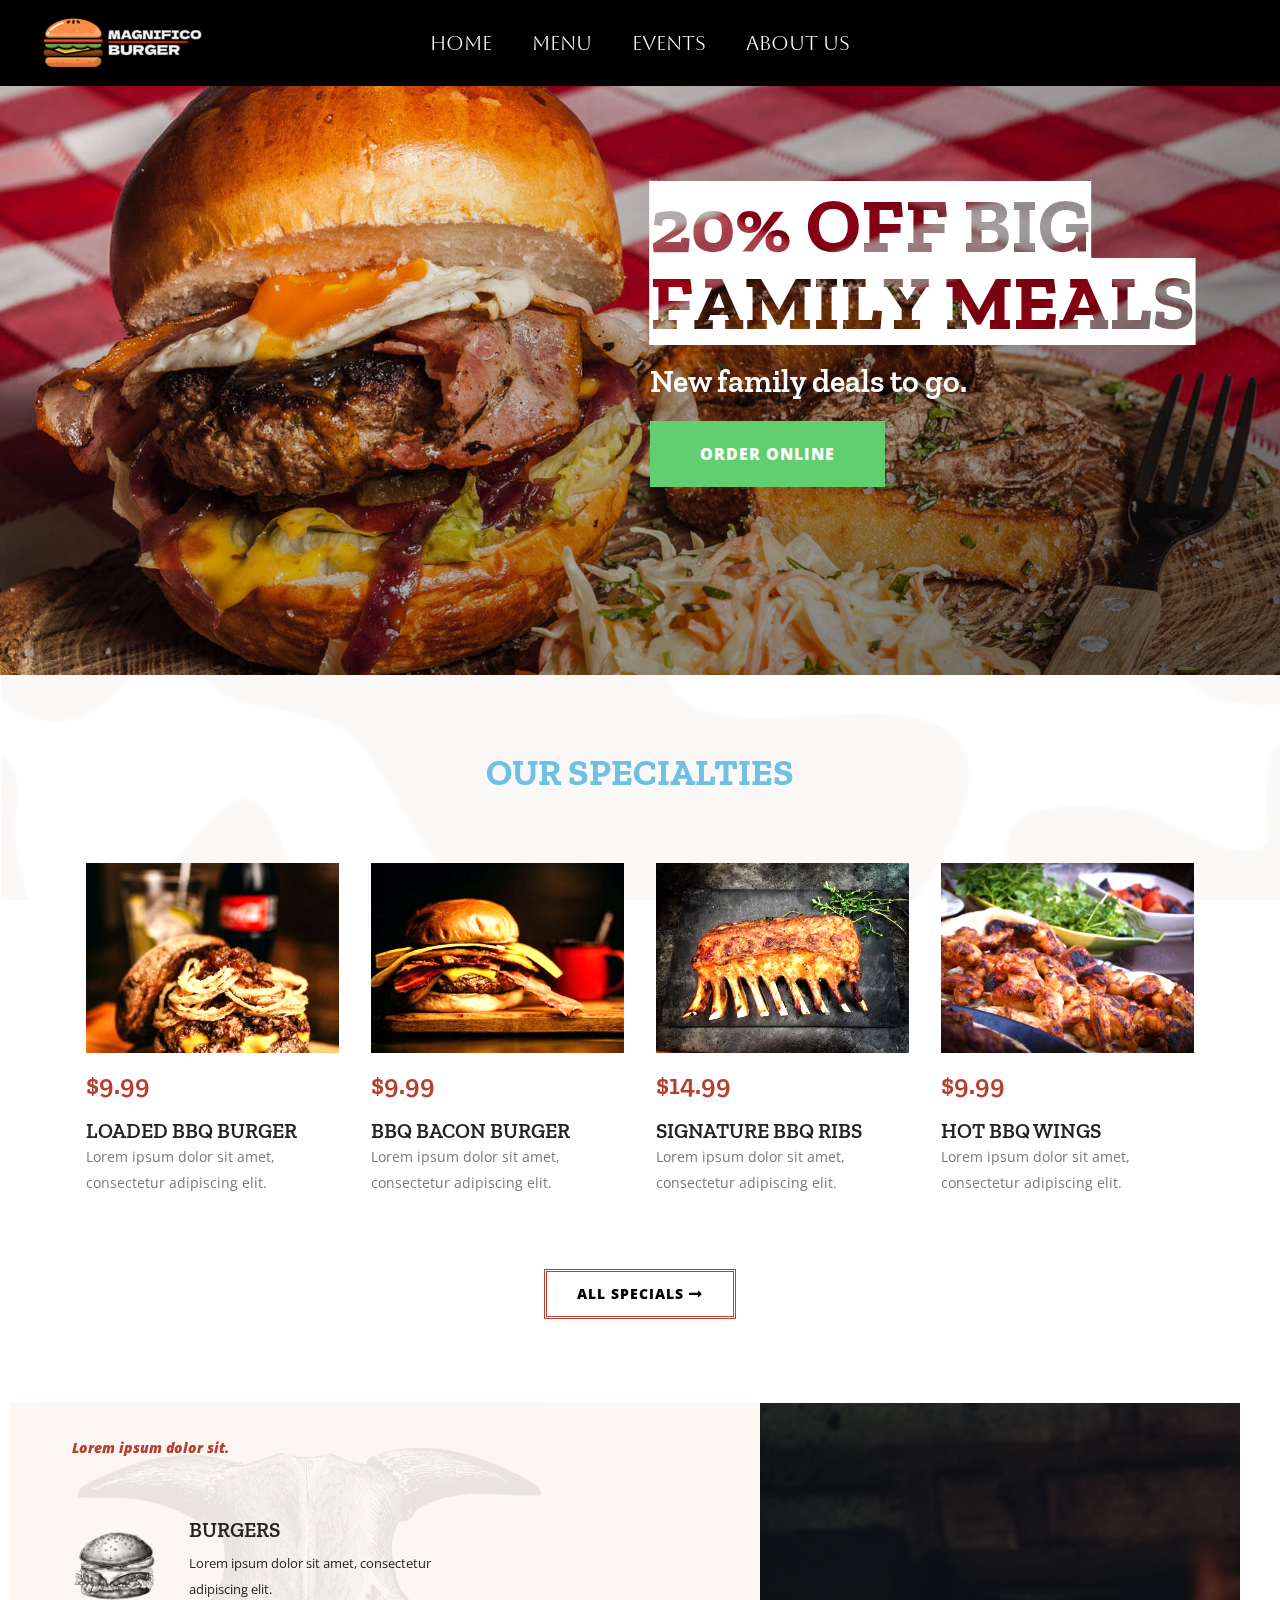
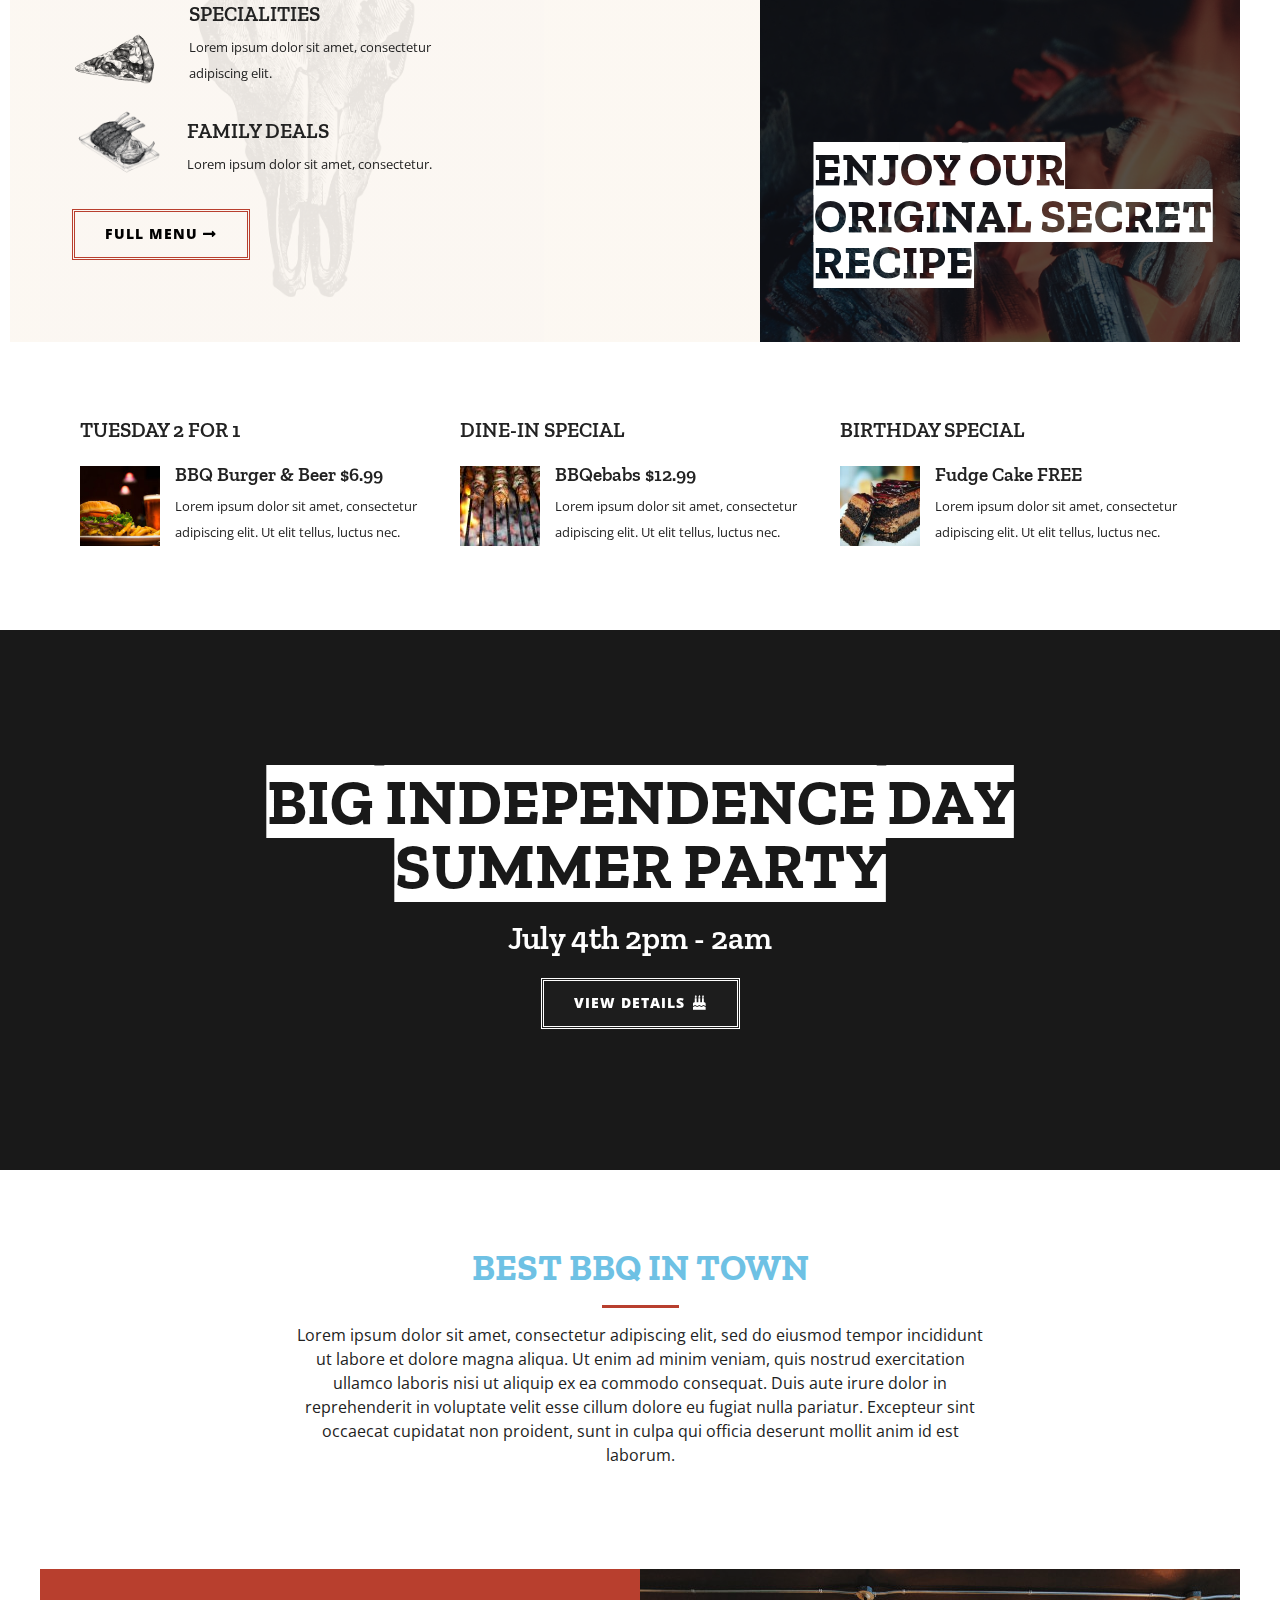
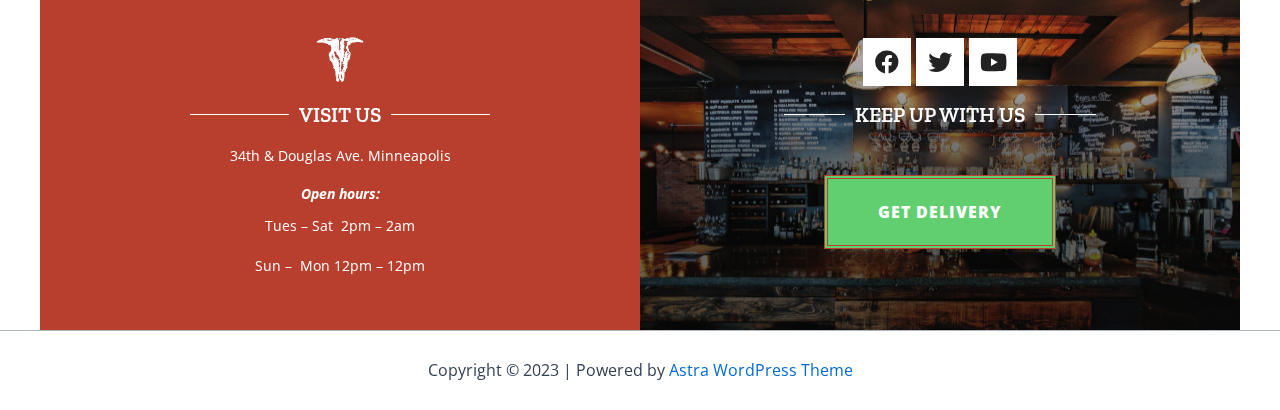
<file: index.html>
<!DOCTYPE html>
<html lang="en-US">
<head>
<meta charset="UTF-8">
<meta name="viewport" content="width=device-width, initial-scale=1">
	 <link rel="profile" href="https://gmpg.org/xfn/11"> 
	 <title></title>
<meta name="robots" content="max-image-preview:large">
<link rel="dns-prefetch" href="//fonts.googleapis.com">
<link rel="alternate" type="application/rss+xml" title=" &raquo; Feed" href="/feed/">
<link rel="alternate" type="application/rss+xml" title=" &raquo; Comments Feed" href="/comments/feed/">
<script>
window._wpemojiSettings = {"baseUrl":"https:\/\/s.w.org\/images\/core\/emoji\/14.0.0\/72x72\/","ext":".png","svgUrl":"https:\/\/s.w.org\/images\/core\/emoji\/14.0.0\/svg\/","svgExt":".svg","source":{"concatemoji":"\/wp-includes\/js\/wp-emoji-release.min.js?ver=6.4.1"}};
/*! This file is auto-generated */
!function(i,n){var o,s,e;function c(e){try{var t={supportTests:e,timestamp:(new Date).valueOf()};sessionStorage.setItem(o,JSON.stringify(t))}catch(e){}}function p(e,t,n){e.clearRect(0,0,e.canvas.width,e.canvas.height),e.fillText(t,0,0);var t=new Uint32Array(e.getImageData(0,0,e.canvas.width,e.canvas.height).data),r=(e.clearRect(0,0,e.canvas.width,e.canvas.height),e.fillText(n,0,0),new Uint32Array(e.getImageData(0,0,e.canvas.width,e.canvas.height).data));return t.every(function(e,t){return e===r[t]})}function u(e,t,n){switch(t){case"flag":return n(e,"🏳️‍⚧️","🏳️​⚧️")?!1:!n(e,"🇺🇳","🇺​🇳")&&!n(e,"🏴󠁧󠁢󠁥󠁮󠁧󠁿","🏴​󠁧​󠁢​󠁥​󠁮​󠁧​󠁿");case"emoji":return!n(e,"🫱🏻‍🫲🏿","🫱🏻​🫲🏿")}return!1}function f(e,t,n){var r="undefined"!=typeof WorkerGlobalScope&&self instanceof WorkerGlobalScope?new OffscreenCanvas(300,150):i.createElement("canvas"),a=r.getContext("2d",{willReadFrequently:!0}),o=(a.textBaseline="top",a.font="600 32px Arial",{});return e.forEach(function(e){o[e]=t(a,e,n)}),o}function t(e){var t=i.createElement("script");t.src=e,t.defer=!0,i.head.appendChild(t)}"undefined"!=typeof Promise&&(o="wpEmojiSettingsSupports",s=["flag","emoji"],n.supports={everything:!0,everythingExceptFlag:!0},e=new Promise(function(e){i.addEventListener("DOMContentLoaded",e,{once:!0})}),new Promise(function(t){var n=function(){try{var e=JSON.parse(sessionStorage.getItem(o));if("object"==typeof e&&"number"==typeof e.timestamp&&(new Date).valueOf()<e.timestamp+604800&&"object"==typeof e.supportTests)return e.supportTests}catch(e){}return null}();if(!n){if("undefined"!=typeof Worker&&"undefined"!=typeof OffscreenCanvas&&"undefined"!=typeof URL&&URL.createObjectURL&&"undefined"!=typeof Blob)try{var e="postMessage("+f.toString()+"("+[JSON.stringify(s),u.toString(),p.toString()].join(",")+"));",r=new Blob([e],{type:"text/javascript"}),a=new Worker(URL.createObjectURL(r),{name:"wpTestEmojiSupports"});return void(a.onmessage=function(e){c(n=e.data),a.terminate(),t(n)})}catch(e){}c(n=f(s,u,p))}t(n)}).then(function(e){for(var t in e)n.supports[t]=e[t],n.supports.everything=n.supports.everything&&n.supports[t],"flag"!==t&&(n.supports.everythingExceptFlag=n.supports.everythingExceptFlag&&n.supports[t]);n.supports.everythingExceptFlag=n.supports.everythingExceptFlag&&!n.supports.flag,n.DOMReady=!1,n.readyCallback=function(){n.DOMReady=!0}}).then(function(){return e}).then(function(){var e;n.supports.everything||(n.readyCallback(),(e=n.source||{}).concatemoji?t(e.concatemoji):e.wpemoji&&e.twemoji&&(t(e.twemoji),t(e.wpemoji)))}))}((window,document),window._wpemojiSettings);
</script>
<link rel="stylesheet" id="astra-theme-css-css" href="/wp-content/themes/astra/assets/css/minified/main.min.css?ver=4.4.1" media="all">
<style id="astra-theme-css-inline-css">:root{--ast-container-default-xlg-padding:3em;--ast-container-default-lg-padding:3em;--ast-container-default-slg-padding:2em;--ast-container-default-md-padding:3em;--ast-container-default-sm-padding:3em;--ast-container-default-xs-padding:2.4em;--ast-container-default-xxs-padding:1.8em;--ast-code-block-background:#ECEFF3;--ast-comment-inputs-background:#F9FAFB;}html{font-size:100%;}a{color:var(--ast-global-color-0);}a:hover,a:focus{color:var(--ast-global-color-1);}body,button,input,select,textarea,.ast-button,.ast-custom-button{font-family:'Open Sans',sans-serif;font-weight:400;font-size:16px;font-size:1rem;line-height:1.6em;}blockquote{color:var(--ast-global-color-3);}h1,.entry-content h1,h2,.entry-content h2,h3,.entry-content h3,h4,.entry-content h4,h5,.entry-content h5,h6,.entry-content h6,.site-title,.site-title a{font-family:'Playfair Display',serif;font-weight:600;}.ast-site-identity .site-title a{color:#af9711;}.site-title{font-size:0px;font-size:0rem;display:block;}header .custom-logo-link img{max-width:163px;}.astra-logo-svg{width:163px;}.site-header .site-description{font-size:15px;font-size:0.9375rem;display:none;}.entry-title{font-size:26px;font-size:1.625rem;}h1,.entry-content h1{font-size:54px;font-size:3.375rem;font-weight:600;font-family:'Playfair Display',serif;line-height:1.4em;}h2,.entry-content h2{font-size:42px;font-size:2.625rem;font-weight:600;font-family:'Playfair Display',serif;line-height:1.25em;}h3,.entry-content h3{font-size:36px;font-size:2.25rem;font-weight:600;font-family:'Playfair Display',serif;line-height:1.2em;}h4,.entry-content h4{font-size:25px;font-size:1.5625rem;line-height:1.2em;font-weight:600;font-family:'Playfair Display',serif;}h5,.entry-content h5{font-size:20px;font-size:1.25rem;line-height:1.2em;font-weight:600;font-family:'Playfair Display',serif;}h6,.entry-content h6{font-size:15px;font-size:0.9375rem;line-height:1.25em;font-weight:600;font-family:'Playfair Display',serif;}::selection{background-color:var(--ast-global-color-0);color:#ffffff;}body,h1,.entry-title a,.entry-content h1,h2,.entry-content h2,h3,.entry-content h3,h4,.entry-content h4,h5,.entry-content h5,h6,.entry-content h6{color:var(--ast-global-color-3);}.tagcloud a:hover,.tagcloud a:focus,.tagcloud a.current-item{color:#ffffff;border-color:var(--ast-global-color-0);background-color:var(--ast-global-color-0);}input:focus,input[type="text"]:focus,input[type="email"]:focus,input[type="url"]:focus,input[type="password"]:focus,input[type="reset"]:focus,input[type="search"]:focus,textarea:focus{border-color:var(--ast-global-color-0);}input[type="radio"]:checked,input[type=reset],input[type="checkbox"]:checked,input[type="checkbox"]:hover:checked,input[type="checkbox"]:focus:checked,input[type=range]::-webkit-slider-thumb{border-color:var(--ast-global-color-0);background-color:var(--ast-global-color-0);box-shadow:none;}.site-footer a:hover + .post-count,.site-footer a:focus + .post-count{background:var(--ast-global-color-0);border-color:var(--ast-global-color-0);}.single .nav-links .nav-previous,.single .nav-links .nav-next{color:var(--ast-global-color-0);}.entry-meta,.entry-meta *{line-height:1.45;color:var(--ast-global-color-0);}.entry-meta a:hover,.entry-meta a:hover *,.entry-meta a:focus,.entry-meta a:focus *,.page-links > .page-link,.page-links .page-link:hover,.post-navigation a:hover{color:var(--ast-global-color-1);}#cat option,.secondary .calendar_wrap thead a,.secondary .calendar_wrap thead a:visited{color:var(--ast-global-color-0);}.secondary .calendar_wrap #today,.ast-progress-val span{background:var(--ast-global-color-0);}.secondary a:hover + .post-count,.secondary a:focus + .post-count{background:var(--ast-global-color-0);border-color:var(--ast-global-color-0);}.calendar_wrap #today > a{color:#ffffff;}.page-links .page-link,.single .post-navigation a{color:var(--ast-global-color-0);}.ast-search-menu-icon .search-form button.search-submit{padding:0 4px;}.ast-search-menu-icon form.search-form{padding-right:0;}.ast-search-menu-icon.slide-search input.search-field{width:0;}.ast-header-search .ast-search-menu-icon.ast-dropdown-active .search-form,.ast-header-search .ast-search-menu-icon.ast-dropdown-active .search-field:focus{border-color:var(--ast-global-color-0);transition:all 0.2s;}.search-form input.search-field:focus{outline:none;}.ast-search-menu-icon .search-form button.search-submit:focus,.ast-theme-transparent-header .ast-header-search .ast-dropdown-active .ast-icon,.ast-theme-transparent-header .ast-inline-search .search-field:focus .ast-icon{color:var(--ast-global-color-1);}.ast-header-search .slide-search .search-form{border:2px solid var(--ast-global-color-0);}.ast-header-search .slide-search .search-field{background-color:#fff;}.ast-archive-title{color:var(--ast-global-color-2);}.widget-title,.widget .wp-block-heading{font-size:22px;font-size:1.375rem;color:var(--ast-global-color-2);}.ast-single-post .entry-content a,.ast-comment-content a:not(.ast-comment-edit-reply-wrap a){text-decoration:underline;}.ast-single-post .wp-block-button .wp-block-button__link,.ast-single-post .elementor-button-wrapper .elementor-button,.ast-single-post .entry-content .uagb-tab a,.ast-single-post .entry-content .uagb-ifb-cta a,.ast-single-post .entry-content .wp-block-uagb-buttons a,.ast-single-post .entry-content .uabb-module-content a,.ast-single-post .entry-content .uagb-post-grid a,.ast-single-post .entry-content .uagb-timeline a,.ast-single-post .entry-content .uagb-toc__wrap a,.ast-single-post .entry-content .uagb-taxomony-box a,.ast-single-post .entry-content .woocommerce a,.entry-content .wp-block-latest-posts > li > a,.ast-single-post .entry-content .wp-block-file__button,li.ast-post-filter-single,.ast-single-post .wp-block-buttons .wp-block-button.is-style-outline .wp-block-button__link{text-decoration:none;}a:focus-visible,.ast-menu-toggle:focus-visible,.site .skip-link:focus-visible,.wp-block-loginout input:focus-visible,.wp-block-search.wp-block-search__button-inside .wp-block-search__inside-wrapper,.ast-header-navigation-arrow:focus-visible,.woocommerce .wc-proceed-to-checkout > .checkout-button:focus-visible,.woocommerce .woocommerce-MyAccount-navigation ul li a:focus-visible,.ast-orders-table__row .ast-orders-table__cell:focus-visible,.woocommerce .woocommerce-order-details .order-again > .button:focus-visible,.woocommerce .woocommerce-message a.button.wc-forward:focus-visible,.woocommerce #minus_qty:focus-visible,.woocommerce #plus_qty:focus-visible,a#ast-apply-coupon:focus-visible,.woocommerce .woocommerce-info a:focus-visible,.woocommerce .astra-shop-summary-wrap a:focus-visible,.woocommerce a.wc-forward:focus-visible,#ast-apply-coupon:focus-visible,.woocommerce-js .woocommerce-mini-cart-item a.remove:focus-visible{outline-style:dotted;outline-color:inherit;outline-width:thin;border-color:transparent;}input:focus,input[type="text"]:focus,input[type="email"]:focus,input[type="url"]:focus,input[type="password"]:focus,input[type="reset"]:focus,input[type="number"]:focus,textarea:focus,.wp-block-search__input:focus,[data-section="section-header-mobile-trigger"] .ast-button-wrap .ast-mobile-menu-trigger-minimal:focus,.ast-mobile-popup-drawer.active .menu-toggle-close:focus,.woocommerce-ordering select.orderby:focus,#ast-scroll-top:focus,#coupon_code:focus,.woocommerce-page #comment:focus,.woocommerce #reviews #respond input#submit:focus,.woocommerce a.add_to_cart_button:focus,.woocommerce .button.single_add_to_cart_button:focus,.woocommerce .woocommerce-cart-form button:focus,.woocommerce .woocommerce-cart-form__cart-item .quantity .qty:focus,.woocommerce .woocommerce-billing-fields .woocommerce-billing-fields__field-wrapper .woocommerce-input-wrapper > .input-text:focus,.woocommerce #order_comments:focus,.woocommerce #place_order:focus,.woocommerce .woocommerce-address-fields .woocommerce-address-fields__field-wrapper .woocommerce-input-wrapper > .input-text:focus,.woocommerce .woocommerce-MyAccount-content form button:focus,.woocommerce .woocommerce-MyAccount-content .woocommerce-EditAccountForm .woocommerce-form-row .woocommerce-Input.input-text:focus,.woocommerce .ast-woocommerce-container .woocommerce-pagination ul.page-numbers li a:focus,body #content .woocommerce form .form-row .select2-container--default .select2-selection--single:focus,#ast-coupon-code:focus,.woocommerce.woocommerce-js .quantity input[type=number]:focus,.woocommerce-js .woocommerce-mini-cart-item .quantity input[type=number]:focus,.woocommerce p#ast-coupon-trigger:focus{border-style:dotted;border-color:inherit;border-width:thin;outline-color:transparent;}.ast-logo-title-inline .site-logo-img{padding-right:1em;}.site-logo-img img{ transition:all 0.2s linear;}.ast-page-builder-template .hentry {margin: 0;}.ast-page-builder-template .site-content > .ast-container {max-width: 100%;padding: 0;}.ast-page-builder-template .site-content #primary {padding: 0;margin: 0;}.ast-page-builder-template .no-results {text-align: center;margin: 4em auto;}.ast-page-builder-template .ast-pagination {padding: 2em;}.ast-page-builder-template .entry-header.ast-no-title.ast-no-thumbnail {margin-top: 0;}.ast-page-builder-template .entry-header.ast-header-without-markup {margin-top: 0;margin-bottom: 0;}.ast-page-builder-template .entry-header.ast-no-title.ast-no-meta {margin-bottom: 0;}.ast-page-builder-template.single .post-navigation {padding-bottom: 2em;}.ast-page-builder-template.single-post .site-content > .ast-container {max-width: 100%;}.ast-page-builder-template .entry-header {margin-top: 2em;margin-left: auto;margin-right: auto;}.ast-page-builder-template .ast-archive-description {margin: 2em auto 0;padding-left: 20px;padding-right: 20px;}.ast-page-builder-template .ast-row {margin-left: 0;margin-right: 0;}.single.ast-page-builder-template .entry-header + .entry-content {margin-bottom: 2em;}@media(min-width: 921px) {.ast-page-builder-template.archive.ast-right-sidebar .ast-row article,.ast-page-builder-template.archive.ast-left-sidebar .ast-row article {padding-left: 0;padding-right: 0;}}@media (max-width:921px){#ast-desktop-header{display:none;}}@media (min-width:922px){#ast-mobile-header{display:none;}}.wp-block-buttons.aligncenter{justify-content:center;}@media (max-width:921px){.ast-theme-transparent-header #primary,.ast-theme-transparent-header #secondary{padding:0;}}@media (max-width:921px){.ast-plain-container.ast-no-sidebar #primary{padding:0;}}.ast-plain-container.ast-no-sidebar #primary{margin-top:0;margin-bottom:0;}.wp-block-button.is-style-outline .wp-block-button__link{border-color:var(--ast-global-color-0);}div.wp-block-button.is-style-outline > .wp-block-button__link:not(.has-text-color),div.wp-block-button.wp-block-button__link.is-style-outline:not(.has-text-color){color:var(--ast-global-color-0);}.wp-block-button.is-style-outline .wp-block-button__link:hover,.wp-block-buttons .wp-block-button.is-style-outline .wp-block-button__link:focus,.wp-block-buttons .wp-block-button.is-style-outline > .wp-block-button__link:not(.has-text-color):hover,.wp-block-buttons .wp-block-button.wp-block-button__link.is-style-outline:not(.has-text-color):hover{color:#ffffff;background-color:var(--ast-global-color-1);border-color:var(--ast-global-color-1);}.post-page-numbers.current .page-link,.ast-pagination .page-numbers.current{color:#ffffff;border-color:var(--ast-global-color-0);background-color:var(--ast-global-color-0);border-radius:2px;}.wp-block-button.is-style-outline .wp-block-button__link,.ast-outline-button{border-color:var(--ast-global-color-0);font-family:inherit;font-weight:500;font-size:16px;font-size:1rem;line-height:1em;background-color:transparent;}.wp-block-buttons .wp-block-button.is-style-outline > .wp-block-button__link:not(.has-text-color),.wp-block-buttons .wp-block-button.wp-block-button__link.is-style-outline:not(.has-text-color),.ast-outline-button{color:var(--ast-global-color-0);}.wp-block-button.is-style-outline .wp-block-button__link:hover,.wp-block-buttons .wp-block-button.is-style-outline .wp-block-button__link:focus,.wp-block-buttons .wp-block-button.is-style-outline > .wp-block-button__link:not(.has-text-color):hover,.wp-block-buttons .wp-block-button.wp-block-button__link.is-style-outline:not(.has-text-color):hover,.ast-outline-button:hover,.ast-outline-button:focus{color:#ffffff;background-color:var(--ast-global-color-1);border-color:var(--ast-global-color-1);}.entry-content[ast-blocks-layout] > figure{margin-bottom:1em;}h1.widget-title{font-weight:600;}h2.widget-title{font-weight:600;}h3.widget-title{font-weight:600;}#page{display:flex;flex-direction:column;min-height:100vh;}.ast-404-layout-1 h1.page-title{color:var(--ast-global-color-2);}.single .post-navigation a{line-height:1em;height:inherit;}.error-404 .page-sub-title{font-size:1.5rem;font-weight:inherit;}.search .site-content .content-area .search-form{margin-bottom:0;}#page .site-content{flex-grow:1;}.widget{margin-bottom:1.25em;}#secondary li{line-height:1.5em;}#secondary .wp-block-group h2{margin-bottom:0.7em;}#secondary h2{font-size:1.7rem;}.ast-separate-container .ast-article-post,.ast-separate-container .ast-article-single,.ast-separate-container .ast-comment-list li.depth-1,.ast-separate-container .comment-respond{padding:3em;}.ast-separate-container .ast-article-single .ast-article-single{padding:0;}.ast-article-single .wp-block-post-template-is-layout-grid{padding-left:0;}.ast-separate-container .ast-comment-list li.depth-1,.hentry{margin-bottom:2em;}.ast-separate-container .ast-archive-description,.ast-separate-container .ast-author-box{border-bottom:1px solid var(--ast-border-color);}.ast-separate-container .comments-title{padding:2em 2em 0 2em;}.ast-page-builder-template .comment-form-textarea,.ast-comment-formwrap .ast-grid-common-col{padding:0;}.ast-comment-formwrap{padding:0;display:inline-flex;column-gap:20px;width:100%;margin-left:0;margin-right:0;}.comments-area textarea#comment:focus,.comments-area textarea#comment:active,.comments-area .ast-comment-formwrap input[type="text"]:focus,.comments-area .ast-comment-formwrap input[type="text"]:active {box-shadow:none;outline:none;}.archive.ast-page-builder-template .entry-header{margin-top:2em;}.ast-page-builder-template .ast-comment-formwrap{width:100%;}.entry-title{margin-bottom:0.5em;}.ast-archive-description p{font-size:inherit;font-weight:inherit;line-height:inherit;}@media (min-width:921px){.ast-left-sidebar.ast-page-builder-template #secondary,.archive.ast-right-sidebar.ast-page-builder-template .site-main{padding-left:20px;padding-right:20px;}}@media (max-width:544px){.ast-comment-formwrap.ast-row{column-gap:10px;display:inline-block;}#ast-commentform .ast-grid-common-col{position:relative;width:100%;}}@media (min-width:1201px){.ast-separate-container .ast-article-post,.ast-separate-container .ast-article-single,.ast-separate-container .ast-author-box,.ast-separate-container .ast-404-layout-1,.ast-separate-container .no-results{padding:3em;}}@media (max-width:921px){.ast-separate-container #primary,.ast-separate-container #secondary{padding:1.5em 0;}#primary,#secondary{padding:1.5em 0;margin:0;}.ast-left-sidebar #content > .ast-container{display:flex;flex-direction:column-reverse;width:100%;}}@media (min-width:922px){.ast-separate-container.ast-right-sidebar #primary,.ast-separate-container.ast-left-sidebar #primary{border:0;}.search-no-results.ast-separate-container #primary{margin-bottom:4em;}}.wp-block-button .wp-block-button__link{color:#ffffff;}.wp-block-button .wp-block-button__link:hover,.wp-block-button .wp-block-button__link:focus{color:#ffffff;background-color:var(--ast-global-color-1);border-color:var(--ast-global-color-1);}.elementor-widget-heading h1.elementor-heading-title{line-height:1.4em;}.elementor-widget-heading h2.elementor-heading-title{line-height:1.25em;}.elementor-widget-heading h3.elementor-heading-title{line-height:1.2em;}.elementor-widget-heading h4.elementor-heading-title{line-height:1.2em;}.elementor-widget-heading h5.elementor-heading-title{line-height:1.2em;}.elementor-widget-heading h6.elementor-heading-title{line-height:1.25em;}.wp-block-button .wp-block-button__link,.wp-block-search .wp-block-search__button,body .wp-block-file .wp-block-file__button{border-color:var(--ast-global-color-0);background-color:var(--ast-global-color-0);color:#ffffff;font-family:inherit;font-weight:500;line-height:1em;font-size:16px;font-size:1rem;padding-top:15px;padding-right:30px;padding-bottom:15px;padding-left:30px;}@media (max-width:921px){.wp-block-button .wp-block-button__link,.wp-block-search .wp-block-search__button,body .wp-block-file .wp-block-file__button{padding-top:14px;padding-right:28px;padding-bottom:14px;padding-left:28px;}}@media (max-width:544px){.wp-block-button .wp-block-button__link,.wp-block-search .wp-block-search__button,body .wp-block-file .wp-block-file__button{padding-top:12px;padding-right:24px;padding-bottom:12px;padding-left:24px;}}.menu-toggle,button,.ast-button,.ast-custom-button,.button,input#submit,input[type="button"],input[type="submit"],input[type="reset"],#comments .submit,.search .search-submit,form[CLASS*="wp-block-search__"].wp-block-search .wp-block-search__inside-wrapper .wp-block-search__button,body .wp-block-file .wp-block-file__button,.search .search-submit,.woocommerce-js a.button,.woocommerce button.button,.woocommerce .woocommerce-message a.button,.woocommerce #respond input#submit.alt,.woocommerce input.button.alt,.woocommerce input.button,.woocommerce input.button:disabled,.woocommerce input.button:disabled[disabled],.woocommerce input.button:disabled:hover,.woocommerce input.button:disabled[disabled]:hover,.woocommerce #respond input#submit,.woocommerce button.button.alt.disabled,.wc-block-grid__products .wc-block-grid__product .wp-block-button__link,.wc-block-grid__product-onsale,[CLASS*="wc-block"] button,.woocommerce-js .astra-cart-drawer .astra-cart-drawer-content .woocommerce-mini-cart__buttons .button:not(.checkout):not(.ast-continue-shopping),.woocommerce-js .astra-cart-drawer .astra-cart-drawer-content .woocommerce-mini-cart__buttons a.checkout,.woocommerce button.button.alt.disabled.wc-variation-selection-needed{border-style:solid;border-top-width:0;border-right-width:0;border-left-width:0;border-bottom-width:0;color:#ffffff;border-color:var(--ast-global-color-0);background-color:var(--ast-global-color-0);padding-top:15px;padding-right:30px;padding-bottom:15px;padding-left:30px;font-family:inherit;font-weight:500;font-size:16px;font-size:1rem;line-height:1em;}button:focus,.menu-toggle:hover,button:hover,.ast-button:hover,.ast-custom-button:hover .button:hover,.ast-custom-button:hover ,input[type=reset]:hover,input[type=reset]:focus,input#submit:hover,input#submit:focus,input[type="button"]:hover,input[type="button"]:focus,input[type="submit"]:hover,input[type="submit"]:focus,form[CLASS*="wp-block-search__"].wp-block-search .wp-block-search__inside-wrapper .wp-block-search__button:hover,form[CLASS*="wp-block-search__"].wp-block-search .wp-block-search__inside-wrapper .wp-block-search__button:focus,body .wp-block-file .wp-block-file__button:hover,body .wp-block-file .wp-block-file__button:focus,.woocommerce-js a.button:hover,.woocommerce button.button:hover,.woocommerce .woocommerce-message a.button:hover,.woocommerce #respond input#submit:hover,.woocommerce #respond input#submit.alt:hover,.woocommerce input.button.alt:hover,.woocommerce input.button:hover,.woocommerce button.button.alt.disabled:hover,.wc-block-grid__products .wc-block-grid__product .wp-block-button__link:hover,[CLASS*="wc-block"] button:hover,.woocommerce-js .astra-cart-drawer .astra-cart-drawer-content .woocommerce-mini-cart__buttons .button:not(.checkout):not(.ast-continue-shopping):hover,.woocommerce-js .astra-cart-drawer .astra-cart-drawer-content .woocommerce-mini-cart__buttons a.checkout:hover,.woocommerce button.button.alt.disabled.wc-variation-selection-needed:hover{color:#ffffff;background-color:var(--ast-global-color-1);border-color:var(--ast-global-color-1);}form[CLASS*="wp-block-search__"].wp-block-search .wp-block-search__inside-wrapper .wp-block-search__button.has-icon{padding-top:calc(15px - 3px);padding-right:calc(30px - 3px);padding-bottom:calc(15px - 3px);padding-left:calc(30px - 3px);}@media (max-width:921px){.menu-toggle,button,.ast-button,.ast-custom-button,.button,input#submit,input[type="button"],input[type="submit"],input[type="reset"],#comments .submit,.search .search-submit,form[CLASS*="wp-block-search__"].wp-block-search .wp-block-search__inside-wrapper .wp-block-search__button,body .wp-block-file .wp-block-file__button,.search .search-submit,.woocommerce-js a.button,.woocommerce button.button,.woocommerce .woocommerce-message a.button,.woocommerce #respond input#submit.alt,.woocommerce input.button.alt,.woocommerce input.button,.woocommerce input.button:disabled,.woocommerce input.button:disabled[disabled],.woocommerce input.button:disabled:hover,.woocommerce input.button:disabled[disabled]:hover,.woocommerce #respond input#submit,.woocommerce button.button.alt.disabled,.wc-block-grid__products .wc-block-grid__product .wp-block-button__link,.wc-block-grid__product-onsale,[CLASS*="wc-block"] button,.woocommerce-js .astra-cart-drawer .astra-cart-drawer-content .woocommerce-mini-cart__buttons .button:not(.checkout):not(.ast-continue-shopping),.woocommerce-js .astra-cart-drawer .astra-cart-drawer-content .woocommerce-mini-cart__buttons a.checkout,.woocommerce button.button.alt.disabled.wc-variation-selection-needed{padding-top:14px;padding-right:28px;padding-bottom:14px;padding-left:28px;}}@media (max-width:544px){.menu-toggle,button,.ast-button,.ast-custom-button,.button,input#submit,input[type="button"],input[type="submit"],input[type="reset"],#comments .submit,.search .search-submit,form[CLASS*="wp-block-search__"].wp-block-search .wp-block-search__inside-wrapper .wp-block-search__button,body .wp-block-file .wp-block-file__button,.search .search-submit,.woocommerce-js a.button,.woocommerce button.button,.woocommerce .woocommerce-message a.button,.woocommerce #respond input#submit.alt,.woocommerce input.button.alt,.woocommerce input.button,.woocommerce input.button:disabled,.woocommerce input.button:disabled[disabled],.woocommerce input.button:disabled:hover,.woocommerce input.button:disabled[disabled]:hover,.woocommerce #respond input#submit,.woocommerce button.button.alt.disabled,.wc-block-grid__products .wc-block-grid__product .wp-block-button__link,.wc-block-grid__product-onsale,[CLASS*="wc-block"] button,.woocommerce-js .astra-cart-drawer .astra-cart-drawer-content .woocommerce-mini-cart__buttons .button:not(.checkout):not(.ast-continue-shopping),.woocommerce-js .astra-cart-drawer .astra-cart-drawer-content .woocommerce-mini-cart__buttons a.checkout,.woocommerce button.button.alt.disabled.wc-variation-selection-needed{padding-top:12px;padding-right:24px;padding-bottom:12px;padding-left:24px;}}@media (max-width:921px){.ast-mobile-header-stack .main-header-bar .ast-search-menu-icon{display:inline-block;}.ast-header-break-point.ast-header-custom-item-outside .ast-mobile-header-stack .main-header-bar .ast-search-icon{margin:0;}.ast-comment-avatar-wrap img{max-width:2.5em;}.ast-separate-container .ast-comment-list li.depth-1{padding:1.5em 2.14em;}.ast-separate-container .comment-respond{padding:2em 2.14em;}.ast-comment-meta{padding:0 1.8888em 1.3333em;}}@media (min-width:544px){.ast-container{max-width:100%;}}@media (max-width:544px){.ast-separate-container .ast-article-post,.ast-separate-container .ast-article-single,.ast-separate-container .comments-title,.ast-separate-container .ast-archive-description{padding:1.5em 1em;}.ast-separate-container #content .ast-container{padding-left:0.54em;padding-right:0.54em;}.ast-separate-container .ast-comment-list li.depth-1{padding:1.5em 1em;margin-bottom:1.5em;}.ast-separate-container .ast-comment-list .bypostauthor{padding:.5em;}.ast-search-menu-icon.ast-dropdown-active .search-field{width:170px;}}.ast-separate-container{background-color:var(--ast-global-color-4);;}@media (max-width:921px){.widget-title{font-size:22px;font-size:1.375rem;}body,button,input,select,textarea,.ast-button,.ast-custom-button{font-size:16px;font-size:1rem;}#secondary,#secondary button,#secondary input,#secondary select,#secondary textarea{font-size:16px;font-size:1rem;}.site-title{display:block;}.site-header .site-description{display:none;}.entry-title{font-size:30px;}h1,.entry-content h1{font-size:45px;}h2,.entry-content h2{font-size:32px;}h3,.entry-content h3{font-size:26px;}h4,.entry-content h4{font-size:22px;font-size:1.375rem;}h5,.entry-content h5{font-size:18px;font-size:1.125rem;}h6,.entry-content h6{font-size:15px;font-size:0.9375rem;}}@media (max-width:544px){.widget-title{font-size:22px;font-size:1.375rem;}body,button,input,select,textarea,.ast-button,.ast-custom-button{font-size:16px;font-size:1rem;}#secondary,#secondary button,#secondary input,#secondary select,#secondary textarea{font-size:16px;font-size:1rem;}.site-title{display:block;}.site-header .site-description{display:none;}.entry-title{font-size:30px;}h1,.entry-content h1{font-size:32px;}h2,.entry-content h2{font-size:28px;}h3,.entry-content h3{font-size:22px;}h4,.entry-content h4{font-size:20px;font-size:1.25rem;}h5,.entry-content h5{font-size:20px;font-size:1.25rem;}h6,.entry-content h6{font-size:15px;font-size:0.9375rem;}}@media (max-width:544px){html{font-size:100%;}}@media (min-width:922px){.ast-container{max-width:1240px;}}@media (min-width:922px){.site-content .ast-container{display:flex;}}@media (max-width:921px){.site-content .ast-container{flex-direction:column;}}@media (min-width:922px){.main-header-menu .sub-menu .menu-item.ast-left-align-sub-menu:hover > .sub-menu,.main-header-menu .sub-menu .menu-item.ast-left-align-sub-menu.focus > .sub-menu{margin-left:-0px;}}.ast-theme-transparent-header [data-section="section-header-mobile-trigger"] .ast-button-wrap .ast-mobile-menu-trigger-minimal{background:transparent;}.entry-content li > p{margin-bottom:0;}blockquote,cite {font-style: initial;}.wp-block-file {display: flex;align-items: center;flex-wrap: wrap;justify-content: space-between;}.wp-block-pullquote {border: none;}.wp-block-pullquote blockquote::before {content: "\201D";font-family: "Helvetica",sans-serif;display: flex;transform: rotate( 180deg );font-size: 6rem;font-style: normal;line-height: 1;font-weight: bold;align-items: center;justify-content: center;}.has-text-align-right > blockquote::before {justify-content: flex-start;}.has-text-align-left > blockquote::before {justify-content: flex-end;}figure.wp-block-pullquote.is-style-solid-color blockquote {max-width: 100%;text-align: inherit;}html body {--wp--custom--ast-default-block-top-padding: 3em;--wp--custom--ast-default-block-right-padding: 3em;--wp--custom--ast-default-block-bottom-padding: 3em;--wp--custom--ast-default-block-left-padding: 3em;--wp--custom--ast-container-width: 1200px;--wp--custom--ast-content-width-size: 1200px;--wp--custom--ast-wide-width-size: calc(1200px + var(--wp--custom--ast-default-block-left-padding) + var(--wp--custom--ast-default-block-right-padding));}.ast-narrow-container {--wp--custom--ast-content-width-size: 750px;--wp--custom--ast-wide-width-size: 750px;}@media(max-width: 921px) {html body {--wp--custom--ast-default-block-top-padding: 3em;--wp--custom--ast-default-block-right-padding: 2em;--wp--custom--ast-default-block-bottom-padding: 3em;--wp--custom--ast-default-block-left-padding: 2em;}}@media(max-width: 544px) {html body {--wp--custom--ast-default-block-top-padding: 3em;--wp--custom--ast-default-block-right-padding: 1.5em;--wp--custom--ast-default-block-bottom-padding: 3em;--wp--custom--ast-default-block-left-padding: 1.5em;}}.entry-content > .wp-block-group,.entry-content > .wp-block-cover,.entry-content > .wp-block-columns {padding-top: var(--wp--custom--ast-default-block-top-padding);padding-right: var(--wp--custom--ast-default-block-right-padding);padding-bottom: var(--wp--custom--ast-default-block-bottom-padding);padding-left: var(--wp--custom--ast-default-block-left-padding);}.ast-plain-container.ast-no-sidebar .entry-content > .alignfull,.ast-page-builder-template .ast-no-sidebar .entry-content > .alignfull {margin-left: calc( -50vw + 50%);margin-right: calc( -50vw + 50%);max-width: 100vw;width: 100vw;}.ast-plain-container.ast-no-sidebar .entry-content .alignfull .alignfull,.ast-page-builder-template.ast-no-sidebar .entry-content .alignfull .alignfull,.ast-plain-container.ast-no-sidebar .entry-content .alignfull .alignwide,.ast-page-builder-template.ast-no-sidebar .entry-content .alignfull .alignwide,.ast-plain-container.ast-no-sidebar .entry-content .alignwide .alignfull,.ast-page-builder-template.ast-no-sidebar .entry-content .alignwide .alignfull,.ast-plain-container.ast-no-sidebar .entry-content .alignwide .alignwide,.ast-page-builder-template.ast-no-sidebar .entry-content .alignwide .alignwide,.ast-plain-container.ast-no-sidebar .entry-content .wp-block-column .alignfull,.ast-page-builder-template.ast-no-sidebar .entry-content .wp-block-column .alignfull,.ast-plain-container.ast-no-sidebar .entry-content .wp-block-column .alignwide,.ast-page-builder-template.ast-no-sidebar .entry-content .wp-block-column .alignwide {margin-left: auto;margin-right: auto;width: 100%;}[ast-blocks-layout] .wp-block-separator:not(.is-style-dots) {height: 0;}[ast-blocks-layout] .wp-block-separator {margin: 20px auto;}[ast-blocks-layout] .wp-block-separator:not(.is-style-wide):not(.is-style-dots) {max-width: 100px;}[ast-blocks-layout] .wp-block-separator.has-background {padding: 0;}.entry-content[ast-blocks-layout] > * {max-width: var(--wp--custom--ast-content-width-size);margin-left: auto;margin-right: auto;}.entry-content[ast-blocks-layout] > .alignwide {max-width: var(--wp--custom--ast-wide-width-size);}.entry-content[ast-blocks-layout] .alignfull {max-width: none;}.entry-content .wp-block-columns {margin-bottom: 0;}blockquote {margin: 1.5em;border: none;}.wp-block-quote:not(.has-text-align-right):not(.has-text-align-center) {border-left: 5px solid rgba(0,0,0,0.05);}.has-text-align-right > blockquote,blockquote.has-text-align-right {border-right: 5px solid rgba(0,0,0,0.05);}.has-text-align-left > blockquote,blockquote.has-text-align-left {border-left: 5px solid rgba(0,0,0,0.05);}.wp-block-site-tagline,.wp-block-latest-posts .read-more {margin-top: 15px;}.wp-block-loginout p label {display: block;}.wp-block-loginout p:not(.login-remember):not(.login-submit) input {width: 100%;}.wp-block-loginout input:focus {border-color: transparent;}.wp-block-loginout input:focus {outline: thin dotted;}.entry-content .wp-block-media-text .wp-block-media-text__content {padding: 0 0 0 8%;}.entry-content .wp-block-media-text.has-media-on-the-right .wp-block-media-text__content {padding: 0 8% 0 0;}.entry-content .wp-block-media-text.has-background .wp-block-media-text__content {padding: 8%;}.entry-content .wp-block-cover:not([class*="background-color"]) .wp-block-cover__inner-container,.entry-content .wp-block-cover:not([class*="background-color"]) .wp-block-cover-image-text,.entry-content .wp-block-cover:not([class*="background-color"]) .wp-block-cover-text,.entry-content .wp-block-cover-image:not([class*="background-color"]) .wp-block-cover__inner-container,.entry-content .wp-block-cover-image:not([class*="background-color"]) .wp-block-cover-image-text,.entry-content .wp-block-cover-image:not([class*="background-color"]) .wp-block-cover-text {color: var(--ast-global-color-5);}.wp-block-loginout .login-remember input {width: 1.1rem;height: 1.1rem;margin: 0 5px 4px 0;vertical-align: middle;}.wp-block-latest-posts > li > *:first-child,.wp-block-latest-posts:not(.is-grid) > li:first-child {margin-top: 0;}.wp-block-search__inside-wrapper .wp-block-search__input {padding: 0 10px;color: var(--ast-global-color-3);background: var(--ast-global-color-5);border-color: var(--ast-border-color);}.wp-block-latest-posts .read-more {margin-bottom: 1.5em;}.wp-block-search__no-button .wp-block-search__inside-wrapper .wp-block-search__input {padding-top: 5px;padding-bottom: 5px;}.wp-block-latest-posts .wp-block-latest-posts__post-date,.wp-block-latest-posts .wp-block-latest-posts__post-author {font-size: 1rem;}.wp-block-latest-posts > li > *,.wp-block-latest-posts:not(.is-grid) > li {margin-top: 12px;margin-bottom: 12px;}.ast-page-builder-template .entry-content[ast-blocks-layout] > *,.ast-page-builder-template .entry-content[ast-blocks-layout] > .alignfull > * {max-width: none;}.ast-page-builder-template .entry-content[ast-blocks-layout] > .alignwide > * {max-width: var(--wp--custom--ast-wide-width-size);}.ast-page-builder-template .entry-content[ast-blocks-layout] > .inherit-container-width > *,.ast-page-builder-template .entry-content[ast-blocks-layout] > * > *,.entry-content[ast-blocks-layout] > .wp-block-cover .wp-block-cover__inner-container {max-width: var(--wp--custom--ast-content-width-size);margin-left: auto;margin-right: auto;}.entry-content[ast-blocks-layout] .wp-block-cover:not(.alignleft):not(.alignright) {width: auto;}@media(max-width: 1200px) {.ast-separate-container .entry-content > .alignfull,.ast-separate-container .entry-content[ast-blocks-layout] > .alignwide,.ast-plain-container .entry-content[ast-blocks-layout] > .alignwide,.ast-plain-container .entry-content .alignfull {margin-left: calc(-1 * min(var(--ast-container-default-xlg-padding),20px)) ;margin-right: calc(-1 * min(var(--ast-container-default-xlg-padding),20px));}}@media(min-width: 1201px) {.ast-separate-container .entry-content > .alignfull {margin-left: calc(-1 * var(--ast-container-default-xlg-padding) );margin-right: calc(-1 * var(--ast-container-default-xlg-padding) );}.ast-separate-container .entry-content[ast-blocks-layout] > .alignwide,.ast-plain-container .entry-content[ast-blocks-layout] > .alignwide {margin-left: calc(-1 * var(--wp--custom--ast-default-block-left-padding) );margin-right: calc(-1 * var(--wp--custom--ast-default-block-right-padding) );}}@media(min-width: 921px) {.ast-separate-container .entry-content .wp-block-group.alignwide:not(.inherit-container-width) > :where(:not(.alignleft):not(.alignright)),.ast-plain-container .entry-content .wp-block-group.alignwide:not(.inherit-container-width) > :where(:not(.alignleft):not(.alignright)) {max-width: calc( var(--wp--custom--ast-content-width-size) + 80px );}.ast-plain-container.ast-right-sidebar .entry-content[ast-blocks-layout] .alignfull,.ast-plain-container.ast-left-sidebar .entry-content[ast-blocks-layout] .alignfull {margin-left: -60px;margin-right: -60px;}}@media(min-width: 544px) {.entry-content > .alignleft {margin-right: 20px;}.entry-content > .alignright {margin-left: 20px;}}@media (max-width:544px){.wp-block-columns .wp-block-column:not(:last-child){margin-bottom:20px;}.wp-block-latest-posts{margin:0;}}@media( max-width: 600px ) {.entry-content .wp-block-media-text .wp-block-media-text__content,.entry-content .wp-block-media-text.has-media-on-the-right .wp-block-media-text__content {padding: 8% 0 0;}.entry-content .wp-block-media-text.has-background .wp-block-media-text__content {padding: 8%;}}.ast-page-builder-template .entry-header {padding-left: 0;}.ast-narrow-container .site-content .wp-block-uagb-image--align-full .wp-block-uagb-image__figure {max-width: 100%;margin-left: auto;margin-right: auto;}.entry-content ul,.entry-content ol {padding: revert;margin: revert;}:root .has-ast-global-color-0-color{color:var(--ast-global-color-0);}:root .has-ast-global-color-0-background-color{background-color:var(--ast-global-color-0);}:root .wp-block-button .has-ast-global-color-0-color{color:var(--ast-global-color-0);}:root .wp-block-button .has-ast-global-color-0-background-color{background-color:var(--ast-global-color-0);}:root .has-ast-global-color-1-color{color:var(--ast-global-color-1);}:root .has-ast-global-color-1-background-color{background-color:var(--ast-global-color-1);}:root .wp-block-button .has-ast-global-color-1-color{color:var(--ast-global-color-1);}:root .wp-block-button .has-ast-global-color-1-background-color{background-color:var(--ast-global-color-1);}:root .has-ast-global-color-2-color{color:var(--ast-global-color-2);}:root .has-ast-global-color-2-background-color{background-color:var(--ast-global-color-2);}:root .wp-block-button .has-ast-global-color-2-color{color:var(--ast-global-color-2);}:root .wp-block-button .has-ast-global-color-2-background-color{background-color:var(--ast-global-color-2);}:root .has-ast-global-color-3-color{color:var(--ast-global-color-3);}:root .has-ast-global-color-3-background-color{background-color:var(--ast-global-color-3);}:root .wp-block-button .has-ast-global-color-3-color{color:var(--ast-global-color-3);}:root .wp-block-button .has-ast-global-color-3-background-color{background-color:var(--ast-global-color-3);}:root .has-ast-global-color-4-color{color:var(--ast-global-color-4);}:root .has-ast-global-color-4-background-color{background-color:var(--ast-global-color-4);}:root .wp-block-button .has-ast-global-color-4-color{color:var(--ast-global-color-4);}:root .wp-block-button .has-ast-global-color-4-background-color{background-color:var(--ast-global-color-4);}:root .has-ast-global-color-5-color{color:var(--ast-global-color-5);}:root .has-ast-global-color-5-background-color{background-color:var(--ast-global-color-5);}:root .wp-block-button .has-ast-global-color-5-color{color:var(--ast-global-color-5);}:root .wp-block-button .has-ast-global-color-5-background-color{background-color:var(--ast-global-color-5);}:root .has-ast-global-color-6-color{color:var(--ast-global-color-6);}:root .has-ast-global-color-6-background-color{background-color:var(--ast-global-color-6);}:root .wp-block-button .has-ast-global-color-6-color{color:var(--ast-global-color-6);}:root .wp-block-button .has-ast-global-color-6-background-color{background-color:var(--ast-global-color-6);}:root .has-ast-global-color-7-color{color:var(--ast-global-color-7);}:root .has-ast-global-color-7-background-color{background-color:var(--ast-global-color-7);}:root .wp-block-button .has-ast-global-color-7-color{color:var(--ast-global-color-7);}:root .wp-block-button .has-ast-global-color-7-background-color{background-color:var(--ast-global-color-7);}:root .has-ast-global-color-8-color{color:var(--ast-global-color-8);}:root .has-ast-global-color-8-background-color{background-color:var(--ast-global-color-8);}:root .wp-block-button .has-ast-global-color-8-color{color:var(--ast-global-color-8);}:root .wp-block-button .has-ast-global-color-8-background-color{background-color:var(--ast-global-color-8);}:root{--ast-global-color-0:#046bd2;--ast-global-color-1:#045cb4;--ast-global-color-2:#1e293b;--ast-global-color-3:#334155;--ast-global-color-4:#F0F5FA;--ast-global-color-5:#FFFFFF;--ast-global-color-6:#ADB6BE;--ast-global-color-7:#111111;--ast-global-color-8:#111111;}:root {--ast-border-color : var(--ast-global-color-6);}.ast-single-entry-banner {-js-display: flex;display: flex;flex-direction: column;justify-content: center;text-align: center;position: relative;background: #eeeeee;}.ast-single-entry-banner[data-banner-layout="layout-1"] {max-width: 1200px;background: inherit;padding: 20px 0;}.ast-single-entry-banner[data-banner-width-type="custom"] {margin: 0 auto;width: 100%;}.ast-single-entry-banner + .site-content .entry-header {margin-bottom: 0;}header.entry-header .entry-title{font-weight:600;font-size:32px;font-size:2rem;}header.entry-header > *:not(:last-child){margin-bottom:10px;}header.entry-header .post-thumb-img-content{text-align:center;}header.entry-header .post-thumb img,.ast-single-post-featured-section.post-thumb img{aspect-ratio:16/9;}.ast-archive-entry-banner {-js-display: flex;display: flex;flex-direction: column;justify-content: center;text-align: center;position: relative;background: #eeeeee;}.ast-archive-entry-banner[data-banner-width-type="custom"] {margin: 0 auto;width: 100%;}.ast-archive-entry-banner[data-banner-layout="layout-1"] {background: inherit;padding: 20px 0;text-align: left;}body.archive .ast-archive-description{max-width:1200px;width:100%;text-align:left;padding-top:3em;padding-right:3em;padding-bottom:3em;padding-left:3em;}body.archive .ast-archive-description .ast-archive-title,body.archive .ast-archive-description .ast-archive-title *{font-weight:600;font-size:32px;font-size:2rem;}body.archive .ast-archive-description > *:not(:last-child){margin-bottom:10px;}@media (max-width:921px){body.archive .ast-archive-description{text-align:left;}}@media (max-width:544px){body.archive .ast-archive-description{text-align:left;}}.ast-theme-transparent-header #masthead .site-logo-img .transparent-custom-logo .astra-logo-svg{width:150px;}.ast-theme-transparent-header #masthead .site-logo-img .transparent-custom-logo img{ max-width:150px;}@media (max-width:921px){.ast-theme-transparent-header #masthead .site-logo-img .transparent-custom-logo .astra-logo-svg{width:120px;}.ast-theme-transparent-header #masthead .site-logo-img .transparent-custom-logo img{ max-width:120px;}}@media (max-width:543px){.ast-theme-transparent-header #masthead .site-logo-img .transparent-custom-logo .astra-logo-svg{width:100px;}.ast-theme-transparent-header #masthead .site-logo-img .transparent-custom-logo img{ max-width:100px;}}@media (min-width:921px){.ast-theme-transparent-header #masthead{position:absolute;left:0;right:0;}.ast-theme-transparent-header .main-header-bar,.ast-theme-transparent-header.ast-header-break-point .main-header-bar{background:none;}body.elementor-editor-active.ast-theme-transparent-header #masthead,.fl-builder-edit .ast-theme-transparent-header #masthead,body.vc_editor.ast-theme-transparent-header #masthead,body.brz-ed.ast-theme-transparent-header #masthead{z-index:0;}.ast-header-break-point.ast-replace-site-logo-transparent.ast-theme-transparent-header .custom-mobile-logo-link{display:none;}.ast-header-break-point.ast-replace-site-logo-transparent.ast-theme-transparent-header .transparent-custom-logo{display:inline-block;}.ast-theme-transparent-header .ast-above-header,.ast-theme-transparent-header .ast-above-header.ast-above-header-bar{background-image:none;background-color:transparent;}.ast-theme-transparent-header .ast-below-header{background-image:none;background-color:transparent;}}.ast-theme-transparent-header .main-header-bar,.ast-theme-transparent-header.ast-header-break-point .main-header-bar-wrap .main-header-menu,.ast-theme-transparent-header.ast-header-break-point .main-header-bar-wrap .main-header-bar,.ast-theme-transparent-header.ast-header-break-point .ast-mobile-header-wrap .main-header-bar{background-color:#000000;}.ast-theme-transparent-header .main-header-bar .ast-search-menu-icon form{background-color:#000000;}.ast-theme-transparent-header .ast-above-header,.ast-theme-transparent-header .ast-above-header.ast-above-header-bar,.ast-theme-transparent-header .ast-below-header,.ast-header-break-point.ast-theme-transparent-header .ast-above-header,.ast-header-break-point.ast-theme-transparent-header .ast-below-header{background-color:#000000;}.ast-theme-transparent-header .ast-builder-menu .main-header-menu,.ast-theme-transparent-header .ast-builder-menu .main-header-menu .menu-link,.ast-theme-transparent-header [CLASS*="ast-builder-menu-"] .main-header-menu .menu-item > .menu-link,.ast-theme-transparent-header .ast-masthead-custom-menu-items,.ast-theme-transparent-header .ast-masthead-custom-menu-items a,.ast-theme-transparent-header .ast-builder-menu .main-header-menu .menu-item > .ast-menu-toggle,.ast-theme-transparent-header .ast-builder-menu .main-header-menu .menu-item > .ast-menu-toggle,.ast-theme-transparent-header .ast-above-header-navigation a,.ast-header-break-point.ast-theme-transparent-header .ast-above-header-navigation a,.ast-header-break-point.ast-theme-transparent-header .ast-above-header-navigation > ul.ast-above-header-menu > .menu-item-has-children:not(.current-menu-item) > .ast-menu-toggle,.ast-theme-transparent-header .ast-below-header-menu,.ast-theme-transparent-header .ast-below-header-menu a,.ast-header-break-point.ast-theme-transparent-header .ast-below-header-menu a,.ast-header-break-point.ast-theme-transparent-header .ast-below-header-menu,.ast-theme-transparent-header .main-header-menu .menu-link{color:var(--ast-global-color-5);}.ast-theme-transparent-header .ast-builder-menu .main-header-menu .menu-item .sub-menu .menu-link,.ast-theme-transparent-header .main-header-menu .menu-item .sub-menu .menu-link{background-color:transparent;}@media (max-width:921px){.ast-theme-transparent-header #masthead{position:absolute;left:0;right:0;}.ast-theme-transparent-header .main-header-bar,.ast-theme-transparent-header.ast-header-break-point .main-header-bar{background:none;}body.elementor-editor-active.ast-theme-transparent-header #masthead,.fl-builder-edit .ast-theme-transparent-header #masthead,body.vc_editor.ast-theme-transparent-header #masthead,body.brz-ed.ast-theme-transparent-header #masthead{z-index:0;}.ast-header-break-point.ast-replace-site-logo-transparent.ast-theme-transparent-header .custom-mobile-logo-link{display:none;}.ast-header-break-point.ast-replace-site-logo-transparent.ast-theme-transparent-header .transparent-custom-logo{display:inline-block;}.ast-theme-transparent-header .ast-above-header,.ast-theme-transparent-header .ast-above-header.ast-above-header-bar{background-image:none;background-color:transparent;}.ast-theme-transparent-header .ast-below-header{background-image:none;background-color:transparent;}}@media (max-width:921px){.ast-theme-transparent-header .main-header-bar,.ast-theme-transparent-header.ast-header-break-point .main-header-bar-wrap .main-header-menu,.ast-theme-transparent-header.ast-header-break-point .main-header-bar-wrap .main-header-bar,.ast-theme-transparent-header.ast-header-break-point .ast-mobile-header-wrap .main-header-bar{background-color:#000000;}.ast-theme-transparent-header .main-header-bar .ast-search-menu-icon form{background-color:#000000;}.ast-theme-transparent-header .ast-above-header,.ast-theme-transparent-header .ast-above-header.ast-above-header-bar,.ast-theme-transparent-header .ast-below-header,.ast-header-break-point.ast-theme-transparent-header .ast-above-header,.ast-header-break-point.ast-theme-transparent-header .ast-below-header{background-color:#000000;}}@media (max-width:544px){.ast-theme-transparent-header .main-header-bar,.ast-theme-transparent-header.ast-header-break-point .main-header-bar-wrap .main-header-menu,.ast-theme-transparent-header.ast-header-break-point .main-header-bar-wrap .main-header-bar,.ast-theme-transparent-header.ast-header-break-point .ast-mobile-header-wrap .main-header-bar{background-color:#000000;}.ast-theme-transparent-header .main-header-bar .ast-search-menu-icon form{background-color:#000000;}.ast-theme-transparent-header .ast-above-header,.ast-theme-transparent-header .ast-above-header.ast-above-header-bar,.ast-theme-transparent-header .ast-below-header,.ast-header-break-point.ast-theme-transparent-header .ast-above-header,.ast-header-break-point.ast-theme-transparent-header .ast-below-header{background-color:#000000;}}.ast-theme-transparent-header #ast-desktop-header > [CLASS*="-header-wrap"]:nth-last-child(2) > [CLASS*="-header-bar"],.ast-theme-transparent-header.ast-header-break-point #ast-mobile-header > [CLASS*="-header-wrap"]:nth-last-child(2) > [CLASS*="-header-bar"]{border-bottom-width:0px;border-bottom-style:solid;}.ast-breadcrumbs .trail-browse,.ast-breadcrumbs .trail-items,.ast-breadcrumbs .trail-items li{display:inline-block;margin:0;padding:0;border:none;background:inherit;text-indent:0;text-decoration:none;}.ast-breadcrumbs .trail-browse{font-size:inherit;font-style:inherit;font-weight:inherit;color:inherit;}.ast-breadcrumbs .trail-items{list-style:none;}.trail-items li::after{padding:0 0.3em;content:"\00bb";}.trail-items li:last-of-type::after{display:none;}h1,.entry-content h1,h2,.entry-content h2,h3,.entry-content h3,h4,.entry-content h4,h5,.entry-content h5,h6,.entry-content h6{color:var(--ast-global-color-2);}.entry-title a{color:var(--ast-global-color-2);}@media (max-width:921px){.ast-builder-grid-row-container.ast-builder-grid-row-tablet-3-firstrow .ast-builder-grid-row > *:first-child,.ast-builder-grid-row-container.ast-builder-grid-row-tablet-3-lastrow .ast-builder-grid-row > *:last-child{grid-column:1 / -1;}}@media (max-width:544px){.ast-builder-grid-row-container.ast-builder-grid-row-mobile-3-firstrow .ast-builder-grid-row > *:first-child,.ast-builder-grid-row-container.ast-builder-grid-row-mobile-3-lastrow .ast-builder-grid-row > *:last-child{grid-column:1 / -1;}}.ast-builder-layout-element .ast-site-identity{margin-top:0px;margin-bottom:0px;margin-left:0px;margin-right:0px;}.ast-builder-layout-element[data-section="title_tagline"]{display:flex;}@media (max-width:921px){.ast-header-break-point .ast-builder-layout-element[data-section="title_tagline"]{display:flex;}}@media (max-width:544px){.ast-header-break-point .ast-builder-layout-element[data-section="title_tagline"]{display:flex;}}.ast-builder-menu-1{font-family:'Aboreto',display;font-weight:inherit;}.ast-builder-menu-1 .menu-item > .menu-link{font-size:20px;font-size:1.25rem;color:var(--ast-global-color-3);}.ast-builder-menu-1 .menu-item > .ast-menu-toggle{color:var(--ast-global-color-3);}.ast-builder-menu-1 .menu-item:hover > .menu-link,.ast-builder-menu-1 .inline-on-mobile .menu-item:hover > .ast-menu-toggle{color:var(--ast-global-color-1);}.ast-builder-menu-1 .menu-item:hover > .ast-menu-toggle{color:var(--ast-global-color-1);}.ast-builder-menu-1 .menu-item.current-menu-item > .menu-link,.ast-builder-menu-1 .inline-on-mobile .menu-item.current-menu-item > .ast-menu-toggle,.ast-builder-menu-1 .current-menu-ancestor > .menu-link{color:var(--ast-global-color-1);}.ast-builder-menu-1 .menu-item.current-menu-item > .ast-menu-toggle{color:var(--ast-global-color-1);}.ast-builder-menu-1 .sub-menu,.ast-builder-menu-1 .inline-on-mobile .sub-menu{border-top-width:0px;border-bottom-width:0px;border-right-width:0px;border-left-width:0px;border-color:var(--ast-global-color-0);border-style:solid;width:271px;}.ast-builder-menu-1 .main-header-menu > .menu-item > .sub-menu,.ast-builder-menu-1 .main-header-menu > .menu-item > .astra-full-megamenu-wrapper{margin-top:43px;}.ast-desktop .ast-builder-menu-1 .main-header-menu > .menu-item > .sub-menu:before,.ast-desktop .ast-builder-menu-1 .main-header-menu > .menu-item > .astra-full-megamenu-wrapper:before{height:calc( 43px + 5px );}.ast-desktop .ast-builder-menu-1 .menu-item .sub-menu .menu-link{border-style:none;}@media (max-width:921px){.ast-header-break-point .ast-builder-menu-1 .menu-item.menu-item-has-children > .ast-menu-toggle{top:0;}.ast-builder-menu-1 .inline-on-mobile .menu-item.menu-item-has-children > .ast-menu-toggle{right:-15px;}.ast-builder-menu-1 .menu-item-has-children > .menu-link:after{content:unset;}.ast-builder-menu-1 .main-header-menu > .menu-item > .sub-menu,.ast-builder-menu-1 .main-header-menu > .menu-item > .astra-full-megamenu-wrapper{margin-top:0;}}@media (max-width:544px){.ast-header-break-point .ast-builder-menu-1 .menu-item.menu-item-has-children > .ast-menu-toggle{top:0;}.ast-builder-menu-1 .main-header-menu > .menu-item > .sub-menu,.ast-builder-menu-1 .main-header-menu > .menu-item > .astra-full-megamenu-wrapper{margin-top:0;}}.ast-builder-menu-1{display:flex;}@media (max-width:921px){.ast-header-break-point .ast-builder-menu-1{display:flex;}}@media (max-width:544px){.ast-header-break-point .ast-builder-menu-1{display:flex;}}.ast-desktop .ast-menu-hover-style-underline > .menu-item > .menu-link:before,.ast-desktop .ast-menu-hover-style-overline > .menu-item > .menu-link:before {content: "";position: absolute;width: 100%;right: 50%;height: 1px;background-color: transparent;transform: scale(0,0) translate(-50%,0);transition: transform .3s ease-in-out,color .0s ease-in-out;}.ast-desktop .ast-menu-hover-style-underline > .menu-item:hover > .menu-link:before,.ast-desktop .ast-menu-hover-style-overline > .menu-item:hover > .menu-link:before {width: calc(100% - 1.2em);background-color: currentColor;transform: scale(1,1) translate(50%,0);}.ast-desktop .ast-menu-hover-style-underline > .menu-item > .menu-link:before {bottom: 0;}.ast-desktop .ast-menu-hover-style-overline > .menu-item > .menu-link:before {top: 0;}.ast-desktop .ast-menu-hover-style-zoom > .menu-item > .menu-link:hover {transition: all .3s ease;transform: scale(1.2);}.site-below-footer-wrap{padding-top:20px;padding-bottom:20px;}.site-below-footer-wrap[data-section="section-below-footer-builder"]{background-color:var(--ast-global-color-5);;min-height:80px;border-style:solid;border-width:0px;border-top-width:1px;border-top-color:var(--ast-global-color-6);}.site-below-footer-wrap[data-section="section-below-footer-builder"] .ast-builder-grid-row{max-width:1200px;margin-left:auto;margin-right:auto;}.site-below-footer-wrap[data-section="section-below-footer-builder"] .ast-builder-grid-row,.site-below-footer-wrap[data-section="section-below-footer-builder"] .site-footer-section{align-items:flex-start;}.site-below-footer-wrap[data-section="section-below-footer-builder"].ast-footer-row-inline .site-footer-section{display:flex;margin-bottom:0;}.ast-builder-grid-row-full .ast-builder-grid-row{grid-template-columns:1fr;}@media (max-width:921px){.site-below-footer-wrap[data-section="section-below-footer-builder"].ast-footer-row-tablet-inline .site-footer-section{display:flex;margin-bottom:0;}.site-below-footer-wrap[data-section="section-below-footer-builder"].ast-footer-row-tablet-stack .site-footer-section{display:block;margin-bottom:10px;}.ast-builder-grid-row-container.ast-builder-grid-row-tablet-full .ast-builder-grid-row{grid-template-columns:1fr;}}@media (max-width:544px){.site-below-footer-wrap[data-section="section-below-footer-builder"].ast-footer-row-mobile-inline .site-footer-section{display:flex;margin-bottom:0;}.site-below-footer-wrap[data-section="section-below-footer-builder"].ast-footer-row-mobile-stack .site-footer-section{display:block;margin-bottom:10px;}.ast-builder-grid-row-container.ast-builder-grid-row-mobile-full .ast-builder-grid-row{grid-template-columns:1fr;}}.site-below-footer-wrap[data-section="section-below-footer-builder"]{display:grid;}@media (max-width:921px){.ast-header-break-point .site-below-footer-wrap[data-section="section-below-footer-builder"]{display:grid;}}@media (max-width:544px){.ast-header-break-point .site-below-footer-wrap[data-section="section-below-footer-builder"]{display:grid;}}.ast-footer-copyright{text-align:center;}.ast-footer-copyright {color:var(--ast-global-color-3);}@media (max-width:921px){.ast-footer-copyright{text-align:center;}}@media (max-width:544px){.ast-footer-copyright{text-align:center;}}.ast-footer-copyright {font-size:16px;font-size:1rem;}.ast-footer-copyright.ast-builder-layout-element{display:flex;}@media (max-width:921px){.ast-header-break-point .ast-footer-copyright.ast-builder-layout-element{display:flex;}}@media (max-width:544px){.ast-header-break-point .ast-footer-copyright.ast-builder-layout-element{display:flex;}}.footer-widget-area.widget-area.site-footer-focus-item{width:auto;}.elementor-widget-heading .elementor-heading-title{margin:0;}.elementor-page .ast-menu-toggle{color:unset !important;background:unset !important;}.elementor-post.elementor-grid-item.hentry{margin-bottom:0;}.woocommerce div.product .elementor-element.elementor-products-grid .related.products ul.products li.product,.elementor-element .elementor-wc-products .woocommerce[class*='columns-'] ul.products li.product{width:auto;margin:0;float:none;}.elementor-toc__list-wrapper{margin:0;}body .elementor hr{background-color:#ccc;margin:0;}.ast-left-sidebar .elementor-section.elementor-section-stretched,.ast-right-sidebar .elementor-section.elementor-section-stretched{max-width:100%;left:0 !important;}.elementor-template-full-width .ast-container{display:block;}.elementor-screen-only,.screen-reader-text,.screen-reader-text span,.ui-helper-hidden-accessible{top:0 !important;}@media (max-width:544px){.elementor-element .elementor-wc-products .woocommerce[class*="columns-"] ul.products li.product{width:auto;margin:0;}.elementor-element .woocommerce .woocommerce-result-count{float:none;}}.ast-header-break-point .main-header-bar{border-bottom-width:1px;}@media (min-width:922px){.main-header-bar{border-bottom-width:1px;}}.main-header-menu .menu-item, #astra-footer-menu .menu-item, .main-header-bar .ast-masthead-custom-menu-items{-js-display:flex;display:flex;-webkit-box-pack:center;-webkit-justify-content:center;-moz-box-pack:center;-ms-flex-pack:center;justify-content:center;-webkit-box-orient:vertical;-webkit-box-direction:normal;-webkit-flex-direction:column;-moz-box-orient:vertical;-moz-box-direction:normal;-ms-flex-direction:column;flex-direction:column;}.main-header-menu > .menu-item > .menu-link, #astra-footer-menu > .menu-item > .menu-link{height:100%;-webkit-box-align:center;-webkit-align-items:center;-moz-box-align:center;-ms-flex-align:center;align-items:center;-js-display:flex;display:flex;}.ast-header-break-point .main-navigation ul .menu-item .menu-link .icon-arrow:first-of-type svg{top:.2em;margin-top:0px;margin-left:0px;width:.65em;transform:translate(0, -2px) rotateZ(270deg);}.ast-mobile-popup-content .ast-submenu-expanded > .ast-menu-toggle{transform:rotateX(180deg);overflow-y:auto;}.ast-separate-container .blog-layout-1, .ast-separate-container .blog-layout-2, .ast-separate-container .blog-layout-3{background-color:transparent;background-image:none;}.ast-separate-container .ast-article-post{background-color:var(--ast-global-color-5);;}@media (max-width:921px){.ast-separate-container .ast-article-post{background-color:var(--ast-global-color-5);;}}@media (max-width:544px){.ast-separate-container .ast-article-post{background-color:var(--ast-global-color-5);;}}.ast-separate-container .ast-article-single:not(.ast-related-post), .ast-separate-container .comments-area .comment-respond,.ast-separate-container .comments-area .ast-comment-list li, .woocommerce.ast-separate-container .ast-woocommerce-container, .ast-separate-container .error-404, .ast-separate-container .no-results, .single.ast-separate-container .site-main .ast-author-meta, .ast-separate-container .related-posts-title-wrapper,.ast-separate-container .comments-count-wrapper, .ast-box-layout.ast-plain-container .site-content,.ast-padded-layout.ast-plain-container .site-content, .ast-separate-container .comments-area .comments-title, .ast-separate-container .ast-archive-description{background-color:var(--ast-global-color-5);;}@media (max-width:921px){.ast-separate-container .ast-article-single:not(.ast-related-post), .ast-separate-container .comments-area .comment-respond,.ast-separate-container .comments-area .ast-comment-list li, .woocommerce.ast-separate-container .ast-woocommerce-container, .ast-separate-container .error-404, .ast-separate-container .no-results, .single.ast-separate-container .site-main .ast-author-meta, .ast-separate-container .related-posts-title-wrapper,.ast-separate-container .comments-count-wrapper, .ast-box-layout.ast-plain-container .site-content,.ast-padded-layout.ast-plain-container .site-content, .ast-separate-container .comments-area .comments-title, .ast-separate-container .ast-archive-description{background-color:var(--ast-global-color-5);;}}@media (max-width:544px){.ast-separate-container .ast-article-single:not(.ast-related-post), .ast-separate-container .comments-area .comment-respond,.ast-separate-container .comments-area .ast-comment-list li, .woocommerce.ast-separate-container .ast-woocommerce-container, .ast-separate-container .error-404, .ast-separate-container .no-results, .single.ast-separate-container .site-main .ast-author-meta, .ast-separate-container .related-posts-title-wrapper,.ast-separate-container .comments-count-wrapper, .ast-box-layout.ast-plain-container .site-content,.ast-padded-layout.ast-plain-container .site-content, .ast-separate-container .comments-area .comments-title, .ast-separate-container .ast-archive-description{background-color:var(--ast-global-color-5);;}}.ast-separate-container.ast-two-container #secondary .widget{background-color:var(--ast-global-color-5);;}@media (max-width:921px){.ast-separate-container.ast-two-container #secondary .widget{background-color:var(--ast-global-color-5);;}}@media (max-width:544px){.ast-separate-container.ast-two-container #secondary .widget{background-color:var(--ast-global-color-5);;}}.ast-plain-container, .ast-page-builder-template{background-color:var(--ast-global-color-5);;}@media (max-width:921px){.ast-plain-container, .ast-page-builder-template{background-color:var(--ast-global-color-5);;}}@media (max-width:544px){.ast-plain-container, .ast-page-builder-template{background-color:var(--ast-global-color-5);;}}
		#ast-scroll-top {
			display: none;
			position: fixed;
			text-align: center;
			cursor: pointer;
			z-index: 99;
			width: 2.1em;
			height: 2.1em;
			line-height: 2.1;
			color: #ffffff;
			border-radius: 2px;
			content: "";
			outline: inherit;
		}
		@media (min-width: 769px) {
			#ast-scroll-top {
				content: "769";
			}
		}
		#ast-scroll-top .ast-icon.icon-arrow svg {
			margin-left: 0px;
			vertical-align: middle;
			transform: translate(0, -20%) rotate(180deg);
			width: 1.6em;
		}
		.ast-scroll-to-top-right {
			right: 30px;
			bottom: 30px;
		}
		.ast-scroll-to-top-left {
			left: 30px;
			bottom: 30px;
		}
	#ast-scroll-top{background-color:var(--ast-global-color-0);font-size:15px;font-size:0.9375rem;}@media (max-width:921px){#ast-scroll-top .ast-icon.icon-arrow svg{width:1em;}}.ast-mobile-header-content > *,.ast-desktop-header-content > * {padding: 10px 0;height: auto;}.ast-mobile-header-content > *:first-child,.ast-desktop-header-content > *:first-child {padding-top: 10px;}.ast-mobile-header-content > .ast-builder-menu,.ast-desktop-header-content > .ast-builder-menu {padding-top: 0;}.ast-mobile-header-content > *:last-child,.ast-desktop-header-content > *:last-child {padding-bottom: 0;}.ast-mobile-header-content .ast-search-menu-icon.ast-inline-search label,.ast-desktop-header-content .ast-search-menu-icon.ast-inline-search label {width: 100%;}.ast-desktop-header-content .main-header-bar-navigation .ast-submenu-expanded > .ast-menu-toggle::before {transform: rotateX(180deg);}#ast-desktop-header .ast-desktop-header-content,.ast-mobile-header-content .ast-search-icon,.ast-desktop-header-content .ast-search-icon,.ast-mobile-header-wrap .ast-mobile-header-content,.ast-main-header-nav-open.ast-popup-nav-open .ast-mobile-header-wrap .ast-mobile-header-content,.ast-main-header-nav-open.ast-popup-nav-open .ast-desktop-header-content {display: none;}.ast-main-header-nav-open.ast-header-break-point #ast-desktop-header .ast-desktop-header-content,.ast-main-header-nav-open.ast-header-break-point .ast-mobile-header-wrap .ast-mobile-header-content {display: block;}.ast-desktop .ast-desktop-header-content .astra-menu-animation-slide-up > .menu-item > .sub-menu,.ast-desktop .ast-desktop-header-content .astra-menu-animation-slide-up > .menu-item .menu-item > .sub-menu,.ast-desktop .ast-desktop-header-content .astra-menu-animation-slide-down > .menu-item > .sub-menu,.ast-desktop .ast-desktop-header-content .astra-menu-animation-slide-down > .menu-item .menu-item > .sub-menu,.ast-desktop .ast-desktop-header-content .astra-menu-animation-fade > .menu-item > .sub-menu,.ast-desktop .ast-desktop-header-content .astra-menu-animation-fade > .menu-item .menu-item > .sub-menu {opacity: 1;visibility: visible;}.ast-hfb-header.ast-default-menu-enable.ast-header-break-point .ast-mobile-header-wrap .ast-mobile-header-content .main-header-bar-navigation {width: unset;margin: unset;}.ast-mobile-header-content.content-align-flex-end .main-header-bar-navigation .menu-item-has-children > .ast-menu-toggle,.ast-desktop-header-content.content-align-flex-end .main-header-bar-navigation .menu-item-has-children > .ast-menu-toggle {left: calc( 20px - 0.907em);right: auto;}.ast-mobile-header-content .ast-search-menu-icon,.ast-mobile-header-content .ast-search-menu-icon.slide-search,.ast-desktop-header-content .ast-search-menu-icon,.ast-desktop-header-content .ast-search-menu-icon.slide-search {width: 100%;position: relative;display: block;right: auto;transform: none;}.ast-mobile-header-content .ast-search-menu-icon.slide-search .search-form,.ast-mobile-header-content .ast-search-menu-icon .search-form,.ast-desktop-header-content .ast-search-menu-icon.slide-search .search-form,.ast-desktop-header-content .ast-search-menu-icon .search-form {right: 0;visibility: visible;opacity: 1;position: relative;top: auto;transform: none;padding: 0;display: block;overflow: hidden;}.ast-mobile-header-content .ast-search-menu-icon.ast-inline-search .search-field,.ast-mobile-header-content .ast-search-menu-icon .search-field,.ast-desktop-header-content .ast-search-menu-icon.ast-inline-search .search-field,.ast-desktop-header-content .ast-search-menu-icon .search-field {width: 100%;padding-right: 5.5em;}.ast-mobile-header-content .ast-search-menu-icon .search-submit,.ast-desktop-header-content .ast-search-menu-icon .search-submit {display: block;position: absolute;height: 100%;top: 0;right: 0;padding: 0 1em;border-radius: 0;}.ast-hfb-header.ast-default-menu-enable.ast-header-break-point .ast-mobile-header-wrap .ast-mobile-header-content .main-header-bar-navigation ul .sub-menu .menu-link {padding-left: 30px;}.ast-hfb-header.ast-default-menu-enable.ast-header-break-point .ast-mobile-header-wrap .ast-mobile-header-content .main-header-bar-navigation .sub-menu .menu-item .menu-item .menu-link {padding-left: 40px;}.ast-mobile-popup-drawer.active .ast-mobile-popup-inner{background-color:#ffffff;;}.ast-mobile-header-wrap .ast-mobile-header-content, .ast-desktop-header-content{background-color:#ffffff;;}.ast-mobile-popup-content > *, .ast-mobile-header-content > *, .ast-desktop-popup-content > *, .ast-desktop-header-content > *{padding-top:0px;padding-bottom:0px;}.content-align-flex-start .ast-builder-layout-element{justify-content:flex-start;}.content-align-flex-start .main-header-menu{text-align:left;}.ast-mobile-popup-drawer.active .menu-toggle-close{color:#3a3a3a;}.ast-mobile-header-wrap .ast-primary-header-bar,.ast-primary-header-bar .site-primary-header-wrap{min-height:80px;}.ast-desktop .ast-primary-header-bar .main-header-menu > .menu-item{line-height:80px;}.ast-header-break-point #masthead .ast-mobile-header-wrap .ast-primary-header-bar,.ast-header-break-point #masthead .ast-mobile-header-wrap .ast-below-header-bar,.ast-header-break-point #masthead .ast-mobile-header-wrap .ast-above-header-bar{padding-left:20px;padding-right:20px;}.ast-header-break-point .ast-primary-header-bar{border-bottom-width:1px;border-bottom-color:#eaeaea;border-bottom-style:solid;}@media (min-width:922px){.ast-primary-header-bar{border-bottom-width:1px;border-bottom-color:#eaeaea;border-bottom-style:solid;}}.ast-primary-header-bar{background-color:#ffffff;;}.ast-primary-header-bar{display:block;}@media (max-width:921px){.ast-header-break-point .ast-primary-header-bar{display:grid;}}@media (max-width:544px){.ast-header-break-point .ast-primary-header-bar{display:grid;}}[data-section="section-header-mobile-trigger"] .ast-button-wrap .ast-mobile-menu-trigger-minimal{color:var(--ast-global-color-0);border:none;background:transparent;}[data-section="section-header-mobile-trigger"] .ast-button-wrap .mobile-menu-toggle-icon .ast-mobile-svg{width:20px;height:20px;fill:var(--ast-global-color-0);}[data-section="section-header-mobile-trigger"] .ast-button-wrap .mobile-menu-wrap .mobile-menu{color:var(--ast-global-color-0);}.ast-builder-menu-mobile .main-navigation .main-header-menu .menu-item > .menu-link{color:var(--ast-global-color-3);}.ast-builder-menu-mobile .main-navigation .main-header-menu .menu-item > .ast-menu-toggle{color:var(--ast-global-color-3);}.ast-builder-menu-mobile .main-navigation .menu-item:hover > .menu-link, .ast-builder-menu-mobile .main-navigation .inline-on-mobile .menu-item:hover > .ast-menu-toggle{color:var(--ast-global-color-1);}.ast-builder-menu-mobile .main-navigation .menu-item:hover > .ast-menu-toggle{color:var(--ast-global-color-1);}.ast-builder-menu-mobile .main-navigation .menu-item.current-menu-item > .menu-link, .ast-builder-menu-mobile .main-navigation .inline-on-mobile .menu-item.current-menu-item > .ast-menu-toggle, .ast-builder-menu-mobile .main-navigation .menu-item.current-menu-ancestor > .menu-link, .ast-builder-menu-mobile .main-navigation .menu-item.current-menu-ancestor > .ast-menu-toggle{color:var(--ast-global-color-1);}.ast-builder-menu-mobile .main-navigation .menu-item.current-menu-item > .ast-menu-toggle{color:var(--ast-global-color-1);}.ast-builder-menu-mobile .main-navigation .menu-item.menu-item-has-children > .ast-menu-toggle{top:0;}.ast-builder-menu-mobile .main-navigation .menu-item-has-children > .menu-link:after{content:unset;}.ast-hfb-header .ast-builder-menu-mobile .main-header-menu, .ast-hfb-header .ast-builder-menu-mobile .main-navigation .menu-item .menu-link, .ast-hfb-header .ast-builder-menu-mobile .main-navigation .menu-item .sub-menu .menu-link{border-style:none;}.ast-builder-menu-mobile .main-navigation .menu-item.menu-item-has-children > .ast-menu-toggle{top:0;}@media (max-width:921px){.ast-builder-menu-mobile .main-navigation .main-header-menu .menu-item > .menu-link{color:var(--ast-global-color-3);}.ast-builder-menu-mobile .main-navigation .menu-item > .ast-menu-toggle{color:var(--ast-global-color-3);}.ast-builder-menu-mobile .main-navigation .menu-item:hover > .menu-link, .ast-builder-menu-mobile .main-navigation .inline-on-mobile .menu-item:hover > .ast-menu-toggle{color:var(--ast-global-color-1);background:var(--ast-global-color-4);}.ast-builder-menu-mobile .main-navigation .menu-item:hover > .ast-menu-toggle{color:var(--ast-global-color-1);}.ast-builder-menu-mobile .main-navigation .menu-item.current-menu-item > .menu-link, .ast-builder-menu-mobile .main-navigation .inline-on-mobile .menu-item.current-menu-item > .ast-menu-toggle, .ast-builder-menu-mobile .main-navigation .menu-item.current-menu-ancestor > .menu-link, .ast-builder-menu-mobile .main-navigation .menu-item.current-menu-ancestor > .ast-menu-toggle{color:var(--ast-global-color-1);background:var(--ast-global-color-4);}.ast-builder-menu-mobile .main-navigation .menu-item.current-menu-item > .ast-menu-toggle{color:var(--ast-global-color-1);}.ast-builder-menu-mobile .main-navigation .menu-item.menu-item-has-children > .ast-menu-toggle{top:0;}.ast-builder-menu-mobile .main-navigation .menu-item-has-children > .menu-link:after{content:unset;}.ast-builder-menu-mobile .main-navigation .main-header-menu, .ast-builder-menu-mobile .main-navigation .main-header-menu .sub-menu{background-color:var(--ast-global-color-5);;}}@media (max-width:544px){.ast-builder-menu-mobile .main-navigation .menu-item.menu-item-has-children > .ast-menu-toggle{top:0;}}.ast-builder-menu-mobile .main-navigation{display:block;}@media (max-width:921px){.ast-header-break-point .ast-builder-menu-mobile .main-navigation{display:block;}}@media (max-width:544px){.ast-header-break-point .ast-builder-menu-mobile .main-navigation{display:block;}}.ast-above-header .main-header-bar-navigation{height:100%;}.ast-header-break-point .ast-mobile-header-wrap .ast-above-header-wrap .main-header-bar-navigation .inline-on-mobile .menu-item .menu-link{border:none;}.ast-header-break-point .ast-mobile-header-wrap .ast-above-header-wrap .main-header-bar-navigation .inline-on-mobile .menu-item-has-children > .ast-menu-toggle::before{font-size:.6rem;}.ast-header-break-point .ast-mobile-header-wrap .ast-above-header-wrap .main-header-bar-navigation .ast-submenu-expanded > .ast-menu-toggle::before{transform:rotateX(180deg);}.ast-mobile-header-wrap .ast-above-header-bar ,.ast-above-header-bar .site-above-header-wrap{min-height:30px;}.ast-desktop .ast-above-header-bar .main-header-menu > .menu-item{line-height:30px;}.ast-desktop .ast-above-header-bar .ast-header-woo-cart,.ast-desktop .ast-above-header-bar .ast-header-edd-cart{line-height:30px;}.ast-above-header-bar{border-bottom-width:0px;border-bottom-color:#eaeaea;border-bottom-style:solid;}.ast-above-header.ast-above-header-bar{background-color:#ffffff;;background-image:none;;}.ast-header-break-point .ast-above-header-bar{background-color:#ffffff;}@media (max-width:921px){#masthead .ast-mobile-header-wrap .ast-above-header-bar{padding-left:20px;padding-right:20px;}}.ast-above-header-bar{display:block;}@media (max-width:921px){.ast-header-break-point .ast-above-header-bar{display:grid;}}@media (max-width:544px){.ast-header-break-point .ast-above-header-bar{display:grid;}}:root{--e-global-color-astglobalcolor0:#046bd2;--e-global-color-astglobalcolor1:#045cb4;--e-global-color-astglobalcolor2:#1e293b;--e-global-color-astglobalcolor3:#334155;--e-global-color-astglobalcolor4:#F0F5FA;--e-global-color-astglobalcolor5:#FFFFFF;--e-global-color-astglobalcolor6:#ADB6BE;--e-global-color-astglobalcolor7:#111111;--e-global-color-astglobalcolor8:#111111;}</style>
<link rel="stylesheet" id="astra-google-fonts-css" href="https://fonts.googleapis.com/css?family=Open+Sans%3A400%7CPlayfair+Display%3A600%2C700%7CAboreto%3A400&#038;display=fallback&#038;ver=4.4.1" media="all">
<style id="wp-emoji-styles-inline-css">img.wp-smiley, img.emoji {
		display: inline !important;
		border: none !important;
		box-shadow: none !important;
		height: 1em !important;
		width: 1em !important;
		margin: 0 0.07em !important;
		vertical-align: -0.1em !important;
		background: none !important;
		padding: 0 !important;
	}</style>
<style id="global-styles-inline-css">body{--wp--preset--color--black: #000000;--wp--preset--color--cyan-bluish-gray: #abb8c3;--wp--preset--color--white: #ffffff;--wp--preset--color--pale-pink: #f78da7;--wp--preset--color--vivid-red: #cf2e2e;--wp--preset--color--luminous-vivid-orange: #ff6900;--wp--preset--color--luminous-vivid-amber: #fcb900;--wp--preset--color--light-green-cyan: #7bdcb5;--wp--preset--color--vivid-green-cyan: #00d084;--wp--preset--color--pale-cyan-blue: #8ed1fc;--wp--preset--color--vivid-cyan-blue: #0693e3;--wp--preset--color--vivid-purple: #9b51e0;--wp--preset--color--ast-global-color-0: var(--ast-global-color-0);--wp--preset--color--ast-global-color-1: var(--ast-global-color-1);--wp--preset--color--ast-global-color-2: var(--ast-global-color-2);--wp--preset--color--ast-global-color-3: var(--ast-global-color-3);--wp--preset--color--ast-global-color-4: var(--ast-global-color-4);--wp--preset--color--ast-global-color-5: var(--ast-global-color-5);--wp--preset--color--ast-global-color-6: var(--ast-global-color-6);--wp--preset--color--ast-global-color-7: var(--ast-global-color-7);--wp--preset--color--ast-global-color-8: var(--ast-global-color-8);--wp--preset--gradient--vivid-cyan-blue-to-vivid-purple: linear-gradient(135deg,rgba(6,147,227,1) 0%,rgb(155,81,224) 100%);--wp--preset--gradient--light-green-cyan-to-vivid-green-cyan: linear-gradient(135deg,rgb(122,220,180) 0%,rgb(0,208,130) 100%);--wp--preset--gradient--luminous-vivid-amber-to-luminous-vivid-orange: linear-gradient(135deg,rgba(252,185,0,1) 0%,rgba(255,105,0,1) 100%);--wp--preset--gradient--luminous-vivid-orange-to-vivid-red: linear-gradient(135deg,rgba(255,105,0,1) 0%,rgb(207,46,46) 100%);--wp--preset--gradient--very-light-gray-to-cyan-bluish-gray: linear-gradient(135deg,rgb(238,238,238) 0%,rgb(169,184,195) 100%);--wp--preset--gradient--cool-to-warm-spectrum: linear-gradient(135deg,rgb(74,234,220) 0%,rgb(151,120,209) 20%,rgb(207,42,186) 40%,rgb(238,44,130) 60%,rgb(251,105,98) 80%,rgb(254,248,76) 100%);--wp--preset--gradient--blush-light-purple: linear-gradient(135deg,rgb(255,206,236) 0%,rgb(152,150,240) 100%);--wp--preset--gradient--blush-bordeaux: linear-gradient(135deg,rgb(254,205,165) 0%,rgb(254,45,45) 50%,rgb(107,0,62) 100%);--wp--preset--gradient--luminous-dusk: linear-gradient(135deg,rgb(255,203,112) 0%,rgb(199,81,192) 50%,rgb(65,88,208) 100%);--wp--preset--gradient--pale-ocean: linear-gradient(135deg,rgb(255,245,203) 0%,rgb(182,227,212) 50%,rgb(51,167,181) 100%);--wp--preset--gradient--electric-grass: linear-gradient(135deg,rgb(202,248,128) 0%,rgb(113,206,126) 100%);--wp--preset--gradient--midnight: linear-gradient(135deg,rgb(2,3,129) 0%,rgb(40,116,252) 100%);--wp--preset--font-size--small: 13px;--wp--preset--font-size--medium: 20px;--wp--preset--font-size--large: 36px;--wp--preset--font-size--x-large: 42px;--wp--preset--spacing--20: 0.44rem;--wp--preset--spacing--30: 0.67rem;--wp--preset--spacing--40: 1rem;--wp--preset--spacing--50: 1.5rem;--wp--preset--spacing--60: 2.25rem;--wp--preset--spacing--70: 3.38rem;--wp--preset--spacing--80: 5.06rem;--wp--preset--shadow--natural: 6px 6px 9px rgba(0, 0, 0, 0.2);--wp--preset--shadow--deep: 12px 12px 50px rgba(0, 0, 0, 0.4);--wp--preset--shadow--sharp: 6px 6px 0px rgba(0, 0, 0, 0.2);--wp--preset--shadow--outlined: 6px 6px 0px -3px rgba(255, 255, 255, 1), 6px 6px rgba(0, 0, 0, 1);--wp--preset--shadow--crisp: 6px 6px 0px rgba(0, 0, 0, 1);}body { margin: 0;--wp--style--global--content-size: var(--wp--custom--ast-content-width-size);--wp--style--global--wide-size: var(--wp--custom--ast-wide-width-size); }.wp-site-blocks > .alignleft { float: left; margin-right: 2em; }.wp-site-blocks > .alignright { float: right; margin-left: 2em; }.wp-site-blocks > .aligncenter { justify-content: center; margin-left: auto; margin-right: auto; }:where(.wp-site-blocks) > * { margin-block-start: 24px; margin-block-end: 0; }:where(.wp-site-blocks) > :first-child:first-child { margin-block-start: 0; }:where(.wp-site-blocks) > :last-child:last-child { margin-block-end: 0; }body { --wp--style--block-gap: 24px; }:where(body .is-layout-flow)  > :first-child:first-child{margin-block-start: 0;}:where(body .is-layout-flow)  > :last-child:last-child{margin-block-end: 0;}:where(body .is-layout-flow)  > *{margin-block-start: 24px;margin-block-end: 0;}:where(body .is-layout-constrained)  > :first-child:first-child{margin-block-start: 0;}:where(body .is-layout-constrained)  > :last-child:last-child{margin-block-end: 0;}:where(body .is-layout-constrained)  > *{margin-block-start: 24px;margin-block-end: 0;}:where(body .is-layout-flex) {gap: 24px;}:where(body .is-layout-grid) {gap: 24px;}body .is-layout-flow > .alignleft{float: left;margin-inline-start: 0;margin-inline-end: 2em;}body .is-layout-flow > .alignright{float: right;margin-inline-start: 2em;margin-inline-end: 0;}body .is-layout-flow > .aligncenter{margin-left: auto !important;margin-right: auto !important;}body .is-layout-constrained > .alignleft{float: left;margin-inline-start: 0;margin-inline-end: 2em;}body .is-layout-constrained > .alignright{float: right;margin-inline-start: 2em;margin-inline-end: 0;}body .is-layout-constrained > .aligncenter{margin-left: auto !important;margin-right: auto !important;}body .is-layout-constrained > :where(:not(.alignleft):not(.alignright):not(.alignfull)){max-width: var(--wp--style--global--content-size);margin-left: auto !important;margin-right: auto !important;}body .is-layout-constrained > .alignwide{max-width: var(--wp--style--global--wide-size);}body .is-layout-flex{display: flex;}body .is-layout-flex{flex-wrap: wrap;align-items: center;}body .is-layout-flex > *{margin: 0;}body .is-layout-grid{display: grid;}body .is-layout-grid > *{margin: 0;}body{padding-top: 0px;padding-right: 0px;padding-bottom: 0px;padding-left: 0px;}a:where(:not(.wp-element-button)){text-decoration: none;}.wp-element-button, .wp-block-button__link{background-color: #32373c;border-width: 0;color: #fff;font-family: inherit;font-size: inherit;line-height: inherit;padding: calc(0.667em + 2px) calc(1.333em + 2px);text-decoration: none;}.has-black-color{color: var(--wp--preset--color--black) !important;}.has-cyan-bluish-gray-color{color: var(--wp--preset--color--cyan-bluish-gray) !important;}.has-white-color{color: var(--wp--preset--color--white) !important;}.has-pale-pink-color{color: var(--wp--preset--color--pale-pink) !important;}.has-vivid-red-color{color: var(--wp--preset--color--vivid-red) !important;}.has-luminous-vivid-orange-color{color: var(--wp--preset--color--luminous-vivid-orange) !important;}.has-luminous-vivid-amber-color{color: var(--wp--preset--color--luminous-vivid-amber) !important;}.has-light-green-cyan-color{color: var(--wp--preset--color--light-green-cyan) !important;}.has-vivid-green-cyan-color{color: var(--wp--preset--color--vivid-green-cyan) !important;}.has-pale-cyan-blue-color{color: var(--wp--preset--color--pale-cyan-blue) !important;}.has-vivid-cyan-blue-color{color: var(--wp--preset--color--vivid-cyan-blue) !important;}.has-vivid-purple-color{color: var(--wp--preset--color--vivid-purple) !important;}.has-ast-global-color-0-color{color: var(--wp--preset--color--ast-global-color-0) !important;}.has-ast-global-color-1-color{color: var(--wp--preset--color--ast-global-color-1) !important;}.has-ast-global-color-2-color{color: var(--wp--preset--color--ast-global-color-2) !important;}.has-ast-global-color-3-color{color: var(--wp--preset--color--ast-global-color-3) !important;}.has-ast-global-color-4-color{color: var(--wp--preset--color--ast-global-color-4) !important;}.has-ast-global-color-5-color{color: var(--wp--preset--color--ast-global-color-5) !important;}.has-ast-global-color-6-color{color: var(--wp--preset--color--ast-global-color-6) !important;}.has-ast-global-color-7-color{color: var(--wp--preset--color--ast-global-color-7) !important;}.has-ast-global-color-8-color{color: var(--wp--preset--color--ast-global-color-8) !important;}.has-black-background-color{background-color: var(--wp--preset--color--black) !important;}.has-cyan-bluish-gray-background-color{background-color: var(--wp--preset--color--cyan-bluish-gray) !important;}.has-white-background-color{background-color: var(--wp--preset--color--white) !important;}.has-pale-pink-background-color{background-color: var(--wp--preset--color--pale-pink) !important;}.has-vivid-red-background-color{background-color: var(--wp--preset--color--vivid-red) !important;}.has-luminous-vivid-orange-background-color{background-color: var(--wp--preset--color--luminous-vivid-orange) !important;}.has-luminous-vivid-amber-background-color{background-color: var(--wp--preset--color--luminous-vivid-amber) !important;}.has-light-green-cyan-background-color{background-color: var(--wp--preset--color--light-green-cyan) !important;}.has-vivid-green-cyan-background-color{background-color: var(--wp--preset--color--vivid-green-cyan) !important;}.has-pale-cyan-blue-background-color{background-color: var(--wp--preset--color--pale-cyan-blue) !important;}.has-vivid-cyan-blue-background-color{background-color: var(--wp--preset--color--vivid-cyan-blue) !important;}.has-vivid-purple-background-color{background-color: var(--wp--preset--color--vivid-purple) !important;}.has-ast-global-color-0-background-color{background-color: var(--wp--preset--color--ast-global-color-0) !important;}.has-ast-global-color-1-background-color{background-color: var(--wp--preset--color--ast-global-color-1) !important;}.has-ast-global-color-2-background-color{background-color: var(--wp--preset--color--ast-global-color-2) !important;}.has-ast-global-color-3-background-color{background-color: var(--wp--preset--color--ast-global-color-3) !important;}.has-ast-global-color-4-background-color{background-color: var(--wp--preset--color--ast-global-color-4) !important;}.has-ast-global-color-5-background-color{background-color: var(--wp--preset--color--ast-global-color-5) !important;}.has-ast-global-color-6-background-color{background-color: var(--wp--preset--color--ast-global-color-6) !important;}.has-ast-global-color-7-background-color{background-color: var(--wp--preset--color--ast-global-color-7) !important;}.has-ast-global-color-8-background-color{background-color: var(--wp--preset--color--ast-global-color-8) !important;}.has-black-border-color{border-color: var(--wp--preset--color--black) !important;}.has-cyan-bluish-gray-border-color{border-color: var(--wp--preset--color--cyan-bluish-gray) !important;}.has-white-border-color{border-color: var(--wp--preset--color--white) !important;}.has-pale-pink-border-color{border-color: var(--wp--preset--color--pale-pink) !important;}.has-vivid-red-border-color{border-color: var(--wp--preset--color--vivid-red) !important;}.has-luminous-vivid-orange-border-color{border-color: var(--wp--preset--color--luminous-vivid-orange) !important;}.has-luminous-vivid-amber-border-color{border-color: var(--wp--preset--color--luminous-vivid-amber) !important;}.has-light-green-cyan-border-color{border-color: var(--wp--preset--color--light-green-cyan) !important;}.has-vivid-green-cyan-border-color{border-color: var(--wp--preset--color--vivid-green-cyan) !important;}.has-pale-cyan-blue-border-color{border-color: var(--wp--preset--color--pale-cyan-blue) !important;}.has-vivid-cyan-blue-border-color{border-color: var(--wp--preset--color--vivid-cyan-blue) !important;}.has-vivid-purple-border-color{border-color: var(--wp--preset--color--vivid-purple) !important;}.has-ast-global-color-0-border-color{border-color: var(--wp--preset--color--ast-global-color-0) !important;}.has-ast-global-color-1-border-color{border-color: var(--wp--preset--color--ast-global-color-1) !important;}.has-ast-global-color-2-border-color{border-color: var(--wp--preset--color--ast-global-color-2) !important;}.has-ast-global-color-3-border-color{border-color: var(--wp--preset--color--ast-global-color-3) !important;}.has-ast-global-color-4-border-color{border-color: var(--wp--preset--color--ast-global-color-4) !important;}.has-ast-global-color-5-border-color{border-color: var(--wp--preset--color--ast-global-color-5) !important;}.has-ast-global-color-6-border-color{border-color: var(--wp--preset--color--ast-global-color-6) !important;}.has-ast-global-color-7-border-color{border-color: var(--wp--preset--color--ast-global-color-7) !important;}.has-ast-global-color-8-border-color{border-color: var(--wp--preset--color--ast-global-color-8) !important;}.has-vivid-cyan-blue-to-vivid-purple-gradient-background{background: var(--wp--preset--gradient--vivid-cyan-blue-to-vivid-purple) !important;}.has-light-green-cyan-to-vivid-green-cyan-gradient-background{background: var(--wp--preset--gradient--light-green-cyan-to-vivid-green-cyan) !important;}.has-luminous-vivid-amber-to-luminous-vivid-orange-gradient-background{background: var(--wp--preset--gradient--luminous-vivid-amber-to-luminous-vivid-orange) !important;}.has-luminous-vivid-orange-to-vivid-red-gradient-background{background: var(--wp--preset--gradient--luminous-vivid-orange-to-vivid-red) !important;}.has-very-light-gray-to-cyan-bluish-gray-gradient-background{background: var(--wp--preset--gradient--very-light-gray-to-cyan-bluish-gray) !important;}.has-cool-to-warm-spectrum-gradient-background{background: var(--wp--preset--gradient--cool-to-warm-spectrum) !important;}.has-blush-light-purple-gradient-background{background: var(--wp--preset--gradient--blush-light-purple) !important;}.has-blush-bordeaux-gradient-background{background: var(--wp--preset--gradient--blush-bordeaux) !important;}.has-luminous-dusk-gradient-background{background: var(--wp--preset--gradient--luminous-dusk) !important;}.has-pale-ocean-gradient-background{background: var(--wp--preset--gradient--pale-ocean) !important;}.has-electric-grass-gradient-background{background: var(--wp--preset--gradient--electric-grass) !important;}.has-midnight-gradient-background{background: var(--wp--preset--gradient--midnight) !important;}.has-small-font-size{font-size: var(--wp--preset--font-size--small) !important;}.has-medium-font-size{font-size: var(--wp--preset--font-size--medium) !important;}.has-large-font-size{font-size: var(--wp--preset--font-size--large) !important;}.has-x-large-font-size{font-size: var(--wp--preset--font-size--x-large) !important;}
.wp-block-navigation a:where(:not(.wp-element-button)){color: inherit;}
.wp-block-pullquote{font-size: 1.5em;line-height: 1.6;}</style>
<link rel="stylesheet" id="elementor-icons-css" href="/wp-content/plugins/elementor/assets/lib/eicons/css/elementor-icons.min.css?ver=5.23.0" media="all">
<link rel="stylesheet" id="elementor-frontend-css" href="/wp-content/plugins/elementor/assets/css/frontend-lite.min.css?ver=3.17.3" media="all">
<link rel="stylesheet" id="swiper-css" href="/wp-content/plugins/elementor/assets/lib/swiper/v8/css/swiper.min.css?ver=8.4.5" media="all">
<link rel="stylesheet" id="elementor-post-8-css" href="/wp-content/uploads/elementor/css/post-8.css?ver=1699570677" media="all">
<link rel="stylesheet" id="elementor-global-css" href="/wp-content/uploads/elementor/css/global.css?ver=1699570706" media="all">
<link rel="stylesheet" id="elementor-post-31-css" href="/wp-content/uploads/elementor/css/post-31.css?ver=1699570869" media="all">
<link rel="stylesheet" id="google-fonts-1-css" href="https://fonts.googleapis.com/css?family=Roboto%3A100%2C100italic%2C200%2C200italic%2C300%2C300italic%2C400%2C400italic%2C500%2C500italic%2C600%2C600italic%2C700%2C700italic%2C800%2C800italic%2C900%2C900italic%7CRoboto+Slab%3A100%2C100italic%2C200%2C200italic%2C300%2C300italic%2C400%2C400italic%2C500%2C500italic%2C600%2C600italic%2C700%2C700italic%2C800%2C800italic%2C900%2C900italic%7CZilla+Slab+Highlight%3A100%2C100italic%2C200%2C200italic%2C300%2C300italic%2C400%2C400italic%2C500%2C500italic%2C600%2C600italic%2C700%2C700italic%2C800%2C800italic%2C900%2C900italic%7CZilla+Slab%3A100%2C100italic%2C200%2C200italic%2C300%2C300italic%2C400%2C400italic%2C500%2C500italic%2C600%2C600italic%2C700%2C700italic%2C800%2C800italic%2C900%2C900italic%7COpen+Sans%3A100%2C100italic%2C200%2C200italic%2C300%2C300italic%2C400%2C400italic%2C500%2C500italic%2C600%2C600italic%2C700%2C700italic%2C800%2C800italic%2C900%2C900italic&#038;display=swap&#038;ver=6.4.1" media="all">
<link rel="stylesheet" id="elementor-icons-shared-0-css" href="/wp-content/plugins/elementor/assets/lib/font-awesome/css/fontawesome.min.css?ver=5.15.3" media="all">
<link rel="stylesheet" id="elementor-icons-fa-solid-css" href="/wp-content/plugins/elementor/assets/lib/font-awesome/css/solid.min.css?ver=5.15.3" media="all">
<link rel="stylesheet" id="elementor-icons-fa-brands-css" href="/wp-content/plugins/elementor/assets/lib/font-awesome/css/brands.min.css?ver=5.15.3" media="all">
<link rel="preconnect" href="https://fonts.gstatic.com/" crossorigin>
<!--[if IE]>
<script src="http://magnifico.com/wp-content/themes/astra/assets/js/minified/flexibility.min.js?ver=4.4.1" id="astra-flexibility-js"></script>
<script id="astra-flexibility-js-after">
flexibility(document.documentElement);
</script>
<![endif]-->
<link rel="https://api.w.org/" href="/wp-json/">
<link rel="alternate" type="application/json" href="/wp-json/wp/v2/pages/31">
<link rel="EditURI" type="application/rsd+xml" title="RSD" href="/xmlrpc.php?rsd">
<meta name="generator" content="WordPress 6.4.1">
<link rel="canonical" href="/">
<link rel="shortlink" href="/">
<link rel="alternate" type="application/json+oembed" href="/wp-json/oembed/1.0/embed?url=http%3A%2F%2F%2F">
<link rel="alternate" type="text/xml+oembed" href="/wp-json/oembed/1.0/embed?url=http%3A%2F%2F%2F#038;format=xml">
<meta name="generator" content="Elementor 3.17.3; features: e_dom_optimization, e_optimized_assets_loading, e_optimized_css_loading, additional_custom_breakpoints, block_editor_assets_optimize, e_image_loading_optimization; settings: css_print_method-external, google_font-enabled, font_display-swap">
</head>

<body itemtype="https://schema.org/WebPage" itemscope="itemscope" class="home page-template page-template-elementor_header_footer page page-id-31 wp-custom-logo ast-desktop ast-page-builder-template ast-no-sidebar astra-4.4.1 ast-single-post ast-inherit-site-logo-transparent ast-theme-transparent-header ast-hfb-header elementor-default elementor-template-full-width elementor-kit-8 elementor-page elementor-page-31">

<a class="skip-link screen-reader-text" href="#content" role="link" title="Skip to content">
		Skip to content</a>

<div class="hfeed site" id="page">
			<header class="site-header header-main-layout-1 ast-primary-menu-enabled ast-logo-title-inline ast-hide-custom-menu-mobile ast-builder-menu-toggle-icon ast-mobile-header-inline" id="masthead" itemtype="https://schema.org/WPHeader" itemscope="itemscope" itemid="#masthead">
			<div id="ast-desktop-header" data-toggle-type="dropdown">
		<div class="ast-above-header-wrap  ">
		<div class="ast-above-header-bar ast-above-header  site-header-focus-item" data-section="section-above-header-builder">
						<div class="site-above-header-wrap ast-builder-grid-row-container site-header-focus-item ast-container" data-section="section-above-header-builder">
				<div class="ast-builder-grid-row ast-builder-grid-row-has-sides ast-grid-center-col-layout">
											<div class="site-header-above-section-left site-header-section ast-flex site-header-section-left">
									<div class="ast-builder-layout-element ast-flex site-header-focus-item" data-section="title_tagline">
											<div class="site-branding ast-site-identity" itemtype="https://schema.org/Organization" itemscope="itemscope">
					<span class="site-logo-img"><a href="/" class="custom-logo-link" rel="home" aria-current="page"><img width="163" height="54" src="/wp-content/uploads/2023/11/magnifico-burger-wider-163x54.png" class="custom-logo" alt="" decoding="async" srcset="/wp-content/uploads/2023/11/magnifico-burger-wider-163x54.png 163w, /wp-content/uploads/2023/11/magnifico-burger-wider-300x99.png 300w, /wp-content/uploads/2023/11/magnifico-burger-wider-1024x338.png 1024w, /wp-content/uploads/2023/11/magnifico-burger-wider-768x254.png 768w, /wp-content/uploads/2023/11/magnifico-burger-wider-1536x508.png 1536w, /wp-content/uploads/2023/11/magnifico-burger-wider-2048x677.png 2048w" sizes="(max-width: 163px) 100vw, 163px"></a></span><div class="ast-site-title-wrap">
						<span class="site-title" itemprop="name">
				<a href="/" rel="home" itemprop="url">
					
				</a>
			</span>
						
				</div>				</div>
			<!-- .site-branding -->
					</div>
												<div class="site-header-above-section-left-center site-header-section ast-flex ast-grid-left-center-section">
																			</div>
															</div>
																			<div class="site-header-above-section-center site-header-section ast-flex ast-grid-section-center">
										<div class="ast-builder-menu-1 ast-builder-menu ast-flex ast-builder-menu-1-focus-item ast-builder-layout-element site-header-focus-item" data-section="section-hb-menu-1">
			<div class="ast-main-header-bar-alignment"><div class="main-header-bar-navigation"><nav class="site-navigation ast-flex-grow-1 navigation-accessibility site-header-focus-item" id="primary-site-navigation-desktop" aria-label="Site Navigation" itemtype="https://schema.org/SiteNavigationElement" itemscope="itemscope"><div class="main-navigation ast-inline-flex"><ul id="ast-hf-menu-1" class="main-header-menu ast-menu-shadow ast-nav-menu ast-flex  submenu-with-border ast-menu-hover-style-zoom  stack-on-mobile">
<li id="menu-item-80" class="menu-item menu-item-type-post_type menu-item-object-page menu-item-home current-menu-item page_item page-item-31 current_page_item menu-item-80"><a href="/" aria-current="page" class="menu-link">Home</a></li>
<li id="menu-item-83" class="menu-item menu-item-type-post_type menu-item-object-page menu-item-83"><a href="/menu/" class="menu-link">Menu</a></li>
<li id="menu-item-82" class="menu-item menu-item-type-post_type menu-item-object-page menu-item-82"><a href="/events/" class="menu-link">Events</a></li>
<li id="menu-item-81" class="menu-item menu-item-type-post_type menu-item-object-page menu-item-81"><a href="/about-us/" class="menu-link">About Us</a></li>
</ul></div></nav></div></div>		</div>
									</div>
																			<div class="site-header-above-section-right site-header-section ast-flex ast-grid-right-section">
																	<div class="site-header-above-section-right-center site-header-section ast-flex ast-grid-right-center-section">
																			</div>
																</div>
												</div>
					</div>
								</div>
			</div>
		<div class="ast-desktop-header-content content-align-flex-start ">
			</div>
</div> <!-- Main Header Bar Wrap -->
<div id="ast-mobile-header" class="ast-mobile-header-wrap " data-type="dropdown">
		<div class="ast-main-header-wrap main-header-bar-wrap">
		<div class="ast-primary-header-bar ast-primary-header main-header-bar site-primary-header-wrap site-header-focus-item ast-builder-grid-row-layout-default ast-builder-grid-row-tablet-layout-default ast-builder-grid-row-mobile-layout-default" data-section="section-transparent-header">
									<div class="ast-builder-grid-row ast-builder-grid-row-has-sides ast-builder-grid-row-no-center">
													<div class="site-header-primary-section-left site-header-section ast-flex site-header-section-left">
										<div class="ast-builder-layout-element ast-flex site-header-focus-item" data-section="title_tagline">
											<div class="site-branding ast-site-identity" itemtype="https://schema.org/Organization" itemscope="itemscope">
					<span class="site-logo-img"><a href="/" class="custom-logo-link" rel="home" aria-current="page"><img width="163" height="54" src="/wp-content/uploads/2023/11/magnifico-burger-wider-163x54.png" class="custom-logo" alt="" decoding="async" srcset="/wp-content/uploads/2023/11/magnifico-burger-wider-163x54.png 163w, /wp-content/uploads/2023/11/magnifico-burger-wider-300x99.png 300w, /wp-content/uploads/2023/11/magnifico-burger-wider-1024x338.png 1024w, /wp-content/uploads/2023/11/magnifico-burger-wider-768x254.png 768w, /wp-content/uploads/2023/11/magnifico-burger-wider-1536x508.png 1536w, /wp-content/uploads/2023/11/magnifico-burger-wider-2048x677.png 2048w" sizes="(max-width: 163px) 100vw, 163px"></a></span><div class="ast-site-title-wrap">
						<span class="site-title" itemprop="name">
				<a href="/" rel="home" itemprop="url">
					
				</a>
			</span>
						
				</div>				</div>
			<!-- .site-branding -->
					</div>
									</div>
																									<div class="site-header-primary-section-right site-header-section ast-flex ast-grid-right-section">
										<div class="ast-builder-layout-element ast-flex site-header-focus-item" data-section="section-header-mobile-trigger">
						<div class="ast-button-wrap">
				<button type="button" class="menu-toggle main-header-menu-toggle ast-mobile-menu-trigger-minimal" aria-expanded="false">
					<span class="screen-reader-text">Main Menu</span>
					<span class="mobile-menu-toggle-icon">
						<span class="ahfb-svg-iconset ast-inline-flex svg-baseline"><svg class="ast-mobile-svg ast-menu-svg" fill="currentColor" version="1.1" xmlns="http://www.w3.org/2000/svg" width="24" height="24" viewbox="0 0 24 24"><path d="M3 13h18c0.552 0 1-0.448 1-1s-0.448-1-1-1h-18c-0.552 0-1 0.448-1 1s0.448 1 1 1zM3 7h18c0.552 0 1-0.448 1-1s-0.448-1-1-1h-18c-0.552 0-1 0.448-1 1s0.448 1 1 1zM3 19h18c0.552 0 1-0.448 1-1s-0.448-1-1-1h-18c-0.552 0-1 0.448-1 1s0.448 1 1 1z"></path></svg></span><span class="ahfb-svg-iconset ast-inline-flex svg-baseline"><svg class="ast-mobile-svg ast-close-svg" fill="currentColor" version="1.1" xmlns="http://www.w3.org/2000/svg" width="24" height="24" viewbox="0 0 24 24"><path d="M5.293 6.707l5.293 5.293-5.293 5.293c-0.391 0.391-0.391 1.024 0 1.414s1.024 0.391 1.414 0l5.293-5.293 5.293 5.293c0.391 0.391 1.024 0.391 1.414 0s0.391-1.024 0-1.414l-5.293-5.293 5.293-5.293c0.391-0.391 0.391-1.024 0-1.414s-1.024-0.391-1.414 0l-5.293 5.293-5.293-5.293c-0.391-0.391-1.024-0.391-1.414 0s-0.391 1.024 0 1.414z"></path></svg></span>					</span>
									</button>
			</div>
					</div>
									</div>
											</div>
						</div>
	</div>
		<div class="ast-mobile-header-content content-align-flex-start ">
				<div class="ast-builder-menu-mobile ast-builder-menu ast-builder-menu-mobile-focus-item ast-builder-layout-element site-header-focus-item" data-section="section-header-mobile-menu">
			<div class="ast-main-header-bar-alignment"><div class="main-header-bar-navigation"><nav class="site-navigation" id="ast-mobile-site-navigation" itemtype="https://schema.org/SiteNavigationElement" itemscope="itemscope" aria-label="Site Navigation"><div id="ast-hf-mobile-menu" class="main-navigation"><ul class="main-header-menu ast-nav-menu ast-flex  submenu-with-border astra-menu-animation-fade  stack-on-mobile">
<li class="page_item page-item-74 menu-item"><a href="/about-us/" class="menu-link">About Us</a></li>
<li class="page_item page-item-68 menu-item"><a href="/events/" class="menu-link">Events</a></li>
<li class="page_item page-item-31 current-menu-item menu-item current-menu-item"><a href="/" class="menu-link">Home</a></li>
<li class="page_item page-item-62 menu-item"><a href="/menu/" class="menu-link">Menu</a></li>
</ul></div></nav></div></div>		</div>
			</div>
</div>
		</header><!-- #masthead -->
			<div id="content" class="site-content">
		<div class="ast-container">
				<div data-elementor-type="wp-page" data-elementor-id="31" class="elementor elementor-31">
									<section class="elementor-section elementor-top-section elementor-element elementor-element-6f6202b2 elementor-section-height-min-height elementor-section-boxed elementor-section-height-default elementor-section-items-middle" data-id="6f6202b2" data-element_type="section" data-settings="{&quot;background_background&quot;:&quot;classic&quot;}">
							<div class="elementor-background-overlay"></div>
							<div class="elementor-container elementor-column-gap-default">
					<div class="elementor-column elementor-col-50 elementor-top-column elementor-element elementor-element-30458be" data-id="30458be" data-element_type="column">
			<div class="elementor-widget-wrap">
									</div>
		</div>
				<div class="elementor-column elementor-col-50 elementor-top-column elementor-element elementor-element-667307e4" data-id="667307e4" data-element_type="column">
			<div class="elementor-widget-wrap elementor-element-populated">
								<div class="elementor-element elementor-element-28b37323 elementor-widget elementor-widget-heading" data-id="28b37323" data-element_type="widget" data-widget_type="heading.default">
				<div class="elementor-widget-container">
			<style>/*! elementor - v3.17.0 - 08-11-2023 */
.elementor-heading-title{padding:0;margin:0;line-height:1}.elementor-widget-heading .elementor-heading-title[class*=elementor-size-]>a{color:inherit;font-size:inherit;line-height:inherit}.elementor-widget-heading .elementor-heading-title.elementor-size-small{font-size:15px}.elementor-widget-heading .elementor-heading-title.elementor-size-medium{font-size:19px}.elementor-widget-heading .elementor-heading-title.elementor-size-large{font-size:29px}.elementor-widget-heading .elementor-heading-title.elementor-size-xl{font-size:39px}.elementor-widget-heading .elementor-heading-title.elementor-size-xxl{font-size:59px}</style>
<h1 class="elementor-heading-title elementor-size-default">20% Off BIG Family Meals</h1>		</div>
				</div>
				<div class="elementor-element elementor-element-77672186 elementor-widget elementor-widget-heading" data-id="77672186" data-element_type="widget" data-widget_type="heading.default">
				<div class="elementor-widget-container">
			<h2 class="elementor-heading-title elementor-size-default">New family deals to go.</h2>		</div>
				</div>
				<div class="elementor-element elementor-element-5d39b451 elementor-mobile-align-justify elementor-widget elementor-widget-button" data-id="5d39b451" data-element_type="widget" data-widget_type="button.default">
				<div class="elementor-widget-container">
					<div class="elementor-button-wrapper">
			<a class="elementor-button elementor-button-link elementor-size-xl" href="#">
						<span class="elementor-button-content-wrapper">
						<span class="elementor-button-text">order online</span>
		</span>
					</a>
		</div>
				</div>
				</div>
					</div>
		</div>
							</div>
		</section>
				<section class="elementor-section elementor-top-section elementor-element elementor-element-724e5aa3 elementor-section-full_width elementor-section-height-default elementor-section-height-default" data-id="724e5aa3" data-element_type="section" data-settings="{&quot;background_background&quot;:&quot;classic&quot;}">
							<div class="elementor-background-overlay"></div>
							<div class="elementor-container elementor-column-gap-default">
					<div class="elementor-column elementor-col-100 elementor-top-column elementor-element elementor-element-66c143f0" data-id="66c143f0" data-element_type="column">
			<div class="elementor-widget-wrap elementor-element-populated">
								<div class="elementor-element elementor-element-4e282a6b elementor-widget elementor-widget-heading" data-id="4e282a6b" data-element_type="widget" data-widget_type="heading.default">
				<div class="elementor-widget-container">
			<h2 class="elementor-heading-title elementor-size-default">our specialties</h2>		</div>
				</div>
				<section class="elementor-section elementor-inner-section elementor-element elementor-element-68cd1149 elementor-section-boxed elementor-section-height-default elementor-section-height-default" data-id="68cd1149" data-element_type="section">
						<div class="elementor-container elementor-column-gap-default">
					<div class="elementor-column elementor-col-25 elementor-inner-column elementor-element elementor-element-461f4994" data-id="461f4994" data-element_type="column">
			<div class="elementor-widget-wrap elementor-element-populated">
								<div class="elementor-element elementor-element-d485c59 elementor-widget elementor-widget-image" data-id="d485c59" data-element_type="widget" data-widget_type="image.default">
				<div class="elementor-widget-container">
			<style>/*! elementor - v3.17.0 - 08-11-2023 */
.elementor-widget-image{text-align:center}.elementor-widget-image a{display:inline-block}.elementor-widget-image a img[src$=".svg"]{width:48px}.elementor-widget-image img{vertical-align:middle;display:inline-block}</style>												<img decoding="async" src="/wp-content/uploads/elementor/thumbs/burger-sandwich-and-cola-on-wooden-surface-2983104-qf4milaz8t7fkux607mjtsecu0z07y1xtexiitd86w.jpg" title="burger-sandwich-and-cola-on-wooden-surface-2983104.jpg" alt="burger-sandwich-and-cola-on-wooden-surface-2983104.jpg" loading="lazy">															</div>
				</div>
				<div class="elementor-element elementor-element-196ae124 elementor-widget elementor-widget-heading" data-id="196ae124" data-element_type="widget" data-widget_type="heading.default">
				<div class="elementor-widget-container">
			<h4 class="elementor-heading-title elementor-size-default">$9.99</h4>		</div>
				</div>
				<div class="elementor-element elementor-element-243bf7f elementor-widget elementor-widget-heading" data-id="243bf7f" data-element_type="widget" data-widget_type="heading.default">
				<div class="elementor-widget-container">
			<h2 class="elementor-heading-title elementor-size-default">Loaded BBQ Burger</h2>		</div>
				</div>
				<div class="elementor-element elementor-element-41a52200 elementor-widget elementor-widget-text-editor" data-id="41a52200" data-element_type="widget" data-widget_type="text-editor.default">
				<div class="elementor-widget-container">
			<style>/*! elementor - v3.17.0 - 08-11-2023 */
.elementor-widget-text-editor.elementor-drop-cap-view-stacked .elementor-drop-cap{background-color:#69727d;color:#fff}.elementor-widget-text-editor.elementor-drop-cap-view-framed .elementor-drop-cap{color:#69727d;border:3px solid;background-color:transparent}.elementor-widget-text-editor:not(.elementor-drop-cap-view-default) .elementor-drop-cap{margin-top:8px}.elementor-widget-text-editor:not(.elementor-drop-cap-view-default) .elementor-drop-cap-letter{width:1em;height:1em}.elementor-widget-text-editor .elementor-drop-cap{float:left;text-align:center;line-height:1;font-size:50px}.elementor-widget-text-editor .elementor-drop-cap-letter{display:inline-block}</style>				<p>Lorem ipsum dolor sit amet, consectetur adipiscing elit. </p>						</div>
				</div>
					</div>
		</div>
				<div class="elementor-column elementor-col-25 elementor-inner-column elementor-element elementor-element-17a1d9a5" data-id="17a1d9a5" data-element_type="column">
			<div class="elementor-widget-wrap elementor-element-populated">
								<div class="elementor-element elementor-element-27701280 elementor-widget elementor-widget-image" data-id="27701280" data-element_type="widget" data-widget_type="image.default">
				<div class="elementor-widget-container">
															<img decoding="async" src="/wp-content/uploads/elementor/thumbs/ham-and-bacon-burger-2983098-qf4milaz8t7fkux607mjtsecu0z07y1xtexiitd86w.jpg" title="ham-and-bacon-burger-2983098.jpg" alt="ham-and-bacon-burger-2983098.jpg" loading="lazy">															</div>
				</div>
				<div class="elementor-element elementor-element-ab05607 elementor-widget elementor-widget-heading" data-id="ab05607" data-element_type="widget" data-widget_type="heading.default">
				<div class="elementor-widget-container">
			<h4 class="elementor-heading-title elementor-size-default">$9.99</h4>		</div>
				</div>
				<div class="elementor-element elementor-element-57233ad4 elementor-widget elementor-widget-heading" data-id="57233ad4" data-element_type="widget" data-widget_type="heading.default">
				<div class="elementor-widget-container">
			<h2 class="elementor-heading-title elementor-size-default">BBQ Bacon burger</h2>		</div>
				</div>
				<div class="elementor-element elementor-element-262ea29e elementor-widget elementor-widget-text-editor" data-id="262ea29e" data-element_type="widget" data-widget_type="text-editor.default">
				<div class="elementor-widget-container">
							<p>Lorem ipsum dolor sit amet, consectetur adipiscing elit. </p>						</div>
				</div>
					</div>
		</div>
				<div class="elementor-column elementor-col-25 elementor-inner-column elementor-element elementor-element-3e77d85d" data-id="3e77d85d" data-element_type="column">
			<div class="elementor-widget-wrap elementor-element-populated">
								<div class="elementor-element elementor-element-3a078663 elementor-widget elementor-widget-image" data-id="3a078663" data-element_type="widget" data-widget_type="image.default">
				<div class="elementor-widget-container">
															<img decoding="async" src="/wp-content/uploads/elementor/thumbs/barbecue-bbq-beef-cooked-410648-qf4mim8tfn8pwgvsuq16ea5tfeudfn5o5jl003bu0o.jpg" title="barbecue-bbq-beef-cooked-410648.jpg" alt="barbecue-bbq-beef-cooked-410648.jpg" loading="lazy">															</div>
				</div>
				<div class="elementor-element elementor-element-4ea5b532 elementor-widget elementor-widget-heading" data-id="4ea5b532" data-element_type="widget" data-widget_type="heading.default">
				<div class="elementor-widget-container">
			<h4 class="elementor-heading-title elementor-size-default">$14.99</h4>		</div>
				</div>
				<div class="elementor-element elementor-element-5d8c32c1 elementor-widget elementor-widget-heading" data-id="5d8c32c1" data-element_type="widget" data-widget_type="heading.default">
				<div class="elementor-widget-container">
			<h2 class="elementor-heading-title elementor-size-default">signature bbq ribs</h2>		</div>
				</div>
				<div class="elementor-element elementor-element-5318787b elementor-widget elementor-widget-text-editor" data-id="5318787b" data-element_type="widget" data-widget_type="text-editor.default">
				<div class="elementor-widget-container">
							<p>Lorem ipsum dolor sit amet, consectetur adipiscing elit. </p>						</div>
				</div>
					</div>
		</div>
				<div class="elementor-column elementor-col-25 elementor-inner-column elementor-element elementor-element-2b3711ec" data-id="2b3711ec" data-element_type="column">
			<div class="elementor-widget-wrap elementor-element-populated">
								<div class="elementor-element elementor-element-6732201a elementor-widget elementor-widget-image" data-id="6732201a" data-element_type="widget" data-widget_type="image.default">
				<div class="elementor-widget-container">
															<img decoding="async" src="/wp-content/uploads/elementor/thumbs/pexels-photo-106343-qf4min6nmha082ufp8fsyrxa0spqnc9eho8hhdafug.jpeg" title="pexels-photo-106343.jpeg" alt="pexels-photo-106343.jpeg" loading="lazy">															</div>
				</div>
				<div class="elementor-element elementor-element-7a45802f elementor-widget elementor-widget-heading" data-id="7a45802f" data-element_type="widget" data-widget_type="heading.default">
				<div class="elementor-widget-container">
			<h4 class="elementor-heading-title elementor-size-default">$9.99</h4>		</div>
				</div>
				<div class="elementor-element elementor-element-fc7980a elementor-widget elementor-widget-heading" data-id="fc7980a" data-element_type="widget" data-widget_type="heading.default">
				<div class="elementor-widget-container">
			<h2 class="elementor-heading-title elementor-size-default">hot bbq wings</h2>		</div>
				</div>
				<div class="elementor-element elementor-element-5ddaadbd elementor-widget elementor-widget-text-editor" data-id="5ddaadbd" data-element_type="widget" data-widget_type="text-editor.default">
				<div class="elementor-widget-container">
							<p>Lorem ipsum dolor sit amet, consectetur adipiscing elit. </p>						</div>
				</div>
					</div>
		</div>
							</div>
		</section>
				<div class="elementor-element elementor-element-783de15f elementor-align-center elementor-mobile-align-justify elementor-widget elementor-widget-button" data-id="783de15f" data-element_type="widget" data-widget_type="button.default">
				<div class="elementor-widget-container">
					<div class="elementor-button-wrapper">
			<a class="elementor-button elementor-button-link elementor-size-md" href="#">
						<span class="elementor-button-content-wrapper">
						<span class="elementor-button-icon elementor-align-icon-right">
				<i aria-hidden="true" class="fas fa-long-arrow-alt-right"></i>			</span>
						<span class="elementor-button-text">all specials</span>
		</span>
					</a>
		</div>
				</div>
				</div>
				<section class="elementor-section elementor-inner-section elementor-element elementor-element-40f8408 elementor-section-boxed elementor-section-height-default elementor-section-height-default" data-id="40f8408" data-element_type="section" data-settings="{&quot;background_background&quot;:&quot;gradient&quot;}">
						<div class="elementor-container elementor-column-gap-default">
					<div class="elementor-column elementor-col-50 elementor-inner-column elementor-element elementor-element-45bf55e6" data-id="45bf55e6" data-element_type="column" data-settings="{&quot;background_background&quot;:&quot;classic&quot;}">
			<div class="elementor-widget-wrap elementor-element-populated">
					<div class="elementor-background-overlay"></div>
								<div class="elementor-element elementor-element-482e7f13 elementor-widget elementor-widget-text-editor" data-id="482e7f13" data-element_type="widget" data-widget_type="text-editor.default">
				<div class="elementor-widget-container">
							<p>Lorem ipsum dolor sit.</p>						</div>
				</div>
				<div class="elementor-element elementor-element-27220f79 elementor-position-left elementor-vertical-align-bottom elementor-widget elementor-widget-image-box" data-id="27220f79" data-element_type="widget" data-widget_type="image-box.default">
				<div class="elementor-widget-container">
			<style>/*! elementor - v3.17.0 - 08-11-2023 */
.elementor-widget-image-box .elementor-image-box-content{width:100%}@media (min-width:768px){.elementor-widget-image-box.elementor-position-left .elementor-image-box-wrapper,.elementor-widget-image-box.elementor-position-right .elementor-image-box-wrapper{display:flex}.elementor-widget-image-box.elementor-position-right .elementor-image-box-wrapper{text-align:right;flex-direction:row-reverse}.elementor-widget-image-box.elementor-position-left .elementor-image-box-wrapper{text-align:left;flex-direction:row}.elementor-widget-image-box.elementor-position-top .elementor-image-box-img{margin:auto}.elementor-widget-image-box.elementor-vertical-align-top .elementor-image-box-wrapper{align-items:flex-start}.elementor-widget-image-box.elementor-vertical-align-middle .elementor-image-box-wrapper{align-items:center}.elementor-widget-image-box.elementor-vertical-align-bottom .elementor-image-box-wrapper{align-items:flex-end}}@media (max-width:767px){.elementor-widget-image-box .elementor-image-box-img{margin-left:auto!important;margin-right:auto!important;margin-bottom:15px}}.elementor-widget-image-box .elementor-image-box-img{display:inline-block}.elementor-widget-image-box .elementor-image-box-title a{color:inherit}.elementor-widget-image-box .elementor-image-box-wrapper{text-align:center}.elementor-widget-image-box .elementor-image-box-description{margin:0}</style>
<div class="elementor-image-box-wrapper">
<figure class="elementor-image-box-img"><img decoding="async" src="/wp-content/uploads/elementor/thumbs/image-from-rawpixel-id-1200206-png-qf4miq01bk95krb4e1tfkqc8ciovy09un5qcyx0av4.png" title="image-from-rawpixel-id-1200206-png.png" alt="image-from-rawpixel-id-1200206-png.png" class="elementor-animation-pop" loading="lazy"></figure><div class="elementor-image-box-content">
<h4 class="elementor-image-box-title">burgers</h4>
<p class="elementor-image-box-description">Lorem ipsum dolor sit amet, consectetur adipiscing elit.</p>
</div>
</div>		</div>
				</div>
				<div class="elementor-element elementor-element-69dde5bd elementor-position-left elementor-vertical-align-bottom elementor-widget elementor-widget-image-box" data-id="69dde5bd" data-element_type="widget" data-widget_type="image-box.default">
				<div class="elementor-widget-container">
			<div class="elementor-image-box-wrapper">
<figure class="elementor-image-box-img"><img decoding="async" src="/wp-content/uploads/elementor/thumbs/image-from-rawpixel-id-1200242-png-qf4mirvpp8bq7z8e32moppv5jafmdehbbf1bxgxiio.png" title="image-from-rawpixel-id-1200242-png.png" alt="image-from-rawpixel-id-1200242-png.png" class="elementor-animation-pop" loading="lazy"></figure><div class="elementor-image-box-content">
<h4 class="elementor-image-box-title">specialities</h4>
<p class="elementor-image-box-description">Lorem ipsum dolor sit amet, consectetur adipiscing elit.</p>
</div>
</div>		</div>
				</div>
				<div class="elementor-element elementor-element-685b0852 elementor-position-left elementor-vertical-align-bottom elementor-widget elementor-widget-image-box" data-id="685b0852" data-element_type="widget" data-widget_type="image-box.default">
				<div class="elementor-widget-container">
			<div class="elementor-image-box-wrapper">
<figure class="elementor-image-box-img"><img decoding="async" src="/wp-content/uploads/elementor/thumbs/image-from-rawpixel-id-410628-jpeg-qf4mistjw2d0jl70xl1ba7mm4oazl3l1njoteqw4cg.png" title="image-from-rawpixel-id-410628-jpeg.png" alt="image-from-rawpixel-id-410628-jpeg.png" class="elementor-animation-pop" loading="lazy"></figure><div class="elementor-image-box-content">
<h4 class="elementor-image-box-title">family deals</h4>
<p class="elementor-image-box-description">Lorem ipsum dolor sit amet, consectetur.</p>
</div>
</div>		</div>
				</div>
				<div class="elementor-element elementor-element-1a48c5a0 elementor-align-left elementor-mobile-align-justify elementor-widget elementor-widget-button" data-id="1a48c5a0" data-element_type="widget" data-widget_type="button.default">
				<div class="elementor-widget-container">
					<div class="elementor-button-wrapper">
			<a class="elementor-button elementor-button-link elementor-size-md elementor-animation-shrink" href="#">
						<span class="elementor-button-content-wrapper">
						<span class="elementor-button-icon elementor-align-icon-right">
				<i aria-hidden="true" class="fas fa-long-arrow-alt-right"></i>			</span>
						<span class="elementor-button-text">full menu</span>
		</span>
					</a>
		</div>
				</div>
				</div>
					</div>
		</div>
				<div class="elementor-column elementor-col-50 elementor-inner-column elementor-element elementor-element-463ada4f" data-id="463ada4f" data-element_type="column" data-settings="{&quot;background_background&quot;:&quot;classic&quot;}">
			<div class="elementor-widget-wrap elementor-element-populated">
					<div class="elementor-background-overlay"></div>
								<div class="elementor-element elementor-element-33173bfc elementor-widget elementor-widget-image" data-id="33173bfc" data-element_type="widget" data-widget_type="image.default">
				<div class="elementor-widget-container">
															<img fetchpriority="high" decoding="async" width="626" height="626" src="/wp-content/uploads/2023/11/bbqplate.png" class="attachment-full size-full wp-image-21" alt="" srcset="/wp-content/uploads/2023/11/bbqplate.png 626w, /wp-content/uploads/2023/11/bbqplate-300x300.png 300w, /wp-content/uploads/2023/11/bbqplate-150x150.png 150w" sizes="(max-width: 626px) 100vw, 626px">															</div>
				</div>
				<div class="elementor-element elementor-element-424d2ada elementor-absolute elementor-widget elementor-widget-heading" data-id="424d2ada" data-element_type="widget" data-settings="{&quot;_position&quot;:&quot;absolute&quot;}" data-widget_type="heading.default">
				<div class="elementor-widget-container">
			<h2 class="elementor-heading-title elementor-size-default">enjoy our original secret recipe</h2>		</div>
				</div>
					</div>
		</div>
							</div>
		</section>
				<section class="elementor-section elementor-inner-section elementor-element elementor-element-21f481af elementor-section-boxed elementor-section-height-default elementor-section-height-default" data-id="21f481af" data-element_type="section">
						<div class="elementor-container elementor-column-gap-default">
					<div class="elementor-column elementor-col-33 elementor-inner-column elementor-element elementor-element-45b9fb16" data-id="45b9fb16" data-element_type="column">
			<div class="elementor-widget-wrap elementor-element-populated">
								<div class="elementor-element elementor-element-793cc49f elementor-widget elementor-widget-heading" data-id="793cc49f" data-element_type="widget" data-widget_type="heading.default">
				<div class="elementor-widget-container">
			<h3 class="elementor-heading-title elementor-size-default">Tuesday 2 for 1</h3>		</div>
				</div>
				<div class="elementor-element elementor-element-485d26f4 elementor-position-left elementor-vertical-align-bottom elementor-widget elementor-widget-image-box" data-id="485d26f4" data-element_type="widget" data-widget_type="image-box.default">
				<div class="elementor-widget-container">
			<div class="elementor-image-box-wrapper">
<figure class="elementor-image-box-img"><img decoding="async" width="150" height="150" src="/wp-content/uploads/2023/11/123-150x150.jpg" class="elementor-animation-pop attachment-thumbnail size-thumbnail wp-image-22" alt=""></figure><div class="elementor-image-box-content">
<h4 class="elementor-image-box-title">BBQ Burger & Beer  $6.99</h4>
<p class="elementor-image-box-description">Lorem ipsum dolor sit amet, consectetur adipiscing elit. Ut elit tellus, luctus nec.</p>
</div>
</div>		</div>
				</div>
					</div>
		</div>
				<div class="elementor-column elementor-col-33 elementor-inner-column elementor-element elementor-element-67614593" data-id="67614593" data-element_type="column">
			<div class="elementor-widget-wrap elementor-element-populated">
								<div class="elementor-element elementor-element-35a51388 elementor-widget elementor-widget-heading" data-id="35a51388" data-element_type="widget" data-widget_type="heading.default">
				<div class="elementor-widget-container">
			<h2 class="elementor-heading-title elementor-size-default">dine-in special</h2>		</div>
				</div>
				<div class="elementor-element elementor-element-467737ad elementor-position-left elementor-vertical-align-bottom elementor-widget elementor-widget-image-box" data-id="467737ad" data-element_type="widget" data-widget_type="image-box.default">
				<div class="elementor-widget-container">
			<div class="elementor-image-box-wrapper">
<figure class="elementor-image-box-img"><img decoding="async" src="/wp-content/uploads/elementor/thumbs/barbecue-84671_1280-qf4miwkxmhiur5p4dwesfd3510eeckzlmpkmmlwd28.jpg" title="barbecue-84671_1280.jpg" alt="barbecue-84671_1280.jpg" class="elementor-animation-pop" loading="lazy"></figure><div class="elementor-image-box-content">
<h4 class="elementor-image-box-title">BBQebabs    $12.99</h4>
<p class="elementor-image-box-description">Lorem ipsum dolor sit amet, consectetur adipiscing elit. Ut elit tellus, luctus nec.</p>
</div>
</div>		</div>
				</div>
					</div>
		</div>
				<div class="elementor-column elementor-col-33 elementor-inner-column elementor-element elementor-element-4a4a3a60" data-id="4a4a3a60" data-element_type="column">
			<div class="elementor-widget-wrap elementor-element-populated">
								<div class="elementor-element elementor-element-662836af elementor-widget elementor-widget-heading" data-id="662836af" data-element_type="widget" data-widget_type="heading.default">
				<div class="elementor-widget-container">
			<h2 class="elementor-heading-title elementor-size-default">birthday special</h2>		</div>
				</div>
				<div class="elementor-element elementor-element-193bd5df elementor-position-left elementor-vertical-align-bottom elementor-widget elementor-widget-image-box" data-id="193bd5df" data-element_type="widget" data-widget_type="image-box.default">
				<div class="elementor-widget-container">
			<div class="elementor-image-box-wrapper">
<figure class="elementor-image-box-img"><img loading="lazy" decoding="async" width="150" height="150" src="/wp-content/uploads/2023/11/pexels-photo-291528-150x150.jpeg" class="elementor-animation-pop attachment-thumbnail size-thumbnail wp-image-24" alt=""></figure><div class="elementor-image-box-content">
<h4 class="elementor-image-box-title">fudge cake   FREE</h4>
<p class="elementor-image-box-description">Lorem ipsum dolor sit amet, consectetur adipiscing elit. Ut elit tellus, luctus nec.</p>
</div>
</div>		</div>
				</div>
					</div>
		</div>
							</div>
		</section>
					</div>
		</div>
							</div>
		</section>
				<section class="elementor-section elementor-top-section elementor-element elementor-element-1b0c4689 elementor-section-height-min-height elementor-section-boxed elementor-section-height-default elementor-section-items-middle" data-id="1b0c4689" data-element_type="section" data-settings="{&quot;background_background&quot;:&quot;classic&quot;}">
							<div class="elementor-background-overlay"></div>
							<div class="elementor-container elementor-column-gap-default">
					<div class="elementor-column elementor-col-100 elementor-top-column elementor-element elementor-element-578faa0e" data-id="578faa0e" data-element_type="column">
			<div class="elementor-widget-wrap elementor-element-populated">
								<div class="elementor-element elementor-element-56b0cd4a elementor-widget elementor-widget-heading" data-id="56b0cd4a" data-element_type="widget" data-widget_type="heading.default">
				<div class="elementor-widget-container">
			<h2 class="elementor-heading-title elementor-size-default">big independence day summer party</h2>		</div>
				</div>
				<div class="elementor-element elementor-element-2d0dc30 elementor-widget elementor-widget-heading" data-id="2d0dc30" data-element_type="widget" data-widget_type="heading.default">
				<div class="elementor-widget-container">
			<h2 class="elementor-heading-title elementor-size-default">July 4th  2pm - 2am</h2>		</div>
				</div>
				<div class="elementor-element elementor-element-58c2c636 elementor-align-center elementor-mobile-align-justify elementor-widget elementor-widget-button" data-id="58c2c636" data-element_type="widget" data-widget_type="button.default">
				<div class="elementor-widget-container">
					<div class="elementor-button-wrapper">
			<a class="elementor-button elementor-button-link elementor-size-md elementor-animation-shrink" href="#">
						<span class="elementor-button-content-wrapper">
						<span class="elementor-button-icon elementor-align-icon-right">
				<i aria-hidden="true" class="fas fa-birthday-cake"></i>			</span>
						<span class="elementor-button-text">view details</span>
		</span>
					</a>
		</div>
				</div>
				</div>
					</div>
		</div>
							</div>
		</section>
				<section class="elementor-section elementor-top-section elementor-element elementor-element-71662edb elementor-section-boxed elementor-section-height-default elementor-section-height-default" data-id="71662edb" data-element_type="section" data-settings="{&quot;background_background&quot;:&quot;classic&quot;}">
							<div class="elementor-background-overlay"></div>
							<div class="elementor-container elementor-column-gap-default">
					<div class="elementor-column elementor-col-100 elementor-top-column elementor-element elementor-element-774ac3f" data-id="774ac3f" data-element_type="column" data-settings="{&quot;background_background&quot;:&quot;classic&quot;}">
			<div class="elementor-widget-wrap elementor-element-populated">
					<div class="elementor-background-overlay"></div>
								<section class="elementor-section elementor-inner-section elementor-element elementor-element-7407ded8 elementor-section-boxed elementor-section-height-default elementor-section-height-default" data-id="7407ded8" data-element_type="section">
						<div class="elementor-container elementor-column-gap-default">
					<div class="elementor-column elementor-col-100 elementor-inner-column elementor-element elementor-element-4cf68828" data-id="4cf68828" data-element_type="column">
			<div class="elementor-widget-wrap elementor-element-populated">
								<div class="elementor-element elementor-element-577f67df elementor-widget elementor-widget-heading" data-id="577f67df" data-element_type="widget" data-widget_type="heading.default">
				<div class="elementor-widget-container">
			<h2 class="elementor-heading-title elementor-size-default">best bbq in town</h2>		</div>
				</div>
				<div class="elementor-element elementor-element-2869f4b9 elementor-widget-divider--view-line elementor-widget elementor-widget-divider" data-id="2869f4b9" data-element_type="widget" data-widget_type="divider.default">
				<div class="elementor-widget-container">
			<style>/*! elementor - v3.17.0 - 08-11-2023 */
.elementor-widget-divider{--divider-border-style:none;--divider-border-width:1px;--divider-color:#0c0d0e;--divider-icon-size:20px;--divider-element-spacing:10px;--divider-pattern-height:24px;--divider-pattern-size:20px;--divider-pattern-url:none;--divider-pattern-repeat:repeat-x}.elementor-widget-divider .elementor-divider{display:flex}.elementor-widget-divider .elementor-divider__text{font-size:15px;line-height:1;max-width:95%}.elementor-widget-divider .elementor-divider__element{margin:0 var(--divider-element-spacing);flex-shrink:0}.elementor-widget-divider .elementor-icon{font-size:var(--divider-icon-size)}.elementor-widget-divider .elementor-divider-separator{display:flex;margin:0;direction:ltr}.elementor-widget-divider--view-line_icon .elementor-divider-separator,.elementor-widget-divider--view-line_text .elementor-divider-separator{align-items:center}.elementor-widget-divider--view-line_icon .elementor-divider-separator:after,.elementor-widget-divider--view-line_icon .elementor-divider-separator:before,.elementor-widget-divider--view-line_text .elementor-divider-separator:after,.elementor-widget-divider--view-line_text .elementor-divider-separator:before{display:block;content:"";border-bottom:0;flex-grow:1;border-top:var(--divider-border-width) var(--divider-border-style) var(--divider-color)}.elementor-widget-divider--element-align-left .elementor-divider .elementor-divider-separator>.elementor-divider__svg:first-of-type{flex-grow:0;flex-shrink:100}.elementor-widget-divider--element-align-left .elementor-divider-separator:before{content:none}.elementor-widget-divider--element-align-left .elementor-divider__element{margin-left:0}.elementor-widget-divider--element-align-right .elementor-divider .elementor-divider-separator>.elementor-divider__svg:last-of-type{flex-grow:0;flex-shrink:100}.elementor-widget-divider--element-align-right .elementor-divider-separator:after{content:none}.elementor-widget-divider--element-align-right .elementor-divider__element{margin-right:0}.elementor-widget-divider:not(.elementor-widget-divider--view-line_text):not(.elementor-widget-divider--view-line_icon) .elementor-divider-separator{border-top:var(--divider-border-width) var(--divider-border-style) var(--divider-color)}.elementor-widget-divider--separator-type-pattern{--divider-border-style:none}.elementor-widget-divider--separator-type-pattern.elementor-widget-divider--view-line .elementor-divider-separator,.elementor-widget-divider--separator-type-pattern:not(.elementor-widget-divider--view-line) .elementor-divider-separator:after,.elementor-widget-divider--separator-type-pattern:not(.elementor-widget-divider--view-line) .elementor-divider-separator:before,.elementor-widget-divider--separator-type-pattern:not([class*=elementor-widget-divider--view]) .elementor-divider-separator{width:100%;min-height:var(--divider-pattern-height);-webkit-mask-size:var(--divider-pattern-size) 100%;mask-size:var(--divider-pattern-size) 100%;-webkit-mask-repeat:var(--divider-pattern-repeat);mask-repeat:var(--divider-pattern-repeat);background-color:var(--divider-color);-webkit-mask-image:var(--divider-pattern-url);mask-image:var(--divider-pattern-url)}.elementor-widget-divider--no-spacing{--divider-pattern-size:auto}.elementor-widget-divider--bg-round{--divider-pattern-repeat:round}.rtl .elementor-widget-divider .elementor-divider__text{direction:rtl}.e-con-inner>.elementor-widget-divider,.e-con>.elementor-widget-divider{width:var(--container-widget-width,100%);--flex-grow:var(--container-widget-flex-grow)}</style>		<div class="elementor-divider">
			<span class="elementor-divider-separator">
						</span>
		</div>
				</div>
				</div>
				<div class="elementor-element elementor-element-78d95c84 elementor-widget elementor-widget-text-editor" data-id="78d95c84" data-element_type="widget" data-widget_type="text-editor.default">
				<div class="elementor-widget-container">
							<p>Lorem ipsum dolor sit amet, consectetur adipiscing elit, sed do eiusmod tempor incididunt ut labore et dolore magna aliqua. Ut enim ad minim veniam, quis nostrud exercitation ullamco laboris nisi ut aliquip ex ea commodo consequat. Duis aute irure dolor in reprehenderit in voluptate velit esse cillum dolore eu fugiat nulla pariatur. Excepteur sint occaecat cupidatat non proident, sunt in culpa qui officia deserunt mollit anim id est laborum.</p>						</div>
				</div>
					</div>
		</div>
							</div>
		</section>
					</div>
		</div>
							</div>
		</section>
				<section class="elementor-section elementor-top-section elementor-element elementor-element-e7c20d9 elementor-section-boxed elementor-section-height-default elementor-section-height-default" data-id="e7c20d9" data-element_type="section" data-settings="{&quot;background_background&quot;:&quot;classic&quot;}">
							<div class="elementor-background-overlay"></div>
							<div class="elementor-container elementor-column-gap-default">
					<div class="elementor-column elementor-col-50 elementor-top-column elementor-element elementor-element-56465674" data-id="56465674" data-element_type="column" data-settings="{&quot;background_background&quot;:&quot;classic&quot;}">
			<div class="elementor-widget-wrap elementor-element-populated">
					<div class="elementor-background-overlay"></div>
								<div class="elementor-element elementor-element-1ce65078 elementor-widget elementor-widget-image" data-id="1ce65078" data-element_type="widget" data-widget_type="image.default">
				<div class="elementor-widget-container">
															<img loading="lazy" decoding="async" width="72" height="72" src="/wp-content/uploads/2023/11/cow.png" class="attachment-full size-full wp-image-26" alt="">															</div>
				</div>
				<div class="elementor-element elementor-element-298263a4 elementor-widget-divider--view-line_text elementor-widget-divider--element-align-center elementor-widget elementor-widget-divider" data-id="298263a4" data-element_type="widget" data-widget_type="divider.default">
				<div class="elementor-widget-container">
					<div class="elementor-divider">
			<span class="elementor-divider-separator">
							<span class="elementor-divider__text elementor-divider__element">
				visit us				</span>
						</span>
		</div>
				</div>
				</div>
				<div class="elementor-element elementor-element-171c2e7 elementor-widget elementor-widget-text-editor" data-id="171c2e7" data-element_type="widget" data-widget_type="text-editor.default">
				<div class="elementor-widget-container">
							<p>34th &amp; Douglas Ave. Minneapolis</p>						</div>
				</div>
				<div class="elementor-element elementor-element-31e7bfe0 elementor-widget elementor-widget-text-editor" data-id="31e7bfe0" data-element_type="widget" data-widget_type="text-editor.default">
				<div class="elementor-widget-container">
							<p>Open hours:</p>						</div>
				</div>
				<div class="elementor-element elementor-element-7fef8fe elementor-widget elementor-widget-text-editor" data-id="7fef8fe" data-element_type="widget" data-widget_type="text-editor.default">
				<div class="elementor-widget-container">
							<p>Tues &#8211; Sat  2pm &#8211; 2am</p>
<p>Sun &#8211;  Mon 12pm &#8211; 12pm</p>						</div>
				</div>
					</div>
		</div>
				<div class="elementor-column elementor-col-50 elementor-top-column elementor-element elementor-element-28279824" data-id="28279824" data-element_type="column" data-settings="{&quot;background_background&quot;:&quot;classic&quot;}">
			<div class="elementor-widget-wrap elementor-element-populated">
					<div class="elementor-background-overlay"></div>
								<div class="elementor-element elementor-element-a13ef28 elementor-shape-rounded elementor-grid-0 e-grid-align-center elementor-widget elementor-widget-social-icons" data-id="a13ef28" data-element_type="widget" data-widget_type="social-icons.default">
				<div class="elementor-widget-container">
			<style>/*! elementor - v3.17.0 - 08-11-2023 */
.elementor-widget-social-icons.elementor-grid-0 .elementor-widget-container,.elementor-widget-social-icons.elementor-grid-mobile-0 .elementor-widget-container,.elementor-widget-social-icons.elementor-grid-tablet-0 .elementor-widget-container{line-height:1;font-size:0}.elementor-widget-social-icons:not(.elementor-grid-0):not(.elementor-grid-tablet-0):not(.elementor-grid-mobile-0) .elementor-grid{display:inline-grid}.elementor-widget-social-icons .elementor-grid{grid-column-gap:var(--grid-column-gap,5px);grid-row-gap:var(--grid-row-gap,5px);grid-template-columns:var(--grid-template-columns);justify-content:var(--justify-content,center);justify-items:var(--justify-content,center)}.elementor-icon.elementor-social-icon{font-size:var(--icon-size,25px);line-height:var(--icon-size,25px);width:calc(var(--icon-size, 25px) + (2 * var(--icon-padding, .5em)));height:calc(var(--icon-size, 25px) + (2 * var(--icon-padding, .5em)))}.elementor-social-icon{--e-social-icon-icon-color:#fff;display:inline-flex;background-color:#69727d;align-items:center;justify-content:center;text-align:center;cursor:pointer}.elementor-social-icon i{color:var(--e-social-icon-icon-color)}.elementor-social-icon svg{fill:var(--e-social-icon-icon-color)}.elementor-social-icon:last-child{margin:0}.elementor-social-icon:hover{opacity:.9;color:#fff}.elementor-social-icon-android{background-color:#a4c639}.elementor-social-icon-apple{background-color:#999}.elementor-social-icon-behance{background-color:#1769ff}.elementor-social-icon-bitbucket{background-color:#205081}.elementor-social-icon-codepen{background-color:#000}.elementor-social-icon-delicious{background-color:#39f}.elementor-social-icon-deviantart{background-color:#05cc47}.elementor-social-icon-digg{background-color:#005be2}.elementor-social-icon-dribbble{background-color:#ea4c89}.elementor-social-icon-elementor{background-color:#d30c5c}.elementor-social-icon-envelope{background-color:#ea4335}.elementor-social-icon-facebook,.elementor-social-icon-facebook-f{background-color:#3b5998}.elementor-social-icon-flickr{background-color:#0063dc}.elementor-social-icon-foursquare{background-color:#2d5be3}.elementor-social-icon-free-code-camp,.elementor-social-icon-freecodecamp{background-color:#006400}.elementor-social-icon-github{background-color:#333}.elementor-social-icon-gitlab{background-color:#e24329}.elementor-social-icon-globe{background-color:#69727d}.elementor-social-icon-google-plus,.elementor-social-icon-google-plus-g{background-color:#dd4b39}.elementor-social-icon-houzz{background-color:#7ac142}.elementor-social-icon-instagram{background-color:#262626}.elementor-social-icon-jsfiddle{background-color:#487aa2}.elementor-social-icon-link{background-color:#818a91}.elementor-social-icon-linkedin,.elementor-social-icon-linkedin-in{background-color:#0077b5}.elementor-social-icon-medium{background-color:#00ab6b}.elementor-social-icon-meetup{background-color:#ec1c40}.elementor-social-icon-mixcloud{background-color:#273a4b}.elementor-social-icon-odnoklassniki{background-color:#f4731c}.elementor-social-icon-pinterest{background-color:#bd081c}.elementor-social-icon-product-hunt{background-color:#da552f}.elementor-social-icon-reddit{background-color:#ff4500}.elementor-social-icon-rss{background-color:#f26522}.elementor-social-icon-shopping-cart{background-color:#4caf50}.elementor-social-icon-skype{background-color:#00aff0}.elementor-social-icon-slideshare{background-color:#0077b5}.elementor-social-icon-snapchat{background-color:#fffc00}.elementor-social-icon-soundcloud{background-color:#f80}.elementor-social-icon-spotify{background-color:#2ebd59}.elementor-social-icon-stack-overflow{background-color:#fe7a15}.elementor-social-icon-steam{background-color:#00adee}.elementor-social-icon-stumbleupon{background-color:#eb4924}.elementor-social-icon-telegram{background-color:#2ca5e0}.elementor-social-icon-thumb-tack{background-color:#1aa1d8}.elementor-social-icon-tripadvisor{background-color:#589442}.elementor-social-icon-tumblr{background-color:#35465c}.elementor-social-icon-twitch{background-color:#6441a5}.elementor-social-icon-twitter{background-color:#1da1f2}.elementor-social-icon-viber{background-color:#665cac}.elementor-social-icon-vimeo{background-color:#1ab7ea}.elementor-social-icon-vk{background-color:#45668e}.elementor-social-icon-weibo{background-color:#dd2430}.elementor-social-icon-weixin{background-color:#31a918}.elementor-social-icon-whatsapp{background-color:#25d366}.elementor-social-icon-wordpress{background-color:#21759b}.elementor-social-icon-xing{background-color:#026466}.elementor-social-icon-yelp{background-color:#af0606}.elementor-social-icon-youtube{background-color:#cd201f}.elementor-social-icon-500px{background-color:#0099e5}.elementor-shape-rounded .elementor-icon.elementor-social-icon{border-radius:10%}.elementor-shape-circle .elementor-icon.elementor-social-icon{border-radius:50%}</style>		<div class="elementor-social-icons-wrapper elementor-grid">
							<span class="elementor-grid-item">
					<a class="elementor-icon elementor-social-icon elementor-social-icon-facebook elementor-repeater-item-ac98737" target="_blank">
						<span class="elementor-screen-only">Facebook</span>
						<i class="fab fa-facebook"></i>					</a>
				</span>
							<span class="elementor-grid-item">
					<a class="elementor-icon elementor-social-icon elementor-social-icon-twitter elementor-repeater-item-d7f0e8a" target="_blank">
						<span class="elementor-screen-only">Twitter</span>
						<i class="fab fa-twitter"></i>					</a>
				</span>
							<span class="elementor-grid-item">
					<a class="elementor-icon elementor-social-icon elementor-social-icon-youtube elementor-repeater-item-9f37664" target="_blank">
						<span class="elementor-screen-only">Youtube</span>
						<i class="fab fa-youtube"></i>					</a>
				</span>
					</div>
				</div>
				</div>
				<div class="elementor-element elementor-element-50739d57 elementor-widget-divider--view-line_text elementor-widget-divider--element-align-center elementor-widget elementor-widget-divider" data-id="50739d57" data-element_type="widget" data-widget_type="divider.default">
				<div class="elementor-widget-container">
					<div class="elementor-divider">
			<span class="elementor-divider-separator">
							<span class="elementor-divider__text elementor-divider__element">
				keep up with us				</span>
						</span>
		</div>
				</div>
				</div>
				<div class="elementor-element elementor-element-72b77438 elementor-align-center elementor-mobile-align-justify elementor-widget elementor-widget-button" data-id="72b77438" data-element_type="widget" data-widget_type="button.default">
				<div class="elementor-widget-container">
					<div class="elementor-button-wrapper">
			<a class="elementor-button elementor-button-link elementor-size-xl" href="#">
						<span class="elementor-button-content-wrapper">
						<span class="elementor-button-text">get delivery</span>
		</span>
					</a>
		</div>
				</div>
				</div>
					</div>
		</div>
							</div>
		</section>
							</div>
			</div> <!-- ast-container -->
	</div>
<!-- #content -->
<footer class="site-footer" id="colophon" itemtype="https://schema.org/WPFooter" itemscope="itemscope" itemid="#colophon">
			<div class="site-below-footer-wrap ast-builder-grid-row-container site-footer-focus-item ast-builder-grid-row-full ast-builder-grid-row-tablet-full ast-builder-grid-row-mobile-full ast-footer-row-stack ast-footer-row-tablet-stack ast-footer-row-mobile-stack" data-section="section-below-footer-builder">
	<div class="ast-builder-grid-row-container-inner">
					<div class="ast-builder-footer-grid-columns site-below-footer-inner-wrap ast-builder-grid-row">
											<div class="site-footer-below-section-1 site-footer-section site-footer-section-1">
								<div class="ast-builder-layout-element ast-flex site-footer-focus-item ast-footer-copyright" data-section="section-footer-builder">
				<div class="ast-footer-copyright">
<p>Copyright &copy; 2023  | Powered by <a href="https://wpastra.com/" rel="nofollow noopener" target="_blank">Astra WordPress Theme</a></p>
</div>			</div>
						</div>
										</div>
			</div>

</div>
	</footer><!-- #colophon -->
	</div>
<!-- #page -->

<div id="ast-scroll-top" tabindex="0" class="ast-scroll-top-icon ast-scroll-to-top-right" data-on-devices="both">
	<span class="ast-icon icon-arrow"><svg class="ast-arrow-svg" xmlns="http://www.w3.org/2000/svg" xmlns:xlink="http://www.w3.org/1999/xlink" version="1.1" x="0px" y="0px" width="26px" height="16.043px" viewbox="57 35.171 26 16.043" enable-background="new 57 35.171 26 16.043" xml:space="preserve">
                <path d="M57.5,38.193l12.5,12.5l12.5-12.5l-2.5-2.5l-10,10l-10-10L57.5,38.193z"></path>
                </svg></span>	<span class="screen-reader-text">Scroll to Top</span>
</div>
<link rel="stylesheet" id="e-animations-css" href="/wp-content/plugins/elementor/assets/lib/animations/animations.min.css?ver=3.17.3" media="all">
<script id="astra-theme-js-js-extra">var astra = {"break_point":"921","isRtl":"","is_scroll_to_id":"1","is_scroll_to_top":"1","is_header_footer_builder_active":"1"};</script>
<script src="/wp-content/themes/astra/assets/js/minified/frontend.min.js?ver=4.4.1" id="astra-theme-js-js"></script>
<script src="/wp-content/plugins/elementor/assets/js/webpack.runtime.min.js?ver=3.17.3" id="elementor-webpack-runtime-js"></script>
<script src="/wp-includes/js/jquery/jquery.min.js?ver=3.7.1" id="jquery-core-js"></script>
<script src="/wp-includes/js/jquery/jquery-migrate.min.js?ver=3.4.1" id="jquery-migrate-js"></script>
<script src="/wp-content/plugins/elementor/assets/js/frontend-modules.min.js?ver=3.17.3" id="elementor-frontend-modules-js"></script>
<script src="/wp-content/plugins/elementor/assets/lib/waypoints/waypoints.min.js?ver=4.0.2" id="elementor-waypoints-js"></script>
<script src="/wp-includes/js/jquery/ui/core.min.js?ver=1.13.2" id="jquery-ui-core-js"></script>
<script id="elementor-frontend-js-before">var elementorFrontendConfig = {"environmentMode":{"edit":false,"wpPreview":false,"isScriptDebug":false},"i18n":{"shareOnFacebook":"Share on Facebook","shareOnTwitter":"Share on Twitter","pinIt":"Pin it","download":"Download","downloadImage":"Download image","fullscreen":"Fullscreen","zoom":"Zoom","share":"Share","playVideo":"Play Video","previous":"Previous","next":"Next","close":"Close","a11yCarouselWrapperAriaLabel":"Carousel | Horizontal scrolling: Arrow Left & Right","a11yCarouselPrevSlideMessage":"Previous slide","a11yCarouselNextSlideMessage":"Next slide","a11yCarouselFirstSlideMessage":"This is the first slide","a11yCarouselLastSlideMessage":"This is the last slide","a11yCarouselPaginationBulletMessage":"Go to slide"},"is_rtl":false,"breakpoints":{"xs":0,"sm":480,"md":768,"lg":1025,"xl":1440,"xxl":1600},"responsive":{"breakpoints":{"mobile":{"label":"Mobile Portrait","value":767,"default_value":767,"direction":"max","is_enabled":true},"mobile_extra":{"label":"Mobile Landscape","value":880,"default_value":880,"direction":"max","is_enabled":false},"tablet":{"label":"Tablet Portrait","value":1024,"default_value":1024,"direction":"max","is_enabled":true},"tablet_extra":{"label":"Tablet Landscape","value":1200,"default_value":1200,"direction":"max","is_enabled":false},"laptop":{"label":"Laptop","value":1366,"default_value":1366,"direction":"max","is_enabled":false},"widescreen":{"label":"Widescreen","value":2400,"default_value":2400,"direction":"min","is_enabled":false}}},"version":"3.17.3","is_static":false,"experimentalFeatures":{"e_dom_optimization":true,"e_optimized_assets_loading":true,"e_optimized_css_loading":true,"additional_custom_breakpoints":true,"container":true,"e_swiper_latest":true,"block_editor_assets_optimize":true,"landing-pages":true,"e_image_loading_optimization":true,"e_global_styleguide":true},"urls":{"assets":"\/wp-content\/plugins\/elementor\/assets\/"},"swiperClass":"swiper","settings":{"page":[],"editorPreferences":[]},"kit":{"active_breakpoints":["viewport_mobile","viewport_tablet"],"global_image_lightbox":"yes","lightbox_enable_counter":"yes","lightbox_enable_fullscreen":"yes","lightbox_enable_zoom":"yes","lightbox_enable_share":"yes","lightbox_title_src":"title","lightbox_description_src":"description"},"post":{"id":31,"title":"","excerpt":"","featuredImage":false}};</script>
<script src="/wp-content/plugins/elementor/assets/js/frontend.min.js?ver=3.17.3" id="elementor-frontend-js"></script>
			<script>/(trident|msie)/i.test(navigator.userAgent)&&document.getElementById&&window.addEventListener&&window.addEventListener("hashchange",function(){var t,e=location.hash.substring(1);/^[A-z0-9_-]+$/.test(e)&&(t=document.getElementById(e))&&(/^(?:a|select|input|button|textarea)$/i.test(t.tagName)||(t.tabIndex=-1),t.focus())},!1);</script>
				</body>
</html>
</file>
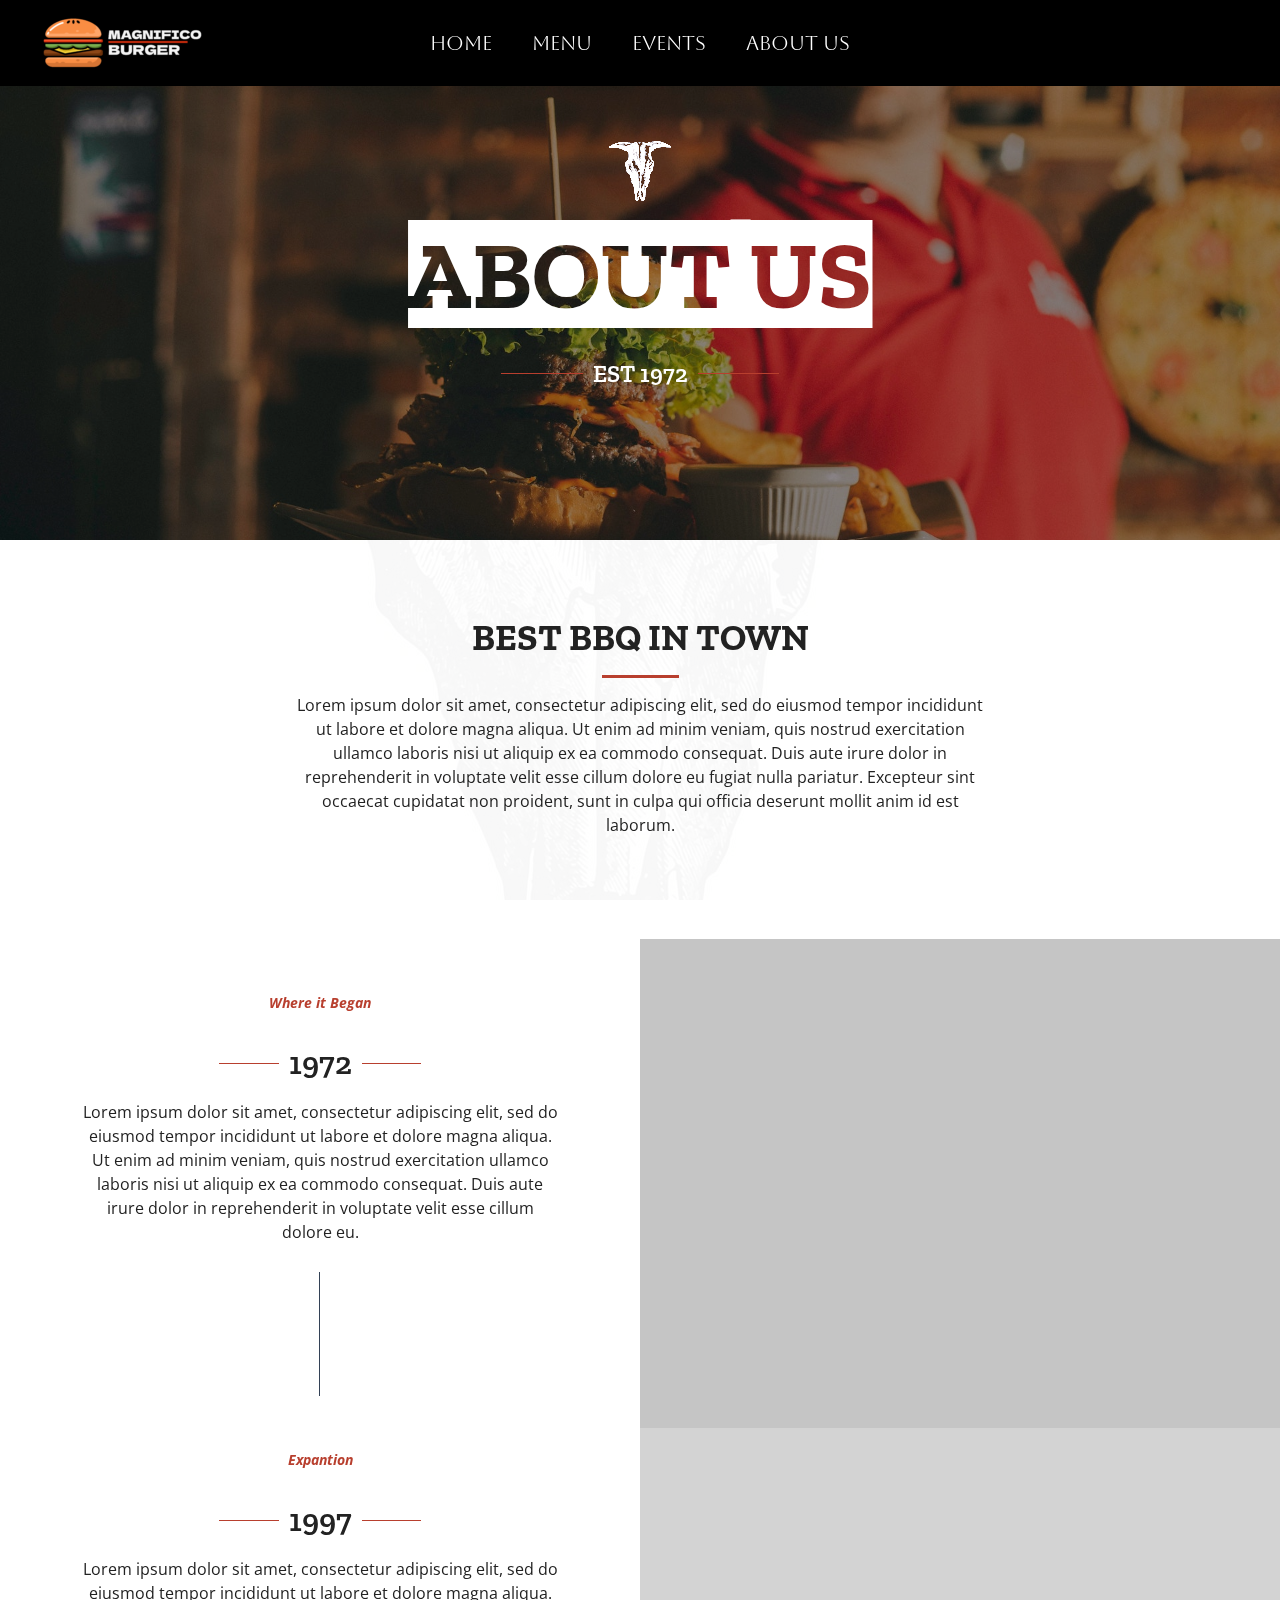
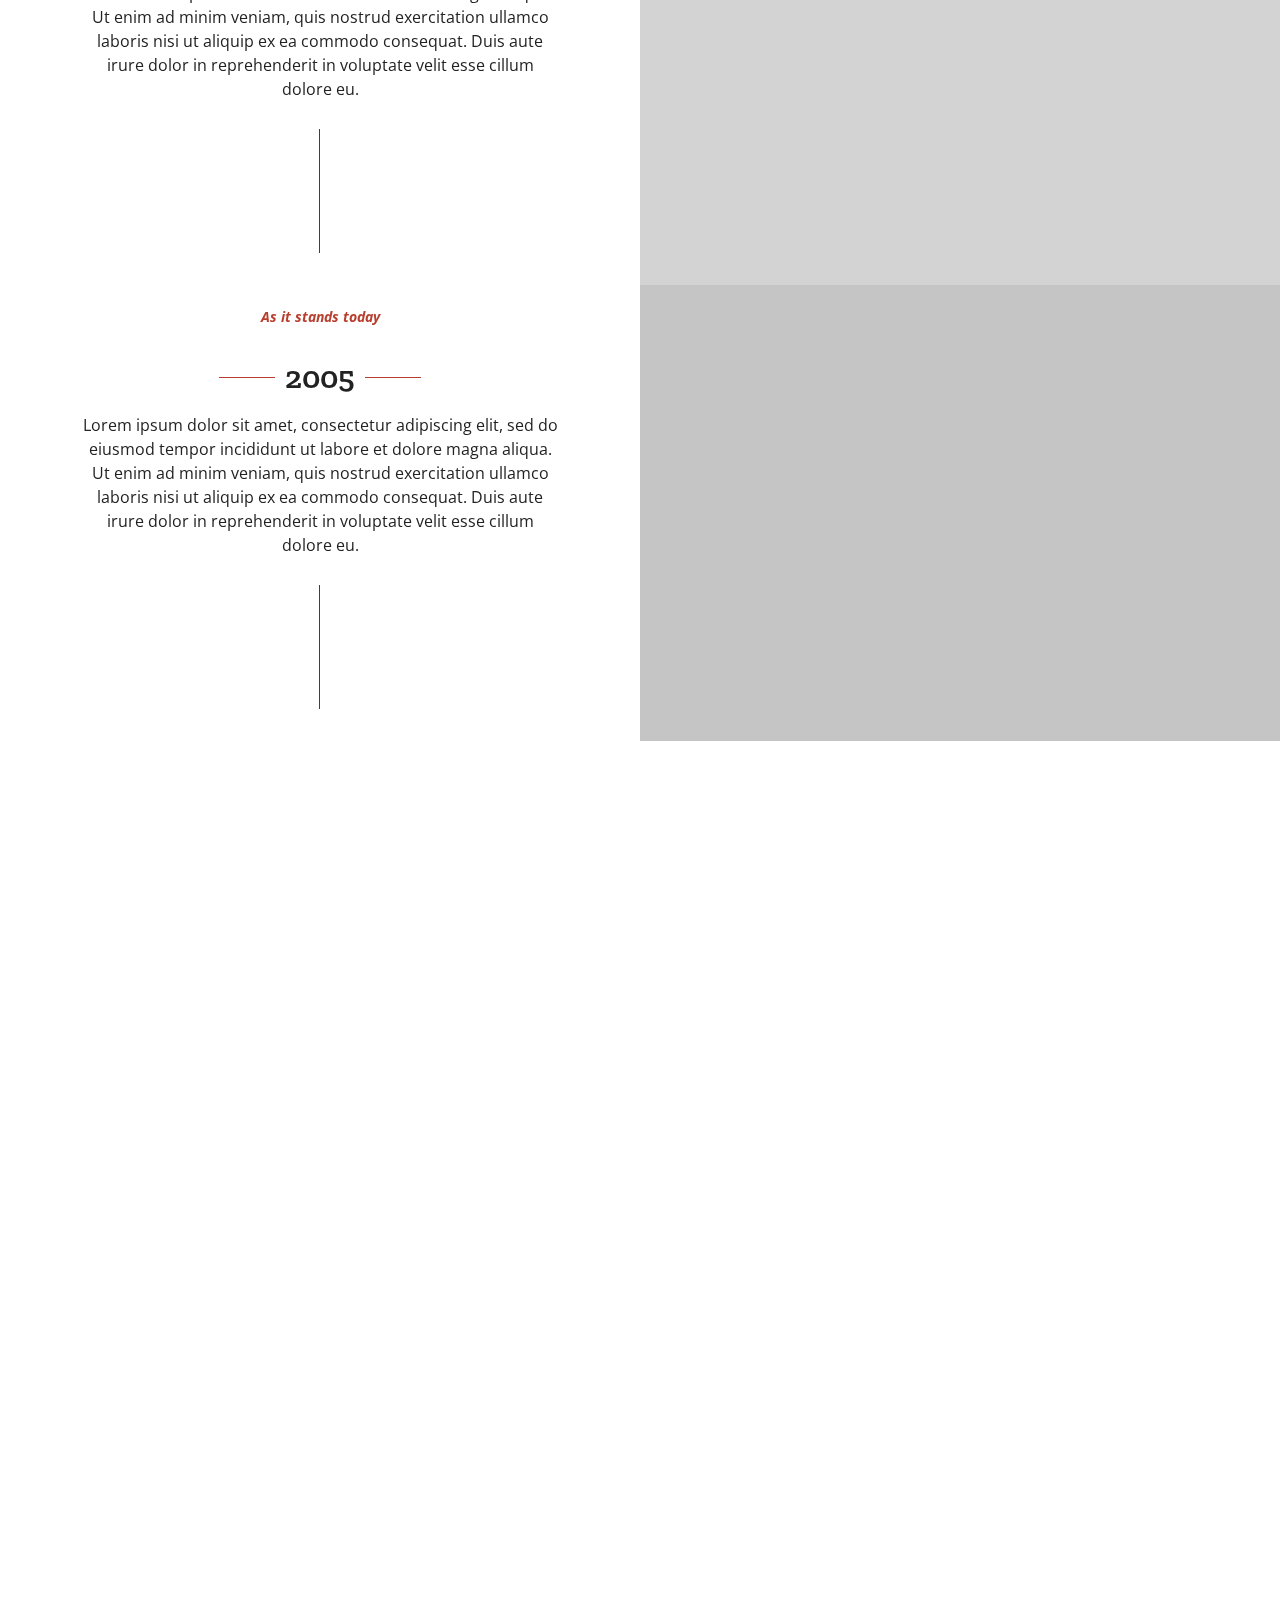
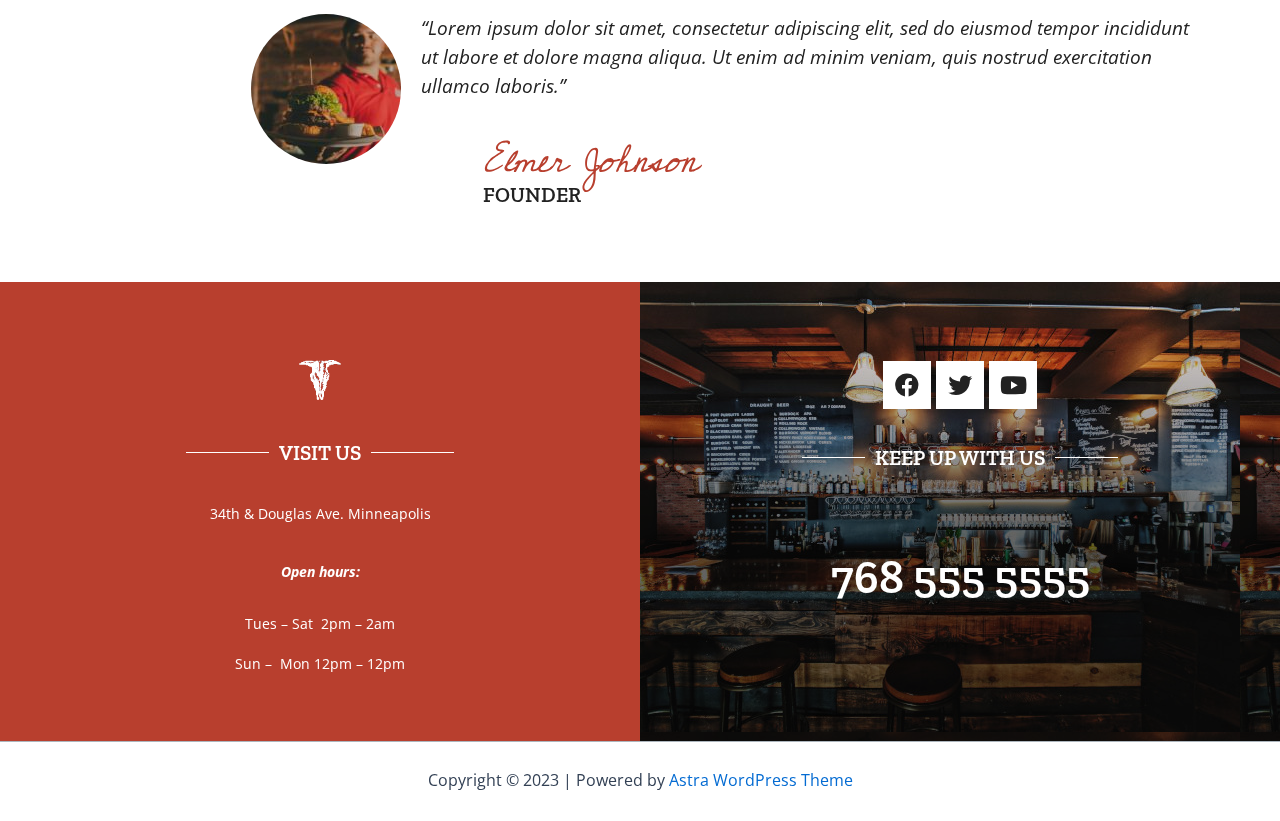
<file: about-us/index.html>
<!DOCTYPE html>
<html lang="en-US">
<head>
<meta charset="UTF-8">
<meta name="viewport" content="width=device-width, initial-scale=1">
	 <link rel="profile" href="https://gmpg.org/xfn/11"> 
	 <title>About Us</title>
<meta name="robots" content="max-image-preview:large">
<link rel="dns-prefetch" href="//fonts.googleapis.com">
<link rel="alternate" type="application/rss+xml" title=" &raquo; Feed" href="/feed/">
<link rel="alternate" type="application/rss+xml" title=" &raquo; Comments Feed" href="/comments/feed/">
<script>
window._wpemojiSettings = {"baseUrl":"https:\/\/s.w.org\/images\/core\/emoji\/14.0.0\/72x72\/","ext":".png","svgUrl":"https:\/\/s.w.org\/images\/core\/emoji\/14.0.0\/svg\/","svgExt":".svg","source":{"concatemoji":"\/wp-includes\/js\/wp-emoji-release.min.js?ver=6.4.1"}};
/*! This file is auto-generated */
!function(i,n){var o,s,e;function c(e){try{var t={supportTests:e,timestamp:(new Date).valueOf()};sessionStorage.setItem(o,JSON.stringify(t))}catch(e){}}function p(e,t,n){e.clearRect(0,0,e.canvas.width,e.canvas.height),e.fillText(t,0,0);var t=new Uint32Array(e.getImageData(0,0,e.canvas.width,e.canvas.height).data),r=(e.clearRect(0,0,e.canvas.width,e.canvas.height),e.fillText(n,0,0),new Uint32Array(e.getImageData(0,0,e.canvas.width,e.canvas.height).data));return t.every(function(e,t){return e===r[t]})}function u(e,t,n){switch(t){case"flag":return n(e,"🏳️‍⚧️","🏳️​⚧️")?!1:!n(e,"🇺🇳","🇺​🇳")&&!n(e,"🏴󠁧󠁢󠁥󠁮󠁧󠁿","🏴​󠁧​󠁢​󠁥​󠁮​󠁧​󠁿");case"emoji":return!n(e,"🫱🏻‍🫲🏿","🫱🏻​🫲🏿")}return!1}function f(e,t,n){var r="undefined"!=typeof WorkerGlobalScope&&self instanceof WorkerGlobalScope?new OffscreenCanvas(300,150):i.createElement("canvas"),a=r.getContext("2d",{willReadFrequently:!0}),o=(a.textBaseline="top",a.font="600 32px Arial",{});return e.forEach(function(e){o[e]=t(a,e,n)}),o}function t(e){var t=i.createElement("script");t.src=e,t.defer=!0,i.head.appendChild(t)}"undefined"!=typeof Promise&&(o="wpEmojiSettingsSupports",s=["flag","emoji"],n.supports={everything:!0,everythingExceptFlag:!0},e=new Promise(function(e){i.addEventListener("DOMContentLoaded",e,{once:!0})}),new Promise(function(t){var n=function(){try{var e=JSON.parse(sessionStorage.getItem(o));if("object"==typeof e&&"number"==typeof e.timestamp&&(new Date).valueOf()<e.timestamp+604800&&"object"==typeof e.supportTests)return e.supportTests}catch(e){}return null}();if(!n){if("undefined"!=typeof Worker&&"undefined"!=typeof OffscreenCanvas&&"undefined"!=typeof URL&&URL.createObjectURL&&"undefined"!=typeof Blob)try{var e="postMessage("+f.toString()+"("+[JSON.stringify(s),u.toString(),p.toString()].join(",")+"));",r=new Blob([e],{type:"text/javascript"}),a=new Worker(URL.createObjectURL(r),{name:"wpTestEmojiSupports"});return void(a.onmessage=function(e){c(n=e.data),a.terminate(),t(n)})}catch(e){}c(n=f(s,u,p))}t(n)}).then(function(e){for(var t in e)n.supports[t]=e[t],n.supports.everything=n.supports.everything&&n.supports[t],"flag"!==t&&(n.supports.everythingExceptFlag=n.supports.everythingExceptFlag&&n.supports[t]);n.supports.everythingExceptFlag=n.supports.everythingExceptFlag&&!n.supports.flag,n.DOMReady=!1,n.readyCallback=function(){n.DOMReady=!0}}).then(function(){return e}).then(function(){var e;n.supports.everything||(n.readyCallback(),(e=n.source||{}).concatemoji?t(e.concatemoji):e.wpemoji&&e.twemoji&&(t(e.twemoji),t(e.wpemoji)))}))}((window,document),window._wpemojiSettings);
</script>
<link rel="stylesheet" id="astra-theme-css-css" href="/wp-content/themes/astra/assets/css/minified/main.min.css?ver=4.4.1" media="all">
<style id="astra-theme-css-inline-css">:root{--ast-container-default-xlg-padding:3em;--ast-container-default-lg-padding:3em;--ast-container-default-slg-padding:2em;--ast-container-default-md-padding:3em;--ast-container-default-sm-padding:3em;--ast-container-default-xs-padding:2.4em;--ast-container-default-xxs-padding:1.8em;--ast-code-block-background:#ECEFF3;--ast-comment-inputs-background:#F9FAFB;}html{font-size:100%;}a{color:var(--ast-global-color-0);}a:hover,a:focus{color:var(--ast-global-color-1);}body,button,input,select,textarea,.ast-button,.ast-custom-button{font-family:'Open Sans',sans-serif;font-weight:400;font-size:16px;font-size:1rem;line-height:1.6em;}blockquote{color:var(--ast-global-color-3);}h1,.entry-content h1,h2,.entry-content h2,h3,.entry-content h3,h4,.entry-content h4,h5,.entry-content h5,h6,.entry-content h6,.site-title,.site-title a{font-family:'Playfair Display',serif;font-weight:600;}.ast-site-identity .site-title a{color:#af9711;}.site-title{font-size:0px;font-size:0rem;display:block;}header .custom-logo-link img{max-width:163px;}.astra-logo-svg{width:163px;}.site-header .site-description{font-size:15px;font-size:0.9375rem;display:none;}.entry-title{font-size:26px;font-size:1.625rem;}h1,.entry-content h1{font-size:54px;font-size:3.375rem;font-weight:600;font-family:'Playfair Display',serif;line-height:1.4em;}h2,.entry-content h2{font-size:42px;font-size:2.625rem;font-weight:600;font-family:'Playfair Display',serif;line-height:1.25em;}h3,.entry-content h3{font-size:36px;font-size:2.25rem;font-weight:600;font-family:'Playfair Display',serif;line-height:1.2em;}h4,.entry-content h4{font-size:25px;font-size:1.5625rem;line-height:1.2em;font-weight:600;font-family:'Playfair Display',serif;}h5,.entry-content h5{font-size:20px;font-size:1.25rem;line-height:1.2em;font-weight:600;font-family:'Playfair Display',serif;}h6,.entry-content h6{font-size:15px;font-size:0.9375rem;line-height:1.25em;font-weight:600;font-family:'Playfair Display',serif;}::selection{background-color:var(--ast-global-color-0);color:#ffffff;}body,h1,.entry-title a,.entry-content h1,h2,.entry-content h2,h3,.entry-content h3,h4,.entry-content h4,h5,.entry-content h5,h6,.entry-content h6{color:var(--ast-global-color-3);}.tagcloud a:hover,.tagcloud a:focus,.tagcloud a.current-item{color:#ffffff;border-color:var(--ast-global-color-0);background-color:var(--ast-global-color-0);}input:focus,input[type="text"]:focus,input[type="email"]:focus,input[type="url"]:focus,input[type="password"]:focus,input[type="reset"]:focus,input[type="search"]:focus,textarea:focus{border-color:var(--ast-global-color-0);}input[type="radio"]:checked,input[type=reset],input[type="checkbox"]:checked,input[type="checkbox"]:hover:checked,input[type="checkbox"]:focus:checked,input[type=range]::-webkit-slider-thumb{border-color:var(--ast-global-color-0);background-color:var(--ast-global-color-0);box-shadow:none;}.site-footer a:hover + .post-count,.site-footer a:focus + .post-count{background:var(--ast-global-color-0);border-color:var(--ast-global-color-0);}.single .nav-links .nav-previous,.single .nav-links .nav-next{color:var(--ast-global-color-0);}.entry-meta,.entry-meta *{line-height:1.45;color:var(--ast-global-color-0);}.entry-meta a:hover,.entry-meta a:hover *,.entry-meta a:focus,.entry-meta a:focus *,.page-links > .page-link,.page-links .page-link:hover,.post-navigation a:hover{color:var(--ast-global-color-1);}#cat option,.secondary .calendar_wrap thead a,.secondary .calendar_wrap thead a:visited{color:var(--ast-global-color-0);}.secondary .calendar_wrap #today,.ast-progress-val span{background:var(--ast-global-color-0);}.secondary a:hover + .post-count,.secondary a:focus + .post-count{background:var(--ast-global-color-0);border-color:var(--ast-global-color-0);}.calendar_wrap #today > a{color:#ffffff;}.page-links .page-link,.single .post-navigation a{color:var(--ast-global-color-0);}.ast-search-menu-icon .search-form button.search-submit{padding:0 4px;}.ast-search-menu-icon form.search-form{padding-right:0;}.ast-search-menu-icon.slide-search input.search-field{width:0;}.ast-header-search .ast-search-menu-icon.ast-dropdown-active .search-form,.ast-header-search .ast-search-menu-icon.ast-dropdown-active .search-field:focus{border-color:var(--ast-global-color-0);transition:all 0.2s;}.search-form input.search-field:focus{outline:none;}.ast-search-menu-icon .search-form button.search-submit:focus,.ast-theme-transparent-header .ast-header-search .ast-dropdown-active .ast-icon,.ast-theme-transparent-header .ast-inline-search .search-field:focus .ast-icon{color:var(--ast-global-color-1);}.ast-header-search .slide-search .search-form{border:2px solid var(--ast-global-color-0);}.ast-header-search .slide-search .search-field{background-color:#fff;}.ast-archive-title{color:var(--ast-global-color-2);}.widget-title,.widget .wp-block-heading{font-size:22px;font-size:1.375rem;color:var(--ast-global-color-2);}.ast-single-post .entry-content a,.ast-comment-content a:not(.ast-comment-edit-reply-wrap a){text-decoration:underline;}.ast-single-post .wp-block-button .wp-block-button__link,.ast-single-post .elementor-button-wrapper .elementor-button,.ast-single-post .entry-content .uagb-tab a,.ast-single-post .entry-content .uagb-ifb-cta a,.ast-single-post .entry-content .wp-block-uagb-buttons a,.ast-single-post .entry-content .uabb-module-content a,.ast-single-post .entry-content .uagb-post-grid a,.ast-single-post .entry-content .uagb-timeline a,.ast-single-post .entry-content .uagb-toc__wrap a,.ast-single-post .entry-content .uagb-taxomony-box a,.ast-single-post .entry-content .woocommerce a,.entry-content .wp-block-latest-posts > li > a,.ast-single-post .entry-content .wp-block-file__button,li.ast-post-filter-single,.ast-single-post .wp-block-buttons .wp-block-button.is-style-outline .wp-block-button__link{text-decoration:none;}a:focus-visible,.ast-menu-toggle:focus-visible,.site .skip-link:focus-visible,.wp-block-loginout input:focus-visible,.wp-block-search.wp-block-search__button-inside .wp-block-search__inside-wrapper,.ast-header-navigation-arrow:focus-visible,.woocommerce .wc-proceed-to-checkout > .checkout-button:focus-visible,.woocommerce .woocommerce-MyAccount-navigation ul li a:focus-visible,.ast-orders-table__row .ast-orders-table__cell:focus-visible,.woocommerce .woocommerce-order-details .order-again > .button:focus-visible,.woocommerce .woocommerce-message a.button.wc-forward:focus-visible,.woocommerce #minus_qty:focus-visible,.woocommerce #plus_qty:focus-visible,a#ast-apply-coupon:focus-visible,.woocommerce .woocommerce-info a:focus-visible,.woocommerce .astra-shop-summary-wrap a:focus-visible,.woocommerce a.wc-forward:focus-visible,#ast-apply-coupon:focus-visible,.woocommerce-js .woocommerce-mini-cart-item a.remove:focus-visible{outline-style:dotted;outline-color:inherit;outline-width:thin;border-color:transparent;}input:focus,input[type="text"]:focus,input[type="email"]:focus,input[type="url"]:focus,input[type="password"]:focus,input[type="reset"]:focus,input[type="number"]:focus,textarea:focus,.wp-block-search__input:focus,[data-section="section-header-mobile-trigger"] .ast-button-wrap .ast-mobile-menu-trigger-minimal:focus,.ast-mobile-popup-drawer.active .menu-toggle-close:focus,.woocommerce-ordering select.orderby:focus,#ast-scroll-top:focus,#coupon_code:focus,.woocommerce-page #comment:focus,.woocommerce #reviews #respond input#submit:focus,.woocommerce a.add_to_cart_button:focus,.woocommerce .button.single_add_to_cart_button:focus,.woocommerce .woocommerce-cart-form button:focus,.woocommerce .woocommerce-cart-form__cart-item .quantity .qty:focus,.woocommerce .woocommerce-billing-fields .woocommerce-billing-fields__field-wrapper .woocommerce-input-wrapper > .input-text:focus,.woocommerce #order_comments:focus,.woocommerce #place_order:focus,.woocommerce .woocommerce-address-fields .woocommerce-address-fields__field-wrapper .woocommerce-input-wrapper > .input-text:focus,.woocommerce .woocommerce-MyAccount-content form button:focus,.woocommerce .woocommerce-MyAccount-content .woocommerce-EditAccountForm .woocommerce-form-row .woocommerce-Input.input-text:focus,.woocommerce .ast-woocommerce-container .woocommerce-pagination ul.page-numbers li a:focus,body #content .woocommerce form .form-row .select2-container--default .select2-selection--single:focus,#ast-coupon-code:focus,.woocommerce.woocommerce-js .quantity input[type=number]:focus,.woocommerce-js .woocommerce-mini-cart-item .quantity input[type=number]:focus,.woocommerce p#ast-coupon-trigger:focus{border-style:dotted;border-color:inherit;border-width:thin;outline-color:transparent;}.ast-logo-title-inline .site-logo-img{padding-right:1em;}.site-logo-img img{ transition:all 0.2s linear;}.ast-page-builder-template .hentry {margin: 0;}.ast-page-builder-template .site-content > .ast-container {max-width: 100%;padding: 0;}.ast-page-builder-template .site-content #primary {padding: 0;margin: 0;}.ast-page-builder-template .no-results {text-align: center;margin: 4em auto;}.ast-page-builder-template .ast-pagination {padding: 2em;}.ast-page-builder-template .entry-header.ast-no-title.ast-no-thumbnail {margin-top: 0;}.ast-page-builder-template .entry-header.ast-header-without-markup {margin-top: 0;margin-bottom: 0;}.ast-page-builder-template .entry-header.ast-no-title.ast-no-meta {margin-bottom: 0;}.ast-page-builder-template.single .post-navigation {padding-bottom: 2em;}.ast-page-builder-template.single-post .site-content > .ast-container {max-width: 100%;}.ast-page-builder-template .entry-header {margin-top: 2em;margin-left: auto;margin-right: auto;}.ast-page-builder-template .ast-archive-description {margin: 2em auto 0;padding-left: 20px;padding-right: 20px;}.ast-page-builder-template .ast-row {margin-left: 0;margin-right: 0;}.single.ast-page-builder-template .entry-header + .entry-content {margin-bottom: 2em;}@media(min-width: 921px) {.ast-page-builder-template.archive.ast-right-sidebar .ast-row article,.ast-page-builder-template.archive.ast-left-sidebar .ast-row article {padding-left: 0;padding-right: 0;}}@media (max-width:921px){#ast-desktop-header{display:none;}}@media (min-width:922px){#ast-mobile-header{display:none;}}.wp-block-buttons.aligncenter{justify-content:center;}@media (max-width:921px){.ast-theme-transparent-header #primary,.ast-theme-transparent-header #secondary{padding:0;}}@media (max-width:921px){.ast-plain-container.ast-no-sidebar #primary{padding:0;}}.ast-plain-container.ast-no-sidebar #primary{margin-top:0;margin-bottom:0;}.wp-block-button.is-style-outline .wp-block-button__link{border-color:var(--ast-global-color-0);}div.wp-block-button.is-style-outline > .wp-block-button__link:not(.has-text-color),div.wp-block-button.wp-block-button__link.is-style-outline:not(.has-text-color){color:var(--ast-global-color-0);}.wp-block-button.is-style-outline .wp-block-button__link:hover,.wp-block-buttons .wp-block-button.is-style-outline .wp-block-button__link:focus,.wp-block-buttons .wp-block-button.is-style-outline > .wp-block-button__link:not(.has-text-color):hover,.wp-block-buttons .wp-block-button.wp-block-button__link.is-style-outline:not(.has-text-color):hover{color:#ffffff;background-color:var(--ast-global-color-1);border-color:var(--ast-global-color-1);}.post-page-numbers.current .page-link,.ast-pagination .page-numbers.current{color:#ffffff;border-color:var(--ast-global-color-0);background-color:var(--ast-global-color-0);border-radius:2px;}.wp-block-button.is-style-outline .wp-block-button__link,.ast-outline-button{border-color:var(--ast-global-color-0);font-family:inherit;font-weight:500;font-size:16px;font-size:1rem;line-height:1em;background-color:transparent;}.wp-block-buttons .wp-block-button.is-style-outline > .wp-block-button__link:not(.has-text-color),.wp-block-buttons .wp-block-button.wp-block-button__link.is-style-outline:not(.has-text-color),.ast-outline-button{color:var(--ast-global-color-0);}.wp-block-button.is-style-outline .wp-block-button__link:hover,.wp-block-buttons .wp-block-button.is-style-outline .wp-block-button__link:focus,.wp-block-buttons .wp-block-button.is-style-outline > .wp-block-button__link:not(.has-text-color):hover,.wp-block-buttons .wp-block-button.wp-block-button__link.is-style-outline:not(.has-text-color):hover,.ast-outline-button:hover,.ast-outline-button:focus{color:#ffffff;background-color:var(--ast-global-color-1);border-color:var(--ast-global-color-1);}.entry-content[ast-blocks-layout] > figure{margin-bottom:1em;}h1.widget-title{font-weight:600;}h2.widget-title{font-weight:600;}h3.widget-title{font-weight:600;}#page{display:flex;flex-direction:column;min-height:100vh;}.ast-404-layout-1 h1.page-title{color:var(--ast-global-color-2);}.single .post-navigation a{line-height:1em;height:inherit;}.error-404 .page-sub-title{font-size:1.5rem;font-weight:inherit;}.search .site-content .content-area .search-form{margin-bottom:0;}#page .site-content{flex-grow:1;}.widget{margin-bottom:1.25em;}#secondary li{line-height:1.5em;}#secondary .wp-block-group h2{margin-bottom:0.7em;}#secondary h2{font-size:1.7rem;}.ast-separate-container .ast-article-post,.ast-separate-container .ast-article-single,.ast-separate-container .ast-comment-list li.depth-1,.ast-separate-container .comment-respond{padding:3em;}.ast-separate-container .ast-article-single .ast-article-single{padding:0;}.ast-article-single .wp-block-post-template-is-layout-grid{padding-left:0;}.ast-separate-container .ast-comment-list li.depth-1,.hentry{margin-bottom:2em;}.ast-separate-container .ast-archive-description,.ast-separate-container .ast-author-box{border-bottom:1px solid var(--ast-border-color);}.ast-separate-container .comments-title{padding:2em 2em 0 2em;}.ast-page-builder-template .comment-form-textarea,.ast-comment-formwrap .ast-grid-common-col{padding:0;}.ast-comment-formwrap{padding:0;display:inline-flex;column-gap:20px;width:100%;margin-left:0;margin-right:0;}.comments-area textarea#comment:focus,.comments-area textarea#comment:active,.comments-area .ast-comment-formwrap input[type="text"]:focus,.comments-area .ast-comment-formwrap input[type="text"]:active {box-shadow:none;outline:none;}.archive.ast-page-builder-template .entry-header{margin-top:2em;}.ast-page-builder-template .ast-comment-formwrap{width:100%;}.entry-title{margin-bottom:0.5em;}.ast-archive-description p{font-size:inherit;font-weight:inherit;line-height:inherit;}@media (min-width:921px){.ast-left-sidebar.ast-page-builder-template #secondary,.archive.ast-right-sidebar.ast-page-builder-template .site-main{padding-left:20px;padding-right:20px;}}@media (max-width:544px){.ast-comment-formwrap.ast-row{column-gap:10px;display:inline-block;}#ast-commentform .ast-grid-common-col{position:relative;width:100%;}}@media (min-width:1201px){.ast-separate-container .ast-article-post,.ast-separate-container .ast-article-single,.ast-separate-container .ast-author-box,.ast-separate-container .ast-404-layout-1,.ast-separate-container .no-results{padding:3em;}}@media (max-width:921px){.ast-separate-container #primary,.ast-separate-container #secondary{padding:1.5em 0;}#primary,#secondary{padding:1.5em 0;margin:0;}.ast-left-sidebar #content > .ast-container{display:flex;flex-direction:column-reverse;width:100%;}}@media (min-width:922px){.ast-separate-container.ast-right-sidebar #primary,.ast-separate-container.ast-left-sidebar #primary{border:0;}.search-no-results.ast-separate-container #primary{margin-bottom:4em;}}.wp-block-button .wp-block-button__link{color:#ffffff;}.wp-block-button .wp-block-button__link:hover,.wp-block-button .wp-block-button__link:focus{color:#ffffff;background-color:var(--ast-global-color-1);border-color:var(--ast-global-color-1);}.elementor-widget-heading h1.elementor-heading-title{line-height:1.4em;}.elementor-widget-heading h2.elementor-heading-title{line-height:1.25em;}.elementor-widget-heading h3.elementor-heading-title{line-height:1.2em;}.elementor-widget-heading h4.elementor-heading-title{line-height:1.2em;}.elementor-widget-heading h5.elementor-heading-title{line-height:1.2em;}.elementor-widget-heading h6.elementor-heading-title{line-height:1.25em;}.wp-block-button .wp-block-button__link,.wp-block-search .wp-block-search__button,body .wp-block-file .wp-block-file__button{border-color:var(--ast-global-color-0);background-color:var(--ast-global-color-0);color:#ffffff;font-family:inherit;font-weight:500;line-height:1em;font-size:16px;font-size:1rem;padding-top:15px;padding-right:30px;padding-bottom:15px;padding-left:30px;}@media (max-width:921px){.wp-block-button .wp-block-button__link,.wp-block-search .wp-block-search__button,body .wp-block-file .wp-block-file__button{padding-top:14px;padding-right:28px;padding-bottom:14px;padding-left:28px;}}@media (max-width:544px){.wp-block-button .wp-block-button__link,.wp-block-search .wp-block-search__button,body .wp-block-file .wp-block-file__button{padding-top:12px;padding-right:24px;padding-bottom:12px;padding-left:24px;}}.menu-toggle,button,.ast-button,.ast-custom-button,.button,input#submit,input[type="button"],input[type="submit"],input[type="reset"],#comments .submit,.search .search-submit,form[CLASS*="wp-block-search__"].wp-block-search .wp-block-search__inside-wrapper .wp-block-search__button,body .wp-block-file .wp-block-file__button,.search .search-submit,.woocommerce-js a.button,.woocommerce button.button,.woocommerce .woocommerce-message a.button,.woocommerce #respond input#submit.alt,.woocommerce input.button.alt,.woocommerce input.button,.woocommerce input.button:disabled,.woocommerce input.button:disabled[disabled],.woocommerce input.button:disabled:hover,.woocommerce input.button:disabled[disabled]:hover,.woocommerce #respond input#submit,.woocommerce button.button.alt.disabled,.wc-block-grid__products .wc-block-grid__product .wp-block-button__link,.wc-block-grid__product-onsale,[CLASS*="wc-block"] button,.woocommerce-js .astra-cart-drawer .astra-cart-drawer-content .woocommerce-mini-cart__buttons .button:not(.checkout):not(.ast-continue-shopping),.woocommerce-js .astra-cart-drawer .astra-cart-drawer-content .woocommerce-mini-cart__buttons a.checkout,.woocommerce button.button.alt.disabled.wc-variation-selection-needed{border-style:solid;border-top-width:0;border-right-width:0;border-left-width:0;border-bottom-width:0;color:#ffffff;border-color:var(--ast-global-color-0);background-color:var(--ast-global-color-0);padding-top:15px;padding-right:30px;padding-bottom:15px;padding-left:30px;font-family:inherit;font-weight:500;font-size:16px;font-size:1rem;line-height:1em;}button:focus,.menu-toggle:hover,button:hover,.ast-button:hover,.ast-custom-button:hover .button:hover,.ast-custom-button:hover ,input[type=reset]:hover,input[type=reset]:focus,input#submit:hover,input#submit:focus,input[type="button"]:hover,input[type="button"]:focus,input[type="submit"]:hover,input[type="submit"]:focus,form[CLASS*="wp-block-search__"].wp-block-search .wp-block-search__inside-wrapper .wp-block-search__button:hover,form[CLASS*="wp-block-search__"].wp-block-search .wp-block-search__inside-wrapper .wp-block-search__button:focus,body .wp-block-file .wp-block-file__button:hover,body .wp-block-file .wp-block-file__button:focus,.woocommerce-js a.button:hover,.woocommerce button.button:hover,.woocommerce .woocommerce-message a.button:hover,.woocommerce #respond input#submit:hover,.woocommerce #respond input#submit.alt:hover,.woocommerce input.button.alt:hover,.woocommerce input.button:hover,.woocommerce button.button.alt.disabled:hover,.wc-block-grid__products .wc-block-grid__product .wp-block-button__link:hover,[CLASS*="wc-block"] button:hover,.woocommerce-js .astra-cart-drawer .astra-cart-drawer-content .woocommerce-mini-cart__buttons .button:not(.checkout):not(.ast-continue-shopping):hover,.woocommerce-js .astra-cart-drawer .astra-cart-drawer-content .woocommerce-mini-cart__buttons a.checkout:hover,.woocommerce button.button.alt.disabled.wc-variation-selection-needed:hover{color:#ffffff;background-color:var(--ast-global-color-1);border-color:var(--ast-global-color-1);}form[CLASS*="wp-block-search__"].wp-block-search .wp-block-search__inside-wrapper .wp-block-search__button.has-icon{padding-top:calc(15px - 3px);padding-right:calc(30px - 3px);padding-bottom:calc(15px - 3px);padding-left:calc(30px - 3px);}@media (max-width:921px){.menu-toggle,button,.ast-button,.ast-custom-button,.button,input#submit,input[type="button"],input[type="submit"],input[type="reset"],#comments .submit,.search .search-submit,form[CLASS*="wp-block-search__"].wp-block-search .wp-block-search__inside-wrapper .wp-block-search__button,body .wp-block-file .wp-block-file__button,.search .search-submit,.woocommerce-js a.button,.woocommerce button.button,.woocommerce .woocommerce-message a.button,.woocommerce #respond input#submit.alt,.woocommerce input.button.alt,.woocommerce input.button,.woocommerce input.button:disabled,.woocommerce input.button:disabled[disabled],.woocommerce input.button:disabled:hover,.woocommerce input.button:disabled[disabled]:hover,.woocommerce #respond input#submit,.woocommerce button.button.alt.disabled,.wc-block-grid__products .wc-block-grid__product .wp-block-button__link,.wc-block-grid__product-onsale,[CLASS*="wc-block"] button,.woocommerce-js .astra-cart-drawer .astra-cart-drawer-content .woocommerce-mini-cart__buttons .button:not(.checkout):not(.ast-continue-shopping),.woocommerce-js .astra-cart-drawer .astra-cart-drawer-content .woocommerce-mini-cart__buttons a.checkout,.woocommerce button.button.alt.disabled.wc-variation-selection-needed{padding-top:14px;padding-right:28px;padding-bottom:14px;padding-left:28px;}}@media (max-width:544px){.menu-toggle,button,.ast-button,.ast-custom-button,.button,input#submit,input[type="button"],input[type="submit"],input[type="reset"],#comments .submit,.search .search-submit,form[CLASS*="wp-block-search__"].wp-block-search .wp-block-search__inside-wrapper .wp-block-search__button,body .wp-block-file .wp-block-file__button,.search .search-submit,.woocommerce-js a.button,.woocommerce button.button,.woocommerce .woocommerce-message a.button,.woocommerce #respond input#submit.alt,.woocommerce input.button.alt,.woocommerce input.button,.woocommerce input.button:disabled,.woocommerce input.button:disabled[disabled],.woocommerce input.button:disabled:hover,.woocommerce input.button:disabled[disabled]:hover,.woocommerce #respond input#submit,.woocommerce button.button.alt.disabled,.wc-block-grid__products .wc-block-grid__product .wp-block-button__link,.wc-block-grid__product-onsale,[CLASS*="wc-block"] button,.woocommerce-js .astra-cart-drawer .astra-cart-drawer-content .woocommerce-mini-cart__buttons .button:not(.checkout):not(.ast-continue-shopping),.woocommerce-js .astra-cart-drawer .astra-cart-drawer-content .woocommerce-mini-cart__buttons a.checkout,.woocommerce button.button.alt.disabled.wc-variation-selection-needed{padding-top:12px;padding-right:24px;padding-bottom:12px;padding-left:24px;}}@media (max-width:921px){.ast-mobile-header-stack .main-header-bar .ast-search-menu-icon{display:inline-block;}.ast-header-break-point.ast-header-custom-item-outside .ast-mobile-header-stack .main-header-bar .ast-search-icon{margin:0;}.ast-comment-avatar-wrap img{max-width:2.5em;}.ast-separate-container .ast-comment-list li.depth-1{padding:1.5em 2.14em;}.ast-separate-container .comment-respond{padding:2em 2.14em;}.ast-comment-meta{padding:0 1.8888em 1.3333em;}}@media (min-width:544px){.ast-container{max-width:100%;}}@media (max-width:544px){.ast-separate-container .ast-article-post,.ast-separate-container .ast-article-single,.ast-separate-container .comments-title,.ast-separate-container .ast-archive-description{padding:1.5em 1em;}.ast-separate-container #content .ast-container{padding-left:0.54em;padding-right:0.54em;}.ast-separate-container .ast-comment-list li.depth-1{padding:1.5em 1em;margin-bottom:1.5em;}.ast-separate-container .ast-comment-list .bypostauthor{padding:.5em;}.ast-search-menu-icon.ast-dropdown-active .search-field{width:170px;}}.ast-separate-container{background-color:var(--ast-global-color-4);;}@media (max-width:921px){.widget-title{font-size:22px;font-size:1.375rem;}body,button,input,select,textarea,.ast-button,.ast-custom-button{font-size:16px;font-size:1rem;}#secondary,#secondary button,#secondary input,#secondary select,#secondary textarea{font-size:16px;font-size:1rem;}.site-title{display:block;}.site-header .site-description{display:none;}.entry-title{font-size:30px;}h1,.entry-content h1{font-size:45px;}h2,.entry-content h2{font-size:32px;}h3,.entry-content h3{font-size:26px;}h4,.entry-content h4{font-size:22px;font-size:1.375rem;}h5,.entry-content h5{font-size:18px;font-size:1.125rem;}h6,.entry-content h6{font-size:15px;font-size:0.9375rem;}}@media (max-width:544px){.widget-title{font-size:22px;font-size:1.375rem;}body,button,input,select,textarea,.ast-button,.ast-custom-button{font-size:16px;font-size:1rem;}#secondary,#secondary button,#secondary input,#secondary select,#secondary textarea{font-size:16px;font-size:1rem;}.site-title{display:block;}.site-header .site-description{display:none;}.entry-title{font-size:30px;}h1,.entry-content h1{font-size:32px;}h2,.entry-content h2{font-size:28px;}h3,.entry-content h3{font-size:22px;}h4,.entry-content h4{font-size:20px;font-size:1.25rem;}h5,.entry-content h5{font-size:20px;font-size:1.25rem;}h6,.entry-content h6{font-size:15px;font-size:0.9375rem;}}@media (max-width:544px){html{font-size:100%;}}@media (min-width:922px){.ast-container{max-width:1240px;}}@media (min-width:922px){.site-content .ast-container{display:flex;}}@media (max-width:921px){.site-content .ast-container{flex-direction:column;}}@media (min-width:922px){.main-header-menu .sub-menu .menu-item.ast-left-align-sub-menu:hover > .sub-menu,.main-header-menu .sub-menu .menu-item.ast-left-align-sub-menu.focus > .sub-menu{margin-left:-0px;}}.ast-theme-transparent-header [data-section="section-header-mobile-trigger"] .ast-button-wrap .ast-mobile-menu-trigger-minimal{background:transparent;}.entry-content li > p{margin-bottom:0;}blockquote,cite {font-style: initial;}.wp-block-file {display: flex;align-items: center;flex-wrap: wrap;justify-content: space-between;}.wp-block-pullquote {border: none;}.wp-block-pullquote blockquote::before {content: "\201D";font-family: "Helvetica",sans-serif;display: flex;transform: rotate( 180deg );font-size: 6rem;font-style: normal;line-height: 1;font-weight: bold;align-items: center;justify-content: center;}.has-text-align-right > blockquote::before {justify-content: flex-start;}.has-text-align-left > blockquote::before {justify-content: flex-end;}figure.wp-block-pullquote.is-style-solid-color blockquote {max-width: 100%;text-align: inherit;}html body {--wp--custom--ast-default-block-top-padding: 3em;--wp--custom--ast-default-block-right-padding: 3em;--wp--custom--ast-default-block-bottom-padding: 3em;--wp--custom--ast-default-block-left-padding: 3em;--wp--custom--ast-container-width: 1200px;--wp--custom--ast-content-width-size: 1200px;--wp--custom--ast-wide-width-size: calc(1200px + var(--wp--custom--ast-default-block-left-padding) + var(--wp--custom--ast-default-block-right-padding));}.ast-narrow-container {--wp--custom--ast-content-width-size: 750px;--wp--custom--ast-wide-width-size: 750px;}@media(max-width: 921px) {html body {--wp--custom--ast-default-block-top-padding: 3em;--wp--custom--ast-default-block-right-padding: 2em;--wp--custom--ast-default-block-bottom-padding: 3em;--wp--custom--ast-default-block-left-padding: 2em;}}@media(max-width: 544px) {html body {--wp--custom--ast-default-block-top-padding: 3em;--wp--custom--ast-default-block-right-padding: 1.5em;--wp--custom--ast-default-block-bottom-padding: 3em;--wp--custom--ast-default-block-left-padding: 1.5em;}}.entry-content > .wp-block-group,.entry-content > .wp-block-cover,.entry-content > .wp-block-columns {padding-top: var(--wp--custom--ast-default-block-top-padding);padding-right: var(--wp--custom--ast-default-block-right-padding);padding-bottom: var(--wp--custom--ast-default-block-bottom-padding);padding-left: var(--wp--custom--ast-default-block-left-padding);}.ast-plain-container.ast-no-sidebar .entry-content > .alignfull,.ast-page-builder-template .ast-no-sidebar .entry-content > .alignfull {margin-left: calc( -50vw + 50%);margin-right: calc( -50vw + 50%);max-width: 100vw;width: 100vw;}.ast-plain-container.ast-no-sidebar .entry-content .alignfull .alignfull,.ast-page-builder-template.ast-no-sidebar .entry-content .alignfull .alignfull,.ast-plain-container.ast-no-sidebar .entry-content .alignfull .alignwide,.ast-page-builder-template.ast-no-sidebar .entry-content .alignfull .alignwide,.ast-plain-container.ast-no-sidebar .entry-content .alignwide .alignfull,.ast-page-builder-template.ast-no-sidebar .entry-content .alignwide .alignfull,.ast-plain-container.ast-no-sidebar .entry-content .alignwide .alignwide,.ast-page-builder-template.ast-no-sidebar .entry-content .alignwide .alignwide,.ast-plain-container.ast-no-sidebar .entry-content .wp-block-column .alignfull,.ast-page-builder-template.ast-no-sidebar .entry-content .wp-block-column .alignfull,.ast-plain-container.ast-no-sidebar .entry-content .wp-block-column .alignwide,.ast-page-builder-template.ast-no-sidebar .entry-content .wp-block-column .alignwide {margin-left: auto;margin-right: auto;width: 100%;}[ast-blocks-layout] .wp-block-separator:not(.is-style-dots) {height: 0;}[ast-blocks-layout] .wp-block-separator {margin: 20px auto;}[ast-blocks-layout] .wp-block-separator:not(.is-style-wide):not(.is-style-dots) {max-width: 100px;}[ast-blocks-layout] .wp-block-separator.has-background {padding: 0;}.entry-content[ast-blocks-layout] > * {max-width: var(--wp--custom--ast-content-width-size);margin-left: auto;margin-right: auto;}.entry-content[ast-blocks-layout] > .alignwide {max-width: var(--wp--custom--ast-wide-width-size);}.entry-content[ast-blocks-layout] .alignfull {max-width: none;}.entry-content .wp-block-columns {margin-bottom: 0;}blockquote {margin: 1.5em;border: none;}.wp-block-quote:not(.has-text-align-right):not(.has-text-align-center) {border-left: 5px solid rgba(0,0,0,0.05);}.has-text-align-right > blockquote,blockquote.has-text-align-right {border-right: 5px solid rgba(0,0,0,0.05);}.has-text-align-left > blockquote,blockquote.has-text-align-left {border-left: 5px solid rgba(0,0,0,0.05);}.wp-block-site-tagline,.wp-block-latest-posts .read-more {margin-top: 15px;}.wp-block-loginout p label {display: block;}.wp-block-loginout p:not(.login-remember):not(.login-submit) input {width: 100%;}.wp-block-loginout input:focus {border-color: transparent;}.wp-block-loginout input:focus {outline: thin dotted;}.entry-content .wp-block-media-text .wp-block-media-text__content {padding: 0 0 0 8%;}.entry-content .wp-block-media-text.has-media-on-the-right .wp-block-media-text__content {padding: 0 8% 0 0;}.entry-content .wp-block-media-text.has-background .wp-block-media-text__content {padding: 8%;}.entry-content .wp-block-cover:not([class*="background-color"]) .wp-block-cover__inner-container,.entry-content .wp-block-cover:not([class*="background-color"]) .wp-block-cover-image-text,.entry-content .wp-block-cover:not([class*="background-color"]) .wp-block-cover-text,.entry-content .wp-block-cover-image:not([class*="background-color"]) .wp-block-cover__inner-container,.entry-content .wp-block-cover-image:not([class*="background-color"]) .wp-block-cover-image-text,.entry-content .wp-block-cover-image:not([class*="background-color"]) .wp-block-cover-text {color: var(--ast-global-color-5);}.wp-block-loginout .login-remember input {width: 1.1rem;height: 1.1rem;margin: 0 5px 4px 0;vertical-align: middle;}.wp-block-latest-posts > li > *:first-child,.wp-block-latest-posts:not(.is-grid) > li:first-child {margin-top: 0;}.wp-block-search__inside-wrapper .wp-block-search__input {padding: 0 10px;color: var(--ast-global-color-3);background: var(--ast-global-color-5);border-color: var(--ast-border-color);}.wp-block-latest-posts .read-more {margin-bottom: 1.5em;}.wp-block-search__no-button .wp-block-search__inside-wrapper .wp-block-search__input {padding-top: 5px;padding-bottom: 5px;}.wp-block-latest-posts .wp-block-latest-posts__post-date,.wp-block-latest-posts .wp-block-latest-posts__post-author {font-size: 1rem;}.wp-block-latest-posts > li > *,.wp-block-latest-posts:not(.is-grid) > li {margin-top: 12px;margin-bottom: 12px;}.ast-page-builder-template .entry-content[ast-blocks-layout] > *,.ast-page-builder-template .entry-content[ast-blocks-layout] > .alignfull > * {max-width: none;}.ast-page-builder-template .entry-content[ast-blocks-layout] > .alignwide > * {max-width: var(--wp--custom--ast-wide-width-size);}.ast-page-builder-template .entry-content[ast-blocks-layout] > .inherit-container-width > *,.ast-page-builder-template .entry-content[ast-blocks-layout] > * > *,.entry-content[ast-blocks-layout] > .wp-block-cover .wp-block-cover__inner-container {max-width: var(--wp--custom--ast-content-width-size);margin-left: auto;margin-right: auto;}.entry-content[ast-blocks-layout] .wp-block-cover:not(.alignleft):not(.alignright) {width: auto;}@media(max-width: 1200px) {.ast-separate-container .entry-content > .alignfull,.ast-separate-container .entry-content[ast-blocks-layout] > .alignwide,.ast-plain-container .entry-content[ast-blocks-layout] > .alignwide,.ast-plain-container .entry-content .alignfull {margin-left: calc(-1 * min(var(--ast-container-default-xlg-padding),20px)) ;margin-right: calc(-1 * min(var(--ast-container-default-xlg-padding),20px));}}@media(min-width: 1201px) {.ast-separate-container .entry-content > .alignfull {margin-left: calc(-1 * var(--ast-container-default-xlg-padding) );margin-right: calc(-1 * var(--ast-container-default-xlg-padding) );}.ast-separate-container .entry-content[ast-blocks-layout] > .alignwide,.ast-plain-container .entry-content[ast-blocks-layout] > .alignwide {margin-left: calc(-1 * var(--wp--custom--ast-default-block-left-padding) );margin-right: calc(-1 * var(--wp--custom--ast-default-block-right-padding) );}}@media(min-width: 921px) {.ast-separate-container .entry-content .wp-block-group.alignwide:not(.inherit-container-width) > :where(:not(.alignleft):not(.alignright)),.ast-plain-container .entry-content .wp-block-group.alignwide:not(.inherit-container-width) > :where(:not(.alignleft):not(.alignright)) {max-width: calc( var(--wp--custom--ast-content-width-size) + 80px );}.ast-plain-container.ast-right-sidebar .entry-content[ast-blocks-layout] .alignfull,.ast-plain-container.ast-left-sidebar .entry-content[ast-blocks-layout] .alignfull {margin-left: -60px;margin-right: -60px;}}@media(min-width: 544px) {.entry-content > .alignleft {margin-right: 20px;}.entry-content > .alignright {margin-left: 20px;}}@media (max-width:544px){.wp-block-columns .wp-block-column:not(:last-child){margin-bottom:20px;}.wp-block-latest-posts{margin:0;}}@media( max-width: 600px ) {.entry-content .wp-block-media-text .wp-block-media-text__content,.entry-content .wp-block-media-text.has-media-on-the-right .wp-block-media-text__content {padding: 8% 0 0;}.entry-content .wp-block-media-text.has-background .wp-block-media-text__content {padding: 8%;}}.ast-page-builder-template .entry-header {padding-left: 0;}.ast-narrow-container .site-content .wp-block-uagb-image--align-full .wp-block-uagb-image__figure {max-width: 100%;margin-left: auto;margin-right: auto;}.entry-content ul,.entry-content ol {padding: revert;margin: revert;}:root .has-ast-global-color-0-color{color:var(--ast-global-color-0);}:root .has-ast-global-color-0-background-color{background-color:var(--ast-global-color-0);}:root .wp-block-button .has-ast-global-color-0-color{color:var(--ast-global-color-0);}:root .wp-block-button .has-ast-global-color-0-background-color{background-color:var(--ast-global-color-0);}:root .has-ast-global-color-1-color{color:var(--ast-global-color-1);}:root .has-ast-global-color-1-background-color{background-color:var(--ast-global-color-1);}:root .wp-block-button .has-ast-global-color-1-color{color:var(--ast-global-color-1);}:root .wp-block-button .has-ast-global-color-1-background-color{background-color:var(--ast-global-color-1);}:root .has-ast-global-color-2-color{color:var(--ast-global-color-2);}:root .has-ast-global-color-2-background-color{background-color:var(--ast-global-color-2);}:root .wp-block-button .has-ast-global-color-2-color{color:var(--ast-global-color-2);}:root .wp-block-button .has-ast-global-color-2-background-color{background-color:var(--ast-global-color-2);}:root .has-ast-global-color-3-color{color:var(--ast-global-color-3);}:root .has-ast-global-color-3-background-color{background-color:var(--ast-global-color-3);}:root .wp-block-button .has-ast-global-color-3-color{color:var(--ast-global-color-3);}:root .wp-block-button .has-ast-global-color-3-background-color{background-color:var(--ast-global-color-3);}:root .has-ast-global-color-4-color{color:var(--ast-global-color-4);}:root .has-ast-global-color-4-background-color{background-color:var(--ast-global-color-4);}:root .wp-block-button .has-ast-global-color-4-color{color:var(--ast-global-color-4);}:root .wp-block-button .has-ast-global-color-4-background-color{background-color:var(--ast-global-color-4);}:root .has-ast-global-color-5-color{color:var(--ast-global-color-5);}:root .has-ast-global-color-5-background-color{background-color:var(--ast-global-color-5);}:root .wp-block-button .has-ast-global-color-5-color{color:var(--ast-global-color-5);}:root .wp-block-button .has-ast-global-color-5-background-color{background-color:var(--ast-global-color-5);}:root .has-ast-global-color-6-color{color:var(--ast-global-color-6);}:root .has-ast-global-color-6-background-color{background-color:var(--ast-global-color-6);}:root .wp-block-button .has-ast-global-color-6-color{color:var(--ast-global-color-6);}:root .wp-block-button .has-ast-global-color-6-background-color{background-color:var(--ast-global-color-6);}:root .has-ast-global-color-7-color{color:var(--ast-global-color-7);}:root .has-ast-global-color-7-background-color{background-color:var(--ast-global-color-7);}:root .wp-block-button .has-ast-global-color-7-color{color:var(--ast-global-color-7);}:root .wp-block-button .has-ast-global-color-7-background-color{background-color:var(--ast-global-color-7);}:root .has-ast-global-color-8-color{color:var(--ast-global-color-8);}:root .has-ast-global-color-8-background-color{background-color:var(--ast-global-color-8);}:root .wp-block-button .has-ast-global-color-8-color{color:var(--ast-global-color-8);}:root .wp-block-button .has-ast-global-color-8-background-color{background-color:var(--ast-global-color-8);}:root{--ast-global-color-0:#046bd2;--ast-global-color-1:#045cb4;--ast-global-color-2:#1e293b;--ast-global-color-3:#334155;--ast-global-color-4:#F0F5FA;--ast-global-color-5:#FFFFFF;--ast-global-color-6:#ADB6BE;--ast-global-color-7:#111111;--ast-global-color-8:#111111;}:root {--ast-border-color : var(--ast-global-color-6);}.ast-single-entry-banner {-js-display: flex;display: flex;flex-direction: column;justify-content: center;text-align: center;position: relative;background: #eeeeee;}.ast-single-entry-banner[data-banner-layout="layout-1"] {max-width: 1200px;background: inherit;padding: 20px 0;}.ast-single-entry-banner[data-banner-width-type="custom"] {margin: 0 auto;width: 100%;}.ast-single-entry-banner + .site-content .entry-header {margin-bottom: 0;}header.entry-header .entry-title{font-weight:600;font-size:32px;font-size:2rem;}header.entry-header > *:not(:last-child){margin-bottom:10px;}header.entry-header .post-thumb-img-content{text-align:center;}header.entry-header .post-thumb img,.ast-single-post-featured-section.post-thumb img{aspect-ratio:16/9;}.ast-archive-entry-banner {-js-display: flex;display: flex;flex-direction: column;justify-content: center;text-align: center;position: relative;background: #eeeeee;}.ast-archive-entry-banner[data-banner-width-type="custom"] {margin: 0 auto;width: 100%;}.ast-archive-entry-banner[data-banner-layout="layout-1"] {background: inherit;padding: 20px 0;text-align: left;}body.archive .ast-archive-description{max-width:1200px;width:100%;text-align:left;padding-top:3em;padding-right:3em;padding-bottom:3em;padding-left:3em;}body.archive .ast-archive-description .ast-archive-title,body.archive .ast-archive-description .ast-archive-title *{font-weight:600;font-size:32px;font-size:2rem;}body.archive .ast-archive-description > *:not(:last-child){margin-bottom:10px;}@media (max-width:921px){body.archive .ast-archive-description{text-align:left;}}@media (max-width:544px){body.archive .ast-archive-description{text-align:left;}}.ast-theme-transparent-header #masthead .site-logo-img .transparent-custom-logo .astra-logo-svg{width:150px;}.ast-theme-transparent-header #masthead .site-logo-img .transparent-custom-logo img{ max-width:150px;}@media (max-width:921px){.ast-theme-transparent-header #masthead .site-logo-img .transparent-custom-logo .astra-logo-svg{width:120px;}.ast-theme-transparent-header #masthead .site-logo-img .transparent-custom-logo img{ max-width:120px;}}@media (max-width:543px){.ast-theme-transparent-header #masthead .site-logo-img .transparent-custom-logo .astra-logo-svg{width:100px;}.ast-theme-transparent-header #masthead .site-logo-img .transparent-custom-logo img{ max-width:100px;}}@media (min-width:921px){.ast-theme-transparent-header #masthead{position:absolute;left:0;right:0;}.ast-theme-transparent-header .main-header-bar,.ast-theme-transparent-header.ast-header-break-point .main-header-bar{background:none;}body.elementor-editor-active.ast-theme-transparent-header #masthead,.fl-builder-edit .ast-theme-transparent-header #masthead,body.vc_editor.ast-theme-transparent-header #masthead,body.brz-ed.ast-theme-transparent-header #masthead{z-index:0;}.ast-header-break-point.ast-replace-site-logo-transparent.ast-theme-transparent-header .custom-mobile-logo-link{display:none;}.ast-header-break-point.ast-replace-site-logo-transparent.ast-theme-transparent-header .transparent-custom-logo{display:inline-block;}.ast-theme-transparent-header .ast-above-header,.ast-theme-transparent-header .ast-above-header.ast-above-header-bar{background-image:none;background-color:transparent;}.ast-theme-transparent-header .ast-below-header{background-image:none;background-color:transparent;}}.ast-theme-transparent-header .main-header-bar,.ast-theme-transparent-header.ast-header-break-point .main-header-bar-wrap .main-header-menu,.ast-theme-transparent-header.ast-header-break-point .main-header-bar-wrap .main-header-bar,.ast-theme-transparent-header.ast-header-break-point .ast-mobile-header-wrap .main-header-bar{background-color:#000000;}.ast-theme-transparent-header .main-header-bar .ast-search-menu-icon form{background-color:#000000;}.ast-theme-transparent-header .ast-above-header,.ast-theme-transparent-header .ast-above-header.ast-above-header-bar,.ast-theme-transparent-header .ast-below-header,.ast-header-break-point.ast-theme-transparent-header .ast-above-header,.ast-header-break-point.ast-theme-transparent-header .ast-below-header{background-color:#000000;}.ast-theme-transparent-header .ast-builder-menu .main-header-menu,.ast-theme-transparent-header .ast-builder-menu .main-header-menu .menu-link,.ast-theme-transparent-header [CLASS*="ast-builder-menu-"] .main-header-menu .menu-item > .menu-link,.ast-theme-transparent-header .ast-masthead-custom-menu-items,.ast-theme-transparent-header .ast-masthead-custom-menu-items a,.ast-theme-transparent-header .ast-builder-menu .main-header-menu .menu-item > .ast-menu-toggle,.ast-theme-transparent-header .ast-builder-menu .main-header-menu .menu-item > .ast-menu-toggle,.ast-theme-transparent-header .ast-above-header-navigation a,.ast-header-break-point.ast-theme-transparent-header .ast-above-header-navigation a,.ast-header-break-point.ast-theme-transparent-header .ast-above-header-navigation > ul.ast-above-header-menu > .menu-item-has-children:not(.current-menu-item) > .ast-menu-toggle,.ast-theme-transparent-header .ast-below-header-menu,.ast-theme-transparent-header .ast-below-header-menu a,.ast-header-break-point.ast-theme-transparent-header .ast-below-header-menu a,.ast-header-break-point.ast-theme-transparent-header .ast-below-header-menu,.ast-theme-transparent-header .main-header-menu .menu-link{color:var(--ast-global-color-5);}.ast-theme-transparent-header .ast-builder-menu .main-header-menu .menu-item .sub-menu .menu-link,.ast-theme-transparent-header .main-header-menu .menu-item .sub-menu .menu-link{background-color:transparent;}@media (max-width:921px){.ast-theme-transparent-header #masthead{position:absolute;left:0;right:0;}.ast-theme-transparent-header .main-header-bar,.ast-theme-transparent-header.ast-header-break-point .main-header-bar{background:none;}body.elementor-editor-active.ast-theme-transparent-header #masthead,.fl-builder-edit .ast-theme-transparent-header #masthead,body.vc_editor.ast-theme-transparent-header #masthead,body.brz-ed.ast-theme-transparent-header #masthead{z-index:0;}.ast-header-break-point.ast-replace-site-logo-transparent.ast-theme-transparent-header .custom-mobile-logo-link{display:none;}.ast-header-break-point.ast-replace-site-logo-transparent.ast-theme-transparent-header .transparent-custom-logo{display:inline-block;}.ast-theme-transparent-header .ast-above-header,.ast-theme-transparent-header .ast-above-header.ast-above-header-bar{background-image:none;background-color:transparent;}.ast-theme-transparent-header .ast-below-header{background-image:none;background-color:transparent;}}@media (max-width:921px){.ast-theme-transparent-header .main-header-bar,.ast-theme-transparent-header.ast-header-break-point .main-header-bar-wrap .main-header-menu,.ast-theme-transparent-header.ast-header-break-point .main-header-bar-wrap .main-header-bar,.ast-theme-transparent-header.ast-header-break-point .ast-mobile-header-wrap .main-header-bar{background-color:#000000;}.ast-theme-transparent-header .main-header-bar .ast-search-menu-icon form{background-color:#000000;}.ast-theme-transparent-header .ast-above-header,.ast-theme-transparent-header .ast-above-header.ast-above-header-bar,.ast-theme-transparent-header .ast-below-header,.ast-header-break-point.ast-theme-transparent-header .ast-above-header,.ast-header-break-point.ast-theme-transparent-header .ast-below-header{background-color:#000000;}}@media (max-width:544px){.ast-theme-transparent-header .main-header-bar,.ast-theme-transparent-header.ast-header-break-point .main-header-bar-wrap .main-header-menu,.ast-theme-transparent-header.ast-header-break-point .main-header-bar-wrap .main-header-bar,.ast-theme-transparent-header.ast-header-break-point .ast-mobile-header-wrap .main-header-bar{background-color:#000000;}.ast-theme-transparent-header .main-header-bar .ast-search-menu-icon form{background-color:#000000;}.ast-theme-transparent-header .ast-above-header,.ast-theme-transparent-header .ast-above-header.ast-above-header-bar,.ast-theme-transparent-header .ast-below-header,.ast-header-break-point.ast-theme-transparent-header .ast-above-header,.ast-header-break-point.ast-theme-transparent-header .ast-below-header{background-color:#000000;}}.ast-theme-transparent-header #ast-desktop-header > [CLASS*="-header-wrap"]:nth-last-child(2) > [CLASS*="-header-bar"],.ast-theme-transparent-header.ast-header-break-point #ast-mobile-header > [CLASS*="-header-wrap"]:nth-last-child(2) > [CLASS*="-header-bar"]{border-bottom-width:0px;border-bottom-style:solid;}.ast-breadcrumbs .trail-browse,.ast-breadcrumbs .trail-items,.ast-breadcrumbs .trail-items li{display:inline-block;margin:0;padding:0;border:none;background:inherit;text-indent:0;text-decoration:none;}.ast-breadcrumbs .trail-browse{font-size:inherit;font-style:inherit;font-weight:inherit;color:inherit;}.ast-breadcrumbs .trail-items{list-style:none;}.trail-items li::after{padding:0 0.3em;content:"\00bb";}.trail-items li:last-of-type::after{display:none;}h1,.entry-content h1,h2,.entry-content h2,h3,.entry-content h3,h4,.entry-content h4,h5,.entry-content h5,h6,.entry-content h6{color:var(--ast-global-color-2);}.entry-title a{color:var(--ast-global-color-2);}@media (max-width:921px){.ast-builder-grid-row-container.ast-builder-grid-row-tablet-3-firstrow .ast-builder-grid-row > *:first-child,.ast-builder-grid-row-container.ast-builder-grid-row-tablet-3-lastrow .ast-builder-grid-row > *:last-child{grid-column:1 / -1;}}@media (max-width:544px){.ast-builder-grid-row-container.ast-builder-grid-row-mobile-3-firstrow .ast-builder-grid-row > *:first-child,.ast-builder-grid-row-container.ast-builder-grid-row-mobile-3-lastrow .ast-builder-grid-row > *:last-child{grid-column:1 / -1;}}.ast-builder-layout-element .ast-site-identity{margin-top:0px;margin-bottom:0px;margin-left:0px;margin-right:0px;}.ast-builder-layout-element[data-section="title_tagline"]{display:flex;}@media (max-width:921px){.ast-header-break-point .ast-builder-layout-element[data-section="title_tagline"]{display:flex;}}@media (max-width:544px){.ast-header-break-point .ast-builder-layout-element[data-section="title_tagline"]{display:flex;}}.ast-builder-menu-1{font-family:'Aboreto',display;font-weight:inherit;}.ast-builder-menu-1 .menu-item > .menu-link{font-size:20px;font-size:1.25rem;color:var(--ast-global-color-3);}.ast-builder-menu-1 .menu-item > .ast-menu-toggle{color:var(--ast-global-color-3);}.ast-builder-menu-1 .menu-item:hover > .menu-link,.ast-builder-menu-1 .inline-on-mobile .menu-item:hover > .ast-menu-toggle{color:var(--ast-global-color-1);}.ast-builder-menu-1 .menu-item:hover > .ast-menu-toggle{color:var(--ast-global-color-1);}.ast-builder-menu-1 .menu-item.current-menu-item > .menu-link,.ast-builder-menu-1 .inline-on-mobile .menu-item.current-menu-item > .ast-menu-toggle,.ast-builder-menu-1 .current-menu-ancestor > .menu-link{color:var(--ast-global-color-1);}.ast-builder-menu-1 .menu-item.current-menu-item > .ast-menu-toggle{color:var(--ast-global-color-1);}.ast-builder-menu-1 .sub-menu,.ast-builder-menu-1 .inline-on-mobile .sub-menu{border-top-width:0px;border-bottom-width:0px;border-right-width:0px;border-left-width:0px;border-color:var(--ast-global-color-0);border-style:solid;width:271px;}.ast-builder-menu-1 .main-header-menu > .menu-item > .sub-menu,.ast-builder-menu-1 .main-header-menu > .menu-item > .astra-full-megamenu-wrapper{margin-top:43px;}.ast-desktop .ast-builder-menu-1 .main-header-menu > .menu-item > .sub-menu:before,.ast-desktop .ast-builder-menu-1 .main-header-menu > .menu-item > .astra-full-megamenu-wrapper:before{height:calc( 43px + 5px );}.ast-desktop .ast-builder-menu-1 .menu-item .sub-menu .menu-link{border-style:none;}@media (max-width:921px){.ast-header-break-point .ast-builder-menu-1 .menu-item.menu-item-has-children > .ast-menu-toggle{top:0;}.ast-builder-menu-1 .inline-on-mobile .menu-item.menu-item-has-children > .ast-menu-toggle{right:-15px;}.ast-builder-menu-1 .menu-item-has-children > .menu-link:after{content:unset;}.ast-builder-menu-1 .main-header-menu > .menu-item > .sub-menu,.ast-builder-menu-1 .main-header-menu > .menu-item > .astra-full-megamenu-wrapper{margin-top:0;}}@media (max-width:544px){.ast-header-break-point .ast-builder-menu-1 .menu-item.menu-item-has-children > .ast-menu-toggle{top:0;}.ast-builder-menu-1 .main-header-menu > .menu-item > .sub-menu,.ast-builder-menu-1 .main-header-menu > .menu-item > .astra-full-megamenu-wrapper{margin-top:0;}}.ast-builder-menu-1{display:flex;}@media (max-width:921px){.ast-header-break-point .ast-builder-menu-1{display:flex;}}@media (max-width:544px){.ast-header-break-point .ast-builder-menu-1{display:flex;}}.ast-desktop .ast-menu-hover-style-underline > .menu-item > .menu-link:before,.ast-desktop .ast-menu-hover-style-overline > .menu-item > .menu-link:before {content: "";position: absolute;width: 100%;right: 50%;height: 1px;background-color: transparent;transform: scale(0,0) translate(-50%,0);transition: transform .3s ease-in-out,color .0s ease-in-out;}.ast-desktop .ast-menu-hover-style-underline > .menu-item:hover > .menu-link:before,.ast-desktop .ast-menu-hover-style-overline > .menu-item:hover > .menu-link:before {width: calc(100% - 1.2em);background-color: currentColor;transform: scale(1,1) translate(50%,0);}.ast-desktop .ast-menu-hover-style-underline > .menu-item > .menu-link:before {bottom: 0;}.ast-desktop .ast-menu-hover-style-overline > .menu-item > .menu-link:before {top: 0;}.ast-desktop .ast-menu-hover-style-zoom > .menu-item > .menu-link:hover {transition: all .3s ease;transform: scale(1.2);}.site-below-footer-wrap{padding-top:20px;padding-bottom:20px;}.site-below-footer-wrap[data-section="section-below-footer-builder"]{background-color:var(--ast-global-color-5);;min-height:80px;border-style:solid;border-width:0px;border-top-width:1px;border-top-color:var(--ast-global-color-6);}.site-below-footer-wrap[data-section="section-below-footer-builder"] .ast-builder-grid-row{max-width:1200px;margin-left:auto;margin-right:auto;}.site-below-footer-wrap[data-section="section-below-footer-builder"] .ast-builder-grid-row,.site-below-footer-wrap[data-section="section-below-footer-builder"] .site-footer-section{align-items:flex-start;}.site-below-footer-wrap[data-section="section-below-footer-builder"].ast-footer-row-inline .site-footer-section{display:flex;margin-bottom:0;}.ast-builder-grid-row-full .ast-builder-grid-row{grid-template-columns:1fr;}@media (max-width:921px){.site-below-footer-wrap[data-section="section-below-footer-builder"].ast-footer-row-tablet-inline .site-footer-section{display:flex;margin-bottom:0;}.site-below-footer-wrap[data-section="section-below-footer-builder"].ast-footer-row-tablet-stack .site-footer-section{display:block;margin-bottom:10px;}.ast-builder-grid-row-container.ast-builder-grid-row-tablet-full .ast-builder-grid-row{grid-template-columns:1fr;}}@media (max-width:544px){.site-below-footer-wrap[data-section="section-below-footer-builder"].ast-footer-row-mobile-inline .site-footer-section{display:flex;margin-bottom:0;}.site-below-footer-wrap[data-section="section-below-footer-builder"].ast-footer-row-mobile-stack .site-footer-section{display:block;margin-bottom:10px;}.ast-builder-grid-row-container.ast-builder-grid-row-mobile-full .ast-builder-grid-row{grid-template-columns:1fr;}}.site-below-footer-wrap[data-section="section-below-footer-builder"]{display:grid;}@media (max-width:921px){.ast-header-break-point .site-below-footer-wrap[data-section="section-below-footer-builder"]{display:grid;}}@media (max-width:544px){.ast-header-break-point .site-below-footer-wrap[data-section="section-below-footer-builder"]{display:grid;}}.ast-footer-copyright{text-align:center;}.ast-footer-copyright {color:var(--ast-global-color-3);}@media (max-width:921px){.ast-footer-copyright{text-align:center;}}@media (max-width:544px){.ast-footer-copyright{text-align:center;}}.ast-footer-copyright {font-size:16px;font-size:1rem;}.ast-footer-copyright.ast-builder-layout-element{display:flex;}@media (max-width:921px){.ast-header-break-point .ast-footer-copyright.ast-builder-layout-element{display:flex;}}@media (max-width:544px){.ast-header-break-point .ast-footer-copyright.ast-builder-layout-element{display:flex;}}.footer-widget-area.widget-area.site-footer-focus-item{width:auto;}.elementor-widget-heading .elementor-heading-title{margin:0;}.elementor-page .ast-menu-toggle{color:unset !important;background:unset !important;}.elementor-post.elementor-grid-item.hentry{margin-bottom:0;}.woocommerce div.product .elementor-element.elementor-products-grid .related.products ul.products li.product,.elementor-element .elementor-wc-products .woocommerce[class*='columns-'] ul.products li.product{width:auto;margin:0;float:none;}.elementor-toc__list-wrapper{margin:0;}body .elementor hr{background-color:#ccc;margin:0;}.ast-left-sidebar .elementor-section.elementor-section-stretched,.ast-right-sidebar .elementor-section.elementor-section-stretched{max-width:100%;left:0 !important;}.elementor-template-full-width .ast-container{display:block;}.elementor-screen-only,.screen-reader-text,.screen-reader-text span,.ui-helper-hidden-accessible{top:0 !important;}@media (max-width:544px){.elementor-element .elementor-wc-products .woocommerce[class*="columns-"] ul.products li.product{width:auto;margin:0;}.elementor-element .woocommerce .woocommerce-result-count{float:none;}}.ast-header-break-point .main-header-bar{border-bottom-width:1px;}@media (min-width:922px){.main-header-bar{border-bottom-width:1px;}}.main-header-menu .menu-item, #astra-footer-menu .menu-item, .main-header-bar .ast-masthead-custom-menu-items{-js-display:flex;display:flex;-webkit-box-pack:center;-webkit-justify-content:center;-moz-box-pack:center;-ms-flex-pack:center;justify-content:center;-webkit-box-orient:vertical;-webkit-box-direction:normal;-webkit-flex-direction:column;-moz-box-orient:vertical;-moz-box-direction:normal;-ms-flex-direction:column;flex-direction:column;}.main-header-menu > .menu-item > .menu-link, #astra-footer-menu > .menu-item > .menu-link{height:100%;-webkit-box-align:center;-webkit-align-items:center;-moz-box-align:center;-ms-flex-align:center;align-items:center;-js-display:flex;display:flex;}.ast-header-break-point .main-navigation ul .menu-item .menu-link .icon-arrow:first-of-type svg{top:.2em;margin-top:0px;margin-left:0px;width:.65em;transform:translate(0, -2px) rotateZ(270deg);}.ast-mobile-popup-content .ast-submenu-expanded > .ast-menu-toggle{transform:rotateX(180deg);overflow-y:auto;}.ast-separate-container .blog-layout-1, .ast-separate-container .blog-layout-2, .ast-separate-container .blog-layout-3{background-color:transparent;background-image:none;}.ast-separate-container .ast-article-post{background-color:var(--ast-global-color-5);;}@media (max-width:921px){.ast-separate-container .ast-article-post{background-color:var(--ast-global-color-5);;}}@media (max-width:544px){.ast-separate-container .ast-article-post{background-color:var(--ast-global-color-5);;}}.ast-separate-container .ast-article-single:not(.ast-related-post), .ast-separate-container .comments-area .comment-respond,.ast-separate-container .comments-area .ast-comment-list li, .woocommerce.ast-separate-container .ast-woocommerce-container, .ast-separate-container .error-404, .ast-separate-container .no-results, .single.ast-separate-container .site-main .ast-author-meta, .ast-separate-container .related-posts-title-wrapper,.ast-separate-container .comments-count-wrapper, .ast-box-layout.ast-plain-container .site-content,.ast-padded-layout.ast-plain-container .site-content, .ast-separate-container .comments-area .comments-title, .ast-separate-container .ast-archive-description{background-color:var(--ast-global-color-5);;}@media (max-width:921px){.ast-separate-container .ast-article-single:not(.ast-related-post), .ast-separate-container .comments-area .comment-respond,.ast-separate-container .comments-area .ast-comment-list li, .woocommerce.ast-separate-container .ast-woocommerce-container, .ast-separate-container .error-404, .ast-separate-container .no-results, .single.ast-separate-container .site-main .ast-author-meta, .ast-separate-container .related-posts-title-wrapper,.ast-separate-container .comments-count-wrapper, .ast-box-layout.ast-plain-container .site-content,.ast-padded-layout.ast-plain-container .site-content, .ast-separate-container .comments-area .comments-title, .ast-separate-container .ast-archive-description{background-color:var(--ast-global-color-5);;}}@media (max-width:544px){.ast-separate-container .ast-article-single:not(.ast-related-post), .ast-separate-container .comments-area .comment-respond,.ast-separate-container .comments-area .ast-comment-list li, .woocommerce.ast-separate-container .ast-woocommerce-container, .ast-separate-container .error-404, .ast-separate-container .no-results, .single.ast-separate-container .site-main .ast-author-meta, .ast-separate-container .related-posts-title-wrapper,.ast-separate-container .comments-count-wrapper, .ast-box-layout.ast-plain-container .site-content,.ast-padded-layout.ast-plain-container .site-content, .ast-separate-container .comments-area .comments-title, .ast-separate-container .ast-archive-description{background-color:var(--ast-global-color-5);;}}.ast-separate-container.ast-two-container #secondary .widget{background-color:var(--ast-global-color-5);;}@media (max-width:921px){.ast-separate-container.ast-two-container #secondary .widget{background-color:var(--ast-global-color-5);;}}@media (max-width:544px){.ast-separate-container.ast-two-container #secondary .widget{background-color:var(--ast-global-color-5);;}}.ast-plain-container, .ast-page-builder-template{background-color:var(--ast-global-color-5);;}@media (max-width:921px){.ast-plain-container, .ast-page-builder-template{background-color:var(--ast-global-color-5);;}}@media (max-width:544px){.ast-plain-container, .ast-page-builder-template{background-color:var(--ast-global-color-5);;}}
		#ast-scroll-top {
			display: none;
			position: fixed;
			text-align: center;
			cursor: pointer;
			z-index: 99;
			width: 2.1em;
			height: 2.1em;
			line-height: 2.1;
			color: #ffffff;
			border-radius: 2px;
			content: "";
			outline: inherit;
		}
		@media (min-width: 769px) {
			#ast-scroll-top {
				content: "769";
			}
		}
		#ast-scroll-top .ast-icon.icon-arrow svg {
			margin-left: 0px;
			vertical-align: middle;
			transform: translate(0, -20%) rotate(180deg);
			width: 1.6em;
		}
		.ast-scroll-to-top-right {
			right: 30px;
			bottom: 30px;
		}
		.ast-scroll-to-top-left {
			left: 30px;
			bottom: 30px;
		}
	#ast-scroll-top{background-color:var(--ast-global-color-0);font-size:15px;font-size:0.9375rem;}@media (max-width:921px){#ast-scroll-top .ast-icon.icon-arrow svg{width:1em;}}.ast-mobile-header-content > *,.ast-desktop-header-content > * {padding: 10px 0;height: auto;}.ast-mobile-header-content > *:first-child,.ast-desktop-header-content > *:first-child {padding-top: 10px;}.ast-mobile-header-content > .ast-builder-menu,.ast-desktop-header-content > .ast-builder-menu {padding-top: 0;}.ast-mobile-header-content > *:last-child,.ast-desktop-header-content > *:last-child {padding-bottom: 0;}.ast-mobile-header-content .ast-search-menu-icon.ast-inline-search label,.ast-desktop-header-content .ast-search-menu-icon.ast-inline-search label {width: 100%;}.ast-desktop-header-content .main-header-bar-navigation .ast-submenu-expanded > .ast-menu-toggle::before {transform: rotateX(180deg);}#ast-desktop-header .ast-desktop-header-content,.ast-mobile-header-content .ast-search-icon,.ast-desktop-header-content .ast-search-icon,.ast-mobile-header-wrap .ast-mobile-header-content,.ast-main-header-nav-open.ast-popup-nav-open .ast-mobile-header-wrap .ast-mobile-header-content,.ast-main-header-nav-open.ast-popup-nav-open .ast-desktop-header-content {display: none;}.ast-main-header-nav-open.ast-header-break-point #ast-desktop-header .ast-desktop-header-content,.ast-main-header-nav-open.ast-header-break-point .ast-mobile-header-wrap .ast-mobile-header-content {display: block;}.ast-desktop .ast-desktop-header-content .astra-menu-animation-slide-up > .menu-item > .sub-menu,.ast-desktop .ast-desktop-header-content .astra-menu-animation-slide-up > .menu-item .menu-item > .sub-menu,.ast-desktop .ast-desktop-header-content .astra-menu-animation-slide-down > .menu-item > .sub-menu,.ast-desktop .ast-desktop-header-content .astra-menu-animation-slide-down > .menu-item .menu-item > .sub-menu,.ast-desktop .ast-desktop-header-content .astra-menu-animation-fade > .menu-item > .sub-menu,.ast-desktop .ast-desktop-header-content .astra-menu-animation-fade > .menu-item .menu-item > .sub-menu {opacity: 1;visibility: visible;}.ast-hfb-header.ast-default-menu-enable.ast-header-break-point .ast-mobile-header-wrap .ast-mobile-header-content .main-header-bar-navigation {width: unset;margin: unset;}.ast-mobile-header-content.content-align-flex-end .main-header-bar-navigation .menu-item-has-children > .ast-menu-toggle,.ast-desktop-header-content.content-align-flex-end .main-header-bar-navigation .menu-item-has-children > .ast-menu-toggle {left: calc( 20px - 0.907em);right: auto;}.ast-mobile-header-content .ast-search-menu-icon,.ast-mobile-header-content .ast-search-menu-icon.slide-search,.ast-desktop-header-content .ast-search-menu-icon,.ast-desktop-header-content .ast-search-menu-icon.slide-search {width: 100%;position: relative;display: block;right: auto;transform: none;}.ast-mobile-header-content .ast-search-menu-icon.slide-search .search-form,.ast-mobile-header-content .ast-search-menu-icon .search-form,.ast-desktop-header-content .ast-search-menu-icon.slide-search .search-form,.ast-desktop-header-content .ast-search-menu-icon .search-form {right: 0;visibility: visible;opacity: 1;position: relative;top: auto;transform: none;padding: 0;display: block;overflow: hidden;}.ast-mobile-header-content .ast-search-menu-icon.ast-inline-search .search-field,.ast-mobile-header-content .ast-search-menu-icon .search-field,.ast-desktop-header-content .ast-search-menu-icon.ast-inline-search .search-field,.ast-desktop-header-content .ast-search-menu-icon .search-field {width: 100%;padding-right: 5.5em;}.ast-mobile-header-content .ast-search-menu-icon .search-submit,.ast-desktop-header-content .ast-search-menu-icon .search-submit {display: block;position: absolute;height: 100%;top: 0;right: 0;padding: 0 1em;border-radius: 0;}.ast-hfb-header.ast-default-menu-enable.ast-header-break-point .ast-mobile-header-wrap .ast-mobile-header-content .main-header-bar-navigation ul .sub-menu .menu-link {padding-left: 30px;}.ast-hfb-header.ast-default-menu-enable.ast-header-break-point .ast-mobile-header-wrap .ast-mobile-header-content .main-header-bar-navigation .sub-menu .menu-item .menu-item .menu-link {padding-left: 40px;}.ast-mobile-popup-drawer.active .ast-mobile-popup-inner{background-color:#ffffff;;}.ast-mobile-header-wrap .ast-mobile-header-content, .ast-desktop-header-content{background-color:#ffffff;;}.ast-mobile-popup-content > *, .ast-mobile-header-content > *, .ast-desktop-popup-content > *, .ast-desktop-header-content > *{padding-top:0px;padding-bottom:0px;}.content-align-flex-start .ast-builder-layout-element{justify-content:flex-start;}.content-align-flex-start .main-header-menu{text-align:left;}.ast-mobile-popup-drawer.active .menu-toggle-close{color:#3a3a3a;}.ast-mobile-header-wrap .ast-primary-header-bar,.ast-primary-header-bar .site-primary-header-wrap{min-height:80px;}.ast-desktop .ast-primary-header-bar .main-header-menu > .menu-item{line-height:80px;}.ast-header-break-point #masthead .ast-mobile-header-wrap .ast-primary-header-bar,.ast-header-break-point #masthead .ast-mobile-header-wrap .ast-below-header-bar,.ast-header-break-point #masthead .ast-mobile-header-wrap .ast-above-header-bar{padding-left:20px;padding-right:20px;}.ast-header-break-point .ast-primary-header-bar{border-bottom-width:1px;border-bottom-color:#eaeaea;border-bottom-style:solid;}@media (min-width:922px){.ast-primary-header-bar{border-bottom-width:1px;border-bottom-color:#eaeaea;border-bottom-style:solid;}}.ast-primary-header-bar{background-color:#ffffff;;}.ast-primary-header-bar{display:block;}@media (max-width:921px){.ast-header-break-point .ast-primary-header-bar{display:grid;}}@media (max-width:544px){.ast-header-break-point .ast-primary-header-bar{display:grid;}}[data-section="section-header-mobile-trigger"] .ast-button-wrap .ast-mobile-menu-trigger-minimal{color:var(--ast-global-color-0);border:none;background:transparent;}[data-section="section-header-mobile-trigger"] .ast-button-wrap .mobile-menu-toggle-icon .ast-mobile-svg{width:20px;height:20px;fill:var(--ast-global-color-0);}[data-section="section-header-mobile-trigger"] .ast-button-wrap .mobile-menu-wrap .mobile-menu{color:var(--ast-global-color-0);}.ast-builder-menu-mobile .main-navigation .main-header-menu .menu-item > .menu-link{color:var(--ast-global-color-3);}.ast-builder-menu-mobile .main-navigation .main-header-menu .menu-item > .ast-menu-toggle{color:var(--ast-global-color-3);}.ast-builder-menu-mobile .main-navigation .menu-item:hover > .menu-link, .ast-builder-menu-mobile .main-navigation .inline-on-mobile .menu-item:hover > .ast-menu-toggle{color:var(--ast-global-color-1);}.ast-builder-menu-mobile .main-navigation .menu-item:hover > .ast-menu-toggle{color:var(--ast-global-color-1);}.ast-builder-menu-mobile .main-navigation .menu-item.current-menu-item > .menu-link, .ast-builder-menu-mobile .main-navigation .inline-on-mobile .menu-item.current-menu-item > .ast-menu-toggle, .ast-builder-menu-mobile .main-navigation .menu-item.current-menu-ancestor > .menu-link, .ast-builder-menu-mobile .main-navigation .menu-item.current-menu-ancestor > .ast-menu-toggle{color:var(--ast-global-color-1);}.ast-builder-menu-mobile .main-navigation .menu-item.current-menu-item > .ast-menu-toggle{color:var(--ast-global-color-1);}.ast-builder-menu-mobile .main-navigation .menu-item.menu-item-has-children > .ast-menu-toggle{top:0;}.ast-builder-menu-mobile .main-navigation .menu-item-has-children > .menu-link:after{content:unset;}.ast-hfb-header .ast-builder-menu-mobile .main-header-menu, .ast-hfb-header .ast-builder-menu-mobile .main-navigation .menu-item .menu-link, .ast-hfb-header .ast-builder-menu-mobile .main-navigation .menu-item .sub-menu .menu-link{border-style:none;}.ast-builder-menu-mobile .main-navigation .menu-item.menu-item-has-children > .ast-menu-toggle{top:0;}@media (max-width:921px){.ast-builder-menu-mobile .main-navigation .main-header-menu .menu-item > .menu-link{color:var(--ast-global-color-3);}.ast-builder-menu-mobile .main-navigation .menu-item > .ast-menu-toggle{color:var(--ast-global-color-3);}.ast-builder-menu-mobile .main-navigation .menu-item:hover > .menu-link, .ast-builder-menu-mobile .main-navigation .inline-on-mobile .menu-item:hover > .ast-menu-toggle{color:var(--ast-global-color-1);background:var(--ast-global-color-4);}.ast-builder-menu-mobile .main-navigation .menu-item:hover > .ast-menu-toggle{color:var(--ast-global-color-1);}.ast-builder-menu-mobile .main-navigation .menu-item.current-menu-item > .menu-link, .ast-builder-menu-mobile .main-navigation .inline-on-mobile .menu-item.current-menu-item > .ast-menu-toggle, .ast-builder-menu-mobile .main-navigation .menu-item.current-menu-ancestor > .menu-link, .ast-builder-menu-mobile .main-navigation .menu-item.current-menu-ancestor > .ast-menu-toggle{color:var(--ast-global-color-1);background:var(--ast-global-color-4);}.ast-builder-menu-mobile .main-navigation .menu-item.current-menu-item > .ast-menu-toggle{color:var(--ast-global-color-1);}.ast-builder-menu-mobile .main-navigation .menu-item.menu-item-has-children > .ast-menu-toggle{top:0;}.ast-builder-menu-mobile .main-navigation .menu-item-has-children > .menu-link:after{content:unset;}.ast-builder-menu-mobile .main-navigation .main-header-menu, .ast-builder-menu-mobile .main-navigation .main-header-menu .sub-menu{background-color:var(--ast-global-color-5);;}}@media (max-width:544px){.ast-builder-menu-mobile .main-navigation .menu-item.menu-item-has-children > .ast-menu-toggle{top:0;}}.ast-builder-menu-mobile .main-navigation{display:block;}@media (max-width:921px){.ast-header-break-point .ast-builder-menu-mobile .main-navigation{display:block;}}@media (max-width:544px){.ast-header-break-point .ast-builder-menu-mobile .main-navigation{display:block;}}.ast-above-header .main-header-bar-navigation{height:100%;}.ast-header-break-point .ast-mobile-header-wrap .ast-above-header-wrap .main-header-bar-navigation .inline-on-mobile .menu-item .menu-link{border:none;}.ast-header-break-point .ast-mobile-header-wrap .ast-above-header-wrap .main-header-bar-navigation .inline-on-mobile .menu-item-has-children > .ast-menu-toggle::before{font-size:.6rem;}.ast-header-break-point .ast-mobile-header-wrap .ast-above-header-wrap .main-header-bar-navigation .ast-submenu-expanded > .ast-menu-toggle::before{transform:rotateX(180deg);}.ast-mobile-header-wrap .ast-above-header-bar ,.ast-above-header-bar .site-above-header-wrap{min-height:30px;}.ast-desktop .ast-above-header-bar .main-header-menu > .menu-item{line-height:30px;}.ast-desktop .ast-above-header-bar .ast-header-woo-cart,.ast-desktop .ast-above-header-bar .ast-header-edd-cart{line-height:30px;}.ast-above-header-bar{border-bottom-width:0px;border-bottom-color:#eaeaea;border-bottom-style:solid;}.ast-above-header.ast-above-header-bar{background-color:#ffffff;;background-image:none;;}.ast-header-break-point .ast-above-header-bar{background-color:#ffffff;}@media (max-width:921px){#masthead .ast-mobile-header-wrap .ast-above-header-bar{padding-left:20px;padding-right:20px;}}.ast-above-header-bar{display:block;}@media (max-width:921px){.ast-header-break-point .ast-above-header-bar{display:grid;}}@media (max-width:544px){.ast-header-break-point .ast-above-header-bar{display:grid;}}:root{--e-global-color-astglobalcolor0:#046bd2;--e-global-color-astglobalcolor1:#045cb4;--e-global-color-astglobalcolor2:#1e293b;--e-global-color-astglobalcolor3:#334155;--e-global-color-astglobalcolor4:#F0F5FA;--e-global-color-astglobalcolor5:#FFFFFF;--e-global-color-astglobalcolor6:#ADB6BE;--e-global-color-astglobalcolor7:#111111;--e-global-color-astglobalcolor8:#111111;}</style>
<link rel="stylesheet" id="astra-google-fonts-css" href="https://fonts.googleapis.com/css?family=Open+Sans%3A400%7CPlayfair+Display%3A600%2C700%7CAboreto%3A400&#038;display=fallback&#038;ver=4.4.1" media="all">
<style id="wp-emoji-styles-inline-css">img.wp-smiley, img.emoji {
		display: inline !important;
		border: none !important;
		box-shadow: none !important;
		height: 1em !important;
		width: 1em !important;
		margin: 0 0.07em !important;
		vertical-align: -0.1em !important;
		background: none !important;
		padding: 0 !important;
	}</style>
<style id="global-styles-inline-css">body{--wp--preset--color--black: #000000;--wp--preset--color--cyan-bluish-gray: #abb8c3;--wp--preset--color--white: #ffffff;--wp--preset--color--pale-pink: #f78da7;--wp--preset--color--vivid-red: #cf2e2e;--wp--preset--color--luminous-vivid-orange: #ff6900;--wp--preset--color--luminous-vivid-amber: #fcb900;--wp--preset--color--light-green-cyan: #7bdcb5;--wp--preset--color--vivid-green-cyan: #00d084;--wp--preset--color--pale-cyan-blue: #8ed1fc;--wp--preset--color--vivid-cyan-blue: #0693e3;--wp--preset--color--vivid-purple: #9b51e0;--wp--preset--color--ast-global-color-0: var(--ast-global-color-0);--wp--preset--color--ast-global-color-1: var(--ast-global-color-1);--wp--preset--color--ast-global-color-2: var(--ast-global-color-2);--wp--preset--color--ast-global-color-3: var(--ast-global-color-3);--wp--preset--color--ast-global-color-4: var(--ast-global-color-4);--wp--preset--color--ast-global-color-5: var(--ast-global-color-5);--wp--preset--color--ast-global-color-6: var(--ast-global-color-6);--wp--preset--color--ast-global-color-7: var(--ast-global-color-7);--wp--preset--color--ast-global-color-8: var(--ast-global-color-8);--wp--preset--gradient--vivid-cyan-blue-to-vivid-purple: linear-gradient(135deg,rgba(6,147,227,1) 0%,rgb(155,81,224) 100%);--wp--preset--gradient--light-green-cyan-to-vivid-green-cyan: linear-gradient(135deg,rgb(122,220,180) 0%,rgb(0,208,130) 100%);--wp--preset--gradient--luminous-vivid-amber-to-luminous-vivid-orange: linear-gradient(135deg,rgba(252,185,0,1) 0%,rgba(255,105,0,1) 100%);--wp--preset--gradient--luminous-vivid-orange-to-vivid-red: linear-gradient(135deg,rgba(255,105,0,1) 0%,rgb(207,46,46) 100%);--wp--preset--gradient--very-light-gray-to-cyan-bluish-gray: linear-gradient(135deg,rgb(238,238,238) 0%,rgb(169,184,195) 100%);--wp--preset--gradient--cool-to-warm-spectrum: linear-gradient(135deg,rgb(74,234,220) 0%,rgb(151,120,209) 20%,rgb(207,42,186) 40%,rgb(238,44,130) 60%,rgb(251,105,98) 80%,rgb(254,248,76) 100%);--wp--preset--gradient--blush-light-purple: linear-gradient(135deg,rgb(255,206,236) 0%,rgb(152,150,240) 100%);--wp--preset--gradient--blush-bordeaux: linear-gradient(135deg,rgb(254,205,165) 0%,rgb(254,45,45) 50%,rgb(107,0,62) 100%);--wp--preset--gradient--luminous-dusk: linear-gradient(135deg,rgb(255,203,112) 0%,rgb(199,81,192) 50%,rgb(65,88,208) 100%);--wp--preset--gradient--pale-ocean: linear-gradient(135deg,rgb(255,245,203) 0%,rgb(182,227,212) 50%,rgb(51,167,181) 100%);--wp--preset--gradient--electric-grass: linear-gradient(135deg,rgb(202,248,128) 0%,rgb(113,206,126) 100%);--wp--preset--gradient--midnight: linear-gradient(135deg,rgb(2,3,129) 0%,rgb(40,116,252) 100%);--wp--preset--font-size--small: 13px;--wp--preset--font-size--medium: 20px;--wp--preset--font-size--large: 36px;--wp--preset--font-size--x-large: 42px;--wp--preset--spacing--20: 0.44rem;--wp--preset--spacing--30: 0.67rem;--wp--preset--spacing--40: 1rem;--wp--preset--spacing--50: 1.5rem;--wp--preset--spacing--60: 2.25rem;--wp--preset--spacing--70: 3.38rem;--wp--preset--spacing--80: 5.06rem;--wp--preset--shadow--natural: 6px 6px 9px rgba(0, 0, 0, 0.2);--wp--preset--shadow--deep: 12px 12px 50px rgba(0, 0, 0, 0.4);--wp--preset--shadow--sharp: 6px 6px 0px rgba(0, 0, 0, 0.2);--wp--preset--shadow--outlined: 6px 6px 0px -3px rgba(255, 255, 255, 1), 6px 6px rgba(0, 0, 0, 1);--wp--preset--shadow--crisp: 6px 6px 0px rgba(0, 0, 0, 1);}body { margin: 0;--wp--style--global--content-size: var(--wp--custom--ast-content-width-size);--wp--style--global--wide-size: var(--wp--custom--ast-wide-width-size); }.wp-site-blocks > .alignleft { float: left; margin-right: 2em; }.wp-site-blocks > .alignright { float: right; margin-left: 2em; }.wp-site-blocks > .aligncenter { justify-content: center; margin-left: auto; margin-right: auto; }:where(.wp-site-blocks) > * { margin-block-start: 24px; margin-block-end: 0; }:where(.wp-site-blocks) > :first-child:first-child { margin-block-start: 0; }:where(.wp-site-blocks) > :last-child:last-child { margin-block-end: 0; }body { --wp--style--block-gap: 24px; }:where(body .is-layout-flow)  > :first-child:first-child{margin-block-start: 0;}:where(body .is-layout-flow)  > :last-child:last-child{margin-block-end: 0;}:where(body .is-layout-flow)  > *{margin-block-start: 24px;margin-block-end: 0;}:where(body .is-layout-constrained)  > :first-child:first-child{margin-block-start: 0;}:where(body .is-layout-constrained)  > :last-child:last-child{margin-block-end: 0;}:where(body .is-layout-constrained)  > *{margin-block-start: 24px;margin-block-end: 0;}:where(body .is-layout-flex) {gap: 24px;}:where(body .is-layout-grid) {gap: 24px;}body .is-layout-flow > .alignleft{float: left;margin-inline-start: 0;margin-inline-end: 2em;}body .is-layout-flow > .alignright{float: right;margin-inline-start: 2em;margin-inline-end: 0;}body .is-layout-flow > .aligncenter{margin-left: auto !important;margin-right: auto !important;}body .is-layout-constrained > .alignleft{float: left;margin-inline-start: 0;margin-inline-end: 2em;}body .is-layout-constrained > .alignright{float: right;margin-inline-start: 2em;margin-inline-end: 0;}body .is-layout-constrained > .aligncenter{margin-left: auto !important;margin-right: auto !important;}body .is-layout-constrained > :where(:not(.alignleft):not(.alignright):not(.alignfull)){max-width: var(--wp--style--global--content-size);margin-left: auto !important;margin-right: auto !important;}body .is-layout-constrained > .alignwide{max-width: var(--wp--style--global--wide-size);}body .is-layout-flex{display: flex;}body .is-layout-flex{flex-wrap: wrap;align-items: center;}body .is-layout-flex > *{margin: 0;}body .is-layout-grid{display: grid;}body .is-layout-grid > *{margin: 0;}body{padding-top: 0px;padding-right: 0px;padding-bottom: 0px;padding-left: 0px;}a:where(:not(.wp-element-button)){text-decoration: none;}.wp-element-button, .wp-block-button__link{background-color: #32373c;border-width: 0;color: #fff;font-family: inherit;font-size: inherit;line-height: inherit;padding: calc(0.667em + 2px) calc(1.333em + 2px);text-decoration: none;}.has-black-color{color: var(--wp--preset--color--black) !important;}.has-cyan-bluish-gray-color{color: var(--wp--preset--color--cyan-bluish-gray) !important;}.has-white-color{color: var(--wp--preset--color--white) !important;}.has-pale-pink-color{color: var(--wp--preset--color--pale-pink) !important;}.has-vivid-red-color{color: var(--wp--preset--color--vivid-red) !important;}.has-luminous-vivid-orange-color{color: var(--wp--preset--color--luminous-vivid-orange) !important;}.has-luminous-vivid-amber-color{color: var(--wp--preset--color--luminous-vivid-amber) !important;}.has-light-green-cyan-color{color: var(--wp--preset--color--light-green-cyan) !important;}.has-vivid-green-cyan-color{color: var(--wp--preset--color--vivid-green-cyan) !important;}.has-pale-cyan-blue-color{color: var(--wp--preset--color--pale-cyan-blue) !important;}.has-vivid-cyan-blue-color{color: var(--wp--preset--color--vivid-cyan-blue) !important;}.has-vivid-purple-color{color: var(--wp--preset--color--vivid-purple) !important;}.has-ast-global-color-0-color{color: var(--wp--preset--color--ast-global-color-0) !important;}.has-ast-global-color-1-color{color: var(--wp--preset--color--ast-global-color-1) !important;}.has-ast-global-color-2-color{color: var(--wp--preset--color--ast-global-color-2) !important;}.has-ast-global-color-3-color{color: var(--wp--preset--color--ast-global-color-3) !important;}.has-ast-global-color-4-color{color: var(--wp--preset--color--ast-global-color-4) !important;}.has-ast-global-color-5-color{color: var(--wp--preset--color--ast-global-color-5) !important;}.has-ast-global-color-6-color{color: var(--wp--preset--color--ast-global-color-6) !important;}.has-ast-global-color-7-color{color: var(--wp--preset--color--ast-global-color-7) !important;}.has-ast-global-color-8-color{color: var(--wp--preset--color--ast-global-color-8) !important;}.has-black-background-color{background-color: var(--wp--preset--color--black) !important;}.has-cyan-bluish-gray-background-color{background-color: var(--wp--preset--color--cyan-bluish-gray) !important;}.has-white-background-color{background-color: var(--wp--preset--color--white) !important;}.has-pale-pink-background-color{background-color: var(--wp--preset--color--pale-pink) !important;}.has-vivid-red-background-color{background-color: var(--wp--preset--color--vivid-red) !important;}.has-luminous-vivid-orange-background-color{background-color: var(--wp--preset--color--luminous-vivid-orange) !important;}.has-luminous-vivid-amber-background-color{background-color: var(--wp--preset--color--luminous-vivid-amber) !important;}.has-light-green-cyan-background-color{background-color: var(--wp--preset--color--light-green-cyan) !important;}.has-vivid-green-cyan-background-color{background-color: var(--wp--preset--color--vivid-green-cyan) !important;}.has-pale-cyan-blue-background-color{background-color: var(--wp--preset--color--pale-cyan-blue) !important;}.has-vivid-cyan-blue-background-color{background-color: var(--wp--preset--color--vivid-cyan-blue) !important;}.has-vivid-purple-background-color{background-color: var(--wp--preset--color--vivid-purple) !important;}.has-ast-global-color-0-background-color{background-color: var(--wp--preset--color--ast-global-color-0) !important;}.has-ast-global-color-1-background-color{background-color: var(--wp--preset--color--ast-global-color-1) !important;}.has-ast-global-color-2-background-color{background-color: var(--wp--preset--color--ast-global-color-2) !important;}.has-ast-global-color-3-background-color{background-color: var(--wp--preset--color--ast-global-color-3) !important;}.has-ast-global-color-4-background-color{background-color: var(--wp--preset--color--ast-global-color-4) !important;}.has-ast-global-color-5-background-color{background-color: var(--wp--preset--color--ast-global-color-5) !important;}.has-ast-global-color-6-background-color{background-color: var(--wp--preset--color--ast-global-color-6) !important;}.has-ast-global-color-7-background-color{background-color: var(--wp--preset--color--ast-global-color-7) !important;}.has-ast-global-color-8-background-color{background-color: var(--wp--preset--color--ast-global-color-8) !important;}.has-black-border-color{border-color: var(--wp--preset--color--black) !important;}.has-cyan-bluish-gray-border-color{border-color: var(--wp--preset--color--cyan-bluish-gray) !important;}.has-white-border-color{border-color: var(--wp--preset--color--white) !important;}.has-pale-pink-border-color{border-color: var(--wp--preset--color--pale-pink) !important;}.has-vivid-red-border-color{border-color: var(--wp--preset--color--vivid-red) !important;}.has-luminous-vivid-orange-border-color{border-color: var(--wp--preset--color--luminous-vivid-orange) !important;}.has-luminous-vivid-amber-border-color{border-color: var(--wp--preset--color--luminous-vivid-amber) !important;}.has-light-green-cyan-border-color{border-color: var(--wp--preset--color--light-green-cyan) !important;}.has-vivid-green-cyan-border-color{border-color: var(--wp--preset--color--vivid-green-cyan) !important;}.has-pale-cyan-blue-border-color{border-color: var(--wp--preset--color--pale-cyan-blue) !important;}.has-vivid-cyan-blue-border-color{border-color: var(--wp--preset--color--vivid-cyan-blue) !important;}.has-vivid-purple-border-color{border-color: var(--wp--preset--color--vivid-purple) !important;}.has-ast-global-color-0-border-color{border-color: var(--wp--preset--color--ast-global-color-0) !important;}.has-ast-global-color-1-border-color{border-color: var(--wp--preset--color--ast-global-color-1) !important;}.has-ast-global-color-2-border-color{border-color: var(--wp--preset--color--ast-global-color-2) !important;}.has-ast-global-color-3-border-color{border-color: var(--wp--preset--color--ast-global-color-3) !important;}.has-ast-global-color-4-border-color{border-color: var(--wp--preset--color--ast-global-color-4) !important;}.has-ast-global-color-5-border-color{border-color: var(--wp--preset--color--ast-global-color-5) !important;}.has-ast-global-color-6-border-color{border-color: var(--wp--preset--color--ast-global-color-6) !important;}.has-ast-global-color-7-border-color{border-color: var(--wp--preset--color--ast-global-color-7) !important;}.has-ast-global-color-8-border-color{border-color: var(--wp--preset--color--ast-global-color-8) !important;}.has-vivid-cyan-blue-to-vivid-purple-gradient-background{background: var(--wp--preset--gradient--vivid-cyan-blue-to-vivid-purple) !important;}.has-light-green-cyan-to-vivid-green-cyan-gradient-background{background: var(--wp--preset--gradient--light-green-cyan-to-vivid-green-cyan) !important;}.has-luminous-vivid-amber-to-luminous-vivid-orange-gradient-background{background: var(--wp--preset--gradient--luminous-vivid-amber-to-luminous-vivid-orange) !important;}.has-luminous-vivid-orange-to-vivid-red-gradient-background{background: var(--wp--preset--gradient--luminous-vivid-orange-to-vivid-red) !important;}.has-very-light-gray-to-cyan-bluish-gray-gradient-background{background: var(--wp--preset--gradient--very-light-gray-to-cyan-bluish-gray) !important;}.has-cool-to-warm-spectrum-gradient-background{background: var(--wp--preset--gradient--cool-to-warm-spectrum) !important;}.has-blush-light-purple-gradient-background{background: var(--wp--preset--gradient--blush-light-purple) !important;}.has-blush-bordeaux-gradient-background{background: var(--wp--preset--gradient--blush-bordeaux) !important;}.has-luminous-dusk-gradient-background{background: var(--wp--preset--gradient--luminous-dusk) !important;}.has-pale-ocean-gradient-background{background: var(--wp--preset--gradient--pale-ocean) !important;}.has-electric-grass-gradient-background{background: var(--wp--preset--gradient--electric-grass) !important;}.has-midnight-gradient-background{background: var(--wp--preset--gradient--midnight) !important;}.has-small-font-size{font-size: var(--wp--preset--font-size--small) !important;}.has-medium-font-size{font-size: var(--wp--preset--font-size--medium) !important;}.has-large-font-size{font-size: var(--wp--preset--font-size--large) !important;}.has-x-large-font-size{font-size: var(--wp--preset--font-size--x-large) !important;}
.wp-block-navigation a:where(:not(.wp-element-button)){color: inherit;}
.wp-block-pullquote{font-size: 1.5em;line-height: 1.6;}</style>
<link rel="stylesheet" id="elementor-icons-css" href="/wp-content/plugins/elementor/assets/lib/eicons/css/elementor-icons.min.css?ver=5.23.0" media="all">
<link rel="stylesheet" id="elementor-frontend-css" href="/wp-content/plugins/elementor/assets/css/frontend-lite.min.css?ver=3.17.3" media="all">
<link rel="stylesheet" id="swiper-css" href="/wp-content/plugins/elementor/assets/lib/swiper/v8/css/swiper.min.css?ver=8.4.5" media="all">
<link rel="stylesheet" id="elementor-post-8-css" href="/wp-content/uploads/elementor/css/post-8.css?ver=1699570677" media="all">
<link rel="stylesheet" id="elementor-global-css" href="/wp-content/uploads/elementor/css/global.css?ver=1699570706" media="all">
<link rel="stylesheet" id="elementor-post-74-css" href="/wp-content/uploads/elementor/css/post-74.css?ver=1699572129" media="all">
<link rel="stylesheet" id="google-fonts-1-css" href="https://fonts.googleapis.com/css?family=Roboto%3A100%2C100italic%2C200%2C200italic%2C300%2C300italic%2C400%2C400italic%2C500%2C500italic%2C600%2C600italic%2C700%2C700italic%2C800%2C800italic%2C900%2C900italic%7CRoboto+Slab%3A100%2C100italic%2C200%2C200italic%2C300%2C300italic%2C400%2C400italic%2C500%2C500italic%2C600%2C600italic%2C700%2C700italic%2C800%2C800italic%2C900%2C900italic%7CZilla+Slab+Highlight%3A100%2C100italic%2C200%2C200italic%2C300%2C300italic%2C400%2C400italic%2C500%2C500italic%2C600%2C600italic%2C700%2C700italic%2C800%2C800italic%2C900%2C900italic%7CZilla+Slab%3A100%2C100italic%2C200%2C200italic%2C300%2C300italic%2C400%2C400italic%2C500%2C500italic%2C600%2C600italic%2C700%2C700italic%2C800%2C800italic%2C900%2C900italic%7COpen+Sans%3A100%2C100italic%2C200%2C200italic%2C300%2C300italic%2C400%2C400italic%2C500%2C500italic%2C600%2C600italic%2C700%2C700italic%2C800%2C800italic%2C900%2C900italic%7CCedarville+Cursive%3A100%2C100italic%2C200%2C200italic%2C300%2C300italic%2C400%2C400italic%2C500%2C500italic%2C600%2C600italic%2C700%2C700italic%2C800%2C800italic%2C900%2C900italic&#038;display=swap&#038;ver=6.4.1" media="all">
<link rel="stylesheet" id="elementor-icons-shared-0-css" href="/wp-content/plugins/elementor/assets/lib/font-awesome/css/fontawesome.min.css?ver=5.15.3" media="all">
<link rel="stylesheet" id="elementor-icons-fa-brands-css" href="/wp-content/plugins/elementor/assets/lib/font-awesome/css/brands.min.css?ver=5.15.3" media="all">
<link rel="preconnect" href="https://fonts.gstatic.com/" crossorigin>
<!--[if IE]>
<script src="http://magnifico.com/wp-content/themes/astra/assets/js/minified/flexibility.min.js?ver=4.4.1" id="astra-flexibility-js"></script>
<script id="astra-flexibility-js-after">
flexibility(document.documentElement);
</script>
<![endif]-->
<link rel="https://api.w.org/" href="/wp-json/">
<link rel="alternate" type="application/json" href="/wp-json/wp/v2/pages/74">
<link rel="EditURI" type="application/rsd+xml" title="RSD" href="/xmlrpc.php?rsd">
<meta name="generator" content="WordPress 6.4.1">
<link rel="canonical" href="/about-us/">
<link rel="shortlink" href="/?p=74">
<link rel="alternate" type="application/json+oembed" href="/wp-json/oembed/1.0/embed?url=http%3A%2F%2F%2Fabout-us%2F">
<link rel="alternate" type="text/xml+oembed" href="/wp-json/oembed/1.0/embed?url=http%3A%2F%2F%2Fabout-us%2F#038;format=xml">
<meta name="generator" content="Elementor 3.17.3; features: e_dom_optimization, e_optimized_assets_loading, e_optimized_css_loading, additional_custom_breakpoints, block_editor_assets_optimize, e_image_loading_optimization; settings: css_print_method-external, google_font-enabled, font_display-swap">
</head>

<body itemtype="https://schema.org/WebPage" itemscope="itemscope" class="page-template page-template-elementor_header_footer page page-id-74 wp-custom-logo ast-desktop ast-page-builder-template ast-no-sidebar astra-4.4.1 ast-single-post ast-inherit-site-logo-transparent ast-theme-transparent-header ast-hfb-header elementor-default elementor-template-full-width elementor-kit-8 elementor-page elementor-page-74">

<a class="skip-link screen-reader-text" href="#content" role="link" title="Skip to content">
		Skip to content</a>

<div class="hfeed site" id="page">
			<header class="site-header header-main-layout-1 ast-primary-menu-enabled ast-logo-title-inline ast-hide-custom-menu-mobile ast-builder-menu-toggle-icon ast-mobile-header-inline" id="masthead" itemtype="https://schema.org/WPHeader" itemscope="itemscope" itemid="#masthead">
			<div id="ast-desktop-header" data-toggle-type="dropdown">
		<div class="ast-above-header-wrap  ">
		<div class="ast-above-header-bar ast-above-header  site-header-focus-item" data-section="section-above-header-builder">
						<div class="site-above-header-wrap ast-builder-grid-row-container site-header-focus-item ast-container" data-section="section-above-header-builder">
				<div class="ast-builder-grid-row ast-builder-grid-row-has-sides ast-grid-center-col-layout">
											<div class="site-header-above-section-left site-header-section ast-flex site-header-section-left">
									<div class="ast-builder-layout-element ast-flex site-header-focus-item" data-section="title_tagline">
											<div class="site-branding ast-site-identity" itemtype="https://schema.org/Organization" itemscope="itemscope">
					<span class="site-logo-img"><a href="/" class="custom-logo-link" rel="home"><img width="163" height="54" src="/wp-content/uploads/2023/11/magnifico-burger-wider-163x54.png" class="custom-logo" alt="" decoding="async" srcset="/wp-content/uploads/2023/11/magnifico-burger-wider-163x54.png 163w, /wp-content/uploads/2023/11/magnifico-burger-wider-300x99.png 300w, /wp-content/uploads/2023/11/magnifico-burger-wider-1024x338.png 1024w, /wp-content/uploads/2023/11/magnifico-burger-wider-768x254.png 768w, /wp-content/uploads/2023/11/magnifico-burger-wider-1536x508.png 1536w, /wp-content/uploads/2023/11/magnifico-burger-wider-2048x677.png 2048w" sizes="(max-width: 163px) 100vw, 163px"></a></span><div class="ast-site-title-wrap">
						<span class="site-title" itemprop="name">
				<a href="/" rel="home" itemprop="url">
					
				</a>
			</span>
						
				</div>				</div>
			<!-- .site-branding -->
					</div>
												<div class="site-header-above-section-left-center site-header-section ast-flex ast-grid-left-center-section">
																			</div>
															</div>
																			<div class="site-header-above-section-center site-header-section ast-flex ast-grid-section-center">
										<div class="ast-builder-menu-1 ast-builder-menu ast-flex ast-builder-menu-1-focus-item ast-builder-layout-element site-header-focus-item" data-section="section-hb-menu-1">
			<div class="ast-main-header-bar-alignment"><div class="main-header-bar-navigation"><nav class="site-navigation ast-flex-grow-1 navigation-accessibility site-header-focus-item" id="primary-site-navigation-desktop" aria-label="Site Navigation" itemtype="https://schema.org/SiteNavigationElement" itemscope="itemscope"><div class="main-navigation ast-inline-flex"><ul id="ast-hf-menu-1" class="main-header-menu ast-menu-shadow ast-nav-menu ast-flex  submenu-with-border ast-menu-hover-style-zoom  stack-on-mobile">
<li id="menu-item-80" class="menu-item menu-item-type-post_type menu-item-object-page menu-item-home menu-item-80"><a href="/" class="menu-link">Home</a></li>
<li id="menu-item-83" class="menu-item menu-item-type-post_type menu-item-object-page menu-item-83"><a href="/menu/" class="menu-link">Menu</a></li>
<li id="menu-item-82" class="menu-item menu-item-type-post_type menu-item-object-page menu-item-82"><a href="/events/" class="menu-link">Events</a></li>
<li id="menu-item-81" class="menu-item menu-item-type-post_type menu-item-object-page current-menu-item page_item page-item-74 current_page_item menu-item-81"><a href="/about-us/" aria-current="page" class="menu-link">About Us</a></li>
</ul></div></nav></div></div>		</div>
									</div>
																			<div class="site-header-above-section-right site-header-section ast-flex ast-grid-right-section">
																	<div class="site-header-above-section-right-center site-header-section ast-flex ast-grid-right-center-section">
																			</div>
																</div>
												</div>
					</div>
								</div>
			</div>
		<div class="ast-desktop-header-content content-align-flex-start ">
			</div>
</div> <!-- Main Header Bar Wrap -->
<div id="ast-mobile-header" class="ast-mobile-header-wrap " data-type="dropdown">
		<div class="ast-main-header-wrap main-header-bar-wrap">
		<div class="ast-primary-header-bar ast-primary-header main-header-bar site-primary-header-wrap site-header-focus-item ast-builder-grid-row-layout-default ast-builder-grid-row-tablet-layout-default ast-builder-grid-row-mobile-layout-default" data-section="section-transparent-header">
									<div class="ast-builder-grid-row ast-builder-grid-row-has-sides ast-builder-grid-row-no-center">
													<div class="site-header-primary-section-left site-header-section ast-flex site-header-section-left">
										<div class="ast-builder-layout-element ast-flex site-header-focus-item" data-section="title_tagline">
											<div class="site-branding ast-site-identity" itemtype="https://schema.org/Organization" itemscope="itemscope">
					<span class="site-logo-img"><a href="/" class="custom-logo-link" rel="home"><img width="163" height="54" src="/wp-content/uploads/2023/11/magnifico-burger-wider-163x54.png" class="custom-logo" alt="" decoding="async" srcset="/wp-content/uploads/2023/11/magnifico-burger-wider-163x54.png 163w, /wp-content/uploads/2023/11/magnifico-burger-wider-300x99.png 300w, /wp-content/uploads/2023/11/magnifico-burger-wider-1024x338.png 1024w, /wp-content/uploads/2023/11/magnifico-burger-wider-768x254.png 768w, /wp-content/uploads/2023/11/magnifico-burger-wider-1536x508.png 1536w, /wp-content/uploads/2023/11/magnifico-burger-wider-2048x677.png 2048w" sizes="(max-width: 163px) 100vw, 163px"></a></span><div class="ast-site-title-wrap">
						<span class="site-title" itemprop="name">
				<a href="/" rel="home" itemprop="url">
					
				</a>
			</span>
						
				</div>				</div>
			<!-- .site-branding -->
					</div>
									</div>
																									<div class="site-header-primary-section-right site-header-section ast-flex ast-grid-right-section">
										<div class="ast-builder-layout-element ast-flex site-header-focus-item" data-section="section-header-mobile-trigger">
						<div class="ast-button-wrap">
				<button type="button" class="menu-toggle main-header-menu-toggle ast-mobile-menu-trigger-minimal" aria-expanded="false">
					<span class="screen-reader-text">Main Menu</span>
					<span class="mobile-menu-toggle-icon">
						<span class="ahfb-svg-iconset ast-inline-flex svg-baseline"><svg class="ast-mobile-svg ast-menu-svg" fill="currentColor" version="1.1" xmlns="http://www.w3.org/2000/svg" width="24" height="24" viewbox="0 0 24 24"><path d="M3 13h18c0.552 0 1-0.448 1-1s-0.448-1-1-1h-18c-0.552 0-1 0.448-1 1s0.448 1 1 1zM3 7h18c0.552 0 1-0.448 1-1s-0.448-1-1-1h-18c-0.552 0-1 0.448-1 1s0.448 1 1 1zM3 19h18c0.552 0 1-0.448 1-1s-0.448-1-1-1h-18c-0.552 0-1 0.448-1 1s0.448 1 1 1z"></path></svg></span><span class="ahfb-svg-iconset ast-inline-flex svg-baseline"><svg class="ast-mobile-svg ast-close-svg" fill="currentColor" version="1.1" xmlns="http://www.w3.org/2000/svg" width="24" height="24" viewbox="0 0 24 24"><path d="M5.293 6.707l5.293 5.293-5.293 5.293c-0.391 0.391-0.391 1.024 0 1.414s1.024 0.391 1.414 0l5.293-5.293 5.293 5.293c0.391 0.391 1.024 0.391 1.414 0s0.391-1.024 0-1.414l-5.293-5.293 5.293-5.293c0.391-0.391 0.391-1.024 0-1.414s-1.024-0.391-1.414 0l-5.293 5.293-5.293-5.293c-0.391-0.391-1.024-0.391-1.414 0s-0.391 1.024 0 1.414z"></path></svg></span>					</span>
									</button>
			</div>
					</div>
									</div>
											</div>
						</div>
	</div>
		<div class="ast-mobile-header-content content-align-flex-start ">
				<div class="ast-builder-menu-mobile ast-builder-menu ast-builder-menu-mobile-focus-item ast-builder-layout-element site-header-focus-item" data-section="section-header-mobile-menu">
			<div class="ast-main-header-bar-alignment"><div class="main-header-bar-navigation"><nav class="site-navigation" id="ast-mobile-site-navigation" itemtype="https://schema.org/SiteNavigationElement" itemscope="itemscope" aria-label="Site Navigation"><div id="ast-hf-mobile-menu" class="main-navigation"><ul class="main-header-menu ast-nav-menu ast-flex  submenu-with-border astra-menu-animation-fade  stack-on-mobile">
<li class="page_item page-item-74 current-menu-item menu-item current-menu-item"><a href="/about-us/" class="menu-link">About Us</a></li>
<li class="page_item page-item-68 menu-item"><a href="/events/" class="menu-link">Events</a></li>
<li class="page_item page-item-31 menu-item"><a href="/" class="menu-link">Home</a></li>
<li class="page_item page-item-62 menu-item"><a href="/menu/" class="menu-link">Menu</a></li>
</ul></div></nav></div></div>		</div>
			</div>
</div>
		</header><!-- #masthead -->
			<div id="content" class="site-content">
		<div class="ast-container">
				<div data-elementor-type="wp-page" data-elementor-id="74" class="elementor elementor-74">
									<section class="elementor-section elementor-top-section elementor-element elementor-element-3e0112ce elementor-section-height-min-height elementor-section-boxed elementor-section-height-default elementor-section-items-middle" data-id="3e0112ce" data-element_type="section" data-settings="{&quot;background_background&quot;:&quot;classic&quot;}">
							<div class="elementor-background-overlay"></div>
							<div class="elementor-container elementor-column-gap-default">
					<div class="elementor-column elementor-col-100 elementor-top-column elementor-element elementor-element-3540e560" data-id="3540e560" data-element_type="column">
			<div class="elementor-widget-wrap elementor-element-populated">
								<div class="elementor-element elementor-element-ec88e4d elementor-widget elementor-widget-image" data-id="ec88e4d" data-element_type="widget" data-widget_type="image.default">
				<div class="elementor-widget-container">
			<style>/*! elementor - v3.17.0 - 08-11-2023 */
.elementor-widget-image{text-align:center}.elementor-widget-image a{display:inline-block}.elementor-widget-image a img[src$=".svg"]{width:48px}.elementor-widget-image img{vertical-align:middle;display:inline-block}</style>												<img decoding="async" width="72" height="72" src="/wp-content/uploads/2023/11/cow.png" class="attachment-full size-full wp-image-26" alt="">															</div>
				</div>
				<div class="elementor-element elementor-element-5b479fb9 elementor-widget elementor-widget-heading" data-id="5b479fb9" data-element_type="widget" data-widget_type="heading.default">
				<div class="elementor-widget-container">
			<style>/*! elementor - v3.17.0 - 08-11-2023 */
.elementor-heading-title{padding:0;margin:0;line-height:1}.elementor-widget-heading .elementor-heading-title[class*=elementor-size-]>a{color:inherit;font-size:inherit;line-height:inherit}.elementor-widget-heading .elementor-heading-title.elementor-size-small{font-size:15px}.elementor-widget-heading .elementor-heading-title.elementor-size-medium{font-size:19px}.elementor-widget-heading .elementor-heading-title.elementor-size-large{font-size:29px}.elementor-widget-heading .elementor-heading-title.elementor-size-xl{font-size:39px}.elementor-widget-heading .elementor-heading-title.elementor-size-xxl{font-size:59px}</style>
<h1 class="elementor-heading-title elementor-size-default">about us</h1>		</div>
				</div>
				<div class="elementor-element elementor-element-59991039 elementor-widget-divider--view-line_text elementor-widget-divider--element-align-center elementor-widget elementor-widget-divider" data-id="59991039" data-element_type="widget" data-widget_type="divider.default">
				<div class="elementor-widget-container">
			<style>/*! elementor - v3.17.0 - 08-11-2023 */
.elementor-widget-divider{--divider-border-style:none;--divider-border-width:1px;--divider-color:#0c0d0e;--divider-icon-size:20px;--divider-element-spacing:10px;--divider-pattern-height:24px;--divider-pattern-size:20px;--divider-pattern-url:none;--divider-pattern-repeat:repeat-x}.elementor-widget-divider .elementor-divider{display:flex}.elementor-widget-divider .elementor-divider__text{font-size:15px;line-height:1;max-width:95%}.elementor-widget-divider .elementor-divider__element{margin:0 var(--divider-element-spacing);flex-shrink:0}.elementor-widget-divider .elementor-icon{font-size:var(--divider-icon-size)}.elementor-widget-divider .elementor-divider-separator{display:flex;margin:0;direction:ltr}.elementor-widget-divider--view-line_icon .elementor-divider-separator,.elementor-widget-divider--view-line_text .elementor-divider-separator{align-items:center}.elementor-widget-divider--view-line_icon .elementor-divider-separator:after,.elementor-widget-divider--view-line_icon .elementor-divider-separator:before,.elementor-widget-divider--view-line_text .elementor-divider-separator:after,.elementor-widget-divider--view-line_text .elementor-divider-separator:before{display:block;content:"";border-bottom:0;flex-grow:1;border-top:var(--divider-border-width) var(--divider-border-style) var(--divider-color)}.elementor-widget-divider--element-align-left .elementor-divider .elementor-divider-separator>.elementor-divider__svg:first-of-type{flex-grow:0;flex-shrink:100}.elementor-widget-divider--element-align-left .elementor-divider-separator:before{content:none}.elementor-widget-divider--element-align-left .elementor-divider__element{margin-left:0}.elementor-widget-divider--element-align-right .elementor-divider .elementor-divider-separator>.elementor-divider__svg:last-of-type{flex-grow:0;flex-shrink:100}.elementor-widget-divider--element-align-right .elementor-divider-separator:after{content:none}.elementor-widget-divider--element-align-right .elementor-divider__element{margin-right:0}.elementor-widget-divider:not(.elementor-widget-divider--view-line_text):not(.elementor-widget-divider--view-line_icon) .elementor-divider-separator{border-top:var(--divider-border-width) var(--divider-border-style) var(--divider-color)}.elementor-widget-divider--separator-type-pattern{--divider-border-style:none}.elementor-widget-divider--separator-type-pattern.elementor-widget-divider--view-line .elementor-divider-separator,.elementor-widget-divider--separator-type-pattern:not(.elementor-widget-divider--view-line) .elementor-divider-separator:after,.elementor-widget-divider--separator-type-pattern:not(.elementor-widget-divider--view-line) .elementor-divider-separator:before,.elementor-widget-divider--separator-type-pattern:not([class*=elementor-widget-divider--view]) .elementor-divider-separator{width:100%;min-height:var(--divider-pattern-height);-webkit-mask-size:var(--divider-pattern-size) 100%;mask-size:var(--divider-pattern-size) 100%;-webkit-mask-repeat:var(--divider-pattern-repeat);mask-repeat:var(--divider-pattern-repeat);background-color:var(--divider-color);-webkit-mask-image:var(--divider-pattern-url);mask-image:var(--divider-pattern-url)}.elementor-widget-divider--no-spacing{--divider-pattern-size:auto}.elementor-widget-divider--bg-round{--divider-pattern-repeat:round}.rtl .elementor-widget-divider .elementor-divider__text{direction:rtl}.e-con-inner>.elementor-widget-divider,.e-con>.elementor-widget-divider{width:var(--container-widget-width,100%);--flex-grow:var(--container-widget-flex-grow)}</style>		<div class="elementor-divider">
			<span class="elementor-divider-separator">
							<span class="elementor-divider__text elementor-divider__element">
				est 1972				</span>
						</span>
		</div>
				</div>
				</div>
					</div>
		</div>
							</div>
		</section>
				<section class="elementor-section elementor-top-section elementor-element elementor-element-6acfec43 elementor-section-full_width elementor-section-height-default elementor-section-height-default" data-id="6acfec43" data-element_type="section" data-settings="{&quot;background_background&quot;:&quot;classic&quot;}">
							<div class="elementor-background-overlay"></div>
							<div class="elementor-container elementor-column-gap-no">
					<div class="elementor-column elementor-col-100 elementor-top-column elementor-element elementor-element-6a0bb697" data-id="6a0bb697" data-element_type="column">
			<div class="elementor-widget-wrap elementor-element-populated">
								<section class="elementor-section elementor-inner-section elementor-element elementor-element-794f3703 elementor-section-boxed elementor-section-height-default elementor-section-height-default" data-id="794f3703" data-element_type="section">
						<div class="elementor-container elementor-column-gap-default">
					<div class="elementor-column elementor-col-100 elementor-inner-column elementor-element elementor-element-49361b80" data-id="49361b80" data-element_type="column">
			<div class="elementor-widget-wrap elementor-element-populated">
								<div class="elementor-element elementor-element-6510e8fb elementor-widget elementor-widget-heading" data-id="6510e8fb" data-element_type="widget" data-widget_type="heading.default">
				<div class="elementor-widget-container">
			<h2 class="elementor-heading-title elementor-size-default">best bbq in town</h2>		</div>
				</div>
				<div class="elementor-element elementor-element-6431239d elementor-widget-divider--view-line elementor-widget elementor-widget-divider" data-id="6431239d" data-element_type="widget" data-widget_type="divider.default">
				<div class="elementor-widget-container">
					<div class="elementor-divider">
			<span class="elementor-divider-separator">
						</span>
		</div>
				</div>
				</div>
				<div class="elementor-element elementor-element-5e6a71b9 elementor-widget elementor-widget-text-editor" data-id="5e6a71b9" data-element_type="widget" data-widget_type="text-editor.default">
				<div class="elementor-widget-container">
			<style>/*! elementor - v3.17.0 - 08-11-2023 */
.elementor-widget-text-editor.elementor-drop-cap-view-stacked .elementor-drop-cap{background-color:#69727d;color:#fff}.elementor-widget-text-editor.elementor-drop-cap-view-framed .elementor-drop-cap{color:#69727d;border:3px solid;background-color:transparent}.elementor-widget-text-editor:not(.elementor-drop-cap-view-default) .elementor-drop-cap{margin-top:8px}.elementor-widget-text-editor:not(.elementor-drop-cap-view-default) .elementor-drop-cap-letter{width:1em;height:1em}.elementor-widget-text-editor .elementor-drop-cap{float:left;text-align:center;line-height:1;font-size:50px}.elementor-widget-text-editor .elementor-drop-cap-letter{display:inline-block}</style>				<p>Lorem ipsum dolor sit amet, consectetur adipiscing elit, sed do eiusmod tempor incididunt ut labore et dolore magna aliqua. Ut enim ad minim veniam, quis nostrud exercitation ullamco laboris nisi ut aliquip ex ea commodo consequat. Duis aute irure dolor in reprehenderit in voluptate velit esse cillum dolore eu fugiat nulla pariatur. Excepteur sint occaecat cupidatat non proident, sunt in culpa qui officia deserunt mollit anim id est laborum.</p>						</div>
				</div>
					</div>
		</div>
							</div>
		</section>
				<section class="elementor-section elementor-inner-section elementor-element elementor-element-313f419d elementor-section-boxed elementor-section-height-default elementor-section-height-default" data-id="313f419d" data-element_type="section">
						<div class="elementor-container elementor-column-gap-default">
					<div class="elementor-column elementor-col-50 elementor-inner-column elementor-element elementor-element-4d3d0f59" data-id="4d3d0f59" data-element_type="column" data-settings="{&quot;background_background&quot;:&quot;classic&quot;}">
			<div class="elementor-widget-wrap elementor-element-populated">
					<div class="elementor-background-overlay"></div>
								<div class="elementor-element elementor-element-40033787 elementor-widget elementor-widget-text-editor" data-id="40033787" data-element_type="widget" data-widget_type="text-editor.default">
				<div class="elementor-widget-container">
							<p>Where it Began</p>						</div>
				</div>
				<div class="elementor-element elementor-element-79f67401 elementor-widget-divider--view-line_text elementor-widget-divider--element-align-center elementor-widget elementor-widget-divider" data-id="79f67401" data-element_type="widget" data-widget_type="divider.default">
				<div class="elementor-widget-container">
					<div class="elementor-divider">
			<span class="elementor-divider-separator">
							<span class="elementor-divider__text elementor-divider__element">
				1972				</span>
						</span>
		</div>
				</div>
				</div>
				<div class="elementor-element elementor-element-46a7368f elementor-widget elementor-widget-text-editor" data-id="46a7368f" data-element_type="widget" data-widget_type="text-editor.default">
				<div class="elementor-widget-container">
							<p>Lorem ipsum dolor sit amet, consectetur adipiscing elit, sed do eiusmod tempor incididunt ut labore et dolore magna aliqua. Ut enim ad minim veniam, quis nostrud exercitation ullamco laboris nisi ut aliquip ex ea commodo consequat. Duis aute irure dolor in reprehenderit in voluptate velit esse cillum dolore eu.</p>						</div>
				</div>
				<div class="elementor-element elementor-element-2d1358d7 elementor-widget__width-initial elementor-widget elementor-widget-spacer" data-id="2d1358d7" data-element_type="widget" data-widget_type="spacer.default">
				<div class="elementor-widget-container">
			<style>/*! elementor - v3.17.0 - 08-11-2023 */
.elementor-column .elementor-spacer-inner{height:var(--spacer-size)}.e-con{--container-widget-width:100%}.e-con-inner>.elementor-widget-spacer,.e-con>.elementor-widget-spacer{width:var(--container-widget-width,var(--spacer-size));--align-self:var(--container-widget-align-self,initial);--flex-shrink:0}.e-con-inner>.elementor-widget-spacer>.elementor-widget-container,.e-con>.elementor-widget-spacer>.elementor-widget-container{height:100%;width:100%}.e-con-inner>.elementor-widget-spacer>.elementor-widget-container>.elementor-spacer,.e-con>.elementor-widget-spacer>.elementor-widget-container>.elementor-spacer{height:100%}.e-con-inner>.elementor-widget-spacer>.elementor-widget-container>.elementor-spacer>.elementor-spacer-inner,.e-con>.elementor-widget-spacer>.elementor-widget-container>.elementor-spacer>.elementor-spacer-inner{height:var(--container-widget-height,var(--spacer-size))}.e-con-inner>.elementor-widget-spacer.elementor-widget-empty,.e-con>.elementor-widget-spacer.elementor-widget-empty{position:relative;min-height:22px;min-width:22px}.e-con-inner>.elementor-widget-spacer.elementor-widget-empty .elementor-widget-empty-icon,.e-con>.elementor-widget-spacer.elementor-widget-empty .elementor-widget-empty-icon{position:absolute;top:0;bottom:0;left:0;right:0;margin:auto;padding:0;width:22px;height:22px}</style>		<div class="elementor-spacer">
			<div class="elementor-spacer-inner"></div>
		</div>
				</div>
				</div>
					</div>
		</div>
				<div class="elementor-column elementor-col-50 elementor-inner-column elementor-element elementor-element-25bfb7c0" data-id="25bfb7c0" data-element_type="column" data-settings="{&quot;background_background&quot;:&quot;classic&quot;}">
			<div class="elementor-widget-wrap elementor-element-populated">
					<div class="elementor-background-overlay"></div>
								<div class="elementor-element elementor-element-3e155e5e elementor-widget elementor-widget-spacer" data-id="3e155e5e" data-element_type="widget" data-widget_type="spacer.default">
				<div class="elementor-widget-container">
					<div class="elementor-spacer">
			<div class="elementor-spacer-inner"></div>
		</div>
				</div>
				</div>
					</div>
		</div>
							</div>
		</section>
				<section class="elementor-section elementor-inner-section elementor-element elementor-element-7304db88 elementor-section-boxed elementor-section-height-default elementor-section-height-default" data-id="7304db88" data-element_type="section">
						<div class="elementor-container elementor-column-gap-default">
					<div class="elementor-column elementor-col-50 elementor-inner-column elementor-element elementor-element-6bee623e" data-id="6bee623e" data-element_type="column" data-settings="{&quot;background_background&quot;:&quot;classic&quot;}">
			<div class="elementor-widget-wrap elementor-element-populated">
					<div class="elementor-background-overlay"></div>
								<div class="elementor-element elementor-element-83144e8 elementor-widget elementor-widget-text-editor" data-id="83144e8" data-element_type="widget" data-widget_type="text-editor.default">
				<div class="elementor-widget-container">
							<p>Expantion</p>						</div>
				</div>
				<div class="elementor-element elementor-element-53cc0882 elementor-widget-divider--view-line_text elementor-widget-divider--element-align-center elementor-widget elementor-widget-divider" data-id="53cc0882" data-element_type="widget" data-widget_type="divider.default">
				<div class="elementor-widget-container">
					<div class="elementor-divider">
			<span class="elementor-divider-separator">
							<span class="elementor-divider__text elementor-divider__element">
				1997				</span>
						</span>
		</div>
				</div>
				</div>
				<div class="elementor-element elementor-element-7619c403 elementor-widget elementor-widget-text-editor" data-id="7619c403" data-element_type="widget" data-widget_type="text-editor.default">
				<div class="elementor-widget-container">
							<p>Lorem ipsum dolor sit amet, consectetur adipiscing elit, sed do eiusmod tempor incididunt ut labore et dolore magna aliqua. Ut enim ad minim veniam, quis nostrud exercitation ullamco laboris nisi ut aliquip ex ea commodo consequat. Duis aute irure dolor in reprehenderit in voluptate velit esse cillum dolore eu.</p>						</div>
				</div>
				<div class="elementor-element elementor-element-38a3dbcd elementor-widget__width-initial elementor-widget elementor-widget-spacer" data-id="38a3dbcd" data-element_type="widget" data-widget_type="spacer.default">
				<div class="elementor-widget-container">
					<div class="elementor-spacer">
			<div class="elementor-spacer-inner"></div>
		</div>
				</div>
				</div>
					</div>
		</div>
				<div class="elementor-column elementor-col-50 elementor-inner-column elementor-element elementor-element-702d8681" data-id="702d8681" data-element_type="column" data-settings="{&quot;background_background&quot;:&quot;classic&quot;}">
			<div class="elementor-widget-wrap elementor-element-populated">
					<div class="elementor-background-overlay"></div>
								<div class="elementor-element elementor-element-5a8a76f7 elementor-widget elementor-widget-spacer" data-id="5a8a76f7" data-element_type="widget" data-widget_type="spacer.default">
				<div class="elementor-widget-container">
					<div class="elementor-spacer">
			<div class="elementor-spacer-inner"></div>
		</div>
				</div>
				</div>
					</div>
		</div>
							</div>
		</section>
				<section class="elementor-section elementor-inner-section elementor-element elementor-element-674331a elementor-section-boxed elementor-section-height-default elementor-section-height-default" data-id="674331a" data-element_type="section">
						<div class="elementor-container elementor-column-gap-default">
					<div class="elementor-column elementor-col-50 elementor-inner-column elementor-element elementor-element-51ba9c62" data-id="51ba9c62" data-element_type="column" data-settings="{&quot;background_background&quot;:&quot;classic&quot;}">
			<div class="elementor-widget-wrap elementor-element-populated">
					<div class="elementor-background-overlay"></div>
								<div class="elementor-element elementor-element-a0b70e5 elementor-widget elementor-widget-text-editor" data-id="a0b70e5" data-element_type="widget" data-widget_type="text-editor.default">
				<div class="elementor-widget-container">
							<p>As it stands today</p>						</div>
				</div>
				<div class="elementor-element elementor-element-7b4ee3df elementor-widget-divider--view-line_text elementor-widget-divider--element-align-center elementor-widget elementor-widget-divider" data-id="7b4ee3df" data-element_type="widget" data-widget_type="divider.default">
				<div class="elementor-widget-container">
					<div class="elementor-divider">
			<span class="elementor-divider-separator">
							<span class="elementor-divider__text elementor-divider__element">
				2005				</span>
						</span>
		</div>
				</div>
				</div>
				<div class="elementor-element elementor-element-18d96c3b elementor-widget elementor-widget-text-editor" data-id="18d96c3b" data-element_type="widget" data-widget_type="text-editor.default">
				<div class="elementor-widget-container">
							<p>Lorem ipsum dolor sit amet, consectetur adipiscing elit, sed do eiusmod tempor incididunt ut labore et dolore magna aliqua. Ut enim ad minim veniam, quis nostrud exercitation ullamco laboris nisi ut aliquip ex ea commodo consequat. Duis aute irure dolor in reprehenderit in voluptate velit esse cillum dolore eu.</p>						</div>
				</div>
				<div class="elementor-element elementor-element-7e848010 elementor-widget__width-initial elementor-widget elementor-widget-spacer" data-id="7e848010" data-element_type="widget" data-widget_type="spacer.default">
				<div class="elementor-widget-container">
					<div class="elementor-spacer">
			<div class="elementor-spacer-inner"></div>
		</div>
				</div>
				</div>
					</div>
		</div>
				<div class="elementor-column elementor-col-50 elementor-inner-column elementor-element elementor-element-64b6c6f6" data-id="64b6c6f6" data-element_type="column" data-settings="{&quot;background_background&quot;:&quot;classic&quot;}">
			<div class="elementor-widget-wrap elementor-element-populated">
					<div class="elementor-background-overlay"></div>
								<div class="elementor-element elementor-element-192c7150 elementor-widget elementor-widget-spacer" data-id="192c7150" data-element_type="widget" data-widget_type="spacer.default">
				<div class="elementor-widget-container">
					<div class="elementor-spacer">
			<div class="elementor-spacer-inner"></div>
		</div>
				</div>
				</div>
					</div>
		</div>
							</div>
		</section>
				<section class="elementor-section elementor-inner-section elementor-element elementor-element-17d77c42 elementor-section-boxed elementor-section-height-default elementor-section-height-default" data-id="17d77c42" data-element_type="section">
						<div class="elementor-container elementor-column-gap-default">
					<div class="elementor-column elementor-col-100 elementor-inner-column elementor-element elementor-element-596ec0a5" data-id="596ec0a5" data-element_type="column">
			<div class="elementor-widget-wrap elementor-element-populated">
								<div class="elementor-element elementor-element-1baa983b elementor-widget elementor-widget-image" data-id="1baa983b" data-element_type="widget" data-widget_type="image.default">
				<div class="elementor-widget-container">
															<img fetchpriority="high" decoding="async" width="1200" height="800" src="/wp-content/uploads/2023/11/african-man-helping-an-african-woman-to-put-on-her-KKMNNZA.jpg" class="attachment-full size-full wp-image-55" alt="" srcset="/wp-content/uploads/2023/11/african-man-helping-an-african-woman-to-put-on-her-KKMNNZA.jpg 1200w, /wp-content/uploads/2023/11/african-man-helping-an-african-woman-to-put-on-her-KKMNNZA-300x200.jpg 300w, /wp-content/uploads/2023/11/african-man-helping-an-african-woman-to-put-on-her-KKMNNZA-1024x683.jpg 1024w, /wp-content/uploads/2023/11/african-man-helping-an-african-woman-to-put-on-her-KKMNNZA-768x512.jpg 768w" sizes="(max-width: 1200px) 100vw, 1200px">															</div>
				</div>
					</div>
		</div>
							</div>
		</section>
				<section class="elementor-section elementor-inner-section elementor-element elementor-element-20c9888e elementor-section-boxed elementor-section-height-default elementor-section-height-default" data-id="20c9888e" data-element_type="section">
						<div class="elementor-container elementor-column-gap-default">
					<div class="elementor-column elementor-col-50 elementor-inner-column elementor-element elementor-element-5dce3da" data-id="5dce3da" data-element_type="column">
			<div class="elementor-widget-wrap elementor-element-populated">
								<div class="elementor-element elementor-element-e5ca131 elementor-hidden-phone elementor-widget elementor-widget-image" data-id="e5ca131" data-element_type="widget" data-widget_type="image.default">
				<div class="elementor-widget-container">
															<img loading="lazy" decoding="async" width="150" height="150" src="/wp-content/uploads/2023/11/person-holding-square-white-ceramic-plate-687824-150x150.jpg" class="attachment-thumbnail size-thumbnail wp-image-50" alt="">															</div>
				</div>
					</div>
		</div>
				<div class="elementor-column elementor-col-50 elementor-inner-column elementor-element elementor-element-2169e5d1" data-id="2169e5d1" data-element_type="column">
			<div class="elementor-widget-wrap elementor-element-populated">
								<div class="elementor-element elementor-element-18e913f9 elementor-widget elementor-widget-text-editor" data-id="18e913f9" data-element_type="widget" data-widget_type="text-editor.default">
				<div class="elementor-widget-container">
							<p style="text-align: left;">&#8220;Lorem ipsum dolor sit amet, consectetur adipiscing elit, sed do eiusmod tempor incididunt ut labore et dolore magna aliqua. Ut enim ad minim veniam, quis nostrud exercitation ullamco laboris.&#8221;</p>						</div>
				</div>
				<div class="elementor-element elementor-element-4c149bde elementor-widget elementor-widget-heading" data-id="4c149bde" data-element_type="widget" data-widget_type="heading.default">
				<div class="elementor-widget-container">
			<h4 class="elementor-heading-title elementor-size-default">Elmer Johnson</h4>		</div>
				</div>
				<div class="elementor-element elementor-element-6a8164b9 elementor-widget elementor-widget-heading" data-id="6a8164b9" data-element_type="widget" data-widget_type="heading.default">
				<div class="elementor-widget-container">
			<h2 class="elementor-heading-title elementor-size-default">Founder</h2>		</div>
				</div>
					</div>
		</div>
							</div>
		</section>
					</div>
		</div>
							</div>
		</section>
				<section class="elementor-section elementor-top-section elementor-element elementor-element-f7ee4c3 elementor-section-full_width elementor-section-height-default elementor-section-height-default" data-id="f7ee4c3" data-element_type="section" data-settings="{&quot;background_background&quot;:&quot;classic&quot;}">
							<div class="elementor-background-overlay"></div>
							<div class="elementor-container elementor-column-gap-default">
					<div class="elementor-column elementor-col-50 elementor-top-column elementor-element elementor-element-1a0c58f8" data-id="1a0c58f8" data-element_type="column" data-settings="{&quot;background_background&quot;:&quot;classic&quot;}">
			<div class="elementor-widget-wrap elementor-element-populated">
					<div class="elementor-background-overlay"></div>
								<section class="elementor-section elementor-inner-section elementor-element elementor-element-5f1ff8b3 elementor-section-boxed elementor-section-height-default elementor-section-height-default" data-id="5f1ff8b3" data-element_type="section">
						<div class="elementor-container elementor-column-gap-default">
					<div class="elementor-column elementor-col-100 elementor-inner-column elementor-element elementor-element-69c5edf0" data-id="69c5edf0" data-element_type="column">
			<div class="elementor-widget-wrap elementor-element-populated">
								<div class="elementor-element elementor-element-73597c4f elementor-widget elementor-widget-image" data-id="73597c4f" data-element_type="widget" data-widget_type="image.default">
				<div class="elementor-widget-container">
															<img decoding="async" width="72" height="72" src="/wp-content/uploads/2023/11/cow.png" class="attachment-full size-full wp-image-26" alt="">															</div>
				</div>
				<div class="elementor-element elementor-element-44c52197 elementor-widget-divider--view-line_text elementor-widget-divider--element-align-center elementor-widget elementor-widget-divider" data-id="44c52197" data-element_type="widget" data-widget_type="divider.default">
				<div class="elementor-widget-container">
					<div class="elementor-divider">
			<span class="elementor-divider-separator">
							<span class="elementor-divider__text elementor-divider__element">
				visit us				</span>
						</span>
		</div>
				</div>
				</div>
				<div class="elementor-element elementor-element-29067001 elementor-widget elementor-widget-text-editor" data-id="29067001" data-element_type="widget" data-widget_type="text-editor.default">
				<div class="elementor-widget-container">
							<p>34th &amp; Douglas Ave. Minneapolis</p>						</div>
				</div>
				<div class="elementor-element elementor-element-35c7ac40 elementor-widget elementor-widget-text-editor" data-id="35c7ac40" data-element_type="widget" data-widget_type="text-editor.default">
				<div class="elementor-widget-container">
							<p>Open hours:</p>						</div>
				</div>
				<div class="elementor-element elementor-element-76cfd001 elementor-widget elementor-widget-text-editor" data-id="76cfd001" data-element_type="widget" data-widget_type="text-editor.default">
				<div class="elementor-widget-container">
							<p>Tues &#8211; Sat  2pm &#8211; 2am</p>
<p>Sun &#8211;  Mon 12pm &#8211; 12pm</p>						</div>
				</div>
					</div>
		</div>
							</div>
		</section>
					</div>
		</div>
				<div class="elementor-column elementor-col-50 elementor-top-column elementor-element elementor-element-55ddd799" data-id="55ddd799" data-element_type="column" data-settings="{&quot;background_background&quot;:&quot;classic&quot;}">
			<div class="elementor-widget-wrap elementor-element-populated">
					<div class="elementor-background-overlay"></div>
								<section class="elementor-section elementor-inner-section elementor-element elementor-element-1ba5e832 elementor-section-boxed elementor-section-height-default elementor-section-height-default" data-id="1ba5e832" data-element_type="section">
						<div class="elementor-container elementor-column-gap-default">
					<div class="elementor-column elementor-col-100 elementor-inner-column elementor-element elementor-element-710aefab" data-id="710aefab" data-element_type="column">
			<div class="elementor-widget-wrap elementor-element-populated">
								<div class="elementor-element elementor-element-7ca92ca4 elementor-shape-rounded elementor-grid-0 e-grid-align-center elementor-widget elementor-widget-social-icons" data-id="7ca92ca4" data-element_type="widget" data-widget_type="social-icons.default">
				<div class="elementor-widget-container">
			<style>/*! elementor - v3.17.0 - 08-11-2023 */
.elementor-widget-social-icons.elementor-grid-0 .elementor-widget-container,.elementor-widget-social-icons.elementor-grid-mobile-0 .elementor-widget-container,.elementor-widget-social-icons.elementor-grid-tablet-0 .elementor-widget-container{line-height:1;font-size:0}.elementor-widget-social-icons:not(.elementor-grid-0):not(.elementor-grid-tablet-0):not(.elementor-grid-mobile-0) .elementor-grid{display:inline-grid}.elementor-widget-social-icons .elementor-grid{grid-column-gap:var(--grid-column-gap,5px);grid-row-gap:var(--grid-row-gap,5px);grid-template-columns:var(--grid-template-columns);justify-content:var(--justify-content,center);justify-items:var(--justify-content,center)}.elementor-icon.elementor-social-icon{font-size:var(--icon-size,25px);line-height:var(--icon-size,25px);width:calc(var(--icon-size, 25px) + (2 * var(--icon-padding, .5em)));height:calc(var(--icon-size, 25px) + (2 * var(--icon-padding, .5em)))}.elementor-social-icon{--e-social-icon-icon-color:#fff;display:inline-flex;background-color:#69727d;align-items:center;justify-content:center;text-align:center;cursor:pointer}.elementor-social-icon i{color:var(--e-social-icon-icon-color)}.elementor-social-icon svg{fill:var(--e-social-icon-icon-color)}.elementor-social-icon:last-child{margin:0}.elementor-social-icon:hover{opacity:.9;color:#fff}.elementor-social-icon-android{background-color:#a4c639}.elementor-social-icon-apple{background-color:#999}.elementor-social-icon-behance{background-color:#1769ff}.elementor-social-icon-bitbucket{background-color:#205081}.elementor-social-icon-codepen{background-color:#000}.elementor-social-icon-delicious{background-color:#39f}.elementor-social-icon-deviantart{background-color:#05cc47}.elementor-social-icon-digg{background-color:#005be2}.elementor-social-icon-dribbble{background-color:#ea4c89}.elementor-social-icon-elementor{background-color:#d30c5c}.elementor-social-icon-envelope{background-color:#ea4335}.elementor-social-icon-facebook,.elementor-social-icon-facebook-f{background-color:#3b5998}.elementor-social-icon-flickr{background-color:#0063dc}.elementor-social-icon-foursquare{background-color:#2d5be3}.elementor-social-icon-free-code-camp,.elementor-social-icon-freecodecamp{background-color:#006400}.elementor-social-icon-github{background-color:#333}.elementor-social-icon-gitlab{background-color:#e24329}.elementor-social-icon-globe{background-color:#69727d}.elementor-social-icon-google-plus,.elementor-social-icon-google-plus-g{background-color:#dd4b39}.elementor-social-icon-houzz{background-color:#7ac142}.elementor-social-icon-instagram{background-color:#262626}.elementor-social-icon-jsfiddle{background-color:#487aa2}.elementor-social-icon-link{background-color:#818a91}.elementor-social-icon-linkedin,.elementor-social-icon-linkedin-in{background-color:#0077b5}.elementor-social-icon-medium{background-color:#00ab6b}.elementor-social-icon-meetup{background-color:#ec1c40}.elementor-social-icon-mixcloud{background-color:#273a4b}.elementor-social-icon-odnoklassniki{background-color:#f4731c}.elementor-social-icon-pinterest{background-color:#bd081c}.elementor-social-icon-product-hunt{background-color:#da552f}.elementor-social-icon-reddit{background-color:#ff4500}.elementor-social-icon-rss{background-color:#f26522}.elementor-social-icon-shopping-cart{background-color:#4caf50}.elementor-social-icon-skype{background-color:#00aff0}.elementor-social-icon-slideshare{background-color:#0077b5}.elementor-social-icon-snapchat{background-color:#fffc00}.elementor-social-icon-soundcloud{background-color:#f80}.elementor-social-icon-spotify{background-color:#2ebd59}.elementor-social-icon-stack-overflow{background-color:#fe7a15}.elementor-social-icon-steam{background-color:#00adee}.elementor-social-icon-stumbleupon{background-color:#eb4924}.elementor-social-icon-telegram{background-color:#2ca5e0}.elementor-social-icon-thumb-tack{background-color:#1aa1d8}.elementor-social-icon-tripadvisor{background-color:#589442}.elementor-social-icon-tumblr{background-color:#35465c}.elementor-social-icon-twitch{background-color:#6441a5}.elementor-social-icon-twitter{background-color:#1da1f2}.elementor-social-icon-viber{background-color:#665cac}.elementor-social-icon-vimeo{background-color:#1ab7ea}.elementor-social-icon-vk{background-color:#45668e}.elementor-social-icon-weibo{background-color:#dd2430}.elementor-social-icon-weixin{background-color:#31a918}.elementor-social-icon-whatsapp{background-color:#25d366}.elementor-social-icon-wordpress{background-color:#21759b}.elementor-social-icon-xing{background-color:#026466}.elementor-social-icon-yelp{background-color:#af0606}.elementor-social-icon-youtube{background-color:#cd201f}.elementor-social-icon-500px{background-color:#0099e5}.elementor-shape-rounded .elementor-icon.elementor-social-icon{border-radius:10%}.elementor-shape-circle .elementor-icon.elementor-social-icon{border-radius:50%}</style>		<div class="elementor-social-icons-wrapper elementor-grid">
							<span class="elementor-grid-item">
					<a class="elementor-icon elementor-social-icon elementor-social-icon-facebook elementor-repeater-item-ac98737" target="_blank">
						<span class="elementor-screen-only">Facebook</span>
						<i class="fab fa-facebook"></i>					</a>
				</span>
							<span class="elementor-grid-item">
					<a class="elementor-icon elementor-social-icon elementor-social-icon-twitter elementor-repeater-item-d7f0e8a" target="_blank">
						<span class="elementor-screen-only">Twitter</span>
						<i class="fab fa-twitter"></i>					</a>
				</span>
							<span class="elementor-grid-item">
					<a class="elementor-icon elementor-social-icon elementor-social-icon-youtube elementor-repeater-item-9f37664" target="_blank">
						<span class="elementor-screen-only">Youtube</span>
						<i class="fab fa-youtube"></i>					</a>
				</span>
					</div>
				</div>
				</div>
				<div class="elementor-element elementor-element-2cccf9aa elementor-widget-divider--view-line_text elementor-widget-divider--element-align-center elementor-widget elementor-widget-divider" data-id="2cccf9aa" data-element_type="widget" data-widget_type="divider.default">
				<div class="elementor-widget-container">
					<div class="elementor-divider">
			<span class="elementor-divider-separator">
							<span class="elementor-divider__text elementor-divider__element">
				keep up with us				</span>
						</span>
		</div>
				</div>
				</div>
				<div class="elementor-element elementor-element-58e71534 elementor-widget elementor-widget-heading" data-id="58e71534" data-element_type="widget" data-widget_type="heading.default">
				<div class="elementor-widget-container">
			<h2 class="elementor-heading-title elementor-size-default">768 555 5555</h2>		</div>
				</div>
					</div>
		</div>
							</div>
		</section>
				<div class="elementor-element elementor-element-125af041 elementor-widget elementor-widget-spacer" data-id="125af041" data-element_type="widget" data-widget_type="spacer.default">
				<div class="elementor-widget-container">
					<div class="elementor-spacer">
			<div class="elementor-spacer-inner"></div>
		</div>
				</div>
				</div>
					</div>
		</div>
							</div>
		</section>
							</div>
			</div> <!-- ast-container -->
	</div>
<!-- #content -->
<footer class="site-footer" id="colophon" itemtype="https://schema.org/WPFooter" itemscope="itemscope" itemid="#colophon">
			<div class="site-below-footer-wrap ast-builder-grid-row-container site-footer-focus-item ast-builder-grid-row-full ast-builder-grid-row-tablet-full ast-builder-grid-row-mobile-full ast-footer-row-stack ast-footer-row-tablet-stack ast-footer-row-mobile-stack" data-section="section-below-footer-builder">
	<div class="ast-builder-grid-row-container-inner">
					<div class="ast-builder-footer-grid-columns site-below-footer-inner-wrap ast-builder-grid-row">
											<div class="site-footer-below-section-1 site-footer-section site-footer-section-1">
								<div class="ast-builder-layout-element ast-flex site-footer-focus-item ast-footer-copyright" data-section="section-footer-builder">
				<div class="ast-footer-copyright">
<p>Copyright &copy; 2023  | Powered by <a href="https://wpastra.com/" rel="nofollow noopener" target="_blank">Astra WordPress Theme</a></p>
</div>			</div>
						</div>
										</div>
			</div>

</div>
	</footer><!-- #colophon -->
	</div>
<!-- #page -->

<div id="ast-scroll-top" tabindex="0" class="ast-scroll-top-icon ast-scroll-to-top-right" data-on-devices="both">
	<span class="ast-icon icon-arrow"><svg class="ast-arrow-svg" xmlns="http://www.w3.org/2000/svg" xmlns:xlink="http://www.w3.org/1999/xlink" version="1.1" x="0px" y="0px" width="26px" height="16.043px" viewbox="57 35.171 26 16.043" enable-background="new 57 35.171 26 16.043" xml:space="preserve">
                <path d="M57.5,38.193l12.5,12.5l12.5-12.5l-2.5-2.5l-10,10l-10-10L57.5,38.193z"></path>
                </svg></span>	<span class="screen-reader-text">Scroll to Top</span>
</div>
<script id="astra-theme-js-js-extra">var astra = {"break_point":"921","isRtl":"","is_scroll_to_id":"1","is_scroll_to_top":"1","is_header_footer_builder_active":"1"};</script>
<script src="/wp-content/themes/astra/assets/js/minified/frontend.min.js?ver=4.4.1" id="astra-theme-js-js"></script>
<script src="/wp-content/plugins/elementor/assets/js/webpack.runtime.min.js?ver=3.17.3" id="elementor-webpack-runtime-js"></script>
<script src="/wp-includes/js/jquery/jquery.min.js?ver=3.7.1" id="jquery-core-js"></script>
<script src="/wp-includes/js/jquery/jquery-migrate.min.js?ver=3.4.1" id="jquery-migrate-js"></script>
<script src="/wp-content/plugins/elementor/assets/js/frontend-modules.min.js?ver=3.17.3" id="elementor-frontend-modules-js"></script>
<script src="/wp-content/plugins/elementor/assets/lib/waypoints/waypoints.min.js?ver=4.0.2" id="elementor-waypoints-js"></script>
<script src="/wp-includes/js/jquery/ui/core.min.js?ver=1.13.2" id="jquery-ui-core-js"></script>
<script id="elementor-frontend-js-before">var elementorFrontendConfig = {"environmentMode":{"edit":false,"wpPreview":false,"isScriptDebug":false},"i18n":{"shareOnFacebook":"Share on Facebook","shareOnTwitter":"Share on Twitter","pinIt":"Pin it","download":"Download","downloadImage":"Download image","fullscreen":"Fullscreen","zoom":"Zoom","share":"Share","playVideo":"Play Video","previous":"Previous","next":"Next","close":"Close","a11yCarouselWrapperAriaLabel":"Carousel | Horizontal scrolling: Arrow Left & Right","a11yCarouselPrevSlideMessage":"Previous slide","a11yCarouselNextSlideMessage":"Next slide","a11yCarouselFirstSlideMessage":"This is the first slide","a11yCarouselLastSlideMessage":"This is the last slide","a11yCarouselPaginationBulletMessage":"Go to slide"},"is_rtl":false,"breakpoints":{"xs":0,"sm":480,"md":768,"lg":1025,"xl":1440,"xxl":1600},"responsive":{"breakpoints":{"mobile":{"label":"Mobile Portrait","value":767,"default_value":767,"direction":"max","is_enabled":true},"mobile_extra":{"label":"Mobile Landscape","value":880,"default_value":880,"direction":"max","is_enabled":false},"tablet":{"label":"Tablet Portrait","value":1024,"default_value":1024,"direction":"max","is_enabled":true},"tablet_extra":{"label":"Tablet Landscape","value":1200,"default_value":1200,"direction":"max","is_enabled":false},"laptop":{"label":"Laptop","value":1366,"default_value":1366,"direction":"max","is_enabled":false},"widescreen":{"label":"Widescreen","value":2400,"default_value":2400,"direction":"min","is_enabled":false}}},"version":"3.17.3","is_static":false,"experimentalFeatures":{"e_dom_optimization":true,"e_optimized_assets_loading":true,"e_optimized_css_loading":true,"additional_custom_breakpoints":true,"container":true,"e_swiper_latest":true,"block_editor_assets_optimize":true,"landing-pages":true,"e_image_loading_optimization":true,"e_global_styleguide":true},"urls":{"assets":"\/wp-content\/plugins\/elementor\/assets\/"},"swiperClass":"swiper","settings":{"page":[],"editorPreferences":[]},"kit":{"active_breakpoints":["viewport_mobile","viewport_tablet"],"global_image_lightbox":"yes","lightbox_enable_counter":"yes","lightbox_enable_fullscreen":"yes","lightbox_enable_zoom":"yes","lightbox_enable_share":"yes","lightbox_title_src":"title","lightbox_description_src":"description"},"post":{"id":74,"title":"About%20Us","excerpt":"","featuredImage":false}};</script>
<script src="/wp-content/plugins/elementor/assets/js/frontend.min.js?ver=3.17.3" id="elementor-frontend-js"></script>
			<script>/(trident|msie)/i.test(navigator.userAgent)&&document.getElementById&&window.addEventListener&&window.addEventListener("hashchange",function(){var t,e=location.hash.substring(1);/^[A-z0-9_-]+$/.test(e)&&(t=document.getElementById(e))&&(/^(?:a|select|input|button|textarea)$/i.test(t.tagName)||(t.tabIndex=-1),t.focus())},!1);</script>
				</body>
</html>
</file>
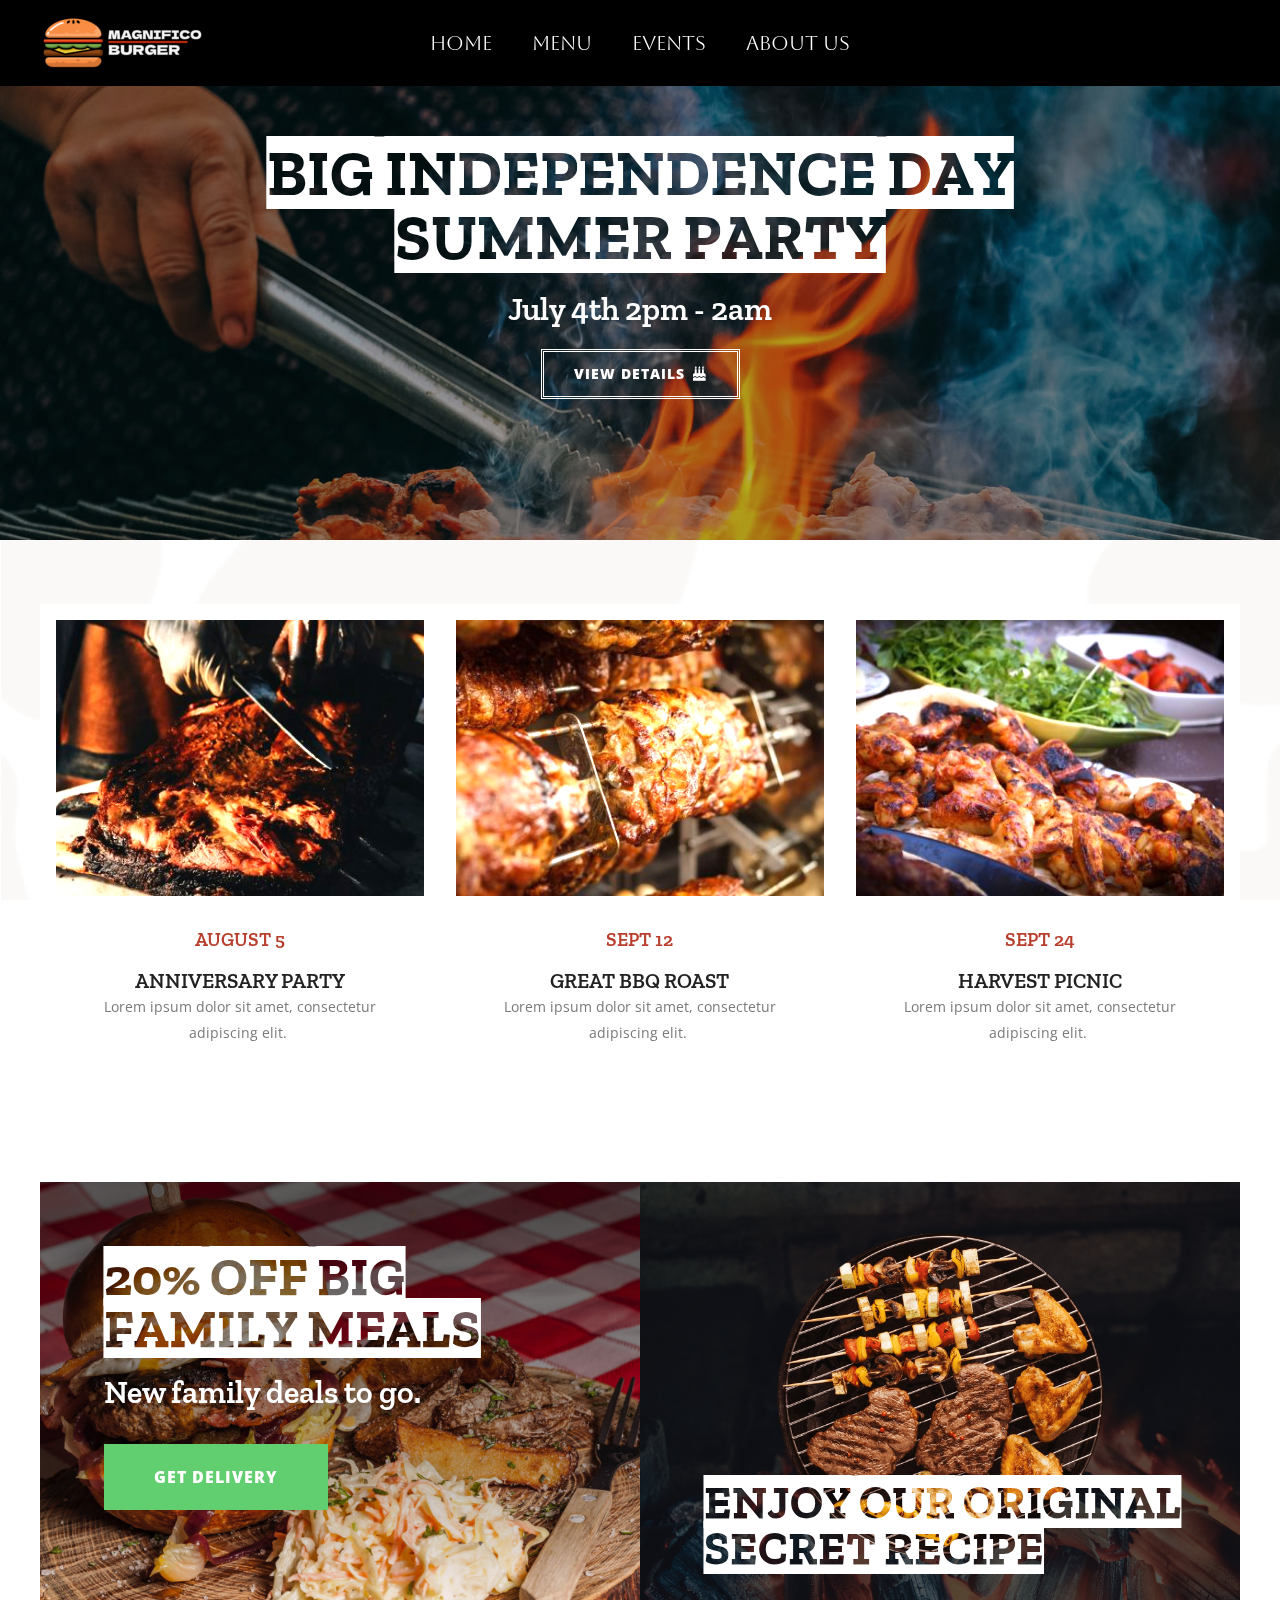
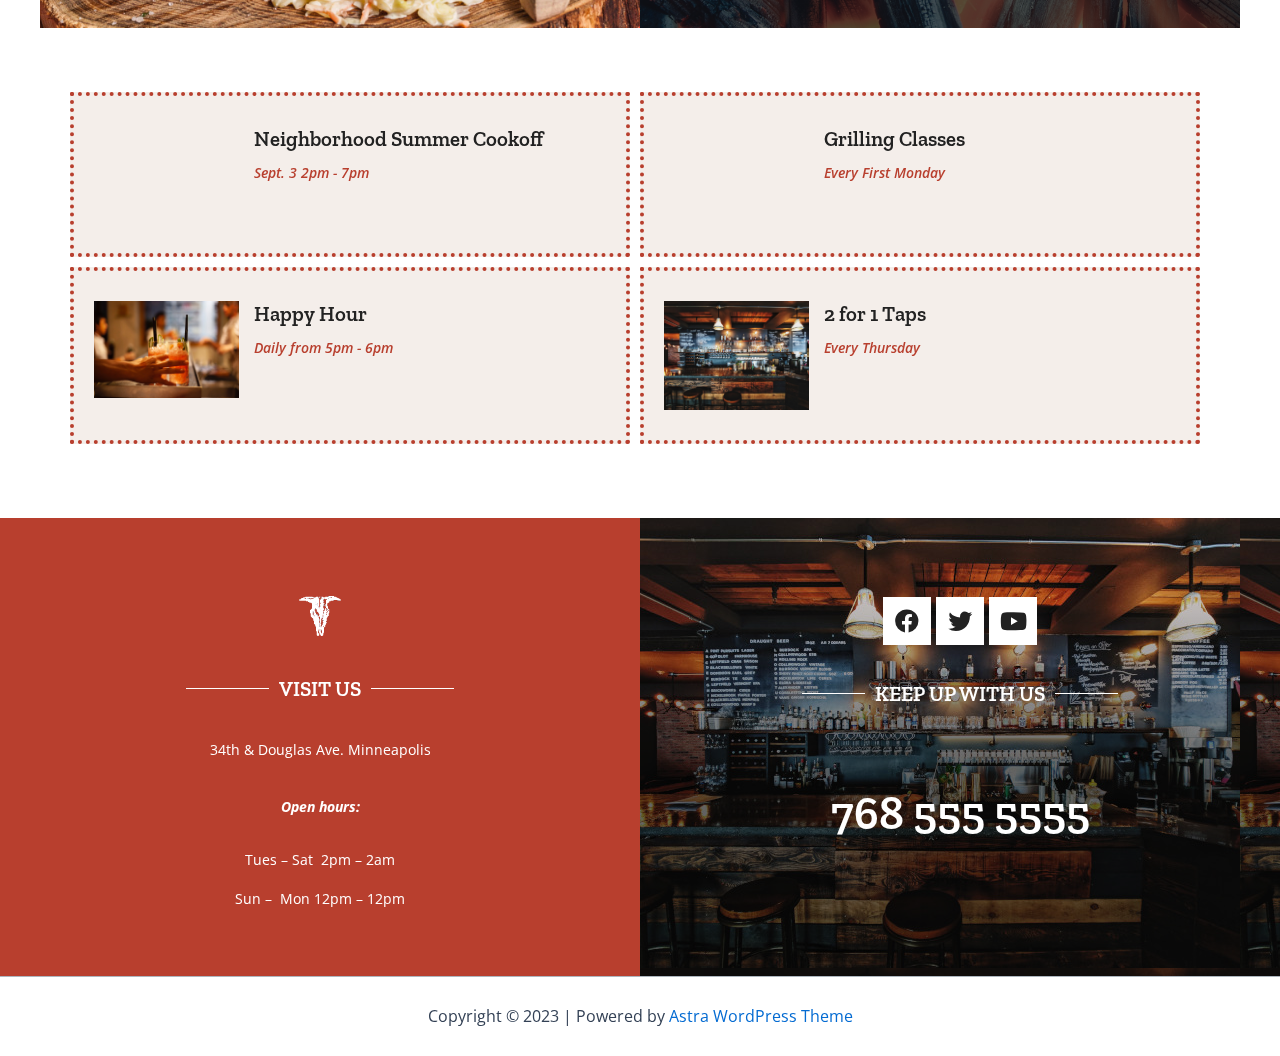
<file: events/index.html>
<!DOCTYPE html>
<html lang="en-US">
<head>
<meta charset="UTF-8">
<meta name="viewport" content="width=device-width, initial-scale=1">
	 <link rel="profile" href="https://gmpg.org/xfn/11"> 
	 <title>Events</title>
<meta name="robots" content="max-image-preview:large">
<link rel="dns-prefetch" href="//fonts.googleapis.com">
<link rel="alternate" type="application/rss+xml" title=" &raquo; Feed" href="/feed/">
<link rel="alternate" type="application/rss+xml" title=" &raquo; Comments Feed" href="/comments/feed/">
<script>
window._wpemojiSettings = {"baseUrl":"https:\/\/s.w.org\/images\/core\/emoji\/14.0.0\/72x72\/","ext":".png","svgUrl":"https:\/\/s.w.org\/images\/core\/emoji\/14.0.0\/svg\/","svgExt":".svg","source":{"concatemoji":"\/wp-includes\/js\/wp-emoji-release.min.js?ver=6.4.1"}};
/*! This file is auto-generated */
!function(i,n){var o,s,e;function c(e){try{var t={supportTests:e,timestamp:(new Date).valueOf()};sessionStorage.setItem(o,JSON.stringify(t))}catch(e){}}function p(e,t,n){e.clearRect(0,0,e.canvas.width,e.canvas.height),e.fillText(t,0,0);var t=new Uint32Array(e.getImageData(0,0,e.canvas.width,e.canvas.height).data),r=(e.clearRect(0,0,e.canvas.width,e.canvas.height),e.fillText(n,0,0),new Uint32Array(e.getImageData(0,0,e.canvas.width,e.canvas.height).data));return t.every(function(e,t){return e===r[t]})}function u(e,t,n){switch(t){case"flag":return n(e,"🏳️‍⚧️","🏳️​⚧️")?!1:!n(e,"🇺🇳","🇺​🇳")&&!n(e,"🏴󠁧󠁢󠁥󠁮󠁧󠁿","🏴​󠁧​󠁢​󠁥​󠁮​󠁧​󠁿");case"emoji":return!n(e,"🫱🏻‍🫲🏿","🫱🏻​🫲🏿")}return!1}function f(e,t,n){var r="undefined"!=typeof WorkerGlobalScope&&self instanceof WorkerGlobalScope?new OffscreenCanvas(300,150):i.createElement("canvas"),a=r.getContext("2d",{willReadFrequently:!0}),o=(a.textBaseline="top",a.font="600 32px Arial",{});return e.forEach(function(e){o[e]=t(a,e,n)}),o}function t(e){var t=i.createElement("script");t.src=e,t.defer=!0,i.head.appendChild(t)}"undefined"!=typeof Promise&&(o="wpEmojiSettingsSupports",s=["flag","emoji"],n.supports={everything:!0,everythingExceptFlag:!0},e=new Promise(function(e){i.addEventListener("DOMContentLoaded",e,{once:!0})}),new Promise(function(t){var n=function(){try{var e=JSON.parse(sessionStorage.getItem(o));if("object"==typeof e&&"number"==typeof e.timestamp&&(new Date).valueOf()<e.timestamp+604800&&"object"==typeof e.supportTests)return e.supportTests}catch(e){}return null}();if(!n){if("undefined"!=typeof Worker&&"undefined"!=typeof OffscreenCanvas&&"undefined"!=typeof URL&&URL.createObjectURL&&"undefined"!=typeof Blob)try{var e="postMessage("+f.toString()+"("+[JSON.stringify(s),u.toString(),p.toString()].join(",")+"));",r=new Blob([e],{type:"text/javascript"}),a=new Worker(URL.createObjectURL(r),{name:"wpTestEmojiSupports"});return void(a.onmessage=function(e){c(n=e.data),a.terminate(),t(n)})}catch(e){}c(n=f(s,u,p))}t(n)}).then(function(e){for(var t in e)n.supports[t]=e[t],n.supports.everything=n.supports.everything&&n.supports[t],"flag"!==t&&(n.supports.everythingExceptFlag=n.supports.everythingExceptFlag&&n.supports[t]);n.supports.everythingExceptFlag=n.supports.everythingExceptFlag&&!n.supports.flag,n.DOMReady=!1,n.readyCallback=function(){n.DOMReady=!0}}).then(function(){return e}).then(function(){var e;n.supports.everything||(n.readyCallback(),(e=n.source||{}).concatemoji?t(e.concatemoji):e.wpemoji&&e.twemoji&&(t(e.twemoji),t(e.wpemoji)))}))}((window,document),window._wpemojiSettings);
</script>
<link rel="stylesheet" id="astra-theme-css-css" href="/wp-content/themes/astra/assets/css/minified/main.min.css?ver=4.4.1" media="all">
<style id="astra-theme-css-inline-css">:root{--ast-container-default-xlg-padding:3em;--ast-container-default-lg-padding:3em;--ast-container-default-slg-padding:2em;--ast-container-default-md-padding:3em;--ast-container-default-sm-padding:3em;--ast-container-default-xs-padding:2.4em;--ast-container-default-xxs-padding:1.8em;--ast-code-block-background:#ECEFF3;--ast-comment-inputs-background:#F9FAFB;}html{font-size:100%;}a{color:var(--ast-global-color-0);}a:hover,a:focus{color:var(--ast-global-color-1);}body,button,input,select,textarea,.ast-button,.ast-custom-button{font-family:'Open Sans',sans-serif;font-weight:400;font-size:16px;font-size:1rem;line-height:1.6em;}blockquote{color:var(--ast-global-color-3);}h1,.entry-content h1,h2,.entry-content h2,h3,.entry-content h3,h4,.entry-content h4,h5,.entry-content h5,h6,.entry-content h6,.site-title,.site-title a{font-family:'Playfair Display',serif;font-weight:600;}.ast-site-identity .site-title a{color:#af9711;}.site-title{font-size:0px;font-size:0rem;display:block;}header .custom-logo-link img{max-width:163px;}.astra-logo-svg{width:163px;}.site-header .site-description{font-size:15px;font-size:0.9375rem;display:none;}.entry-title{font-size:26px;font-size:1.625rem;}h1,.entry-content h1{font-size:54px;font-size:3.375rem;font-weight:600;font-family:'Playfair Display',serif;line-height:1.4em;}h2,.entry-content h2{font-size:42px;font-size:2.625rem;font-weight:600;font-family:'Playfair Display',serif;line-height:1.25em;}h3,.entry-content h3{font-size:36px;font-size:2.25rem;font-weight:600;font-family:'Playfair Display',serif;line-height:1.2em;}h4,.entry-content h4{font-size:25px;font-size:1.5625rem;line-height:1.2em;font-weight:600;font-family:'Playfair Display',serif;}h5,.entry-content h5{font-size:20px;font-size:1.25rem;line-height:1.2em;font-weight:600;font-family:'Playfair Display',serif;}h6,.entry-content h6{font-size:15px;font-size:0.9375rem;line-height:1.25em;font-weight:600;font-family:'Playfair Display',serif;}::selection{background-color:var(--ast-global-color-0);color:#ffffff;}body,h1,.entry-title a,.entry-content h1,h2,.entry-content h2,h3,.entry-content h3,h4,.entry-content h4,h5,.entry-content h5,h6,.entry-content h6{color:var(--ast-global-color-3);}.tagcloud a:hover,.tagcloud a:focus,.tagcloud a.current-item{color:#ffffff;border-color:var(--ast-global-color-0);background-color:var(--ast-global-color-0);}input:focus,input[type="text"]:focus,input[type="email"]:focus,input[type="url"]:focus,input[type="password"]:focus,input[type="reset"]:focus,input[type="search"]:focus,textarea:focus{border-color:var(--ast-global-color-0);}input[type="radio"]:checked,input[type=reset],input[type="checkbox"]:checked,input[type="checkbox"]:hover:checked,input[type="checkbox"]:focus:checked,input[type=range]::-webkit-slider-thumb{border-color:var(--ast-global-color-0);background-color:var(--ast-global-color-0);box-shadow:none;}.site-footer a:hover + .post-count,.site-footer a:focus + .post-count{background:var(--ast-global-color-0);border-color:var(--ast-global-color-0);}.single .nav-links .nav-previous,.single .nav-links .nav-next{color:var(--ast-global-color-0);}.entry-meta,.entry-meta *{line-height:1.45;color:var(--ast-global-color-0);}.entry-meta a:hover,.entry-meta a:hover *,.entry-meta a:focus,.entry-meta a:focus *,.page-links > .page-link,.page-links .page-link:hover,.post-navigation a:hover{color:var(--ast-global-color-1);}#cat option,.secondary .calendar_wrap thead a,.secondary .calendar_wrap thead a:visited{color:var(--ast-global-color-0);}.secondary .calendar_wrap #today,.ast-progress-val span{background:var(--ast-global-color-0);}.secondary a:hover + .post-count,.secondary a:focus + .post-count{background:var(--ast-global-color-0);border-color:var(--ast-global-color-0);}.calendar_wrap #today > a{color:#ffffff;}.page-links .page-link,.single .post-navigation a{color:var(--ast-global-color-0);}.ast-search-menu-icon .search-form button.search-submit{padding:0 4px;}.ast-search-menu-icon form.search-form{padding-right:0;}.ast-search-menu-icon.slide-search input.search-field{width:0;}.ast-header-search .ast-search-menu-icon.ast-dropdown-active .search-form,.ast-header-search .ast-search-menu-icon.ast-dropdown-active .search-field:focus{border-color:var(--ast-global-color-0);transition:all 0.2s;}.search-form input.search-field:focus{outline:none;}.ast-search-menu-icon .search-form button.search-submit:focus,.ast-theme-transparent-header .ast-header-search .ast-dropdown-active .ast-icon,.ast-theme-transparent-header .ast-inline-search .search-field:focus .ast-icon{color:var(--ast-global-color-1);}.ast-header-search .slide-search .search-form{border:2px solid var(--ast-global-color-0);}.ast-header-search .slide-search .search-field{background-color:#fff;}.ast-archive-title{color:var(--ast-global-color-2);}.widget-title,.widget .wp-block-heading{font-size:22px;font-size:1.375rem;color:var(--ast-global-color-2);}.ast-single-post .entry-content a,.ast-comment-content a:not(.ast-comment-edit-reply-wrap a){text-decoration:underline;}.ast-single-post .wp-block-button .wp-block-button__link,.ast-single-post .elementor-button-wrapper .elementor-button,.ast-single-post .entry-content .uagb-tab a,.ast-single-post .entry-content .uagb-ifb-cta a,.ast-single-post .entry-content .wp-block-uagb-buttons a,.ast-single-post .entry-content .uabb-module-content a,.ast-single-post .entry-content .uagb-post-grid a,.ast-single-post .entry-content .uagb-timeline a,.ast-single-post .entry-content .uagb-toc__wrap a,.ast-single-post .entry-content .uagb-taxomony-box a,.ast-single-post .entry-content .woocommerce a,.entry-content .wp-block-latest-posts > li > a,.ast-single-post .entry-content .wp-block-file__button,li.ast-post-filter-single,.ast-single-post .wp-block-buttons .wp-block-button.is-style-outline .wp-block-button__link{text-decoration:none;}a:focus-visible,.ast-menu-toggle:focus-visible,.site .skip-link:focus-visible,.wp-block-loginout input:focus-visible,.wp-block-search.wp-block-search__button-inside .wp-block-search__inside-wrapper,.ast-header-navigation-arrow:focus-visible,.woocommerce .wc-proceed-to-checkout > .checkout-button:focus-visible,.woocommerce .woocommerce-MyAccount-navigation ul li a:focus-visible,.ast-orders-table__row .ast-orders-table__cell:focus-visible,.woocommerce .woocommerce-order-details .order-again > .button:focus-visible,.woocommerce .woocommerce-message a.button.wc-forward:focus-visible,.woocommerce #minus_qty:focus-visible,.woocommerce #plus_qty:focus-visible,a#ast-apply-coupon:focus-visible,.woocommerce .woocommerce-info a:focus-visible,.woocommerce .astra-shop-summary-wrap a:focus-visible,.woocommerce a.wc-forward:focus-visible,#ast-apply-coupon:focus-visible,.woocommerce-js .woocommerce-mini-cart-item a.remove:focus-visible{outline-style:dotted;outline-color:inherit;outline-width:thin;border-color:transparent;}input:focus,input[type="text"]:focus,input[type="email"]:focus,input[type="url"]:focus,input[type="password"]:focus,input[type="reset"]:focus,input[type="number"]:focus,textarea:focus,.wp-block-search__input:focus,[data-section="section-header-mobile-trigger"] .ast-button-wrap .ast-mobile-menu-trigger-minimal:focus,.ast-mobile-popup-drawer.active .menu-toggle-close:focus,.woocommerce-ordering select.orderby:focus,#ast-scroll-top:focus,#coupon_code:focus,.woocommerce-page #comment:focus,.woocommerce #reviews #respond input#submit:focus,.woocommerce a.add_to_cart_button:focus,.woocommerce .button.single_add_to_cart_button:focus,.woocommerce .woocommerce-cart-form button:focus,.woocommerce .woocommerce-cart-form__cart-item .quantity .qty:focus,.woocommerce .woocommerce-billing-fields .woocommerce-billing-fields__field-wrapper .woocommerce-input-wrapper > .input-text:focus,.woocommerce #order_comments:focus,.woocommerce #place_order:focus,.woocommerce .woocommerce-address-fields .woocommerce-address-fields__field-wrapper .woocommerce-input-wrapper > .input-text:focus,.woocommerce .woocommerce-MyAccount-content form button:focus,.woocommerce .woocommerce-MyAccount-content .woocommerce-EditAccountForm .woocommerce-form-row .woocommerce-Input.input-text:focus,.woocommerce .ast-woocommerce-container .woocommerce-pagination ul.page-numbers li a:focus,body #content .woocommerce form .form-row .select2-container--default .select2-selection--single:focus,#ast-coupon-code:focus,.woocommerce.woocommerce-js .quantity input[type=number]:focus,.woocommerce-js .woocommerce-mini-cart-item .quantity input[type=number]:focus,.woocommerce p#ast-coupon-trigger:focus{border-style:dotted;border-color:inherit;border-width:thin;outline-color:transparent;}.ast-logo-title-inline .site-logo-img{padding-right:1em;}.site-logo-img img{ transition:all 0.2s linear;}.ast-page-builder-template .hentry {margin: 0;}.ast-page-builder-template .site-content > .ast-container {max-width: 100%;padding: 0;}.ast-page-builder-template .site-content #primary {padding: 0;margin: 0;}.ast-page-builder-template .no-results {text-align: center;margin: 4em auto;}.ast-page-builder-template .ast-pagination {padding: 2em;}.ast-page-builder-template .entry-header.ast-no-title.ast-no-thumbnail {margin-top: 0;}.ast-page-builder-template .entry-header.ast-header-without-markup {margin-top: 0;margin-bottom: 0;}.ast-page-builder-template .entry-header.ast-no-title.ast-no-meta {margin-bottom: 0;}.ast-page-builder-template.single .post-navigation {padding-bottom: 2em;}.ast-page-builder-template.single-post .site-content > .ast-container {max-width: 100%;}.ast-page-builder-template .entry-header {margin-top: 2em;margin-left: auto;margin-right: auto;}.ast-page-builder-template .ast-archive-description {margin: 2em auto 0;padding-left: 20px;padding-right: 20px;}.ast-page-builder-template .ast-row {margin-left: 0;margin-right: 0;}.single.ast-page-builder-template .entry-header + .entry-content {margin-bottom: 2em;}@media(min-width: 921px) {.ast-page-builder-template.archive.ast-right-sidebar .ast-row article,.ast-page-builder-template.archive.ast-left-sidebar .ast-row article {padding-left: 0;padding-right: 0;}}@media (max-width:921px){#ast-desktop-header{display:none;}}@media (min-width:922px){#ast-mobile-header{display:none;}}.wp-block-buttons.aligncenter{justify-content:center;}@media (max-width:921px){.ast-theme-transparent-header #primary,.ast-theme-transparent-header #secondary{padding:0;}}@media (max-width:921px){.ast-plain-container.ast-no-sidebar #primary{padding:0;}}.ast-plain-container.ast-no-sidebar #primary{margin-top:0;margin-bottom:0;}.wp-block-button.is-style-outline .wp-block-button__link{border-color:var(--ast-global-color-0);}div.wp-block-button.is-style-outline > .wp-block-button__link:not(.has-text-color),div.wp-block-button.wp-block-button__link.is-style-outline:not(.has-text-color){color:var(--ast-global-color-0);}.wp-block-button.is-style-outline .wp-block-button__link:hover,.wp-block-buttons .wp-block-button.is-style-outline .wp-block-button__link:focus,.wp-block-buttons .wp-block-button.is-style-outline > .wp-block-button__link:not(.has-text-color):hover,.wp-block-buttons .wp-block-button.wp-block-button__link.is-style-outline:not(.has-text-color):hover{color:#ffffff;background-color:var(--ast-global-color-1);border-color:var(--ast-global-color-1);}.post-page-numbers.current .page-link,.ast-pagination .page-numbers.current{color:#ffffff;border-color:var(--ast-global-color-0);background-color:var(--ast-global-color-0);border-radius:2px;}.wp-block-button.is-style-outline .wp-block-button__link,.ast-outline-button{border-color:var(--ast-global-color-0);font-family:inherit;font-weight:500;font-size:16px;font-size:1rem;line-height:1em;background-color:transparent;}.wp-block-buttons .wp-block-button.is-style-outline > .wp-block-button__link:not(.has-text-color),.wp-block-buttons .wp-block-button.wp-block-button__link.is-style-outline:not(.has-text-color),.ast-outline-button{color:var(--ast-global-color-0);}.wp-block-button.is-style-outline .wp-block-button__link:hover,.wp-block-buttons .wp-block-button.is-style-outline .wp-block-button__link:focus,.wp-block-buttons .wp-block-button.is-style-outline > .wp-block-button__link:not(.has-text-color):hover,.wp-block-buttons .wp-block-button.wp-block-button__link.is-style-outline:not(.has-text-color):hover,.ast-outline-button:hover,.ast-outline-button:focus{color:#ffffff;background-color:var(--ast-global-color-1);border-color:var(--ast-global-color-1);}.entry-content[ast-blocks-layout] > figure{margin-bottom:1em;}h1.widget-title{font-weight:600;}h2.widget-title{font-weight:600;}h3.widget-title{font-weight:600;}#page{display:flex;flex-direction:column;min-height:100vh;}.ast-404-layout-1 h1.page-title{color:var(--ast-global-color-2);}.single .post-navigation a{line-height:1em;height:inherit;}.error-404 .page-sub-title{font-size:1.5rem;font-weight:inherit;}.search .site-content .content-area .search-form{margin-bottom:0;}#page .site-content{flex-grow:1;}.widget{margin-bottom:1.25em;}#secondary li{line-height:1.5em;}#secondary .wp-block-group h2{margin-bottom:0.7em;}#secondary h2{font-size:1.7rem;}.ast-separate-container .ast-article-post,.ast-separate-container .ast-article-single,.ast-separate-container .ast-comment-list li.depth-1,.ast-separate-container .comment-respond{padding:3em;}.ast-separate-container .ast-article-single .ast-article-single{padding:0;}.ast-article-single .wp-block-post-template-is-layout-grid{padding-left:0;}.ast-separate-container .ast-comment-list li.depth-1,.hentry{margin-bottom:2em;}.ast-separate-container .ast-archive-description,.ast-separate-container .ast-author-box{border-bottom:1px solid var(--ast-border-color);}.ast-separate-container .comments-title{padding:2em 2em 0 2em;}.ast-page-builder-template .comment-form-textarea,.ast-comment-formwrap .ast-grid-common-col{padding:0;}.ast-comment-formwrap{padding:0;display:inline-flex;column-gap:20px;width:100%;margin-left:0;margin-right:0;}.comments-area textarea#comment:focus,.comments-area textarea#comment:active,.comments-area .ast-comment-formwrap input[type="text"]:focus,.comments-area .ast-comment-formwrap input[type="text"]:active {box-shadow:none;outline:none;}.archive.ast-page-builder-template .entry-header{margin-top:2em;}.ast-page-builder-template .ast-comment-formwrap{width:100%;}.entry-title{margin-bottom:0.5em;}.ast-archive-description p{font-size:inherit;font-weight:inherit;line-height:inherit;}@media (min-width:921px){.ast-left-sidebar.ast-page-builder-template #secondary,.archive.ast-right-sidebar.ast-page-builder-template .site-main{padding-left:20px;padding-right:20px;}}@media (max-width:544px){.ast-comment-formwrap.ast-row{column-gap:10px;display:inline-block;}#ast-commentform .ast-grid-common-col{position:relative;width:100%;}}@media (min-width:1201px){.ast-separate-container .ast-article-post,.ast-separate-container .ast-article-single,.ast-separate-container .ast-author-box,.ast-separate-container .ast-404-layout-1,.ast-separate-container .no-results{padding:3em;}}@media (max-width:921px){.ast-separate-container #primary,.ast-separate-container #secondary{padding:1.5em 0;}#primary,#secondary{padding:1.5em 0;margin:0;}.ast-left-sidebar #content > .ast-container{display:flex;flex-direction:column-reverse;width:100%;}}@media (min-width:922px){.ast-separate-container.ast-right-sidebar #primary,.ast-separate-container.ast-left-sidebar #primary{border:0;}.search-no-results.ast-separate-container #primary{margin-bottom:4em;}}.wp-block-button .wp-block-button__link{color:#ffffff;}.wp-block-button .wp-block-button__link:hover,.wp-block-button .wp-block-button__link:focus{color:#ffffff;background-color:var(--ast-global-color-1);border-color:var(--ast-global-color-1);}.elementor-widget-heading h1.elementor-heading-title{line-height:1.4em;}.elementor-widget-heading h2.elementor-heading-title{line-height:1.25em;}.elementor-widget-heading h3.elementor-heading-title{line-height:1.2em;}.elementor-widget-heading h4.elementor-heading-title{line-height:1.2em;}.elementor-widget-heading h5.elementor-heading-title{line-height:1.2em;}.elementor-widget-heading h6.elementor-heading-title{line-height:1.25em;}.wp-block-button .wp-block-button__link,.wp-block-search .wp-block-search__button,body .wp-block-file .wp-block-file__button{border-color:var(--ast-global-color-0);background-color:var(--ast-global-color-0);color:#ffffff;font-family:inherit;font-weight:500;line-height:1em;font-size:16px;font-size:1rem;padding-top:15px;padding-right:30px;padding-bottom:15px;padding-left:30px;}@media (max-width:921px){.wp-block-button .wp-block-button__link,.wp-block-search .wp-block-search__button,body .wp-block-file .wp-block-file__button{padding-top:14px;padding-right:28px;padding-bottom:14px;padding-left:28px;}}@media (max-width:544px){.wp-block-button .wp-block-button__link,.wp-block-search .wp-block-search__button,body .wp-block-file .wp-block-file__button{padding-top:12px;padding-right:24px;padding-bottom:12px;padding-left:24px;}}.menu-toggle,button,.ast-button,.ast-custom-button,.button,input#submit,input[type="button"],input[type="submit"],input[type="reset"],#comments .submit,.search .search-submit,form[CLASS*="wp-block-search__"].wp-block-search .wp-block-search__inside-wrapper .wp-block-search__button,body .wp-block-file .wp-block-file__button,.search .search-submit,.woocommerce-js a.button,.woocommerce button.button,.woocommerce .woocommerce-message a.button,.woocommerce #respond input#submit.alt,.woocommerce input.button.alt,.woocommerce input.button,.woocommerce input.button:disabled,.woocommerce input.button:disabled[disabled],.woocommerce input.button:disabled:hover,.woocommerce input.button:disabled[disabled]:hover,.woocommerce #respond input#submit,.woocommerce button.button.alt.disabled,.wc-block-grid__products .wc-block-grid__product .wp-block-button__link,.wc-block-grid__product-onsale,[CLASS*="wc-block"] button,.woocommerce-js .astra-cart-drawer .astra-cart-drawer-content .woocommerce-mini-cart__buttons .button:not(.checkout):not(.ast-continue-shopping),.woocommerce-js .astra-cart-drawer .astra-cart-drawer-content .woocommerce-mini-cart__buttons a.checkout,.woocommerce button.button.alt.disabled.wc-variation-selection-needed{border-style:solid;border-top-width:0;border-right-width:0;border-left-width:0;border-bottom-width:0;color:#ffffff;border-color:var(--ast-global-color-0);background-color:var(--ast-global-color-0);padding-top:15px;padding-right:30px;padding-bottom:15px;padding-left:30px;font-family:inherit;font-weight:500;font-size:16px;font-size:1rem;line-height:1em;}button:focus,.menu-toggle:hover,button:hover,.ast-button:hover,.ast-custom-button:hover .button:hover,.ast-custom-button:hover ,input[type=reset]:hover,input[type=reset]:focus,input#submit:hover,input#submit:focus,input[type="button"]:hover,input[type="button"]:focus,input[type="submit"]:hover,input[type="submit"]:focus,form[CLASS*="wp-block-search__"].wp-block-search .wp-block-search__inside-wrapper .wp-block-search__button:hover,form[CLASS*="wp-block-search__"].wp-block-search .wp-block-search__inside-wrapper .wp-block-search__button:focus,body .wp-block-file .wp-block-file__button:hover,body .wp-block-file .wp-block-file__button:focus,.woocommerce-js a.button:hover,.woocommerce button.button:hover,.woocommerce .woocommerce-message a.button:hover,.woocommerce #respond input#submit:hover,.woocommerce #respond input#submit.alt:hover,.woocommerce input.button.alt:hover,.woocommerce input.button:hover,.woocommerce button.button.alt.disabled:hover,.wc-block-grid__products .wc-block-grid__product .wp-block-button__link:hover,[CLASS*="wc-block"] button:hover,.woocommerce-js .astra-cart-drawer .astra-cart-drawer-content .woocommerce-mini-cart__buttons .button:not(.checkout):not(.ast-continue-shopping):hover,.woocommerce-js .astra-cart-drawer .astra-cart-drawer-content .woocommerce-mini-cart__buttons a.checkout:hover,.woocommerce button.button.alt.disabled.wc-variation-selection-needed:hover{color:#ffffff;background-color:var(--ast-global-color-1);border-color:var(--ast-global-color-1);}form[CLASS*="wp-block-search__"].wp-block-search .wp-block-search__inside-wrapper .wp-block-search__button.has-icon{padding-top:calc(15px - 3px);padding-right:calc(30px - 3px);padding-bottom:calc(15px - 3px);padding-left:calc(30px - 3px);}@media (max-width:921px){.menu-toggle,button,.ast-button,.ast-custom-button,.button,input#submit,input[type="button"],input[type="submit"],input[type="reset"],#comments .submit,.search .search-submit,form[CLASS*="wp-block-search__"].wp-block-search .wp-block-search__inside-wrapper .wp-block-search__button,body .wp-block-file .wp-block-file__button,.search .search-submit,.woocommerce-js a.button,.woocommerce button.button,.woocommerce .woocommerce-message a.button,.woocommerce #respond input#submit.alt,.woocommerce input.button.alt,.woocommerce input.button,.woocommerce input.button:disabled,.woocommerce input.button:disabled[disabled],.woocommerce input.button:disabled:hover,.woocommerce input.button:disabled[disabled]:hover,.woocommerce #respond input#submit,.woocommerce button.button.alt.disabled,.wc-block-grid__products .wc-block-grid__product .wp-block-button__link,.wc-block-grid__product-onsale,[CLASS*="wc-block"] button,.woocommerce-js .astra-cart-drawer .astra-cart-drawer-content .woocommerce-mini-cart__buttons .button:not(.checkout):not(.ast-continue-shopping),.woocommerce-js .astra-cart-drawer .astra-cart-drawer-content .woocommerce-mini-cart__buttons a.checkout,.woocommerce button.button.alt.disabled.wc-variation-selection-needed{padding-top:14px;padding-right:28px;padding-bottom:14px;padding-left:28px;}}@media (max-width:544px){.menu-toggle,button,.ast-button,.ast-custom-button,.button,input#submit,input[type="button"],input[type="submit"],input[type="reset"],#comments .submit,.search .search-submit,form[CLASS*="wp-block-search__"].wp-block-search .wp-block-search__inside-wrapper .wp-block-search__button,body .wp-block-file .wp-block-file__button,.search .search-submit,.woocommerce-js a.button,.woocommerce button.button,.woocommerce .woocommerce-message a.button,.woocommerce #respond input#submit.alt,.woocommerce input.button.alt,.woocommerce input.button,.woocommerce input.button:disabled,.woocommerce input.button:disabled[disabled],.woocommerce input.button:disabled:hover,.woocommerce input.button:disabled[disabled]:hover,.woocommerce #respond input#submit,.woocommerce button.button.alt.disabled,.wc-block-grid__products .wc-block-grid__product .wp-block-button__link,.wc-block-grid__product-onsale,[CLASS*="wc-block"] button,.woocommerce-js .astra-cart-drawer .astra-cart-drawer-content .woocommerce-mini-cart__buttons .button:not(.checkout):not(.ast-continue-shopping),.woocommerce-js .astra-cart-drawer .astra-cart-drawer-content .woocommerce-mini-cart__buttons a.checkout,.woocommerce button.button.alt.disabled.wc-variation-selection-needed{padding-top:12px;padding-right:24px;padding-bottom:12px;padding-left:24px;}}@media (max-width:921px){.ast-mobile-header-stack .main-header-bar .ast-search-menu-icon{display:inline-block;}.ast-header-break-point.ast-header-custom-item-outside .ast-mobile-header-stack .main-header-bar .ast-search-icon{margin:0;}.ast-comment-avatar-wrap img{max-width:2.5em;}.ast-separate-container .ast-comment-list li.depth-1{padding:1.5em 2.14em;}.ast-separate-container .comment-respond{padding:2em 2.14em;}.ast-comment-meta{padding:0 1.8888em 1.3333em;}}@media (min-width:544px){.ast-container{max-width:100%;}}@media (max-width:544px){.ast-separate-container .ast-article-post,.ast-separate-container .ast-article-single,.ast-separate-container .comments-title,.ast-separate-container .ast-archive-description{padding:1.5em 1em;}.ast-separate-container #content .ast-container{padding-left:0.54em;padding-right:0.54em;}.ast-separate-container .ast-comment-list li.depth-1{padding:1.5em 1em;margin-bottom:1.5em;}.ast-separate-container .ast-comment-list .bypostauthor{padding:.5em;}.ast-search-menu-icon.ast-dropdown-active .search-field{width:170px;}}.ast-separate-container{background-color:var(--ast-global-color-4);;}@media (max-width:921px){.widget-title{font-size:22px;font-size:1.375rem;}body,button,input,select,textarea,.ast-button,.ast-custom-button{font-size:16px;font-size:1rem;}#secondary,#secondary button,#secondary input,#secondary select,#secondary textarea{font-size:16px;font-size:1rem;}.site-title{display:block;}.site-header .site-description{display:none;}.entry-title{font-size:30px;}h1,.entry-content h1{font-size:45px;}h2,.entry-content h2{font-size:32px;}h3,.entry-content h3{font-size:26px;}h4,.entry-content h4{font-size:22px;font-size:1.375rem;}h5,.entry-content h5{font-size:18px;font-size:1.125rem;}h6,.entry-content h6{font-size:15px;font-size:0.9375rem;}}@media (max-width:544px){.widget-title{font-size:22px;font-size:1.375rem;}body,button,input,select,textarea,.ast-button,.ast-custom-button{font-size:16px;font-size:1rem;}#secondary,#secondary button,#secondary input,#secondary select,#secondary textarea{font-size:16px;font-size:1rem;}.site-title{display:block;}.site-header .site-description{display:none;}.entry-title{font-size:30px;}h1,.entry-content h1{font-size:32px;}h2,.entry-content h2{font-size:28px;}h3,.entry-content h3{font-size:22px;}h4,.entry-content h4{font-size:20px;font-size:1.25rem;}h5,.entry-content h5{font-size:20px;font-size:1.25rem;}h6,.entry-content h6{font-size:15px;font-size:0.9375rem;}}@media (max-width:544px){html{font-size:100%;}}@media (min-width:922px){.ast-container{max-width:1240px;}}@media (min-width:922px){.site-content .ast-container{display:flex;}}@media (max-width:921px){.site-content .ast-container{flex-direction:column;}}@media (min-width:922px){.main-header-menu .sub-menu .menu-item.ast-left-align-sub-menu:hover > .sub-menu,.main-header-menu .sub-menu .menu-item.ast-left-align-sub-menu.focus > .sub-menu{margin-left:-0px;}}.ast-theme-transparent-header [data-section="section-header-mobile-trigger"] .ast-button-wrap .ast-mobile-menu-trigger-minimal{background:transparent;}.entry-content li > p{margin-bottom:0;}blockquote,cite {font-style: initial;}.wp-block-file {display: flex;align-items: center;flex-wrap: wrap;justify-content: space-between;}.wp-block-pullquote {border: none;}.wp-block-pullquote blockquote::before {content: "\201D";font-family: "Helvetica",sans-serif;display: flex;transform: rotate( 180deg );font-size: 6rem;font-style: normal;line-height: 1;font-weight: bold;align-items: center;justify-content: center;}.has-text-align-right > blockquote::before {justify-content: flex-start;}.has-text-align-left > blockquote::before {justify-content: flex-end;}figure.wp-block-pullquote.is-style-solid-color blockquote {max-width: 100%;text-align: inherit;}html body {--wp--custom--ast-default-block-top-padding: 3em;--wp--custom--ast-default-block-right-padding: 3em;--wp--custom--ast-default-block-bottom-padding: 3em;--wp--custom--ast-default-block-left-padding: 3em;--wp--custom--ast-container-width: 1200px;--wp--custom--ast-content-width-size: 1200px;--wp--custom--ast-wide-width-size: calc(1200px + var(--wp--custom--ast-default-block-left-padding) + var(--wp--custom--ast-default-block-right-padding));}.ast-narrow-container {--wp--custom--ast-content-width-size: 750px;--wp--custom--ast-wide-width-size: 750px;}@media(max-width: 921px) {html body {--wp--custom--ast-default-block-top-padding: 3em;--wp--custom--ast-default-block-right-padding: 2em;--wp--custom--ast-default-block-bottom-padding: 3em;--wp--custom--ast-default-block-left-padding: 2em;}}@media(max-width: 544px) {html body {--wp--custom--ast-default-block-top-padding: 3em;--wp--custom--ast-default-block-right-padding: 1.5em;--wp--custom--ast-default-block-bottom-padding: 3em;--wp--custom--ast-default-block-left-padding: 1.5em;}}.entry-content > .wp-block-group,.entry-content > .wp-block-cover,.entry-content > .wp-block-columns {padding-top: var(--wp--custom--ast-default-block-top-padding);padding-right: var(--wp--custom--ast-default-block-right-padding);padding-bottom: var(--wp--custom--ast-default-block-bottom-padding);padding-left: var(--wp--custom--ast-default-block-left-padding);}.ast-plain-container.ast-no-sidebar .entry-content > .alignfull,.ast-page-builder-template .ast-no-sidebar .entry-content > .alignfull {margin-left: calc( -50vw + 50%);margin-right: calc( -50vw + 50%);max-width: 100vw;width: 100vw;}.ast-plain-container.ast-no-sidebar .entry-content .alignfull .alignfull,.ast-page-builder-template.ast-no-sidebar .entry-content .alignfull .alignfull,.ast-plain-container.ast-no-sidebar .entry-content .alignfull .alignwide,.ast-page-builder-template.ast-no-sidebar .entry-content .alignfull .alignwide,.ast-plain-container.ast-no-sidebar .entry-content .alignwide .alignfull,.ast-page-builder-template.ast-no-sidebar .entry-content .alignwide .alignfull,.ast-plain-container.ast-no-sidebar .entry-content .alignwide .alignwide,.ast-page-builder-template.ast-no-sidebar .entry-content .alignwide .alignwide,.ast-plain-container.ast-no-sidebar .entry-content .wp-block-column .alignfull,.ast-page-builder-template.ast-no-sidebar .entry-content .wp-block-column .alignfull,.ast-plain-container.ast-no-sidebar .entry-content .wp-block-column .alignwide,.ast-page-builder-template.ast-no-sidebar .entry-content .wp-block-column .alignwide {margin-left: auto;margin-right: auto;width: 100%;}[ast-blocks-layout] .wp-block-separator:not(.is-style-dots) {height: 0;}[ast-blocks-layout] .wp-block-separator {margin: 20px auto;}[ast-blocks-layout] .wp-block-separator:not(.is-style-wide):not(.is-style-dots) {max-width: 100px;}[ast-blocks-layout] .wp-block-separator.has-background {padding: 0;}.entry-content[ast-blocks-layout] > * {max-width: var(--wp--custom--ast-content-width-size);margin-left: auto;margin-right: auto;}.entry-content[ast-blocks-layout] > .alignwide {max-width: var(--wp--custom--ast-wide-width-size);}.entry-content[ast-blocks-layout] .alignfull {max-width: none;}.entry-content .wp-block-columns {margin-bottom: 0;}blockquote {margin: 1.5em;border: none;}.wp-block-quote:not(.has-text-align-right):not(.has-text-align-center) {border-left: 5px solid rgba(0,0,0,0.05);}.has-text-align-right > blockquote,blockquote.has-text-align-right {border-right: 5px solid rgba(0,0,0,0.05);}.has-text-align-left > blockquote,blockquote.has-text-align-left {border-left: 5px solid rgba(0,0,0,0.05);}.wp-block-site-tagline,.wp-block-latest-posts .read-more {margin-top: 15px;}.wp-block-loginout p label {display: block;}.wp-block-loginout p:not(.login-remember):not(.login-submit) input {width: 100%;}.wp-block-loginout input:focus {border-color: transparent;}.wp-block-loginout input:focus {outline: thin dotted;}.entry-content .wp-block-media-text .wp-block-media-text__content {padding: 0 0 0 8%;}.entry-content .wp-block-media-text.has-media-on-the-right .wp-block-media-text__content {padding: 0 8% 0 0;}.entry-content .wp-block-media-text.has-background .wp-block-media-text__content {padding: 8%;}.entry-content .wp-block-cover:not([class*="background-color"]) .wp-block-cover__inner-container,.entry-content .wp-block-cover:not([class*="background-color"]) .wp-block-cover-image-text,.entry-content .wp-block-cover:not([class*="background-color"]) .wp-block-cover-text,.entry-content .wp-block-cover-image:not([class*="background-color"]) .wp-block-cover__inner-container,.entry-content .wp-block-cover-image:not([class*="background-color"]) .wp-block-cover-image-text,.entry-content .wp-block-cover-image:not([class*="background-color"]) .wp-block-cover-text {color: var(--ast-global-color-5);}.wp-block-loginout .login-remember input {width: 1.1rem;height: 1.1rem;margin: 0 5px 4px 0;vertical-align: middle;}.wp-block-latest-posts > li > *:first-child,.wp-block-latest-posts:not(.is-grid) > li:first-child {margin-top: 0;}.wp-block-search__inside-wrapper .wp-block-search__input {padding: 0 10px;color: var(--ast-global-color-3);background: var(--ast-global-color-5);border-color: var(--ast-border-color);}.wp-block-latest-posts .read-more {margin-bottom: 1.5em;}.wp-block-search__no-button .wp-block-search__inside-wrapper .wp-block-search__input {padding-top: 5px;padding-bottom: 5px;}.wp-block-latest-posts .wp-block-latest-posts__post-date,.wp-block-latest-posts .wp-block-latest-posts__post-author {font-size: 1rem;}.wp-block-latest-posts > li > *,.wp-block-latest-posts:not(.is-grid) > li {margin-top: 12px;margin-bottom: 12px;}.ast-page-builder-template .entry-content[ast-blocks-layout] > *,.ast-page-builder-template .entry-content[ast-blocks-layout] > .alignfull > * {max-width: none;}.ast-page-builder-template .entry-content[ast-blocks-layout] > .alignwide > * {max-width: var(--wp--custom--ast-wide-width-size);}.ast-page-builder-template .entry-content[ast-blocks-layout] > .inherit-container-width > *,.ast-page-builder-template .entry-content[ast-blocks-layout] > * > *,.entry-content[ast-blocks-layout] > .wp-block-cover .wp-block-cover__inner-container {max-width: var(--wp--custom--ast-content-width-size);margin-left: auto;margin-right: auto;}.entry-content[ast-blocks-layout] .wp-block-cover:not(.alignleft):not(.alignright) {width: auto;}@media(max-width: 1200px) {.ast-separate-container .entry-content > .alignfull,.ast-separate-container .entry-content[ast-blocks-layout] > .alignwide,.ast-plain-container .entry-content[ast-blocks-layout] > .alignwide,.ast-plain-container .entry-content .alignfull {margin-left: calc(-1 * min(var(--ast-container-default-xlg-padding),20px)) ;margin-right: calc(-1 * min(var(--ast-container-default-xlg-padding),20px));}}@media(min-width: 1201px) {.ast-separate-container .entry-content > .alignfull {margin-left: calc(-1 * var(--ast-container-default-xlg-padding) );margin-right: calc(-1 * var(--ast-container-default-xlg-padding) );}.ast-separate-container .entry-content[ast-blocks-layout] > .alignwide,.ast-plain-container .entry-content[ast-blocks-layout] > .alignwide {margin-left: calc(-1 * var(--wp--custom--ast-default-block-left-padding) );margin-right: calc(-1 * var(--wp--custom--ast-default-block-right-padding) );}}@media(min-width: 921px) {.ast-separate-container .entry-content .wp-block-group.alignwide:not(.inherit-container-width) > :where(:not(.alignleft):not(.alignright)),.ast-plain-container .entry-content .wp-block-group.alignwide:not(.inherit-container-width) > :where(:not(.alignleft):not(.alignright)) {max-width: calc( var(--wp--custom--ast-content-width-size) + 80px );}.ast-plain-container.ast-right-sidebar .entry-content[ast-blocks-layout] .alignfull,.ast-plain-container.ast-left-sidebar .entry-content[ast-blocks-layout] .alignfull {margin-left: -60px;margin-right: -60px;}}@media(min-width: 544px) {.entry-content > .alignleft {margin-right: 20px;}.entry-content > .alignright {margin-left: 20px;}}@media (max-width:544px){.wp-block-columns .wp-block-column:not(:last-child){margin-bottom:20px;}.wp-block-latest-posts{margin:0;}}@media( max-width: 600px ) {.entry-content .wp-block-media-text .wp-block-media-text__content,.entry-content .wp-block-media-text.has-media-on-the-right .wp-block-media-text__content {padding: 8% 0 0;}.entry-content .wp-block-media-text.has-background .wp-block-media-text__content {padding: 8%;}}.ast-page-builder-template .entry-header {padding-left: 0;}.ast-narrow-container .site-content .wp-block-uagb-image--align-full .wp-block-uagb-image__figure {max-width: 100%;margin-left: auto;margin-right: auto;}.entry-content ul,.entry-content ol {padding: revert;margin: revert;}:root .has-ast-global-color-0-color{color:var(--ast-global-color-0);}:root .has-ast-global-color-0-background-color{background-color:var(--ast-global-color-0);}:root .wp-block-button .has-ast-global-color-0-color{color:var(--ast-global-color-0);}:root .wp-block-button .has-ast-global-color-0-background-color{background-color:var(--ast-global-color-0);}:root .has-ast-global-color-1-color{color:var(--ast-global-color-1);}:root .has-ast-global-color-1-background-color{background-color:var(--ast-global-color-1);}:root .wp-block-button .has-ast-global-color-1-color{color:var(--ast-global-color-1);}:root .wp-block-button .has-ast-global-color-1-background-color{background-color:var(--ast-global-color-1);}:root .has-ast-global-color-2-color{color:var(--ast-global-color-2);}:root .has-ast-global-color-2-background-color{background-color:var(--ast-global-color-2);}:root .wp-block-button .has-ast-global-color-2-color{color:var(--ast-global-color-2);}:root .wp-block-button .has-ast-global-color-2-background-color{background-color:var(--ast-global-color-2);}:root .has-ast-global-color-3-color{color:var(--ast-global-color-3);}:root .has-ast-global-color-3-background-color{background-color:var(--ast-global-color-3);}:root .wp-block-button .has-ast-global-color-3-color{color:var(--ast-global-color-3);}:root .wp-block-button .has-ast-global-color-3-background-color{background-color:var(--ast-global-color-3);}:root .has-ast-global-color-4-color{color:var(--ast-global-color-4);}:root .has-ast-global-color-4-background-color{background-color:var(--ast-global-color-4);}:root .wp-block-button .has-ast-global-color-4-color{color:var(--ast-global-color-4);}:root .wp-block-button .has-ast-global-color-4-background-color{background-color:var(--ast-global-color-4);}:root .has-ast-global-color-5-color{color:var(--ast-global-color-5);}:root .has-ast-global-color-5-background-color{background-color:var(--ast-global-color-5);}:root .wp-block-button .has-ast-global-color-5-color{color:var(--ast-global-color-5);}:root .wp-block-button .has-ast-global-color-5-background-color{background-color:var(--ast-global-color-5);}:root .has-ast-global-color-6-color{color:var(--ast-global-color-6);}:root .has-ast-global-color-6-background-color{background-color:var(--ast-global-color-6);}:root .wp-block-button .has-ast-global-color-6-color{color:var(--ast-global-color-6);}:root .wp-block-button .has-ast-global-color-6-background-color{background-color:var(--ast-global-color-6);}:root .has-ast-global-color-7-color{color:var(--ast-global-color-7);}:root .has-ast-global-color-7-background-color{background-color:var(--ast-global-color-7);}:root .wp-block-button .has-ast-global-color-7-color{color:var(--ast-global-color-7);}:root .wp-block-button .has-ast-global-color-7-background-color{background-color:var(--ast-global-color-7);}:root .has-ast-global-color-8-color{color:var(--ast-global-color-8);}:root .has-ast-global-color-8-background-color{background-color:var(--ast-global-color-8);}:root .wp-block-button .has-ast-global-color-8-color{color:var(--ast-global-color-8);}:root .wp-block-button .has-ast-global-color-8-background-color{background-color:var(--ast-global-color-8);}:root{--ast-global-color-0:#046bd2;--ast-global-color-1:#045cb4;--ast-global-color-2:#1e293b;--ast-global-color-3:#334155;--ast-global-color-4:#F0F5FA;--ast-global-color-5:#FFFFFF;--ast-global-color-6:#ADB6BE;--ast-global-color-7:#111111;--ast-global-color-8:#111111;}:root {--ast-border-color : var(--ast-global-color-6);}.ast-single-entry-banner {-js-display: flex;display: flex;flex-direction: column;justify-content: center;text-align: center;position: relative;background: #eeeeee;}.ast-single-entry-banner[data-banner-layout="layout-1"] {max-width: 1200px;background: inherit;padding: 20px 0;}.ast-single-entry-banner[data-banner-width-type="custom"] {margin: 0 auto;width: 100%;}.ast-single-entry-banner + .site-content .entry-header {margin-bottom: 0;}header.entry-header .entry-title{font-weight:600;font-size:32px;font-size:2rem;}header.entry-header > *:not(:last-child){margin-bottom:10px;}header.entry-header .post-thumb-img-content{text-align:center;}header.entry-header .post-thumb img,.ast-single-post-featured-section.post-thumb img{aspect-ratio:16/9;}.ast-archive-entry-banner {-js-display: flex;display: flex;flex-direction: column;justify-content: center;text-align: center;position: relative;background: #eeeeee;}.ast-archive-entry-banner[data-banner-width-type="custom"] {margin: 0 auto;width: 100%;}.ast-archive-entry-banner[data-banner-layout="layout-1"] {background: inherit;padding: 20px 0;text-align: left;}body.archive .ast-archive-description{max-width:1200px;width:100%;text-align:left;padding-top:3em;padding-right:3em;padding-bottom:3em;padding-left:3em;}body.archive .ast-archive-description .ast-archive-title,body.archive .ast-archive-description .ast-archive-title *{font-weight:600;font-size:32px;font-size:2rem;}body.archive .ast-archive-description > *:not(:last-child){margin-bottom:10px;}@media (max-width:921px){body.archive .ast-archive-description{text-align:left;}}@media (max-width:544px){body.archive .ast-archive-description{text-align:left;}}.ast-theme-transparent-header #masthead .site-logo-img .transparent-custom-logo .astra-logo-svg{width:150px;}.ast-theme-transparent-header #masthead .site-logo-img .transparent-custom-logo img{ max-width:150px;}@media (max-width:921px){.ast-theme-transparent-header #masthead .site-logo-img .transparent-custom-logo .astra-logo-svg{width:120px;}.ast-theme-transparent-header #masthead .site-logo-img .transparent-custom-logo img{ max-width:120px;}}@media (max-width:543px){.ast-theme-transparent-header #masthead .site-logo-img .transparent-custom-logo .astra-logo-svg{width:100px;}.ast-theme-transparent-header #masthead .site-logo-img .transparent-custom-logo img{ max-width:100px;}}@media (min-width:921px){.ast-theme-transparent-header #masthead{position:absolute;left:0;right:0;}.ast-theme-transparent-header .main-header-bar,.ast-theme-transparent-header.ast-header-break-point .main-header-bar{background:none;}body.elementor-editor-active.ast-theme-transparent-header #masthead,.fl-builder-edit .ast-theme-transparent-header #masthead,body.vc_editor.ast-theme-transparent-header #masthead,body.brz-ed.ast-theme-transparent-header #masthead{z-index:0;}.ast-header-break-point.ast-replace-site-logo-transparent.ast-theme-transparent-header .custom-mobile-logo-link{display:none;}.ast-header-break-point.ast-replace-site-logo-transparent.ast-theme-transparent-header .transparent-custom-logo{display:inline-block;}.ast-theme-transparent-header .ast-above-header,.ast-theme-transparent-header .ast-above-header.ast-above-header-bar{background-image:none;background-color:transparent;}.ast-theme-transparent-header .ast-below-header{background-image:none;background-color:transparent;}}.ast-theme-transparent-header .main-header-bar,.ast-theme-transparent-header.ast-header-break-point .main-header-bar-wrap .main-header-menu,.ast-theme-transparent-header.ast-header-break-point .main-header-bar-wrap .main-header-bar,.ast-theme-transparent-header.ast-header-break-point .ast-mobile-header-wrap .main-header-bar{background-color:#000000;}.ast-theme-transparent-header .main-header-bar .ast-search-menu-icon form{background-color:#000000;}.ast-theme-transparent-header .ast-above-header,.ast-theme-transparent-header .ast-above-header.ast-above-header-bar,.ast-theme-transparent-header .ast-below-header,.ast-header-break-point.ast-theme-transparent-header .ast-above-header,.ast-header-break-point.ast-theme-transparent-header .ast-below-header{background-color:#000000;}.ast-theme-transparent-header .ast-builder-menu .main-header-menu,.ast-theme-transparent-header .ast-builder-menu .main-header-menu .menu-link,.ast-theme-transparent-header [CLASS*="ast-builder-menu-"] .main-header-menu .menu-item > .menu-link,.ast-theme-transparent-header .ast-masthead-custom-menu-items,.ast-theme-transparent-header .ast-masthead-custom-menu-items a,.ast-theme-transparent-header .ast-builder-menu .main-header-menu .menu-item > .ast-menu-toggle,.ast-theme-transparent-header .ast-builder-menu .main-header-menu .menu-item > .ast-menu-toggle,.ast-theme-transparent-header .ast-above-header-navigation a,.ast-header-break-point.ast-theme-transparent-header .ast-above-header-navigation a,.ast-header-break-point.ast-theme-transparent-header .ast-above-header-navigation > ul.ast-above-header-menu > .menu-item-has-children:not(.current-menu-item) > .ast-menu-toggle,.ast-theme-transparent-header .ast-below-header-menu,.ast-theme-transparent-header .ast-below-header-menu a,.ast-header-break-point.ast-theme-transparent-header .ast-below-header-menu a,.ast-header-break-point.ast-theme-transparent-header .ast-below-header-menu,.ast-theme-transparent-header .main-header-menu .menu-link{color:var(--ast-global-color-5);}.ast-theme-transparent-header .ast-builder-menu .main-header-menu .menu-item .sub-menu .menu-link,.ast-theme-transparent-header .main-header-menu .menu-item .sub-menu .menu-link{background-color:transparent;}@media (max-width:921px){.ast-theme-transparent-header #masthead{position:absolute;left:0;right:0;}.ast-theme-transparent-header .main-header-bar,.ast-theme-transparent-header.ast-header-break-point .main-header-bar{background:none;}body.elementor-editor-active.ast-theme-transparent-header #masthead,.fl-builder-edit .ast-theme-transparent-header #masthead,body.vc_editor.ast-theme-transparent-header #masthead,body.brz-ed.ast-theme-transparent-header #masthead{z-index:0;}.ast-header-break-point.ast-replace-site-logo-transparent.ast-theme-transparent-header .custom-mobile-logo-link{display:none;}.ast-header-break-point.ast-replace-site-logo-transparent.ast-theme-transparent-header .transparent-custom-logo{display:inline-block;}.ast-theme-transparent-header .ast-above-header,.ast-theme-transparent-header .ast-above-header.ast-above-header-bar{background-image:none;background-color:transparent;}.ast-theme-transparent-header .ast-below-header{background-image:none;background-color:transparent;}}@media (max-width:921px){.ast-theme-transparent-header .main-header-bar,.ast-theme-transparent-header.ast-header-break-point .main-header-bar-wrap .main-header-menu,.ast-theme-transparent-header.ast-header-break-point .main-header-bar-wrap .main-header-bar,.ast-theme-transparent-header.ast-header-break-point .ast-mobile-header-wrap .main-header-bar{background-color:#000000;}.ast-theme-transparent-header .main-header-bar .ast-search-menu-icon form{background-color:#000000;}.ast-theme-transparent-header .ast-above-header,.ast-theme-transparent-header .ast-above-header.ast-above-header-bar,.ast-theme-transparent-header .ast-below-header,.ast-header-break-point.ast-theme-transparent-header .ast-above-header,.ast-header-break-point.ast-theme-transparent-header .ast-below-header{background-color:#000000;}}@media (max-width:544px){.ast-theme-transparent-header .main-header-bar,.ast-theme-transparent-header.ast-header-break-point .main-header-bar-wrap .main-header-menu,.ast-theme-transparent-header.ast-header-break-point .main-header-bar-wrap .main-header-bar,.ast-theme-transparent-header.ast-header-break-point .ast-mobile-header-wrap .main-header-bar{background-color:#000000;}.ast-theme-transparent-header .main-header-bar .ast-search-menu-icon form{background-color:#000000;}.ast-theme-transparent-header .ast-above-header,.ast-theme-transparent-header .ast-above-header.ast-above-header-bar,.ast-theme-transparent-header .ast-below-header,.ast-header-break-point.ast-theme-transparent-header .ast-above-header,.ast-header-break-point.ast-theme-transparent-header .ast-below-header{background-color:#000000;}}.ast-theme-transparent-header #ast-desktop-header > [CLASS*="-header-wrap"]:nth-last-child(2) > [CLASS*="-header-bar"],.ast-theme-transparent-header.ast-header-break-point #ast-mobile-header > [CLASS*="-header-wrap"]:nth-last-child(2) > [CLASS*="-header-bar"]{border-bottom-width:0px;border-bottom-style:solid;}.ast-breadcrumbs .trail-browse,.ast-breadcrumbs .trail-items,.ast-breadcrumbs .trail-items li{display:inline-block;margin:0;padding:0;border:none;background:inherit;text-indent:0;text-decoration:none;}.ast-breadcrumbs .trail-browse{font-size:inherit;font-style:inherit;font-weight:inherit;color:inherit;}.ast-breadcrumbs .trail-items{list-style:none;}.trail-items li::after{padding:0 0.3em;content:"\00bb";}.trail-items li:last-of-type::after{display:none;}h1,.entry-content h1,h2,.entry-content h2,h3,.entry-content h3,h4,.entry-content h4,h5,.entry-content h5,h6,.entry-content h6{color:var(--ast-global-color-2);}.entry-title a{color:var(--ast-global-color-2);}@media (max-width:921px){.ast-builder-grid-row-container.ast-builder-grid-row-tablet-3-firstrow .ast-builder-grid-row > *:first-child,.ast-builder-grid-row-container.ast-builder-grid-row-tablet-3-lastrow .ast-builder-grid-row > *:last-child{grid-column:1 / -1;}}@media (max-width:544px){.ast-builder-grid-row-container.ast-builder-grid-row-mobile-3-firstrow .ast-builder-grid-row > *:first-child,.ast-builder-grid-row-container.ast-builder-grid-row-mobile-3-lastrow .ast-builder-grid-row > *:last-child{grid-column:1 / -1;}}.ast-builder-layout-element .ast-site-identity{margin-top:0px;margin-bottom:0px;margin-left:0px;margin-right:0px;}.ast-builder-layout-element[data-section="title_tagline"]{display:flex;}@media (max-width:921px){.ast-header-break-point .ast-builder-layout-element[data-section="title_tagline"]{display:flex;}}@media (max-width:544px){.ast-header-break-point .ast-builder-layout-element[data-section="title_tagline"]{display:flex;}}.ast-builder-menu-1{font-family:'Aboreto',display;font-weight:inherit;}.ast-builder-menu-1 .menu-item > .menu-link{font-size:20px;font-size:1.25rem;color:var(--ast-global-color-3);}.ast-builder-menu-1 .menu-item > .ast-menu-toggle{color:var(--ast-global-color-3);}.ast-builder-menu-1 .menu-item:hover > .menu-link,.ast-builder-menu-1 .inline-on-mobile .menu-item:hover > .ast-menu-toggle{color:var(--ast-global-color-1);}.ast-builder-menu-1 .menu-item:hover > .ast-menu-toggle{color:var(--ast-global-color-1);}.ast-builder-menu-1 .menu-item.current-menu-item > .menu-link,.ast-builder-menu-1 .inline-on-mobile .menu-item.current-menu-item > .ast-menu-toggle,.ast-builder-menu-1 .current-menu-ancestor > .menu-link{color:var(--ast-global-color-1);}.ast-builder-menu-1 .menu-item.current-menu-item > .ast-menu-toggle{color:var(--ast-global-color-1);}.ast-builder-menu-1 .sub-menu,.ast-builder-menu-1 .inline-on-mobile .sub-menu{border-top-width:0px;border-bottom-width:0px;border-right-width:0px;border-left-width:0px;border-color:var(--ast-global-color-0);border-style:solid;width:271px;}.ast-builder-menu-1 .main-header-menu > .menu-item > .sub-menu,.ast-builder-menu-1 .main-header-menu > .menu-item > .astra-full-megamenu-wrapper{margin-top:43px;}.ast-desktop .ast-builder-menu-1 .main-header-menu > .menu-item > .sub-menu:before,.ast-desktop .ast-builder-menu-1 .main-header-menu > .menu-item > .astra-full-megamenu-wrapper:before{height:calc( 43px + 5px );}.ast-desktop .ast-builder-menu-1 .menu-item .sub-menu .menu-link{border-style:none;}@media (max-width:921px){.ast-header-break-point .ast-builder-menu-1 .menu-item.menu-item-has-children > .ast-menu-toggle{top:0;}.ast-builder-menu-1 .inline-on-mobile .menu-item.menu-item-has-children > .ast-menu-toggle{right:-15px;}.ast-builder-menu-1 .menu-item-has-children > .menu-link:after{content:unset;}.ast-builder-menu-1 .main-header-menu > .menu-item > .sub-menu,.ast-builder-menu-1 .main-header-menu > .menu-item > .astra-full-megamenu-wrapper{margin-top:0;}}@media (max-width:544px){.ast-header-break-point .ast-builder-menu-1 .menu-item.menu-item-has-children > .ast-menu-toggle{top:0;}.ast-builder-menu-1 .main-header-menu > .menu-item > .sub-menu,.ast-builder-menu-1 .main-header-menu > .menu-item > .astra-full-megamenu-wrapper{margin-top:0;}}.ast-builder-menu-1{display:flex;}@media (max-width:921px){.ast-header-break-point .ast-builder-menu-1{display:flex;}}@media (max-width:544px){.ast-header-break-point .ast-builder-menu-1{display:flex;}}.ast-desktop .ast-menu-hover-style-underline > .menu-item > .menu-link:before,.ast-desktop .ast-menu-hover-style-overline > .menu-item > .menu-link:before {content: "";position: absolute;width: 100%;right: 50%;height: 1px;background-color: transparent;transform: scale(0,0) translate(-50%,0);transition: transform .3s ease-in-out,color .0s ease-in-out;}.ast-desktop .ast-menu-hover-style-underline > .menu-item:hover > .menu-link:before,.ast-desktop .ast-menu-hover-style-overline > .menu-item:hover > .menu-link:before {width: calc(100% - 1.2em);background-color: currentColor;transform: scale(1,1) translate(50%,0);}.ast-desktop .ast-menu-hover-style-underline > .menu-item > .menu-link:before {bottom: 0;}.ast-desktop .ast-menu-hover-style-overline > .menu-item > .menu-link:before {top: 0;}.ast-desktop .ast-menu-hover-style-zoom > .menu-item > .menu-link:hover {transition: all .3s ease;transform: scale(1.2);}.site-below-footer-wrap{padding-top:20px;padding-bottom:20px;}.site-below-footer-wrap[data-section="section-below-footer-builder"]{background-color:var(--ast-global-color-5);;min-height:80px;border-style:solid;border-width:0px;border-top-width:1px;border-top-color:var(--ast-global-color-6);}.site-below-footer-wrap[data-section="section-below-footer-builder"] .ast-builder-grid-row{max-width:1200px;margin-left:auto;margin-right:auto;}.site-below-footer-wrap[data-section="section-below-footer-builder"] .ast-builder-grid-row,.site-below-footer-wrap[data-section="section-below-footer-builder"] .site-footer-section{align-items:flex-start;}.site-below-footer-wrap[data-section="section-below-footer-builder"].ast-footer-row-inline .site-footer-section{display:flex;margin-bottom:0;}.ast-builder-grid-row-full .ast-builder-grid-row{grid-template-columns:1fr;}@media (max-width:921px){.site-below-footer-wrap[data-section="section-below-footer-builder"].ast-footer-row-tablet-inline .site-footer-section{display:flex;margin-bottom:0;}.site-below-footer-wrap[data-section="section-below-footer-builder"].ast-footer-row-tablet-stack .site-footer-section{display:block;margin-bottom:10px;}.ast-builder-grid-row-container.ast-builder-grid-row-tablet-full .ast-builder-grid-row{grid-template-columns:1fr;}}@media (max-width:544px){.site-below-footer-wrap[data-section="section-below-footer-builder"].ast-footer-row-mobile-inline .site-footer-section{display:flex;margin-bottom:0;}.site-below-footer-wrap[data-section="section-below-footer-builder"].ast-footer-row-mobile-stack .site-footer-section{display:block;margin-bottom:10px;}.ast-builder-grid-row-container.ast-builder-grid-row-mobile-full .ast-builder-grid-row{grid-template-columns:1fr;}}.site-below-footer-wrap[data-section="section-below-footer-builder"]{display:grid;}@media (max-width:921px){.ast-header-break-point .site-below-footer-wrap[data-section="section-below-footer-builder"]{display:grid;}}@media (max-width:544px){.ast-header-break-point .site-below-footer-wrap[data-section="section-below-footer-builder"]{display:grid;}}.ast-footer-copyright{text-align:center;}.ast-footer-copyright {color:var(--ast-global-color-3);}@media (max-width:921px){.ast-footer-copyright{text-align:center;}}@media (max-width:544px){.ast-footer-copyright{text-align:center;}}.ast-footer-copyright {font-size:16px;font-size:1rem;}.ast-footer-copyright.ast-builder-layout-element{display:flex;}@media (max-width:921px){.ast-header-break-point .ast-footer-copyright.ast-builder-layout-element{display:flex;}}@media (max-width:544px){.ast-header-break-point .ast-footer-copyright.ast-builder-layout-element{display:flex;}}.footer-widget-area.widget-area.site-footer-focus-item{width:auto;}.elementor-widget-heading .elementor-heading-title{margin:0;}.elementor-page .ast-menu-toggle{color:unset !important;background:unset !important;}.elementor-post.elementor-grid-item.hentry{margin-bottom:0;}.woocommerce div.product .elementor-element.elementor-products-grid .related.products ul.products li.product,.elementor-element .elementor-wc-products .woocommerce[class*='columns-'] ul.products li.product{width:auto;margin:0;float:none;}.elementor-toc__list-wrapper{margin:0;}body .elementor hr{background-color:#ccc;margin:0;}.ast-left-sidebar .elementor-section.elementor-section-stretched,.ast-right-sidebar .elementor-section.elementor-section-stretched{max-width:100%;left:0 !important;}.elementor-template-full-width .ast-container{display:block;}.elementor-screen-only,.screen-reader-text,.screen-reader-text span,.ui-helper-hidden-accessible{top:0 !important;}@media (max-width:544px){.elementor-element .elementor-wc-products .woocommerce[class*="columns-"] ul.products li.product{width:auto;margin:0;}.elementor-element .woocommerce .woocommerce-result-count{float:none;}}.ast-header-break-point .main-header-bar{border-bottom-width:1px;}@media (min-width:922px){.main-header-bar{border-bottom-width:1px;}}.main-header-menu .menu-item, #astra-footer-menu .menu-item, .main-header-bar .ast-masthead-custom-menu-items{-js-display:flex;display:flex;-webkit-box-pack:center;-webkit-justify-content:center;-moz-box-pack:center;-ms-flex-pack:center;justify-content:center;-webkit-box-orient:vertical;-webkit-box-direction:normal;-webkit-flex-direction:column;-moz-box-orient:vertical;-moz-box-direction:normal;-ms-flex-direction:column;flex-direction:column;}.main-header-menu > .menu-item > .menu-link, #astra-footer-menu > .menu-item > .menu-link{height:100%;-webkit-box-align:center;-webkit-align-items:center;-moz-box-align:center;-ms-flex-align:center;align-items:center;-js-display:flex;display:flex;}.ast-header-break-point .main-navigation ul .menu-item .menu-link .icon-arrow:first-of-type svg{top:.2em;margin-top:0px;margin-left:0px;width:.65em;transform:translate(0, -2px) rotateZ(270deg);}.ast-mobile-popup-content .ast-submenu-expanded > .ast-menu-toggle{transform:rotateX(180deg);overflow-y:auto;}.ast-separate-container .blog-layout-1, .ast-separate-container .blog-layout-2, .ast-separate-container .blog-layout-3{background-color:transparent;background-image:none;}.ast-separate-container .ast-article-post{background-color:var(--ast-global-color-5);;}@media (max-width:921px){.ast-separate-container .ast-article-post{background-color:var(--ast-global-color-5);;}}@media (max-width:544px){.ast-separate-container .ast-article-post{background-color:var(--ast-global-color-5);;}}.ast-separate-container .ast-article-single:not(.ast-related-post), .ast-separate-container .comments-area .comment-respond,.ast-separate-container .comments-area .ast-comment-list li, .woocommerce.ast-separate-container .ast-woocommerce-container, .ast-separate-container .error-404, .ast-separate-container .no-results, .single.ast-separate-container .site-main .ast-author-meta, .ast-separate-container .related-posts-title-wrapper,.ast-separate-container .comments-count-wrapper, .ast-box-layout.ast-plain-container .site-content,.ast-padded-layout.ast-plain-container .site-content, .ast-separate-container .comments-area .comments-title, .ast-separate-container .ast-archive-description{background-color:var(--ast-global-color-5);;}@media (max-width:921px){.ast-separate-container .ast-article-single:not(.ast-related-post), .ast-separate-container .comments-area .comment-respond,.ast-separate-container .comments-area .ast-comment-list li, .woocommerce.ast-separate-container .ast-woocommerce-container, .ast-separate-container .error-404, .ast-separate-container .no-results, .single.ast-separate-container .site-main .ast-author-meta, .ast-separate-container .related-posts-title-wrapper,.ast-separate-container .comments-count-wrapper, .ast-box-layout.ast-plain-container .site-content,.ast-padded-layout.ast-plain-container .site-content, .ast-separate-container .comments-area .comments-title, .ast-separate-container .ast-archive-description{background-color:var(--ast-global-color-5);;}}@media (max-width:544px){.ast-separate-container .ast-article-single:not(.ast-related-post), .ast-separate-container .comments-area .comment-respond,.ast-separate-container .comments-area .ast-comment-list li, .woocommerce.ast-separate-container .ast-woocommerce-container, .ast-separate-container .error-404, .ast-separate-container .no-results, .single.ast-separate-container .site-main .ast-author-meta, .ast-separate-container .related-posts-title-wrapper,.ast-separate-container .comments-count-wrapper, .ast-box-layout.ast-plain-container .site-content,.ast-padded-layout.ast-plain-container .site-content, .ast-separate-container .comments-area .comments-title, .ast-separate-container .ast-archive-description{background-color:var(--ast-global-color-5);;}}.ast-separate-container.ast-two-container #secondary .widget{background-color:var(--ast-global-color-5);;}@media (max-width:921px){.ast-separate-container.ast-two-container #secondary .widget{background-color:var(--ast-global-color-5);;}}@media (max-width:544px){.ast-separate-container.ast-two-container #secondary .widget{background-color:var(--ast-global-color-5);;}}.ast-plain-container, .ast-page-builder-template{background-color:var(--ast-global-color-5);;}@media (max-width:921px){.ast-plain-container, .ast-page-builder-template{background-color:var(--ast-global-color-5);;}}@media (max-width:544px){.ast-plain-container, .ast-page-builder-template{background-color:var(--ast-global-color-5);;}}
		#ast-scroll-top {
			display: none;
			position: fixed;
			text-align: center;
			cursor: pointer;
			z-index: 99;
			width: 2.1em;
			height: 2.1em;
			line-height: 2.1;
			color: #ffffff;
			border-radius: 2px;
			content: "";
			outline: inherit;
		}
		@media (min-width: 769px) {
			#ast-scroll-top {
				content: "769";
			}
		}
		#ast-scroll-top .ast-icon.icon-arrow svg {
			margin-left: 0px;
			vertical-align: middle;
			transform: translate(0, -20%) rotate(180deg);
			width: 1.6em;
		}
		.ast-scroll-to-top-right {
			right: 30px;
			bottom: 30px;
		}
		.ast-scroll-to-top-left {
			left: 30px;
			bottom: 30px;
		}
	#ast-scroll-top{background-color:var(--ast-global-color-0);font-size:15px;font-size:0.9375rem;}@media (max-width:921px){#ast-scroll-top .ast-icon.icon-arrow svg{width:1em;}}.ast-mobile-header-content > *,.ast-desktop-header-content > * {padding: 10px 0;height: auto;}.ast-mobile-header-content > *:first-child,.ast-desktop-header-content > *:first-child {padding-top: 10px;}.ast-mobile-header-content > .ast-builder-menu,.ast-desktop-header-content > .ast-builder-menu {padding-top: 0;}.ast-mobile-header-content > *:last-child,.ast-desktop-header-content > *:last-child {padding-bottom: 0;}.ast-mobile-header-content .ast-search-menu-icon.ast-inline-search label,.ast-desktop-header-content .ast-search-menu-icon.ast-inline-search label {width: 100%;}.ast-desktop-header-content .main-header-bar-navigation .ast-submenu-expanded > .ast-menu-toggle::before {transform: rotateX(180deg);}#ast-desktop-header .ast-desktop-header-content,.ast-mobile-header-content .ast-search-icon,.ast-desktop-header-content .ast-search-icon,.ast-mobile-header-wrap .ast-mobile-header-content,.ast-main-header-nav-open.ast-popup-nav-open .ast-mobile-header-wrap .ast-mobile-header-content,.ast-main-header-nav-open.ast-popup-nav-open .ast-desktop-header-content {display: none;}.ast-main-header-nav-open.ast-header-break-point #ast-desktop-header .ast-desktop-header-content,.ast-main-header-nav-open.ast-header-break-point .ast-mobile-header-wrap .ast-mobile-header-content {display: block;}.ast-desktop .ast-desktop-header-content .astra-menu-animation-slide-up > .menu-item > .sub-menu,.ast-desktop .ast-desktop-header-content .astra-menu-animation-slide-up > .menu-item .menu-item > .sub-menu,.ast-desktop .ast-desktop-header-content .astra-menu-animation-slide-down > .menu-item > .sub-menu,.ast-desktop .ast-desktop-header-content .astra-menu-animation-slide-down > .menu-item .menu-item > .sub-menu,.ast-desktop .ast-desktop-header-content .astra-menu-animation-fade > .menu-item > .sub-menu,.ast-desktop .ast-desktop-header-content .astra-menu-animation-fade > .menu-item .menu-item > .sub-menu {opacity: 1;visibility: visible;}.ast-hfb-header.ast-default-menu-enable.ast-header-break-point .ast-mobile-header-wrap .ast-mobile-header-content .main-header-bar-navigation {width: unset;margin: unset;}.ast-mobile-header-content.content-align-flex-end .main-header-bar-navigation .menu-item-has-children > .ast-menu-toggle,.ast-desktop-header-content.content-align-flex-end .main-header-bar-navigation .menu-item-has-children > .ast-menu-toggle {left: calc( 20px - 0.907em);right: auto;}.ast-mobile-header-content .ast-search-menu-icon,.ast-mobile-header-content .ast-search-menu-icon.slide-search,.ast-desktop-header-content .ast-search-menu-icon,.ast-desktop-header-content .ast-search-menu-icon.slide-search {width: 100%;position: relative;display: block;right: auto;transform: none;}.ast-mobile-header-content .ast-search-menu-icon.slide-search .search-form,.ast-mobile-header-content .ast-search-menu-icon .search-form,.ast-desktop-header-content .ast-search-menu-icon.slide-search .search-form,.ast-desktop-header-content .ast-search-menu-icon .search-form {right: 0;visibility: visible;opacity: 1;position: relative;top: auto;transform: none;padding: 0;display: block;overflow: hidden;}.ast-mobile-header-content .ast-search-menu-icon.ast-inline-search .search-field,.ast-mobile-header-content .ast-search-menu-icon .search-field,.ast-desktop-header-content .ast-search-menu-icon.ast-inline-search .search-field,.ast-desktop-header-content .ast-search-menu-icon .search-field {width: 100%;padding-right: 5.5em;}.ast-mobile-header-content .ast-search-menu-icon .search-submit,.ast-desktop-header-content .ast-search-menu-icon .search-submit {display: block;position: absolute;height: 100%;top: 0;right: 0;padding: 0 1em;border-radius: 0;}.ast-hfb-header.ast-default-menu-enable.ast-header-break-point .ast-mobile-header-wrap .ast-mobile-header-content .main-header-bar-navigation ul .sub-menu .menu-link {padding-left: 30px;}.ast-hfb-header.ast-default-menu-enable.ast-header-break-point .ast-mobile-header-wrap .ast-mobile-header-content .main-header-bar-navigation .sub-menu .menu-item .menu-item .menu-link {padding-left: 40px;}.ast-mobile-popup-drawer.active .ast-mobile-popup-inner{background-color:#ffffff;;}.ast-mobile-header-wrap .ast-mobile-header-content, .ast-desktop-header-content{background-color:#ffffff;;}.ast-mobile-popup-content > *, .ast-mobile-header-content > *, .ast-desktop-popup-content > *, .ast-desktop-header-content > *{padding-top:0px;padding-bottom:0px;}.content-align-flex-start .ast-builder-layout-element{justify-content:flex-start;}.content-align-flex-start .main-header-menu{text-align:left;}.ast-mobile-popup-drawer.active .menu-toggle-close{color:#3a3a3a;}.ast-mobile-header-wrap .ast-primary-header-bar,.ast-primary-header-bar .site-primary-header-wrap{min-height:80px;}.ast-desktop .ast-primary-header-bar .main-header-menu > .menu-item{line-height:80px;}.ast-header-break-point #masthead .ast-mobile-header-wrap .ast-primary-header-bar,.ast-header-break-point #masthead .ast-mobile-header-wrap .ast-below-header-bar,.ast-header-break-point #masthead .ast-mobile-header-wrap .ast-above-header-bar{padding-left:20px;padding-right:20px;}.ast-header-break-point .ast-primary-header-bar{border-bottom-width:1px;border-bottom-color:#eaeaea;border-bottom-style:solid;}@media (min-width:922px){.ast-primary-header-bar{border-bottom-width:1px;border-bottom-color:#eaeaea;border-bottom-style:solid;}}.ast-primary-header-bar{background-color:#ffffff;;}.ast-primary-header-bar{display:block;}@media (max-width:921px){.ast-header-break-point .ast-primary-header-bar{display:grid;}}@media (max-width:544px){.ast-header-break-point .ast-primary-header-bar{display:grid;}}[data-section="section-header-mobile-trigger"] .ast-button-wrap .ast-mobile-menu-trigger-minimal{color:var(--ast-global-color-0);border:none;background:transparent;}[data-section="section-header-mobile-trigger"] .ast-button-wrap .mobile-menu-toggle-icon .ast-mobile-svg{width:20px;height:20px;fill:var(--ast-global-color-0);}[data-section="section-header-mobile-trigger"] .ast-button-wrap .mobile-menu-wrap .mobile-menu{color:var(--ast-global-color-0);}.ast-builder-menu-mobile .main-navigation .main-header-menu .menu-item > .menu-link{color:var(--ast-global-color-3);}.ast-builder-menu-mobile .main-navigation .main-header-menu .menu-item > .ast-menu-toggle{color:var(--ast-global-color-3);}.ast-builder-menu-mobile .main-navigation .menu-item:hover > .menu-link, .ast-builder-menu-mobile .main-navigation .inline-on-mobile .menu-item:hover > .ast-menu-toggle{color:var(--ast-global-color-1);}.ast-builder-menu-mobile .main-navigation .menu-item:hover > .ast-menu-toggle{color:var(--ast-global-color-1);}.ast-builder-menu-mobile .main-navigation .menu-item.current-menu-item > .menu-link, .ast-builder-menu-mobile .main-navigation .inline-on-mobile .menu-item.current-menu-item > .ast-menu-toggle, .ast-builder-menu-mobile .main-navigation .menu-item.current-menu-ancestor > .menu-link, .ast-builder-menu-mobile .main-navigation .menu-item.current-menu-ancestor > .ast-menu-toggle{color:var(--ast-global-color-1);}.ast-builder-menu-mobile .main-navigation .menu-item.current-menu-item > .ast-menu-toggle{color:var(--ast-global-color-1);}.ast-builder-menu-mobile .main-navigation .menu-item.menu-item-has-children > .ast-menu-toggle{top:0;}.ast-builder-menu-mobile .main-navigation .menu-item-has-children > .menu-link:after{content:unset;}.ast-hfb-header .ast-builder-menu-mobile .main-header-menu, .ast-hfb-header .ast-builder-menu-mobile .main-navigation .menu-item .menu-link, .ast-hfb-header .ast-builder-menu-mobile .main-navigation .menu-item .sub-menu .menu-link{border-style:none;}.ast-builder-menu-mobile .main-navigation .menu-item.menu-item-has-children > .ast-menu-toggle{top:0;}@media (max-width:921px){.ast-builder-menu-mobile .main-navigation .main-header-menu .menu-item > .menu-link{color:var(--ast-global-color-3);}.ast-builder-menu-mobile .main-navigation .menu-item > .ast-menu-toggle{color:var(--ast-global-color-3);}.ast-builder-menu-mobile .main-navigation .menu-item:hover > .menu-link, .ast-builder-menu-mobile .main-navigation .inline-on-mobile .menu-item:hover > .ast-menu-toggle{color:var(--ast-global-color-1);background:var(--ast-global-color-4);}.ast-builder-menu-mobile .main-navigation .menu-item:hover > .ast-menu-toggle{color:var(--ast-global-color-1);}.ast-builder-menu-mobile .main-navigation .menu-item.current-menu-item > .menu-link, .ast-builder-menu-mobile .main-navigation .inline-on-mobile .menu-item.current-menu-item > .ast-menu-toggle, .ast-builder-menu-mobile .main-navigation .menu-item.current-menu-ancestor > .menu-link, .ast-builder-menu-mobile .main-navigation .menu-item.current-menu-ancestor > .ast-menu-toggle{color:var(--ast-global-color-1);background:var(--ast-global-color-4);}.ast-builder-menu-mobile .main-navigation .menu-item.current-menu-item > .ast-menu-toggle{color:var(--ast-global-color-1);}.ast-builder-menu-mobile .main-navigation .menu-item.menu-item-has-children > .ast-menu-toggle{top:0;}.ast-builder-menu-mobile .main-navigation .menu-item-has-children > .menu-link:after{content:unset;}.ast-builder-menu-mobile .main-navigation .main-header-menu, .ast-builder-menu-mobile .main-navigation .main-header-menu .sub-menu{background-color:var(--ast-global-color-5);;}}@media (max-width:544px){.ast-builder-menu-mobile .main-navigation .menu-item.menu-item-has-children > .ast-menu-toggle{top:0;}}.ast-builder-menu-mobile .main-navigation{display:block;}@media (max-width:921px){.ast-header-break-point .ast-builder-menu-mobile .main-navigation{display:block;}}@media (max-width:544px){.ast-header-break-point .ast-builder-menu-mobile .main-navigation{display:block;}}.ast-above-header .main-header-bar-navigation{height:100%;}.ast-header-break-point .ast-mobile-header-wrap .ast-above-header-wrap .main-header-bar-navigation .inline-on-mobile .menu-item .menu-link{border:none;}.ast-header-break-point .ast-mobile-header-wrap .ast-above-header-wrap .main-header-bar-navigation .inline-on-mobile .menu-item-has-children > .ast-menu-toggle::before{font-size:.6rem;}.ast-header-break-point .ast-mobile-header-wrap .ast-above-header-wrap .main-header-bar-navigation .ast-submenu-expanded > .ast-menu-toggle::before{transform:rotateX(180deg);}.ast-mobile-header-wrap .ast-above-header-bar ,.ast-above-header-bar .site-above-header-wrap{min-height:30px;}.ast-desktop .ast-above-header-bar .main-header-menu > .menu-item{line-height:30px;}.ast-desktop .ast-above-header-bar .ast-header-woo-cart,.ast-desktop .ast-above-header-bar .ast-header-edd-cart{line-height:30px;}.ast-above-header-bar{border-bottom-width:0px;border-bottom-color:#eaeaea;border-bottom-style:solid;}.ast-above-header.ast-above-header-bar{background-color:#ffffff;;background-image:none;;}.ast-header-break-point .ast-above-header-bar{background-color:#ffffff;}@media (max-width:921px){#masthead .ast-mobile-header-wrap .ast-above-header-bar{padding-left:20px;padding-right:20px;}}.ast-above-header-bar{display:block;}@media (max-width:921px){.ast-header-break-point .ast-above-header-bar{display:grid;}}@media (max-width:544px){.ast-header-break-point .ast-above-header-bar{display:grid;}}:root{--e-global-color-astglobalcolor0:#046bd2;--e-global-color-astglobalcolor1:#045cb4;--e-global-color-astglobalcolor2:#1e293b;--e-global-color-astglobalcolor3:#334155;--e-global-color-astglobalcolor4:#F0F5FA;--e-global-color-astglobalcolor5:#FFFFFF;--e-global-color-astglobalcolor6:#ADB6BE;--e-global-color-astglobalcolor7:#111111;--e-global-color-astglobalcolor8:#111111;}</style>
<link rel="stylesheet" id="astra-google-fonts-css" href="https://fonts.googleapis.com/css?family=Open+Sans%3A400%7CPlayfair+Display%3A600%2C700%7CAboreto%3A400&#038;display=fallback&#038;ver=4.4.1" media="all">
<style id="wp-emoji-styles-inline-css">img.wp-smiley, img.emoji {
		display: inline !important;
		border: none !important;
		box-shadow: none !important;
		height: 1em !important;
		width: 1em !important;
		margin: 0 0.07em !important;
		vertical-align: -0.1em !important;
		background: none !important;
		padding: 0 !important;
	}</style>
<style id="global-styles-inline-css">body{--wp--preset--color--black: #000000;--wp--preset--color--cyan-bluish-gray: #abb8c3;--wp--preset--color--white: #ffffff;--wp--preset--color--pale-pink: #f78da7;--wp--preset--color--vivid-red: #cf2e2e;--wp--preset--color--luminous-vivid-orange: #ff6900;--wp--preset--color--luminous-vivid-amber: #fcb900;--wp--preset--color--light-green-cyan: #7bdcb5;--wp--preset--color--vivid-green-cyan: #00d084;--wp--preset--color--pale-cyan-blue: #8ed1fc;--wp--preset--color--vivid-cyan-blue: #0693e3;--wp--preset--color--vivid-purple: #9b51e0;--wp--preset--color--ast-global-color-0: var(--ast-global-color-0);--wp--preset--color--ast-global-color-1: var(--ast-global-color-1);--wp--preset--color--ast-global-color-2: var(--ast-global-color-2);--wp--preset--color--ast-global-color-3: var(--ast-global-color-3);--wp--preset--color--ast-global-color-4: var(--ast-global-color-4);--wp--preset--color--ast-global-color-5: var(--ast-global-color-5);--wp--preset--color--ast-global-color-6: var(--ast-global-color-6);--wp--preset--color--ast-global-color-7: var(--ast-global-color-7);--wp--preset--color--ast-global-color-8: var(--ast-global-color-8);--wp--preset--gradient--vivid-cyan-blue-to-vivid-purple: linear-gradient(135deg,rgba(6,147,227,1) 0%,rgb(155,81,224) 100%);--wp--preset--gradient--light-green-cyan-to-vivid-green-cyan: linear-gradient(135deg,rgb(122,220,180) 0%,rgb(0,208,130) 100%);--wp--preset--gradient--luminous-vivid-amber-to-luminous-vivid-orange: linear-gradient(135deg,rgba(252,185,0,1) 0%,rgba(255,105,0,1) 100%);--wp--preset--gradient--luminous-vivid-orange-to-vivid-red: linear-gradient(135deg,rgba(255,105,0,1) 0%,rgb(207,46,46) 100%);--wp--preset--gradient--very-light-gray-to-cyan-bluish-gray: linear-gradient(135deg,rgb(238,238,238) 0%,rgb(169,184,195) 100%);--wp--preset--gradient--cool-to-warm-spectrum: linear-gradient(135deg,rgb(74,234,220) 0%,rgb(151,120,209) 20%,rgb(207,42,186) 40%,rgb(238,44,130) 60%,rgb(251,105,98) 80%,rgb(254,248,76) 100%);--wp--preset--gradient--blush-light-purple: linear-gradient(135deg,rgb(255,206,236) 0%,rgb(152,150,240) 100%);--wp--preset--gradient--blush-bordeaux: linear-gradient(135deg,rgb(254,205,165) 0%,rgb(254,45,45) 50%,rgb(107,0,62) 100%);--wp--preset--gradient--luminous-dusk: linear-gradient(135deg,rgb(255,203,112) 0%,rgb(199,81,192) 50%,rgb(65,88,208) 100%);--wp--preset--gradient--pale-ocean: linear-gradient(135deg,rgb(255,245,203) 0%,rgb(182,227,212) 50%,rgb(51,167,181) 100%);--wp--preset--gradient--electric-grass: linear-gradient(135deg,rgb(202,248,128) 0%,rgb(113,206,126) 100%);--wp--preset--gradient--midnight: linear-gradient(135deg,rgb(2,3,129) 0%,rgb(40,116,252) 100%);--wp--preset--font-size--small: 13px;--wp--preset--font-size--medium: 20px;--wp--preset--font-size--large: 36px;--wp--preset--font-size--x-large: 42px;--wp--preset--spacing--20: 0.44rem;--wp--preset--spacing--30: 0.67rem;--wp--preset--spacing--40: 1rem;--wp--preset--spacing--50: 1.5rem;--wp--preset--spacing--60: 2.25rem;--wp--preset--spacing--70: 3.38rem;--wp--preset--spacing--80: 5.06rem;--wp--preset--shadow--natural: 6px 6px 9px rgba(0, 0, 0, 0.2);--wp--preset--shadow--deep: 12px 12px 50px rgba(0, 0, 0, 0.4);--wp--preset--shadow--sharp: 6px 6px 0px rgba(0, 0, 0, 0.2);--wp--preset--shadow--outlined: 6px 6px 0px -3px rgba(255, 255, 255, 1), 6px 6px rgba(0, 0, 0, 1);--wp--preset--shadow--crisp: 6px 6px 0px rgba(0, 0, 0, 1);}body { margin: 0;--wp--style--global--content-size: var(--wp--custom--ast-content-width-size);--wp--style--global--wide-size: var(--wp--custom--ast-wide-width-size); }.wp-site-blocks > .alignleft { float: left; margin-right: 2em; }.wp-site-blocks > .alignright { float: right; margin-left: 2em; }.wp-site-blocks > .aligncenter { justify-content: center; margin-left: auto; margin-right: auto; }:where(.wp-site-blocks) > * { margin-block-start: 24px; margin-block-end: 0; }:where(.wp-site-blocks) > :first-child:first-child { margin-block-start: 0; }:where(.wp-site-blocks) > :last-child:last-child { margin-block-end: 0; }body { --wp--style--block-gap: 24px; }:where(body .is-layout-flow)  > :first-child:first-child{margin-block-start: 0;}:where(body .is-layout-flow)  > :last-child:last-child{margin-block-end: 0;}:where(body .is-layout-flow)  > *{margin-block-start: 24px;margin-block-end: 0;}:where(body .is-layout-constrained)  > :first-child:first-child{margin-block-start: 0;}:where(body .is-layout-constrained)  > :last-child:last-child{margin-block-end: 0;}:where(body .is-layout-constrained)  > *{margin-block-start: 24px;margin-block-end: 0;}:where(body .is-layout-flex) {gap: 24px;}:where(body .is-layout-grid) {gap: 24px;}body .is-layout-flow > .alignleft{float: left;margin-inline-start: 0;margin-inline-end: 2em;}body .is-layout-flow > .alignright{float: right;margin-inline-start: 2em;margin-inline-end: 0;}body .is-layout-flow > .aligncenter{margin-left: auto !important;margin-right: auto !important;}body .is-layout-constrained > .alignleft{float: left;margin-inline-start: 0;margin-inline-end: 2em;}body .is-layout-constrained > .alignright{float: right;margin-inline-start: 2em;margin-inline-end: 0;}body .is-layout-constrained > .aligncenter{margin-left: auto !important;margin-right: auto !important;}body .is-layout-constrained > :where(:not(.alignleft):not(.alignright):not(.alignfull)){max-width: var(--wp--style--global--content-size);margin-left: auto !important;margin-right: auto !important;}body .is-layout-constrained > .alignwide{max-width: var(--wp--style--global--wide-size);}body .is-layout-flex{display: flex;}body .is-layout-flex{flex-wrap: wrap;align-items: center;}body .is-layout-flex > *{margin: 0;}body .is-layout-grid{display: grid;}body .is-layout-grid > *{margin: 0;}body{padding-top: 0px;padding-right: 0px;padding-bottom: 0px;padding-left: 0px;}a:where(:not(.wp-element-button)){text-decoration: none;}.wp-element-button, .wp-block-button__link{background-color: #32373c;border-width: 0;color: #fff;font-family: inherit;font-size: inherit;line-height: inherit;padding: calc(0.667em + 2px) calc(1.333em + 2px);text-decoration: none;}.has-black-color{color: var(--wp--preset--color--black) !important;}.has-cyan-bluish-gray-color{color: var(--wp--preset--color--cyan-bluish-gray) !important;}.has-white-color{color: var(--wp--preset--color--white) !important;}.has-pale-pink-color{color: var(--wp--preset--color--pale-pink) !important;}.has-vivid-red-color{color: var(--wp--preset--color--vivid-red) !important;}.has-luminous-vivid-orange-color{color: var(--wp--preset--color--luminous-vivid-orange) !important;}.has-luminous-vivid-amber-color{color: var(--wp--preset--color--luminous-vivid-amber) !important;}.has-light-green-cyan-color{color: var(--wp--preset--color--light-green-cyan) !important;}.has-vivid-green-cyan-color{color: var(--wp--preset--color--vivid-green-cyan) !important;}.has-pale-cyan-blue-color{color: var(--wp--preset--color--pale-cyan-blue) !important;}.has-vivid-cyan-blue-color{color: var(--wp--preset--color--vivid-cyan-blue) !important;}.has-vivid-purple-color{color: var(--wp--preset--color--vivid-purple) !important;}.has-ast-global-color-0-color{color: var(--wp--preset--color--ast-global-color-0) !important;}.has-ast-global-color-1-color{color: var(--wp--preset--color--ast-global-color-1) !important;}.has-ast-global-color-2-color{color: var(--wp--preset--color--ast-global-color-2) !important;}.has-ast-global-color-3-color{color: var(--wp--preset--color--ast-global-color-3) !important;}.has-ast-global-color-4-color{color: var(--wp--preset--color--ast-global-color-4) !important;}.has-ast-global-color-5-color{color: var(--wp--preset--color--ast-global-color-5) !important;}.has-ast-global-color-6-color{color: var(--wp--preset--color--ast-global-color-6) !important;}.has-ast-global-color-7-color{color: var(--wp--preset--color--ast-global-color-7) !important;}.has-ast-global-color-8-color{color: var(--wp--preset--color--ast-global-color-8) !important;}.has-black-background-color{background-color: var(--wp--preset--color--black) !important;}.has-cyan-bluish-gray-background-color{background-color: var(--wp--preset--color--cyan-bluish-gray) !important;}.has-white-background-color{background-color: var(--wp--preset--color--white) !important;}.has-pale-pink-background-color{background-color: var(--wp--preset--color--pale-pink) !important;}.has-vivid-red-background-color{background-color: var(--wp--preset--color--vivid-red) !important;}.has-luminous-vivid-orange-background-color{background-color: var(--wp--preset--color--luminous-vivid-orange) !important;}.has-luminous-vivid-amber-background-color{background-color: var(--wp--preset--color--luminous-vivid-amber) !important;}.has-light-green-cyan-background-color{background-color: var(--wp--preset--color--light-green-cyan) !important;}.has-vivid-green-cyan-background-color{background-color: var(--wp--preset--color--vivid-green-cyan) !important;}.has-pale-cyan-blue-background-color{background-color: var(--wp--preset--color--pale-cyan-blue) !important;}.has-vivid-cyan-blue-background-color{background-color: var(--wp--preset--color--vivid-cyan-blue) !important;}.has-vivid-purple-background-color{background-color: var(--wp--preset--color--vivid-purple) !important;}.has-ast-global-color-0-background-color{background-color: var(--wp--preset--color--ast-global-color-0) !important;}.has-ast-global-color-1-background-color{background-color: var(--wp--preset--color--ast-global-color-1) !important;}.has-ast-global-color-2-background-color{background-color: var(--wp--preset--color--ast-global-color-2) !important;}.has-ast-global-color-3-background-color{background-color: var(--wp--preset--color--ast-global-color-3) !important;}.has-ast-global-color-4-background-color{background-color: var(--wp--preset--color--ast-global-color-4) !important;}.has-ast-global-color-5-background-color{background-color: var(--wp--preset--color--ast-global-color-5) !important;}.has-ast-global-color-6-background-color{background-color: var(--wp--preset--color--ast-global-color-6) !important;}.has-ast-global-color-7-background-color{background-color: var(--wp--preset--color--ast-global-color-7) !important;}.has-ast-global-color-8-background-color{background-color: var(--wp--preset--color--ast-global-color-8) !important;}.has-black-border-color{border-color: var(--wp--preset--color--black) !important;}.has-cyan-bluish-gray-border-color{border-color: var(--wp--preset--color--cyan-bluish-gray) !important;}.has-white-border-color{border-color: var(--wp--preset--color--white) !important;}.has-pale-pink-border-color{border-color: var(--wp--preset--color--pale-pink) !important;}.has-vivid-red-border-color{border-color: var(--wp--preset--color--vivid-red) !important;}.has-luminous-vivid-orange-border-color{border-color: var(--wp--preset--color--luminous-vivid-orange) !important;}.has-luminous-vivid-amber-border-color{border-color: var(--wp--preset--color--luminous-vivid-amber) !important;}.has-light-green-cyan-border-color{border-color: var(--wp--preset--color--light-green-cyan) !important;}.has-vivid-green-cyan-border-color{border-color: var(--wp--preset--color--vivid-green-cyan) !important;}.has-pale-cyan-blue-border-color{border-color: var(--wp--preset--color--pale-cyan-blue) !important;}.has-vivid-cyan-blue-border-color{border-color: var(--wp--preset--color--vivid-cyan-blue) !important;}.has-vivid-purple-border-color{border-color: var(--wp--preset--color--vivid-purple) !important;}.has-ast-global-color-0-border-color{border-color: var(--wp--preset--color--ast-global-color-0) !important;}.has-ast-global-color-1-border-color{border-color: var(--wp--preset--color--ast-global-color-1) !important;}.has-ast-global-color-2-border-color{border-color: var(--wp--preset--color--ast-global-color-2) !important;}.has-ast-global-color-3-border-color{border-color: var(--wp--preset--color--ast-global-color-3) !important;}.has-ast-global-color-4-border-color{border-color: var(--wp--preset--color--ast-global-color-4) !important;}.has-ast-global-color-5-border-color{border-color: var(--wp--preset--color--ast-global-color-5) !important;}.has-ast-global-color-6-border-color{border-color: var(--wp--preset--color--ast-global-color-6) !important;}.has-ast-global-color-7-border-color{border-color: var(--wp--preset--color--ast-global-color-7) !important;}.has-ast-global-color-8-border-color{border-color: var(--wp--preset--color--ast-global-color-8) !important;}.has-vivid-cyan-blue-to-vivid-purple-gradient-background{background: var(--wp--preset--gradient--vivid-cyan-blue-to-vivid-purple) !important;}.has-light-green-cyan-to-vivid-green-cyan-gradient-background{background: var(--wp--preset--gradient--light-green-cyan-to-vivid-green-cyan) !important;}.has-luminous-vivid-amber-to-luminous-vivid-orange-gradient-background{background: var(--wp--preset--gradient--luminous-vivid-amber-to-luminous-vivid-orange) !important;}.has-luminous-vivid-orange-to-vivid-red-gradient-background{background: var(--wp--preset--gradient--luminous-vivid-orange-to-vivid-red) !important;}.has-very-light-gray-to-cyan-bluish-gray-gradient-background{background: var(--wp--preset--gradient--very-light-gray-to-cyan-bluish-gray) !important;}.has-cool-to-warm-spectrum-gradient-background{background: var(--wp--preset--gradient--cool-to-warm-spectrum) !important;}.has-blush-light-purple-gradient-background{background: var(--wp--preset--gradient--blush-light-purple) !important;}.has-blush-bordeaux-gradient-background{background: var(--wp--preset--gradient--blush-bordeaux) !important;}.has-luminous-dusk-gradient-background{background: var(--wp--preset--gradient--luminous-dusk) !important;}.has-pale-ocean-gradient-background{background: var(--wp--preset--gradient--pale-ocean) !important;}.has-electric-grass-gradient-background{background: var(--wp--preset--gradient--electric-grass) !important;}.has-midnight-gradient-background{background: var(--wp--preset--gradient--midnight) !important;}.has-small-font-size{font-size: var(--wp--preset--font-size--small) !important;}.has-medium-font-size{font-size: var(--wp--preset--font-size--medium) !important;}.has-large-font-size{font-size: var(--wp--preset--font-size--large) !important;}.has-x-large-font-size{font-size: var(--wp--preset--font-size--x-large) !important;}
.wp-block-navigation a:where(:not(.wp-element-button)){color: inherit;}
.wp-block-pullquote{font-size: 1.5em;line-height: 1.6;}</style>
<link rel="stylesheet" id="elementor-icons-css" href="/wp-content/plugins/elementor/assets/lib/eicons/css/elementor-icons.min.css?ver=5.23.0" media="all">
<link rel="stylesheet" id="elementor-frontend-css" href="/wp-content/plugins/elementor/assets/css/frontend-lite.min.css?ver=3.17.3" media="all">
<link rel="stylesheet" id="swiper-css" href="/wp-content/plugins/elementor/assets/lib/swiper/v8/css/swiper.min.css?ver=8.4.5" media="all">
<link rel="stylesheet" id="elementor-post-8-css" href="/wp-content/uploads/elementor/css/post-8.css?ver=1699570677" media="all">
<link rel="stylesheet" id="elementor-global-css" href="/wp-content/uploads/elementor/css/global.css?ver=1699570706" media="all">
<link rel="stylesheet" id="elementor-post-68-css" href="/wp-content/uploads/elementor/css/post-68.css?ver=1699571206" media="all">
<link rel="stylesheet" id="google-fonts-1-css" href="https://fonts.googleapis.com/css?family=Roboto%3A100%2C100italic%2C200%2C200italic%2C300%2C300italic%2C400%2C400italic%2C500%2C500italic%2C600%2C600italic%2C700%2C700italic%2C800%2C800italic%2C900%2C900italic%7CRoboto+Slab%3A100%2C100italic%2C200%2C200italic%2C300%2C300italic%2C400%2C400italic%2C500%2C500italic%2C600%2C600italic%2C700%2C700italic%2C800%2C800italic%2C900%2C900italic%7CZilla+Slab+Highlight%3A100%2C100italic%2C200%2C200italic%2C300%2C300italic%2C400%2C400italic%2C500%2C500italic%2C600%2C600italic%2C700%2C700italic%2C800%2C800italic%2C900%2C900italic%7CZilla+Slab%3A100%2C100italic%2C200%2C200italic%2C300%2C300italic%2C400%2C400italic%2C500%2C500italic%2C600%2C600italic%2C700%2C700italic%2C800%2C800italic%2C900%2C900italic%7COpen+Sans%3A100%2C100italic%2C200%2C200italic%2C300%2C300italic%2C400%2C400italic%2C500%2C500italic%2C600%2C600italic%2C700%2C700italic%2C800%2C800italic%2C900%2C900italic&#038;display=swap&#038;ver=6.4.1" media="all">
<link rel="stylesheet" id="elementor-icons-shared-0-css" href="/wp-content/plugins/elementor/assets/lib/font-awesome/css/fontawesome.min.css?ver=5.15.3" media="all">
<link rel="stylesheet" id="elementor-icons-fa-solid-css" href="/wp-content/plugins/elementor/assets/lib/font-awesome/css/solid.min.css?ver=5.15.3" media="all">
<link rel="stylesheet" id="elementor-icons-fa-brands-css" href="/wp-content/plugins/elementor/assets/lib/font-awesome/css/brands.min.css?ver=5.15.3" media="all">
<link rel="preconnect" href="https://fonts.gstatic.com/" crossorigin>
<!--[if IE]>
<script src="http://magnifico.com/wp-content/themes/astra/assets/js/minified/flexibility.min.js?ver=4.4.1" id="astra-flexibility-js"></script>
<script id="astra-flexibility-js-after">
flexibility(document.documentElement);
</script>
<![endif]-->
<link rel="https://api.w.org/" href="/wp-json/">
<link rel="alternate" type="application/json" href="/wp-json/wp/v2/pages/68">
<link rel="EditURI" type="application/rsd+xml" title="RSD" href="/xmlrpc.php?rsd">
<meta name="generator" content="WordPress 6.4.1">
<link rel="canonical" href="/events/">
<link rel="shortlink" href="/?p=68">
<link rel="alternate" type="application/json+oembed" href="/wp-json/oembed/1.0/embed?url=http%3A%2F%2F%2Fevents%2F">
<link rel="alternate" type="text/xml+oembed" href="/wp-json/oembed/1.0/embed?url=http%3A%2F%2F%2Fevents%2F#038;format=xml">
<meta name="generator" content="Elementor 3.17.3; features: e_dom_optimization, e_optimized_assets_loading, e_optimized_css_loading, additional_custom_breakpoints, block_editor_assets_optimize, e_image_loading_optimization; settings: css_print_method-external, google_font-enabled, font_display-swap">
</head>

<body itemtype="https://schema.org/WebPage" itemscope="itemscope" class="page-template page-template-elementor_header_footer page page-id-68 wp-custom-logo ast-desktop ast-page-builder-template ast-no-sidebar astra-4.4.1 ast-single-post ast-inherit-site-logo-transparent ast-theme-transparent-header ast-hfb-header elementor-default elementor-template-full-width elementor-kit-8 elementor-page elementor-page-68">

<a class="skip-link screen-reader-text" href="#content" role="link" title="Skip to content">
		Skip to content</a>

<div class="hfeed site" id="page">
			<header class="site-header header-main-layout-1 ast-primary-menu-enabled ast-logo-title-inline ast-hide-custom-menu-mobile ast-builder-menu-toggle-icon ast-mobile-header-inline" id="masthead" itemtype="https://schema.org/WPHeader" itemscope="itemscope" itemid="#masthead">
			<div id="ast-desktop-header" data-toggle-type="dropdown">
		<div class="ast-above-header-wrap  ">
		<div class="ast-above-header-bar ast-above-header  site-header-focus-item" data-section="section-above-header-builder">
						<div class="site-above-header-wrap ast-builder-grid-row-container site-header-focus-item ast-container" data-section="section-above-header-builder">
				<div class="ast-builder-grid-row ast-builder-grid-row-has-sides ast-grid-center-col-layout">
											<div class="site-header-above-section-left site-header-section ast-flex site-header-section-left">
									<div class="ast-builder-layout-element ast-flex site-header-focus-item" data-section="title_tagline">
											<div class="site-branding ast-site-identity" itemtype="https://schema.org/Organization" itemscope="itemscope">
					<span class="site-logo-img"><a href="/" class="custom-logo-link" rel="home"><img width="163" height="54" src="/wp-content/uploads/2023/11/magnifico-burger-wider-163x54.png" class="custom-logo" alt="" decoding="async" srcset="/wp-content/uploads/2023/11/magnifico-burger-wider-163x54.png 163w, /wp-content/uploads/2023/11/magnifico-burger-wider-300x99.png 300w, /wp-content/uploads/2023/11/magnifico-burger-wider-1024x338.png 1024w, /wp-content/uploads/2023/11/magnifico-burger-wider-768x254.png 768w, /wp-content/uploads/2023/11/magnifico-burger-wider-1536x508.png 1536w, /wp-content/uploads/2023/11/magnifico-burger-wider-2048x677.png 2048w" sizes="(max-width: 163px) 100vw, 163px"></a></span><div class="ast-site-title-wrap">
						<span class="site-title" itemprop="name">
				<a href="/" rel="home" itemprop="url">
					
				</a>
			</span>
						
				</div>				</div>
			<!-- .site-branding -->
					</div>
												<div class="site-header-above-section-left-center site-header-section ast-flex ast-grid-left-center-section">
																			</div>
															</div>
																			<div class="site-header-above-section-center site-header-section ast-flex ast-grid-section-center">
										<div class="ast-builder-menu-1 ast-builder-menu ast-flex ast-builder-menu-1-focus-item ast-builder-layout-element site-header-focus-item" data-section="section-hb-menu-1">
			<div class="ast-main-header-bar-alignment"><div class="main-header-bar-navigation"><nav class="site-navigation ast-flex-grow-1 navigation-accessibility site-header-focus-item" id="primary-site-navigation-desktop" aria-label="Site Navigation" itemtype="https://schema.org/SiteNavigationElement" itemscope="itemscope"><div class="main-navigation ast-inline-flex"><ul id="ast-hf-menu-1" class="main-header-menu ast-menu-shadow ast-nav-menu ast-flex  submenu-with-border ast-menu-hover-style-zoom  stack-on-mobile">
<li id="menu-item-80" class="menu-item menu-item-type-post_type menu-item-object-page menu-item-home menu-item-80"><a href="/" class="menu-link">Home</a></li>
<li id="menu-item-83" class="menu-item menu-item-type-post_type menu-item-object-page menu-item-83"><a href="/menu/" class="menu-link">Menu</a></li>
<li id="menu-item-82" class="menu-item menu-item-type-post_type menu-item-object-page current-menu-item page_item page-item-68 current_page_item menu-item-82"><a href="/events/" aria-current="page" class="menu-link">Events</a></li>
<li id="menu-item-81" class="menu-item menu-item-type-post_type menu-item-object-page menu-item-81"><a href="/about-us/" class="menu-link">About Us</a></li>
</ul></div></nav></div></div>		</div>
									</div>
																			<div class="site-header-above-section-right site-header-section ast-flex ast-grid-right-section">
																	<div class="site-header-above-section-right-center site-header-section ast-flex ast-grid-right-center-section">
																			</div>
																</div>
												</div>
					</div>
								</div>
			</div>
		<div class="ast-desktop-header-content content-align-flex-start ">
			</div>
</div> <!-- Main Header Bar Wrap -->
<div id="ast-mobile-header" class="ast-mobile-header-wrap " data-type="dropdown">
		<div class="ast-main-header-wrap main-header-bar-wrap">
		<div class="ast-primary-header-bar ast-primary-header main-header-bar site-primary-header-wrap site-header-focus-item ast-builder-grid-row-layout-default ast-builder-grid-row-tablet-layout-default ast-builder-grid-row-mobile-layout-default" data-section="section-transparent-header">
									<div class="ast-builder-grid-row ast-builder-grid-row-has-sides ast-builder-grid-row-no-center">
													<div class="site-header-primary-section-left site-header-section ast-flex site-header-section-left">
										<div class="ast-builder-layout-element ast-flex site-header-focus-item" data-section="title_tagline">
											<div class="site-branding ast-site-identity" itemtype="https://schema.org/Organization" itemscope="itemscope">
					<span class="site-logo-img"><a href="/" class="custom-logo-link" rel="home"><img width="163" height="54" src="/wp-content/uploads/2023/11/magnifico-burger-wider-163x54.png" class="custom-logo" alt="" decoding="async" srcset="/wp-content/uploads/2023/11/magnifico-burger-wider-163x54.png 163w, /wp-content/uploads/2023/11/magnifico-burger-wider-300x99.png 300w, /wp-content/uploads/2023/11/magnifico-burger-wider-1024x338.png 1024w, /wp-content/uploads/2023/11/magnifico-burger-wider-768x254.png 768w, /wp-content/uploads/2023/11/magnifico-burger-wider-1536x508.png 1536w, /wp-content/uploads/2023/11/magnifico-burger-wider-2048x677.png 2048w" sizes="(max-width: 163px) 100vw, 163px"></a></span><div class="ast-site-title-wrap">
						<span class="site-title" itemprop="name">
				<a href="/" rel="home" itemprop="url">
					
				</a>
			</span>
						
				</div>				</div>
			<!-- .site-branding -->
					</div>
									</div>
																									<div class="site-header-primary-section-right site-header-section ast-flex ast-grid-right-section">
										<div class="ast-builder-layout-element ast-flex site-header-focus-item" data-section="section-header-mobile-trigger">
						<div class="ast-button-wrap">
				<button type="button" class="menu-toggle main-header-menu-toggle ast-mobile-menu-trigger-minimal" aria-expanded="false">
					<span class="screen-reader-text">Main Menu</span>
					<span class="mobile-menu-toggle-icon">
						<span class="ahfb-svg-iconset ast-inline-flex svg-baseline"><svg class="ast-mobile-svg ast-menu-svg" fill="currentColor" version="1.1" xmlns="http://www.w3.org/2000/svg" width="24" height="24" viewbox="0 0 24 24"><path d="M3 13h18c0.552 0 1-0.448 1-1s-0.448-1-1-1h-18c-0.552 0-1 0.448-1 1s0.448 1 1 1zM3 7h18c0.552 0 1-0.448 1-1s-0.448-1-1-1h-18c-0.552 0-1 0.448-1 1s0.448 1 1 1zM3 19h18c0.552 0 1-0.448 1-1s-0.448-1-1-1h-18c-0.552 0-1 0.448-1 1s0.448 1 1 1z"></path></svg></span><span class="ahfb-svg-iconset ast-inline-flex svg-baseline"><svg class="ast-mobile-svg ast-close-svg" fill="currentColor" version="1.1" xmlns="http://www.w3.org/2000/svg" width="24" height="24" viewbox="0 0 24 24"><path d="M5.293 6.707l5.293 5.293-5.293 5.293c-0.391 0.391-0.391 1.024 0 1.414s1.024 0.391 1.414 0l5.293-5.293 5.293 5.293c0.391 0.391 1.024 0.391 1.414 0s0.391-1.024 0-1.414l-5.293-5.293 5.293-5.293c0.391-0.391 0.391-1.024 0-1.414s-1.024-0.391-1.414 0l-5.293 5.293-5.293-5.293c-0.391-0.391-1.024-0.391-1.414 0s-0.391 1.024 0 1.414z"></path></svg></span>					</span>
									</button>
			</div>
					</div>
									</div>
											</div>
						</div>
	</div>
		<div class="ast-mobile-header-content content-align-flex-start ">
				<div class="ast-builder-menu-mobile ast-builder-menu ast-builder-menu-mobile-focus-item ast-builder-layout-element site-header-focus-item" data-section="section-header-mobile-menu">
			<div class="ast-main-header-bar-alignment"><div class="main-header-bar-navigation"><nav class="site-navigation" id="ast-mobile-site-navigation" itemtype="https://schema.org/SiteNavigationElement" itemscope="itemscope" aria-label="Site Navigation"><div id="ast-hf-mobile-menu" class="main-navigation"><ul class="main-header-menu ast-nav-menu ast-flex  submenu-with-border astra-menu-animation-fade  stack-on-mobile">
<li class="page_item page-item-74 menu-item"><a href="/about-us/" class="menu-link">About Us</a></li>
<li class="page_item page-item-68 current-menu-item menu-item current-menu-item"><a href="/events/" class="menu-link">Events</a></li>
<li class="page_item page-item-31 menu-item"><a href="/" class="menu-link">Home</a></li>
<li class="page_item page-item-62 menu-item"><a href="/menu/" class="menu-link">Menu</a></li>
</ul></div></nav></div></div>		</div>
			</div>
</div>
		</header><!-- #masthead -->
			<div id="content" class="site-content">
		<div class="ast-container">
				<div data-elementor-type="wp-page" data-elementor-id="68" class="elementor elementor-68">
									<section class="elementor-section elementor-top-section elementor-element elementor-element-54ab5774 elementor-section-height-min-height elementor-section-boxed elementor-section-height-default elementor-section-items-middle" data-id="54ab5774" data-element_type="section" data-settings="{&quot;background_background&quot;:&quot;classic&quot;}">
							<div class="elementor-background-overlay"></div>
							<div class="elementor-container elementor-column-gap-default">
					<div class="elementor-column elementor-col-100 elementor-top-column elementor-element elementor-element-79a80c1b" data-id="79a80c1b" data-element_type="column">
			<div class="elementor-widget-wrap elementor-element-populated">
								<div class="elementor-element elementor-element-3975860f elementor-widget elementor-widget-heading" data-id="3975860f" data-element_type="widget" data-widget_type="heading.default">
				<div class="elementor-widget-container">
			<style>/*! elementor - v3.17.0 - 08-11-2023 */
.elementor-heading-title{padding:0;margin:0;line-height:1}.elementor-widget-heading .elementor-heading-title[class*=elementor-size-]>a{color:inherit;font-size:inherit;line-height:inherit}.elementor-widget-heading .elementor-heading-title.elementor-size-small{font-size:15px}.elementor-widget-heading .elementor-heading-title.elementor-size-medium{font-size:19px}.elementor-widget-heading .elementor-heading-title.elementor-size-large{font-size:29px}.elementor-widget-heading .elementor-heading-title.elementor-size-xl{font-size:39px}.elementor-widget-heading .elementor-heading-title.elementor-size-xxl{font-size:59px}</style>
<h2 class="elementor-heading-title elementor-size-default">big independence day summer party</h2>		</div>
				</div>
				<div class="elementor-element elementor-element-4d6f01fb elementor-widget elementor-widget-heading" data-id="4d6f01fb" data-element_type="widget" data-widget_type="heading.default">
				<div class="elementor-widget-container">
			<h2 class="elementor-heading-title elementor-size-default">July 4th  2pm - 2am</h2>		</div>
				</div>
				<div class="elementor-element elementor-element-398715ae elementor-align-center elementor-mobile-align-justify elementor-widget elementor-widget-button" data-id="398715ae" data-element_type="widget" data-widget_type="button.default">
				<div class="elementor-widget-container">
					<div class="elementor-button-wrapper">
			<a class="elementor-button elementor-button-link elementor-size-md elementor-animation-shrink" href="#">
						<span class="elementor-button-content-wrapper">
						<span class="elementor-button-icon elementor-align-icon-right">
				<i aria-hidden="true" class="fas fa-birthday-cake"></i>			</span>
						<span class="elementor-button-text">view details</span>
		</span>
					</a>
		</div>
				</div>
				</div>
					</div>
		</div>
							</div>
		</section>
				<section class="elementor-section elementor-top-section elementor-element elementor-element-581237cb elementor-section-full_width elementor-section-height-default elementor-section-height-default" data-id="581237cb" data-element_type="section" data-settings="{&quot;background_background&quot;:&quot;classic&quot;}">
							<div class="elementor-background-overlay"></div>
							<div class="elementor-container elementor-column-gap-no">
					<div class="elementor-column elementor-col-100 elementor-top-column elementor-element elementor-element-1efe6d94" data-id="1efe6d94" data-element_type="column">
			<div class="elementor-widget-wrap elementor-element-populated">
								<section class="elementor-section elementor-inner-section elementor-element elementor-element-3937fa72 elementor-section-boxed elementor-section-height-default elementor-section-height-default" data-id="3937fa72" data-element_type="section">
						<div class="elementor-container elementor-column-gap-default">
					<div class="elementor-column elementor-col-33 elementor-inner-column elementor-element elementor-element-658d2b88" data-id="658d2b88" data-element_type="column" data-settings="{&quot;background_background&quot;:&quot;classic&quot;}">
			<div class="elementor-widget-wrap elementor-element-populated">
								<div class="elementor-element elementor-element-6066e72f elementor-widget elementor-widget-image" data-id="6066e72f" data-element_type="widget" data-widget_type="image.default">
				<div class="elementor-widget-container">
			<style>/*! elementor - v3.17.0 - 08-11-2023 */
.elementor-widget-image{text-align:center}.elementor-widget-image a{display:inline-block}.elementor-widget-image a img[src$=".svg"]{width:48px}.elementor-widget-image img{vertical-align:middle;display:inline-block}</style>												<img decoding="async" src="/wp-content/uploads/elementor/thumbs/close-up-photo-of-a-person-wearing-hand-gloves-cutting-2491272-scaled-1-qf4msihnduse4oic2i0s5a9ikg2hgxfxuiu0vynmig.jpg" title="close-up-photo-of-a-person-wearing-hand-gloves-cutting-2491272-scaled.jpg" alt="close-up-photo-of-a-person-wearing-hand-gloves-cutting-2491272-scaled.jpg" loading="lazy">															</div>
				</div>
				<div class="elementor-element elementor-element-1f8a5ef6 elementor-widget elementor-widget-heading" data-id="1f8a5ef6" data-element_type="widget" data-widget_type="heading.default">
				<div class="elementor-widget-container">
			<h4 class="elementor-heading-title elementor-size-default">August 5</h4>		</div>
				</div>
				<div class="elementor-element elementor-element-6919d736 elementor-widget elementor-widget-heading" data-id="6919d736" data-element_type="widget" data-widget_type="heading.default">
				<div class="elementor-widget-container">
			<h2 class="elementor-heading-title elementor-size-default">Anniversary party</h2>		</div>
				</div>
				<div class="elementor-element elementor-element-512e8557 elementor-widget elementor-widget-text-editor" data-id="512e8557" data-element_type="widget" data-widget_type="text-editor.default">
				<div class="elementor-widget-container">
			<style>/*! elementor - v3.17.0 - 08-11-2023 */
.elementor-widget-text-editor.elementor-drop-cap-view-stacked .elementor-drop-cap{background-color:#69727d;color:#fff}.elementor-widget-text-editor.elementor-drop-cap-view-framed .elementor-drop-cap{color:#69727d;border:3px solid;background-color:transparent}.elementor-widget-text-editor:not(.elementor-drop-cap-view-default) .elementor-drop-cap{margin-top:8px}.elementor-widget-text-editor:not(.elementor-drop-cap-view-default) .elementor-drop-cap-letter{width:1em;height:1em}.elementor-widget-text-editor .elementor-drop-cap{float:left;text-align:center;line-height:1;font-size:50px}.elementor-widget-text-editor .elementor-drop-cap-letter{display:inline-block}</style>				<p>Lorem ipsum dolor sit amet, consectetur adipiscing elit. </p>						</div>
				</div>
					</div>
		</div>
				<div class="elementor-column elementor-col-33 elementor-inner-column elementor-element elementor-element-4f1afb92" data-id="4f1afb92" data-element_type="column" data-settings="{&quot;background_background&quot;:&quot;classic&quot;}">
			<div class="elementor-widget-wrap elementor-element-populated">
								<div class="elementor-element elementor-element-66a1533c elementor-widget elementor-widget-image" data-id="66a1533c" data-element_type="widget" data-widget_type="image.default">
				<div class="elementor-widget-container">
															<img decoding="async" src="/wp-content/uploads/elementor/thumbs/pexels-photo-236887-qf4mskdbriuyrwflriu1a9sfr7t7wbneis4zuiku60.jpeg" title="pexels-photo-236887.jpeg" alt="pexels-photo-236887.jpeg" loading="lazy">															</div>
				</div>
				<div class="elementor-element elementor-element-3f4e5390 elementor-widget elementor-widget-heading" data-id="3f4e5390" data-element_type="widget" data-widget_type="heading.default">
				<div class="elementor-widget-container">
			<h4 class="elementor-heading-title elementor-size-default">Sept 12</h4>		</div>
				</div>
				<div class="elementor-element elementor-element-4c7d5897 elementor-widget elementor-widget-heading" data-id="4c7d5897" data-element_type="widget" data-widget_type="heading.default">
				<div class="elementor-widget-container">
			<h2 class="elementor-heading-title elementor-size-default">great bbq roast</h2>		</div>
				</div>
				<div class="elementor-element elementor-element-42cb2f0b elementor-widget elementor-widget-text-editor" data-id="42cb2f0b" data-element_type="widget" data-widget_type="text-editor.default">
				<div class="elementor-widget-container">
							<p>Lorem ipsum dolor sit amet, consectetur adipiscing elit. </p>						</div>
				</div>
					</div>
		</div>
				<div class="elementor-column elementor-col-33 elementor-inner-column elementor-element elementor-element-29db6e04" data-id="29db6e04" data-element_type="column" data-settings="{&quot;background_background&quot;:&quot;classic&quot;}">
			<div class="elementor-widget-wrap elementor-element-populated">
								<div class="elementor-element elementor-element-68992d5b elementor-widget elementor-widget-image" data-id="68992d5b" data-element_type="widget" data-widget_type="image.default">
				<div class="elementor-widget-container">
															<img decoding="async" src="/wp-content/uploads/elementor/thumbs/pexels-photo-106343-qf4min6nmha082ufp8fsyrxa0spqnc9eho8hhdafug.jpeg" title="pexels-photo-106343.jpeg" alt="pexels-photo-106343.jpeg" loading="lazy">															</div>
				</div>
				<div class="elementor-element elementor-element-679ad6cf elementor-widget elementor-widget-heading" data-id="679ad6cf" data-element_type="widget" data-widget_type="heading.default">
				<div class="elementor-widget-container">
			<h4 class="elementor-heading-title elementor-size-default">Sept 24</h4>		</div>
				</div>
				<div class="elementor-element elementor-element-381e80ca elementor-widget elementor-widget-heading" data-id="381e80ca" data-element_type="widget" data-widget_type="heading.default">
				<div class="elementor-widget-container">
			<h2 class="elementor-heading-title elementor-size-default">harvest picnic</h2>		</div>
				</div>
				<div class="elementor-element elementor-element-3ea5c2b3 elementor-widget elementor-widget-text-editor" data-id="3ea5c2b3" data-element_type="widget" data-widget_type="text-editor.default">
				<div class="elementor-widget-container">
							<p>Lorem ipsum dolor sit amet, consectetur adipiscing elit. </p>						</div>
				</div>
					</div>
		</div>
							</div>
		</section>
				<section class="elementor-section elementor-inner-section elementor-element elementor-element-322eb005 elementor-section-boxed elementor-section-height-default elementor-section-height-default" data-id="322eb005" data-element_type="section">
						<div class="elementor-container elementor-column-gap-default">
					<div class="elementor-column elementor-col-50 elementor-inner-column elementor-element elementor-element-18640964" data-id="18640964" data-element_type="column" data-settings="{&quot;background_background&quot;:&quot;classic&quot;}">
			<div class="elementor-widget-wrap elementor-element-populated">
					<div class="elementor-background-overlay"></div>
								<div class="elementor-element elementor-element-537f50b8 elementor-widget elementor-widget-heading" data-id="537f50b8" data-element_type="widget" data-widget_type="heading.default">
				<div class="elementor-widget-container">
			<h2 class="elementor-heading-title elementor-size-default">20% Off BIG Family Meals</h2>		</div>
				</div>
				<div class="elementor-element elementor-element-a7dd782 elementor-widget elementor-widget-heading" data-id="a7dd782" data-element_type="widget" data-widget_type="heading.default">
				<div class="elementor-widget-container">
			<h2 class="elementor-heading-title elementor-size-default">New family deals to go.</h2>		</div>
				</div>
				<div class="elementor-element elementor-element-220cf43c elementor-align-left elementor-mobile-align-justify elementor-widget elementor-widget-button" data-id="220cf43c" data-element_type="widget" data-widget_type="button.default">
				<div class="elementor-widget-container">
					<div class="elementor-button-wrapper">
			<a class="elementor-button elementor-button-link elementor-size-xl" href="#">
						<span class="elementor-button-content-wrapper">
						<span class="elementor-button-text">get delivery</span>
		</span>
					</a>
		</div>
				</div>
				</div>
				<div class="elementor-element elementor-element-5c3074c2 elementor-widget elementor-widget-spacer" data-id="5c3074c2" data-element_type="widget" data-widget_type="spacer.default">
				<div class="elementor-widget-container">
			<style>/*! elementor - v3.17.0 - 08-11-2023 */
.elementor-column .elementor-spacer-inner{height:var(--spacer-size)}.e-con{--container-widget-width:100%}.e-con-inner>.elementor-widget-spacer,.e-con>.elementor-widget-spacer{width:var(--container-widget-width,var(--spacer-size));--align-self:var(--container-widget-align-self,initial);--flex-shrink:0}.e-con-inner>.elementor-widget-spacer>.elementor-widget-container,.e-con>.elementor-widget-spacer>.elementor-widget-container{height:100%;width:100%}.e-con-inner>.elementor-widget-spacer>.elementor-widget-container>.elementor-spacer,.e-con>.elementor-widget-spacer>.elementor-widget-container>.elementor-spacer{height:100%}.e-con-inner>.elementor-widget-spacer>.elementor-widget-container>.elementor-spacer>.elementor-spacer-inner,.e-con>.elementor-widget-spacer>.elementor-widget-container>.elementor-spacer>.elementor-spacer-inner{height:var(--container-widget-height,var(--spacer-size))}.e-con-inner>.elementor-widget-spacer.elementor-widget-empty,.e-con>.elementor-widget-spacer.elementor-widget-empty{position:relative;min-height:22px;min-width:22px}.e-con-inner>.elementor-widget-spacer.elementor-widget-empty .elementor-widget-empty-icon,.e-con>.elementor-widget-spacer.elementor-widget-empty .elementor-widget-empty-icon{position:absolute;top:0;bottom:0;left:0;right:0;margin:auto;padding:0;width:22px;height:22px}</style>		<div class="elementor-spacer">
			<div class="elementor-spacer-inner"></div>
		</div>
				</div>
				</div>
					</div>
		</div>
				<div class="elementor-column elementor-col-50 elementor-inner-column elementor-element elementor-element-6b697633" data-id="6b697633" data-element_type="column" data-settings="{&quot;background_background&quot;:&quot;classic&quot;}">
			<div class="elementor-widget-wrap elementor-element-populated">
					<div class="elementor-background-overlay"></div>
								<div class="elementor-element elementor-element-3d0e358a elementor-widget elementor-widget-image" data-id="3d0e358a" data-element_type="widget" data-widget_type="image.default">
				<div class="elementor-widget-container">
															<img fetchpriority="high" decoding="async" width="626" height="626" src="/wp-content/uploads/2023/11/bbqplate.png" class="attachment-full size-full wp-image-21" alt="" srcset="/wp-content/uploads/2023/11/bbqplate.png 626w, /wp-content/uploads/2023/11/bbqplate-300x300.png 300w, /wp-content/uploads/2023/11/bbqplate-150x150.png 150w" sizes="(max-width: 626px) 100vw, 626px">															</div>
				</div>
				<div class="elementor-element elementor-element-3e8216b elementor-absolute elementor-widget elementor-widget-heading" data-id="3e8216b" data-element_type="widget" data-settings="{&quot;_position&quot;:&quot;absolute&quot;}" data-widget_type="heading.default">
				<div class="elementor-widget-container">
			<h2 class="elementor-heading-title elementor-size-default">enjoy our original secret recipe</h2>		</div>
				</div>
					</div>
		</div>
							</div>
		</section>
				<section class="elementor-section elementor-inner-section elementor-element elementor-element-64af41ed elementor-section-boxed elementor-section-height-default elementor-section-height-default" data-id="64af41ed" data-element_type="section">
						<div class="elementor-container elementor-column-gap-default">
					<div class="elementor-column elementor-col-50 elementor-inner-column elementor-element elementor-element-3c83a0a5" data-id="3c83a0a5" data-element_type="column" data-settings="{&quot;background_background&quot;:&quot;classic&quot;}">
			<div class="elementor-widget-wrap elementor-element-populated">
								<div class="elementor-element elementor-element-c496d47 elementor-position-left elementor-vertical-align-top elementor-widget elementor-widget-image-box" data-id="c496d47" data-element_type="widget" data-widget_type="image-box.default">
				<div class="elementor-widget-container">
			<style>/*! elementor - v3.17.0 - 08-11-2023 */
.elementor-widget-image-box .elementor-image-box-content{width:100%}@media (min-width:768px){.elementor-widget-image-box.elementor-position-left .elementor-image-box-wrapper,.elementor-widget-image-box.elementor-position-right .elementor-image-box-wrapper{display:flex}.elementor-widget-image-box.elementor-position-right .elementor-image-box-wrapper{text-align:right;flex-direction:row-reverse}.elementor-widget-image-box.elementor-position-left .elementor-image-box-wrapper{text-align:left;flex-direction:row}.elementor-widget-image-box.elementor-position-top .elementor-image-box-img{margin:auto}.elementor-widget-image-box.elementor-vertical-align-top .elementor-image-box-wrapper{align-items:flex-start}.elementor-widget-image-box.elementor-vertical-align-middle .elementor-image-box-wrapper{align-items:center}.elementor-widget-image-box.elementor-vertical-align-bottom .elementor-image-box-wrapper{align-items:flex-end}}@media (max-width:767px){.elementor-widget-image-box .elementor-image-box-img{margin-left:auto!important;margin-right:auto!important;margin-bottom:15px}}.elementor-widget-image-box .elementor-image-box-img{display:inline-block}.elementor-widget-image-box .elementor-image-box-title a{color:inherit}.elementor-widget-image-box .elementor-image-box-wrapper{text-align:center}.elementor-widget-image-box .elementor-image-box-description{margin:0}</style>
<div class="elementor-image-box-wrapper">
<figure class="elementor-image-box-img"><img decoding="async" width="1645" height="1080" src="/wp-content/uploads/2023/11/close-up-photo-of-man-cooking-meat-1482803.jpg" class="elementor-animation-pop attachment-full size-full wp-image-25" alt="" srcset="/wp-content/uploads/2023/11/close-up-photo-of-man-cooking-meat-1482803.jpg 1645w, /wp-content/uploads/2023/11/close-up-photo-of-man-cooking-meat-1482803-300x197.jpg 300w, /wp-content/uploads/2023/11/close-up-photo-of-man-cooking-meat-1482803-1024x672.jpg 1024w, /wp-content/uploads/2023/11/close-up-photo-of-man-cooking-meat-1482803-768x504.jpg 768w, /wp-content/uploads/2023/11/close-up-photo-of-man-cooking-meat-1482803-1536x1008.jpg 1536w" sizes="(max-width: 1645px) 100vw, 1645px"></figure><div class="elementor-image-box-content">
<div class="elementor-image-box-title">Neighborhood Summer Cookoff</div>
<p class="elementor-image-box-description">Sept. 3   2pm - 7pm</p>
</div>
</div>		</div>
				</div>
					</div>
		</div>
				<div class="elementor-column elementor-col-50 elementor-inner-column elementor-element elementor-element-5130c3e4" data-id="5130c3e4" data-element_type="column" data-settings="{&quot;background_background&quot;:&quot;classic&quot;}">
			<div class="elementor-widget-wrap elementor-element-populated">
								<div class="elementor-element elementor-element-5b5cd725 elementor-position-left elementor-vertical-align-top elementor-widget elementor-widget-image-box" data-id="5b5cd725" data-element_type="widget" data-widget_type="image-box.default">
				<div class="elementor-widget-container">
			<div class="elementor-image-box-wrapper">
<figure class="elementor-image-box-img"><img loading="lazy" decoding="async" width="800" height="533" src="/wp-content/uploads/2023/11/3.jpg" class="elementor-animation-pop attachment-full size-full wp-image-52" alt="" srcset="/wp-content/uploads/2023/11/3.jpg 800w, /wp-content/uploads/2023/11/3-300x200.jpg 300w, /wp-content/uploads/2023/11/3-768x512.jpg 768w" sizes="(max-width: 800px) 100vw, 800px"></figure><div class="elementor-image-box-content">
<div class="elementor-image-box-title">Grilling Classes</div>
<p class="elementor-image-box-description">Every First Monday</p>
</div>
</div>		</div>
				</div>
					</div>
		</div>
							</div>
		</section>
				<section class="elementor-section elementor-inner-section elementor-element elementor-element-41717ce4 elementor-section-boxed elementor-section-height-default elementor-section-height-default" data-id="41717ce4" data-element_type="section">
						<div class="elementor-container elementor-column-gap-default">
					<div class="elementor-column elementor-col-50 elementor-inner-column elementor-element elementor-element-61406ef0" data-id="61406ef0" data-element_type="column" data-settings="{&quot;background_background&quot;:&quot;classic&quot;}">
			<div class="elementor-widget-wrap elementor-element-populated">
								<div class="elementor-element elementor-element-72283554 elementor-position-left elementor-vertical-align-top elementor-widget elementor-widget-image-box" data-id="72283554" data-element_type="widget" data-widget_type="image-box.default">
				<div class="elementor-widget-container">
			<div class="elementor-image-box-wrapper">
<figure class="elementor-image-box-img"><img loading="lazy" decoding="async" width="600" height="400" src="/wp-content/uploads/2023/11/jeff-l-748406-unsplash.jpg" class="elementor-animation-pop attachment-full size-full wp-image-54" alt="" srcset="/wp-content/uploads/2023/11/jeff-l-748406-unsplash.jpg 600w, /wp-content/uploads/2023/11/jeff-l-748406-unsplash-300x200.jpg 300w" sizes="(max-width: 600px) 100vw, 600px"></figure><div class="elementor-image-box-content">
<div class="elementor-image-box-title">Happy Hour</div>
<p class="elementor-image-box-description">Daily from 5pm - 6pm</p>
</div>
</div>		</div>
				</div>
					</div>
		</div>
				<div class="elementor-column elementor-col-50 elementor-inner-column elementor-element elementor-element-38a120fd" data-id="38a120fd" data-element_type="column" data-settings="{&quot;background_background&quot;:&quot;classic&quot;}">
			<div class="elementor-widget-wrap elementor-element-populated">
								<div class="elementor-element elementor-element-2cf40fc6 elementor-position-left elementor-vertical-align-top elementor-widget elementor-widget-image-box" data-id="2cf40fc6" data-element_type="widget" data-widget_type="image-box.default">
				<div class="elementor-widget-container">
			<div class="elementor-image-box-wrapper">
<figure class="elementor-image-box-img"><img loading="lazy" decoding="async" width="600" height="450" src="/wp-content/uploads/2023/11/patrick-tomasso-499112-unsplash.jpg" class="elementor-animation-pop attachment-full size-full wp-image-27" alt="" srcset="/wp-content/uploads/2023/11/patrick-tomasso-499112-unsplash.jpg 600w, /wp-content/uploads/2023/11/patrick-tomasso-499112-unsplash-300x225.jpg 300w" sizes="(max-width: 600px) 100vw, 600px"></figure><div class="elementor-image-box-content">
<div class="elementor-image-box-title">2 for 1 Taps</div>
<p class="elementor-image-box-description">Every Thursday</p>
</div>
</div>		</div>
				</div>
					</div>
		</div>
							</div>
		</section>
					</div>
		</div>
							</div>
		</section>
				<section class="elementor-section elementor-top-section elementor-element elementor-element-6ea6ebd5 elementor-section-full_width elementor-section-height-default elementor-section-height-default" data-id="6ea6ebd5" data-element_type="section" data-settings="{&quot;background_background&quot;:&quot;classic&quot;}">
							<div class="elementor-background-overlay"></div>
							<div class="elementor-container elementor-column-gap-default">
					<div class="elementor-column elementor-col-50 elementor-top-column elementor-element elementor-element-197aaad6" data-id="197aaad6" data-element_type="column" data-settings="{&quot;background_background&quot;:&quot;classic&quot;}">
			<div class="elementor-widget-wrap elementor-element-populated">
					<div class="elementor-background-overlay"></div>
								<section class="elementor-section elementor-inner-section elementor-element elementor-element-a0cb5f6 elementor-section-boxed elementor-section-height-default elementor-section-height-default" data-id="a0cb5f6" data-element_type="section">
						<div class="elementor-container elementor-column-gap-default">
					<div class="elementor-column elementor-col-100 elementor-inner-column elementor-element elementor-element-4009c2c" data-id="4009c2c" data-element_type="column">
			<div class="elementor-widget-wrap elementor-element-populated">
								<div class="elementor-element elementor-element-15a328e5 elementor-widget elementor-widget-image" data-id="15a328e5" data-element_type="widget" data-widget_type="image.default">
				<div class="elementor-widget-container">
															<img loading="lazy" decoding="async" width="72" height="72" src="/wp-content/uploads/2023/11/cow.png" class="attachment-full size-full wp-image-26" alt="">															</div>
				</div>
				<div class="elementor-element elementor-element-6505033 elementor-widget-divider--view-line_text elementor-widget-divider--element-align-center elementor-widget elementor-widget-divider" data-id="6505033" data-element_type="widget" data-widget_type="divider.default">
				<div class="elementor-widget-container">
			<style>/*! elementor - v3.17.0 - 08-11-2023 */
.elementor-widget-divider{--divider-border-style:none;--divider-border-width:1px;--divider-color:#0c0d0e;--divider-icon-size:20px;--divider-element-spacing:10px;--divider-pattern-height:24px;--divider-pattern-size:20px;--divider-pattern-url:none;--divider-pattern-repeat:repeat-x}.elementor-widget-divider .elementor-divider{display:flex}.elementor-widget-divider .elementor-divider__text{font-size:15px;line-height:1;max-width:95%}.elementor-widget-divider .elementor-divider__element{margin:0 var(--divider-element-spacing);flex-shrink:0}.elementor-widget-divider .elementor-icon{font-size:var(--divider-icon-size)}.elementor-widget-divider .elementor-divider-separator{display:flex;margin:0;direction:ltr}.elementor-widget-divider--view-line_icon .elementor-divider-separator,.elementor-widget-divider--view-line_text .elementor-divider-separator{align-items:center}.elementor-widget-divider--view-line_icon .elementor-divider-separator:after,.elementor-widget-divider--view-line_icon .elementor-divider-separator:before,.elementor-widget-divider--view-line_text .elementor-divider-separator:after,.elementor-widget-divider--view-line_text .elementor-divider-separator:before{display:block;content:"";border-bottom:0;flex-grow:1;border-top:var(--divider-border-width) var(--divider-border-style) var(--divider-color)}.elementor-widget-divider--element-align-left .elementor-divider .elementor-divider-separator>.elementor-divider__svg:first-of-type{flex-grow:0;flex-shrink:100}.elementor-widget-divider--element-align-left .elementor-divider-separator:before{content:none}.elementor-widget-divider--element-align-left .elementor-divider__element{margin-left:0}.elementor-widget-divider--element-align-right .elementor-divider .elementor-divider-separator>.elementor-divider__svg:last-of-type{flex-grow:0;flex-shrink:100}.elementor-widget-divider--element-align-right .elementor-divider-separator:after{content:none}.elementor-widget-divider--element-align-right .elementor-divider__element{margin-right:0}.elementor-widget-divider:not(.elementor-widget-divider--view-line_text):not(.elementor-widget-divider--view-line_icon) .elementor-divider-separator{border-top:var(--divider-border-width) var(--divider-border-style) var(--divider-color)}.elementor-widget-divider--separator-type-pattern{--divider-border-style:none}.elementor-widget-divider--separator-type-pattern.elementor-widget-divider--view-line .elementor-divider-separator,.elementor-widget-divider--separator-type-pattern:not(.elementor-widget-divider--view-line) .elementor-divider-separator:after,.elementor-widget-divider--separator-type-pattern:not(.elementor-widget-divider--view-line) .elementor-divider-separator:before,.elementor-widget-divider--separator-type-pattern:not([class*=elementor-widget-divider--view]) .elementor-divider-separator{width:100%;min-height:var(--divider-pattern-height);-webkit-mask-size:var(--divider-pattern-size) 100%;mask-size:var(--divider-pattern-size) 100%;-webkit-mask-repeat:var(--divider-pattern-repeat);mask-repeat:var(--divider-pattern-repeat);background-color:var(--divider-color);-webkit-mask-image:var(--divider-pattern-url);mask-image:var(--divider-pattern-url)}.elementor-widget-divider--no-spacing{--divider-pattern-size:auto}.elementor-widget-divider--bg-round{--divider-pattern-repeat:round}.rtl .elementor-widget-divider .elementor-divider__text{direction:rtl}.e-con-inner>.elementor-widget-divider,.e-con>.elementor-widget-divider{width:var(--container-widget-width,100%);--flex-grow:var(--container-widget-flex-grow)}</style>		<div class="elementor-divider">
			<span class="elementor-divider-separator">
							<span class="elementor-divider__text elementor-divider__element">
				visit us				</span>
						</span>
		</div>
				</div>
				</div>
				<div class="elementor-element elementor-element-497875a7 elementor-widget elementor-widget-text-editor" data-id="497875a7" data-element_type="widget" data-widget_type="text-editor.default">
				<div class="elementor-widget-container">
							<p>34th &amp; Douglas Ave. Minneapolis</p>						</div>
				</div>
				<div class="elementor-element elementor-element-236b1c09 elementor-widget elementor-widget-text-editor" data-id="236b1c09" data-element_type="widget" data-widget_type="text-editor.default">
				<div class="elementor-widget-container">
							<p>Open hours:</p>						</div>
				</div>
				<div class="elementor-element elementor-element-4f577fce elementor-widget elementor-widget-text-editor" data-id="4f577fce" data-element_type="widget" data-widget_type="text-editor.default">
				<div class="elementor-widget-container">
							<p>Tues &#8211; Sat  2pm &#8211; 2am</p>
<p>Sun &#8211;  Mon 12pm &#8211; 12pm</p>						</div>
				</div>
					</div>
		</div>
							</div>
		</section>
					</div>
		</div>
				<div class="elementor-column elementor-col-50 elementor-top-column elementor-element elementor-element-4f8e6338" data-id="4f8e6338" data-element_type="column" data-settings="{&quot;background_background&quot;:&quot;classic&quot;}">
			<div class="elementor-widget-wrap elementor-element-populated">
					<div class="elementor-background-overlay"></div>
								<section class="elementor-section elementor-inner-section elementor-element elementor-element-6d57dff4 elementor-section-boxed elementor-section-height-default elementor-section-height-default" data-id="6d57dff4" data-element_type="section">
						<div class="elementor-container elementor-column-gap-default">
					<div class="elementor-column elementor-col-100 elementor-inner-column elementor-element elementor-element-75204339" data-id="75204339" data-element_type="column">
			<div class="elementor-widget-wrap elementor-element-populated">
								<div class="elementor-element elementor-element-6cc4371 elementor-shape-rounded elementor-grid-0 e-grid-align-center elementor-widget elementor-widget-social-icons" data-id="6cc4371" data-element_type="widget" data-widget_type="social-icons.default">
				<div class="elementor-widget-container">
			<style>/*! elementor - v3.17.0 - 08-11-2023 */
.elementor-widget-social-icons.elementor-grid-0 .elementor-widget-container,.elementor-widget-social-icons.elementor-grid-mobile-0 .elementor-widget-container,.elementor-widget-social-icons.elementor-grid-tablet-0 .elementor-widget-container{line-height:1;font-size:0}.elementor-widget-social-icons:not(.elementor-grid-0):not(.elementor-grid-tablet-0):not(.elementor-grid-mobile-0) .elementor-grid{display:inline-grid}.elementor-widget-social-icons .elementor-grid{grid-column-gap:var(--grid-column-gap,5px);grid-row-gap:var(--grid-row-gap,5px);grid-template-columns:var(--grid-template-columns);justify-content:var(--justify-content,center);justify-items:var(--justify-content,center)}.elementor-icon.elementor-social-icon{font-size:var(--icon-size,25px);line-height:var(--icon-size,25px);width:calc(var(--icon-size, 25px) + (2 * var(--icon-padding, .5em)));height:calc(var(--icon-size, 25px) + (2 * var(--icon-padding, .5em)))}.elementor-social-icon{--e-social-icon-icon-color:#fff;display:inline-flex;background-color:#69727d;align-items:center;justify-content:center;text-align:center;cursor:pointer}.elementor-social-icon i{color:var(--e-social-icon-icon-color)}.elementor-social-icon svg{fill:var(--e-social-icon-icon-color)}.elementor-social-icon:last-child{margin:0}.elementor-social-icon:hover{opacity:.9;color:#fff}.elementor-social-icon-android{background-color:#a4c639}.elementor-social-icon-apple{background-color:#999}.elementor-social-icon-behance{background-color:#1769ff}.elementor-social-icon-bitbucket{background-color:#205081}.elementor-social-icon-codepen{background-color:#000}.elementor-social-icon-delicious{background-color:#39f}.elementor-social-icon-deviantart{background-color:#05cc47}.elementor-social-icon-digg{background-color:#005be2}.elementor-social-icon-dribbble{background-color:#ea4c89}.elementor-social-icon-elementor{background-color:#d30c5c}.elementor-social-icon-envelope{background-color:#ea4335}.elementor-social-icon-facebook,.elementor-social-icon-facebook-f{background-color:#3b5998}.elementor-social-icon-flickr{background-color:#0063dc}.elementor-social-icon-foursquare{background-color:#2d5be3}.elementor-social-icon-free-code-camp,.elementor-social-icon-freecodecamp{background-color:#006400}.elementor-social-icon-github{background-color:#333}.elementor-social-icon-gitlab{background-color:#e24329}.elementor-social-icon-globe{background-color:#69727d}.elementor-social-icon-google-plus,.elementor-social-icon-google-plus-g{background-color:#dd4b39}.elementor-social-icon-houzz{background-color:#7ac142}.elementor-social-icon-instagram{background-color:#262626}.elementor-social-icon-jsfiddle{background-color:#487aa2}.elementor-social-icon-link{background-color:#818a91}.elementor-social-icon-linkedin,.elementor-social-icon-linkedin-in{background-color:#0077b5}.elementor-social-icon-medium{background-color:#00ab6b}.elementor-social-icon-meetup{background-color:#ec1c40}.elementor-social-icon-mixcloud{background-color:#273a4b}.elementor-social-icon-odnoklassniki{background-color:#f4731c}.elementor-social-icon-pinterest{background-color:#bd081c}.elementor-social-icon-product-hunt{background-color:#da552f}.elementor-social-icon-reddit{background-color:#ff4500}.elementor-social-icon-rss{background-color:#f26522}.elementor-social-icon-shopping-cart{background-color:#4caf50}.elementor-social-icon-skype{background-color:#00aff0}.elementor-social-icon-slideshare{background-color:#0077b5}.elementor-social-icon-snapchat{background-color:#fffc00}.elementor-social-icon-soundcloud{background-color:#f80}.elementor-social-icon-spotify{background-color:#2ebd59}.elementor-social-icon-stack-overflow{background-color:#fe7a15}.elementor-social-icon-steam{background-color:#00adee}.elementor-social-icon-stumbleupon{background-color:#eb4924}.elementor-social-icon-telegram{background-color:#2ca5e0}.elementor-social-icon-thumb-tack{background-color:#1aa1d8}.elementor-social-icon-tripadvisor{background-color:#589442}.elementor-social-icon-tumblr{background-color:#35465c}.elementor-social-icon-twitch{background-color:#6441a5}.elementor-social-icon-twitter{background-color:#1da1f2}.elementor-social-icon-viber{background-color:#665cac}.elementor-social-icon-vimeo{background-color:#1ab7ea}.elementor-social-icon-vk{background-color:#45668e}.elementor-social-icon-weibo{background-color:#dd2430}.elementor-social-icon-weixin{background-color:#31a918}.elementor-social-icon-whatsapp{background-color:#25d366}.elementor-social-icon-wordpress{background-color:#21759b}.elementor-social-icon-xing{background-color:#026466}.elementor-social-icon-yelp{background-color:#af0606}.elementor-social-icon-youtube{background-color:#cd201f}.elementor-social-icon-500px{background-color:#0099e5}.elementor-shape-rounded .elementor-icon.elementor-social-icon{border-radius:10%}.elementor-shape-circle .elementor-icon.elementor-social-icon{border-radius:50%}</style>		<div class="elementor-social-icons-wrapper elementor-grid">
							<span class="elementor-grid-item">
					<a class="elementor-icon elementor-social-icon elementor-social-icon-facebook elementor-repeater-item-ac98737" target="_blank">
						<span class="elementor-screen-only">Facebook</span>
						<i class="fab fa-facebook"></i>					</a>
				</span>
							<span class="elementor-grid-item">
					<a class="elementor-icon elementor-social-icon elementor-social-icon-twitter elementor-repeater-item-d7f0e8a" target="_blank">
						<span class="elementor-screen-only">Twitter</span>
						<i class="fab fa-twitter"></i>					</a>
				</span>
							<span class="elementor-grid-item">
					<a class="elementor-icon elementor-social-icon elementor-social-icon-youtube elementor-repeater-item-9f37664" target="_blank">
						<span class="elementor-screen-only">Youtube</span>
						<i class="fab fa-youtube"></i>					</a>
				</span>
					</div>
				</div>
				</div>
				<div class="elementor-element elementor-element-6f80248a elementor-widget-divider--view-line_text elementor-widget-divider--element-align-center elementor-widget elementor-widget-divider" data-id="6f80248a" data-element_type="widget" data-widget_type="divider.default">
				<div class="elementor-widget-container">
					<div class="elementor-divider">
			<span class="elementor-divider-separator">
							<span class="elementor-divider__text elementor-divider__element">
				keep up with us				</span>
						</span>
		</div>
				</div>
				</div>
				<div class="elementor-element elementor-element-1d87caae elementor-widget elementor-widget-heading" data-id="1d87caae" data-element_type="widget" data-widget_type="heading.default">
				<div class="elementor-widget-container">
			<h2 class="elementor-heading-title elementor-size-default">768 555 5555</h2>		</div>
				</div>
					</div>
		</div>
							</div>
		</section>
				<div class="elementor-element elementor-element-b16103b elementor-widget elementor-widget-spacer" data-id="b16103b" data-element_type="widget" data-widget_type="spacer.default">
				<div class="elementor-widget-container">
					<div class="elementor-spacer">
			<div class="elementor-spacer-inner"></div>
		</div>
				</div>
				</div>
					</div>
		</div>
							</div>
		</section>
							</div>
			</div> <!-- ast-container -->
	</div>
<!-- #content -->
<footer class="site-footer" id="colophon" itemtype="https://schema.org/WPFooter" itemscope="itemscope" itemid="#colophon">
			<div class="site-below-footer-wrap ast-builder-grid-row-container site-footer-focus-item ast-builder-grid-row-full ast-builder-grid-row-tablet-full ast-builder-grid-row-mobile-full ast-footer-row-stack ast-footer-row-tablet-stack ast-footer-row-mobile-stack" data-section="section-below-footer-builder">
	<div class="ast-builder-grid-row-container-inner">
					<div class="ast-builder-footer-grid-columns site-below-footer-inner-wrap ast-builder-grid-row">
											<div class="site-footer-below-section-1 site-footer-section site-footer-section-1">
								<div class="ast-builder-layout-element ast-flex site-footer-focus-item ast-footer-copyright" data-section="section-footer-builder">
				<div class="ast-footer-copyright">
<p>Copyright &copy; 2023  | Powered by <a href="https://wpastra.com/" rel="nofollow noopener" target="_blank">Astra WordPress Theme</a></p>
</div>			</div>
						</div>
										</div>
			</div>

</div>
	</footer><!-- #colophon -->
	</div>
<!-- #page -->

<div id="ast-scroll-top" tabindex="0" class="ast-scroll-top-icon ast-scroll-to-top-right" data-on-devices="both">
	<span class="ast-icon icon-arrow"><svg class="ast-arrow-svg" xmlns="http://www.w3.org/2000/svg" xmlns:xlink="http://www.w3.org/1999/xlink" version="1.1" x="0px" y="0px" width="26px" height="16.043px" viewbox="57 35.171 26 16.043" enable-background="new 57 35.171 26 16.043" xml:space="preserve">
                <path d="M57.5,38.193l12.5,12.5l12.5-12.5l-2.5-2.5l-10,10l-10-10L57.5,38.193z"></path>
                </svg></span>	<span class="screen-reader-text">Scroll to Top</span>
</div>
<link rel="stylesheet" id="e-animations-css" href="/wp-content/plugins/elementor/assets/lib/animations/animations.min.css?ver=3.17.3" media="all">
<script id="astra-theme-js-js-extra">var astra = {"break_point":"921","isRtl":"","is_scroll_to_id":"1","is_scroll_to_top":"1","is_header_footer_builder_active":"1"};</script>
<script src="/wp-content/themes/astra/assets/js/minified/frontend.min.js?ver=4.4.1" id="astra-theme-js-js"></script>
<script src="/wp-content/plugins/elementor/assets/js/webpack.runtime.min.js?ver=3.17.3" id="elementor-webpack-runtime-js"></script>
<script src="/wp-includes/js/jquery/jquery.min.js?ver=3.7.1" id="jquery-core-js"></script>
<script src="/wp-includes/js/jquery/jquery-migrate.min.js?ver=3.4.1" id="jquery-migrate-js"></script>
<script src="/wp-content/plugins/elementor/assets/js/frontend-modules.min.js?ver=3.17.3" id="elementor-frontend-modules-js"></script>
<script src="/wp-content/plugins/elementor/assets/lib/waypoints/waypoints.min.js?ver=4.0.2" id="elementor-waypoints-js"></script>
<script src="/wp-includes/js/jquery/ui/core.min.js?ver=1.13.2" id="jquery-ui-core-js"></script>
<script id="elementor-frontend-js-before">var elementorFrontendConfig = {"environmentMode":{"edit":false,"wpPreview":false,"isScriptDebug":false},"i18n":{"shareOnFacebook":"Share on Facebook","shareOnTwitter":"Share on Twitter","pinIt":"Pin it","download":"Download","downloadImage":"Download image","fullscreen":"Fullscreen","zoom":"Zoom","share":"Share","playVideo":"Play Video","previous":"Previous","next":"Next","close":"Close","a11yCarouselWrapperAriaLabel":"Carousel | Horizontal scrolling: Arrow Left & Right","a11yCarouselPrevSlideMessage":"Previous slide","a11yCarouselNextSlideMessage":"Next slide","a11yCarouselFirstSlideMessage":"This is the first slide","a11yCarouselLastSlideMessage":"This is the last slide","a11yCarouselPaginationBulletMessage":"Go to slide"},"is_rtl":false,"breakpoints":{"xs":0,"sm":480,"md":768,"lg":1025,"xl":1440,"xxl":1600},"responsive":{"breakpoints":{"mobile":{"label":"Mobile Portrait","value":767,"default_value":767,"direction":"max","is_enabled":true},"mobile_extra":{"label":"Mobile Landscape","value":880,"default_value":880,"direction":"max","is_enabled":false},"tablet":{"label":"Tablet Portrait","value":1024,"default_value":1024,"direction":"max","is_enabled":true},"tablet_extra":{"label":"Tablet Landscape","value":1200,"default_value":1200,"direction":"max","is_enabled":false},"laptop":{"label":"Laptop","value":1366,"default_value":1366,"direction":"max","is_enabled":false},"widescreen":{"label":"Widescreen","value":2400,"default_value":2400,"direction":"min","is_enabled":false}}},"version":"3.17.3","is_static":false,"experimentalFeatures":{"e_dom_optimization":true,"e_optimized_assets_loading":true,"e_optimized_css_loading":true,"additional_custom_breakpoints":true,"container":true,"e_swiper_latest":true,"block_editor_assets_optimize":true,"landing-pages":true,"e_image_loading_optimization":true,"e_global_styleguide":true},"urls":{"assets":"\/wp-content\/plugins\/elementor\/assets\/"},"swiperClass":"swiper","settings":{"page":[],"editorPreferences":[]},"kit":{"active_breakpoints":["viewport_mobile","viewport_tablet"],"global_image_lightbox":"yes","lightbox_enable_counter":"yes","lightbox_enable_fullscreen":"yes","lightbox_enable_zoom":"yes","lightbox_enable_share":"yes","lightbox_title_src":"title","lightbox_description_src":"description"},"post":{"id":68,"title":"Events","excerpt":"","featuredImage":false}};</script>
<script src="/wp-content/plugins/elementor/assets/js/frontend.min.js?ver=3.17.3" id="elementor-frontend-js"></script>
			<script>/(trident|msie)/i.test(navigator.userAgent)&&document.getElementById&&window.addEventListener&&window.addEventListener("hashchange",function(){var t,e=location.hash.substring(1);/^[A-z0-9_-]+$/.test(e)&&(t=document.getElementById(e))&&(/^(?:a|select|input|button|textarea)$/i.test(t.tagName)||(t.tabIndex=-1),t.focus())},!1);</script>
				</body>
</html>
</file>
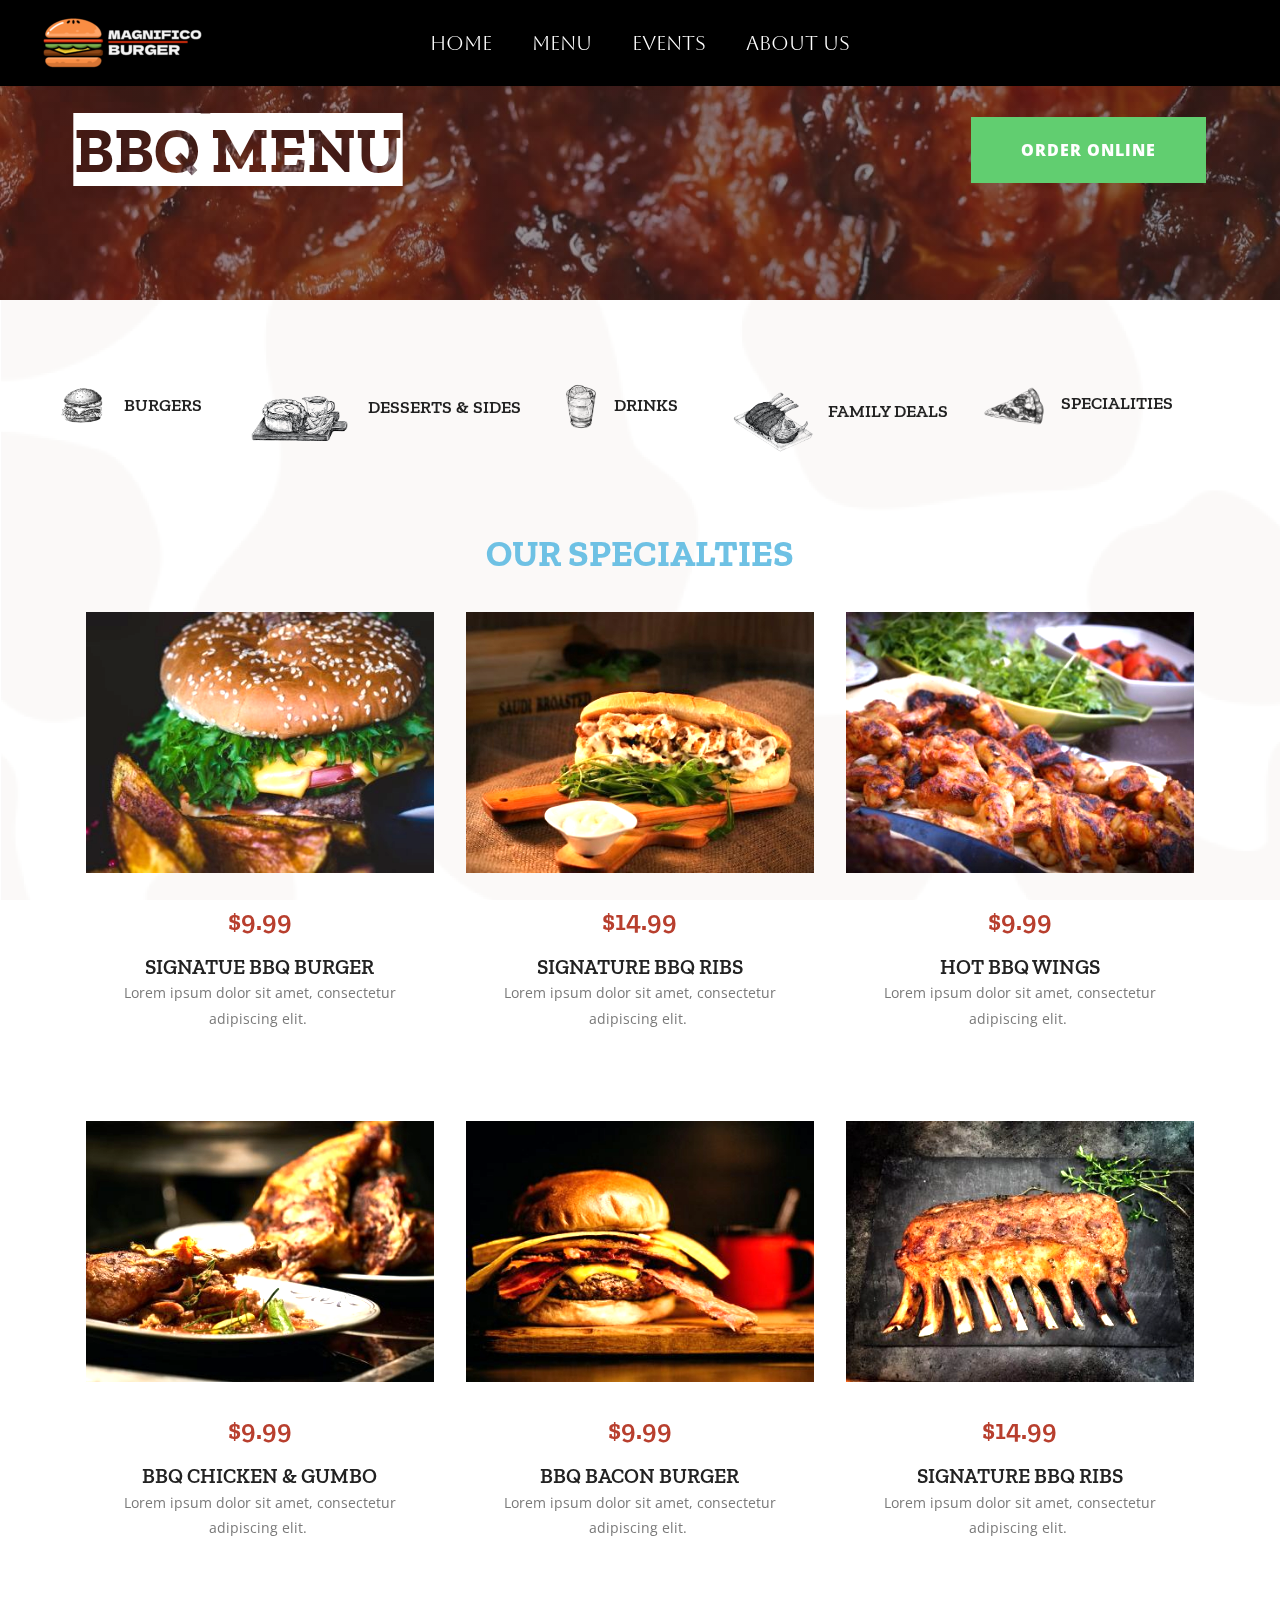
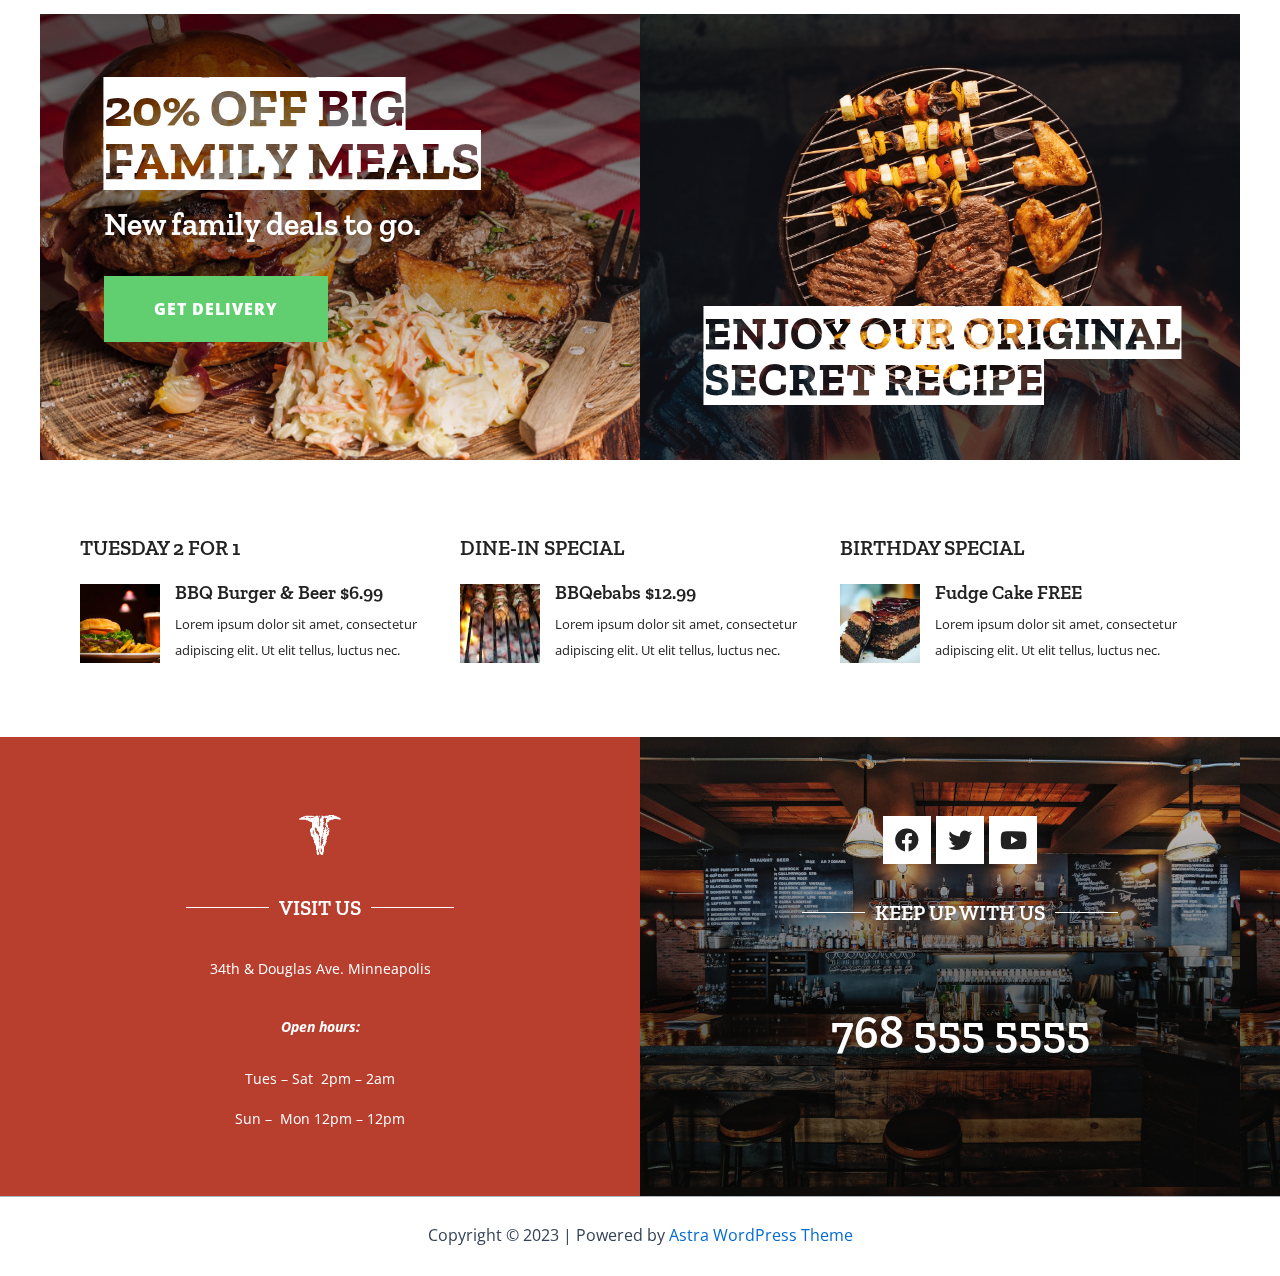
<file: menu/index.html>
<!DOCTYPE html>
<html lang="en-US">
<head>
<meta charset="UTF-8">
<meta name="viewport" content="width=device-width, initial-scale=1">
	 <link rel="profile" href="https://gmpg.org/xfn/11"> 
	 <title>Menu</title>
<meta name="robots" content="max-image-preview:large">
<link rel="dns-prefetch" href="//fonts.googleapis.com">
<link rel="alternate" type="application/rss+xml" title=" &raquo; Feed" href="/feed/">
<link rel="alternate" type="application/rss+xml" title=" &raquo; Comments Feed" href="/comments/feed/">
<script>
window._wpemojiSettings = {"baseUrl":"https:\/\/s.w.org\/images\/core\/emoji\/14.0.0\/72x72\/","ext":".png","svgUrl":"https:\/\/s.w.org\/images\/core\/emoji\/14.0.0\/svg\/","svgExt":".svg","source":{"concatemoji":"\/wp-includes\/js\/wp-emoji-release.min.js?ver=6.4.1"}};
/*! This file is auto-generated */
!function(i,n){var o,s,e;function c(e){try{var t={supportTests:e,timestamp:(new Date).valueOf()};sessionStorage.setItem(o,JSON.stringify(t))}catch(e){}}function p(e,t,n){e.clearRect(0,0,e.canvas.width,e.canvas.height),e.fillText(t,0,0);var t=new Uint32Array(e.getImageData(0,0,e.canvas.width,e.canvas.height).data),r=(e.clearRect(0,0,e.canvas.width,e.canvas.height),e.fillText(n,0,0),new Uint32Array(e.getImageData(0,0,e.canvas.width,e.canvas.height).data));return t.every(function(e,t){return e===r[t]})}function u(e,t,n){switch(t){case"flag":return n(e,"🏳️‍⚧️","🏳️​⚧️")?!1:!n(e,"🇺🇳","🇺​🇳")&&!n(e,"🏴󠁧󠁢󠁥󠁮󠁧󠁿","🏴​󠁧​󠁢​󠁥​󠁮​󠁧​󠁿");case"emoji":return!n(e,"🫱🏻‍🫲🏿","🫱🏻​🫲🏿")}return!1}function f(e,t,n){var r="undefined"!=typeof WorkerGlobalScope&&self instanceof WorkerGlobalScope?new OffscreenCanvas(300,150):i.createElement("canvas"),a=r.getContext("2d",{willReadFrequently:!0}),o=(a.textBaseline="top",a.font="600 32px Arial",{});return e.forEach(function(e){o[e]=t(a,e,n)}),o}function t(e){var t=i.createElement("script");t.src=e,t.defer=!0,i.head.appendChild(t)}"undefined"!=typeof Promise&&(o="wpEmojiSettingsSupports",s=["flag","emoji"],n.supports={everything:!0,everythingExceptFlag:!0},e=new Promise(function(e){i.addEventListener("DOMContentLoaded",e,{once:!0})}),new Promise(function(t){var n=function(){try{var e=JSON.parse(sessionStorage.getItem(o));if("object"==typeof e&&"number"==typeof e.timestamp&&(new Date).valueOf()<e.timestamp+604800&&"object"==typeof e.supportTests)return e.supportTests}catch(e){}return null}();if(!n){if("undefined"!=typeof Worker&&"undefined"!=typeof OffscreenCanvas&&"undefined"!=typeof URL&&URL.createObjectURL&&"undefined"!=typeof Blob)try{var e="postMessage("+f.toString()+"("+[JSON.stringify(s),u.toString(),p.toString()].join(",")+"));",r=new Blob([e],{type:"text/javascript"}),a=new Worker(URL.createObjectURL(r),{name:"wpTestEmojiSupports"});return void(a.onmessage=function(e){c(n=e.data),a.terminate(),t(n)})}catch(e){}c(n=f(s,u,p))}t(n)}).then(function(e){for(var t in e)n.supports[t]=e[t],n.supports.everything=n.supports.everything&&n.supports[t],"flag"!==t&&(n.supports.everythingExceptFlag=n.supports.everythingExceptFlag&&n.supports[t]);n.supports.everythingExceptFlag=n.supports.everythingExceptFlag&&!n.supports.flag,n.DOMReady=!1,n.readyCallback=function(){n.DOMReady=!0}}).then(function(){return e}).then(function(){var e;n.supports.everything||(n.readyCallback(),(e=n.source||{}).concatemoji?t(e.concatemoji):e.wpemoji&&e.twemoji&&(t(e.twemoji),t(e.wpemoji)))}))}((window,document),window._wpemojiSettings);
</script>
<link rel="stylesheet" id="astra-theme-css-css" href="/wp-content/themes/astra/assets/css/minified/main.min.css?ver=4.4.1" media="all">
<style id="astra-theme-css-inline-css">:root{--ast-container-default-xlg-padding:3em;--ast-container-default-lg-padding:3em;--ast-container-default-slg-padding:2em;--ast-container-default-md-padding:3em;--ast-container-default-sm-padding:3em;--ast-container-default-xs-padding:2.4em;--ast-container-default-xxs-padding:1.8em;--ast-code-block-background:#ECEFF3;--ast-comment-inputs-background:#F9FAFB;}html{font-size:100%;}a{color:var(--ast-global-color-0);}a:hover,a:focus{color:var(--ast-global-color-1);}body,button,input,select,textarea,.ast-button,.ast-custom-button{font-family:'Open Sans',sans-serif;font-weight:400;font-size:16px;font-size:1rem;line-height:1.6em;}blockquote{color:var(--ast-global-color-3);}h1,.entry-content h1,h2,.entry-content h2,h3,.entry-content h3,h4,.entry-content h4,h5,.entry-content h5,h6,.entry-content h6,.site-title,.site-title a{font-family:'Playfair Display',serif;font-weight:600;}.ast-site-identity .site-title a{color:#af9711;}.site-title{font-size:0px;font-size:0rem;display:block;}header .custom-logo-link img{max-width:163px;}.astra-logo-svg{width:163px;}.site-header .site-description{font-size:15px;font-size:0.9375rem;display:none;}.entry-title{font-size:26px;font-size:1.625rem;}h1,.entry-content h1{font-size:54px;font-size:3.375rem;font-weight:600;font-family:'Playfair Display',serif;line-height:1.4em;}h2,.entry-content h2{font-size:42px;font-size:2.625rem;font-weight:600;font-family:'Playfair Display',serif;line-height:1.25em;}h3,.entry-content h3{font-size:36px;font-size:2.25rem;font-weight:600;font-family:'Playfair Display',serif;line-height:1.2em;}h4,.entry-content h4{font-size:25px;font-size:1.5625rem;line-height:1.2em;font-weight:600;font-family:'Playfair Display',serif;}h5,.entry-content h5{font-size:20px;font-size:1.25rem;line-height:1.2em;font-weight:600;font-family:'Playfair Display',serif;}h6,.entry-content h6{font-size:15px;font-size:0.9375rem;line-height:1.25em;font-weight:600;font-family:'Playfair Display',serif;}::selection{background-color:var(--ast-global-color-0);color:#ffffff;}body,h1,.entry-title a,.entry-content h1,h2,.entry-content h2,h3,.entry-content h3,h4,.entry-content h4,h5,.entry-content h5,h6,.entry-content h6{color:var(--ast-global-color-3);}.tagcloud a:hover,.tagcloud a:focus,.tagcloud a.current-item{color:#ffffff;border-color:var(--ast-global-color-0);background-color:var(--ast-global-color-0);}input:focus,input[type="text"]:focus,input[type="email"]:focus,input[type="url"]:focus,input[type="password"]:focus,input[type="reset"]:focus,input[type="search"]:focus,textarea:focus{border-color:var(--ast-global-color-0);}input[type="radio"]:checked,input[type=reset],input[type="checkbox"]:checked,input[type="checkbox"]:hover:checked,input[type="checkbox"]:focus:checked,input[type=range]::-webkit-slider-thumb{border-color:var(--ast-global-color-0);background-color:var(--ast-global-color-0);box-shadow:none;}.site-footer a:hover + .post-count,.site-footer a:focus + .post-count{background:var(--ast-global-color-0);border-color:var(--ast-global-color-0);}.single .nav-links .nav-previous,.single .nav-links .nav-next{color:var(--ast-global-color-0);}.entry-meta,.entry-meta *{line-height:1.45;color:var(--ast-global-color-0);}.entry-meta a:hover,.entry-meta a:hover *,.entry-meta a:focus,.entry-meta a:focus *,.page-links > .page-link,.page-links .page-link:hover,.post-navigation a:hover{color:var(--ast-global-color-1);}#cat option,.secondary .calendar_wrap thead a,.secondary .calendar_wrap thead a:visited{color:var(--ast-global-color-0);}.secondary .calendar_wrap #today,.ast-progress-val span{background:var(--ast-global-color-0);}.secondary a:hover + .post-count,.secondary a:focus + .post-count{background:var(--ast-global-color-0);border-color:var(--ast-global-color-0);}.calendar_wrap #today > a{color:#ffffff;}.page-links .page-link,.single .post-navigation a{color:var(--ast-global-color-0);}.ast-search-menu-icon .search-form button.search-submit{padding:0 4px;}.ast-search-menu-icon form.search-form{padding-right:0;}.ast-search-menu-icon.slide-search input.search-field{width:0;}.ast-header-search .ast-search-menu-icon.ast-dropdown-active .search-form,.ast-header-search .ast-search-menu-icon.ast-dropdown-active .search-field:focus{border-color:var(--ast-global-color-0);transition:all 0.2s;}.search-form input.search-field:focus{outline:none;}.ast-search-menu-icon .search-form button.search-submit:focus,.ast-theme-transparent-header .ast-header-search .ast-dropdown-active .ast-icon,.ast-theme-transparent-header .ast-inline-search .search-field:focus .ast-icon{color:var(--ast-global-color-1);}.ast-header-search .slide-search .search-form{border:2px solid var(--ast-global-color-0);}.ast-header-search .slide-search .search-field{background-color:#fff;}.ast-archive-title{color:var(--ast-global-color-2);}.widget-title,.widget .wp-block-heading{font-size:22px;font-size:1.375rem;color:var(--ast-global-color-2);}.ast-single-post .entry-content a,.ast-comment-content a:not(.ast-comment-edit-reply-wrap a){text-decoration:underline;}.ast-single-post .wp-block-button .wp-block-button__link,.ast-single-post .elementor-button-wrapper .elementor-button,.ast-single-post .entry-content .uagb-tab a,.ast-single-post .entry-content .uagb-ifb-cta a,.ast-single-post .entry-content .wp-block-uagb-buttons a,.ast-single-post .entry-content .uabb-module-content a,.ast-single-post .entry-content .uagb-post-grid a,.ast-single-post .entry-content .uagb-timeline a,.ast-single-post .entry-content .uagb-toc__wrap a,.ast-single-post .entry-content .uagb-taxomony-box a,.ast-single-post .entry-content .woocommerce a,.entry-content .wp-block-latest-posts > li > a,.ast-single-post .entry-content .wp-block-file__button,li.ast-post-filter-single,.ast-single-post .wp-block-buttons .wp-block-button.is-style-outline .wp-block-button__link{text-decoration:none;}a:focus-visible,.ast-menu-toggle:focus-visible,.site .skip-link:focus-visible,.wp-block-loginout input:focus-visible,.wp-block-search.wp-block-search__button-inside .wp-block-search__inside-wrapper,.ast-header-navigation-arrow:focus-visible,.woocommerce .wc-proceed-to-checkout > .checkout-button:focus-visible,.woocommerce .woocommerce-MyAccount-navigation ul li a:focus-visible,.ast-orders-table__row .ast-orders-table__cell:focus-visible,.woocommerce .woocommerce-order-details .order-again > .button:focus-visible,.woocommerce .woocommerce-message a.button.wc-forward:focus-visible,.woocommerce #minus_qty:focus-visible,.woocommerce #plus_qty:focus-visible,a#ast-apply-coupon:focus-visible,.woocommerce .woocommerce-info a:focus-visible,.woocommerce .astra-shop-summary-wrap a:focus-visible,.woocommerce a.wc-forward:focus-visible,#ast-apply-coupon:focus-visible,.woocommerce-js .woocommerce-mini-cart-item a.remove:focus-visible{outline-style:dotted;outline-color:inherit;outline-width:thin;border-color:transparent;}input:focus,input[type="text"]:focus,input[type="email"]:focus,input[type="url"]:focus,input[type="password"]:focus,input[type="reset"]:focus,input[type="number"]:focus,textarea:focus,.wp-block-search__input:focus,[data-section="section-header-mobile-trigger"] .ast-button-wrap .ast-mobile-menu-trigger-minimal:focus,.ast-mobile-popup-drawer.active .menu-toggle-close:focus,.woocommerce-ordering select.orderby:focus,#ast-scroll-top:focus,#coupon_code:focus,.woocommerce-page #comment:focus,.woocommerce #reviews #respond input#submit:focus,.woocommerce a.add_to_cart_button:focus,.woocommerce .button.single_add_to_cart_button:focus,.woocommerce .woocommerce-cart-form button:focus,.woocommerce .woocommerce-cart-form__cart-item .quantity .qty:focus,.woocommerce .woocommerce-billing-fields .woocommerce-billing-fields__field-wrapper .woocommerce-input-wrapper > .input-text:focus,.woocommerce #order_comments:focus,.woocommerce #place_order:focus,.woocommerce .woocommerce-address-fields .woocommerce-address-fields__field-wrapper .woocommerce-input-wrapper > .input-text:focus,.woocommerce .woocommerce-MyAccount-content form button:focus,.woocommerce .woocommerce-MyAccount-content .woocommerce-EditAccountForm .woocommerce-form-row .woocommerce-Input.input-text:focus,.woocommerce .ast-woocommerce-container .woocommerce-pagination ul.page-numbers li a:focus,body #content .woocommerce form .form-row .select2-container--default .select2-selection--single:focus,#ast-coupon-code:focus,.woocommerce.woocommerce-js .quantity input[type=number]:focus,.woocommerce-js .woocommerce-mini-cart-item .quantity input[type=number]:focus,.woocommerce p#ast-coupon-trigger:focus{border-style:dotted;border-color:inherit;border-width:thin;outline-color:transparent;}.ast-logo-title-inline .site-logo-img{padding-right:1em;}.site-logo-img img{ transition:all 0.2s linear;}.ast-page-builder-template .hentry {margin: 0;}.ast-page-builder-template .site-content > .ast-container {max-width: 100%;padding: 0;}.ast-page-builder-template .site-content #primary {padding: 0;margin: 0;}.ast-page-builder-template .no-results {text-align: center;margin: 4em auto;}.ast-page-builder-template .ast-pagination {padding: 2em;}.ast-page-builder-template .entry-header.ast-no-title.ast-no-thumbnail {margin-top: 0;}.ast-page-builder-template .entry-header.ast-header-without-markup {margin-top: 0;margin-bottom: 0;}.ast-page-builder-template .entry-header.ast-no-title.ast-no-meta {margin-bottom: 0;}.ast-page-builder-template.single .post-navigation {padding-bottom: 2em;}.ast-page-builder-template.single-post .site-content > .ast-container {max-width: 100%;}.ast-page-builder-template .entry-header {margin-top: 2em;margin-left: auto;margin-right: auto;}.ast-page-builder-template .ast-archive-description {margin: 2em auto 0;padding-left: 20px;padding-right: 20px;}.ast-page-builder-template .ast-row {margin-left: 0;margin-right: 0;}.single.ast-page-builder-template .entry-header + .entry-content {margin-bottom: 2em;}@media(min-width: 921px) {.ast-page-builder-template.archive.ast-right-sidebar .ast-row article,.ast-page-builder-template.archive.ast-left-sidebar .ast-row article {padding-left: 0;padding-right: 0;}}@media (max-width:921px){#ast-desktop-header{display:none;}}@media (min-width:922px){#ast-mobile-header{display:none;}}.wp-block-buttons.aligncenter{justify-content:center;}@media (max-width:921px){.ast-theme-transparent-header #primary,.ast-theme-transparent-header #secondary{padding:0;}}@media (max-width:921px){.ast-plain-container.ast-no-sidebar #primary{padding:0;}}.ast-plain-container.ast-no-sidebar #primary{margin-top:0;margin-bottom:0;}.wp-block-button.is-style-outline .wp-block-button__link{border-color:var(--ast-global-color-0);}div.wp-block-button.is-style-outline > .wp-block-button__link:not(.has-text-color),div.wp-block-button.wp-block-button__link.is-style-outline:not(.has-text-color){color:var(--ast-global-color-0);}.wp-block-button.is-style-outline .wp-block-button__link:hover,.wp-block-buttons .wp-block-button.is-style-outline .wp-block-button__link:focus,.wp-block-buttons .wp-block-button.is-style-outline > .wp-block-button__link:not(.has-text-color):hover,.wp-block-buttons .wp-block-button.wp-block-button__link.is-style-outline:not(.has-text-color):hover{color:#ffffff;background-color:var(--ast-global-color-1);border-color:var(--ast-global-color-1);}.post-page-numbers.current .page-link,.ast-pagination .page-numbers.current{color:#ffffff;border-color:var(--ast-global-color-0);background-color:var(--ast-global-color-0);border-radius:2px;}.wp-block-button.is-style-outline .wp-block-button__link,.ast-outline-button{border-color:var(--ast-global-color-0);font-family:inherit;font-weight:500;font-size:16px;font-size:1rem;line-height:1em;background-color:transparent;}.wp-block-buttons .wp-block-button.is-style-outline > .wp-block-button__link:not(.has-text-color),.wp-block-buttons .wp-block-button.wp-block-button__link.is-style-outline:not(.has-text-color),.ast-outline-button{color:var(--ast-global-color-0);}.wp-block-button.is-style-outline .wp-block-button__link:hover,.wp-block-buttons .wp-block-button.is-style-outline .wp-block-button__link:focus,.wp-block-buttons .wp-block-button.is-style-outline > .wp-block-button__link:not(.has-text-color):hover,.wp-block-buttons .wp-block-button.wp-block-button__link.is-style-outline:not(.has-text-color):hover,.ast-outline-button:hover,.ast-outline-button:focus{color:#ffffff;background-color:var(--ast-global-color-1);border-color:var(--ast-global-color-1);}.entry-content[ast-blocks-layout] > figure{margin-bottom:1em;}h1.widget-title{font-weight:600;}h2.widget-title{font-weight:600;}h3.widget-title{font-weight:600;}#page{display:flex;flex-direction:column;min-height:100vh;}.ast-404-layout-1 h1.page-title{color:var(--ast-global-color-2);}.single .post-navigation a{line-height:1em;height:inherit;}.error-404 .page-sub-title{font-size:1.5rem;font-weight:inherit;}.search .site-content .content-area .search-form{margin-bottom:0;}#page .site-content{flex-grow:1;}.widget{margin-bottom:1.25em;}#secondary li{line-height:1.5em;}#secondary .wp-block-group h2{margin-bottom:0.7em;}#secondary h2{font-size:1.7rem;}.ast-separate-container .ast-article-post,.ast-separate-container .ast-article-single,.ast-separate-container .ast-comment-list li.depth-1,.ast-separate-container .comment-respond{padding:3em;}.ast-separate-container .ast-article-single .ast-article-single{padding:0;}.ast-article-single .wp-block-post-template-is-layout-grid{padding-left:0;}.ast-separate-container .ast-comment-list li.depth-1,.hentry{margin-bottom:2em;}.ast-separate-container .ast-archive-description,.ast-separate-container .ast-author-box{border-bottom:1px solid var(--ast-border-color);}.ast-separate-container .comments-title{padding:2em 2em 0 2em;}.ast-page-builder-template .comment-form-textarea,.ast-comment-formwrap .ast-grid-common-col{padding:0;}.ast-comment-formwrap{padding:0;display:inline-flex;column-gap:20px;width:100%;margin-left:0;margin-right:0;}.comments-area textarea#comment:focus,.comments-area textarea#comment:active,.comments-area .ast-comment-formwrap input[type="text"]:focus,.comments-area .ast-comment-formwrap input[type="text"]:active {box-shadow:none;outline:none;}.archive.ast-page-builder-template .entry-header{margin-top:2em;}.ast-page-builder-template .ast-comment-formwrap{width:100%;}.entry-title{margin-bottom:0.5em;}.ast-archive-description p{font-size:inherit;font-weight:inherit;line-height:inherit;}@media (min-width:921px){.ast-left-sidebar.ast-page-builder-template #secondary,.archive.ast-right-sidebar.ast-page-builder-template .site-main{padding-left:20px;padding-right:20px;}}@media (max-width:544px){.ast-comment-formwrap.ast-row{column-gap:10px;display:inline-block;}#ast-commentform .ast-grid-common-col{position:relative;width:100%;}}@media (min-width:1201px){.ast-separate-container .ast-article-post,.ast-separate-container .ast-article-single,.ast-separate-container .ast-author-box,.ast-separate-container .ast-404-layout-1,.ast-separate-container .no-results{padding:3em;}}@media (max-width:921px){.ast-separate-container #primary,.ast-separate-container #secondary{padding:1.5em 0;}#primary,#secondary{padding:1.5em 0;margin:0;}.ast-left-sidebar #content > .ast-container{display:flex;flex-direction:column-reverse;width:100%;}}@media (min-width:922px){.ast-separate-container.ast-right-sidebar #primary,.ast-separate-container.ast-left-sidebar #primary{border:0;}.search-no-results.ast-separate-container #primary{margin-bottom:4em;}}.wp-block-button .wp-block-button__link{color:#ffffff;}.wp-block-button .wp-block-button__link:hover,.wp-block-button .wp-block-button__link:focus{color:#ffffff;background-color:var(--ast-global-color-1);border-color:var(--ast-global-color-1);}.elementor-widget-heading h1.elementor-heading-title{line-height:1.4em;}.elementor-widget-heading h2.elementor-heading-title{line-height:1.25em;}.elementor-widget-heading h3.elementor-heading-title{line-height:1.2em;}.elementor-widget-heading h4.elementor-heading-title{line-height:1.2em;}.elementor-widget-heading h5.elementor-heading-title{line-height:1.2em;}.elementor-widget-heading h6.elementor-heading-title{line-height:1.25em;}.wp-block-button .wp-block-button__link,.wp-block-search .wp-block-search__button,body .wp-block-file .wp-block-file__button{border-color:var(--ast-global-color-0);background-color:var(--ast-global-color-0);color:#ffffff;font-family:inherit;font-weight:500;line-height:1em;font-size:16px;font-size:1rem;padding-top:15px;padding-right:30px;padding-bottom:15px;padding-left:30px;}@media (max-width:921px){.wp-block-button .wp-block-button__link,.wp-block-search .wp-block-search__button,body .wp-block-file .wp-block-file__button{padding-top:14px;padding-right:28px;padding-bottom:14px;padding-left:28px;}}@media (max-width:544px){.wp-block-button .wp-block-button__link,.wp-block-search .wp-block-search__button,body .wp-block-file .wp-block-file__button{padding-top:12px;padding-right:24px;padding-bottom:12px;padding-left:24px;}}.menu-toggle,button,.ast-button,.ast-custom-button,.button,input#submit,input[type="button"],input[type="submit"],input[type="reset"],#comments .submit,.search .search-submit,form[CLASS*="wp-block-search__"].wp-block-search .wp-block-search__inside-wrapper .wp-block-search__button,body .wp-block-file .wp-block-file__button,.search .search-submit,.woocommerce-js a.button,.woocommerce button.button,.woocommerce .woocommerce-message a.button,.woocommerce #respond input#submit.alt,.woocommerce input.button.alt,.woocommerce input.button,.woocommerce input.button:disabled,.woocommerce input.button:disabled[disabled],.woocommerce input.button:disabled:hover,.woocommerce input.button:disabled[disabled]:hover,.woocommerce #respond input#submit,.woocommerce button.button.alt.disabled,.wc-block-grid__products .wc-block-grid__product .wp-block-button__link,.wc-block-grid__product-onsale,[CLASS*="wc-block"] button,.woocommerce-js .astra-cart-drawer .astra-cart-drawer-content .woocommerce-mini-cart__buttons .button:not(.checkout):not(.ast-continue-shopping),.woocommerce-js .astra-cart-drawer .astra-cart-drawer-content .woocommerce-mini-cart__buttons a.checkout,.woocommerce button.button.alt.disabled.wc-variation-selection-needed{border-style:solid;border-top-width:0;border-right-width:0;border-left-width:0;border-bottom-width:0;color:#ffffff;border-color:var(--ast-global-color-0);background-color:var(--ast-global-color-0);padding-top:15px;padding-right:30px;padding-bottom:15px;padding-left:30px;font-family:inherit;font-weight:500;font-size:16px;font-size:1rem;line-height:1em;}button:focus,.menu-toggle:hover,button:hover,.ast-button:hover,.ast-custom-button:hover .button:hover,.ast-custom-button:hover ,input[type=reset]:hover,input[type=reset]:focus,input#submit:hover,input#submit:focus,input[type="button"]:hover,input[type="button"]:focus,input[type="submit"]:hover,input[type="submit"]:focus,form[CLASS*="wp-block-search__"].wp-block-search .wp-block-search__inside-wrapper .wp-block-search__button:hover,form[CLASS*="wp-block-search__"].wp-block-search .wp-block-search__inside-wrapper .wp-block-search__button:focus,body .wp-block-file .wp-block-file__button:hover,body .wp-block-file .wp-block-file__button:focus,.woocommerce-js a.button:hover,.woocommerce button.button:hover,.woocommerce .woocommerce-message a.button:hover,.woocommerce #respond input#submit:hover,.woocommerce #respond input#submit.alt:hover,.woocommerce input.button.alt:hover,.woocommerce input.button:hover,.woocommerce button.button.alt.disabled:hover,.wc-block-grid__products .wc-block-grid__product .wp-block-button__link:hover,[CLASS*="wc-block"] button:hover,.woocommerce-js .astra-cart-drawer .astra-cart-drawer-content .woocommerce-mini-cart__buttons .button:not(.checkout):not(.ast-continue-shopping):hover,.woocommerce-js .astra-cart-drawer .astra-cart-drawer-content .woocommerce-mini-cart__buttons a.checkout:hover,.woocommerce button.button.alt.disabled.wc-variation-selection-needed:hover{color:#ffffff;background-color:var(--ast-global-color-1);border-color:var(--ast-global-color-1);}form[CLASS*="wp-block-search__"].wp-block-search .wp-block-search__inside-wrapper .wp-block-search__button.has-icon{padding-top:calc(15px - 3px);padding-right:calc(30px - 3px);padding-bottom:calc(15px - 3px);padding-left:calc(30px - 3px);}@media (max-width:921px){.menu-toggle,button,.ast-button,.ast-custom-button,.button,input#submit,input[type="button"],input[type="submit"],input[type="reset"],#comments .submit,.search .search-submit,form[CLASS*="wp-block-search__"].wp-block-search .wp-block-search__inside-wrapper .wp-block-search__button,body .wp-block-file .wp-block-file__button,.search .search-submit,.woocommerce-js a.button,.woocommerce button.button,.woocommerce .woocommerce-message a.button,.woocommerce #respond input#submit.alt,.woocommerce input.button.alt,.woocommerce input.button,.woocommerce input.button:disabled,.woocommerce input.button:disabled[disabled],.woocommerce input.button:disabled:hover,.woocommerce input.button:disabled[disabled]:hover,.woocommerce #respond input#submit,.woocommerce button.button.alt.disabled,.wc-block-grid__products .wc-block-grid__product .wp-block-button__link,.wc-block-grid__product-onsale,[CLASS*="wc-block"] button,.woocommerce-js .astra-cart-drawer .astra-cart-drawer-content .woocommerce-mini-cart__buttons .button:not(.checkout):not(.ast-continue-shopping),.woocommerce-js .astra-cart-drawer .astra-cart-drawer-content .woocommerce-mini-cart__buttons a.checkout,.woocommerce button.button.alt.disabled.wc-variation-selection-needed{padding-top:14px;padding-right:28px;padding-bottom:14px;padding-left:28px;}}@media (max-width:544px){.menu-toggle,button,.ast-button,.ast-custom-button,.button,input#submit,input[type="button"],input[type="submit"],input[type="reset"],#comments .submit,.search .search-submit,form[CLASS*="wp-block-search__"].wp-block-search .wp-block-search__inside-wrapper .wp-block-search__button,body .wp-block-file .wp-block-file__button,.search .search-submit,.woocommerce-js a.button,.woocommerce button.button,.woocommerce .woocommerce-message a.button,.woocommerce #respond input#submit.alt,.woocommerce input.button.alt,.woocommerce input.button,.woocommerce input.button:disabled,.woocommerce input.button:disabled[disabled],.woocommerce input.button:disabled:hover,.woocommerce input.button:disabled[disabled]:hover,.woocommerce #respond input#submit,.woocommerce button.button.alt.disabled,.wc-block-grid__products .wc-block-grid__product .wp-block-button__link,.wc-block-grid__product-onsale,[CLASS*="wc-block"] button,.woocommerce-js .astra-cart-drawer .astra-cart-drawer-content .woocommerce-mini-cart__buttons .button:not(.checkout):not(.ast-continue-shopping),.woocommerce-js .astra-cart-drawer .astra-cart-drawer-content .woocommerce-mini-cart__buttons a.checkout,.woocommerce button.button.alt.disabled.wc-variation-selection-needed{padding-top:12px;padding-right:24px;padding-bottom:12px;padding-left:24px;}}@media (max-width:921px){.ast-mobile-header-stack .main-header-bar .ast-search-menu-icon{display:inline-block;}.ast-header-break-point.ast-header-custom-item-outside .ast-mobile-header-stack .main-header-bar .ast-search-icon{margin:0;}.ast-comment-avatar-wrap img{max-width:2.5em;}.ast-separate-container .ast-comment-list li.depth-1{padding:1.5em 2.14em;}.ast-separate-container .comment-respond{padding:2em 2.14em;}.ast-comment-meta{padding:0 1.8888em 1.3333em;}}@media (min-width:544px){.ast-container{max-width:100%;}}@media (max-width:544px){.ast-separate-container .ast-article-post,.ast-separate-container .ast-article-single,.ast-separate-container .comments-title,.ast-separate-container .ast-archive-description{padding:1.5em 1em;}.ast-separate-container #content .ast-container{padding-left:0.54em;padding-right:0.54em;}.ast-separate-container .ast-comment-list li.depth-1{padding:1.5em 1em;margin-bottom:1.5em;}.ast-separate-container .ast-comment-list .bypostauthor{padding:.5em;}.ast-search-menu-icon.ast-dropdown-active .search-field{width:170px;}}.ast-separate-container{background-color:var(--ast-global-color-4);;}@media (max-width:921px){.widget-title{font-size:22px;font-size:1.375rem;}body,button,input,select,textarea,.ast-button,.ast-custom-button{font-size:16px;font-size:1rem;}#secondary,#secondary button,#secondary input,#secondary select,#secondary textarea{font-size:16px;font-size:1rem;}.site-title{display:block;}.site-header .site-description{display:none;}.entry-title{font-size:30px;}h1,.entry-content h1{font-size:45px;}h2,.entry-content h2{font-size:32px;}h3,.entry-content h3{font-size:26px;}h4,.entry-content h4{font-size:22px;font-size:1.375rem;}h5,.entry-content h5{font-size:18px;font-size:1.125rem;}h6,.entry-content h6{font-size:15px;font-size:0.9375rem;}}@media (max-width:544px){.widget-title{font-size:22px;font-size:1.375rem;}body,button,input,select,textarea,.ast-button,.ast-custom-button{font-size:16px;font-size:1rem;}#secondary,#secondary button,#secondary input,#secondary select,#secondary textarea{font-size:16px;font-size:1rem;}.site-title{display:block;}.site-header .site-description{display:none;}.entry-title{font-size:30px;}h1,.entry-content h1{font-size:32px;}h2,.entry-content h2{font-size:28px;}h3,.entry-content h3{font-size:22px;}h4,.entry-content h4{font-size:20px;font-size:1.25rem;}h5,.entry-content h5{font-size:20px;font-size:1.25rem;}h6,.entry-content h6{font-size:15px;font-size:0.9375rem;}}@media (max-width:544px){html{font-size:100%;}}@media (min-width:922px){.ast-container{max-width:1240px;}}@media (min-width:922px){.site-content .ast-container{display:flex;}}@media (max-width:921px){.site-content .ast-container{flex-direction:column;}}@media (min-width:922px){.main-header-menu .sub-menu .menu-item.ast-left-align-sub-menu:hover > .sub-menu,.main-header-menu .sub-menu .menu-item.ast-left-align-sub-menu.focus > .sub-menu{margin-left:-0px;}}.ast-theme-transparent-header [data-section="section-header-mobile-trigger"] .ast-button-wrap .ast-mobile-menu-trigger-minimal{background:transparent;}.entry-content li > p{margin-bottom:0;}blockquote,cite {font-style: initial;}.wp-block-file {display: flex;align-items: center;flex-wrap: wrap;justify-content: space-between;}.wp-block-pullquote {border: none;}.wp-block-pullquote blockquote::before {content: "\201D";font-family: "Helvetica",sans-serif;display: flex;transform: rotate( 180deg );font-size: 6rem;font-style: normal;line-height: 1;font-weight: bold;align-items: center;justify-content: center;}.has-text-align-right > blockquote::before {justify-content: flex-start;}.has-text-align-left > blockquote::before {justify-content: flex-end;}figure.wp-block-pullquote.is-style-solid-color blockquote {max-width: 100%;text-align: inherit;}html body {--wp--custom--ast-default-block-top-padding: 3em;--wp--custom--ast-default-block-right-padding: 3em;--wp--custom--ast-default-block-bottom-padding: 3em;--wp--custom--ast-default-block-left-padding: 3em;--wp--custom--ast-container-width: 1200px;--wp--custom--ast-content-width-size: 1200px;--wp--custom--ast-wide-width-size: calc(1200px + var(--wp--custom--ast-default-block-left-padding) + var(--wp--custom--ast-default-block-right-padding));}.ast-narrow-container {--wp--custom--ast-content-width-size: 750px;--wp--custom--ast-wide-width-size: 750px;}@media(max-width: 921px) {html body {--wp--custom--ast-default-block-top-padding: 3em;--wp--custom--ast-default-block-right-padding: 2em;--wp--custom--ast-default-block-bottom-padding: 3em;--wp--custom--ast-default-block-left-padding: 2em;}}@media(max-width: 544px) {html body {--wp--custom--ast-default-block-top-padding: 3em;--wp--custom--ast-default-block-right-padding: 1.5em;--wp--custom--ast-default-block-bottom-padding: 3em;--wp--custom--ast-default-block-left-padding: 1.5em;}}.entry-content > .wp-block-group,.entry-content > .wp-block-cover,.entry-content > .wp-block-columns {padding-top: var(--wp--custom--ast-default-block-top-padding);padding-right: var(--wp--custom--ast-default-block-right-padding);padding-bottom: var(--wp--custom--ast-default-block-bottom-padding);padding-left: var(--wp--custom--ast-default-block-left-padding);}.ast-plain-container.ast-no-sidebar .entry-content > .alignfull,.ast-page-builder-template .ast-no-sidebar .entry-content > .alignfull {margin-left: calc( -50vw + 50%);margin-right: calc( -50vw + 50%);max-width: 100vw;width: 100vw;}.ast-plain-container.ast-no-sidebar .entry-content .alignfull .alignfull,.ast-page-builder-template.ast-no-sidebar .entry-content .alignfull .alignfull,.ast-plain-container.ast-no-sidebar .entry-content .alignfull .alignwide,.ast-page-builder-template.ast-no-sidebar .entry-content .alignfull .alignwide,.ast-plain-container.ast-no-sidebar .entry-content .alignwide .alignfull,.ast-page-builder-template.ast-no-sidebar .entry-content .alignwide .alignfull,.ast-plain-container.ast-no-sidebar .entry-content .alignwide .alignwide,.ast-page-builder-template.ast-no-sidebar .entry-content .alignwide .alignwide,.ast-plain-container.ast-no-sidebar .entry-content .wp-block-column .alignfull,.ast-page-builder-template.ast-no-sidebar .entry-content .wp-block-column .alignfull,.ast-plain-container.ast-no-sidebar .entry-content .wp-block-column .alignwide,.ast-page-builder-template.ast-no-sidebar .entry-content .wp-block-column .alignwide {margin-left: auto;margin-right: auto;width: 100%;}[ast-blocks-layout] .wp-block-separator:not(.is-style-dots) {height: 0;}[ast-blocks-layout] .wp-block-separator {margin: 20px auto;}[ast-blocks-layout] .wp-block-separator:not(.is-style-wide):not(.is-style-dots) {max-width: 100px;}[ast-blocks-layout] .wp-block-separator.has-background {padding: 0;}.entry-content[ast-blocks-layout] > * {max-width: var(--wp--custom--ast-content-width-size);margin-left: auto;margin-right: auto;}.entry-content[ast-blocks-layout] > .alignwide {max-width: var(--wp--custom--ast-wide-width-size);}.entry-content[ast-blocks-layout] .alignfull {max-width: none;}.entry-content .wp-block-columns {margin-bottom: 0;}blockquote {margin: 1.5em;border: none;}.wp-block-quote:not(.has-text-align-right):not(.has-text-align-center) {border-left: 5px solid rgba(0,0,0,0.05);}.has-text-align-right > blockquote,blockquote.has-text-align-right {border-right: 5px solid rgba(0,0,0,0.05);}.has-text-align-left > blockquote,blockquote.has-text-align-left {border-left: 5px solid rgba(0,0,0,0.05);}.wp-block-site-tagline,.wp-block-latest-posts .read-more {margin-top: 15px;}.wp-block-loginout p label {display: block;}.wp-block-loginout p:not(.login-remember):not(.login-submit) input {width: 100%;}.wp-block-loginout input:focus {border-color: transparent;}.wp-block-loginout input:focus {outline: thin dotted;}.entry-content .wp-block-media-text .wp-block-media-text__content {padding: 0 0 0 8%;}.entry-content .wp-block-media-text.has-media-on-the-right .wp-block-media-text__content {padding: 0 8% 0 0;}.entry-content .wp-block-media-text.has-background .wp-block-media-text__content {padding: 8%;}.entry-content .wp-block-cover:not([class*="background-color"]) .wp-block-cover__inner-container,.entry-content .wp-block-cover:not([class*="background-color"]) .wp-block-cover-image-text,.entry-content .wp-block-cover:not([class*="background-color"]) .wp-block-cover-text,.entry-content .wp-block-cover-image:not([class*="background-color"]) .wp-block-cover__inner-container,.entry-content .wp-block-cover-image:not([class*="background-color"]) .wp-block-cover-image-text,.entry-content .wp-block-cover-image:not([class*="background-color"]) .wp-block-cover-text {color: var(--ast-global-color-5);}.wp-block-loginout .login-remember input {width: 1.1rem;height: 1.1rem;margin: 0 5px 4px 0;vertical-align: middle;}.wp-block-latest-posts > li > *:first-child,.wp-block-latest-posts:not(.is-grid) > li:first-child {margin-top: 0;}.wp-block-search__inside-wrapper .wp-block-search__input {padding: 0 10px;color: var(--ast-global-color-3);background: var(--ast-global-color-5);border-color: var(--ast-border-color);}.wp-block-latest-posts .read-more {margin-bottom: 1.5em;}.wp-block-search__no-button .wp-block-search__inside-wrapper .wp-block-search__input {padding-top: 5px;padding-bottom: 5px;}.wp-block-latest-posts .wp-block-latest-posts__post-date,.wp-block-latest-posts .wp-block-latest-posts__post-author {font-size: 1rem;}.wp-block-latest-posts > li > *,.wp-block-latest-posts:not(.is-grid) > li {margin-top: 12px;margin-bottom: 12px;}.ast-page-builder-template .entry-content[ast-blocks-layout] > *,.ast-page-builder-template .entry-content[ast-blocks-layout] > .alignfull > * {max-width: none;}.ast-page-builder-template .entry-content[ast-blocks-layout] > .alignwide > * {max-width: var(--wp--custom--ast-wide-width-size);}.ast-page-builder-template .entry-content[ast-blocks-layout] > .inherit-container-width > *,.ast-page-builder-template .entry-content[ast-blocks-layout] > * > *,.entry-content[ast-blocks-layout] > .wp-block-cover .wp-block-cover__inner-container {max-width: var(--wp--custom--ast-content-width-size);margin-left: auto;margin-right: auto;}.entry-content[ast-blocks-layout] .wp-block-cover:not(.alignleft):not(.alignright) {width: auto;}@media(max-width: 1200px) {.ast-separate-container .entry-content > .alignfull,.ast-separate-container .entry-content[ast-blocks-layout] > .alignwide,.ast-plain-container .entry-content[ast-blocks-layout] > .alignwide,.ast-plain-container .entry-content .alignfull {margin-left: calc(-1 * min(var(--ast-container-default-xlg-padding),20px)) ;margin-right: calc(-1 * min(var(--ast-container-default-xlg-padding),20px));}}@media(min-width: 1201px) {.ast-separate-container .entry-content > .alignfull {margin-left: calc(-1 * var(--ast-container-default-xlg-padding) );margin-right: calc(-1 * var(--ast-container-default-xlg-padding) );}.ast-separate-container .entry-content[ast-blocks-layout] > .alignwide,.ast-plain-container .entry-content[ast-blocks-layout] > .alignwide {margin-left: calc(-1 * var(--wp--custom--ast-default-block-left-padding) );margin-right: calc(-1 * var(--wp--custom--ast-default-block-right-padding) );}}@media(min-width: 921px) {.ast-separate-container .entry-content .wp-block-group.alignwide:not(.inherit-container-width) > :where(:not(.alignleft):not(.alignright)),.ast-plain-container .entry-content .wp-block-group.alignwide:not(.inherit-container-width) > :where(:not(.alignleft):not(.alignright)) {max-width: calc( var(--wp--custom--ast-content-width-size) + 80px );}.ast-plain-container.ast-right-sidebar .entry-content[ast-blocks-layout] .alignfull,.ast-plain-container.ast-left-sidebar .entry-content[ast-blocks-layout] .alignfull {margin-left: -60px;margin-right: -60px;}}@media(min-width: 544px) {.entry-content > .alignleft {margin-right: 20px;}.entry-content > .alignright {margin-left: 20px;}}@media (max-width:544px){.wp-block-columns .wp-block-column:not(:last-child){margin-bottom:20px;}.wp-block-latest-posts{margin:0;}}@media( max-width: 600px ) {.entry-content .wp-block-media-text .wp-block-media-text__content,.entry-content .wp-block-media-text.has-media-on-the-right .wp-block-media-text__content {padding: 8% 0 0;}.entry-content .wp-block-media-text.has-background .wp-block-media-text__content {padding: 8%;}}.ast-page-builder-template .entry-header {padding-left: 0;}.ast-narrow-container .site-content .wp-block-uagb-image--align-full .wp-block-uagb-image__figure {max-width: 100%;margin-left: auto;margin-right: auto;}.entry-content ul,.entry-content ol {padding: revert;margin: revert;}:root .has-ast-global-color-0-color{color:var(--ast-global-color-0);}:root .has-ast-global-color-0-background-color{background-color:var(--ast-global-color-0);}:root .wp-block-button .has-ast-global-color-0-color{color:var(--ast-global-color-0);}:root .wp-block-button .has-ast-global-color-0-background-color{background-color:var(--ast-global-color-0);}:root .has-ast-global-color-1-color{color:var(--ast-global-color-1);}:root .has-ast-global-color-1-background-color{background-color:var(--ast-global-color-1);}:root .wp-block-button .has-ast-global-color-1-color{color:var(--ast-global-color-1);}:root .wp-block-button .has-ast-global-color-1-background-color{background-color:var(--ast-global-color-1);}:root .has-ast-global-color-2-color{color:var(--ast-global-color-2);}:root .has-ast-global-color-2-background-color{background-color:var(--ast-global-color-2);}:root .wp-block-button .has-ast-global-color-2-color{color:var(--ast-global-color-2);}:root .wp-block-button .has-ast-global-color-2-background-color{background-color:var(--ast-global-color-2);}:root .has-ast-global-color-3-color{color:var(--ast-global-color-3);}:root .has-ast-global-color-3-background-color{background-color:var(--ast-global-color-3);}:root .wp-block-button .has-ast-global-color-3-color{color:var(--ast-global-color-3);}:root .wp-block-button .has-ast-global-color-3-background-color{background-color:var(--ast-global-color-3);}:root .has-ast-global-color-4-color{color:var(--ast-global-color-4);}:root .has-ast-global-color-4-background-color{background-color:var(--ast-global-color-4);}:root .wp-block-button .has-ast-global-color-4-color{color:var(--ast-global-color-4);}:root .wp-block-button .has-ast-global-color-4-background-color{background-color:var(--ast-global-color-4);}:root .has-ast-global-color-5-color{color:var(--ast-global-color-5);}:root .has-ast-global-color-5-background-color{background-color:var(--ast-global-color-5);}:root .wp-block-button .has-ast-global-color-5-color{color:var(--ast-global-color-5);}:root .wp-block-button .has-ast-global-color-5-background-color{background-color:var(--ast-global-color-5);}:root .has-ast-global-color-6-color{color:var(--ast-global-color-6);}:root .has-ast-global-color-6-background-color{background-color:var(--ast-global-color-6);}:root .wp-block-button .has-ast-global-color-6-color{color:var(--ast-global-color-6);}:root .wp-block-button .has-ast-global-color-6-background-color{background-color:var(--ast-global-color-6);}:root .has-ast-global-color-7-color{color:var(--ast-global-color-7);}:root .has-ast-global-color-7-background-color{background-color:var(--ast-global-color-7);}:root .wp-block-button .has-ast-global-color-7-color{color:var(--ast-global-color-7);}:root .wp-block-button .has-ast-global-color-7-background-color{background-color:var(--ast-global-color-7);}:root .has-ast-global-color-8-color{color:var(--ast-global-color-8);}:root .has-ast-global-color-8-background-color{background-color:var(--ast-global-color-8);}:root .wp-block-button .has-ast-global-color-8-color{color:var(--ast-global-color-8);}:root .wp-block-button .has-ast-global-color-8-background-color{background-color:var(--ast-global-color-8);}:root{--ast-global-color-0:#046bd2;--ast-global-color-1:#045cb4;--ast-global-color-2:#1e293b;--ast-global-color-3:#334155;--ast-global-color-4:#F0F5FA;--ast-global-color-5:#FFFFFF;--ast-global-color-6:#ADB6BE;--ast-global-color-7:#111111;--ast-global-color-8:#111111;}:root {--ast-border-color : var(--ast-global-color-6);}.ast-single-entry-banner {-js-display: flex;display: flex;flex-direction: column;justify-content: center;text-align: center;position: relative;background: #eeeeee;}.ast-single-entry-banner[data-banner-layout="layout-1"] {max-width: 1200px;background: inherit;padding: 20px 0;}.ast-single-entry-banner[data-banner-width-type="custom"] {margin: 0 auto;width: 100%;}.ast-single-entry-banner + .site-content .entry-header {margin-bottom: 0;}header.entry-header .entry-title{font-weight:600;font-size:32px;font-size:2rem;}header.entry-header > *:not(:last-child){margin-bottom:10px;}header.entry-header .post-thumb-img-content{text-align:center;}header.entry-header .post-thumb img,.ast-single-post-featured-section.post-thumb img{aspect-ratio:16/9;}.ast-archive-entry-banner {-js-display: flex;display: flex;flex-direction: column;justify-content: center;text-align: center;position: relative;background: #eeeeee;}.ast-archive-entry-banner[data-banner-width-type="custom"] {margin: 0 auto;width: 100%;}.ast-archive-entry-banner[data-banner-layout="layout-1"] {background: inherit;padding: 20px 0;text-align: left;}body.archive .ast-archive-description{max-width:1200px;width:100%;text-align:left;padding-top:3em;padding-right:3em;padding-bottom:3em;padding-left:3em;}body.archive .ast-archive-description .ast-archive-title,body.archive .ast-archive-description .ast-archive-title *{font-weight:600;font-size:32px;font-size:2rem;}body.archive .ast-archive-description > *:not(:last-child){margin-bottom:10px;}@media (max-width:921px){body.archive .ast-archive-description{text-align:left;}}@media (max-width:544px){body.archive .ast-archive-description{text-align:left;}}.ast-theme-transparent-header #masthead .site-logo-img .transparent-custom-logo .astra-logo-svg{width:150px;}.ast-theme-transparent-header #masthead .site-logo-img .transparent-custom-logo img{ max-width:150px;}@media (max-width:921px){.ast-theme-transparent-header #masthead .site-logo-img .transparent-custom-logo .astra-logo-svg{width:120px;}.ast-theme-transparent-header #masthead .site-logo-img .transparent-custom-logo img{ max-width:120px;}}@media (max-width:543px){.ast-theme-transparent-header #masthead .site-logo-img .transparent-custom-logo .astra-logo-svg{width:100px;}.ast-theme-transparent-header #masthead .site-logo-img .transparent-custom-logo img{ max-width:100px;}}@media (min-width:921px){.ast-theme-transparent-header #masthead{position:absolute;left:0;right:0;}.ast-theme-transparent-header .main-header-bar,.ast-theme-transparent-header.ast-header-break-point .main-header-bar{background:none;}body.elementor-editor-active.ast-theme-transparent-header #masthead,.fl-builder-edit .ast-theme-transparent-header #masthead,body.vc_editor.ast-theme-transparent-header #masthead,body.brz-ed.ast-theme-transparent-header #masthead{z-index:0;}.ast-header-break-point.ast-replace-site-logo-transparent.ast-theme-transparent-header .custom-mobile-logo-link{display:none;}.ast-header-break-point.ast-replace-site-logo-transparent.ast-theme-transparent-header .transparent-custom-logo{display:inline-block;}.ast-theme-transparent-header .ast-above-header,.ast-theme-transparent-header .ast-above-header.ast-above-header-bar{background-image:none;background-color:transparent;}.ast-theme-transparent-header .ast-below-header{background-image:none;background-color:transparent;}}.ast-theme-transparent-header .main-header-bar,.ast-theme-transparent-header.ast-header-break-point .main-header-bar-wrap .main-header-menu,.ast-theme-transparent-header.ast-header-break-point .main-header-bar-wrap .main-header-bar,.ast-theme-transparent-header.ast-header-break-point .ast-mobile-header-wrap .main-header-bar{background-color:#000000;}.ast-theme-transparent-header .main-header-bar .ast-search-menu-icon form{background-color:#000000;}.ast-theme-transparent-header .ast-above-header,.ast-theme-transparent-header .ast-above-header.ast-above-header-bar,.ast-theme-transparent-header .ast-below-header,.ast-header-break-point.ast-theme-transparent-header .ast-above-header,.ast-header-break-point.ast-theme-transparent-header .ast-below-header{background-color:#000000;}.ast-theme-transparent-header .ast-builder-menu .main-header-menu,.ast-theme-transparent-header .ast-builder-menu .main-header-menu .menu-link,.ast-theme-transparent-header [CLASS*="ast-builder-menu-"] .main-header-menu .menu-item > .menu-link,.ast-theme-transparent-header .ast-masthead-custom-menu-items,.ast-theme-transparent-header .ast-masthead-custom-menu-items a,.ast-theme-transparent-header .ast-builder-menu .main-header-menu .menu-item > .ast-menu-toggle,.ast-theme-transparent-header .ast-builder-menu .main-header-menu .menu-item > .ast-menu-toggle,.ast-theme-transparent-header .ast-above-header-navigation a,.ast-header-break-point.ast-theme-transparent-header .ast-above-header-navigation a,.ast-header-break-point.ast-theme-transparent-header .ast-above-header-navigation > ul.ast-above-header-menu > .menu-item-has-children:not(.current-menu-item) > .ast-menu-toggle,.ast-theme-transparent-header .ast-below-header-menu,.ast-theme-transparent-header .ast-below-header-menu a,.ast-header-break-point.ast-theme-transparent-header .ast-below-header-menu a,.ast-header-break-point.ast-theme-transparent-header .ast-below-header-menu,.ast-theme-transparent-header .main-header-menu .menu-link{color:var(--ast-global-color-5);}.ast-theme-transparent-header .ast-builder-menu .main-header-menu .menu-item .sub-menu .menu-link,.ast-theme-transparent-header .main-header-menu .menu-item .sub-menu .menu-link{background-color:transparent;}@media (max-width:921px){.ast-theme-transparent-header #masthead{position:absolute;left:0;right:0;}.ast-theme-transparent-header .main-header-bar,.ast-theme-transparent-header.ast-header-break-point .main-header-bar{background:none;}body.elementor-editor-active.ast-theme-transparent-header #masthead,.fl-builder-edit .ast-theme-transparent-header #masthead,body.vc_editor.ast-theme-transparent-header #masthead,body.brz-ed.ast-theme-transparent-header #masthead{z-index:0;}.ast-header-break-point.ast-replace-site-logo-transparent.ast-theme-transparent-header .custom-mobile-logo-link{display:none;}.ast-header-break-point.ast-replace-site-logo-transparent.ast-theme-transparent-header .transparent-custom-logo{display:inline-block;}.ast-theme-transparent-header .ast-above-header,.ast-theme-transparent-header .ast-above-header.ast-above-header-bar{background-image:none;background-color:transparent;}.ast-theme-transparent-header .ast-below-header{background-image:none;background-color:transparent;}}@media (max-width:921px){.ast-theme-transparent-header .main-header-bar,.ast-theme-transparent-header.ast-header-break-point .main-header-bar-wrap .main-header-menu,.ast-theme-transparent-header.ast-header-break-point .main-header-bar-wrap .main-header-bar,.ast-theme-transparent-header.ast-header-break-point .ast-mobile-header-wrap .main-header-bar{background-color:#000000;}.ast-theme-transparent-header .main-header-bar .ast-search-menu-icon form{background-color:#000000;}.ast-theme-transparent-header .ast-above-header,.ast-theme-transparent-header .ast-above-header.ast-above-header-bar,.ast-theme-transparent-header .ast-below-header,.ast-header-break-point.ast-theme-transparent-header .ast-above-header,.ast-header-break-point.ast-theme-transparent-header .ast-below-header{background-color:#000000;}}@media (max-width:544px){.ast-theme-transparent-header .main-header-bar,.ast-theme-transparent-header.ast-header-break-point .main-header-bar-wrap .main-header-menu,.ast-theme-transparent-header.ast-header-break-point .main-header-bar-wrap .main-header-bar,.ast-theme-transparent-header.ast-header-break-point .ast-mobile-header-wrap .main-header-bar{background-color:#000000;}.ast-theme-transparent-header .main-header-bar .ast-search-menu-icon form{background-color:#000000;}.ast-theme-transparent-header .ast-above-header,.ast-theme-transparent-header .ast-above-header.ast-above-header-bar,.ast-theme-transparent-header .ast-below-header,.ast-header-break-point.ast-theme-transparent-header .ast-above-header,.ast-header-break-point.ast-theme-transparent-header .ast-below-header{background-color:#000000;}}.ast-theme-transparent-header #ast-desktop-header > [CLASS*="-header-wrap"]:nth-last-child(2) > [CLASS*="-header-bar"],.ast-theme-transparent-header.ast-header-break-point #ast-mobile-header > [CLASS*="-header-wrap"]:nth-last-child(2) > [CLASS*="-header-bar"]{border-bottom-width:0px;border-bottom-style:solid;}.ast-breadcrumbs .trail-browse,.ast-breadcrumbs .trail-items,.ast-breadcrumbs .trail-items li{display:inline-block;margin:0;padding:0;border:none;background:inherit;text-indent:0;text-decoration:none;}.ast-breadcrumbs .trail-browse{font-size:inherit;font-style:inherit;font-weight:inherit;color:inherit;}.ast-breadcrumbs .trail-items{list-style:none;}.trail-items li::after{padding:0 0.3em;content:"\00bb";}.trail-items li:last-of-type::after{display:none;}h1,.entry-content h1,h2,.entry-content h2,h3,.entry-content h3,h4,.entry-content h4,h5,.entry-content h5,h6,.entry-content h6{color:var(--ast-global-color-2);}.entry-title a{color:var(--ast-global-color-2);}@media (max-width:921px){.ast-builder-grid-row-container.ast-builder-grid-row-tablet-3-firstrow .ast-builder-grid-row > *:first-child,.ast-builder-grid-row-container.ast-builder-grid-row-tablet-3-lastrow .ast-builder-grid-row > *:last-child{grid-column:1 / -1;}}@media (max-width:544px){.ast-builder-grid-row-container.ast-builder-grid-row-mobile-3-firstrow .ast-builder-grid-row > *:first-child,.ast-builder-grid-row-container.ast-builder-grid-row-mobile-3-lastrow .ast-builder-grid-row > *:last-child{grid-column:1 / -1;}}.ast-builder-layout-element .ast-site-identity{margin-top:0px;margin-bottom:0px;margin-left:0px;margin-right:0px;}.ast-builder-layout-element[data-section="title_tagline"]{display:flex;}@media (max-width:921px){.ast-header-break-point .ast-builder-layout-element[data-section="title_tagline"]{display:flex;}}@media (max-width:544px){.ast-header-break-point .ast-builder-layout-element[data-section="title_tagline"]{display:flex;}}.ast-builder-menu-1{font-family:'Aboreto',display;font-weight:inherit;}.ast-builder-menu-1 .menu-item > .menu-link{font-size:20px;font-size:1.25rem;color:var(--ast-global-color-3);}.ast-builder-menu-1 .menu-item > .ast-menu-toggle{color:var(--ast-global-color-3);}.ast-builder-menu-1 .menu-item:hover > .menu-link,.ast-builder-menu-1 .inline-on-mobile .menu-item:hover > .ast-menu-toggle{color:var(--ast-global-color-1);}.ast-builder-menu-1 .menu-item:hover > .ast-menu-toggle{color:var(--ast-global-color-1);}.ast-builder-menu-1 .menu-item.current-menu-item > .menu-link,.ast-builder-menu-1 .inline-on-mobile .menu-item.current-menu-item > .ast-menu-toggle,.ast-builder-menu-1 .current-menu-ancestor > .menu-link{color:var(--ast-global-color-1);}.ast-builder-menu-1 .menu-item.current-menu-item > .ast-menu-toggle{color:var(--ast-global-color-1);}.ast-builder-menu-1 .sub-menu,.ast-builder-menu-1 .inline-on-mobile .sub-menu{border-top-width:0px;border-bottom-width:0px;border-right-width:0px;border-left-width:0px;border-color:var(--ast-global-color-0);border-style:solid;width:271px;}.ast-builder-menu-1 .main-header-menu > .menu-item > .sub-menu,.ast-builder-menu-1 .main-header-menu > .menu-item > .astra-full-megamenu-wrapper{margin-top:43px;}.ast-desktop .ast-builder-menu-1 .main-header-menu > .menu-item > .sub-menu:before,.ast-desktop .ast-builder-menu-1 .main-header-menu > .menu-item > .astra-full-megamenu-wrapper:before{height:calc( 43px + 5px );}.ast-desktop .ast-builder-menu-1 .menu-item .sub-menu .menu-link{border-style:none;}@media (max-width:921px){.ast-header-break-point .ast-builder-menu-1 .menu-item.menu-item-has-children > .ast-menu-toggle{top:0;}.ast-builder-menu-1 .inline-on-mobile .menu-item.menu-item-has-children > .ast-menu-toggle{right:-15px;}.ast-builder-menu-1 .menu-item-has-children > .menu-link:after{content:unset;}.ast-builder-menu-1 .main-header-menu > .menu-item > .sub-menu,.ast-builder-menu-1 .main-header-menu > .menu-item > .astra-full-megamenu-wrapper{margin-top:0;}}@media (max-width:544px){.ast-header-break-point .ast-builder-menu-1 .menu-item.menu-item-has-children > .ast-menu-toggle{top:0;}.ast-builder-menu-1 .main-header-menu > .menu-item > .sub-menu,.ast-builder-menu-1 .main-header-menu > .menu-item > .astra-full-megamenu-wrapper{margin-top:0;}}.ast-builder-menu-1{display:flex;}@media (max-width:921px){.ast-header-break-point .ast-builder-menu-1{display:flex;}}@media (max-width:544px){.ast-header-break-point .ast-builder-menu-1{display:flex;}}.ast-desktop .ast-menu-hover-style-underline > .menu-item > .menu-link:before,.ast-desktop .ast-menu-hover-style-overline > .menu-item > .menu-link:before {content: "";position: absolute;width: 100%;right: 50%;height: 1px;background-color: transparent;transform: scale(0,0) translate(-50%,0);transition: transform .3s ease-in-out,color .0s ease-in-out;}.ast-desktop .ast-menu-hover-style-underline > .menu-item:hover > .menu-link:before,.ast-desktop .ast-menu-hover-style-overline > .menu-item:hover > .menu-link:before {width: calc(100% - 1.2em);background-color: currentColor;transform: scale(1,1) translate(50%,0);}.ast-desktop .ast-menu-hover-style-underline > .menu-item > .menu-link:before {bottom: 0;}.ast-desktop .ast-menu-hover-style-overline > .menu-item > .menu-link:before {top: 0;}.ast-desktop .ast-menu-hover-style-zoom > .menu-item > .menu-link:hover {transition: all .3s ease;transform: scale(1.2);}.site-below-footer-wrap{padding-top:20px;padding-bottom:20px;}.site-below-footer-wrap[data-section="section-below-footer-builder"]{background-color:var(--ast-global-color-5);;min-height:80px;border-style:solid;border-width:0px;border-top-width:1px;border-top-color:var(--ast-global-color-6);}.site-below-footer-wrap[data-section="section-below-footer-builder"] .ast-builder-grid-row{max-width:1200px;margin-left:auto;margin-right:auto;}.site-below-footer-wrap[data-section="section-below-footer-builder"] .ast-builder-grid-row,.site-below-footer-wrap[data-section="section-below-footer-builder"] .site-footer-section{align-items:flex-start;}.site-below-footer-wrap[data-section="section-below-footer-builder"].ast-footer-row-inline .site-footer-section{display:flex;margin-bottom:0;}.ast-builder-grid-row-full .ast-builder-grid-row{grid-template-columns:1fr;}@media (max-width:921px){.site-below-footer-wrap[data-section="section-below-footer-builder"].ast-footer-row-tablet-inline .site-footer-section{display:flex;margin-bottom:0;}.site-below-footer-wrap[data-section="section-below-footer-builder"].ast-footer-row-tablet-stack .site-footer-section{display:block;margin-bottom:10px;}.ast-builder-grid-row-container.ast-builder-grid-row-tablet-full .ast-builder-grid-row{grid-template-columns:1fr;}}@media (max-width:544px){.site-below-footer-wrap[data-section="section-below-footer-builder"].ast-footer-row-mobile-inline .site-footer-section{display:flex;margin-bottom:0;}.site-below-footer-wrap[data-section="section-below-footer-builder"].ast-footer-row-mobile-stack .site-footer-section{display:block;margin-bottom:10px;}.ast-builder-grid-row-container.ast-builder-grid-row-mobile-full .ast-builder-grid-row{grid-template-columns:1fr;}}.site-below-footer-wrap[data-section="section-below-footer-builder"]{display:grid;}@media (max-width:921px){.ast-header-break-point .site-below-footer-wrap[data-section="section-below-footer-builder"]{display:grid;}}@media (max-width:544px){.ast-header-break-point .site-below-footer-wrap[data-section="section-below-footer-builder"]{display:grid;}}.ast-footer-copyright{text-align:center;}.ast-footer-copyright {color:var(--ast-global-color-3);}@media (max-width:921px){.ast-footer-copyright{text-align:center;}}@media (max-width:544px){.ast-footer-copyright{text-align:center;}}.ast-footer-copyright {font-size:16px;font-size:1rem;}.ast-footer-copyright.ast-builder-layout-element{display:flex;}@media (max-width:921px){.ast-header-break-point .ast-footer-copyright.ast-builder-layout-element{display:flex;}}@media (max-width:544px){.ast-header-break-point .ast-footer-copyright.ast-builder-layout-element{display:flex;}}.footer-widget-area.widget-area.site-footer-focus-item{width:auto;}.elementor-widget-heading .elementor-heading-title{margin:0;}.elementor-page .ast-menu-toggle{color:unset !important;background:unset !important;}.elementor-post.elementor-grid-item.hentry{margin-bottom:0;}.woocommerce div.product .elementor-element.elementor-products-grid .related.products ul.products li.product,.elementor-element .elementor-wc-products .woocommerce[class*='columns-'] ul.products li.product{width:auto;margin:0;float:none;}.elementor-toc__list-wrapper{margin:0;}body .elementor hr{background-color:#ccc;margin:0;}.ast-left-sidebar .elementor-section.elementor-section-stretched,.ast-right-sidebar .elementor-section.elementor-section-stretched{max-width:100%;left:0 !important;}.elementor-template-full-width .ast-container{display:block;}.elementor-screen-only,.screen-reader-text,.screen-reader-text span,.ui-helper-hidden-accessible{top:0 !important;}@media (max-width:544px){.elementor-element .elementor-wc-products .woocommerce[class*="columns-"] ul.products li.product{width:auto;margin:0;}.elementor-element .woocommerce .woocommerce-result-count{float:none;}}.ast-header-break-point .main-header-bar{border-bottom-width:1px;}@media (min-width:922px){.main-header-bar{border-bottom-width:1px;}}.main-header-menu .menu-item, #astra-footer-menu .menu-item, .main-header-bar .ast-masthead-custom-menu-items{-js-display:flex;display:flex;-webkit-box-pack:center;-webkit-justify-content:center;-moz-box-pack:center;-ms-flex-pack:center;justify-content:center;-webkit-box-orient:vertical;-webkit-box-direction:normal;-webkit-flex-direction:column;-moz-box-orient:vertical;-moz-box-direction:normal;-ms-flex-direction:column;flex-direction:column;}.main-header-menu > .menu-item > .menu-link, #astra-footer-menu > .menu-item > .menu-link{height:100%;-webkit-box-align:center;-webkit-align-items:center;-moz-box-align:center;-ms-flex-align:center;align-items:center;-js-display:flex;display:flex;}.ast-header-break-point .main-navigation ul .menu-item .menu-link .icon-arrow:first-of-type svg{top:.2em;margin-top:0px;margin-left:0px;width:.65em;transform:translate(0, -2px) rotateZ(270deg);}.ast-mobile-popup-content .ast-submenu-expanded > .ast-menu-toggle{transform:rotateX(180deg);overflow-y:auto;}.ast-separate-container .blog-layout-1, .ast-separate-container .blog-layout-2, .ast-separate-container .blog-layout-3{background-color:transparent;background-image:none;}.ast-separate-container .ast-article-post{background-color:var(--ast-global-color-5);;}@media (max-width:921px){.ast-separate-container .ast-article-post{background-color:var(--ast-global-color-5);;}}@media (max-width:544px){.ast-separate-container .ast-article-post{background-color:var(--ast-global-color-5);;}}.ast-separate-container .ast-article-single:not(.ast-related-post), .ast-separate-container .comments-area .comment-respond,.ast-separate-container .comments-area .ast-comment-list li, .woocommerce.ast-separate-container .ast-woocommerce-container, .ast-separate-container .error-404, .ast-separate-container .no-results, .single.ast-separate-container .site-main .ast-author-meta, .ast-separate-container .related-posts-title-wrapper,.ast-separate-container .comments-count-wrapper, .ast-box-layout.ast-plain-container .site-content,.ast-padded-layout.ast-plain-container .site-content, .ast-separate-container .comments-area .comments-title, .ast-separate-container .ast-archive-description{background-color:var(--ast-global-color-5);;}@media (max-width:921px){.ast-separate-container .ast-article-single:not(.ast-related-post), .ast-separate-container .comments-area .comment-respond,.ast-separate-container .comments-area .ast-comment-list li, .woocommerce.ast-separate-container .ast-woocommerce-container, .ast-separate-container .error-404, .ast-separate-container .no-results, .single.ast-separate-container .site-main .ast-author-meta, .ast-separate-container .related-posts-title-wrapper,.ast-separate-container .comments-count-wrapper, .ast-box-layout.ast-plain-container .site-content,.ast-padded-layout.ast-plain-container .site-content, .ast-separate-container .comments-area .comments-title, .ast-separate-container .ast-archive-description{background-color:var(--ast-global-color-5);;}}@media (max-width:544px){.ast-separate-container .ast-article-single:not(.ast-related-post), .ast-separate-container .comments-area .comment-respond,.ast-separate-container .comments-area .ast-comment-list li, .woocommerce.ast-separate-container .ast-woocommerce-container, .ast-separate-container .error-404, .ast-separate-container .no-results, .single.ast-separate-container .site-main .ast-author-meta, .ast-separate-container .related-posts-title-wrapper,.ast-separate-container .comments-count-wrapper, .ast-box-layout.ast-plain-container .site-content,.ast-padded-layout.ast-plain-container .site-content, .ast-separate-container .comments-area .comments-title, .ast-separate-container .ast-archive-description{background-color:var(--ast-global-color-5);;}}.ast-separate-container.ast-two-container #secondary .widget{background-color:var(--ast-global-color-5);;}@media (max-width:921px){.ast-separate-container.ast-two-container #secondary .widget{background-color:var(--ast-global-color-5);;}}@media (max-width:544px){.ast-separate-container.ast-two-container #secondary .widget{background-color:var(--ast-global-color-5);;}}.ast-plain-container, .ast-page-builder-template{background-color:var(--ast-global-color-5);;}@media (max-width:921px){.ast-plain-container, .ast-page-builder-template{background-color:var(--ast-global-color-5);;}}@media (max-width:544px){.ast-plain-container, .ast-page-builder-template{background-color:var(--ast-global-color-5);;}}
		#ast-scroll-top {
			display: none;
			position: fixed;
			text-align: center;
			cursor: pointer;
			z-index: 99;
			width: 2.1em;
			height: 2.1em;
			line-height: 2.1;
			color: #ffffff;
			border-radius: 2px;
			content: "";
			outline: inherit;
		}
		@media (min-width: 769px) {
			#ast-scroll-top {
				content: "769";
			}
		}
		#ast-scroll-top .ast-icon.icon-arrow svg {
			margin-left: 0px;
			vertical-align: middle;
			transform: translate(0, -20%) rotate(180deg);
			width: 1.6em;
		}
		.ast-scroll-to-top-right {
			right: 30px;
			bottom: 30px;
		}
		.ast-scroll-to-top-left {
			left: 30px;
			bottom: 30px;
		}
	#ast-scroll-top{background-color:var(--ast-global-color-0);font-size:15px;font-size:0.9375rem;}@media (max-width:921px){#ast-scroll-top .ast-icon.icon-arrow svg{width:1em;}}.ast-mobile-header-content > *,.ast-desktop-header-content > * {padding: 10px 0;height: auto;}.ast-mobile-header-content > *:first-child,.ast-desktop-header-content > *:first-child {padding-top: 10px;}.ast-mobile-header-content > .ast-builder-menu,.ast-desktop-header-content > .ast-builder-menu {padding-top: 0;}.ast-mobile-header-content > *:last-child,.ast-desktop-header-content > *:last-child {padding-bottom: 0;}.ast-mobile-header-content .ast-search-menu-icon.ast-inline-search label,.ast-desktop-header-content .ast-search-menu-icon.ast-inline-search label {width: 100%;}.ast-desktop-header-content .main-header-bar-navigation .ast-submenu-expanded > .ast-menu-toggle::before {transform: rotateX(180deg);}#ast-desktop-header .ast-desktop-header-content,.ast-mobile-header-content .ast-search-icon,.ast-desktop-header-content .ast-search-icon,.ast-mobile-header-wrap .ast-mobile-header-content,.ast-main-header-nav-open.ast-popup-nav-open .ast-mobile-header-wrap .ast-mobile-header-content,.ast-main-header-nav-open.ast-popup-nav-open .ast-desktop-header-content {display: none;}.ast-main-header-nav-open.ast-header-break-point #ast-desktop-header .ast-desktop-header-content,.ast-main-header-nav-open.ast-header-break-point .ast-mobile-header-wrap .ast-mobile-header-content {display: block;}.ast-desktop .ast-desktop-header-content .astra-menu-animation-slide-up > .menu-item > .sub-menu,.ast-desktop .ast-desktop-header-content .astra-menu-animation-slide-up > .menu-item .menu-item > .sub-menu,.ast-desktop .ast-desktop-header-content .astra-menu-animation-slide-down > .menu-item > .sub-menu,.ast-desktop .ast-desktop-header-content .astra-menu-animation-slide-down > .menu-item .menu-item > .sub-menu,.ast-desktop .ast-desktop-header-content .astra-menu-animation-fade > .menu-item > .sub-menu,.ast-desktop .ast-desktop-header-content .astra-menu-animation-fade > .menu-item .menu-item > .sub-menu {opacity: 1;visibility: visible;}.ast-hfb-header.ast-default-menu-enable.ast-header-break-point .ast-mobile-header-wrap .ast-mobile-header-content .main-header-bar-navigation {width: unset;margin: unset;}.ast-mobile-header-content.content-align-flex-end .main-header-bar-navigation .menu-item-has-children > .ast-menu-toggle,.ast-desktop-header-content.content-align-flex-end .main-header-bar-navigation .menu-item-has-children > .ast-menu-toggle {left: calc( 20px - 0.907em);right: auto;}.ast-mobile-header-content .ast-search-menu-icon,.ast-mobile-header-content .ast-search-menu-icon.slide-search,.ast-desktop-header-content .ast-search-menu-icon,.ast-desktop-header-content .ast-search-menu-icon.slide-search {width: 100%;position: relative;display: block;right: auto;transform: none;}.ast-mobile-header-content .ast-search-menu-icon.slide-search .search-form,.ast-mobile-header-content .ast-search-menu-icon .search-form,.ast-desktop-header-content .ast-search-menu-icon.slide-search .search-form,.ast-desktop-header-content .ast-search-menu-icon .search-form {right: 0;visibility: visible;opacity: 1;position: relative;top: auto;transform: none;padding: 0;display: block;overflow: hidden;}.ast-mobile-header-content .ast-search-menu-icon.ast-inline-search .search-field,.ast-mobile-header-content .ast-search-menu-icon .search-field,.ast-desktop-header-content .ast-search-menu-icon.ast-inline-search .search-field,.ast-desktop-header-content .ast-search-menu-icon .search-field {width: 100%;padding-right: 5.5em;}.ast-mobile-header-content .ast-search-menu-icon .search-submit,.ast-desktop-header-content .ast-search-menu-icon .search-submit {display: block;position: absolute;height: 100%;top: 0;right: 0;padding: 0 1em;border-radius: 0;}.ast-hfb-header.ast-default-menu-enable.ast-header-break-point .ast-mobile-header-wrap .ast-mobile-header-content .main-header-bar-navigation ul .sub-menu .menu-link {padding-left: 30px;}.ast-hfb-header.ast-default-menu-enable.ast-header-break-point .ast-mobile-header-wrap .ast-mobile-header-content .main-header-bar-navigation .sub-menu .menu-item .menu-item .menu-link {padding-left: 40px;}.ast-mobile-popup-drawer.active .ast-mobile-popup-inner{background-color:#ffffff;;}.ast-mobile-header-wrap .ast-mobile-header-content, .ast-desktop-header-content{background-color:#ffffff;;}.ast-mobile-popup-content > *, .ast-mobile-header-content > *, .ast-desktop-popup-content > *, .ast-desktop-header-content > *{padding-top:0px;padding-bottom:0px;}.content-align-flex-start .ast-builder-layout-element{justify-content:flex-start;}.content-align-flex-start .main-header-menu{text-align:left;}.ast-mobile-popup-drawer.active .menu-toggle-close{color:#3a3a3a;}.ast-mobile-header-wrap .ast-primary-header-bar,.ast-primary-header-bar .site-primary-header-wrap{min-height:80px;}.ast-desktop .ast-primary-header-bar .main-header-menu > .menu-item{line-height:80px;}.ast-header-break-point #masthead .ast-mobile-header-wrap .ast-primary-header-bar,.ast-header-break-point #masthead .ast-mobile-header-wrap .ast-below-header-bar,.ast-header-break-point #masthead .ast-mobile-header-wrap .ast-above-header-bar{padding-left:20px;padding-right:20px;}.ast-header-break-point .ast-primary-header-bar{border-bottom-width:1px;border-bottom-color:#eaeaea;border-bottom-style:solid;}@media (min-width:922px){.ast-primary-header-bar{border-bottom-width:1px;border-bottom-color:#eaeaea;border-bottom-style:solid;}}.ast-primary-header-bar{background-color:#ffffff;;}.ast-primary-header-bar{display:block;}@media (max-width:921px){.ast-header-break-point .ast-primary-header-bar{display:grid;}}@media (max-width:544px){.ast-header-break-point .ast-primary-header-bar{display:grid;}}[data-section="section-header-mobile-trigger"] .ast-button-wrap .ast-mobile-menu-trigger-minimal{color:var(--ast-global-color-0);border:none;background:transparent;}[data-section="section-header-mobile-trigger"] .ast-button-wrap .mobile-menu-toggle-icon .ast-mobile-svg{width:20px;height:20px;fill:var(--ast-global-color-0);}[data-section="section-header-mobile-trigger"] .ast-button-wrap .mobile-menu-wrap .mobile-menu{color:var(--ast-global-color-0);}.ast-builder-menu-mobile .main-navigation .main-header-menu .menu-item > .menu-link{color:var(--ast-global-color-3);}.ast-builder-menu-mobile .main-navigation .main-header-menu .menu-item > .ast-menu-toggle{color:var(--ast-global-color-3);}.ast-builder-menu-mobile .main-navigation .menu-item:hover > .menu-link, .ast-builder-menu-mobile .main-navigation .inline-on-mobile .menu-item:hover > .ast-menu-toggle{color:var(--ast-global-color-1);}.ast-builder-menu-mobile .main-navigation .menu-item:hover > .ast-menu-toggle{color:var(--ast-global-color-1);}.ast-builder-menu-mobile .main-navigation .menu-item.current-menu-item > .menu-link, .ast-builder-menu-mobile .main-navigation .inline-on-mobile .menu-item.current-menu-item > .ast-menu-toggle, .ast-builder-menu-mobile .main-navigation .menu-item.current-menu-ancestor > .menu-link, .ast-builder-menu-mobile .main-navigation .menu-item.current-menu-ancestor > .ast-menu-toggle{color:var(--ast-global-color-1);}.ast-builder-menu-mobile .main-navigation .menu-item.current-menu-item > .ast-menu-toggle{color:var(--ast-global-color-1);}.ast-builder-menu-mobile .main-navigation .menu-item.menu-item-has-children > .ast-menu-toggle{top:0;}.ast-builder-menu-mobile .main-navigation .menu-item-has-children > .menu-link:after{content:unset;}.ast-hfb-header .ast-builder-menu-mobile .main-header-menu, .ast-hfb-header .ast-builder-menu-mobile .main-navigation .menu-item .menu-link, .ast-hfb-header .ast-builder-menu-mobile .main-navigation .menu-item .sub-menu .menu-link{border-style:none;}.ast-builder-menu-mobile .main-navigation .menu-item.menu-item-has-children > .ast-menu-toggle{top:0;}@media (max-width:921px){.ast-builder-menu-mobile .main-navigation .main-header-menu .menu-item > .menu-link{color:var(--ast-global-color-3);}.ast-builder-menu-mobile .main-navigation .menu-item > .ast-menu-toggle{color:var(--ast-global-color-3);}.ast-builder-menu-mobile .main-navigation .menu-item:hover > .menu-link, .ast-builder-menu-mobile .main-navigation .inline-on-mobile .menu-item:hover > .ast-menu-toggle{color:var(--ast-global-color-1);background:var(--ast-global-color-4);}.ast-builder-menu-mobile .main-navigation .menu-item:hover > .ast-menu-toggle{color:var(--ast-global-color-1);}.ast-builder-menu-mobile .main-navigation .menu-item.current-menu-item > .menu-link, .ast-builder-menu-mobile .main-navigation .inline-on-mobile .menu-item.current-menu-item > .ast-menu-toggle, .ast-builder-menu-mobile .main-navigation .menu-item.current-menu-ancestor > .menu-link, .ast-builder-menu-mobile .main-navigation .menu-item.current-menu-ancestor > .ast-menu-toggle{color:var(--ast-global-color-1);background:var(--ast-global-color-4);}.ast-builder-menu-mobile .main-navigation .menu-item.current-menu-item > .ast-menu-toggle{color:var(--ast-global-color-1);}.ast-builder-menu-mobile .main-navigation .menu-item.menu-item-has-children > .ast-menu-toggle{top:0;}.ast-builder-menu-mobile .main-navigation .menu-item-has-children > .menu-link:after{content:unset;}.ast-builder-menu-mobile .main-navigation .main-header-menu, .ast-builder-menu-mobile .main-navigation .main-header-menu .sub-menu{background-color:var(--ast-global-color-5);;}}@media (max-width:544px){.ast-builder-menu-mobile .main-navigation .menu-item.menu-item-has-children > .ast-menu-toggle{top:0;}}.ast-builder-menu-mobile .main-navigation{display:block;}@media (max-width:921px){.ast-header-break-point .ast-builder-menu-mobile .main-navigation{display:block;}}@media (max-width:544px){.ast-header-break-point .ast-builder-menu-mobile .main-navigation{display:block;}}.ast-above-header .main-header-bar-navigation{height:100%;}.ast-header-break-point .ast-mobile-header-wrap .ast-above-header-wrap .main-header-bar-navigation .inline-on-mobile .menu-item .menu-link{border:none;}.ast-header-break-point .ast-mobile-header-wrap .ast-above-header-wrap .main-header-bar-navigation .inline-on-mobile .menu-item-has-children > .ast-menu-toggle::before{font-size:.6rem;}.ast-header-break-point .ast-mobile-header-wrap .ast-above-header-wrap .main-header-bar-navigation .ast-submenu-expanded > .ast-menu-toggle::before{transform:rotateX(180deg);}.ast-mobile-header-wrap .ast-above-header-bar ,.ast-above-header-bar .site-above-header-wrap{min-height:30px;}.ast-desktop .ast-above-header-bar .main-header-menu > .menu-item{line-height:30px;}.ast-desktop .ast-above-header-bar .ast-header-woo-cart,.ast-desktop .ast-above-header-bar .ast-header-edd-cart{line-height:30px;}.ast-above-header-bar{border-bottom-width:0px;border-bottom-color:#eaeaea;border-bottom-style:solid;}.ast-above-header.ast-above-header-bar{background-color:#ffffff;;background-image:none;;}.ast-header-break-point .ast-above-header-bar{background-color:#ffffff;}@media (max-width:921px){#masthead .ast-mobile-header-wrap .ast-above-header-bar{padding-left:20px;padding-right:20px;}}.ast-above-header-bar{display:block;}@media (max-width:921px){.ast-header-break-point .ast-above-header-bar{display:grid;}}@media (max-width:544px){.ast-header-break-point .ast-above-header-bar{display:grid;}}:root{--e-global-color-astglobalcolor0:#046bd2;--e-global-color-astglobalcolor1:#045cb4;--e-global-color-astglobalcolor2:#1e293b;--e-global-color-astglobalcolor3:#334155;--e-global-color-astglobalcolor4:#F0F5FA;--e-global-color-astglobalcolor5:#FFFFFF;--e-global-color-astglobalcolor6:#ADB6BE;--e-global-color-astglobalcolor7:#111111;--e-global-color-astglobalcolor8:#111111;}</style>
<link rel="stylesheet" id="astra-google-fonts-css" href="https://fonts.googleapis.com/css?family=Open+Sans%3A400%7CPlayfair+Display%3A600%2C700%7CAboreto%3A400&#038;display=fallback&#038;ver=4.4.1" media="all">
<style id="wp-emoji-styles-inline-css">img.wp-smiley, img.emoji {
		display: inline !important;
		border: none !important;
		box-shadow: none !important;
		height: 1em !important;
		width: 1em !important;
		margin: 0 0.07em !important;
		vertical-align: -0.1em !important;
		background: none !important;
		padding: 0 !important;
	}</style>
<style id="global-styles-inline-css">body{--wp--preset--color--black: #000000;--wp--preset--color--cyan-bluish-gray: #abb8c3;--wp--preset--color--white: #ffffff;--wp--preset--color--pale-pink: #f78da7;--wp--preset--color--vivid-red: #cf2e2e;--wp--preset--color--luminous-vivid-orange: #ff6900;--wp--preset--color--luminous-vivid-amber: #fcb900;--wp--preset--color--light-green-cyan: #7bdcb5;--wp--preset--color--vivid-green-cyan: #00d084;--wp--preset--color--pale-cyan-blue: #8ed1fc;--wp--preset--color--vivid-cyan-blue: #0693e3;--wp--preset--color--vivid-purple: #9b51e0;--wp--preset--color--ast-global-color-0: var(--ast-global-color-0);--wp--preset--color--ast-global-color-1: var(--ast-global-color-1);--wp--preset--color--ast-global-color-2: var(--ast-global-color-2);--wp--preset--color--ast-global-color-3: var(--ast-global-color-3);--wp--preset--color--ast-global-color-4: var(--ast-global-color-4);--wp--preset--color--ast-global-color-5: var(--ast-global-color-5);--wp--preset--color--ast-global-color-6: var(--ast-global-color-6);--wp--preset--color--ast-global-color-7: var(--ast-global-color-7);--wp--preset--color--ast-global-color-8: var(--ast-global-color-8);--wp--preset--gradient--vivid-cyan-blue-to-vivid-purple: linear-gradient(135deg,rgba(6,147,227,1) 0%,rgb(155,81,224) 100%);--wp--preset--gradient--light-green-cyan-to-vivid-green-cyan: linear-gradient(135deg,rgb(122,220,180) 0%,rgb(0,208,130) 100%);--wp--preset--gradient--luminous-vivid-amber-to-luminous-vivid-orange: linear-gradient(135deg,rgba(252,185,0,1) 0%,rgba(255,105,0,1) 100%);--wp--preset--gradient--luminous-vivid-orange-to-vivid-red: linear-gradient(135deg,rgba(255,105,0,1) 0%,rgb(207,46,46) 100%);--wp--preset--gradient--very-light-gray-to-cyan-bluish-gray: linear-gradient(135deg,rgb(238,238,238) 0%,rgb(169,184,195) 100%);--wp--preset--gradient--cool-to-warm-spectrum: linear-gradient(135deg,rgb(74,234,220) 0%,rgb(151,120,209) 20%,rgb(207,42,186) 40%,rgb(238,44,130) 60%,rgb(251,105,98) 80%,rgb(254,248,76) 100%);--wp--preset--gradient--blush-light-purple: linear-gradient(135deg,rgb(255,206,236) 0%,rgb(152,150,240) 100%);--wp--preset--gradient--blush-bordeaux: linear-gradient(135deg,rgb(254,205,165) 0%,rgb(254,45,45) 50%,rgb(107,0,62) 100%);--wp--preset--gradient--luminous-dusk: linear-gradient(135deg,rgb(255,203,112) 0%,rgb(199,81,192) 50%,rgb(65,88,208) 100%);--wp--preset--gradient--pale-ocean: linear-gradient(135deg,rgb(255,245,203) 0%,rgb(182,227,212) 50%,rgb(51,167,181) 100%);--wp--preset--gradient--electric-grass: linear-gradient(135deg,rgb(202,248,128) 0%,rgb(113,206,126) 100%);--wp--preset--gradient--midnight: linear-gradient(135deg,rgb(2,3,129) 0%,rgb(40,116,252) 100%);--wp--preset--font-size--small: 13px;--wp--preset--font-size--medium: 20px;--wp--preset--font-size--large: 36px;--wp--preset--font-size--x-large: 42px;--wp--preset--spacing--20: 0.44rem;--wp--preset--spacing--30: 0.67rem;--wp--preset--spacing--40: 1rem;--wp--preset--spacing--50: 1.5rem;--wp--preset--spacing--60: 2.25rem;--wp--preset--spacing--70: 3.38rem;--wp--preset--spacing--80: 5.06rem;--wp--preset--shadow--natural: 6px 6px 9px rgba(0, 0, 0, 0.2);--wp--preset--shadow--deep: 12px 12px 50px rgba(0, 0, 0, 0.4);--wp--preset--shadow--sharp: 6px 6px 0px rgba(0, 0, 0, 0.2);--wp--preset--shadow--outlined: 6px 6px 0px -3px rgba(255, 255, 255, 1), 6px 6px rgba(0, 0, 0, 1);--wp--preset--shadow--crisp: 6px 6px 0px rgba(0, 0, 0, 1);}body { margin: 0;--wp--style--global--content-size: var(--wp--custom--ast-content-width-size);--wp--style--global--wide-size: var(--wp--custom--ast-wide-width-size); }.wp-site-blocks > .alignleft { float: left; margin-right: 2em; }.wp-site-blocks > .alignright { float: right; margin-left: 2em; }.wp-site-blocks > .aligncenter { justify-content: center; margin-left: auto; margin-right: auto; }:where(.wp-site-blocks) > * { margin-block-start: 24px; margin-block-end: 0; }:where(.wp-site-blocks) > :first-child:first-child { margin-block-start: 0; }:where(.wp-site-blocks) > :last-child:last-child { margin-block-end: 0; }body { --wp--style--block-gap: 24px; }:where(body .is-layout-flow)  > :first-child:first-child{margin-block-start: 0;}:where(body .is-layout-flow)  > :last-child:last-child{margin-block-end: 0;}:where(body .is-layout-flow)  > *{margin-block-start: 24px;margin-block-end: 0;}:where(body .is-layout-constrained)  > :first-child:first-child{margin-block-start: 0;}:where(body .is-layout-constrained)  > :last-child:last-child{margin-block-end: 0;}:where(body .is-layout-constrained)  > *{margin-block-start: 24px;margin-block-end: 0;}:where(body .is-layout-flex) {gap: 24px;}:where(body .is-layout-grid) {gap: 24px;}body .is-layout-flow > .alignleft{float: left;margin-inline-start: 0;margin-inline-end: 2em;}body .is-layout-flow > .alignright{float: right;margin-inline-start: 2em;margin-inline-end: 0;}body .is-layout-flow > .aligncenter{margin-left: auto !important;margin-right: auto !important;}body .is-layout-constrained > .alignleft{float: left;margin-inline-start: 0;margin-inline-end: 2em;}body .is-layout-constrained > .alignright{float: right;margin-inline-start: 2em;margin-inline-end: 0;}body .is-layout-constrained > .aligncenter{margin-left: auto !important;margin-right: auto !important;}body .is-layout-constrained > :where(:not(.alignleft):not(.alignright):not(.alignfull)){max-width: var(--wp--style--global--content-size);margin-left: auto !important;margin-right: auto !important;}body .is-layout-constrained > .alignwide{max-width: var(--wp--style--global--wide-size);}body .is-layout-flex{display: flex;}body .is-layout-flex{flex-wrap: wrap;align-items: center;}body .is-layout-flex > *{margin: 0;}body .is-layout-grid{display: grid;}body .is-layout-grid > *{margin: 0;}body{padding-top: 0px;padding-right: 0px;padding-bottom: 0px;padding-left: 0px;}a:where(:not(.wp-element-button)){text-decoration: none;}.wp-element-button, .wp-block-button__link{background-color: #32373c;border-width: 0;color: #fff;font-family: inherit;font-size: inherit;line-height: inherit;padding: calc(0.667em + 2px) calc(1.333em + 2px);text-decoration: none;}.has-black-color{color: var(--wp--preset--color--black) !important;}.has-cyan-bluish-gray-color{color: var(--wp--preset--color--cyan-bluish-gray) !important;}.has-white-color{color: var(--wp--preset--color--white) !important;}.has-pale-pink-color{color: var(--wp--preset--color--pale-pink) !important;}.has-vivid-red-color{color: var(--wp--preset--color--vivid-red) !important;}.has-luminous-vivid-orange-color{color: var(--wp--preset--color--luminous-vivid-orange) !important;}.has-luminous-vivid-amber-color{color: var(--wp--preset--color--luminous-vivid-amber) !important;}.has-light-green-cyan-color{color: var(--wp--preset--color--light-green-cyan) !important;}.has-vivid-green-cyan-color{color: var(--wp--preset--color--vivid-green-cyan) !important;}.has-pale-cyan-blue-color{color: var(--wp--preset--color--pale-cyan-blue) !important;}.has-vivid-cyan-blue-color{color: var(--wp--preset--color--vivid-cyan-blue) !important;}.has-vivid-purple-color{color: var(--wp--preset--color--vivid-purple) !important;}.has-ast-global-color-0-color{color: var(--wp--preset--color--ast-global-color-0) !important;}.has-ast-global-color-1-color{color: var(--wp--preset--color--ast-global-color-1) !important;}.has-ast-global-color-2-color{color: var(--wp--preset--color--ast-global-color-2) !important;}.has-ast-global-color-3-color{color: var(--wp--preset--color--ast-global-color-3) !important;}.has-ast-global-color-4-color{color: var(--wp--preset--color--ast-global-color-4) !important;}.has-ast-global-color-5-color{color: var(--wp--preset--color--ast-global-color-5) !important;}.has-ast-global-color-6-color{color: var(--wp--preset--color--ast-global-color-6) !important;}.has-ast-global-color-7-color{color: var(--wp--preset--color--ast-global-color-7) !important;}.has-ast-global-color-8-color{color: var(--wp--preset--color--ast-global-color-8) !important;}.has-black-background-color{background-color: var(--wp--preset--color--black) !important;}.has-cyan-bluish-gray-background-color{background-color: var(--wp--preset--color--cyan-bluish-gray) !important;}.has-white-background-color{background-color: var(--wp--preset--color--white) !important;}.has-pale-pink-background-color{background-color: var(--wp--preset--color--pale-pink) !important;}.has-vivid-red-background-color{background-color: var(--wp--preset--color--vivid-red) !important;}.has-luminous-vivid-orange-background-color{background-color: var(--wp--preset--color--luminous-vivid-orange) !important;}.has-luminous-vivid-amber-background-color{background-color: var(--wp--preset--color--luminous-vivid-amber) !important;}.has-light-green-cyan-background-color{background-color: var(--wp--preset--color--light-green-cyan) !important;}.has-vivid-green-cyan-background-color{background-color: var(--wp--preset--color--vivid-green-cyan) !important;}.has-pale-cyan-blue-background-color{background-color: var(--wp--preset--color--pale-cyan-blue) !important;}.has-vivid-cyan-blue-background-color{background-color: var(--wp--preset--color--vivid-cyan-blue) !important;}.has-vivid-purple-background-color{background-color: var(--wp--preset--color--vivid-purple) !important;}.has-ast-global-color-0-background-color{background-color: var(--wp--preset--color--ast-global-color-0) !important;}.has-ast-global-color-1-background-color{background-color: var(--wp--preset--color--ast-global-color-1) !important;}.has-ast-global-color-2-background-color{background-color: var(--wp--preset--color--ast-global-color-2) !important;}.has-ast-global-color-3-background-color{background-color: var(--wp--preset--color--ast-global-color-3) !important;}.has-ast-global-color-4-background-color{background-color: var(--wp--preset--color--ast-global-color-4) !important;}.has-ast-global-color-5-background-color{background-color: var(--wp--preset--color--ast-global-color-5) !important;}.has-ast-global-color-6-background-color{background-color: var(--wp--preset--color--ast-global-color-6) !important;}.has-ast-global-color-7-background-color{background-color: var(--wp--preset--color--ast-global-color-7) !important;}.has-ast-global-color-8-background-color{background-color: var(--wp--preset--color--ast-global-color-8) !important;}.has-black-border-color{border-color: var(--wp--preset--color--black) !important;}.has-cyan-bluish-gray-border-color{border-color: var(--wp--preset--color--cyan-bluish-gray) !important;}.has-white-border-color{border-color: var(--wp--preset--color--white) !important;}.has-pale-pink-border-color{border-color: var(--wp--preset--color--pale-pink) !important;}.has-vivid-red-border-color{border-color: var(--wp--preset--color--vivid-red) !important;}.has-luminous-vivid-orange-border-color{border-color: var(--wp--preset--color--luminous-vivid-orange) !important;}.has-luminous-vivid-amber-border-color{border-color: var(--wp--preset--color--luminous-vivid-amber) !important;}.has-light-green-cyan-border-color{border-color: var(--wp--preset--color--light-green-cyan) !important;}.has-vivid-green-cyan-border-color{border-color: var(--wp--preset--color--vivid-green-cyan) !important;}.has-pale-cyan-blue-border-color{border-color: var(--wp--preset--color--pale-cyan-blue) !important;}.has-vivid-cyan-blue-border-color{border-color: var(--wp--preset--color--vivid-cyan-blue) !important;}.has-vivid-purple-border-color{border-color: var(--wp--preset--color--vivid-purple) !important;}.has-ast-global-color-0-border-color{border-color: var(--wp--preset--color--ast-global-color-0) !important;}.has-ast-global-color-1-border-color{border-color: var(--wp--preset--color--ast-global-color-1) !important;}.has-ast-global-color-2-border-color{border-color: var(--wp--preset--color--ast-global-color-2) !important;}.has-ast-global-color-3-border-color{border-color: var(--wp--preset--color--ast-global-color-3) !important;}.has-ast-global-color-4-border-color{border-color: var(--wp--preset--color--ast-global-color-4) !important;}.has-ast-global-color-5-border-color{border-color: var(--wp--preset--color--ast-global-color-5) !important;}.has-ast-global-color-6-border-color{border-color: var(--wp--preset--color--ast-global-color-6) !important;}.has-ast-global-color-7-border-color{border-color: var(--wp--preset--color--ast-global-color-7) !important;}.has-ast-global-color-8-border-color{border-color: var(--wp--preset--color--ast-global-color-8) !important;}.has-vivid-cyan-blue-to-vivid-purple-gradient-background{background: var(--wp--preset--gradient--vivid-cyan-blue-to-vivid-purple) !important;}.has-light-green-cyan-to-vivid-green-cyan-gradient-background{background: var(--wp--preset--gradient--light-green-cyan-to-vivid-green-cyan) !important;}.has-luminous-vivid-amber-to-luminous-vivid-orange-gradient-background{background: var(--wp--preset--gradient--luminous-vivid-amber-to-luminous-vivid-orange) !important;}.has-luminous-vivid-orange-to-vivid-red-gradient-background{background: var(--wp--preset--gradient--luminous-vivid-orange-to-vivid-red) !important;}.has-very-light-gray-to-cyan-bluish-gray-gradient-background{background: var(--wp--preset--gradient--very-light-gray-to-cyan-bluish-gray) !important;}.has-cool-to-warm-spectrum-gradient-background{background: var(--wp--preset--gradient--cool-to-warm-spectrum) !important;}.has-blush-light-purple-gradient-background{background: var(--wp--preset--gradient--blush-light-purple) !important;}.has-blush-bordeaux-gradient-background{background: var(--wp--preset--gradient--blush-bordeaux) !important;}.has-luminous-dusk-gradient-background{background: var(--wp--preset--gradient--luminous-dusk) !important;}.has-pale-ocean-gradient-background{background: var(--wp--preset--gradient--pale-ocean) !important;}.has-electric-grass-gradient-background{background: var(--wp--preset--gradient--electric-grass) !important;}.has-midnight-gradient-background{background: var(--wp--preset--gradient--midnight) !important;}.has-small-font-size{font-size: var(--wp--preset--font-size--small) !important;}.has-medium-font-size{font-size: var(--wp--preset--font-size--medium) !important;}.has-large-font-size{font-size: var(--wp--preset--font-size--large) !important;}.has-x-large-font-size{font-size: var(--wp--preset--font-size--x-large) !important;}
.wp-block-navigation a:where(:not(.wp-element-button)){color: inherit;}
.wp-block-pullquote{font-size: 1.5em;line-height: 1.6;}</style>
<link rel="stylesheet" id="elementor-icons-css" href="/wp-content/plugins/elementor/assets/lib/eicons/css/elementor-icons.min.css?ver=5.23.0" media="all">
<link rel="stylesheet" id="elementor-frontend-css" href="/wp-content/plugins/elementor/assets/css/frontend-lite.min.css?ver=3.17.3" media="all">
<link rel="stylesheet" id="swiper-css" href="/wp-content/plugins/elementor/assets/lib/swiper/v8/css/swiper.min.css?ver=8.4.5" media="all">
<link rel="stylesheet" id="elementor-post-8-css" href="/wp-content/uploads/elementor/css/post-8.css?ver=1699570677" media="all">
<link rel="stylesheet" id="elementor-global-css" href="/wp-content/uploads/elementor/css/global.css?ver=1699570706" media="all">
<link rel="stylesheet" id="elementor-post-62-css" href="/wp-content/uploads/elementor/css/post-62.css?ver=1699571145" media="all">
<link rel="stylesheet" id="google-fonts-1-css" href="https://fonts.googleapis.com/css?family=Roboto%3A100%2C100italic%2C200%2C200italic%2C300%2C300italic%2C400%2C400italic%2C500%2C500italic%2C600%2C600italic%2C700%2C700italic%2C800%2C800italic%2C900%2C900italic%7CRoboto+Slab%3A100%2C100italic%2C200%2C200italic%2C300%2C300italic%2C400%2C400italic%2C500%2C500italic%2C600%2C600italic%2C700%2C700italic%2C800%2C800italic%2C900%2C900italic%7CZilla+Slab+Highlight%3A100%2C100italic%2C200%2C200italic%2C300%2C300italic%2C400%2C400italic%2C500%2C500italic%2C600%2C600italic%2C700%2C700italic%2C800%2C800italic%2C900%2C900italic%7COpen+Sans%3A100%2C100italic%2C200%2C200italic%2C300%2C300italic%2C400%2C400italic%2C500%2C500italic%2C600%2C600italic%2C700%2C700italic%2C800%2C800italic%2C900%2C900italic%7CZilla+Slab%3A100%2C100italic%2C200%2C200italic%2C300%2C300italic%2C400%2C400italic%2C500%2C500italic%2C600%2C600italic%2C700%2C700italic%2C800%2C800italic%2C900%2C900italic&#038;display=swap&#038;ver=6.4.1" media="all">
<link rel="stylesheet" id="elementor-icons-shared-0-css" href="/wp-content/plugins/elementor/assets/lib/font-awesome/css/fontawesome.min.css?ver=5.15.3" media="all">
<link rel="stylesheet" id="elementor-icons-fa-brands-css" href="/wp-content/plugins/elementor/assets/lib/font-awesome/css/brands.min.css?ver=5.15.3" media="all">
<link rel="preconnect" href="https://fonts.gstatic.com/" crossorigin>
<!--[if IE]>
<script src="http://magnifico.com/wp-content/themes/astra/assets/js/minified/flexibility.min.js?ver=4.4.1" id="astra-flexibility-js"></script>
<script id="astra-flexibility-js-after">
flexibility(document.documentElement);
</script>
<![endif]-->
<link rel="https://api.w.org/" href="/wp-json/">
<link rel="alternate" type="application/json" href="/wp-json/wp/v2/pages/62">
<link rel="EditURI" type="application/rsd+xml" title="RSD" href="/xmlrpc.php?rsd">
<meta name="generator" content="WordPress 6.4.1">
<link rel="canonical" href="/menu/">
<link rel="shortlink" href="/?p=62">
<link rel="alternate" type="application/json+oembed" href="/wp-json/oembed/1.0/embed?url=http%3A%2F%2F%2Fmenu%2F">
<link rel="alternate" type="text/xml+oembed" href="/wp-json/oembed/1.0/embed?url=http%3A%2F%2F%2Fmenu%2F#038;format=xml">
<meta name="generator" content="Elementor 3.17.3; features: e_dom_optimization, e_optimized_assets_loading, e_optimized_css_loading, additional_custom_breakpoints, block_editor_assets_optimize, e_image_loading_optimization; settings: css_print_method-external, google_font-enabled, font_display-swap">
</head>

<body itemtype="https://schema.org/WebPage" itemscope="itemscope" class="page-template page-template-elementor_header_footer page page-id-62 wp-custom-logo ast-desktop ast-page-builder-template ast-no-sidebar astra-4.4.1 ast-single-post ast-inherit-site-logo-transparent ast-theme-transparent-header ast-hfb-header elementor-default elementor-template-full-width elementor-kit-8 elementor-page elementor-page-62">

<a class="skip-link screen-reader-text" href="#content" role="link" title="Skip to content">
		Skip to content</a>

<div class="hfeed site" id="page">
			<header class="site-header header-main-layout-1 ast-primary-menu-enabled ast-logo-title-inline ast-hide-custom-menu-mobile ast-builder-menu-toggle-icon ast-mobile-header-inline" id="masthead" itemtype="https://schema.org/WPHeader" itemscope="itemscope" itemid="#masthead">
			<div id="ast-desktop-header" data-toggle-type="dropdown">
		<div class="ast-above-header-wrap  ">
		<div class="ast-above-header-bar ast-above-header  site-header-focus-item" data-section="section-above-header-builder">
						<div class="site-above-header-wrap ast-builder-grid-row-container site-header-focus-item ast-container" data-section="section-above-header-builder">
				<div class="ast-builder-grid-row ast-builder-grid-row-has-sides ast-grid-center-col-layout">
											<div class="site-header-above-section-left site-header-section ast-flex site-header-section-left">
									<div class="ast-builder-layout-element ast-flex site-header-focus-item" data-section="title_tagline">
											<div class="site-branding ast-site-identity" itemtype="https://schema.org/Organization" itemscope="itemscope">
					<span class="site-logo-img"><a href="/" class="custom-logo-link" rel="home"><img width="163" height="54" src="/wp-content/uploads/2023/11/magnifico-burger-wider-163x54.png" class="custom-logo" alt="" decoding="async" srcset="/wp-content/uploads/2023/11/magnifico-burger-wider-163x54.png 163w, /wp-content/uploads/2023/11/magnifico-burger-wider-300x99.png 300w, /wp-content/uploads/2023/11/magnifico-burger-wider-1024x338.png 1024w, /wp-content/uploads/2023/11/magnifico-burger-wider-768x254.png 768w, /wp-content/uploads/2023/11/magnifico-burger-wider-1536x508.png 1536w, /wp-content/uploads/2023/11/magnifico-burger-wider-2048x677.png 2048w" sizes="(max-width: 163px) 100vw, 163px"></a></span><div class="ast-site-title-wrap">
						<span class="site-title" itemprop="name">
				<a href="/" rel="home" itemprop="url">
					
				</a>
			</span>
						
				</div>				</div>
			<!-- .site-branding -->
					</div>
												<div class="site-header-above-section-left-center site-header-section ast-flex ast-grid-left-center-section">
																			</div>
															</div>
																			<div class="site-header-above-section-center site-header-section ast-flex ast-grid-section-center">
										<div class="ast-builder-menu-1 ast-builder-menu ast-flex ast-builder-menu-1-focus-item ast-builder-layout-element site-header-focus-item" data-section="section-hb-menu-1">
			<div class="ast-main-header-bar-alignment"><div class="main-header-bar-navigation"><nav class="site-navigation ast-flex-grow-1 navigation-accessibility site-header-focus-item" id="primary-site-navigation-desktop" aria-label="Site Navigation" itemtype="https://schema.org/SiteNavigationElement" itemscope="itemscope"><div class="main-navigation ast-inline-flex"><ul id="ast-hf-menu-1" class="main-header-menu ast-menu-shadow ast-nav-menu ast-flex  submenu-with-border ast-menu-hover-style-zoom  stack-on-mobile">
<li id="menu-item-80" class="menu-item menu-item-type-post_type menu-item-object-page menu-item-home menu-item-80"><a href="/" class="menu-link">Home</a></li>
<li id="menu-item-83" class="menu-item menu-item-type-post_type menu-item-object-page current-menu-item page_item page-item-62 current_page_item menu-item-83"><a href="/menu/" aria-current="page" class="menu-link">Menu</a></li>
<li id="menu-item-82" class="menu-item menu-item-type-post_type menu-item-object-page menu-item-82"><a href="/events/" class="menu-link">Events</a></li>
<li id="menu-item-81" class="menu-item menu-item-type-post_type menu-item-object-page menu-item-81"><a href="/about-us/" class="menu-link">About Us</a></li>
</ul></div></nav></div></div>		</div>
									</div>
																			<div class="site-header-above-section-right site-header-section ast-flex ast-grid-right-section">
																	<div class="site-header-above-section-right-center site-header-section ast-flex ast-grid-right-center-section">
																			</div>
																</div>
												</div>
					</div>
								</div>
			</div>
		<div class="ast-desktop-header-content content-align-flex-start ">
			</div>
</div> <!-- Main Header Bar Wrap -->
<div id="ast-mobile-header" class="ast-mobile-header-wrap " data-type="dropdown">
		<div class="ast-main-header-wrap main-header-bar-wrap">
		<div class="ast-primary-header-bar ast-primary-header main-header-bar site-primary-header-wrap site-header-focus-item ast-builder-grid-row-layout-default ast-builder-grid-row-tablet-layout-default ast-builder-grid-row-mobile-layout-default" data-section="section-transparent-header">
									<div class="ast-builder-grid-row ast-builder-grid-row-has-sides ast-builder-grid-row-no-center">
													<div class="site-header-primary-section-left site-header-section ast-flex site-header-section-left">
										<div class="ast-builder-layout-element ast-flex site-header-focus-item" data-section="title_tagline">
											<div class="site-branding ast-site-identity" itemtype="https://schema.org/Organization" itemscope="itemscope">
					<span class="site-logo-img"><a href="/" class="custom-logo-link" rel="home"><img width="163" height="54" src="/wp-content/uploads/2023/11/magnifico-burger-wider-163x54.png" class="custom-logo" alt="" decoding="async" srcset="/wp-content/uploads/2023/11/magnifico-burger-wider-163x54.png 163w, /wp-content/uploads/2023/11/magnifico-burger-wider-300x99.png 300w, /wp-content/uploads/2023/11/magnifico-burger-wider-1024x338.png 1024w, /wp-content/uploads/2023/11/magnifico-burger-wider-768x254.png 768w, /wp-content/uploads/2023/11/magnifico-burger-wider-1536x508.png 1536w, /wp-content/uploads/2023/11/magnifico-burger-wider-2048x677.png 2048w" sizes="(max-width: 163px) 100vw, 163px"></a></span><div class="ast-site-title-wrap">
						<span class="site-title" itemprop="name">
				<a href="/" rel="home" itemprop="url">
					
				</a>
			</span>
						
				</div>				</div>
			<!-- .site-branding -->
					</div>
									</div>
																									<div class="site-header-primary-section-right site-header-section ast-flex ast-grid-right-section">
										<div class="ast-builder-layout-element ast-flex site-header-focus-item" data-section="section-header-mobile-trigger">
						<div class="ast-button-wrap">
				<button type="button" class="menu-toggle main-header-menu-toggle ast-mobile-menu-trigger-minimal" aria-expanded="false">
					<span class="screen-reader-text">Main Menu</span>
					<span class="mobile-menu-toggle-icon">
						<span class="ahfb-svg-iconset ast-inline-flex svg-baseline"><svg class="ast-mobile-svg ast-menu-svg" fill="currentColor" version="1.1" xmlns="http://www.w3.org/2000/svg" width="24" height="24" viewbox="0 0 24 24"><path d="M3 13h18c0.552 0 1-0.448 1-1s-0.448-1-1-1h-18c-0.552 0-1 0.448-1 1s0.448 1 1 1zM3 7h18c0.552 0 1-0.448 1-1s-0.448-1-1-1h-18c-0.552 0-1 0.448-1 1s0.448 1 1 1zM3 19h18c0.552 0 1-0.448 1-1s-0.448-1-1-1h-18c-0.552 0-1 0.448-1 1s0.448 1 1 1z"></path></svg></span><span class="ahfb-svg-iconset ast-inline-flex svg-baseline"><svg class="ast-mobile-svg ast-close-svg" fill="currentColor" version="1.1" xmlns="http://www.w3.org/2000/svg" width="24" height="24" viewbox="0 0 24 24"><path d="M5.293 6.707l5.293 5.293-5.293 5.293c-0.391 0.391-0.391 1.024 0 1.414s1.024 0.391 1.414 0l5.293-5.293 5.293 5.293c0.391 0.391 1.024 0.391 1.414 0s0.391-1.024 0-1.414l-5.293-5.293 5.293-5.293c0.391-0.391 0.391-1.024 0-1.414s-1.024-0.391-1.414 0l-5.293 5.293-5.293-5.293c-0.391-0.391-1.024-0.391-1.414 0s-0.391 1.024 0 1.414z"></path></svg></span>					</span>
									</button>
			</div>
					</div>
									</div>
											</div>
						</div>
	</div>
		<div class="ast-mobile-header-content content-align-flex-start ">
				<div class="ast-builder-menu-mobile ast-builder-menu ast-builder-menu-mobile-focus-item ast-builder-layout-element site-header-focus-item" data-section="section-header-mobile-menu">
			<div class="ast-main-header-bar-alignment"><div class="main-header-bar-navigation"><nav class="site-navigation" id="ast-mobile-site-navigation" itemtype="https://schema.org/SiteNavigationElement" itemscope="itemscope" aria-label="Site Navigation"><div id="ast-hf-mobile-menu" class="main-navigation"><ul class="main-header-menu ast-nav-menu ast-flex  submenu-with-border astra-menu-animation-fade  stack-on-mobile">
<li class="page_item page-item-74 menu-item"><a href="/about-us/" class="menu-link">About Us</a></li>
<li class="page_item page-item-68 menu-item"><a href="/events/" class="menu-link">Events</a></li>
<li class="page_item page-item-31 menu-item"><a href="/" class="menu-link">Home</a></li>
<li class="page_item page-item-62 current-menu-item menu-item current-menu-item"><a href="/menu/" class="menu-link">Menu</a></li>
</ul></div></nav></div></div>		</div>
			</div>
</div>
		</header><!-- #masthead -->
			<div id="content" class="site-content">
		<div class="ast-container">
				<div data-elementor-type="wp-page" data-elementor-id="62" class="elementor elementor-62">
									<section class="elementor-section elementor-top-section elementor-element elementor-element-7b366ee elementor-section-full_width elementor-section-height-min-height elementor-section-height-default elementor-section-items-middle" data-id="7b366ee" data-element_type="section" data-settings="{&quot;background_background&quot;:&quot;classic&quot;}">
							<div class="elementor-background-overlay"></div>
							<div class="elementor-container elementor-column-gap-default">
					<div class="elementor-column elementor-col-50 elementor-top-column elementor-element elementor-element-6ad570d7" data-id="6ad570d7" data-element_type="column">
			<div class="elementor-widget-wrap elementor-element-populated">
								<div class="elementor-element elementor-element-271b4fd7 elementor-widget elementor-widget-heading" data-id="271b4fd7" data-element_type="widget" data-widget_type="heading.default">
				<div class="elementor-widget-container">
			<style>/*! elementor - v3.17.0 - 08-11-2023 */
.elementor-heading-title{padding:0;margin:0;line-height:1}.elementor-widget-heading .elementor-heading-title[class*=elementor-size-]>a{color:inherit;font-size:inherit;line-height:inherit}.elementor-widget-heading .elementor-heading-title.elementor-size-small{font-size:15px}.elementor-widget-heading .elementor-heading-title.elementor-size-medium{font-size:19px}.elementor-widget-heading .elementor-heading-title.elementor-size-large{font-size:29px}.elementor-widget-heading .elementor-heading-title.elementor-size-xl{font-size:39px}.elementor-widget-heading .elementor-heading-title.elementor-size-xxl{font-size:59px}</style>
<h2 class="elementor-heading-title elementor-size-default">bbq Menu</h2>		</div>
				</div>
					</div>
		</div>
				<div class="elementor-column elementor-col-50 elementor-top-column elementor-element elementor-element-3d262dfb" data-id="3d262dfb" data-element_type="column">
			<div class="elementor-widget-wrap elementor-element-populated">
								<div class="elementor-element elementor-element-291e8974 elementor-align-right elementor-mobile-align-justify elementor-widget elementor-widget-button" data-id="291e8974" data-element_type="widget" data-widget_type="button.default">
				<div class="elementor-widget-container">
					<div class="elementor-button-wrapper">
			<a class="elementor-button elementor-button-link elementor-size-xl" href="#">
						<span class="elementor-button-content-wrapper">
						<span class="elementor-button-text">order online</span>
		</span>
					</a>
		</div>
				</div>
				</div>
					</div>
		</div>
							</div>
		</section>
				<section class="elementor-section elementor-top-section elementor-element elementor-element-3971d7d4 elementor-section-boxed elementor-section-height-default elementor-section-height-default" data-id="3971d7d4" data-element_type="section" data-settings="{&quot;background_background&quot;:&quot;classic&quot;}">
							<div class="elementor-background-overlay"></div>
							<div class="elementor-container elementor-column-gap-no">
					<div class="elementor-column elementor-col-100 elementor-top-column elementor-element elementor-element-479bf3d1" data-id="479bf3d1" data-element_type="column">
			<div class="elementor-widget-wrap elementor-element-populated">
								<section class="elementor-section elementor-inner-section elementor-element elementor-element-41aecaff elementor-section-full_width elementor-section-height-default elementor-section-height-default" data-id="41aecaff" data-element_type="section">
						<div class="elementor-container elementor-column-gap-default">
					<div class="elementor-column elementor-col-100 elementor-inner-column elementor-element elementor-element-48158616" data-id="48158616" data-element_type="column">
			<div class="elementor-widget-wrap elementor-element-populated">
								<div class="elementor-element elementor-element-2fbaa0de elementor-position-left elementor-vertical-align-bottom elementor-widget__width-initial elementor-widget elementor-widget-image-box" data-id="2fbaa0de" data-element_type="widget" data-widget_type="image-box.default">
				<div class="elementor-widget-container">
			<style>/*! elementor - v3.17.0 - 08-11-2023 */
.elementor-widget-image-box .elementor-image-box-content{width:100%}@media (min-width:768px){.elementor-widget-image-box.elementor-position-left .elementor-image-box-wrapper,.elementor-widget-image-box.elementor-position-right .elementor-image-box-wrapper{display:flex}.elementor-widget-image-box.elementor-position-right .elementor-image-box-wrapper{text-align:right;flex-direction:row-reverse}.elementor-widget-image-box.elementor-position-left .elementor-image-box-wrapper{text-align:left;flex-direction:row}.elementor-widget-image-box.elementor-position-top .elementor-image-box-img{margin:auto}.elementor-widget-image-box.elementor-vertical-align-top .elementor-image-box-wrapper{align-items:flex-start}.elementor-widget-image-box.elementor-vertical-align-middle .elementor-image-box-wrapper{align-items:center}.elementor-widget-image-box.elementor-vertical-align-bottom .elementor-image-box-wrapper{align-items:flex-end}}@media (max-width:767px){.elementor-widget-image-box .elementor-image-box-img{margin-left:auto!important;margin-right:auto!important;margin-bottom:15px}}.elementor-widget-image-box .elementor-image-box-img{display:inline-block}.elementor-widget-image-box .elementor-image-box-title a{color:inherit}.elementor-widget-image-box .elementor-image-box-wrapper{text-align:center}.elementor-widget-image-box .elementor-image-box-description{margin:0}</style>
<div class="elementor-image-box-wrapper">
<figure class="elementor-image-box-img"><img fetchpriority="high" decoding="async" width="1200" height="1019" src="/wp-content/uploads/2023/11/image-from-rawpixel-id-1200206-png.png" class="elementor-animation-pop attachment-full size-full wp-image-17" alt="" srcset="/wp-content/uploads/2023/11/image-from-rawpixel-id-1200206-png.png 1200w, /wp-content/uploads/2023/11/image-from-rawpixel-id-1200206-png-300x255.png 300w, /wp-content/uploads/2023/11/image-from-rawpixel-id-1200206-png-1024x870.png 1024w, /wp-content/uploads/2023/11/image-from-rawpixel-id-1200206-png-768x652.png 768w" sizes="(max-width: 1200px) 100vw, 1200px"></figure><div class="elementor-image-box-content"><h4 class="elementor-image-box-title">burgers</h4></div>
</div>		</div>
				</div>
				<div class="elementor-element elementor-element-209137b9 elementor-widget__width-initial elementor-position-left elementor-vertical-align-middle elementor-widget elementor-widget-image-box" data-id="209137b9" data-element_type="widget" data-widget_type="image-box.default">
				<div class="elementor-widget-container">
			<div class="elementor-image-box-wrapper">
<figure class="elementor-image-box-img"><img decoding="async" width="300" height="213" src="/wp-content/uploads/2023/11/dw2-noon-27-gastropub_2.png" class="elementor-animation-pop attachment-full size-full wp-image-40" alt=""></figure><div class="elementor-image-box-content"><h4 class="elementor-image-box-title">Desserts & Sides</h4></div>
</div>		</div>
				</div>
				<div class="elementor-element elementor-element-7cd238bd elementor-position-left elementor-vertical-align-bottom elementor-widget__width-initial elementor-widget elementor-widget-image-box" data-id="7cd238bd" data-element_type="widget" data-widget_type="image-box.default">
				<div class="elementor-widget-container">
			<div class="elementor-image-box-wrapper">
<figure class="elementor-image-box-img"><img loading="lazy" decoding="async" width="916" height="1199" src="/wp-content/uploads/2023/11/image-from-rawpixel-id-1200212-png.png" class="elementor-animation-pop attachment-full size-full wp-image-41" alt="" srcset="/wp-content/uploads/2023/11/image-from-rawpixel-id-1200212-png.png 916w, /wp-content/uploads/2023/11/image-from-rawpixel-id-1200212-png-229x300.png 229w, /wp-content/uploads/2023/11/image-from-rawpixel-id-1200212-png-782x1024.png 782w, /wp-content/uploads/2023/11/image-from-rawpixel-id-1200212-png-768x1005.png 768w" sizes="(max-width: 916px) 100vw, 916px"></figure><div class="elementor-image-box-content"><h4 class="elementor-image-box-title">drinks</h4></div>
</div>		</div>
				</div>
				<div class="elementor-element elementor-element-5f89865e elementor-position-left elementor-vertical-align-middle elementor-widget__width-initial elementor-widget elementor-widget-image-box" data-id="5f89865e" data-element_type="widget" data-widget_type="image-box.default">
				<div class="elementor-widget-container">
			<div class="elementor-image-box-wrapper">
<figure class="elementor-image-box-img"><img loading="lazy" decoding="async" width="1200" height="869" src="/wp-content/uploads/2023/11/image-from-rawpixel-id-410628-jpeg.png" class="elementor-animation-pop attachment-full size-full wp-image-19" alt="" srcset="/wp-content/uploads/2023/11/image-from-rawpixel-id-410628-jpeg.png 1200w, /wp-content/uploads/2023/11/image-from-rawpixel-id-410628-jpeg-300x217.png 300w, /wp-content/uploads/2023/11/image-from-rawpixel-id-410628-jpeg-1024x742.png 1024w, /wp-content/uploads/2023/11/image-from-rawpixel-id-410628-jpeg-768x556.png 768w" sizes="(max-width: 1200px) 100vw, 1200px"></figure><div class="elementor-image-box-content"><h4 class="elementor-image-box-title">family deals</h4></div>
</div>		</div>
				</div>
				<div class="elementor-element elementor-element-692b6a45 elementor-position-left elementor-vertical-align-bottom elementor-widget__width-initial elementor-widget elementor-widget-image-box" data-id="692b6a45" data-element_type="widget" data-widget_type="image-box.default">
				<div class="elementor-widget-container">
			<div class="elementor-image-box-wrapper">
<figure class="elementor-image-box-img"><img loading="lazy" decoding="async" width="1200" height="759" src="/wp-content/uploads/2023/11/image-from-rawpixel-id-1200242-png.png" class="elementor-animation-pop attachment-full size-full wp-image-18" alt="" srcset="/wp-content/uploads/2023/11/image-from-rawpixel-id-1200242-png.png 1200w, /wp-content/uploads/2023/11/image-from-rawpixel-id-1200242-png-300x190.png 300w, /wp-content/uploads/2023/11/image-from-rawpixel-id-1200242-png-1024x648.png 1024w, /wp-content/uploads/2023/11/image-from-rawpixel-id-1200242-png-768x486.png 768w" sizes="(max-width: 1200px) 100vw, 1200px"></figure><div class="elementor-image-box-content"><h4 class="elementor-image-box-title">specialities</h4></div>
</div>		</div>
				</div>
					</div>
		</div>
							</div>
		</section>
				<div class="elementor-element elementor-element-246e82e2 elementor-widget elementor-widget-heading" data-id="246e82e2" data-element_type="widget" data-widget_type="heading.default">
				<div class="elementor-widget-container">
			<h2 class="elementor-heading-title elementor-size-default">our specialties</h2>		</div>
				</div>
				<section class="elementor-section elementor-inner-section elementor-element elementor-element-13e5afc8 elementor-section-boxed elementor-section-height-default elementor-section-height-default" data-id="13e5afc8" data-element_type="section">
						<div class="elementor-container elementor-column-gap-default">
					<div class="elementor-column elementor-col-33 elementor-inner-column elementor-element elementor-element-56bbba8" data-id="56bbba8" data-element_type="column">
			<div class="elementor-widget-wrap elementor-element-populated">
								<div class="elementor-element elementor-element-382f70a6 elementor-widget elementor-widget-image" data-id="382f70a6" data-element_type="widget" data-widget_type="image.default">
				<div class="elementor-widget-container">
			<style>/*! elementor - v3.17.0 - 08-11-2023 */
.elementor-widget-image{text-align:center}.elementor-widget-image a{display:inline-block}.elementor-widget-image a img[src$=".svg"]{width:48px}.elementor-widget-image img{vertical-align:middle;display:inline-block}</style>												<img decoding="async" src="/wp-content/uploads/elementor/thumbs/burger-with-spinach-and-cheese-1199956-qf4mrr8bvnr2rzlxho8lmz55c9su9pfq2rwxyxs1iw.jpg" title="burger-with-spinach-and-cheese-1199956.jpg" alt="burger-with-spinach-and-cheese-1199956.jpg" loading="lazy">															</div>
				</div>
				<div class="elementor-element elementor-element-2f6935ae elementor-widget elementor-widget-heading" data-id="2f6935ae" data-element_type="widget" data-widget_type="heading.default">
				<div class="elementor-widget-container">
			<h4 class="elementor-heading-title elementor-size-default">$9.99</h4>		</div>
				</div>
				<div class="elementor-element elementor-element-57eb1fe3 elementor-widget elementor-widget-heading" data-id="57eb1fe3" data-element_type="widget" data-widget_type="heading.default">
				<div class="elementor-widget-container">
			<h2 class="elementor-heading-title elementor-size-default">signatue bbq burger</h2>		</div>
				</div>
				<div class="elementor-element elementor-element-1399f2ea elementor-widget elementor-widget-text-editor" data-id="1399f2ea" data-element_type="widget" data-widget_type="text-editor.default">
				<div class="elementor-widget-container">
			<style>/*! elementor - v3.17.0 - 08-11-2023 */
.elementor-widget-text-editor.elementor-drop-cap-view-stacked .elementor-drop-cap{background-color:#69727d;color:#fff}.elementor-widget-text-editor.elementor-drop-cap-view-framed .elementor-drop-cap{color:#69727d;border:3px solid;background-color:transparent}.elementor-widget-text-editor:not(.elementor-drop-cap-view-default) .elementor-drop-cap{margin-top:8px}.elementor-widget-text-editor:not(.elementor-drop-cap-view-default) .elementor-drop-cap-letter{width:1em;height:1em}.elementor-widget-text-editor .elementor-drop-cap{float:left;text-align:center;line-height:1;font-size:50px}.elementor-widget-text-editor .elementor-drop-cap-letter{display:inline-block}</style>				<p>Lorem ipsum dolor sit amet, consectetur adipiscing elit. </p>						</div>
				</div>
					</div>
		</div>
				<div class="elementor-column elementor-col-33 elementor-inner-column elementor-element elementor-element-111961a0" data-id="111961a0" data-element_type="column">
			<div class="elementor-widget-wrap elementor-element-populated">
								<div class="elementor-element elementor-element-30f600b7 elementor-widget elementor-widget-image" data-id="30f600b7" data-element_type="widget" data-widget_type="image.default">
				<div class="elementor-widget-container">
															<img decoding="async" src="/wp-content/uploads/elementor/thumbs/white-cream-on-white-bowl-1633525-qf4mrs662hsd3lkkc6n87gwlxno7hejgewkfg7qnco.jpg" title="white-cream-on-white-bowl-1633525.jpg" alt="white-cream-on-white-bowl-1633525.jpg" loading="lazy">															</div>
				</div>
				<div class="elementor-element elementor-element-14fcc66f elementor-widget elementor-widget-heading" data-id="14fcc66f" data-element_type="widget" data-widget_type="heading.default">
				<div class="elementor-widget-container">
			<h4 class="elementor-heading-title elementor-size-default">$14.99</h4>		</div>
				</div>
				<div class="elementor-element elementor-element-76b1f158 elementor-widget elementor-widget-heading" data-id="76b1f158" data-element_type="widget" data-widget_type="heading.default">
				<div class="elementor-widget-container">
			<h2 class="elementor-heading-title elementor-size-default">signature bbq ribs</h2>		</div>
				</div>
				<div class="elementor-element elementor-element-b31bbae elementor-widget elementor-widget-text-editor" data-id="b31bbae" data-element_type="widget" data-widget_type="text-editor.default">
				<div class="elementor-widget-container">
							<p>Lorem ipsum dolor sit amet, consectetur adipiscing elit. </p>						</div>
				</div>
					</div>
		</div>
				<div class="elementor-column elementor-col-33 elementor-inner-column elementor-element elementor-element-5972dde9" data-id="5972dde9" data-element_type="column">
			<div class="elementor-widget-wrap elementor-element-populated">
								<div class="elementor-element elementor-element-a8b44b1 elementor-widget elementor-widget-image" data-id="a8b44b1" data-element_type="widget" data-widget_type="image.default">
				<div class="elementor-widget-container">
															<img decoding="async" src="/wp-content/uploads/elementor/thumbs/pexels-photo-106343-qf4min6nmha082ufp8fsyrxa0spqnc9eho8hhdafug.jpeg" title="pexels-photo-106343.jpeg" alt="pexels-photo-106343.jpeg" loading="lazy">															</div>
				</div>
				<div class="elementor-element elementor-element-7b241121 elementor-widget elementor-widget-heading" data-id="7b241121" data-element_type="widget" data-widget_type="heading.default">
				<div class="elementor-widget-container">
			<h4 class="elementor-heading-title elementor-size-default">$9.99</h4>		</div>
				</div>
				<div class="elementor-element elementor-element-46221c7 elementor-widget elementor-widget-heading" data-id="46221c7" data-element_type="widget" data-widget_type="heading.default">
				<div class="elementor-widget-container">
			<h2 class="elementor-heading-title elementor-size-default">hot bbq wings</h2>		</div>
				</div>
				<div class="elementor-element elementor-element-4e17ef16 elementor-widget elementor-widget-text-editor" data-id="4e17ef16" data-element_type="widget" data-widget_type="text-editor.default">
				<div class="elementor-widget-container">
							<p>Lorem ipsum dolor sit amet, consectetur adipiscing elit. </p>						</div>
				</div>
					</div>
		</div>
							</div>
		</section>
				<section class="elementor-section elementor-inner-section elementor-element elementor-element-60e0e6c4 elementor-section-boxed elementor-section-height-default elementor-section-height-default" data-id="60e0e6c4" data-element_type="section">
						<div class="elementor-container elementor-column-gap-default">
					<div class="elementor-column elementor-col-33 elementor-inner-column elementor-element elementor-element-5447a251" data-id="5447a251" data-element_type="column">
			<div class="elementor-widget-wrap elementor-element-populated">
								<div class="elementor-element elementor-element-6e8b2e37 elementor-widget elementor-widget-image" data-id="6e8b2e37" data-element_type="widget" data-widget_type="image.default">
				<div class="elementor-widget-container">
															<img decoding="async" src="/wp-content/uploads/elementor/thumbs/cooked-chicken-on-white-plate-2673353-qf4mrt409btnf7j76p1uryo2j1jkp3n6r17wxhp96g.jpg" title="cooked-chicken-on-white-plate-2673353.jpg" alt="cooked-chicken-on-white-plate-2673353.jpg" loading="lazy">															</div>
				</div>
				<div class="elementor-element elementor-element-1cd3dc50 elementor-widget elementor-widget-heading" data-id="1cd3dc50" data-element_type="widget" data-widget_type="heading.default">
				<div class="elementor-widget-container">
			<h4 class="elementor-heading-title elementor-size-default">$9.99</h4>		</div>
				</div>
				<div class="elementor-element elementor-element-591664a4 elementor-widget elementor-widget-heading" data-id="591664a4" data-element_type="widget" data-widget_type="heading.default">
				<div class="elementor-widget-container">
			<h2 class="elementor-heading-title elementor-size-default">BBq chicken &amp; Gumbo</h2>		</div>
				</div>
				<div class="elementor-element elementor-element-63e2ffbc elementor-widget elementor-widget-text-editor" data-id="63e2ffbc" data-element_type="widget" data-widget_type="text-editor.default">
				<div class="elementor-widget-container">
							<p>Lorem ipsum dolor sit amet, consectetur adipiscing elit. </p>						</div>
				</div>
					</div>
		</div>
				<div class="elementor-column elementor-col-33 elementor-inner-column elementor-element elementor-element-2fa3d4f8" data-id="2fa3d4f8" data-element_type="column">
			<div class="elementor-widget-wrap elementor-element-populated">
								<div class="elementor-element elementor-element-99b2e64 elementor-widget elementor-widget-image" data-id="99b2e64" data-element_type="widget" data-widget_type="image.default">
				<div class="elementor-widget-container">
															<img decoding="async" src="/wp-content/uploads/elementor/thumbs/ham-and-bacon-burger-2983098-qf4milaz8t7fkux607mjtsecu0z07y1xtexiitd86w.jpg" title="ham-and-bacon-burger-2983098.jpg" alt="ham-and-bacon-burger-2983098.jpg" loading="lazy">															</div>
				</div>
				<div class="elementor-element elementor-element-7b78a915 elementor-widget elementor-widget-heading" data-id="7b78a915" data-element_type="widget" data-widget_type="heading.default">
				<div class="elementor-widget-container">
			<h4 class="elementor-heading-title elementor-size-default">$9.99</h4>		</div>
				</div>
				<div class="elementor-element elementor-element-15a0b014 elementor-widget elementor-widget-heading" data-id="15a0b014" data-element_type="widget" data-widget_type="heading.default">
				<div class="elementor-widget-container">
			<h2 class="elementor-heading-title elementor-size-default">BBQ Bacon burger</h2>		</div>
				</div>
				<div class="elementor-element elementor-element-723b0181 elementor-widget elementor-widget-text-editor" data-id="723b0181" data-element_type="widget" data-widget_type="text-editor.default">
				<div class="elementor-widget-container">
							<p>Lorem ipsum dolor sit amet, consectetur adipiscing elit. </p>						</div>
				</div>
					</div>
		</div>
				<div class="elementor-column elementor-col-33 elementor-inner-column elementor-element elementor-element-34f62031" data-id="34f62031" data-element_type="column">
			<div class="elementor-widget-wrap elementor-element-populated">
								<div class="elementor-element elementor-element-1dfac2a9 elementor-widget elementor-widget-image" data-id="1dfac2a9" data-element_type="widget" data-widget_type="image.default">
				<div class="elementor-widget-container">
															<img decoding="async" src="/wp-content/uploads/elementor/thumbs/barbecue-bbq-beef-cooked-410648-qf4mim8tfn8pwgvsuq16ea5tfeudfn5o5jl003bu0o.jpg" title="barbecue-bbq-beef-cooked-410648.jpg" alt="barbecue-bbq-beef-cooked-410648.jpg" loading="lazy">															</div>
				</div>
				<div class="elementor-element elementor-element-c7a1a48 elementor-widget elementor-widget-heading" data-id="c7a1a48" data-element_type="widget" data-widget_type="heading.default">
				<div class="elementor-widget-container">
			<h4 class="elementor-heading-title elementor-size-default">$14.99</h4>		</div>
				</div>
				<div class="elementor-element elementor-element-ca77ede elementor-widget elementor-widget-heading" data-id="ca77ede" data-element_type="widget" data-widget_type="heading.default">
				<div class="elementor-widget-container">
			<h2 class="elementor-heading-title elementor-size-default">signature bbq ribs</h2>		</div>
				</div>
				<div class="elementor-element elementor-element-24c3cbb8 elementor-widget elementor-widget-text-editor" data-id="24c3cbb8" data-element_type="widget" data-widget_type="text-editor.default">
				<div class="elementor-widget-container">
							<p>Lorem ipsum dolor sit amet, consectetur adipiscing elit. </p>						</div>
				</div>
					</div>
		</div>
							</div>
		</section>
				<section class="elementor-section elementor-inner-section elementor-element elementor-element-792398f4 elementor-section-boxed elementor-section-height-default elementor-section-height-default" data-id="792398f4" data-element_type="section">
						<div class="elementor-container elementor-column-gap-default">
					<div class="elementor-column elementor-col-50 elementor-inner-column elementor-element elementor-element-59c02af0" data-id="59c02af0" data-element_type="column" data-settings="{&quot;background_background&quot;:&quot;classic&quot;}">
			<div class="elementor-widget-wrap elementor-element-populated">
					<div class="elementor-background-overlay"></div>
								<div class="elementor-element elementor-element-6029bd3c elementor-widget elementor-widget-heading" data-id="6029bd3c" data-element_type="widget" data-widget_type="heading.default">
				<div class="elementor-widget-container">
			<h2 class="elementor-heading-title elementor-size-default">20% Off BIG Family Meals</h2>		</div>
				</div>
				<div class="elementor-element elementor-element-1ef83e6a elementor-widget elementor-widget-heading" data-id="1ef83e6a" data-element_type="widget" data-widget_type="heading.default">
				<div class="elementor-widget-container">
			<h2 class="elementor-heading-title elementor-size-default">New family deals to go.</h2>		</div>
				</div>
				<div class="elementor-element elementor-element-1bc7dbdf elementor-align-left elementor-mobile-align-justify elementor-widget elementor-widget-button" data-id="1bc7dbdf" data-element_type="widget" data-widget_type="button.default">
				<div class="elementor-widget-container">
					<div class="elementor-button-wrapper">
			<a class="elementor-button elementor-button-link elementor-size-xl" href="#">
						<span class="elementor-button-content-wrapper">
						<span class="elementor-button-text">get delivery</span>
		</span>
					</a>
		</div>
				</div>
				</div>
				<div class="elementor-element elementor-element-64c97417 elementor-widget elementor-widget-spacer" data-id="64c97417" data-element_type="widget" data-widget_type="spacer.default">
				<div class="elementor-widget-container">
			<style>/*! elementor - v3.17.0 - 08-11-2023 */
.elementor-column .elementor-spacer-inner{height:var(--spacer-size)}.e-con{--container-widget-width:100%}.e-con-inner>.elementor-widget-spacer,.e-con>.elementor-widget-spacer{width:var(--container-widget-width,var(--spacer-size));--align-self:var(--container-widget-align-self,initial);--flex-shrink:0}.e-con-inner>.elementor-widget-spacer>.elementor-widget-container,.e-con>.elementor-widget-spacer>.elementor-widget-container{height:100%;width:100%}.e-con-inner>.elementor-widget-spacer>.elementor-widget-container>.elementor-spacer,.e-con>.elementor-widget-spacer>.elementor-widget-container>.elementor-spacer{height:100%}.e-con-inner>.elementor-widget-spacer>.elementor-widget-container>.elementor-spacer>.elementor-spacer-inner,.e-con>.elementor-widget-spacer>.elementor-widget-container>.elementor-spacer>.elementor-spacer-inner{height:var(--container-widget-height,var(--spacer-size))}.e-con-inner>.elementor-widget-spacer.elementor-widget-empty,.e-con>.elementor-widget-spacer.elementor-widget-empty{position:relative;min-height:22px;min-width:22px}.e-con-inner>.elementor-widget-spacer.elementor-widget-empty .elementor-widget-empty-icon,.e-con>.elementor-widget-spacer.elementor-widget-empty .elementor-widget-empty-icon{position:absolute;top:0;bottom:0;left:0;right:0;margin:auto;padding:0;width:22px;height:22px}</style>		<div class="elementor-spacer">
			<div class="elementor-spacer-inner"></div>
		</div>
				</div>
				</div>
					</div>
		</div>
				<div class="elementor-column elementor-col-50 elementor-inner-column elementor-element elementor-element-6e660429" data-id="6e660429" data-element_type="column" data-settings="{&quot;background_background&quot;:&quot;classic&quot;}">
			<div class="elementor-widget-wrap elementor-element-populated">
					<div class="elementor-background-overlay"></div>
								<div class="elementor-element elementor-element-2c6f5242 elementor-widget elementor-widget-image" data-id="2c6f5242" data-element_type="widget" data-widget_type="image.default">
				<div class="elementor-widget-container">
															<img loading="lazy" decoding="async" width="626" height="626" src="/wp-content/uploads/2023/11/bbqplate.png" class="attachment-full size-full wp-image-21" alt="" srcset="/wp-content/uploads/2023/11/bbqplate.png 626w, /wp-content/uploads/2023/11/bbqplate-300x300.png 300w, /wp-content/uploads/2023/11/bbqplate-150x150.png 150w" sizes="(max-width: 626px) 100vw, 626px">															</div>
				</div>
				<div class="elementor-element elementor-element-3be38593 elementor-absolute elementor-widget elementor-widget-heading" data-id="3be38593" data-element_type="widget" data-settings="{&quot;_position&quot;:&quot;absolute&quot;}" data-widget_type="heading.default">
				<div class="elementor-widget-container">
			<h2 class="elementor-heading-title elementor-size-default">enjoy our original secret recipe</h2>		</div>
				</div>
					</div>
		</div>
							</div>
		</section>
				<section class="elementor-section elementor-inner-section elementor-element elementor-element-178a8e86 elementor-section-boxed elementor-section-height-default elementor-section-height-default" data-id="178a8e86" data-element_type="section">
						<div class="elementor-container elementor-column-gap-default">
					<div class="elementor-column elementor-col-33 elementor-inner-column elementor-element elementor-element-5b66245a" data-id="5b66245a" data-element_type="column">
			<div class="elementor-widget-wrap elementor-element-populated">
								<div class="elementor-element elementor-element-7985fa4e elementor-widget elementor-widget-heading" data-id="7985fa4e" data-element_type="widget" data-widget_type="heading.default">
				<div class="elementor-widget-container">
			<h3 class="elementor-heading-title elementor-size-default">Tuesday 2 for 1</h3>		</div>
				</div>
				<div class="elementor-element elementor-element-86c4fd0 elementor-position-left elementor-vertical-align-bottom elementor-widget elementor-widget-image-box" data-id="86c4fd0" data-element_type="widget" data-widget_type="image-box.default">
				<div class="elementor-widget-container">
			<div class="elementor-image-box-wrapper">
<figure class="elementor-image-box-img"><img loading="lazy" decoding="async" width="150" height="150" src="/wp-content/uploads/2023/11/123-150x150.jpg" class="elementor-animation-pop attachment-thumbnail size-thumbnail wp-image-22" alt=""></figure><div class="elementor-image-box-content">
<h4 class="elementor-image-box-title">BBQ Burger & Beer  $6.99</h4>
<p class="elementor-image-box-description">Lorem ipsum dolor sit amet, consectetur adipiscing elit. Ut elit tellus, luctus nec.</p>
</div>
</div>		</div>
				</div>
					</div>
		</div>
				<div class="elementor-column elementor-col-33 elementor-inner-column elementor-element elementor-element-532d9c6a" data-id="532d9c6a" data-element_type="column">
			<div class="elementor-widget-wrap elementor-element-populated">
								<div class="elementor-element elementor-element-761ddc88 elementor-widget elementor-widget-heading" data-id="761ddc88" data-element_type="widget" data-widget_type="heading.default">
				<div class="elementor-widget-container">
			<h2 class="elementor-heading-title elementor-size-default">dine-in special</h2>		</div>
				</div>
				<div class="elementor-element elementor-element-62281d68 elementor-position-left elementor-vertical-align-bottom elementor-widget elementor-widget-image-box" data-id="62281d68" data-element_type="widget" data-widget_type="image-box.default">
				<div class="elementor-widget-container">
			<div class="elementor-image-box-wrapper">
<figure class="elementor-image-box-img"><img decoding="async" src="/wp-content/uploads/elementor/thumbs/barbecue-84671_1280-qf4miwkxmhiur5p4dwesfd3510eeckzlmpkmmlwd28.jpg" title="barbecue-84671_1280.jpg" alt="barbecue-84671_1280.jpg" class="elementor-animation-pop" loading="lazy"></figure><div class="elementor-image-box-content">
<h4 class="elementor-image-box-title">BBQebabs    $12.99</h4>
<p class="elementor-image-box-description">Lorem ipsum dolor sit amet, consectetur adipiscing elit. Ut elit tellus, luctus nec.</p>
</div>
</div>		</div>
				</div>
					</div>
		</div>
				<div class="elementor-column elementor-col-33 elementor-inner-column elementor-element elementor-element-4a9a2aa5" data-id="4a9a2aa5" data-element_type="column">
			<div class="elementor-widget-wrap elementor-element-populated">
								<div class="elementor-element elementor-element-6c5ae2b6 elementor-widget elementor-widget-heading" data-id="6c5ae2b6" data-element_type="widget" data-widget_type="heading.default">
				<div class="elementor-widget-container">
			<h2 class="elementor-heading-title elementor-size-default">birthday special</h2>		</div>
				</div>
				<div class="elementor-element elementor-element-65b63020 elementor-position-left elementor-vertical-align-bottom elementor-widget elementor-widget-image-box" data-id="65b63020" data-element_type="widget" data-widget_type="image-box.default">
				<div class="elementor-widget-container">
			<div class="elementor-image-box-wrapper">
<figure class="elementor-image-box-img"><img loading="lazy" decoding="async" width="150" height="150" src="/wp-content/uploads/2023/11/pexels-photo-291528-150x150.jpeg" class="elementor-animation-pop attachment-thumbnail size-thumbnail wp-image-24" alt=""></figure><div class="elementor-image-box-content">
<h4 class="elementor-image-box-title">fudge cake   FREE</h4>
<p class="elementor-image-box-description">Lorem ipsum dolor sit amet, consectetur adipiscing elit. Ut elit tellus, luctus nec.</p>
</div>
</div>		</div>
				</div>
					</div>
		</div>
							</div>
		</section>
					</div>
		</div>
							</div>
		</section>
				<section class="elementor-section elementor-top-section elementor-element elementor-element-2b22ce1f elementor-section-full_width elementor-section-height-default elementor-section-height-default" data-id="2b22ce1f" data-element_type="section" data-settings="{&quot;background_background&quot;:&quot;classic&quot;}">
							<div class="elementor-background-overlay"></div>
							<div class="elementor-container elementor-column-gap-default">
					<div class="elementor-column elementor-col-50 elementor-top-column elementor-element elementor-element-46443f13" data-id="46443f13" data-element_type="column" data-settings="{&quot;background_background&quot;:&quot;classic&quot;}">
			<div class="elementor-widget-wrap elementor-element-populated">
					<div class="elementor-background-overlay"></div>
								<section class="elementor-section elementor-inner-section elementor-element elementor-element-345b8034 elementor-section-boxed elementor-section-height-default elementor-section-height-default" data-id="345b8034" data-element_type="section">
						<div class="elementor-container elementor-column-gap-default">
					<div class="elementor-column elementor-col-100 elementor-inner-column elementor-element elementor-element-5b4412f0" data-id="5b4412f0" data-element_type="column">
			<div class="elementor-widget-wrap elementor-element-populated">
								<div class="elementor-element elementor-element-feb313a elementor-widget elementor-widget-image" data-id="feb313a" data-element_type="widget" data-widget_type="image.default">
				<div class="elementor-widget-container">
															<img loading="lazy" decoding="async" width="72" height="72" src="/wp-content/uploads/2023/11/cow.png" class="attachment-full size-full wp-image-26" alt="">															</div>
				</div>
				<div class="elementor-element elementor-element-76fb1c79 elementor-widget-divider--view-line_text elementor-widget-divider--element-align-center elementor-widget elementor-widget-divider" data-id="76fb1c79" data-element_type="widget" data-widget_type="divider.default">
				<div class="elementor-widget-container">
			<style>/*! elementor - v3.17.0 - 08-11-2023 */
.elementor-widget-divider{--divider-border-style:none;--divider-border-width:1px;--divider-color:#0c0d0e;--divider-icon-size:20px;--divider-element-spacing:10px;--divider-pattern-height:24px;--divider-pattern-size:20px;--divider-pattern-url:none;--divider-pattern-repeat:repeat-x}.elementor-widget-divider .elementor-divider{display:flex}.elementor-widget-divider .elementor-divider__text{font-size:15px;line-height:1;max-width:95%}.elementor-widget-divider .elementor-divider__element{margin:0 var(--divider-element-spacing);flex-shrink:0}.elementor-widget-divider .elementor-icon{font-size:var(--divider-icon-size)}.elementor-widget-divider .elementor-divider-separator{display:flex;margin:0;direction:ltr}.elementor-widget-divider--view-line_icon .elementor-divider-separator,.elementor-widget-divider--view-line_text .elementor-divider-separator{align-items:center}.elementor-widget-divider--view-line_icon .elementor-divider-separator:after,.elementor-widget-divider--view-line_icon .elementor-divider-separator:before,.elementor-widget-divider--view-line_text .elementor-divider-separator:after,.elementor-widget-divider--view-line_text .elementor-divider-separator:before{display:block;content:"";border-bottom:0;flex-grow:1;border-top:var(--divider-border-width) var(--divider-border-style) var(--divider-color)}.elementor-widget-divider--element-align-left .elementor-divider .elementor-divider-separator>.elementor-divider__svg:first-of-type{flex-grow:0;flex-shrink:100}.elementor-widget-divider--element-align-left .elementor-divider-separator:before{content:none}.elementor-widget-divider--element-align-left .elementor-divider__element{margin-left:0}.elementor-widget-divider--element-align-right .elementor-divider .elementor-divider-separator>.elementor-divider__svg:last-of-type{flex-grow:0;flex-shrink:100}.elementor-widget-divider--element-align-right .elementor-divider-separator:after{content:none}.elementor-widget-divider--element-align-right .elementor-divider__element{margin-right:0}.elementor-widget-divider:not(.elementor-widget-divider--view-line_text):not(.elementor-widget-divider--view-line_icon) .elementor-divider-separator{border-top:var(--divider-border-width) var(--divider-border-style) var(--divider-color)}.elementor-widget-divider--separator-type-pattern{--divider-border-style:none}.elementor-widget-divider--separator-type-pattern.elementor-widget-divider--view-line .elementor-divider-separator,.elementor-widget-divider--separator-type-pattern:not(.elementor-widget-divider--view-line) .elementor-divider-separator:after,.elementor-widget-divider--separator-type-pattern:not(.elementor-widget-divider--view-line) .elementor-divider-separator:before,.elementor-widget-divider--separator-type-pattern:not([class*=elementor-widget-divider--view]) .elementor-divider-separator{width:100%;min-height:var(--divider-pattern-height);-webkit-mask-size:var(--divider-pattern-size) 100%;mask-size:var(--divider-pattern-size) 100%;-webkit-mask-repeat:var(--divider-pattern-repeat);mask-repeat:var(--divider-pattern-repeat);background-color:var(--divider-color);-webkit-mask-image:var(--divider-pattern-url);mask-image:var(--divider-pattern-url)}.elementor-widget-divider--no-spacing{--divider-pattern-size:auto}.elementor-widget-divider--bg-round{--divider-pattern-repeat:round}.rtl .elementor-widget-divider .elementor-divider__text{direction:rtl}.e-con-inner>.elementor-widget-divider,.e-con>.elementor-widget-divider{width:var(--container-widget-width,100%);--flex-grow:var(--container-widget-flex-grow)}</style>		<div class="elementor-divider">
			<span class="elementor-divider-separator">
							<span class="elementor-divider__text elementor-divider__element">
				visit us				</span>
						</span>
		</div>
				</div>
				</div>
				<div class="elementor-element elementor-element-59055757 elementor-widget elementor-widget-text-editor" data-id="59055757" data-element_type="widget" data-widget_type="text-editor.default">
				<div class="elementor-widget-container">
							<p>34th &amp; Douglas Ave. Minneapolis</p>						</div>
				</div>
				<div class="elementor-element elementor-element-10937b59 elementor-widget elementor-widget-text-editor" data-id="10937b59" data-element_type="widget" data-widget_type="text-editor.default">
				<div class="elementor-widget-container">
							<p>Open hours:</p>						</div>
				</div>
				<div class="elementor-element elementor-element-3100dcc4 elementor-widget elementor-widget-text-editor" data-id="3100dcc4" data-element_type="widget" data-widget_type="text-editor.default">
				<div class="elementor-widget-container">
							<p>Tues &#8211; Sat  2pm &#8211; 2am</p>
<p>Sun &#8211;  Mon 12pm &#8211; 12pm</p>						</div>
				</div>
					</div>
		</div>
							</div>
		</section>
					</div>
		</div>
				<div class="elementor-column elementor-col-50 elementor-top-column elementor-element elementor-element-13643983" data-id="13643983" data-element_type="column" data-settings="{&quot;background_background&quot;:&quot;classic&quot;}">
			<div class="elementor-widget-wrap elementor-element-populated">
					<div class="elementor-background-overlay"></div>
								<section class="elementor-section elementor-inner-section elementor-element elementor-element-29c6ce85 elementor-section-boxed elementor-section-height-default elementor-section-height-default" data-id="29c6ce85" data-element_type="section">
						<div class="elementor-container elementor-column-gap-default">
					<div class="elementor-column elementor-col-100 elementor-inner-column elementor-element elementor-element-5f6ffca3" data-id="5f6ffca3" data-element_type="column">
			<div class="elementor-widget-wrap elementor-element-populated">
								<div class="elementor-element elementor-element-220d20e6 elementor-shape-rounded elementor-grid-0 e-grid-align-center elementor-widget elementor-widget-social-icons" data-id="220d20e6" data-element_type="widget" data-widget_type="social-icons.default">
				<div class="elementor-widget-container">
			<style>/*! elementor - v3.17.0 - 08-11-2023 */
.elementor-widget-social-icons.elementor-grid-0 .elementor-widget-container,.elementor-widget-social-icons.elementor-grid-mobile-0 .elementor-widget-container,.elementor-widget-social-icons.elementor-grid-tablet-0 .elementor-widget-container{line-height:1;font-size:0}.elementor-widget-social-icons:not(.elementor-grid-0):not(.elementor-grid-tablet-0):not(.elementor-grid-mobile-0) .elementor-grid{display:inline-grid}.elementor-widget-social-icons .elementor-grid{grid-column-gap:var(--grid-column-gap,5px);grid-row-gap:var(--grid-row-gap,5px);grid-template-columns:var(--grid-template-columns);justify-content:var(--justify-content,center);justify-items:var(--justify-content,center)}.elementor-icon.elementor-social-icon{font-size:var(--icon-size,25px);line-height:var(--icon-size,25px);width:calc(var(--icon-size, 25px) + (2 * var(--icon-padding, .5em)));height:calc(var(--icon-size, 25px) + (2 * var(--icon-padding, .5em)))}.elementor-social-icon{--e-social-icon-icon-color:#fff;display:inline-flex;background-color:#69727d;align-items:center;justify-content:center;text-align:center;cursor:pointer}.elementor-social-icon i{color:var(--e-social-icon-icon-color)}.elementor-social-icon svg{fill:var(--e-social-icon-icon-color)}.elementor-social-icon:last-child{margin:0}.elementor-social-icon:hover{opacity:.9;color:#fff}.elementor-social-icon-android{background-color:#a4c639}.elementor-social-icon-apple{background-color:#999}.elementor-social-icon-behance{background-color:#1769ff}.elementor-social-icon-bitbucket{background-color:#205081}.elementor-social-icon-codepen{background-color:#000}.elementor-social-icon-delicious{background-color:#39f}.elementor-social-icon-deviantart{background-color:#05cc47}.elementor-social-icon-digg{background-color:#005be2}.elementor-social-icon-dribbble{background-color:#ea4c89}.elementor-social-icon-elementor{background-color:#d30c5c}.elementor-social-icon-envelope{background-color:#ea4335}.elementor-social-icon-facebook,.elementor-social-icon-facebook-f{background-color:#3b5998}.elementor-social-icon-flickr{background-color:#0063dc}.elementor-social-icon-foursquare{background-color:#2d5be3}.elementor-social-icon-free-code-camp,.elementor-social-icon-freecodecamp{background-color:#006400}.elementor-social-icon-github{background-color:#333}.elementor-social-icon-gitlab{background-color:#e24329}.elementor-social-icon-globe{background-color:#69727d}.elementor-social-icon-google-plus,.elementor-social-icon-google-plus-g{background-color:#dd4b39}.elementor-social-icon-houzz{background-color:#7ac142}.elementor-social-icon-instagram{background-color:#262626}.elementor-social-icon-jsfiddle{background-color:#487aa2}.elementor-social-icon-link{background-color:#818a91}.elementor-social-icon-linkedin,.elementor-social-icon-linkedin-in{background-color:#0077b5}.elementor-social-icon-medium{background-color:#00ab6b}.elementor-social-icon-meetup{background-color:#ec1c40}.elementor-social-icon-mixcloud{background-color:#273a4b}.elementor-social-icon-odnoklassniki{background-color:#f4731c}.elementor-social-icon-pinterest{background-color:#bd081c}.elementor-social-icon-product-hunt{background-color:#da552f}.elementor-social-icon-reddit{background-color:#ff4500}.elementor-social-icon-rss{background-color:#f26522}.elementor-social-icon-shopping-cart{background-color:#4caf50}.elementor-social-icon-skype{background-color:#00aff0}.elementor-social-icon-slideshare{background-color:#0077b5}.elementor-social-icon-snapchat{background-color:#fffc00}.elementor-social-icon-soundcloud{background-color:#f80}.elementor-social-icon-spotify{background-color:#2ebd59}.elementor-social-icon-stack-overflow{background-color:#fe7a15}.elementor-social-icon-steam{background-color:#00adee}.elementor-social-icon-stumbleupon{background-color:#eb4924}.elementor-social-icon-telegram{background-color:#2ca5e0}.elementor-social-icon-thumb-tack{background-color:#1aa1d8}.elementor-social-icon-tripadvisor{background-color:#589442}.elementor-social-icon-tumblr{background-color:#35465c}.elementor-social-icon-twitch{background-color:#6441a5}.elementor-social-icon-twitter{background-color:#1da1f2}.elementor-social-icon-viber{background-color:#665cac}.elementor-social-icon-vimeo{background-color:#1ab7ea}.elementor-social-icon-vk{background-color:#45668e}.elementor-social-icon-weibo{background-color:#dd2430}.elementor-social-icon-weixin{background-color:#31a918}.elementor-social-icon-whatsapp{background-color:#25d366}.elementor-social-icon-wordpress{background-color:#21759b}.elementor-social-icon-xing{background-color:#026466}.elementor-social-icon-yelp{background-color:#af0606}.elementor-social-icon-youtube{background-color:#cd201f}.elementor-social-icon-500px{background-color:#0099e5}.elementor-shape-rounded .elementor-icon.elementor-social-icon{border-radius:10%}.elementor-shape-circle .elementor-icon.elementor-social-icon{border-radius:50%}</style>		<div class="elementor-social-icons-wrapper elementor-grid">
							<span class="elementor-grid-item">
					<a class="elementor-icon elementor-social-icon elementor-social-icon-facebook elementor-repeater-item-ac98737" target="_blank">
						<span class="elementor-screen-only">Facebook</span>
						<i class="fab fa-facebook"></i>					</a>
				</span>
							<span class="elementor-grid-item">
					<a class="elementor-icon elementor-social-icon elementor-social-icon-twitter elementor-repeater-item-d7f0e8a" target="_blank">
						<span class="elementor-screen-only">Twitter</span>
						<i class="fab fa-twitter"></i>					</a>
				</span>
							<span class="elementor-grid-item">
					<a class="elementor-icon elementor-social-icon elementor-social-icon-youtube elementor-repeater-item-9f37664" target="_blank">
						<span class="elementor-screen-only">Youtube</span>
						<i class="fab fa-youtube"></i>					</a>
				</span>
					</div>
				</div>
				</div>
				<div class="elementor-element elementor-element-44aaad1a elementor-widget-divider--view-line_text elementor-widget-divider--element-align-center elementor-widget elementor-widget-divider" data-id="44aaad1a" data-element_type="widget" data-widget_type="divider.default">
				<div class="elementor-widget-container">
					<div class="elementor-divider">
			<span class="elementor-divider-separator">
							<span class="elementor-divider__text elementor-divider__element">
				keep up with us				</span>
						</span>
		</div>
				</div>
				</div>
				<div class="elementor-element elementor-element-5c6a054e elementor-widget elementor-widget-heading" data-id="5c6a054e" data-element_type="widget" data-widget_type="heading.default">
				<div class="elementor-widget-container">
			<h2 class="elementor-heading-title elementor-size-default">768 555 5555</h2>		</div>
				</div>
					</div>
		</div>
							</div>
		</section>
				<div class="elementor-element elementor-element-6017aefc elementor-widget elementor-widget-spacer" data-id="6017aefc" data-element_type="widget" data-widget_type="spacer.default">
				<div class="elementor-widget-container">
					<div class="elementor-spacer">
			<div class="elementor-spacer-inner"></div>
		</div>
				</div>
				</div>
					</div>
		</div>
							</div>
		</section>
							</div>
			</div> <!-- ast-container -->
	</div>
<!-- #content -->
<footer class="site-footer" id="colophon" itemtype="https://schema.org/WPFooter" itemscope="itemscope" itemid="#colophon">
			<div class="site-below-footer-wrap ast-builder-grid-row-container site-footer-focus-item ast-builder-grid-row-full ast-builder-grid-row-tablet-full ast-builder-grid-row-mobile-full ast-footer-row-stack ast-footer-row-tablet-stack ast-footer-row-mobile-stack" data-section="section-below-footer-builder">
	<div class="ast-builder-grid-row-container-inner">
					<div class="ast-builder-footer-grid-columns site-below-footer-inner-wrap ast-builder-grid-row">
											<div class="site-footer-below-section-1 site-footer-section site-footer-section-1">
								<div class="ast-builder-layout-element ast-flex site-footer-focus-item ast-footer-copyright" data-section="section-footer-builder">
				<div class="ast-footer-copyright">
<p>Copyright &copy; 2023  | Powered by <a href="https://wpastra.com/" rel="nofollow noopener" target="_blank">Astra WordPress Theme</a></p>
</div>			</div>
						</div>
										</div>
			</div>

</div>
	</footer><!-- #colophon -->
	</div>
<!-- #page -->

<div id="ast-scroll-top" tabindex="0" class="ast-scroll-top-icon ast-scroll-to-top-right" data-on-devices="both">
	<span class="ast-icon icon-arrow"><svg class="ast-arrow-svg" xmlns="http://www.w3.org/2000/svg" xmlns:xlink="http://www.w3.org/1999/xlink" version="1.1" x="0px" y="0px" width="26px" height="16.043px" viewbox="57 35.171 26 16.043" enable-background="new 57 35.171 26 16.043" xml:space="preserve">
                <path d="M57.5,38.193l12.5,12.5l12.5-12.5l-2.5-2.5l-10,10l-10-10L57.5,38.193z"></path>
                </svg></span>	<span class="screen-reader-text">Scroll to Top</span>
</div>
<link rel="stylesheet" id="e-animations-css" href="/wp-content/plugins/elementor/assets/lib/animations/animations.min.css?ver=3.17.3" media="all">
<script id="astra-theme-js-js-extra">var astra = {"break_point":"921","isRtl":"","is_scroll_to_id":"1","is_scroll_to_top":"1","is_header_footer_builder_active":"1"};</script>
<script src="/wp-content/themes/astra/assets/js/minified/frontend.min.js?ver=4.4.1" id="astra-theme-js-js"></script>
<script src="/wp-content/plugins/elementor/assets/js/webpack.runtime.min.js?ver=3.17.3" id="elementor-webpack-runtime-js"></script>
<script src="/wp-includes/js/jquery/jquery.min.js?ver=3.7.1" id="jquery-core-js"></script>
<script src="/wp-includes/js/jquery/jquery-migrate.min.js?ver=3.4.1" id="jquery-migrate-js"></script>
<script src="/wp-content/plugins/elementor/assets/js/frontend-modules.min.js?ver=3.17.3" id="elementor-frontend-modules-js"></script>
<script src="/wp-content/plugins/elementor/assets/lib/waypoints/waypoints.min.js?ver=4.0.2" id="elementor-waypoints-js"></script>
<script src="/wp-includes/js/jquery/ui/core.min.js?ver=1.13.2" id="jquery-ui-core-js"></script>
<script id="elementor-frontend-js-before">var elementorFrontendConfig = {"environmentMode":{"edit":false,"wpPreview":false,"isScriptDebug":false},"i18n":{"shareOnFacebook":"Share on Facebook","shareOnTwitter":"Share on Twitter","pinIt":"Pin it","download":"Download","downloadImage":"Download image","fullscreen":"Fullscreen","zoom":"Zoom","share":"Share","playVideo":"Play Video","previous":"Previous","next":"Next","close":"Close","a11yCarouselWrapperAriaLabel":"Carousel | Horizontal scrolling: Arrow Left & Right","a11yCarouselPrevSlideMessage":"Previous slide","a11yCarouselNextSlideMessage":"Next slide","a11yCarouselFirstSlideMessage":"This is the first slide","a11yCarouselLastSlideMessage":"This is the last slide","a11yCarouselPaginationBulletMessage":"Go to slide"},"is_rtl":false,"breakpoints":{"xs":0,"sm":480,"md":768,"lg":1025,"xl":1440,"xxl":1600},"responsive":{"breakpoints":{"mobile":{"label":"Mobile Portrait","value":767,"default_value":767,"direction":"max","is_enabled":true},"mobile_extra":{"label":"Mobile Landscape","value":880,"default_value":880,"direction":"max","is_enabled":false},"tablet":{"label":"Tablet Portrait","value":1024,"default_value":1024,"direction":"max","is_enabled":true},"tablet_extra":{"label":"Tablet Landscape","value":1200,"default_value":1200,"direction":"max","is_enabled":false},"laptop":{"label":"Laptop","value":1366,"default_value":1366,"direction":"max","is_enabled":false},"widescreen":{"label":"Widescreen","value":2400,"default_value":2400,"direction":"min","is_enabled":false}}},"version":"3.17.3","is_static":false,"experimentalFeatures":{"e_dom_optimization":true,"e_optimized_assets_loading":true,"e_optimized_css_loading":true,"additional_custom_breakpoints":true,"container":true,"e_swiper_latest":true,"block_editor_assets_optimize":true,"landing-pages":true,"e_image_loading_optimization":true,"e_global_styleguide":true},"urls":{"assets":"\/wp-content\/plugins\/elementor\/assets\/"},"swiperClass":"swiper","settings":{"page":[],"editorPreferences":[]},"kit":{"active_breakpoints":["viewport_mobile","viewport_tablet"],"global_image_lightbox":"yes","lightbox_enable_counter":"yes","lightbox_enable_fullscreen":"yes","lightbox_enable_zoom":"yes","lightbox_enable_share":"yes","lightbox_title_src":"title","lightbox_description_src":"description"},"post":{"id":62,"title":"Menu","excerpt":"","featuredImage":false}};</script>
<script src="/wp-content/plugins/elementor/assets/js/frontend.min.js?ver=3.17.3" id="elementor-frontend-js"></script>
			<script>/(trident|msie)/i.test(navigator.userAgent)&&document.getElementById&&window.addEventListener&&window.addEventListener("hashchange",function(){var t,e=location.hash.substring(1);/^[A-z0-9_-]+$/.test(e)&&(t=document.getElementById(e))&&(/^(?:a|select|input|button|textarea)$/i.test(t.tagName)||(t.tabIndex=-1),t.focus())},!1);</script>
				</body>
</html>
</file>
<file: wp-content/uploads/elementor/css/post-8.css>
.elementor-kit-8{--e-global-color-primary:#6EC1E4;--e-global-color-secondary:#54595F;--e-global-color-text:#7A7A7A;--e-global-color-accent:#61CE70;--e-global-typography-primary-font-family:"Roboto";--e-global-typography-primary-font-weight:600;--e-global-typography-secondary-font-family:"Roboto Slab";--e-global-typography-secondary-font-weight:400;--e-global-typography-text-font-family:"Roboto";--e-global-typography-text-font-weight:400;--e-global-typography-accent-font-family:"Roboto";--e-global-typography-accent-font-weight:500;}.elementor-section.elementor-section-boxed > .elementor-container{max-width:1140px;}.e-con{--container-max-width:1140px;}.elementor-widget:not(:last-child){margin-block-end:20px;}.elementor-element{--widgets-spacing:20px 20px;}{}h1.entry-title{display:var(--page-title-display);}@media(max-width:1024px){.elementor-section.elementor-section-boxed > .elementor-container{max-width:1024px;}.e-con{--container-max-width:1024px;}}@media(max-width:767px){.elementor-section.elementor-section-boxed > .elementor-container{max-width:767px;}.e-con{--container-max-width:767px;}}
</file>
<file: wp-content/uploads/elementor/css/global.css>
.elementor-widget-heading .elementor-heading-title{color:var( --e-global-color-primary );font-family:var( --e-global-typography-primary-font-family ), Sans-serif;font-weight:var( --e-global-typography-primary-font-weight );}.elementor-widget-image .widget-image-caption{color:var( --e-global-color-text );font-family:var( --e-global-typography-text-font-family ), Sans-serif;font-weight:var( --e-global-typography-text-font-weight );}.elementor-widget-text-editor{color:var( --e-global-color-text );font-family:var( --e-global-typography-text-font-family ), Sans-serif;font-weight:var( --e-global-typography-text-font-weight );}.elementor-widget-text-editor.elementor-drop-cap-view-stacked .elementor-drop-cap{background-color:var( --e-global-color-primary );}.elementor-widget-text-editor.elementor-drop-cap-view-framed .elementor-drop-cap, .elementor-widget-text-editor.elementor-drop-cap-view-default .elementor-drop-cap{color:var( --e-global-color-primary );border-color:var( --e-global-color-primary );}.elementor-widget-button .elementor-button{font-family:var( --e-global-typography-accent-font-family ), Sans-serif;font-weight:var( --e-global-typography-accent-font-weight );background-color:var( --e-global-color-accent );}.elementor-widget-divider{--divider-color:var( --e-global-color-secondary );}.elementor-widget-divider .elementor-divider__text{color:var( --e-global-color-secondary );font-family:var( --e-global-typography-secondary-font-family ), Sans-serif;font-weight:var( --e-global-typography-secondary-font-weight );}.elementor-widget-divider.elementor-view-stacked .elementor-icon{background-color:var( --e-global-color-secondary );}.elementor-widget-divider.elementor-view-framed .elementor-icon, .elementor-widget-divider.elementor-view-default .elementor-icon{color:var( --e-global-color-secondary );border-color:var( --e-global-color-secondary );}.elementor-widget-divider.elementor-view-framed .elementor-icon, .elementor-widget-divider.elementor-view-default .elementor-icon svg{fill:var( --e-global-color-secondary );}.elementor-widget-image-box .elementor-image-box-title{color:var( --e-global-color-primary );font-family:var( --e-global-typography-primary-font-family ), Sans-serif;font-weight:var( --e-global-typography-primary-font-weight );}.elementor-widget-image-box .elementor-image-box-description{color:var( --e-global-color-text );font-family:var( --e-global-typography-text-font-family ), Sans-serif;font-weight:var( --e-global-typography-text-font-weight );}.elementor-widget-icon.elementor-view-stacked .elementor-icon{background-color:var( --e-global-color-primary );}.elementor-widget-icon.elementor-view-framed .elementor-icon, .elementor-widget-icon.elementor-view-default .elementor-icon{color:var( --e-global-color-primary );border-color:var( --e-global-color-primary );}.elementor-widget-icon.elementor-view-framed .elementor-icon, .elementor-widget-icon.elementor-view-default .elementor-icon svg{fill:var( --e-global-color-primary );}.elementor-widget-icon-box.elementor-view-stacked .elementor-icon{background-color:var( --e-global-color-primary );}.elementor-widget-icon-box.elementor-view-framed .elementor-icon, .elementor-widget-icon-box.elementor-view-default .elementor-icon{fill:var( --e-global-color-primary );color:var( --e-global-color-primary );border-color:var( --e-global-color-primary );}.elementor-widget-icon-box .elementor-icon-box-title{color:var( --e-global-color-primary );}.elementor-widget-icon-box .elementor-icon-box-title, .elementor-widget-icon-box .elementor-icon-box-title a{font-family:var( --e-global-typography-primary-font-family ), Sans-serif;font-weight:var( --e-global-typography-primary-font-weight );}.elementor-widget-icon-box .elementor-icon-box-description{color:var( --e-global-color-text );font-family:var( --e-global-typography-text-font-family ), Sans-serif;font-weight:var( --e-global-typography-text-font-weight );}.elementor-widget-star-rating .elementor-star-rating__title{color:var( --e-global-color-text );font-family:var( --e-global-typography-text-font-family ), Sans-serif;font-weight:var( --e-global-typography-text-font-weight );}.elementor-widget-image-gallery .gallery-item .gallery-caption{font-family:var( --e-global-typography-accent-font-family ), Sans-serif;font-weight:var( --e-global-typography-accent-font-weight );}.elementor-widget-icon-list .elementor-icon-list-item:not(:last-child):after{border-color:var( --e-global-color-text );}.elementor-widget-icon-list .elementor-icon-list-icon i{color:var( --e-global-color-primary );}.elementor-widget-icon-list .elementor-icon-list-icon svg{fill:var( --e-global-color-primary );}.elementor-widget-icon-list .elementor-icon-list-item > .elementor-icon-list-text, .elementor-widget-icon-list .elementor-icon-list-item > a{font-family:var( --e-global-typography-text-font-family ), Sans-serif;font-weight:var( --e-global-typography-text-font-weight );}.elementor-widget-icon-list .elementor-icon-list-text{color:var( --e-global-color-secondary );}.elementor-widget-counter .elementor-counter-number-wrapper{color:var( --e-global-color-primary );font-family:var( --e-global-typography-primary-font-family ), Sans-serif;font-weight:var( --e-global-typography-primary-font-weight );}.elementor-widget-counter .elementor-counter-title{color:var( --e-global-color-secondary );font-family:var( --e-global-typography-secondary-font-family ), Sans-serif;font-weight:var( --e-global-typography-secondary-font-weight );}.elementor-widget-progress .elementor-progress-wrapper .elementor-progress-bar{background-color:var( --e-global-color-primary );}.elementor-widget-progress .elementor-title{color:var( --e-global-color-primary );font-family:var( --e-global-typography-text-font-family ), Sans-serif;font-weight:var( --e-global-typography-text-font-weight );}.elementor-widget-testimonial .elementor-testimonial-content{color:var( --e-global-color-text );font-family:var( --e-global-typography-text-font-family ), Sans-serif;font-weight:var( --e-global-typography-text-font-weight );}.elementor-widget-testimonial .elementor-testimonial-name{color:var( --e-global-color-primary );font-family:var( --e-global-typography-primary-font-family ), Sans-serif;font-weight:var( --e-global-typography-primary-font-weight );}.elementor-widget-testimonial .elementor-testimonial-job{color:var( --e-global-color-secondary );font-family:var( --e-global-typography-secondary-font-family ), Sans-serif;font-weight:var( --e-global-typography-secondary-font-weight );}.elementor-widget-tabs .elementor-tab-title, .elementor-widget-tabs .elementor-tab-title a{color:var( --e-global-color-primary );}.elementor-widget-tabs .elementor-tab-title.elementor-active,
					 .elementor-widget-tabs .elementor-tab-title.elementor-active a{color:var( --e-global-color-accent );}.elementor-widget-tabs .elementor-tab-title{font-family:var( --e-global-typography-primary-font-family ), Sans-serif;font-weight:var( --e-global-typography-primary-font-weight );}.elementor-widget-tabs .elementor-tab-content{color:var( --e-global-color-text );font-family:var( --e-global-typography-text-font-family ), Sans-serif;font-weight:var( --e-global-typography-text-font-weight );}.elementor-widget-accordion .elementor-accordion-icon, .elementor-widget-accordion .elementor-accordion-title{color:var( --e-global-color-primary );}.elementor-widget-accordion .elementor-accordion-icon svg{fill:var( --e-global-color-primary );}.elementor-widget-accordion .elementor-active .elementor-accordion-icon, .elementor-widget-accordion .elementor-active .elementor-accordion-title{color:var( --e-global-color-accent );}.elementor-widget-accordion .elementor-active .elementor-accordion-icon svg{fill:var( --e-global-color-accent );}.elementor-widget-accordion .elementor-accordion-title{font-family:var( --e-global-typography-primary-font-family ), Sans-serif;font-weight:var( --e-global-typography-primary-font-weight );}.elementor-widget-accordion .elementor-tab-content{color:var( --e-global-color-text );font-family:var( --e-global-typography-text-font-family ), Sans-serif;font-weight:var( --e-global-typography-text-font-weight );}.elementor-widget-toggle .elementor-toggle-title, .elementor-widget-toggle .elementor-toggle-icon{color:var( --e-global-color-primary );}.elementor-widget-toggle .elementor-toggle-icon svg{fill:var( --e-global-color-primary );}.elementor-widget-toggle .elementor-tab-title.elementor-active a, .elementor-widget-toggle .elementor-tab-title.elementor-active .elementor-toggle-icon{color:var( --e-global-color-accent );}.elementor-widget-toggle .elementor-toggle-title{font-family:var( --e-global-typography-primary-font-family ), Sans-serif;font-weight:var( --e-global-typography-primary-font-weight );}.elementor-widget-toggle .elementor-tab-content{color:var( --e-global-color-text );font-family:var( --e-global-typography-text-font-family ), Sans-serif;font-weight:var( --e-global-typography-text-font-weight );}.elementor-widget-alert .elementor-alert-title{font-family:var( --e-global-typography-primary-font-family ), Sans-serif;font-weight:var( --e-global-typography-primary-font-weight );}.elementor-widget-alert .elementor-alert-description{font-family:var( --e-global-typography-text-font-family ), Sans-serif;font-weight:var( --e-global-typography-text-font-weight );}.elementor-widget-text-path{font-family:var( --e-global-typography-text-font-family ), Sans-serif;font-weight:var( --e-global-typography-text-font-weight );}
</file>
<file: wp-content/uploads/elementor/css/post-31.css>
.elementor-31 .elementor-element.elementor-element-6f6202b2 > .elementor-container{min-height:75vh;}.elementor-31 .elementor-element.elementor-element-6f6202b2:not(.elementor-motion-effects-element-type-background), .elementor-31 .elementor-element.elementor-element-6f6202b2 > .elementor-motion-effects-container > .elementor-motion-effects-layer{background-image:url("/wp-content/uploads/2023/11/meat-burger-with-coleslaw-on-side-and-brown-handled-fork-156114.jpg");background-position:top center;background-size:cover;}.elementor-31 .elementor-element.elementor-element-6f6202b2 > .elementor-background-overlay{background-color:transparent;background-image:linear-gradient(150deg, rgba(30, 27, 27, 0) 27%, #000000 100%);opacity:0.66;mix-blend-mode:multiply;transition:background 0.3s, border-radius 0.3s, opacity 0.3s;}.elementor-31 .elementor-element.elementor-element-6f6202b2{transition:background 0.3s, border 0.3s, border-radius 0.3s, box-shadow 0.3s;}.elementor-31 .elementor-element.elementor-element-28b37323 .elementor-heading-title{color:#FFFFFF;font-family:"Zilla Slab Highlight", Sans-serif;font-size:4.8rem;text-transform:uppercase;line-height:1em;}.elementor-31 .elementor-element.elementor-element-77672186 .elementor-heading-title{color:#FFFFFF;font-family:"Zilla Slab", Sans-serif;font-size:2rem;}.elementor-31 .elementor-element.elementor-element-5d39b451 .elementor-button{font-family:"Open Sans", Sans-serif;font-size:1rem;font-weight:900;text-transform:uppercase;letter-spacing:1px;border-radius:0px 0px 0px 0px;}.elementor-31 .elementor-element.elementor-element-724e5aa3:not(.elementor-motion-effects-element-type-background), .elementor-31 .elementor-element.elementor-element-724e5aa3 > .elementor-motion-effects-container > .elementor-motion-effects-layer{background-color:#FFFFFF;}.elementor-31 .elementor-element.elementor-element-724e5aa3 > .elementor-background-overlay{background-image:url("/wp-content/uploads/2023/11/Cow-Print-Wallpaper-Square.jpg");background-size:auto;opacity:0.03;transition:background 0.3s, border-radius 0.3s, opacity 0.3s;}.elementor-31 .elementor-element.elementor-element-724e5aa3{transition:background 0.3s, border 0.3s, border-radius 0.3s, box-shadow 0.3s;padding:64px 0px 64px 0px;}.elementor-31 .elementor-element.elementor-element-4e282a6b{text-align:center;}.elementor-31 .elementor-element.elementor-element-4e282a6b .elementor-heading-title{font-family:"Zilla Slab", Sans-serif;font-size:2.3rem;font-weight:900;text-transform:uppercase;}.elementor-31 .elementor-element.elementor-element-4e282a6b > .elementor-widget-container{margin:0px 0px 32px 0px;}.elementor-31 .elementor-element.elementor-element-68cd1149{margin-top:0px;margin-bottom:32px;}.elementor-31 .elementor-element.elementor-element-461f4994 > .elementor-widget-wrap > .elementor-widget:not(.elementor-widget__width-auto):not(.elementor-widget__width-initial):not(:last-child):not(.elementor-absolute){margin-bottom:0px;}.elementor-31 .elementor-element.elementor-element-461f4994 > .elementor-element-populated{padding:1em 1em 1em 1em;}.elementor-31 .elementor-element.elementor-element-d485c59 img{filter:brightness( 137% ) contrast( 100% ) saturate( 100% ) blur( 0px ) hue-rotate( 0deg );}.elementor-31 .elementor-element.elementor-element-d485c59 > .elementor-widget-container{margin:0px 0px 16px 0px;}.elementor-31 .elementor-element.elementor-element-196ae124{text-align:left;}.elementor-31 .elementor-element.elementor-element-196ae124 .elementor-heading-title{color:#B83F2E;font-family:"Zilla Slab", Sans-serif;font-size:1.7rem;text-transform:uppercase;}.elementor-31 .elementor-element.elementor-element-196ae124 > .elementor-widget-container{padding:0em 0em 1em 0em;}.elementor-31 .elementor-element.elementor-element-243bf7f{text-align:left;}.elementor-31 .elementor-element.elementor-element-243bf7f .elementor-heading-title{color:#222222;font-family:"Zilla Slab", Sans-serif;font-size:1.3rem;text-transform:uppercase;line-height:1.3em;}.elementor-31 .elementor-element.elementor-element-41a52200{font-family:"Open Sans", Sans-serif;font-size:0.9rem;}.elementor-31 .elementor-element.elementor-element-17a1d9a5 > .elementor-widget-wrap > .elementor-widget:not(.elementor-widget__width-auto):not(.elementor-widget__width-initial):not(:last-child):not(.elementor-absolute){margin-bottom:0px;}.elementor-31 .elementor-element.elementor-element-17a1d9a5 > .elementor-element-populated{padding:1em 1em 1em 1em;}.elementor-31 .elementor-element.elementor-element-27701280 img{filter:brightness( 137% ) contrast( 100% ) saturate( 100% ) blur( 0px ) hue-rotate( 0deg );}.elementor-31 .elementor-element.elementor-element-27701280 > .elementor-widget-container{margin:0px 0px 16px 0px;}.elementor-31 .elementor-element.elementor-element-ab05607{text-align:left;}.elementor-31 .elementor-element.elementor-element-ab05607 .elementor-heading-title{color:#B83F2E;font-family:"Zilla Slab", Sans-serif;font-size:1.7rem;text-transform:uppercase;}.elementor-31 .elementor-element.elementor-element-ab05607 > .elementor-widget-container{padding:0em 0em 1em 0em;}.elementor-31 .elementor-element.elementor-element-57233ad4{text-align:left;}.elementor-31 .elementor-element.elementor-element-57233ad4 .elementor-heading-title{color:#222222;font-family:"Zilla Slab", Sans-serif;font-size:1.3rem;text-transform:uppercase;line-height:1.3em;}.elementor-31 .elementor-element.elementor-element-262ea29e{font-family:"Open Sans", Sans-serif;font-size:0.9rem;}.elementor-31 .elementor-element.elementor-element-3e77d85d > .elementor-widget-wrap > .elementor-widget:not(.elementor-widget__width-auto):not(.elementor-widget__width-initial):not(:last-child):not(.elementor-absolute){margin-bottom:0px;}.elementor-31 .elementor-element.elementor-element-3e77d85d > .elementor-element-populated{padding:1em 1em 1em 1em;}.elementor-31 .elementor-element.elementor-element-3a078663 img{filter:brightness( 137% ) contrast( 100% ) saturate( 100% ) blur( 0px ) hue-rotate( 0deg );}.elementor-31 .elementor-element.elementor-element-3a078663 > .elementor-widget-container{margin:0px 0px 16px 0px;}.elementor-31 .elementor-element.elementor-element-4ea5b532{text-align:left;}.elementor-31 .elementor-element.elementor-element-4ea5b532 .elementor-heading-title{color:#B83F2E;font-family:"Zilla Slab", Sans-serif;font-size:1.7rem;text-transform:uppercase;}.elementor-31 .elementor-element.elementor-element-4ea5b532 > .elementor-widget-container{padding:0em 0em 1em 0em;}.elementor-31 .elementor-element.elementor-element-5d8c32c1{text-align:left;}.elementor-31 .elementor-element.elementor-element-5d8c32c1 .elementor-heading-title{color:#222222;font-family:"Zilla Slab", Sans-serif;font-size:1.3rem;text-transform:uppercase;line-height:1.3em;}.elementor-31 .elementor-element.elementor-element-5318787b{font-family:"Open Sans", Sans-serif;font-size:0.9rem;}.elementor-31 .elementor-element.elementor-element-2b3711ec > .elementor-widget-wrap > .elementor-widget:not(.elementor-widget__width-auto):not(.elementor-widget__width-initial):not(:last-child):not(.elementor-absolute){margin-bottom:0px;}.elementor-31 .elementor-element.elementor-element-2b3711ec > .elementor-element-populated{padding:1em 1em 1em 1em;}.elementor-31 .elementor-element.elementor-element-6732201a img{filter:brightness( 137% ) contrast( 100% ) saturate( 100% ) blur( 0px ) hue-rotate( 0deg );border-radius:0px 0px 0px 0px;}.elementor-31 .elementor-element.elementor-element-6732201a > .elementor-widget-container{margin:0px 0px 16px 0px;}.elementor-31 .elementor-element.elementor-element-7a45802f{text-align:left;}.elementor-31 .elementor-element.elementor-element-7a45802f .elementor-heading-title{color:#B83F2E;font-family:"Zilla Slab", Sans-serif;font-size:1.7rem;text-transform:uppercase;}.elementor-31 .elementor-element.elementor-element-7a45802f > .elementor-widget-container{padding:0em 0em 1em 0em;}.elementor-31 .elementor-element.elementor-element-fc7980a .elementor-heading-title{color:#222222;font-family:"Zilla Slab", Sans-serif;font-size:1.3rem;text-transform:uppercase;line-height:1.3em;}.elementor-31 .elementor-element.elementor-element-5ddaadbd{font-family:"Open Sans", Sans-serif;font-size:0.9rem;}.elementor-31 .elementor-element.elementor-element-783de15f .elementor-button{font-family:"Open Sans", Sans-serif;font-size:0.9rem;font-weight:800;text-transform:uppercase;letter-spacing:1px;fill:#000000;color:#000000;background-color:rgba(253, 247, 236, 0.02);border-style:double;border-color:#B83F2E;border-radius:0px 0px 0px 0px;}.elementor-31 .elementor-element.elementor-element-40f8408 > .elementor-container{max-width:1200px;}.elementor-31 .elementor-element.elementor-element-40f8408:not(.elementor-motion-effects-element-type-background), .elementor-31 .elementor-element.elementor-element-40f8408 > .elementor-motion-effects-container > .elementor-motion-effects-layer{background-color:transparent;background-image:linear-gradient(90deg, rgba(249, 240, 228, 0.48) 61%, rgba(255, 255, 255, 0.02) 41%);}.elementor-31 .elementor-element.elementor-element-40f8408{transition:background 0.3s, border 0.3s, border-radius 0.3s, box-shadow 0.3s;margin-top:64px;margin-bottom:0px;}.elementor-31 .elementor-element.elementor-element-40f8408 > .elementor-background-overlay{transition:background 0.3s, border-radius 0.3s, opacity 0.3s;}.elementor-31 .elementor-element.elementor-element-45bf55e6 > .elementor-widget-wrap > .elementor-widget:not(.elementor-widget__width-auto):not(.elementor-widget__width-initial):not(:last-child):not(.elementor-absolute){margin-bottom:0px;}.elementor-31 .elementor-element.elementor-element-45bf55e6 > .elementor-element-populated >  .elementor-background-overlay{background-image:url("/wp-content/uploads/2023/11/image-from-rawpixel-id-556344-jpeg.jpg");background-size:cover;opacity:0.08;}.elementor-31 .elementor-element.elementor-element-45bf55e6 > .elementor-element-populated{transition:background 0.3s, border 0.3s, border-radius 0.3s, box-shadow 0.3s;margin:0% 30% 0% 0%;--e-column-margin-right:30%;--e-column-margin-left:0%;padding:2em 2em 2em 2em;}.elementor-31 .elementor-element.elementor-element-45bf55e6 > .elementor-element-populated > .elementor-background-overlay{transition:background 0.3s, border-radius 0.3s, opacity 0.3s;}.elementor-31 .elementor-element.elementor-element-482e7f13{color:#B83F2E;font-family:"Open Sans", Sans-serif;font-size:0.9rem;font-weight:900;font-style:italic;}.elementor-31 .elementor-element.elementor-element-27220f79.elementor-position-right .elementor-image-box-img{margin-left:32px;}.elementor-31 .elementor-element.elementor-element-27220f79.elementor-position-left .elementor-image-box-img{margin-right:32px;}.elementor-31 .elementor-element.elementor-element-27220f79.elementor-position-top .elementor-image-box-img{margin-bottom:32px;}.elementor-31 .elementor-element.elementor-element-27220f79 .elementor-image-box-wrapper .elementor-image-box-img{width:28%;}.elementor-31 .elementor-element.elementor-element-27220f79 .elementor-image-box-img img{transition-duration:0.3s;}.elementor-31 .elementor-element.elementor-element-27220f79 .elementor-image-box-title{margin-bottom:8px;color:#222222;font-family:"Zilla Slab", Sans-serif;font-size:1.3rem;text-transform:uppercase;}.elementor-31 .elementor-element.elementor-element-27220f79 .elementor-image-box-description{color:#222222;font-family:"Open Sans", Sans-serif;font-size:0.8rem;}.elementor-31 .elementor-element.elementor-element-27220f79 > .elementor-widget-container{margin:32px 20px 0px 0px;}.elementor-31 .elementor-element.elementor-element-69dde5bd.elementor-position-right .elementor-image-box-img{margin-left:32px;}.elementor-31 .elementor-element.elementor-element-69dde5bd.elementor-position-left .elementor-image-box-img{margin-right:32px;}.elementor-31 .elementor-element.elementor-element-69dde5bd.elementor-position-top .elementor-image-box-img{margin-bottom:32px;}.elementor-31 .elementor-element.elementor-element-69dde5bd .elementor-image-box-wrapper .elementor-image-box-img{width:28%;}.elementor-31 .elementor-element.elementor-element-69dde5bd .elementor-image-box-img img{transition-duration:0.3s;}.elementor-31 .elementor-element.elementor-element-69dde5bd .elementor-image-box-title{margin-bottom:8px;color:#222222;font-family:"Zilla Slab", Sans-serif;font-size:1.3rem;text-transform:uppercase;}.elementor-31 .elementor-element.elementor-element-69dde5bd .elementor-image-box-description{color:#222222;font-family:"Open Sans", Sans-serif;font-size:0.8rem;}.elementor-31 .elementor-element.elementor-element-69dde5bd > .elementor-widget-container{margin:0px 020px 0px 0px;}.elementor-31 .elementor-element.elementor-element-685b0852.elementor-position-right .elementor-image-box-img{margin-left:18px;}.elementor-31 .elementor-element.elementor-element-685b0852.elementor-position-left .elementor-image-box-img{margin-right:18px;}.elementor-31 .elementor-element.elementor-element-685b0852.elementor-position-top .elementor-image-box-img{margin-bottom:18px;}.elementor-31 .elementor-element.elementor-element-685b0852 .elementor-image-box-wrapper .elementor-image-box-img{width:32%;}.elementor-31 .elementor-element.elementor-element-685b0852 .elementor-image-box-img img{transition-duration:0.3s;}.elementor-31 .elementor-element.elementor-element-685b0852 .elementor-image-box-title{margin-bottom:8px;color:#222222;font-family:"Zilla Slab", Sans-serif;font-size:1.3rem;text-transform:uppercase;}.elementor-31 .elementor-element.elementor-element-685b0852 .elementor-image-box-description{color:#222222;font-family:"Open Sans", Sans-serif;font-size:0.8rem;}.elementor-31 .elementor-element.elementor-element-685b0852 > .elementor-widget-container{margin:20px 20px 32px 0px;}.elementor-31 .elementor-element.elementor-element-1a48c5a0 .elementor-button{font-family:"Open Sans", Sans-serif;font-size:0.9rem;font-weight:800;text-transform:uppercase;letter-spacing:1px;fill:#000000;color:#000000;background-color:rgba(253, 247, 236, 0.02);border-style:double;border-color:#B83F2E;border-radius:0px 0px 0px 0px;}.elementor-31 .elementor-element.elementor-element-463ada4f:not(.elementor-motion-effects-element-type-background) > .elementor-widget-wrap, .elementor-31 .elementor-element.elementor-element-463ada4f > .elementor-widget-wrap > .elementor-motion-effects-container > .elementor-motion-effects-layer{background-image:url("/wp-content/uploads/2023/11/pexels-photo-59598.jpeg");background-size:cover;}.elementor-31 .elementor-element.elementor-element-463ada4f > .elementor-element-populated >  .elementor-background-overlay{background-color:#222222;opacity:0.77;}.elementor-31 .elementor-element.elementor-element-463ada4f > .elementor-element-populated > .elementor-background-overlay{mix-blend-mode:multiply;transition:background 0.3s, border-radius 0.3s, opacity 0.3s;}.elementor-31 .elementor-element.elementor-element-463ada4f > .elementor-element-populated{transition:background 0.3s, border 0.3s, border-radius 0.3s, box-shadow 0.3s;}.elementor-31 .elementor-element.elementor-element-33173bfc{text-align:left;}.elementor-31 .elementor-element.elementor-element-33173bfc img{width:70%;max-width:500px;filter:brightness( 100% ) contrast( 100% ) saturate( 127% ) blur( 0px ) hue-rotate( 0deg );border-radius:100% 100% 100% 100%;}.elementor-31 .elementor-element.elementor-element-33173bfc > .elementor-widget-container{margin:0% 0% 0% -55%;}.elementor-31 .elementor-element.elementor-element-424d2ada .elementor-heading-title{color:#FFFFFF;font-family:"Zilla Slab Highlight", Sans-serif;font-size:2.9rem;text-transform:uppercase;line-height:1em;}.elementor-31 .elementor-element.elementor-element-424d2ada > .elementor-widget-container{padding:1em 1em 1em 1em;}body:not(.rtl) .elementor-31 .elementor-element.elementor-element-424d2ada{left:8%;}body.rtl .elementor-31 .elementor-element.elementor-element-424d2ada{right:8%;}.elementor-31 .elementor-element.elementor-element-424d2ada{bottom:41px;}.elementor-31 .elementor-element.elementor-element-21f481af{margin-top:64px;margin-bottom:0px;}.elementor-31 .elementor-element.elementor-element-793cc49f{text-align:left;}.elementor-31 .elementor-element.elementor-element-793cc49f .elementor-heading-title{color:#222222;font-family:"Zilla Slab", Sans-serif;font-size:1.3rem;text-transform:uppercase;line-height:1.3em;}.elementor-31 .elementor-element.elementor-element-485d26f4.elementor-position-right .elementor-image-box-img{margin-left:15px;}.elementor-31 .elementor-element.elementor-element-485d26f4.elementor-position-left .elementor-image-box-img{margin-right:15px;}.elementor-31 .elementor-element.elementor-element-485d26f4.elementor-position-top .elementor-image-box-img{margin-bottom:15px;}.elementor-31 .elementor-element.elementor-element-485d26f4 .elementor-image-box-wrapper .elementor-image-box-img{width:30%;}.elementor-31 .elementor-element.elementor-element-485d26f4 .elementor-image-box-img img{transition-duration:0.3s;}.elementor-31 .elementor-element.elementor-element-485d26f4 .elementor-image-box-title{margin-bottom:8px;color:#222222;font-family:"Zilla Slab", Sans-serif;font-size:1.2rem;}.elementor-31 .elementor-element.elementor-element-485d26f4 .elementor-image-box-description{color:#222222;font-family:"Open Sans", Sans-serif;font-size:0.8rem;}.elementor-31 .elementor-element.elementor-element-35a51388 .elementor-heading-title{color:#222222;font-family:"Zilla Slab", Sans-serif;font-size:1.3rem;text-transform:uppercase;line-height:1.3em;}.elementor-31 .elementor-element.elementor-element-467737ad.elementor-position-right .elementor-image-box-img{margin-left:15px;}.elementor-31 .elementor-element.elementor-element-467737ad.elementor-position-left .elementor-image-box-img{margin-right:15px;}.elementor-31 .elementor-element.elementor-element-467737ad.elementor-position-top .elementor-image-box-img{margin-bottom:15px;}.elementor-31 .elementor-element.elementor-element-467737ad .elementor-image-box-wrapper .elementor-image-box-img{width:30%;}.elementor-31 .elementor-element.elementor-element-467737ad .elementor-image-box-img img{transition-duration:0.3s;}.elementor-31 .elementor-element.elementor-element-467737ad .elementor-image-box-title{margin-bottom:8px;color:#222222;font-family:"Zilla Slab", Sans-serif;font-size:1.2rem;}.elementor-31 .elementor-element.elementor-element-467737ad .elementor-image-box-description{color:#222222;font-family:"Open Sans", Sans-serif;font-size:0.8rem;}.elementor-31 .elementor-element.elementor-element-662836af .elementor-heading-title{color:#222222;font-family:"Zilla Slab", Sans-serif;font-size:1.3rem;text-transform:uppercase;line-height:1.3em;}.elementor-31 .elementor-element.elementor-element-193bd5df.elementor-position-right .elementor-image-box-img{margin-left:15px;}.elementor-31 .elementor-element.elementor-element-193bd5df.elementor-position-left .elementor-image-box-img{margin-right:15px;}.elementor-31 .elementor-element.elementor-element-193bd5df.elementor-position-top .elementor-image-box-img{margin-bottom:15px;}.elementor-31 .elementor-element.elementor-element-193bd5df .elementor-image-box-wrapper .elementor-image-box-img{width:30%;}.elementor-31 .elementor-element.elementor-element-193bd5df .elementor-image-box-img img{transition-duration:0.3s;}.elementor-31 .elementor-element.elementor-element-193bd5df .elementor-image-box-title{margin-bottom:8px;color:#222222;font-family:"Zilla Slab", Sans-serif;font-size:1.2rem;text-transform:capitalize;}.elementor-31 .elementor-element.elementor-element-193bd5df .elementor-image-box-description{color:#222222;font-family:"Open Sans", Sans-serif;font-size:0.8rem;}.elementor-31 .elementor-element.elementor-element-1b0c4689 > .elementor-container{max-width:980px;min-height:60vh;}.elementor-31 .elementor-element.elementor-element-1b0c4689:not(.elementor-motion-effects-element-type-background), .elementor-31 .elementor-element.elementor-element-1b0c4689 > .elementor-motion-effects-container > .elementor-motion-effects-layer{background-color:#222222;background-image:url("/wp-content/uploads/2023/11/close-up-photo-of-man-cooking-meat-1482803.jpg");background-position:center center;background-size:cover;}.elementor-31 .elementor-element.elementor-element-1b0c4689 > .elementor-background-overlay{background-color:#222222;opacity:0.32;mix-blend-mode:multiply;transition:background 0.3s, border-radius 0.3s, opacity 0.3s;}.elementor-31 .elementor-element.elementor-element-1b0c4689{transition:background 0.3s, border 0.3s, border-radius 0.3s, box-shadow 0.3s;}.elementor-31 .elementor-element.elementor-element-56b0cd4a{text-align:center;}.elementor-31 .elementor-element.elementor-element-56b0cd4a .elementor-heading-title{color:#FFFFFF;font-family:"Zilla Slab Highlight", Sans-serif;font-size:4rem;text-transform:uppercase;line-height:1em;}.elementor-31 .elementor-element.elementor-element-2d0dc30{text-align:center;}.elementor-31 .elementor-element.elementor-element-2d0dc30 .elementor-heading-title{color:#FFFFFF;font-family:"Zilla Slab", Sans-serif;font-size:2rem;}.elementor-31 .elementor-element.elementor-element-58c2c636 .elementor-button .elementor-align-icon-right{margin-left:8px;}.elementor-31 .elementor-element.elementor-element-58c2c636 .elementor-button .elementor-align-icon-left{margin-right:8px;}.elementor-31 .elementor-element.elementor-element-58c2c636 .elementor-button{font-family:"Open Sans", Sans-serif;font-size:0.9rem;font-weight:800;text-transform:uppercase;letter-spacing:1px;fill:#FFFFFF;color:#FFFFFF;background-color:rgba(253, 247, 236, 0.02);border-style:double;border-color:#FFFFFF;border-radius:0px 0px 0px 0px;}.elementor-31 .elementor-element.elementor-element-58c2c636 .elementor-button:hover, .elementor-31 .elementor-element.elementor-element-58c2c636 .elementor-button:focus{background-color:#B83F2E;}.elementor-31 .elementor-element.elementor-element-71662edb > .elementor-container{max-width:1200px;}.elementor-31 .elementor-element.elementor-element-71662edb:not(.elementor-motion-effects-element-type-background), .elementor-31 .elementor-element.elementor-element-71662edb > .elementor-motion-effects-container > .elementor-motion-effects-layer{background-color:#FFFFFF;}.elementor-31 .elementor-element.elementor-element-71662edb > .elementor-background-overlay{background-image:url("/wp-content/uploads/2023/11/Cow-Print-Wallpaper-Square.jpg");background-size:auto;opacity:0.03;transition:background 0.3s, border-radius 0.3s, opacity 0.3s;}.elementor-31 .elementor-element.elementor-element-71662edb{transition:background 0.3s, border 0.3s, border-radius 0.3s, box-shadow 0.3s;padding:64px 0px 0px 0px;}.elementor-31 .elementor-element.elementor-element-774ac3f:not(.elementor-motion-effects-element-type-background) > .elementor-widget-wrap, .elementor-31 .elementor-element.elementor-element-774ac3f > .elementor-widget-wrap > .elementor-motion-effects-container > .elementor-motion-effects-layer{background-color:#FFFFFF;}.elementor-31 .elementor-element.elementor-element-774ac3f > .elementor-element-populated >  .elementor-background-overlay{background-image:url("/wp-content/uploads/2023/11/Cow-Print-Wallpaper-Square.jpg");background-size:auto;opacity:0.03;}.elementor-31 .elementor-element.elementor-element-774ac3f > .elementor-element-populated{transition:background 0.3s, border 0.3s, border-radius 0.3s, box-shadow 0.3s;padding:0px 0px 0px 0px;}.elementor-31 .elementor-element.elementor-element-774ac3f > .elementor-element-populated > .elementor-background-overlay{transition:background 0.3s, border-radius 0.3s, opacity 0.3s;}.elementor-31 .elementor-element.elementor-element-7407ded8 > .elementor-container{max-width:720px;}.elementor-31 .elementor-element.elementor-element-7407ded8{margin-top:0px;margin-bottom:0px;}.elementor-31 .elementor-element.elementor-element-4cf68828 > .elementor-widget-wrap > .elementor-widget:not(.elementor-widget__width-auto):not(.elementor-widget__width-initial):not(:last-child):not(.elementor-absolute){margin-bottom:0px;}.elementor-31 .elementor-element.elementor-element-577f67df{text-align:center;}.elementor-31 .elementor-element.elementor-element-577f67df .elementor-heading-title{font-family:"Zilla Slab", Sans-serif;font-size:2.3rem;font-weight:900;text-transform:uppercase;}.elementor-31 .elementor-element.elementor-element-577f67df > .elementor-widget-container{margin:0px 0px 0px 0px;}.elementor-31 .elementor-element.elementor-element-2869f4b9{--divider-border-style:solid;--divider-color:#B83F2E;--divider-border-width:3px;}.elementor-31 .elementor-element.elementor-element-2869f4b9 .elementor-divider-separator{width:11%;margin:0 auto;margin-center:0;}.elementor-31 .elementor-element.elementor-element-2869f4b9 .elementor-divider{text-align:center;padding-top:15px;padding-bottom:15px;}.elementor-31 .elementor-element.elementor-element-78d95c84{text-align:center;color:#222222;font-family:"Open Sans", Sans-serif;font-size:1rem;line-height:1.5em;}.elementor-31 .elementor-element.elementor-element-e7c20d9 > .elementor-container{max-width:1200px;}.elementor-31 .elementor-element.elementor-element-e7c20d9:not(.elementor-motion-effects-element-type-background), .elementor-31 .elementor-element.elementor-element-e7c20d9 > .elementor-motion-effects-container > .elementor-motion-effects-layer{background-color:#FFFFFF;}.elementor-31 .elementor-element.elementor-element-e7c20d9 > .elementor-background-overlay{background-image:url("/wp-content/uploads/2023/11/Cow-Print-Wallpaper-Square.jpg");background-size:auto;opacity:0.03;transition:background 0.3s, border-radius 0.3s, opacity 0.3s;}.elementor-31 .elementor-element.elementor-element-e7c20d9{transition:background 0.3s, border 0.3s, border-radius 0.3s, box-shadow 0.3s;padding:64px 0px 0px 0px;}.elementor-31 .elementor-element.elementor-element-56465674 > .elementor-widget-wrap > .elementor-widget:not(.elementor-widget__width-auto):not(.elementor-widget__width-initial):not(:last-child):not(.elementor-absolute){margin-bottom:0px;}.elementor-31 .elementor-element.elementor-element-56465674:not(.elementor-motion-effects-element-type-background) > .elementor-widget-wrap, .elementor-31 .elementor-element.elementor-element-56465674 > .elementor-widget-wrap > .elementor-motion-effects-container > .elementor-motion-effects-layer{background-color:#B83F2E;}.elementor-31 .elementor-element.elementor-element-56465674 > .elementor-element-populated >  .elementor-background-overlay{opacity:0.5;}.elementor-31 .elementor-element.elementor-element-56465674 > .elementor-element-populated > .elementor-background-overlay{mix-blend-mode:darken;transition:background 0.3s, border-radius 0.3s, opacity 0.3s;}.elementor-31 .elementor-element.elementor-element-56465674 > .elementor-element-populated{transition:background 0.3s, border 0.3s, border-radius 0.3s, box-shadow 0.3s;padding:4em 2em 2em 2em;}.elementor-31 .elementor-element.elementor-element-1ce65078 img{width:10%;filter:brightness( 200% ) contrast( 100% ) saturate( 100% ) blur( 0px ) hue-rotate( 13deg );}.elementor-31 .elementor-element.elementor-element-298263a4{--divider-border-style:solid;--divider-color:#FFFFFF;--divider-border-width:1px;}.elementor-31 .elementor-element.elementor-element-298263a4 .elementor-divider-separator{width:56%;margin:0 auto;margin-center:0;}.elementor-31 .elementor-element.elementor-element-298263a4 .elementor-divider{text-align:center;padding-top:15px;padding-bottom:15px;}.elementor-31 .elementor-element.elementor-element-298263a4 .elementor-divider__text{color:#FFFFFF;font-family:"Zilla Slab", Sans-serif;font-size:1.3rem;font-weight:600;text-transform:uppercase;line-height:1.3em;}.elementor-31 .elementor-element.elementor-element-171c2e7{text-align:center;color:#FFFFFF;font-family:"Open Sans", Sans-serif;font-size:0.9rem;}.elementor-31 .elementor-element.elementor-element-31e7bfe0{text-align:center;color:#FFFFFF;font-family:"Open Sans", Sans-serif;font-size:0.9rem;font-weight:700;font-style:italic;line-height:0em;}.elementor-31 .elementor-element.elementor-element-7fef8fe{text-align:center;color:#FFFFFF;font-family:"Open Sans", Sans-serif;font-size:0.9rem;line-height:1em;}.elementor-bc-flex-widget .elementor-31 .elementor-element.elementor-element-28279824.elementor-column .elementor-widget-wrap{align-items:flex-start;}.elementor-31 .elementor-element.elementor-element-28279824.elementor-column.elementor-element[data-element_type="column"] > .elementor-widget-wrap.elementor-element-populated{align-content:flex-start;align-items:flex-start;}.elementor-31 .elementor-element.elementor-element-28279824 > .elementor-widget-wrap > .elementor-widget:not(.elementor-widget__width-auto):not(.elementor-widget__width-initial):not(:last-child):not(.elementor-absolute){margin-bottom:0px;}.elementor-31 .elementor-element.elementor-element-28279824:not(.elementor-motion-effects-element-type-background) > .elementor-widget-wrap, .elementor-31 .elementor-element.elementor-element-28279824 > .elementor-widget-wrap > .elementor-motion-effects-container > .elementor-motion-effects-layer{background-image:url("/wp-content/uploads/2023/11/patrick-tomasso-499112-unsplash.jpg");}.elementor-31 .elementor-element.elementor-element-28279824 > .elementor-element-populated >  .elementor-background-overlay{background-color:transparent;background-image:linear-gradient(0deg, #222222 45%, rgba(242, 41, 91, 0.06) 100%);opacity:0.68;}.elementor-31 .elementor-element.elementor-element-28279824 > .elementor-element-populated > .elementor-background-overlay{mix-blend-mode:multiply;transition:background 0.3s, border-radius 0.3s, opacity 0.3s;}.elementor-31 .elementor-element.elementor-element-28279824 > .elementor-element-populated{transition:background 0.3s, border 0.3s, border-radius 0.3s, box-shadow 0.3s;padding:4em 4em 4em 4em;}.elementor-31 .elementor-element.elementor-element-a13ef28{--grid-template-columns:repeat(0, auto);--icon-size:24px;--grid-column-gap:5px;--grid-row-gap:0px;}.elementor-31 .elementor-element.elementor-element-a13ef28 .elementor-widget-container{text-align:center;}.elementor-31 .elementor-element.elementor-element-a13ef28 .elementor-social-icon{background-color:#FFFFFF;}.elementor-31 .elementor-element.elementor-element-a13ef28 .elementor-social-icon i{color:#222222;}.elementor-31 .elementor-element.elementor-element-a13ef28 .elementor-social-icon svg{fill:#222222;}.elementor-31 .elementor-element.elementor-element-a13ef28 .elementor-icon{border-radius:0px 0px 0px 0px;}.elementor-31 .elementor-element.elementor-element-a13ef28 > .elementor-widget-container{margin:5px 0px 0px 0px;}.elementor-31 .elementor-element.elementor-element-50739d57{--divider-border-style:solid;--divider-color:#FFFFFF;--divider-border-width:1px;}.elementor-31 .elementor-element.elementor-element-50739d57 .elementor-divider-separator{width:66%;margin:0 auto;margin-center:0;}.elementor-31 .elementor-element.elementor-element-50739d57 .elementor-divider{text-align:center;padding-top:15px;padding-bottom:15px;}.elementor-31 .elementor-element.elementor-element-50739d57 .elementor-divider__text{color:#FFFFFF;font-family:"Zilla Slab", Sans-serif;font-size:1.3rem;font-weight:600;text-transform:uppercase;line-height:1.3em;}.elementor-31 .elementor-element.elementor-element-50739d57 > .elementor-widget-container{margin:0px 0px 032px 0px;}.elementor-31 .elementor-element.elementor-element-72b77438 .elementor-button{font-family:"Open Sans", Sans-serif;font-size:1rem;font-weight:900;text-transform:uppercase;letter-spacing:1px;border-style:double;border-width:4px 4px 4px 4px;border-color:#B83F2E;border-radius:0px 0px 0px 0px;}.elementor-31 .elementor-element.elementor-element-72b77438 .elementor-button:hover, .elementor-31 .elementor-element.elementor-element-72b77438 .elementor-button:focus{border-color:#FFFFFF;}@media(min-width:768px){.elementor-31 .elementor-element.elementor-element-45bf55e6{width:60%;}.elementor-31 .elementor-element.elementor-element-463ada4f{width:40%;}}@media(max-width:767px){.elementor-31 .elementor-element.elementor-element-667307e4 > .elementor-element-populated{padding:1em 1em 1em 1em;}.elementor-31 .elementor-element.elementor-element-45bf55e6{width:100%;}.elementor-31 .elementor-element.elementor-element-45bf55e6 > .elementor-element-populated >  .elementor-background-overlay{background-position:center center;background-size:cover;}.elementor-31 .elementor-element.elementor-element-45bf55e6 > .elementor-element-populated{margin:0px 0px 0px 0px;--e-column-margin-right:0px;--e-column-margin-left:0px;}.elementor-31 .elementor-element.elementor-element-482e7f13{text-align:center;}.elementor-31 .elementor-element.elementor-element-27220f79 .elementor-image-box-img{margin-bottom:32px;}.elementor-31 .elementor-element.elementor-element-69dde5bd .elementor-image-box-img{margin-bottom:32px;}.elementor-31 .elementor-element.elementor-element-685b0852 .elementor-image-box-img{margin-bottom:18px;}.elementor-31 .elementor-element.elementor-element-793cc49f{text-align:center;}.elementor-31 .elementor-element.elementor-element-485d26f4 .elementor-image-box-img{margin-bottom:15px;}.elementor-31 .elementor-element.elementor-element-35a51388{text-align:center;}.elementor-31 .elementor-element.elementor-element-467737ad .elementor-image-box-img{margin-bottom:15px;}.elementor-31 .elementor-element.elementor-element-662836af{text-align:center;}.elementor-31 .elementor-element.elementor-element-193bd5df .elementor-image-box-img{margin-bottom:15px;}.elementor-31 .elementor-element.elementor-element-578faa0e > .elementor-element-populated{padding:1em 1em 1em 1em;}.elementor-31 .elementor-element.elementor-element-56b0cd4a .elementor-heading-title{font-size:2.7rem;}.elementor-31 .elementor-element.elementor-element-71662edb{padding:1em 1em 1em 1em;}.elementor-31 .elementor-element.elementor-element-1ce65078 img{width:18%;}.elementor-31 .elementor-element.elementor-element-28279824 > .elementor-element-populated{padding:3em 2em 2em 2em;}.elementor-31 .elementor-element.elementor-element-50739d57 .elementor-divider-separator{width:100%;}}@media(min-width:1025px){.elementor-31 .elementor-element.elementor-element-724e5aa3 > .elementor-background-overlay{background-attachment:fixed;}.elementor-31 .elementor-element.elementor-element-1b0c4689:not(.elementor-motion-effects-element-type-background), .elementor-31 .elementor-element.elementor-element-1b0c4689 > .elementor-motion-effects-container > .elementor-motion-effects-layer{background-attachment:fixed;}.elementor-31 .elementor-element.elementor-element-71662edb > .elementor-background-overlay{background-attachment:fixed;}.elementor-31 .elementor-element.elementor-element-774ac3f > .elementor-element-populated >  .elementor-background-overlay{background-attachment:fixed;}.elementor-31 .elementor-element.elementor-element-e7c20d9 > .elementor-background-overlay{background-attachment:fixed;}}
</file>
<file: wp-content/uploads/elementor/css/post-74.css>
.elementor-74 .elementor-element.elementor-element-3e0112ce > .elementor-container{max-width:980px;min-height:60vh;}.elementor-74 .elementor-element.elementor-element-3e0112ce:not(.elementor-motion-effects-element-type-background), .elementor-74 .elementor-element.elementor-element-3e0112ce > .elementor-motion-effects-container > .elementor-motion-effects-layer{background-color:#222222;background-image:url("/wp-content/uploads/2023/11/person-holding-square-white-ceramic-plate-687824.jpg");background-position:center center;background-size:cover;}.elementor-74 .elementor-element.elementor-element-3e0112ce > .elementor-background-overlay{background-color:#222222;opacity:0.32;mix-blend-mode:multiply;transition:background 0.3s, border-radius 0.3s, opacity 0.3s;}.elementor-74 .elementor-element.elementor-element-3e0112ce{transition:background 0.3s, border 0.3s, border-radius 0.3s, box-shadow 0.3s;}.elementor-74 .elementor-element.elementor-element-ec88e4d img{filter:brightness( 200% ) contrast( 100% ) saturate( 100% ) blur( 0px ) hue-rotate( 13deg );}.elementor-74 .elementor-element.elementor-element-5b479fb9{text-align:center;}.elementor-74 .elementor-element.elementor-element-5b479fb9 .elementor-heading-title{color:#FFFFFF;font-family:"Zilla Slab Highlight", Sans-serif;font-size:6rem;text-transform:uppercase;line-height:1em;}.elementor-74 .elementor-element.elementor-element-59991039{--divider-border-style:solid;--divider-color:#B83F2E;--divider-border-width:1px;}.elementor-74 .elementor-element.elementor-element-59991039 .elementor-divider-separator{width:29%;margin:0 auto;margin-center:0;}.elementor-74 .elementor-element.elementor-element-59991039 .elementor-divider{text-align:center;padding-top:15px;padding-bottom:15px;}.elementor-74 .elementor-element.elementor-element-59991039 .elementor-divider__text{color:#FFFFFF;font-family:"Zilla Slab", Sans-serif;font-size:1.5rem;font-weight:600;text-transform:uppercase;line-height:1.3em;}.elementor-74 .elementor-element.elementor-element-6acfec43:not(.elementor-motion-effects-element-type-background), .elementor-74 .elementor-element.elementor-element-6acfec43 > .elementor-motion-effects-container > .elementor-motion-effects-layer{background-color:#FFFFFF;}.elementor-74 .elementor-element.elementor-element-6acfec43 > .elementor-background-overlay{background-image:url("/wp-content/uploads/2023/11/image-from-rawpixel-id-556344-jpeg.jpg");background-size:auto;opacity:0.03;transition:background 0.3s, border-radius 0.3s, opacity 0.3s;}.elementor-74 .elementor-element.elementor-element-6acfec43{transition:background 0.3s, border 0.3s, border-radius 0.3s, box-shadow 0.3s;margin-top:0px;margin-bottom:0px;padding:64px 0px 0px 0px;}.elementor-74 .elementor-element.elementor-element-794f3703 > .elementor-container{max-width:720px;}.elementor-74 .elementor-element.elementor-element-794f3703{margin-top:0px;margin-bottom:064px;}.elementor-74 .elementor-element.elementor-element-49361b80 > .elementor-widget-wrap > .elementor-widget:not(.elementor-widget__width-auto):not(.elementor-widget__width-initial):not(:last-child):not(.elementor-absolute){margin-bottom:0px;}.elementor-74 .elementor-element.elementor-element-6510e8fb{text-align:center;}.elementor-74 .elementor-element.elementor-element-6510e8fb .elementor-heading-title{color:#222222;font-family:"Zilla Slab", Sans-serif;font-size:2.3rem;font-weight:900;text-transform:uppercase;}.elementor-74 .elementor-element.elementor-element-6510e8fb > .elementor-widget-container{margin:0px 0px 0px 0px;}.elementor-74 .elementor-element.elementor-element-6431239d{--divider-border-style:solid;--divider-color:#B83F2E;--divider-border-width:3px;}.elementor-74 .elementor-element.elementor-element-6431239d .elementor-divider-separator{width:11%;margin:0 auto;margin-center:0;}.elementor-74 .elementor-element.elementor-element-6431239d .elementor-divider{text-align:center;padding-top:15px;padding-bottom:15px;}.elementor-74 .elementor-element.elementor-element-5e6a71b9{text-align:center;color:#222222;font-family:"Open Sans", Sans-serif;font-size:1rem;line-height:1.5em;}.elementor-74 .elementor-element.elementor-element-313f419d > .elementor-container{max-width:1280px;}.elementor-74 .elementor-element.elementor-element-4d3d0f59 > .elementor-widget-wrap > .elementor-widget:not(.elementor-widget__width-auto):not(.elementor-widget__width-initial):not(:last-child):not(.elementor-absolute){margin-bottom:0px;}.elementor-74 .elementor-element.elementor-element-4d3d0f59:not(.elementor-motion-effects-element-type-background) > .elementor-widget-wrap, .elementor-74 .elementor-element.elementor-element-4d3d0f59 > .elementor-widget-wrap > .elementor-motion-effects-container > .elementor-motion-effects-layer{background-color:#FFFFFF;}.elementor-74 .elementor-element.elementor-element-4d3d0f59 > .elementor-element-populated >  .elementor-background-overlay{opacity:0.5;}.elementor-74 .elementor-element.elementor-element-4d3d0f59 > .elementor-element-populated > .elementor-background-overlay{mix-blend-mode:darken;transition:background 0.3s, border-radius 0.3s, opacity 0.3s;}.elementor-74 .elementor-element.elementor-element-4d3d0f59 > .elementor-element-populated{transition:background 0.3s, border 0.3s, border-radius 0.3s, box-shadow 0.3s;padding:4em 2em 2em 2em;}.elementor-74 .elementor-element.elementor-element-40033787{text-align:center;color:#B83F2E;font-family:"Open Sans", Sans-serif;font-size:0.9rem;font-weight:700;font-style:italic;line-height:0em;}.elementor-74 .elementor-element.elementor-element-79f67401{--divider-border-style:solid;--divider-color:#B83F2E;--divider-border-width:1px;}.elementor-74 .elementor-element.elementor-element-79f67401 .elementor-divider-separator{width:35%;margin:0 auto;margin-center:0;}.elementor-74 .elementor-element.elementor-element-79f67401 .elementor-divider{text-align:center;padding-top:15px;padding-bottom:15px;}.elementor-74 .elementor-element.elementor-element-79f67401 .elementor-divider__text{color:#222222;font-family:"Zilla Slab", Sans-serif;font-size:2rem;font-weight:600;text-transform:uppercase;line-height:1.3em;}.elementor-74 .elementor-element.elementor-element-46a7368f{text-align:center;color:#222222;font-family:"Open Sans", Sans-serif;font-size:1rem;line-height:1.5em;}.elementor-74 .elementor-element.elementor-element-46a7368f > .elementor-widget-container{padding:0em 3em 0em 3em;}.elementor-74 .elementor-element.elementor-element-2d1358d7{--spacer-size:124px;width:var( --container-widget-width, 50% );max-width:50%;--container-widget-width:50%;--container-widget-flex-grow:0;}.elementor-74 .elementor-element.elementor-element-2d1358d7 > .elementor-widget-container{border-style:solid;border-width:0px 01px 0px 0px;}.elementor-bc-flex-widget .elementor-74 .elementor-element.elementor-element-25bfb7c0.elementor-column .elementor-widget-wrap{align-items:center;}.elementor-74 .elementor-element.elementor-element-25bfb7c0.elementor-column.elementor-element[data-element_type="column"] > .elementor-widget-wrap.elementor-element-populated{align-content:center;align-items:center;}.elementor-74 .elementor-element.elementor-element-25bfb7c0 > .elementor-widget-wrap > .elementor-widget:not(.elementor-widget__width-auto):not(.elementor-widget__width-initial):not(:last-child):not(.elementor-absolute){margin-bottom:0px;}.elementor-74 .elementor-element.elementor-element-25bfb7c0:not(.elementor-motion-effects-element-type-background) > .elementor-widget-wrap, .elementor-74 .elementor-element.elementor-element-25bfb7c0 > .elementor-widget-wrap > .elementor-motion-effects-container > .elementor-motion-effects-layer{background-image:url("/wp-content/uploads/2023/11/pexels-photo-4405152.jpeg");background-position:483px -300px;background-size:cover;}.elementor-74 .elementor-element.elementor-element-25bfb7c0 > .elementor-element-populated >  .elementor-background-overlay{background-color:#222222;opacity:0.26;filter:brightness( 100% ) contrast( 100% ) saturate( 100% ) blur( 0px ) hue-rotate( 0deg );}.elementor-74 .elementor-element.elementor-element-25bfb7c0 > .elementor-element-populated{transition:background 0.3s, border 0.3s, border-radius 0.3s, box-shadow 0.3s;padding:4em 4em 4em 4em;}.elementor-74 .elementor-element.elementor-element-25bfb7c0 > .elementor-element-populated > .elementor-background-overlay{transition:background 0.3s, border-radius 0.3s, opacity 0.3s;}.elementor-74 .elementor-element.elementor-element-3e155e5e{--spacer-size:50px;}.elementor-74 .elementor-element.elementor-element-7304db88 > .elementor-container{max-width:1280px;}.elementor-74 .elementor-element.elementor-element-6bee623e > .elementor-widget-wrap > .elementor-widget:not(.elementor-widget__width-auto):not(.elementor-widget__width-initial):not(:last-child):not(.elementor-absolute){margin-bottom:0px;}.elementor-74 .elementor-element.elementor-element-6bee623e:not(.elementor-motion-effects-element-type-background) > .elementor-widget-wrap, .elementor-74 .elementor-element.elementor-element-6bee623e > .elementor-widget-wrap > .elementor-motion-effects-container > .elementor-motion-effects-layer{background-color:#FFFFFF;}.elementor-74 .elementor-element.elementor-element-6bee623e > .elementor-element-populated >  .elementor-background-overlay{opacity:0.5;}.elementor-74 .elementor-element.elementor-element-6bee623e > .elementor-element-populated > .elementor-background-overlay{mix-blend-mode:darken;transition:background 0.3s, border-radius 0.3s, opacity 0.3s;}.elementor-74 .elementor-element.elementor-element-6bee623e > .elementor-element-populated{transition:background 0.3s, border 0.3s, border-radius 0.3s, box-shadow 0.3s;padding:2em 2em 2em 2em;}.elementor-74 .elementor-element.elementor-element-83144e8{text-align:center;color:#B83F2E;font-family:"Open Sans", Sans-serif;font-size:0.9rem;font-weight:700;font-style:italic;line-height:0em;}.elementor-74 .elementor-element.elementor-element-53cc0882{--divider-border-style:solid;--divider-color:#B83F2E;--divider-border-width:1px;}.elementor-74 .elementor-element.elementor-element-53cc0882 .elementor-divider-separator{width:35%;margin:0 auto;margin-center:0;}.elementor-74 .elementor-element.elementor-element-53cc0882 .elementor-divider{text-align:center;padding-top:15px;padding-bottom:15px;}.elementor-74 .elementor-element.elementor-element-53cc0882 .elementor-divider__text{color:#222222;font-family:"Zilla Slab", Sans-serif;font-size:2rem;font-weight:600;text-transform:uppercase;line-height:1.3em;}.elementor-74 .elementor-element.elementor-element-7619c403{text-align:center;color:#222222;font-family:"Open Sans", Sans-serif;font-size:1rem;line-height:1.5em;}.elementor-74 .elementor-element.elementor-element-7619c403 > .elementor-widget-container{padding:0em 3em 0em 3em;}.elementor-74 .elementor-element.elementor-element-38a3dbcd{--spacer-size:124px;width:var( --container-widget-width, 50% );max-width:50%;--container-widget-width:50%;--container-widget-flex-grow:0;}.elementor-74 .elementor-element.elementor-element-38a3dbcd > .elementor-widget-container{border-style:solid;border-width:0px 01px 0px 0px;}.elementor-bc-flex-widget .elementor-74 .elementor-element.elementor-element-702d8681.elementor-column .elementor-widget-wrap{align-items:center;}.elementor-74 .elementor-element.elementor-element-702d8681.elementor-column.elementor-element[data-element_type="column"] > .elementor-widget-wrap.elementor-element-populated{align-content:center;align-items:center;}.elementor-74 .elementor-element.elementor-element-702d8681 > .elementor-widget-wrap > .elementor-widget:not(.elementor-widget__width-auto):not(.elementor-widget__width-initial):not(:last-child):not(.elementor-absolute){margin-bottom:0px;}.elementor-74 .elementor-element.elementor-element-702d8681:not(.elementor-motion-effects-element-type-background) > .elementor-widget-wrap, .elementor-74 .elementor-element.elementor-element-702d8681 > .elementor-widget-wrap > .elementor-motion-effects-container > .elementor-motion-effects-layer{background-image:url("/wp-content/uploads/2023/11/7.jpg");background-position:-167px -266px;background-size:63% auto;}.elementor-74 .elementor-element.elementor-element-702d8681 > .elementor-element-populated >  .elementor-background-overlay{background-color:#595858;opacity:0.26;filter:brightness( 100% ) contrast( 100% ) saturate( 100% ) blur( 0px ) hue-rotate( 0deg );}.elementor-74 .elementor-element.elementor-element-702d8681 > .elementor-element-populated{transition:background 0.3s, border 0.3s, border-radius 0.3s, box-shadow 0.3s;padding:4em 4em 4em 4em;}.elementor-74 .elementor-element.elementor-element-702d8681 > .elementor-element-populated > .elementor-background-overlay{transition:background 0.3s, border-radius 0.3s, opacity 0.3s;}.elementor-74 .elementor-element.elementor-element-5a8a76f7{--spacer-size:50px;}.elementor-74 .elementor-element.elementor-element-674331a > .elementor-container{max-width:1280px;}.elementor-74 .elementor-element.elementor-element-51ba9c62 > .elementor-widget-wrap > .elementor-widget:not(.elementor-widget__width-auto):not(.elementor-widget__width-initial):not(:last-child):not(.elementor-absolute){margin-bottom:0px;}.elementor-74 .elementor-element.elementor-element-51ba9c62:not(.elementor-motion-effects-element-type-background) > .elementor-widget-wrap, .elementor-74 .elementor-element.elementor-element-51ba9c62 > .elementor-widget-wrap > .elementor-motion-effects-container > .elementor-motion-effects-layer{background-color:#FFFFFF;}.elementor-74 .elementor-element.elementor-element-51ba9c62 > .elementor-element-populated >  .elementor-background-overlay{opacity:0.5;}.elementor-74 .elementor-element.elementor-element-51ba9c62 > .elementor-element-populated > .elementor-background-overlay{mix-blend-mode:darken;transition:background 0.3s, border-radius 0.3s, opacity 0.3s;}.elementor-74 .elementor-element.elementor-element-51ba9c62 > .elementor-element-populated{transition:background 0.3s, border 0.3s, border-radius 0.3s, box-shadow 0.3s;padding:2em 2em 2em 2em;}.elementor-74 .elementor-element.elementor-element-a0b70e5{text-align:center;color:#B83F2E;font-family:"Open Sans", Sans-serif;font-size:0.9rem;font-weight:700;font-style:italic;line-height:0em;}.elementor-74 .elementor-element.elementor-element-7b4ee3df{--divider-border-style:solid;--divider-color:#B83F2E;--divider-border-width:1px;}.elementor-74 .elementor-element.elementor-element-7b4ee3df .elementor-divider-separator{width:35%;margin:0 auto;margin-center:0;}.elementor-74 .elementor-element.elementor-element-7b4ee3df .elementor-divider{text-align:center;padding-top:15px;padding-bottom:15px;}.elementor-74 .elementor-element.elementor-element-7b4ee3df .elementor-divider__text{color:#222222;font-family:"Zilla Slab", Sans-serif;font-size:2rem;font-weight:600;text-transform:uppercase;line-height:1.3em;}.elementor-74 .elementor-element.elementor-element-18d96c3b{text-align:center;color:#222222;font-family:"Open Sans", Sans-serif;font-size:1rem;line-height:1.5em;}.elementor-74 .elementor-element.elementor-element-18d96c3b > .elementor-widget-container{padding:0em 3em 0em 3em;}.elementor-74 .elementor-element.elementor-element-7e848010{--spacer-size:124px;width:var( --container-widget-width, 50% );max-width:50%;--container-widget-width:50%;--container-widget-flex-grow:0;}.elementor-74 .elementor-element.elementor-element-7e848010 > .elementor-widget-container{border-style:solid;border-width:0px 01px 0px 0px;}.elementor-bc-flex-widget .elementor-74 .elementor-element.elementor-element-64b6c6f6.elementor-column .elementor-widget-wrap{align-items:center;}.elementor-74 .elementor-element.elementor-element-64b6c6f6.elementor-column.elementor-element[data-element_type="column"] > .elementor-widget-wrap.elementor-element-populated{align-content:center;align-items:center;}.elementor-74 .elementor-element.elementor-element-64b6c6f6 > .elementor-widget-wrap > .elementor-widget:not(.elementor-widget__width-auto):not(.elementor-widget__width-initial):not(:last-child):not(.elementor-absolute){margin-bottom:0px;}.elementor-74 .elementor-element.elementor-element-64b6c6f6:not(.elementor-motion-effects-element-type-background) > .elementor-widget-wrap, .elementor-74 .elementor-element.elementor-element-64b6c6f6 > .elementor-widget-wrap > .elementor-motion-effects-container > .elementor-motion-effects-layer{background-image:url("/wp-content/uploads/2023/11/person-holding-square-white-ceramic-plate-687824.jpg");background-position:383px 0px;background-size:80% auto;}.elementor-74 .elementor-element.elementor-element-64b6c6f6 > .elementor-element-populated >  .elementor-background-overlay{background-color:#222222;opacity:0.26;filter:brightness( 100% ) contrast( 100% ) saturate( 100% ) blur( 0px ) hue-rotate( 0deg );}.elementor-74 .elementor-element.elementor-element-64b6c6f6 > .elementor-element-populated{transition:background 0.3s, border 0.3s, border-radius 0.3s, box-shadow 0.3s;padding:4em 4em 4em 4em;}.elementor-74 .elementor-element.elementor-element-64b6c6f6 > .elementor-element-populated > .elementor-background-overlay{transition:background 0.3s, border-radius 0.3s, opacity 0.3s;}.elementor-74 .elementor-element.elementor-element-192c7150{--spacer-size:50px;}.elementor-74 .elementor-element.elementor-element-17d77c42{margin-top:64px;margin-bottom:032px;}.elementor-74 .elementor-element.elementor-element-e5ca131{text-align:right;}.elementor-74 .elementor-element.elementor-element-e5ca131 img{border-radius:100% 100% 100% 100%;}.elementor-74 .elementor-element.elementor-element-18e913f9{text-align:center;color:#222222;font-family:"Open Sans", Sans-serif;font-size:1.2rem;font-style:italic;line-height:1.5em;}.elementor-74 .elementor-element.elementor-element-4c149bde{text-align:left;z-index:22;}.elementor-74 .elementor-element.elementor-element-4c149bde .elementor-heading-title{color:#B83F2E;font-family:"Cedarville Cursive", Sans-serif;font-size:2.4rem;font-weight:100;font-style:italic;letter-spacing:-1.3px;}.elementor-74 .elementor-element.elementor-element-4c149bde > .elementor-widget-container{margin:-2% 0% 0% 8%;}.elementor-74 .elementor-element.elementor-element-6a8164b9{text-align:left;}.elementor-74 .elementor-element.elementor-element-6a8164b9 .elementor-heading-title{color:#222222;font-family:"Zilla Slab", Sans-serif;font-size:1.3rem;text-transform:uppercase;line-height:1.3em;}.elementor-74 .elementor-element.elementor-element-6a8164b9 > .elementor-widget-container{margin:-3% 0% 0% 8%;}.elementor-74 .elementor-element.elementor-element-f7ee4c3:not(.elementor-motion-effects-element-type-background), .elementor-74 .elementor-element.elementor-element-f7ee4c3 > .elementor-motion-effects-container > .elementor-motion-effects-layer{background-color:#FFFFFF;}.elementor-74 .elementor-element.elementor-element-f7ee4c3 > .elementor-background-overlay{background-image:url("/wp-content/uploads/2023/11/Cow-Print-Wallpaper-Square.jpg");background-size:auto;opacity:0.03;transition:background 0.3s, border-radius 0.3s, opacity 0.3s;}.elementor-74 .elementor-element.elementor-element-f7ee4c3{transition:background 0.3s, border 0.3s, border-radius 0.3s, box-shadow 0.3s;padding:64px 0px 0px 0px;}.elementor-74 .elementor-element.elementor-element-1a0c58f8 > .elementor-widget-wrap > .elementor-widget:not(.elementor-widget__width-auto):not(.elementor-widget__width-initial):not(:last-child):not(.elementor-absolute){margin-bottom:0px;}.elementor-74 .elementor-element.elementor-element-1a0c58f8:not(.elementor-motion-effects-element-type-background) > .elementor-widget-wrap, .elementor-74 .elementor-element.elementor-element-1a0c58f8 > .elementor-widget-wrap > .elementor-motion-effects-container > .elementor-motion-effects-layer{background-color:#B83F2E;}.elementor-74 .elementor-element.elementor-element-1a0c58f8 > .elementor-element-populated >  .elementor-background-overlay{opacity:0.5;}.elementor-74 .elementor-element.elementor-element-1a0c58f8 > .elementor-element-populated > .elementor-background-overlay{mix-blend-mode:darken;transition:background 0.3s, border-radius 0.3s, opacity 0.3s;}.elementor-74 .elementor-element.elementor-element-1a0c58f8 > .elementor-element-populated{transition:background 0.3s, border 0.3s, border-radius 0.3s, box-shadow 0.3s;padding:4em 2em 2em 2em;}.elementor-74 .elementor-element.elementor-element-5f1ff8b3 > .elementor-container{max-width:500px;}.elementor-74 .elementor-element.elementor-element-73597c4f img{width:10%;filter:brightness( 200% ) contrast( 100% ) saturate( 100% ) blur( 0px ) hue-rotate( 13deg );}.elementor-74 .elementor-element.elementor-element-44c52197{--divider-border-style:solid;--divider-color:#FFFFFF;--divider-border-width:1px;}.elementor-74 .elementor-element.elementor-element-44c52197 .elementor-divider-separator{width:56%;margin:0 auto;margin-center:0;}.elementor-74 .elementor-element.elementor-element-44c52197 .elementor-divider{text-align:center;padding-top:15px;padding-bottom:15px;}.elementor-74 .elementor-element.elementor-element-44c52197 .elementor-divider__text{color:#FFFFFF;font-family:"Zilla Slab", Sans-serif;font-size:1.3rem;font-weight:600;text-transform:uppercase;line-height:1.3em;}.elementor-74 .elementor-element.elementor-element-29067001{text-align:center;color:#FFFFFF;font-family:"Open Sans", Sans-serif;font-size:0.9rem;}.elementor-74 .elementor-element.elementor-element-35c7ac40{text-align:center;color:#FFFFFF;font-family:"Open Sans", Sans-serif;font-size:0.9rem;font-weight:700;font-style:italic;line-height:0em;}.elementor-74 .elementor-element.elementor-element-76cfd001{text-align:center;color:#FFFFFF;font-family:"Open Sans", Sans-serif;font-size:0.9rem;line-height:1em;}.elementor-bc-flex-widget .elementor-74 .elementor-element.elementor-element-55ddd799.elementor-column .elementor-widget-wrap{align-items:flex-start;}.elementor-74 .elementor-element.elementor-element-55ddd799.elementor-column.elementor-element[data-element_type="column"] > .elementor-widget-wrap.elementor-element-populated{align-content:flex-start;align-items:flex-start;}.elementor-74 .elementor-element.elementor-element-55ddd799 > .elementor-widget-wrap > .elementor-widget:not(.elementor-widget__width-auto):not(.elementor-widget__width-initial):not(:last-child):not(.elementor-absolute){margin-bottom:0px;}.elementor-74 .elementor-element.elementor-element-55ddd799:not(.elementor-motion-effects-element-type-background) > .elementor-widget-wrap, .elementor-74 .elementor-element.elementor-element-55ddd799 > .elementor-widget-wrap > .elementor-motion-effects-container > .elementor-motion-effects-layer{background-image:url("/wp-content/uploads/2023/11/patrick-tomasso-499112-unsplash.jpg");}.elementor-74 .elementor-element.elementor-element-55ddd799 > .elementor-element-populated >  .elementor-background-overlay{background-color:transparent;background-image:linear-gradient(0deg, #222222 45%, rgba(242, 41, 91, 0.06) 100%);opacity:0.68;}.elementor-74 .elementor-element.elementor-element-55ddd799 > .elementor-element-populated > .elementor-background-overlay{mix-blend-mode:multiply;transition:background 0.3s, border-radius 0.3s, opacity 0.3s;}.elementor-74 .elementor-element.elementor-element-55ddd799 > .elementor-element-populated{transition:background 0.3s, border 0.3s, border-radius 0.3s, box-shadow 0.3s;padding:4em 4em 4em 4em;}.elementor-74 .elementor-element.elementor-element-1ba5e832 > .elementor-container{max-width:500px;}.elementor-74 .elementor-element.elementor-element-7ca92ca4{--grid-template-columns:repeat(0, auto);--icon-size:24px;--grid-column-gap:5px;--grid-row-gap:0px;}.elementor-74 .elementor-element.elementor-element-7ca92ca4 .elementor-widget-container{text-align:center;}.elementor-74 .elementor-element.elementor-element-7ca92ca4 .elementor-social-icon{background-color:#FFFFFF;}.elementor-74 .elementor-element.elementor-element-7ca92ca4 .elementor-social-icon i{color:#222222;}.elementor-74 .elementor-element.elementor-element-7ca92ca4 .elementor-social-icon svg{fill:#222222;}.elementor-74 .elementor-element.elementor-element-7ca92ca4 .elementor-icon{border-radius:0px 0px 0px 0px;}.elementor-74 .elementor-element.elementor-element-7ca92ca4 > .elementor-widget-container{margin:5px 0px 0px 0px;}.elementor-74 .elementor-element.elementor-element-2cccf9aa{--divider-border-style:solid;--divider-color:#FFFFFF;--divider-border-width:1px;}.elementor-74 .elementor-element.elementor-element-2cccf9aa .elementor-divider-separator{width:66%;margin:0 auto;margin-center:0;}.elementor-74 .elementor-element.elementor-element-2cccf9aa .elementor-divider{text-align:center;padding-top:15px;padding-bottom:15px;}.elementor-74 .elementor-element.elementor-element-2cccf9aa .elementor-divider__text{color:#FFFFFF;font-family:"Zilla Slab", Sans-serif;font-size:1.3rem;font-weight:600;text-transform:uppercase;line-height:1.3em;}.elementor-74 .elementor-element.elementor-element-2cccf9aa > .elementor-widget-container{margin:0px 0px 032px 0px;}.elementor-74 .elementor-element.elementor-element-58e71534{text-align:center;}.elementor-74 .elementor-element.elementor-element-58e71534 .elementor-heading-title{color:#FFFFFF;font-family:"Zilla Slab", Sans-serif;font-size:2.9rem;text-transform:uppercase;line-height:1em;}.elementor-74 .elementor-element.elementor-element-58e71534 > .elementor-widget-container{padding:1em 1em 1em 1em;}.elementor-74 .elementor-element.elementor-element-125af041{--spacer-size:50px;}@media(min-width:768px){.elementor-74 .elementor-element.elementor-element-5dce3da{width:29.912%;}.elementor-74 .elementor-element.elementor-element-2169e5d1{width:70.088%;}}@media(min-width:1025px){.elementor-74 .elementor-element.elementor-element-6acfec43 > .elementor-background-overlay{background-attachment:fixed;}.elementor-74 .elementor-element.elementor-element-25bfb7c0:not(.elementor-motion-effects-element-type-background) > .elementor-widget-wrap, .elementor-74 .elementor-element.elementor-element-25bfb7c0 > .elementor-widget-wrap > .elementor-motion-effects-container > .elementor-motion-effects-layer{background-attachment:fixed;}.elementor-74 .elementor-element.elementor-element-702d8681:not(.elementor-motion-effects-element-type-background) > .elementor-widget-wrap, .elementor-74 .elementor-element.elementor-element-702d8681 > .elementor-widget-wrap > .elementor-motion-effects-container > .elementor-motion-effects-layer{background-attachment:fixed;}.elementor-74 .elementor-element.elementor-element-64b6c6f6:not(.elementor-motion-effects-element-type-background) > .elementor-widget-wrap, .elementor-74 .elementor-element.elementor-element-64b6c6f6 > .elementor-widget-wrap > .elementor-motion-effects-container > .elementor-motion-effects-layer{background-attachment:fixed;}.elementor-74 .elementor-element.elementor-element-f7ee4c3 > .elementor-background-overlay{background-attachment:fixed;}}@media(max-width:1024px){.elementor-74 .elementor-element.elementor-element-25bfb7c0:not(.elementor-motion-effects-element-type-background) > .elementor-widget-wrap, .elementor-74 .elementor-element.elementor-element-25bfb7c0 > .elementor-widget-wrap > .elementor-motion-effects-container > .elementor-motion-effects-layer{background-position:0px 0px;}.elementor-74 .elementor-element.elementor-element-702d8681:not(.elementor-motion-effects-element-type-background) > .elementor-widget-wrap, .elementor-74 .elementor-element.elementor-element-702d8681 > .elementor-widget-wrap > .elementor-motion-effects-container > .elementor-motion-effects-layer{background-position:0px 0px;}.elementor-74 .elementor-element.elementor-element-64b6c6f6:not(.elementor-motion-effects-element-type-background) > .elementor-widget-wrap, .elementor-74 .elementor-element.elementor-element-64b6c6f6 > .elementor-widget-wrap > .elementor-motion-effects-container > .elementor-motion-effects-layer{background-position:0px 0px;}}@media(max-width:767px){.elementor-74 .elementor-element.elementor-element-5b479fb9 .elementor-heading-title{font-size:4.2rem;}.elementor-74 .elementor-element.elementor-element-59991039 .elementor-divider-separator{width:100%;}.elementor-74 .elementor-element.elementor-element-313f419d{padding:0em 0em 0em 0em;}.elementor-74 .elementor-element.elementor-element-4d3d0f59 > .elementor-element-populated{padding:1em 1em 1em 1em;}.elementor-74 .elementor-element.elementor-element-46a7368f{text-align:left;}.elementor-74 .elementor-element.elementor-element-25bfb7c0:not(.elementor-motion-effects-element-type-background) > .elementor-widget-wrap, .elementor-74 .elementor-element.elementor-element-25bfb7c0 > .elementor-widget-wrap > .elementor-motion-effects-container > .elementor-motion-effects-layer{background-position:center center;background-size:cover;}.elementor-74 .elementor-element.elementor-element-3e155e5e{--spacer-size:136px;}.elementor-74 .elementor-element.elementor-element-6bee623e > .elementor-element-populated{padding:1em 1em 1em 1em;}.elementor-74 .elementor-element.elementor-element-7619c403{text-align:left;}.elementor-74 .elementor-element.elementor-element-702d8681:not(.elementor-motion-effects-element-type-background) > .elementor-widget-wrap, .elementor-74 .elementor-element.elementor-element-702d8681 > .elementor-widget-wrap > .elementor-motion-effects-container > .elementor-motion-effects-layer{background-position:center center;background-size:cover;}.elementor-74 .elementor-element.elementor-element-5a8a76f7{--spacer-size:124px;}.elementor-74 .elementor-element.elementor-element-51ba9c62 > .elementor-element-populated{padding:1em 1em 1em 1em;}.elementor-74 .elementor-element.elementor-element-18d96c3b{text-align:left;}.elementor-74 .elementor-element.elementor-element-64b6c6f6:not(.elementor-motion-effects-element-type-background) > .elementor-widget-wrap, .elementor-74 .elementor-element.elementor-element-64b6c6f6 > .elementor-widget-wrap > .elementor-motion-effects-container > .elementor-motion-effects-layer{background-position:0px 0px;background-size:cover;}.elementor-74 .elementor-element.elementor-element-192c7150{--spacer-size:138px;}.elementor-74 .elementor-element.elementor-element-e5ca131{text-align:center;}.elementor-74 .elementor-element.elementor-element-2169e5d1 > .elementor-element-populated{padding:0em 2em 2em 2em;}.elementor-74 .elementor-element.elementor-element-1a0c58f8 > .elementor-element-populated{padding:1em 1em 1em 1em;}.elementor-74 .elementor-element.elementor-element-73597c4f img{width:15%;}.elementor-74 .elementor-element.elementor-element-55ddd799 > .elementor-element-populated{padding:1em 1em 1em 1em;}}
</file>
<file: wp-content/uploads/elementor/css/post-68.css>
.elementor-68 .elementor-element.elementor-element-54ab5774 > .elementor-container{max-width:980px;min-height:60vh;}.elementor-68 .elementor-element.elementor-element-54ab5774:not(.elementor-motion-effects-element-type-background), .elementor-68 .elementor-element.elementor-element-54ab5774 > .elementor-motion-effects-container > .elementor-motion-effects-layer{background-color:#222222;background-image:url("/wp-content/uploads/2023/11/close-up-photo-of-man-cooking-meat-1482803.jpg");background-position:center center;background-size:cover;}.elementor-68 .elementor-element.elementor-element-54ab5774 > .elementor-background-overlay{background-color:#222222;opacity:0.32;mix-blend-mode:multiply;transition:background 0.3s, border-radius 0.3s, opacity 0.3s;}.elementor-68 .elementor-element.elementor-element-54ab5774{transition:background 0.3s, border 0.3s, border-radius 0.3s, box-shadow 0.3s;}.elementor-68 .elementor-element.elementor-element-3975860f{text-align:center;}.elementor-68 .elementor-element.elementor-element-3975860f .elementor-heading-title{color:#FFFFFF;font-family:"Zilla Slab Highlight", Sans-serif;font-size:4rem;text-transform:uppercase;line-height:1em;}.elementor-68 .elementor-element.elementor-element-4d6f01fb{text-align:center;}.elementor-68 .elementor-element.elementor-element-4d6f01fb .elementor-heading-title{color:#FFFFFF;font-family:"Zilla Slab", Sans-serif;font-size:2rem;}.elementor-68 .elementor-element.elementor-element-398715ae .elementor-button .elementor-align-icon-right{margin-left:8px;}.elementor-68 .elementor-element.elementor-element-398715ae .elementor-button .elementor-align-icon-left{margin-right:8px;}.elementor-68 .elementor-element.elementor-element-398715ae .elementor-button{font-family:"Open Sans", Sans-serif;font-size:0.9rem;font-weight:800;text-transform:uppercase;letter-spacing:1px;fill:#FFFFFF;color:#FFFFFF;background-color:rgba(253, 247, 236, 0.02);border-style:double;border-color:#FFFFFF;border-radius:0px 0px 0px 0px;}.elementor-68 .elementor-element.elementor-element-398715ae .elementor-button:hover, .elementor-68 .elementor-element.elementor-element-398715ae .elementor-button:focus{background-color:#B83F2E;}.elementor-68 .elementor-element.elementor-element-581237cb:not(.elementor-motion-effects-element-type-background), .elementor-68 .elementor-element.elementor-element-581237cb > .elementor-motion-effects-container > .elementor-motion-effects-layer{background-color:#FFFFFF;}.elementor-68 .elementor-element.elementor-element-581237cb > .elementor-background-overlay{background-image:url("/wp-content/uploads/2023/11/Cow-Print-Wallpaper-Square.jpg");background-size:auto;opacity:0.03;transition:background 0.3s, border-radius 0.3s, opacity 0.3s;}.elementor-68 .elementor-element.elementor-element-581237cb{transition:background 0.3s, border 0.3s, border-radius 0.3s, box-shadow 0.3s;padding:64px 0px 0px 0px;}.elementor-68 .elementor-element.elementor-element-3937fa72 > .elementor-container{max-width:1200px;}.elementor-68 .elementor-element.elementor-element-3937fa72{margin-top:0px;margin-bottom:32px;}.elementor-68 .elementor-element.elementor-element-658d2b88 > .elementor-widget-wrap > .elementor-widget:not(.elementor-widget__width-auto):not(.elementor-widget__width-initial):not(:last-child):not(.elementor-absolute){margin-bottom:0px;}.elementor-68 .elementor-element.elementor-element-658d2b88:not(.elementor-motion-effects-element-type-background) > .elementor-widget-wrap, .elementor-68 .elementor-element.elementor-element-658d2b88 > .elementor-widget-wrap > .elementor-motion-effects-container > .elementor-motion-effects-layer{background-color:#FFFFFF;}.elementor-68 .elementor-element.elementor-element-658d2b88 > .elementor-element-populated{transition:background 0.3s, border 0.3s, border-radius 0.3s, box-shadow 0.3s;padding:1em 1em 1em 1em;}.elementor-68 .elementor-element.elementor-element-658d2b88 > .elementor-element-populated > .elementor-background-overlay{transition:background 0.3s, border-radius 0.3s, opacity 0.3s;}.elementor-68 .elementor-element.elementor-element-6066e72f img{filter:brightness( 137% ) contrast( 100% ) saturate( 100% ) blur( 0px ) hue-rotate( 0deg );}.elementor-68 .elementor-element.elementor-element-6066e72f > .elementor-widget-container{margin:0px 0px 16px 0px;}.elementor-68 .elementor-element.elementor-element-1f8a5ef6{text-align:center;}.elementor-68 .elementor-element.elementor-element-1f8a5ef6 .elementor-heading-title{color:#B83F2E;font-family:"Zilla Slab", Sans-serif;font-size:1.2rem;text-transform:uppercase;}.elementor-68 .elementor-element.elementor-element-1f8a5ef6 > .elementor-widget-container{padding:1em 1em 1em 1em;}.elementor-68 .elementor-element.elementor-element-6919d736{text-align:center;}.elementor-68 .elementor-element.elementor-element-6919d736 .elementor-heading-title{color:#222222;font-family:"Zilla Slab", Sans-serif;font-size:1.3rem;text-transform:uppercase;line-height:1.3em;}.elementor-68 .elementor-element.elementor-element-512e8557{text-align:center;font-family:"Open Sans", Sans-serif;font-size:0.9rem;}.elementor-68 .elementor-element.elementor-element-512e8557 > .elementor-widget-container{padding:0em 1em 0em 1em;}.elementor-68 .elementor-element.elementor-element-4f1afb92 > .elementor-widget-wrap > .elementor-widget:not(.elementor-widget__width-auto):not(.elementor-widget__width-initial):not(:last-child):not(.elementor-absolute){margin-bottom:0px;}.elementor-68 .elementor-element.elementor-element-4f1afb92:not(.elementor-motion-effects-element-type-background) > .elementor-widget-wrap, .elementor-68 .elementor-element.elementor-element-4f1afb92 > .elementor-widget-wrap > .elementor-motion-effects-container > .elementor-motion-effects-layer{background-color:#FFFFFF;}.elementor-68 .elementor-element.elementor-element-4f1afb92 > .elementor-element-populated{transition:background 0.3s, border 0.3s, border-radius 0.3s, box-shadow 0.3s;padding:1em 1em 1em 1em;}.elementor-68 .elementor-element.elementor-element-4f1afb92 > .elementor-element-populated > .elementor-background-overlay{transition:background 0.3s, border-radius 0.3s, opacity 0.3s;}.elementor-68 .elementor-element.elementor-element-66a1533c img{filter:brightness( 137% ) contrast( 100% ) saturate( 100% ) blur( 0px ) hue-rotate( 0deg );}.elementor-68 .elementor-element.elementor-element-66a1533c > .elementor-widget-container{margin:0px 0px 16px 0px;}.elementor-68 .elementor-element.elementor-element-3f4e5390{text-align:center;}.elementor-68 .elementor-element.elementor-element-3f4e5390 .elementor-heading-title{color:#B83F2E;font-family:"Zilla Slab", Sans-serif;font-size:1.2rem;text-transform:uppercase;}.elementor-68 .elementor-element.elementor-element-3f4e5390 > .elementor-widget-container{padding:1em 1em 1em 1em;}.elementor-68 .elementor-element.elementor-element-4c7d5897{text-align:center;}.elementor-68 .elementor-element.elementor-element-4c7d5897 .elementor-heading-title{color:#222222;font-family:"Zilla Slab", Sans-serif;font-size:1.3rem;text-transform:uppercase;line-height:1.3em;}.elementor-68 .elementor-element.elementor-element-42cb2f0b{text-align:center;font-family:"Open Sans", Sans-serif;font-size:0.9rem;}.elementor-68 .elementor-element.elementor-element-42cb2f0b > .elementor-widget-container{padding:0em 1em 0em 1em;}.elementor-68 .elementor-element.elementor-element-29db6e04 > .elementor-widget-wrap > .elementor-widget:not(.elementor-widget__width-auto):not(.elementor-widget__width-initial):not(:last-child):not(.elementor-absolute){margin-bottom:0px;}.elementor-68 .elementor-element.elementor-element-29db6e04:not(.elementor-motion-effects-element-type-background) > .elementor-widget-wrap, .elementor-68 .elementor-element.elementor-element-29db6e04 > .elementor-widget-wrap > .elementor-motion-effects-container > .elementor-motion-effects-layer{background-color:#FFFFFF;}.elementor-68 .elementor-element.elementor-element-29db6e04 > .elementor-element-populated{transition:background 0.3s, border 0.3s, border-radius 0.3s, box-shadow 0.3s;padding:1em 1em 1em 1em;}.elementor-68 .elementor-element.elementor-element-29db6e04 > .elementor-element-populated > .elementor-background-overlay{transition:background 0.3s, border-radius 0.3s, opacity 0.3s;}.elementor-68 .elementor-element.elementor-element-68992d5b img{filter:brightness( 137% ) contrast( 100% ) saturate( 100% ) blur( 0px ) hue-rotate( 0deg );}.elementor-68 .elementor-element.elementor-element-68992d5b > .elementor-widget-container{margin:0px 0px 16px 0px;}.elementor-68 .elementor-element.elementor-element-679ad6cf{text-align:center;}.elementor-68 .elementor-element.elementor-element-679ad6cf .elementor-heading-title{color:#B83F2E;font-family:"Zilla Slab", Sans-serif;font-size:1.2rem;text-transform:uppercase;}.elementor-68 .elementor-element.elementor-element-679ad6cf > .elementor-widget-container{padding:1em 1em 1em 1em;}.elementor-68 .elementor-element.elementor-element-381e80ca{text-align:center;}.elementor-68 .elementor-element.elementor-element-381e80ca .elementor-heading-title{color:#222222;font-family:"Zilla Slab", Sans-serif;font-size:1.3rem;text-transform:uppercase;line-height:1.3em;}.elementor-68 .elementor-element.elementor-element-3ea5c2b3{text-align:center;font-family:"Open Sans", Sans-serif;font-size:0.9rem;}.elementor-68 .elementor-element.elementor-element-3ea5c2b3 > .elementor-widget-container{padding:0em 1em 0em 1em;}.elementor-68 .elementor-element.elementor-element-322eb005 > .elementor-container{max-width:1200px;}.elementor-68 .elementor-element.elementor-element-322eb005{margin-top:64px;margin-bottom:64px;}.elementor-bc-flex-widget .elementor-68 .elementor-element.elementor-element-18640964.elementor-column .elementor-widget-wrap{align-items:center;}.elementor-68 .elementor-element.elementor-element-18640964.elementor-column.elementor-element[data-element_type="column"] > .elementor-widget-wrap.elementor-element-populated{align-content:center;align-items:center;}.elementor-68 .elementor-element.elementor-element-18640964 > .elementor-widget-wrap > .elementor-widget:not(.elementor-widget__width-auto):not(.elementor-widget__width-initial):not(:last-child):not(.elementor-absolute){margin-bottom:0px;}.elementor-68 .elementor-element.elementor-element-18640964:not(.elementor-motion-effects-element-type-background) > .elementor-widget-wrap, .elementor-68 .elementor-element.elementor-element-18640964 > .elementor-widget-wrap > .elementor-motion-effects-container > .elementor-motion-effects-layer{background-image:url("/wp-content/uploads/2023/11/meat-burger-with-coleslaw-on-side-and-brown-handled-fork-156114.jpg");background-position:center center;background-size:cover;}.elementor-68 .elementor-element.elementor-element-18640964 > .elementor-element-populated >  .elementor-background-overlay{background-color:transparent;background-image:linear-gradient(180deg, #222222 9%, rgba(242, 41, 91, 0.06) 100%);opacity:0.68;}.elementor-68 .elementor-element.elementor-element-18640964 > .elementor-element-populated > .elementor-background-overlay{mix-blend-mode:multiply;transition:background 0.3s, border-radius 0.3s, opacity 0.3s;}.elementor-68 .elementor-element.elementor-element-18640964 > .elementor-element-populated{transition:background 0.3s, border 0.3s, border-radius 0.3s, box-shadow 0.3s;padding:4em 4em 4em 4em;}.elementor-68 .elementor-element.elementor-element-537f50b8 .elementor-heading-title{color:#FFFFFF;font-family:"Zilla Slab Highlight", Sans-serif;font-size:3.3rem;text-transform:uppercase;line-height:1em;}.elementor-68 .elementor-element.elementor-element-a7dd782 .elementor-heading-title{color:#FFFFFF;font-family:"Zilla Slab", Sans-serif;font-size:2rem;}.elementor-68 .elementor-element.elementor-element-a7dd782 > .elementor-widget-container{margin:16px 0px 0px 0px;}.elementor-68 .elementor-element.elementor-element-220cf43c .elementor-button{font-family:"Open Sans", Sans-serif;font-size:1rem;font-weight:900;text-transform:uppercase;letter-spacing:1px;border-radius:0px 0px 0px 0px;}.elementor-68 .elementor-element.elementor-element-220cf43c > .elementor-widget-container{margin:32px 0px 0px 0px;}.elementor-68 .elementor-element.elementor-element-5c3074c2{--spacer-size:50px;}.elementor-68 .elementor-element.elementor-element-6b697633:not(.elementor-motion-effects-element-type-background) > .elementor-widget-wrap, .elementor-68 .elementor-element.elementor-element-6b697633 > .elementor-widget-wrap > .elementor-motion-effects-container > .elementor-motion-effects-layer{background-image:url("/wp-content/uploads/2023/11/pexels-photo-59598.jpeg");background-size:cover;}.elementor-68 .elementor-element.elementor-element-6b697633 > .elementor-element-populated >  .elementor-background-overlay{background-color:#222222;opacity:0.77;}.elementor-68 .elementor-element.elementor-element-6b697633 > .elementor-element-populated > .elementor-background-overlay{mix-blend-mode:multiply;transition:background 0.3s, border-radius 0.3s, opacity 0.3s;}.elementor-68 .elementor-element.elementor-element-6b697633 > .elementor-element-populated{transition:background 0.3s, border 0.3s, border-radius 0.3s, box-shadow 0.3s;}.elementor-68 .elementor-element.elementor-element-3d0e358a{text-align:center;}.elementor-68 .elementor-element.elementor-element-3d0e358a img{width:70%;max-width:500px;filter:brightness( 100% ) contrast( 100% ) saturate( 127% ) blur( 0px ) hue-rotate( 0deg );border-radius:100% 100% 100% 100%;}.elementor-68 .elementor-element.elementor-element-3d0e358a > .elementor-widget-container{margin:0% 0% 0% 0%;}.elementor-68 .elementor-element.elementor-element-3e8216b .elementor-heading-title{color:#FFFFFF;font-family:"Zilla Slab Highlight", Sans-serif;font-size:2.9rem;text-transform:uppercase;line-height:1em;}.elementor-68 .elementor-element.elementor-element-3e8216b > .elementor-widget-container{padding:1em 1em 1em 1em;}body:not(.rtl) .elementor-68 .elementor-element.elementor-element-3e8216b{left:8%;}body.rtl .elementor-68 .elementor-element.elementor-element-3e8216b{right:8%;}.elementor-68 .elementor-element.elementor-element-3e8216b{bottom:41px;}.elementor-68 .elementor-element.elementor-element-64af41ed{margin-top:0px;margin-bottom:10px;}.elementor-68 .elementor-element.elementor-element-3c83a0a5:not(.elementor-motion-effects-element-type-background) > .elementor-widget-wrap, .elementor-68 .elementor-element.elementor-element-3c83a0a5 > .elementor-widget-wrap > .elementor-motion-effects-container > .elementor-motion-effects-layer{background-color:rgba(236, 225, 219, 0.58);}.elementor-68 .elementor-element.elementor-element-3c83a0a5 > .elementor-element-populated{border-style:dotted;border-width:4px 4px 4px 4px;border-color:#B83F2E;transition:background 0.3s, border 0.3s, border-radius 0.3s, box-shadow 0.3s;margin:0px 10px 0px 0px;--e-column-margin-right:10px;--e-column-margin-left:0px;padding:30px 10px 30px 20px;}.elementor-68 .elementor-element.elementor-element-3c83a0a5 > .elementor-element-populated > .elementor-background-overlay{transition:background 0.3s, border-radius 0.3s, opacity 0.3s;}.elementor-68 .elementor-element.elementor-element-c496d47.elementor-position-right .elementor-image-box-img{margin-left:15px;}.elementor-68 .elementor-element.elementor-element-c496d47.elementor-position-left .elementor-image-box-img{margin-right:15px;}.elementor-68 .elementor-element.elementor-element-c496d47.elementor-position-top .elementor-image-box-img{margin-bottom:15px;}.elementor-68 .elementor-element.elementor-element-c496d47 .elementor-image-box-wrapper .elementor-image-box-img{width:40%;}.elementor-68 .elementor-element.elementor-element-c496d47 .elementor-image-box-img img{transition-duration:0.3s;}.elementor-68 .elementor-element.elementor-element-c496d47 .elementor-image-box-title{margin-bottom:8px;color:#222222;font-family:"Zilla Slab", Sans-serif;font-size:1.3rem;}.elementor-68 .elementor-element.elementor-element-c496d47 .elementor-image-box-description{color:#B83F2E;font-family:"Open Sans", Sans-serif;font-size:0.9rem;font-weight:600;font-style:italic;}.elementor-68 .elementor-element.elementor-element-5130c3e4:not(.elementor-motion-effects-element-type-background) > .elementor-widget-wrap, .elementor-68 .elementor-element.elementor-element-5130c3e4 > .elementor-widget-wrap > .elementor-motion-effects-container > .elementor-motion-effects-layer{background-color:rgba(236, 225, 219, 0.58);}.elementor-68 .elementor-element.elementor-element-5130c3e4 > .elementor-element-populated{border-style:dotted;border-width:4px 4px 4px 4px;border-color:#B83F2E;transition:background 0.3s, border 0.3s, border-radius 0.3s, box-shadow 0.3s;margin:0px 10px 0px 0px;--e-column-margin-right:10px;--e-column-margin-left:0px;padding:30px 10px 30px 20px;}.elementor-68 .elementor-element.elementor-element-5130c3e4 > .elementor-element-populated > .elementor-background-overlay{transition:background 0.3s, border-radius 0.3s, opacity 0.3s;}.elementor-68 .elementor-element.elementor-element-5b5cd725.elementor-position-right .elementor-image-box-img{margin-left:15px;}.elementor-68 .elementor-element.elementor-element-5b5cd725.elementor-position-left .elementor-image-box-img{margin-right:15px;}.elementor-68 .elementor-element.elementor-element-5b5cd725.elementor-position-top .elementor-image-box-img{margin-bottom:15px;}.elementor-68 .elementor-element.elementor-element-5b5cd725 .elementor-image-box-wrapper .elementor-image-box-img{width:40%;}.elementor-68 .elementor-element.elementor-element-5b5cd725 .elementor-image-box-img img{transition-duration:0.3s;}.elementor-68 .elementor-element.elementor-element-5b5cd725 .elementor-image-box-title{margin-bottom:8px;color:#222222;font-family:"Zilla Slab", Sans-serif;font-size:1.3rem;}.elementor-68 .elementor-element.elementor-element-5b5cd725 .elementor-image-box-description{color:#B83F2E;font-family:"Open Sans", Sans-serif;font-size:0.9rem;font-weight:600;font-style:italic;}.elementor-68 .elementor-element.elementor-element-41717ce4{margin-top:0px;margin-bottom:10px;}.elementor-68 .elementor-element.elementor-element-61406ef0:not(.elementor-motion-effects-element-type-background) > .elementor-widget-wrap, .elementor-68 .elementor-element.elementor-element-61406ef0 > .elementor-widget-wrap > .elementor-motion-effects-container > .elementor-motion-effects-layer{background-color:rgba(236, 225, 219, 0.58);}.elementor-68 .elementor-element.elementor-element-61406ef0 > .elementor-element-populated{border-style:dotted;border-width:4px 4px 4px 4px;border-color:#B83F2E;transition:background 0.3s, border 0.3s, border-radius 0.3s, box-shadow 0.3s;margin:0px 10px 0px 0px;--e-column-margin-right:10px;--e-column-margin-left:0px;padding:30px 10px 30px 20px;}.elementor-68 .elementor-element.elementor-element-61406ef0 > .elementor-element-populated > .elementor-background-overlay{transition:background 0.3s, border-radius 0.3s, opacity 0.3s;}.elementor-68 .elementor-element.elementor-element-72283554.elementor-position-right .elementor-image-box-img{margin-left:15px;}.elementor-68 .elementor-element.elementor-element-72283554.elementor-position-left .elementor-image-box-img{margin-right:15px;}.elementor-68 .elementor-element.elementor-element-72283554.elementor-position-top .elementor-image-box-img{margin-bottom:15px;}.elementor-68 .elementor-element.elementor-element-72283554 .elementor-image-box-wrapper .elementor-image-box-img{width:40%;}.elementor-68 .elementor-element.elementor-element-72283554 .elementor-image-box-img img{transition-duration:0.3s;}.elementor-68 .elementor-element.elementor-element-72283554 .elementor-image-box-title{margin-bottom:8px;color:#222222;font-family:"Zilla Slab", Sans-serif;font-size:1.3rem;}.elementor-68 .elementor-element.elementor-element-72283554 .elementor-image-box-description{color:#B83F2E;font-family:"Open Sans", Sans-serif;font-size:0.9rem;font-weight:600;font-style:italic;}.elementor-68 .elementor-element.elementor-element-38a120fd:not(.elementor-motion-effects-element-type-background) > .elementor-widget-wrap, .elementor-68 .elementor-element.elementor-element-38a120fd > .elementor-widget-wrap > .elementor-motion-effects-container > .elementor-motion-effects-layer{background-color:rgba(236, 225, 219, 0.58);}.elementor-68 .elementor-element.elementor-element-38a120fd > .elementor-element-populated{border-style:dotted;border-width:4px 4px 4px 4px;border-color:#B83F2E;transition:background 0.3s, border 0.3s, border-radius 0.3s, box-shadow 0.3s;margin:0px 10px 0px 0px;--e-column-margin-right:10px;--e-column-margin-left:0px;padding:30px 10px 30px 20px;}.elementor-68 .elementor-element.elementor-element-38a120fd > .elementor-element-populated > .elementor-background-overlay{transition:background 0.3s, border-radius 0.3s, opacity 0.3s;}.elementor-68 .elementor-element.elementor-element-2cf40fc6.elementor-position-right .elementor-image-box-img{margin-left:15px;}.elementor-68 .elementor-element.elementor-element-2cf40fc6.elementor-position-left .elementor-image-box-img{margin-right:15px;}.elementor-68 .elementor-element.elementor-element-2cf40fc6.elementor-position-top .elementor-image-box-img{margin-bottom:15px;}.elementor-68 .elementor-element.elementor-element-2cf40fc6 .elementor-image-box-wrapper .elementor-image-box-img{width:40%;}.elementor-68 .elementor-element.elementor-element-2cf40fc6 .elementor-image-box-img img{transition-duration:0.3s;}.elementor-68 .elementor-element.elementor-element-2cf40fc6 .elementor-image-box-title{margin-bottom:8px;color:#222222;font-family:"Zilla Slab", Sans-serif;font-size:1.3rem;}.elementor-68 .elementor-element.elementor-element-2cf40fc6 .elementor-image-box-description{color:#B83F2E;font-family:"Open Sans", Sans-serif;font-size:0.9rem;font-weight:600;font-style:italic;}.elementor-68 .elementor-element.elementor-element-6ea6ebd5:not(.elementor-motion-effects-element-type-background), .elementor-68 .elementor-element.elementor-element-6ea6ebd5 > .elementor-motion-effects-container > .elementor-motion-effects-layer{background-color:#FFFFFF;}.elementor-68 .elementor-element.elementor-element-6ea6ebd5 > .elementor-background-overlay{background-image:url("/wp-content/uploads/2023/11/Cow-Print-Wallpaper-Square.jpg");background-size:auto;opacity:0.03;transition:background 0.3s, border-radius 0.3s, opacity 0.3s;}.elementor-68 .elementor-element.elementor-element-6ea6ebd5{transition:background 0.3s, border 0.3s, border-radius 0.3s, box-shadow 0.3s;padding:64px 0px 0px 0px;}.elementor-68 .elementor-element.elementor-element-197aaad6 > .elementor-widget-wrap > .elementor-widget:not(.elementor-widget__width-auto):not(.elementor-widget__width-initial):not(:last-child):not(.elementor-absolute){margin-bottom:0px;}.elementor-68 .elementor-element.elementor-element-197aaad6:not(.elementor-motion-effects-element-type-background) > .elementor-widget-wrap, .elementor-68 .elementor-element.elementor-element-197aaad6 > .elementor-widget-wrap > .elementor-motion-effects-container > .elementor-motion-effects-layer{background-color:#B83F2E;}.elementor-68 .elementor-element.elementor-element-197aaad6 > .elementor-element-populated >  .elementor-background-overlay{opacity:0.5;}.elementor-68 .elementor-element.elementor-element-197aaad6 > .elementor-element-populated > .elementor-background-overlay{mix-blend-mode:darken;transition:background 0.3s, border-radius 0.3s, opacity 0.3s;}.elementor-68 .elementor-element.elementor-element-197aaad6 > .elementor-element-populated{transition:background 0.3s, border 0.3s, border-radius 0.3s, box-shadow 0.3s;padding:4em 2em 2em 2em;}.elementor-68 .elementor-element.elementor-element-a0cb5f6 > .elementor-container{max-width:500px;}.elementor-68 .elementor-element.elementor-element-15a328e5 img{width:10%;filter:brightness( 200% ) contrast( 100% ) saturate( 100% ) blur( 0px ) hue-rotate( 13deg );}.elementor-68 .elementor-element.elementor-element-6505033{--divider-border-style:solid;--divider-color:#FFFFFF;--divider-border-width:1px;}.elementor-68 .elementor-element.elementor-element-6505033 .elementor-divider-separator{width:56%;margin:0 auto;margin-center:0;}.elementor-68 .elementor-element.elementor-element-6505033 .elementor-divider{text-align:center;padding-top:15px;padding-bottom:15px;}.elementor-68 .elementor-element.elementor-element-6505033 .elementor-divider__text{color:#FFFFFF;font-family:"Zilla Slab", Sans-serif;font-size:1.3rem;font-weight:600;text-transform:uppercase;line-height:1.3em;}.elementor-68 .elementor-element.elementor-element-497875a7{text-align:center;color:#FFFFFF;font-family:"Open Sans", Sans-serif;font-size:0.9rem;}.elementor-68 .elementor-element.elementor-element-236b1c09{text-align:center;color:#FFFFFF;font-family:"Open Sans", Sans-serif;font-size:0.9rem;font-weight:700;font-style:italic;line-height:0em;}.elementor-68 .elementor-element.elementor-element-4f577fce{text-align:center;color:#FFFFFF;font-family:"Open Sans", Sans-serif;font-size:0.9rem;line-height:1em;}.elementor-bc-flex-widget .elementor-68 .elementor-element.elementor-element-4f8e6338.elementor-column .elementor-widget-wrap{align-items:flex-start;}.elementor-68 .elementor-element.elementor-element-4f8e6338.elementor-column.elementor-element[data-element_type="column"] > .elementor-widget-wrap.elementor-element-populated{align-content:flex-start;align-items:flex-start;}.elementor-68 .elementor-element.elementor-element-4f8e6338 > .elementor-widget-wrap > .elementor-widget:not(.elementor-widget__width-auto):not(.elementor-widget__width-initial):not(:last-child):not(.elementor-absolute){margin-bottom:0px;}.elementor-68 .elementor-element.elementor-element-4f8e6338:not(.elementor-motion-effects-element-type-background) > .elementor-widget-wrap, .elementor-68 .elementor-element.elementor-element-4f8e6338 > .elementor-widget-wrap > .elementor-motion-effects-container > .elementor-motion-effects-layer{background-image:url("/wp-content/uploads/2023/11/patrick-tomasso-499112-unsplash.jpg");}.elementor-68 .elementor-element.elementor-element-4f8e6338 > .elementor-element-populated >  .elementor-background-overlay{background-color:transparent;background-image:linear-gradient(0deg, #222222 45%, rgba(242, 41, 91, 0.06) 100%);opacity:0.68;}.elementor-68 .elementor-element.elementor-element-4f8e6338 > .elementor-element-populated > .elementor-background-overlay{mix-blend-mode:multiply;transition:background 0.3s, border-radius 0.3s, opacity 0.3s;}.elementor-68 .elementor-element.elementor-element-4f8e6338 > .elementor-element-populated{transition:background 0.3s, border 0.3s, border-radius 0.3s, box-shadow 0.3s;padding:4em 4em 4em 4em;}.elementor-68 .elementor-element.elementor-element-6d57dff4 > .elementor-container{max-width:500px;}.elementor-68 .elementor-element.elementor-element-6cc4371{--grid-template-columns:repeat(0, auto);--icon-size:24px;--grid-column-gap:5px;--grid-row-gap:0px;}.elementor-68 .elementor-element.elementor-element-6cc4371 .elementor-widget-container{text-align:center;}.elementor-68 .elementor-element.elementor-element-6cc4371 .elementor-social-icon{background-color:#FFFFFF;}.elementor-68 .elementor-element.elementor-element-6cc4371 .elementor-social-icon i{color:#222222;}.elementor-68 .elementor-element.elementor-element-6cc4371 .elementor-social-icon svg{fill:#222222;}.elementor-68 .elementor-element.elementor-element-6cc4371 .elementor-icon{border-radius:0px 0px 0px 0px;}.elementor-68 .elementor-element.elementor-element-6cc4371 > .elementor-widget-container{margin:5px 0px 0px 0px;}.elementor-68 .elementor-element.elementor-element-6f80248a{--divider-border-style:solid;--divider-color:#FFFFFF;--divider-border-width:1px;}.elementor-68 .elementor-element.elementor-element-6f80248a .elementor-divider-separator{width:66%;margin:0 auto;margin-center:0;}.elementor-68 .elementor-element.elementor-element-6f80248a .elementor-divider{text-align:center;padding-top:15px;padding-bottom:15px;}.elementor-68 .elementor-element.elementor-element-6f80248a .elementor-divider__text{color:#FFFFFF;font-family:"Zilla Slab", Sans-serif;font-size:1.3rem;font-weight:600;text-transform:uppercase;line-height:1.3em;}.elementor-68 .elementor-element.elementor-element-6f80248a > .elementor-widget-container{margin:0px 0px 032px 0px;}.elementor-68 .elementor-element.elementor-element-1d87caae{text-align:center;}.elementor-68 .elementor-element.elementor-element-1d87caae .elementor-heading-title{color:#FFFFFF;font-family:"Zilla Slab", Sans-serif;font-size:2.9rem;text-transform:uppercase;line-height:1em;}.elementor-68 .elementor-element.elementor-element-1d87caae > .elementor-widget-container{padding:1em 1em 1em 1em;}.elementor-68 .elementor-element.elementor-element-b16103b{--spacer-size:50px;}@media(max-width:767px){.elementor-68 .elementor-element.elementor-element-79a80c1b > .elementor-element-populated{padding:1em 1em 1em 1em;}.elementor-68 .elementor-element.elementor-element-3975860f .elementor-heading-title{font-size:2.7rem;}.elementor-68 .elementor-element.elementor-element-18640964 > .elementor-element-populated{padding:2em 2em 2em 2em;}.elementor-68 .elementor-element.elementor-element-a7dd782 .elementor-heading-title{font-size:1.8rem;}.elementor-68 .elementor-element.elementor-element-6b697633 > .elementor-element-populated{padding:0em 0em 0em 0em;}.elementor-68 .elementor-element.elementor-element-3e8216b .elementor-heading-title{font-size:2rem;}body:not(.rtl) .elementor-68 .elementor-element.elementor-element-3e8216b{left:0.797px;}body.rtl .elementor-68 .elementor-element.elementor-element-3e8216b{right:0.797px;}.elementor-68 .elementor-element.elementor-element-3e8216b{bottom:-1px;}.elementor-68 .elementor-element.elementor-element-3c83a0a5 > .elementor-element-populated{margin:10px 10px 10px 10px;--e-column-margin-right:10px;--e-column-margin-left:10px;}.elementor-68 .elementor-element.elementor-element-c496d47 .elementor-image-box-img{margin-bottom:15px;}.elementor-68 .elementor-element.elementor-element-5130c3e4 > .elementor-element-populated{margin:10px 10px 10px 10px;--e-column-margin-right:10px;--e-column-margin-left:10px;}.elementor-68 .elementor-element.elementor-element-5b5cd725 .elementor-image-box-img{margin-bottom:15px;}.elementor-68 .elementor-element.elementor-element-61406ef0 > .elementor-element-populated{margin:10px 10px 10px 10px;--e-column-margin-right:10px;--e-column-margin-left:10px;}.elementor-68 .elementor-element.elementor-element-72283554 .elementor-image-box-img{margin-bottom:15px;}.elementor-68 .elementor-element.elementor-element-38a120fd > .elementor-element-populated{margin:10px 10px 10px 10px;--e-column-margin-right:10px;--e-column-margin-left:10px;}.elementor-68 .elementor-element.elementor-element-2cf40fc6 .elementor-image-box-img{margin-bottom:15px;}.elementor-68 .elementor-element.elementor-element-197aaad6 > .elementor-element-populated{padding:1em 1em 1em 1em;}.elementor-68 .elementor-element.elementor-element-15a328e5 img{width:15%;}.elementor-68 .elementor-element.elementor-element-4f8e6338 > .elementor-element-populated{padding:1em 1em 1em 1em;}}@media(min-width:1025px){.elementor-68 .elementor-element.elementor-element-54ab5774:not(.elementor-motion-effects-element-type-background), .elementor-68 .elementor-element.elementor-element-54ab5774 > .elementor-motion-effects-container > .elementor-motion-effects-layer{background-attachment:fixed;}.elementor-68 .elementor-element.elementor-element-581237cb > .elementor-background-overlay{background-attachment:fixed;}.elementor-68 .elementor-element.elementor-element-6ea6ebd5 > .elementor-background-overlay{background-attachment:fixed;}}
</file>
<file: wp-content/uploads/elementor/css/post-62.css>
.elementor-62 .elementor-element.elementor-element-7b366ee > .elementor-container{min-height:300px;}.elementor-62 .elementor-element.elementor-element-7b366ee:not(.elementor-motion-effects-element-type-background), .elementor-62 .elementor-element.elementor-element-7b366ee > .elementor-motion-effects-container > .elementor-motion-effects-layer{background-image:url("/wp-content/uploads/2023/11/close-up-view-of-a-cooked-meat-4110372-scaled-1.jpg");background-position:center center;background-size:cover;}.elementor-62 .elementor-element.elementor-element-7b366ee > .elementor-background-overlay{background-color:transparent;background-image:linear-gradient(110deg, #51231D 0%, #222222 100%);opacity:0.5;transition:background 0.3s, border-radius 0.3s, opacity 0.3s;}.elementor-62 .elementor-element.elementor-element-7b366ee{transition:background 0.3s, border 0.3s, border-radius 0.3s, box-shadow 0.3s;padding:0em 4em 0em 4em;}.elementor-62 .elementor-element.elementor-element-6ad570d7.elementor-column > .elementor-widget-wrap{justify-content:space-between;}.elementor-62 .elementor-element.elementor-element-271b4fd7{text-align:left;}.elementor-62 .elementor-element.elementor-element-271b4fd7 .elementor-heading-title{color:#FFFFFF;font-family:"Zilla Slab Highlight", Sans-serif;font-size:4rem;text-transform:uppercase;line-height:1em;}.elementor-62 .elementor-element.elementor-element-3d262dfb.elementor-column > .elementor-widget-wrap{justify-content:flex-end;}.elementor-62 .elementor-element.elementor-element-291e8974 .elementor-button{font-family:"Open Sans", Sans-serif;font-size:1rem;font-weight:900;text-transform:uppercase;letter-spacing:1px;border-radius:0px 0px 0px 0px;}.elementor-62 .elementor-element.elementor-element-3971d7d4 > .elementor-container{max-width:1200px;}.elementor-62 .elementor-element.elementor-element-3971d7d4:not(.elementor-motion-effects-element-type-background), .elementor-62 .elementor-element.elementor-element-3971d7d4 > .elementor-motion-effects-container > .elementor-motion-effects-layer{background-color:#FFFFFF;}.elementor-62 .elementor-element.elementor-element-3971d7d4 > .elementor-background-overlay{background-image:url("/wp-content/uploads/2023/11/Cow-Print-Wallpaper-Square.jpg");background-size:auto;opacity:0.03;transition:background 0.3s, border-radius 0.3s, opacity 0.3s;}.elementor-62 .elementor-element.elementor-element-3971d7d4{transition:background 0.3s, border 0.3s, border-radius 0.3s, box-shadow 0.3s;padding:64px 0px 0px 0px;}.elementor-62 .elementor-element.elementor-element-41aecaff{margin-top:0px;margin-bottom:0px;}.elementor-62 .elementor-element.elementor-element-48158616.elementor-column > .elementor-widget-wrap{justify-content:space-evenly;}.elementor-62 .elementor-element.elementor-element-2fbaa0de.elementor-position-right .elementor-image-box-img{margin-left:20px;}.elementor-62 .elementor-element.elementor-element-2fbaa0de.elementor-position-left .elementor-image-box-img{margin-right:20px;}.elementor-62 .elementor-element.elementor-element-2fbaa0de.elementor-position-top .elementor-image-box-img{margin-bottom:20px;}.elementor-62 .elementor-element.elementor-element-2fbaa0de .elementor-image-box-wrapper .elementor-image-box-img{width:39%;}.elementor-62 .elementor-element.elementor-element-2fbaa0de .elementor-image-box-img img{transition-duration:0.3s;}.elementor-62 .elementor-element.elementor-element-2fbaa0de .elementor-image-box-title{margin-bottom:8px;color:#222222;font-family:"Zilla Slab", Sans-serif;font-size:1.1rem;text-transform:uppercase;}.elementor-62 .elementor-element.elementor-element-2fbaa0de .elementor-image-box-description{color:#222222;font-family:"Open Sans", Sans-serif;font-size:0.8rem;}.elementor-62 .elementor-element.elementor-element-2fbaa0de > .elementor-widget-container{margin:13px 0px 0px 0px;}.elementor-62 .elementor-element.elementor-element-2fbaa0de{width:var( --container-widget-width, 176px );max-width:176px;--container-widget-width:176px;--container-widget-flex-grow:0;}.elementor-62 .elementor-element.elementor-element-209137b9.elementor-position-right .elementor-image-box-img{margin-left:15px;}.elementor-62 .elementor-element.elementor-element-209137b9.elementor-position-left .elementor-image-box-img{margin-right:15px;}.elementor-62 .elementor-element.elementor-element-209137b9.elementor-position-top .elementor-image-box-img{margin-bottom:15px;}.elementor-62 .elementor-element.elementor-element-209137b9 .elementor-image-box-wrapper .elementor-image-box-img{width:58%;}.elementor-62 .elementor-element.elementor-element-209137b9 .elementor-image-box-img img{transition-duration:0.3s;}.elementor-62 .elementor-element.elementor-element-209137b9 .elementor-image-box-title{margin-bottom:8px;color:#222222;font-family:"Zilla Slab", Sans-serif;font-size:1.1rem;text-transform:uppercase;}.elementor-62 .elementor-element.elementor-element-209137b9 .elementor-image-box-description{color:#222222;font-family:"Open Sans", Sans-serif;font-size:0.8rem;}.elementor-62 .elementor-element.elementor-element-209137b9{width:var( --container-widget-width, 307px );max-width:307px;--container-widget-width:307px;--container-widget-flex-grow:0;}.elementor-62 .elementor-element.elementor-element-7cd238bd .elementor-image-box-wrapper{text-align:left;}.elementor-62 .elementor-element.elementor-element-7cd238bd.elementor-position-right .elementor-image-box-img{margin-left:15px;}.elementor-62 .elementor-element.elementor-element-7cd238bd.elementor-position-left .elementor-image-box-img{margin-right:15px;}.elementor-62 .elementor-element.elementor-element-7cd238bd.elementor-position-top .elementor-image-box-img{margin-bottom:15px;}.elementor-62 .elementor-element.elementor-element-7cd238bd .elementor-image-box-wrapper .elementor-image-box-img{width:35%;}.elementor-62 .elementor-element.elementor-element-7cd238bd .elementor-image-box-img img{transition-duration:0.3s;}.elementor-62 .elementor-element.elementor-element-7cd238bd .elementor-image-box-title{margin-bottom:12px;color:#222222;font-family:"Zilla Slab", Sans-serif;font-size:1.1rem;text-transform:uppercase;line-height:1.5em;}.elementor-62 .elementor-element.elementor-element-7cd238bd .elementor-image-box-description{color:#222222;font-family:"Open Sans", Sans-serif;font-size:0.8rem;}.elementor-62 .elementor-element.elementor-element-7cd238bd > .elementor-widget-container{margin:9px 0px 1px 0px;padding:0px 0px 6px 0px;}.elementor-62 .elementor-element.elementor-element-7cd238bd{width:var( --container-widget-width, 154px );max-width:154px;--container-widget-width:154px;--container-widget-flex-grow:0;}.elementor-62 .elementor-element.elementor-element-5f89865e.elementor-position-right .elementor-image-box-img{margin-left:6px;}.elementor-62 .elementor-element.elementor-element-5f89865e.elementor-position-left .elementor-image-box-img{margin-right:6px;}.elementor-62 .elementor-element.elementor-element-5f89865e.elementor-position-top .elementor-image-box-img{margin-bottom:6px;}.elementor-62 .elementor-element.elementor-element-5f89865e .elementor-image-box-wrapper .elementor-image-box-img{width:66%;}.elementor-62 .elementor-element.elementor-element-5f89865e .elementor-image-box-img img{transition-duration:0.3s;}.elementor-62 .elementor-element.elementor-element-5f89865e .elementor-image-box-title{margin-bottom:20px;color:#222222;font-family:"Zilla Slab", Sans-serif;font-size:1.1rem;text-transform:uppercase;}.elementor-62 .elementor-element.elementor-element-5f89865e .elementor-image-box-description{color:#222222;font-family:"Open Sans", Sans-serif;font-size:0.8rem;}.elementor-62 .elementor-element.elementor-element-5f89865e > .elementor-widget-container{margin:13px 0px 0px 0px;}.elementor-62 .elementor-element.elementor-element-5f89865e{width:var( --container-widget-width, 245px );max-width:245px;--container-widget-width:245px;--container-widget-flex-grow:0;}.elementor-62 .elementor-element.elementor-element-692b6a45.elementor-position-right .elementor-image-box-img{margin-left:15px;}.elementor-62 .elementor-element.elementor-element-692b6a45.elementor-position-left .elementor-image-box-img{margin-right:15px;}.elementor-62 .elementor-element.elementor-element-692b6a45.elementor-position-top .elementor-image-box-img{margin-bottom:15px;}.elementor-62 .elementor-element.elementor-element-692b6a45 .elementor-image-box-wrapper .elementor-image-box-img{width:40%;}.elementor-62 .elementor-element.elementor-element-692b6a45 .elementor-image-box-img img{transition-duration:0.3s;}.elementor-62 .elementor-element.elementor-element-692b6a45 .elementor-image-box-title{margin-bottom:12px;color:#222222;font-family:"Zilla Slab", Sans-serif;font-size:1.1rem;text-transform:uppercase;}.elementor-62 .elementor-element.elementor-element-692b6a45 .elementor-image-box-description{color:#222222;font-family:"Open Sans", Sans-serif;font-size:0.8rem;}.elementor-62 .elementor-element.elementor-element-692b6a45 > .elementor-widget-container{margin:12px 0px 0px 0px;}.elementor-62 .elementor-element.elementor-element-692b6a45{width:var( --container-widget-width, 238px );max-width:238px;--container-widget-width:238px;--container-widget-flex-grow:0;}.elementor-62 .elementor-element.elementor-element-246e82e2{text-align:center;}.elementor-62 .elementor-element.elementor-element-246e82e2 .elementor-heading-title{font-family:"Zilla Slab", Sans-serif;font-size:2.3rem;font-weight:900;text-transform:uppercase;}.elementor-62 .elementor-element.elementor-element-246e82e2 > .elementor-widget-container{margin:64px 0px 0px 0px;}.elementor-62 .elementor-element.elementor-element-13e5afc8{margin-top:0px;margin-bottom:32px;}.elementor-62 .elementor-element.elementor-element-56bbba8 > .elementor-widget-wrap > .elementor-widget:not(.elementor-widget__width-auto):not(.elementor-widget__width-initial):not(:last-child):not(.elementor-absolute){margin-bottom:0px;}.elementor-62 .elementor-element.elementor-element-56bbba8 > .elementor-element-populated{padding:1em 1em 1em 1em;}.elementor-62 .elementor-element.elementor-element-382f70a6 img{filter:brightness( 137% ) contrast( 100% ) saturate( 100% ) blur( 0px ) hue-rotate( 0deg );}.elementor-62 .elementor-element.elementor-element-382f70a6 > .elementor-widget-container{margin:0px 0px 16px 0px;}.elementor-62 .elementor-element.elementor-element-2f6935ae{text-align:center;}.elementor-62 .elementor-element.elementor-element-2f6935ae .elementor-heading-title{color:#B83F2E;font-family:"Zilla Slab", Sans-serif;font-size:1.7rem;text-transform:uppercase;}.elementor-62 .elementor-element.elementor-element-2f6935ae > .elementor-widget-container{padding:1em 1em 1em 1em;}.elementor-62 .elementor-element.elementor-element-57eb1fe3{text-align:center;}.elementor-62 .elementor-element.elementor-element-57eb1fe3 .elementor-heading-title{color:#222222;font-family:"Zilla Slab", Sans-serif;font-size:1.3rem;text-transform:uppercase;line-height:1.3em;}.elementor-62 .elementor-element.elementor-element-1399f2ea{text-align:center;font-family:"Open Sans", Sans-serif;font-size:0.9rem;}.elementor-62 .elementor-element.elementor-element-1399f2ea > .elementor-widget-container{padding:0em 1em 0em 1em;}.elementor-62 .elementor-element.elementor-element-111961a0 > .elementor-widget-wrap > .elementor-widget:not(.elementor-widget__width-auto):not(.elementor-widget__width-initial):not(:last-child):not(.elementor-absolute){margin-bottom:0px;}.elementor-62 .elementor-element.elementor-element-111961a0 > .elementor-element-populated{padding:1em 1em 1em 1em;}.elementor-62 .elementor-element.elementor-element-30f600b7 img{filter:brightness( 137% ) contrast( 100% ) saturate( 100% ) blur( 0px ) hue-rotate( 0deg );}.elementor-62 .elementor-element.elementor-element-30f600b7 > .elementor-widget-container{margin:0px 0px 16px 0px;}.elementor-62 .elementor-element.elementor-element-14fcc66f{text-align:center;}.elementor-62 .elementor-element.elementor-element-14fcc66f .elementor-heading-title{color:#B83F2E;font-family:"Zilla Slab", Sans-serif;font-size:1.7rem;text-transform:uppercase;}.elementor-62 .elementor-element.elementor-element-14fcc66f > .elementor-widget-container{padding:1em 1em 1em 1em;}.elementor-62 .elementor-element.elementor-element-76b1f158{text-align:center;}.elementor-62 .elementor-element.elementor-element-76b1f158 .elementor-heading-title{color:#222222;font-family:"Zilla Slab", Sans-serif;font-size:1.3rem;text-transform:uppercase;line-height:1.3em;}.elementor-62 .elementor-element.elementor-element-b31bbae{text-align:center;font-family:"Open Sans", Sans-serif;font-size:0.9rem;}.elementor-62 .elementor-element.elementor-element-b31bbae > .elementor-widget-container{padding:0em 1em 0em 1em;}.elementor-62 .elementor-element.elementor-element-5972dde9 > .elementor-widget-wrap > .elementor-widget:not(.elementor-widget__width-auto):not(.elementor-widget__width-initial):not(:last-child):not(.elementor-absolute){margin-bottom:0px;}.elementor-62 .elementor-element.elementor-element-5972dde9 > .elementor-element-populated{padding:1em 1em 1em 1em;}.elementor-62 .elementor-element.elementor-element-a8b44b1 img{filter:brightness( 137% ) contrast( 100% ) saturate( 100% ) blur( 0px ) hue-rotate( 0deg );}.elementor-62 .elementor-element.elementor-element-a8b44b1 > .elementor-widget-container{margin:0px 0px 16px 0px;}.elementor-62 .elementor-element.elementor-element-7b241121{text-align:center;}.elementor-62 .elementor-element.elementor-element-7b241121 .elementor-heading-title{color:#B83F2E;font-family:"Zilla Slab", Sans-serif;font-size:1.7rem;text-transform:uppercase;}.elementor-62 .elementor-element.elementor-element-7b241121 > .elementor-widget-container{padding:1em 1em 1em 1em;}.elementor-62 .elementor-element.elementor-element-46221c7{text-align:center;}.elementor-62 .elementor-element.elementor-element-46221c7 .elementor-heading-title{color:#222222;font-family:"Zilla Slab", Sans-serif;font-size:1.3rem;text-transform:uppercase;line-height:1.3em;}.elementor-62 .elementor-element.elementor-element-4e17ef16{text-align:center;font-family:"Open Sans", Sans-serif;font-size:0.9rem;}.elementor-62 .elementor-element.elementor-element-4e17ef16 > .elementor-widget-container{padding:0em 1em 0em 1em;}.elementor-62 .elementor-element.elementor-element-60e0e6c4{margin-top:0px;margin-bottom:32px;}.elementor-62 .elementor-element.elementor-element-5447a251 > .elementor-widget-wrap > .elementor-widget:not(.elementor-widget__width-auto):not(.elementor-widget__width-initial):not(:last-child):not(.elementor-absolute){margin-bottom:0px;}.elementor-62 .elementor-element.elementor-element-5447a251 > .elementor-element-populated{padding:1em 1em 1em 1em;}.elementor-62 .elementor-element.elementor-element-6e8b2e37 img{filter:brightness( 137% ) contrast( 100% ) saturate( 100% ) blur( 0px ) hue-rotate( 0deg );}.elementor-62 .elementor-element.elementor-element-6e8b2e37 > .elementor-widget-container{margin:0px 0px 16px 0px;}.elementor-62 .elementor-element.elementor-element-1cd3dc50{text-align:center;}.elementor-62 .elementor-element.elementor-element-1cd3dc50 .elementor-heading-title{color:#B83F2E;font-family:"Zilla Slab", Sans-serif;font-size:1.7rem;text-transform:uppercase;}.elementor-62 .elementor-element.elementor-element-1cd3dc50 > .elementor-widget-container{padding:1em 1em 1em 1em;}.elementor-62 .elementor-element.elementor-element-591664a4{text-align:center;}.elementor-62 .elementor-element.elementor-element-591664a4 .elementor-heading-title{color:#222222;font-family:"Zilla Slab", Sans-serif;font-size:1.3rem;text-transform:uppercase;line-height:1.3em;}.elementor-62 .elementor-element.elementor-element-63e2ffbc{text-align:center;font-family:"Open Sans", Sans-serif;font-size:0.9rem;}.elementor-62 .elementor-element.elementor-element-63e2ffbc > .elementor-widget-container{padding:0em 1em 0em 1em;}.elementor-62 .elementor-element.elementor-element-2fa3d4f8 > .elementor-widget-wrap > .elementor-widget:not(.elementor-widget__width-auto):not(.elementor-widget__width-initial):not(:last-child):not(.elementor-absolute){margin-bottom:0px;}.elementor-62 .elementor-element.elementor-element-2fa3d4f8 > .elementor-element-populated{padding:1em 1em 1em 1em;}.elementor-62 .elementor-element.elementor-element-99b2e64 img{filter:brightness( 137% ) contrast( 100% ) saturate( 100% ) blur( 0px ) hue-rotate( 0deg );}.elementor-62 .elementor-element.elementor-element-99b2e64 > .elementor-widget-container{margin:0px 0px 16px 0px;}.elementor-62 .elementor-element.elementor-element-7b78a915{text-align:center;}.elementor-62 .elementor-element.elementor-element-7b78a915 .elementor-heading-title{color:#B83F2E;font-family:"Zilla Slab", Sans-serif;font-size:1.7rem;text-transform:uppercase;}.elementor-62 .elementor-element.elementor-element-7b78a915 > .elementor-widget-container{padding:1em 1em 1em 1em;}.elementor-62 .elementor-element.elementor-element-15a0b014{text-align:center;}.elementor-62 .elementor-element.elementor-element-15a0b014 .elementor-heading-title{color:#222222;font-family:"Zilla Slab", Sans-serif;font-size:1.3rem;text-transform:uppercase;line-height:1.3em;}.elementor-62 .elementor-element.elementor-element-723b0181{text-align:center;font-family:"Open Sans", Sans-serif;font-size:0.9rem;}.elementor-62 .elementor-element.elementor-element-723b0181 > .elementor-widget-container{padding:0em 1em 0em 1em;}.elementor-62 .elementor-element.elementor-element-34f62031 > .elementor-widget-wrap > .elementor-widget:not(.elementor-widget__width-auto):not(.elementor-widget__width-initial):not(:last-child):not(.elementor-absolute){margin-bottom:0px;}.elementor-62 .elementor-element.elementor-element-34f62031 > .elementor-element-populated{padding:1em 1em 1em 1em;}.elementor-62 .elementor-element.elementor-element-1dfac2a9 img{filter:brightness( 137% ) contrast( 100% ) saturate( 100% ) blur( 0px ) hue-rotate( 0deg );}.elementor-62 .elementor-element.elementor-element-1dfac2a9 > .elementor-widget-container{margin:0px 0px 16px 0px;}.elementor-62 .elementor-element.elementor-element-c7a1a48{text-align:center;}.elementor-62 .elementor-element.elementor-element-c7a1a48 .elementor-heading-title{color:#B83F2E;font-family:"Zilla Slab", Sans-serif;font-size:1.7rem;text-transform:uppercase;}.elementor-62 .elementor-element.elementor-element-c7a1a48 > .elementor-widget-container{padding:1em 1em 1em 1em;}.elementor-62 .elementor-element.elementor-element-ca77ede{text-align:center;}.elementor-62 .elementor-element.elementor-element-ca77ede .elementor-heading-title{color:#222222;font-family:"Zilla Slab", Sans-serif;font-size:1.3rem;text-transform:uppercase;line-height:1.3em;}.elementor-62 .elementor-element.elementor-element-24c3cbb8{text-align:center;font-family:"Open Sans", Sans-serif;font-size:0.9rem;}.elementor-62 .elementor-element.elementor-element-24c3cbb8 > .elementor-widget-container{padding:0em 1em 0em 1em;}.elementor-62 .elementor-element.elementor-element-792398f4 > .elementor-container{max-width:1200px;}.elementor-bc-flex-widget .elementor-62 .elementor-element.elementor-element-59c02af0.elementor-column .elementor-widget-wrap{align-items:center;}.elementor-62 .elementor-element.elementor-element-59c02af0.elementor-column.elementor-element[data-element_type="column"] > .elementor-widget-wrap.elementor-element-populated{align-content:center;align-items:center;}.elementor-62 .elementor-element.elementor-element-59c02af0 > .elementor-widget-wrap > .elementor-widget:not(.elementor-widget__width-auto):not(.elementor-widget__width-initial):not(:last-child):not(.elementor-absolute){margin-bottom:0px;}.elementor-62 .elementor-element.elementor-element-59c02af0:not(.elementor-motion-effects-element-type-background) > .elementor-widget-wrap, .elementor-62 .elementor-element.elementor-element-59c02af0 > .elementor-widget-wrap > .elementor-motion-effects-container > .elementor-motion-effects-layer{background-image:url("/wp-content/uploads/2023/11/meat-burger-with-coleslaw-on-side-and-brown-handled-fork-156114.jpg");background-position:center center;background-size:cover;}.elementor-62 .elementor-element.elementor-element-59c02af0 > .elementor-element-populated >  .elementor-background-overlay{background-color:transparent;background-image:linear-gradient(180deg, #222222 9%, rgba(242, 41, 91, 0.06) 100%);opacity:0.68;}.elementor-62 .elementor-element.elementor-element-59c02af0 > .elementor-element-populated > .elementor-background-overlay{mix-blend-mode:multiply;transition:background 0.3s, border-radius 0.3s, opacity 0.3s;}.elementor-62 .elementor-element.elementor-element-59c02af0 > .elementor-element-populated{transition:background 0.3s, border 0.3s, border-radius 0.3s, box-shadow 0.3s;padding:4em 4em 4em 4em;}.elementor-62 .elementor-element.elementor-element-6029bd3c .elementor-heading-title{color:#FFFFFF;font-family:"Zilla Slab Highlight", Sans-serif;font-size:3.3rem;text-transform:uppercase;line-height:1em;}.elementor-62 .elementor-element.elementor-element-1ef83e6a .elementor-heading-title{color:#FFFFFF;font-family:"Zilla Slab", Sans-serif;font-size:2rem;}.elementor-62 .elementor-element.elementor-element-1ef83e6a > .elementor-widget-container{margin:16px 0px 0px 0px;}.elementor-62 .elementor-element.elementor-element-1bc7dbdf .elementor-button{font-family:"Open Sans", Sans-serif;font-size:1rem;font-weight:900;text-transform:uppercase;letter-spacing:1px;border-radius:0px 0px 0px 0px;}.elementor-62 .elementor-element.elementor-element-1bc7dbdf > .elementor-widget-container{margin:32px 0px 0px 0px;}.elementor-62 .elementor-element.elementor-element-64c97417{--spacer-size:50px;}.elementor-62 .elementor-element.elementor-element-6e660429:not(.elementor-motion-effects-element-type-background) > .elementor-widget-wrap, .elementor-62 .elementor-element.elementor-element-6e660429 > .elementor-widget-wrap > .elementor-motion-effects-container > .elementor-motion-effects-layer{background-image:url("/wp-content/uploads/2023/11/pexels-photo-59598.jpeg");background-size:cover;}.elementor-62 .elementor-element.elementor-element-6e660429 > .elementor-element-populated >  .elementor-background-overlay{background-color:#222222;opacity:0.77;}.elementor-62 .elementor-element.elementor-element-6e660429 > .elementor-element-populated > .elementor-background-overlay{mix-blend-mode:multiply;transition:background 0.3s, border-radius 0.3s, opacity 0.3s;}.elementor-62 .elementor-element.elementor-element-6e660429 > .elementor-element-populated{transition:background 0.3s, border 0.3s, border-radius 0.3s, box-shadow 0.3s;}.elementor-62 .elementor-element.elementor-element-2c6f5242{text-align:center;}.elementor-62 .elementor-element.elementor-element-2c6f5242 img{width:70%;max-width:500px;filter:brightness( 100% ) contrast( 100% ) saturate( 127% ) blur( 0px ) hue-rotate( 0deg );border-radius:100% 100% 100% 100%;}.elementor-62 .elementor-element.elementor-element-2c6f5242 > .elementor-widget-container{margin:0% 0% 0% 0%;}.elementor-62 .elementor-element.elementor-element-3be38593 .elementor-heading-title{color:#FFFFFF;font-family:"Zilla Slab Highlight", Sans-serif;font-size:2.9rem;text-transform:uppercase;line-height:1em;}.elementor-62 .elementor-element.elementor-element-3be38593 > .elementor-widget-container{padding:1em 1em 1em 1em;}body:not(.rtl) .elementor-62 .elementor-element.elementor-element-3be38593{left:8%;}body.rtl .elementor-62 .elementor-element.elementor-element-3be38593{right:8%;}.elementor-62 .elementor-element.elementor-element-3be38593{bottom:41px;}.elementor-62 .elementor-element.elementor-element-178a8e86{margin-top:64px;margin-bottom:0px;}.elementor-62 .elementor-element.elementor-element-7985fa4e{text-align:left;}.elementor-62 .elementor-element.elementor-element-7985fa4e .elementor-heading-title{color:#222222;font-family:"Zilla Slab", Sans-serif;font-size:1.3rem;text-transform:uppercase;line-height:1.3em;}.elementor-62 .elementor-element.elementor-element-86c4fd0.elementor-position-right .elementor-image-box-img{margin-left:15px;}.elementor-62 .elementor-element.elementor-element-86c4fd0.elementor-position-left .elementor-image-box-img{margin-right:15px;}.elementor-62 .elementor-element.elementor-element-86c4fd0.elementor-position-top .elementor-image-box-img{margin-bottom:15px;}.elementor-62 .elementor-element.elementor-element-86c4fd0 .elementor-image-box-wrapper .elementor-image-box-img{width:30%;}.elementor-62 .elementor-element.elementor-element-86c4fd0 .elementor-image-box-img img{transition-duration:0.3s;}.elementor-62 .elementor-element.elementor-element-86c4fd0 .elementor-image-box-title{margin-bottom:8px;color:#222222;font-family:"Zilla Slab", Sans-serif;font-size:1.2rem;}.elementor-62 .elementor-element.elementor-element-86c4fd0 .elementor-image-box-description{color:#222222;font-family:"Open Sans", Sans-serif;font-size:0.8rem;}.elementor-62 .elementor-element.elementor-element-761ddc88 .elementor-heading-title{color:#222222;font-family:"Zilla Slab", Sans-serif;font-size:1.3rem;text-transform:uppercase;line-height:1.3em;}.elementor-62 .elementor-element.elementor-element-62281d68.elementor-position-right .elementor-image-box-img{margin-left:15px;}.elementor-62 .elementor-element.elementor-element-62281d68.elementor-position-left .elementor-image-box-img{margin-right:15px;}.elementor-62 .elementor-element.elementor-element-62281d68.elementor-position-top .elementor-image-box-img{margin-bottom:15px;}.elementor-62 .elementor-element.elementor-element-62281d68 .elementor-image-box-wrapper .elementor-image-box-img{width:30%;}.elementor-62 .elementor-element.elementor-element-62281d68 .elementor-image-box-img img{transition-duration:0.3s;}.elementor-62 .elementor-element.elementor-element-62281d68 .elementor-image-box-title{margin-bottom:8px;color:#222222;font-family:"Zilla Slab", Sans-serif;font-size:1.2rem;}.elementor-62 .elementor-element.elementor-element-62281d68 .elementor-image-box-description{color:#222222;font-family:"Open Sans", Sans-serif;font-size:0.8rem;}.elementor-62 .elementor-element.elementor-element-6c5ae2b6 .elementor-heading-title{color:#222222;font-family:"Zilla Slab", Sans-serif;font-size:1.3rem;text-transform:uppercase;line-height:1.3em;}.elementor-62 .elementor-element.elementor-element-65b63020.elementor-position-right .elementor-image-box-img{margin-left:15px;}.elementor-62 .elementor-element.elementor-element-65b63020.elementor-position-left .elementor-image-box-img{margin-right:15px;}.elementor-62 .elementor-element.elementor-element-65b63020.elementor-position-top .elementor-image-box-img{margin-bottom:15px;}.elementor-62 .elementor-element.elementor-element-65b63020 .elementor-image-box-wrapper .elementor-image-box-img{width:30%;}.elementor-62 .elementor-element.elementor-element-65b63020 .elementor-image-box-img img{transition-duration:0.3s;}.elementor-62 .elementor-element.elementor-element-65b63020 .elementor-image-box-title{margin-bottom:8px;color:#222222;font-family:"Zilla Slab", Sans-serif;font-size:1.2rem;text-transform:capitalize;}.elementor-62 .elementor-element.elementor-element-65b63020 .elementor-image-box-description{color:#222222;font-family:"Open Sans", Sans-serif;font-size:0.8rem;}.elementor-62 .elementor-element.elementor-element-2b22ce1f:not(.elementor-motion-effects-element-type-background), .elementor-62 .elementor-element.elementor-element-2b22ce1f > .elementor-motion-effects-container > .elementor-motion-effects-layer{background-color:#FFFFFF;}.elementor-62 .elementor-element.elementor-element-2b22ce1f > .elementor-background-overlay{background-image:url("/wp-content/uploads/2023/11/Cow-Print-Wallpaper-Square.jpg");background-size:auto;opacity:0.03;transition:background 0.3s, border-radius 0.3s, opacity 0.3s;}.elementor-62 .elementor-element.elementor-element-2b22ce1f{transition:background 0.3s, border 0.3s, border-radius 0.3s, box-shadow 0.3s;padding:64px 0px 0px 0px;}.elementor-62 .elementor-element.elementor-element-46443f13 > .elementor-widget-wrap > .elementor-widget:not(.elementor-widget__width-auto):not(.elementor-widget__width-initial):not(:last-child):not(.elementor-absolute){margin-bottom:0px;}.elementor-62 .elementor-element.elementor-element-46443f13:not(.elementor-motion-effects-element-type-background) > .elementor-widget-wrap, .elementor-62 .elementor-element.elementor-element-46443f13 > .elementor-widget-wrap > .elementor-motion-effects-container > .elementor-motion-effects-layer{background-color:#B83F2E;}.elementor-62 .elementor-element.elementor-element-46443f13 > .elementor-element-populated >  .elementor-background-overlay{opacity:0.5;}.elementor-62 .elementor-element.elementor-element-46443f13 > .elementor-element-populated > .elementor-background-overlay{mix-blend-mode:darken;transition:background 0.3s, border-radius 0.3s, opacity 0.3s;}.elementor-62 .elementor-element.elementor-element-46443f13 > .elementor-element-populated{transition:background 0.3s, border 0.3s, border-radius 0.3s, box-shadow 0.3s;padding:4em 2em 2em 2em;}.elementor-62 .elementor-element.elementor-element-345b8034 > .elementor-container{max-width:500px;}.elementor-62 .elementor-element.elementor-element-feb313a img{width:10%;filter:brightness( 200% ) contrast( 100% ) saturate( 100% ) blur( 0px ) hue-rotate( 13deg );}.elementor-62 .elementor-element.elementor-element-76fb1c79{--divider-border-style:solid;--divider-color:#FFFFFF;--divider-border-width:1px;}.elementor-62 .elementor-element.elementor-element-76fb1c79 .elementor-divider-separator{width:56%;margin:0 auto;margin-center:0;}.elementor-62 .elementor-element.elementor-element-76fb1c79 .elementor-divider{text-align:center;padding-top:15px;padding-bottom:15px;}.elementor-62 .elementor-element.elementor-element-76fb1c79 .elementor-divider__text{color:#FFFFFF;font-family:"Zilla Slab", Sans-serif;font-size:1.3rem;font-weight:600;text-transform:uppercase;line-height:1.3em;}.elementor-62 .elementor-element.elementor-element-59055757{text-align:center;color:#FFFFFF;font-family:"Open Sans", Sans-serif;font-size:0.9rem;}.elementor-62 .elementor-element.elementor-element-10937b59{text-align:center;color:#FFFFFF;font-family:"Open Sans", Sans-serif;font-size:0.9rem;font-weight:700;font-style:italic;line-height:0em;}.elementor-62 .elementor-element.elementor-element-3100dcc4{text-align:center;color:#FFFFFF;font-family:"Open Sans", Sans-serif;font-size:0.9rem;line-height:1em;}.elementor-bc-flex-widget .elementor-62 .elementor-element.elementor-element-13643983.elementor-column .elementor-widget-wrap{align-items:flex-start;}.elementor-62 .elementor-element.elementor-element-13643983.elementor-column.elementor-element[data-element_type="column"] > .elementor-widget-wrap.elementor-element-populated{align-content:flex-start;align-items:flex-start;}.elementor-62 .elementor-element.elementor-element-13643983 > .elementor-widget-wrap > .elementor-widget:not(.elementor-widget__width-auto):not(.elementor-widget__width-initial):not(:last-child):not(.elementor-absolute){margin-bottom:0px;}.elementor-62 .elementor-element.elementor-element-13643983:not(.elementor-motion-effects-element-type-background) > .elementor-widget-wrap, .elementor-62 .elementor-element.elementor-element-13643983 > .elementor-widget-wrap > .elementor-motion-effects-container > .elementor-motion-effects-layer{background-image:url("/wp-content/uploads/2023/11/patrick-tomasso-499112-unsplash.jpg");}.elementor-62 .elementor-element.elementor-element-13643983 > .elementor-element-populated >  .elementor-background-overlay{background-color:transparent;background-image:linear-gradient(0deg, #222222 45%, rgba(242, 41, 91, 0.06) 100%);opacity:0.68;}.elementor-62 .elementor-element.elementor-element-13643983 > .elementor-element-populated > .elementor-background-overlay{mix-blend-mode:multiply;transition:background 0.3s, border-radius 0.3s, opacity 0.3s;}.elementor-62 .elementor-element.elementor-element-13643983 > .elementor-element-populated{transition:background 0.3s, border 0.3s, border-radius 0.3s, box-shadow 0.3s;padding:4em 4em 4em 4em;}.elementor-62 .elementor-element.elementor-element-29c6ce85 > .elementor-container{max-width:500px;}.elementor-62 .elementor-element.elementor-element-220d20e6{--grid-template-columns:repeat(0, auto);--icon-size:24px;--grid-column-gap:5px;--grid-row-gap:0px;}.elementor-62 .elementor-element.elementor-element-220d20e6 .elementor-widget-container{text-align:center;}.elementor-62 .elementor-element.elementor-element-220d20e6 .elementor-social-icon{background-color:#FFFFFF;}.elementor-62 .elementor-element.elementor-element-220d20e6 .elementor-social-icon i{color:#222222;}.elementor-62 .elementor-element.elementor-element-220d20e6 .elementor-social-icon svg{fill:#222222;}.elementor-62 .elementor-element.elementor-element-220d20e6 .elementor-icon{border-radius:0px 0px 0px 0px;}.elementor-62 .elementor-element.elementor-element-220d20e6 > .elementor-widget-container{margin:5px 0px 0px 0px;}.elementor-62 .elementor-element.elementor-element-44aaad1a{--divider-border-style:solid;--divider-color:#FFFFFF;--divider-border-width:1px;}.elementor-62 .elementor-element.elementor-element-44aaad1a .elementor-divider-separator{width:66%;margin:0 auto;margin-center:0;}.elementor-62 .elementor-element.elementor-element-44aaad1a .elementor-divider{text-align:center;padding-top:15px;padding-bottom:15px;}.elementor-62 .elementor-element.elementor-element-44aaad1a .elementor-divider__text{color:#FFFFFF;font-family:"Zilla Slab", Sans-serif;font-size:1.3rem;font-weight:600;text-transform:uppercase;line-height:1.3em;}.elementor-62 .elementor-element.elementor-element-44aaad1a > .elementor-widget-container{margin:0px 0px 032px 0px;}.elementor-62 .elementor-element.elementor-element-5c6a054e{text-align:center;}.elementor-62 .elementor-element.elementor-element-5c6a054e .elementor-heading-title{color:#FFFFFF;font-family:"Zilla Slab", Sans-serif;font-size:2.9rem;text-transform:uppercase;line-height:1em;}.elementor-62 .elementor-element.elementor-element-5c6a054e > .elementor-widget-container{padding:1em 1em 1em 1em;}.elementor-62 .elementor-element.elementor-element-6017aefc{--spacer-size:50px;}@media(min-width:1025px){.elementor-62 .elementor-element.elementor-element-3971d7d4 > .elementor-background-overlay{background-attachment:fixed;}.elementor-62 .elementor-element.elementor-element-2b22ce1f > .elementor-background-overlay{background-attachment:fixed;}}@media(max-width:767px){.elementor-62 .elementor-element.elementor-element-7b366ee{padding:1em 1em 1em 1em;}.elementor-62 .elementor-element.elementor-element-271b4fd7{text-align:center;}.elementor-62 .elementor-element.elementor-element-271b4fd7 .elementor-heading-title{font-size:3.7rem;}.elementor-62 .elementor-element.elementor-element-3971d7d4{padding:1em 1em 1em 1em;}.elementor-62 .elementor-element.elementor-element-48158616 > .elementor-element-populated{padding:1em 1em 1em 1em;}.elementor-62 .elementor-element.elementor-element-2fbaa0de .elementor-image-box-img{margin-bottom:20px;}.elementor-62 .elementor-element.elementor-element-2fbaa0de .elementor-image-box-wrapper .elementor-image-box-img{width:50%;}.elementor-62 .elementor-element.elementor-element-209137b9 .elementor-image-box-img{margin-bottom:15px;}.elementor-62 .elementor-element.elementor-element-7cd238bd .elementor-image-box-wrapper{text-align:center;}.elementor-62 .elementor-element.elementor-element-7cd238bd .elementor-image-box-img{margin-bottom:15px;}.elementor-62 .elementor-element.elementor-element-5f89865e .elementor-image-box-img{margin-bottom:6px;}.elementor-62 .elementor-element.elementor-element-692b6a45 .elementor-image-box-img{margin-bottom:15px;}.elementor-bc-flex-widget .elementor-62 .elementor-element.elementor-element-59c02af0.elementor-column .elementor-widget-wrap{align-items:center;}.elementor-62 .elementor-element.elementor-element-59c02af0.elementor-column.elementor-element[data-element_type="column"] > .elementor-widget-wrap.elementor-element-populated{align-content:center;align-items:center;}.elementor-62 .elementor-element.elementor-element-59c02af0 > .elementor-element-populated{padding:4em 2em 2em 2em;}.elementor-62 .elementor-element.elementor-element-6029bd3c .elementor-heading-title{font-size:2.3rem;}.elementor-62 .elementor-element.elementor-element-1ef83e6a .elementor-heading-title{font-size:1.6rem;}.elementor-62 .elementor-element.elementor-element-6e660429 > .elementor-element-populated{padding:2em 2em 2em 2em;}.elementor-62 .elementor-element.elementor-element-3be38593 .elementor-heading-title{font-size:1.8rem;}body:not(.rtl) .elementor-62 .elementor-element.elementor-element-3be38593{left:-4.375px;}body.rtl .elementor-62 .elementor-element.elementor-element-3be38593{right:-4.375px;}.elementor-62 .elementor-element.elementor-element-3be38593{bottom:-27.391px;}.elementor-62 .elementor-element.elementor-element-7985fa4e{text-align:center;}.elementor-62 .elementor-element.elementor-element-86c4fd0 .elementor-image-box-img{margin-bottom:15px;}.elementor-62 .elementor-element.elementor-element-761ddc88{text-align:center;}.elementor-62 .elementor-element.elementor-element-62281d68 .elementor-image-box-img{margin-bottom:15px;}.elementor-62 .elementor-element.elementor-element-6c5ae2b6{text-align:center;}.elementor-62 .elementor-element.elementor-element-65b63020 .elementor-image-box-img{margin-bottom:15px;}.elementor-62 .elementor-element.elementor-element-2b22ce1f{padding:0px 0px 0px 0px;}.elementor-62 .elementor-element.elementor-element-46443f13 > .elementor-element-populated{padding:1em 1em 1em 1em;}.elementor-62 .elementor-element.elementor-element-feb313a img{width:18%;}.elementor-62 .elementor-element.elementor-element-13643983 > .elementor-element-populated{padding:1em 1em 1em 1em;}}
</file>
<file: wp-content/themes/astra/assets/css/minified/main.min.css>
@charset "UTF-8";address,blockquote,body,dd,dl,dt,fieldset,figure,h1,h2,h3,h4,h5,h6,hr,html,iframe,legend,li,ol,p,pre,textarea,ul{border:0;font-size:100%;font-style:inherit;font-weight:inherit;margin:0;outline:0;padding:0;vertical-align:baseline}html{-webkit-text-size-adjust:100%;-ms-text-size-adjust:100%}body{margin:0}main,nav{display:block}progress{display:inline-block;vertical-align:baseline}a{background-color:transparent}a:active{outline:0}a,a:focus,a:hover,a:visited{text-decoration:none}abbr[title]{border-bottom:1px dotted}b,strong{font-weight:700}dfn{font-style:italic}mark{background:#ff0;color:#000}small{font-size:80%}sub,sup{font-size:75%;line-height:0;position:relative;vertical-align:baseline}sup{top:-.5em}sub{bottom:-.25em}img{border:0}svg:not(:root){overflow:hidden}figure{margin:0}hr{box-sizing:content-box;height:0}pre{overflow:auto}code,kbd,pre,samp{font-size:1em}button,input,optgroup,select,textarea{color:inherit;font:inherit;margin:0}button{overflow:visible}button,select{text-transform:none}button,html input[type=button],input[type=reset],input[type=submit]{-webkit-appearance:button;cursor:pointer}button[disabled],html input[disabled]{cursor:default}button::-moz-focus-inner,input::-moz-focus-inner{border:0;padding:0}input{line-height:normal}input[type=checkbox],input[type=radio]{box-sizing:border-box;padding:0}input[type=number]::-webkit-inner-spin-button,input[type=number]::-webkit-outer-spin-button{height:auto}input[type=search]{-webkit-appearance:textfield;box-sizing:content-box}#comments .submit,.search .search-submit{padding:10px 15px;border-radius:2px;line-height:1.85714285714286;border:0}.archive .no-results .ast-search-submit,.search .site-main .ast-search-submit{display:none}input[type=search]::-webkit-search-cancel-button,input[type=search]::-webkit-search-decoration{-webkit-appearance:none}fieldset{border:1px solid var(--ast-border-color);margin:0 0;padding:.35em .625em .75em}legend{border:0;padding:0}fieldset legend{margin-bottom:1.5em;padding:0 .5em}textarea{overflow:auto}optgroup{font-weight:700}table{border-collapse:collapse;border-spacing:0}td,th{padding:0}/*!
 * Bootstrap v4.0.0-alpha.2 (https://getbootstrap.com)
 */.ast-container{max-width:100%}.ast-container,.ast-container-fluid{margin-left:auto;margin-right:auto;padding-left:20px;padding-right:20px}.ast-row{margin-left:-20px;margin-right:-20px}@media (min-width:768px) and (max-width:921px){.blog-layout-2 .ast-width-md-6,.blog-layout-3 .ast-width-md-6{float:none;width:100%}}@media (min-width:769px) and (max-width:921px){.blog-layout-2,.blog-layout-3{flex-direction:unset}}@media (max-width:768px){.blog-layout-3{flex-direction:column}}.ast-grid-common-col{position:relative;min-height:1px;padding-left:20px;padding-right:20px}.ast-float{float:left}@media (max-width:992px){.ast-width-sm-25{width:25%}.ast-width-md-50{width:50%}}@media (max-width:768px){.ast-width-md-25{width:25%}}.ast-full-width{width:100%}.ast-width-50{width:50%}@media (min-width:768px){.ast-width-md-4{width:33.3333333333%}.ast-width-md-16{width:16.6666666667%}.ast-width-md-6{width:50%;float:left}.ast-width-md-3{width:25%}.ast-width-md-66{width:66.6666666667%}}@media (min-width:769px){.ast-width-md-20{width:20%}}@media (min-width:992px){.ast-width-lg-33{width:33.3333333333%}.ast-width-lg-16{width:16.6666666667%}.ast-width-lg-50{width:50%}.ast-width-lg-66{width:66.6666666667%}}h1,h2,h3,h4,h5,h6{clear:both}.entry-content h1,h1{color:#808285;font-size:2em;line-height:1.2}.entry-content h2,h2{color:#808285;font-size:1.7em;line-height:1.3}.entry-content h3,h3{color:#808285;font-size:1.5em;line-height:1.4}.entry-content h4,h4{color:#808285;line-height:1.5;font-size:1.3em}.entry-content h5,h5{color:#808285;line-height:1.6;font-size:1.2em}.entry-content h6,h6{color:#808285;line-height:1.7;font-size:1.1em}html{box-sizing:border-box}*,:after,:before{box-sizing:inherit}body{color:#808285;background:#fff;font-style:normal}ol,ul{margin:0 0 1.5em 3em}ul{list-style:disc}ol{list-style:decimal}li>ol,li>ul{margin-bottom:0;margin-left:1.5em}dt{font-weight:700}dd{margin:0 1.5em 1.5em}b,strong{font-weight:700}cite,dfn,em,i{font-style:italic}blockquote,q{quotes:"" ""}blockquote:after,blockquote:before,q:after,q:before{content:""}blockquote{border-left:5px solid var(--ast-border-color);padding:20px;font-size:1.2em;font-style:italic;margin:0 0 1.5em;position:relative}address{margin:0 0 1.5em}abbr,acronym{border-bottom:1px dotted #666;cursor:help}pre{background:var(--ast-code-block-background);font-family:"Courier 10 Pitch",Courier,monospace;margin-bottom:1.6em;overflow:auto;max-width:100%;padding:1.6em}code,kbd,tt,var{font:15px Monaco,Consolas,"Andale Mono","DejaVu Sans Mono",monospace}img{height:auto;max-width:100%}hr{background-color:#ccc;border:0;height:1px;margin-bottom:1.5em}.ast-button,.button,button,input,select,textarea{color:#808285;font-weight:400;font-size:100%;margin:0;vertical-align:baseline}button,input{line-height:normal}big{font-size:125%}ins,mark{background:0 0;text-decoration:none}table,td,th{border:1px solid var(--ast-border-color)}table{border-collapse:separate;border-spacing:0;border-width:1px 0 0 1px;margin:0 0 1.5em;width:100%}th{font-weight:700}td,th{padding:8px;border-width:0 1px 1px 0}.ast-button,.button,button,input[type=button],input[type=reset],input[type=submit]{border:1px solid;border-color:var(--ast-border-color);border-radius:2px;background:#e6e6e6;padding:.6em 1em .4em;color:#fff}.ast-button:focus,.ast-button:hover,.button:focus,.button:hover,button:focus,button:hover,input[type=button]:focus,input[type=button]:hover,input[type=reset]:focus,input[type=reset]:hover,input[type=submit]:focus,input[type=submit]:hover{color:#fff;border-color:var(--ast-border-color)}.ast-button:active,.ast-button:focus,.button:active,.button:focus,button:active,button:focus,input[type=button]:active,input[type=button]:focus,input[type=reset]:active,input[type=reset]:focus,input[type=submit]:active,input[type=submit]:focus{border-color:var(--ast-border-color);outline:0}input[type=email],input[type=password],input[type=search],input[type=tel],input[type=text],input[type=url],textarea{color:#666;border:1px solid var(--ast-border-color);border-radius:2px;-webkit-appearance:none}input[type=email]:focus,input[type=password]:focus,input[type=search]:focus,input[type=tel]:focus,input[type=text]:focus,input[type=url]:focus,textarea:focus{color:#111}textarea{padding-left:3px;width:100%}a{color:#4169e1}a:focus,a:hover{color:#191970}a:focus{outline:thin dotted}a:hover{outline:0}.screen-reader-text{border:0;clip:rect(1px,1px,1px,1px);height:1px;margin:-1px;overflow:hidden;padding:0;position:absolute;width:1px;word-wrap:normal!important}.screen-reader-text:focus{background-color:#f1f1f1;border-radius:2px;box-shadow:0 0 2px 2px rgba(0,0,0,.6);clip:auto!important;color:#21759b;display:block;font-size:12.25px;font-size:.875rem;height:auto;left:5px;line-height:normal;padding:15px 23px 14px;text-decoration:none;top:5px;width:auto;z-index:100000}.alignleft{display:inline;float:left;margin-right:1.5em}.alignright{display:inline;float:right;margin-left:1.5em}.aligncenter{clear:both;text-align:center;display:block;margin-left:auto;margin-right:auto}.entry-content[ast-blocks-layout]>embed,.entry-content[ast-blocks-layout]>iframe,.entry-content[ast-blocks-layout]>object,embed,iframe,object{max-width:100%}.wp-caption{margin-bottom:1.5em;max-width:100%}.wp-caption img[class*=wp-image-]{display:block;margin-left:auto;margin-right:auto}.wp-caption .wp-caption-text{margin:.8075em 0}.wp-caption-text{text-align:center}::selection{color:#fff;background:#0274be}body{-webkit-font-smoothing:antialiased;-moz-osx-font-smoothing:grayscale}body:not(.logged-in){position:relative}#page{position:relative}a,a:focus{text-decoration:none}.secondary a *,.site-footer a *,.site-header a *,a{transition:all .2s linear}.capitalize{text-transform:uppercase}img{vertical-align:middle}.entry-content h1,.entry-content h2,.entry-content h3,.entry-content h4,.entry-content h5,.entry-content h6{margin-bottom:20px}p{margin-bottom:1.75em}blockquote{margin:1.5em 1em 1.5em 3em;font-size:1.1em;line-height:inherit;position:relative}.ast-button,.button,input[type=button],input[type=submit]{border-radius:0;padding:18px 30px;border:0;box-shadow:none;text-shadow:none}.ast-button:hover,.button:hover,input[type=button]:hover,input[type=submit]:hover{box-shadow:none}.ast-button:active,.ast-button:focus,.button:active,.button:focus,input[type=button]:active,input[type=button]:focus,input[type=submit]:active,input[type=submit]:focus{box-shadow:none}.site-title{font-weight:400}.site-description,.site-title{margin-bottom:0}.site-description a,.site-description:focus a,.site-description:hover a,.site-title a,.site-title:focus a,.site-title:hover a{transition:all .2s linear}.site-title a,.site-title a:focus,.site-title a:hover,.site-title a:visited{color:#222}.site-description a,.site-description a:focus,.site-description a:hover,.site-description a:visited{color:#999}.search-form .search-field{outline:0}.ast-search-menu-icon{position:relative;z-index:3}.site .skip-link{background-color:#f1f1f1;box-shadow:0 0 1px 1px rgba(0,0,0,.2);color:#21759b;display:block;font-family:Montserrat,"Helvetica Neue",sans-serif;font-size:14px;font-weight:700;left:-9999em;outline:0;padding:15px 23px 14px;text-decoration:none;text-transform:none;top:-9999em}.site .skip-link:focus{clip:auto;height:auto;left:6px;top:7px;width:auto;z-index:100000;outline:thin dotted}.logged-in .site .skip-link{box-shadow:0 0 2px 2px rgba(0,0,0,.2);font-family:"Open Sans",sans-serif}input,select{line-height:1}.ast-button,.ast-custom-button,body,button,input[type=button],input[type=submit],textarea{line-height:1.85714285714286}.site-title a{line-height:1.2}.site-header .site-description{line-height:1.5}.ast-single-post .entry-title,.ast-single-post .entry-title a{line-height:1.2}.entry-title,.entry-title a{font-weight:400}.ast-oembed-container{position:relative;padding-top:56.25%;height:0;overflow:hidden;max-width:100%;height:auto}.ast-oembed-container embed,.ast-oembed-container iframe,.ast-oembed-container object{position:absolute;top:0;left:0;width:100%;height:100%}body .ast-oembed-container *{position:absolute;top:0;left:0;width:100%;height:100%}.ast-hidden{display:none!important}body{background-color:#fff}#page{display:block}#primary,#secondary{width:100%}#primary{margin:4em 0}.ast-separate-container{background-color:#f5f5f5}.ast-separate-container #primary{padding:4em 0;margin:0;border:0}.ast-separate-container .site-main>.ast-row{margin-left:0;margin-right:0}.ast-separate-container .ast-article-post,.ast-separate-container .ast-article-single:not(.ast-related-post){background-color:#fff}.ast-separate-container .ast-article-post,.ast-separate-container .ast-article-single{border-bottom:1px solid var(--ast-border-color);margin:0;padding:5.34em 6.67em}.ast-separate-container .blog-layout-1{padding:0;border-bottom:0}.ast-separate-container .ast-article-single{border-bottom:0}@media (max-width:1200px){.ast-separate-container .ast-article-post,.ast-separate-container .ast-article-single{margin:0;padding:3.34em 2.4em}}@media (min-width:993px){.ast-separate-container #primary,.ast-separate-container.ast-left-sidebar #primary,.ast-separate-container.ast-right-sidebar #primary{margin:4em 0;padding:0}.ast-right-sidebar #primary{padding-right:60px}.ast-left-sidebar #primary{padding-left:60px}}@media (max-width:992px){.ast-separate-container #primary,.ast-separate-container.ast-left-sidebar #primary,.ast-separate-container.ast-right-sidebar #primary{padding-left:0;padding-right:0}.ast-right-sidebar #primary{padding-right:30px}.ast-left-sidebar #primary{padding-left:30px}}.ast-search-icon .astra-search-icon{font-size:1.3em}.main-navigation{height:100%;-js-display:inline-flex;display:inline-flex}.main-navigation ul{list-style:none;margin:0;padding-left:0;position:relative}.main-header-menu .menu-link,.main-header-menu>a{text-decoration:none;padding:0 1em;display:inline-block;transition:all .2s linear}.main-header-menu .menu-item{position:relative}.main-header-menu .menu-item.focus>.sub-menu,.main-header-menu .menu-item:hover>.sub-menu,.main-header-menu .menu-item>.sub-menu.toggled-on{right:auto;left:0;visibility:visible}.main-header-menu .menu-item.focus>.sub-menu .sub-menu.toggled-on,.main-header-menu .menu-item:hover>.sub-menu .sub-menu.toggled-on,.main-header-menu .menu-item>.sub-menu.toggled-on .sub-menu.toggled-on{left:100%;right:auto;visibility:visible}.main-header-menu .ast-left-align-sub-menu.focus>.sub-menu,.main-header-menu .ast-left-align-sub-menu:hover>.sub-menu{right:0;left:auto}@media (min-width:769px){.main-header-menu .ast-sub-menu-goes-outside.focus>.sub-menu,.main-header-menu .ast-sub-menu-goes-outside:hover>.sub-menu{left:-100%}.main-header-menu .ast-left-align-sub-menu .sub-menu .menu-item.focus>.sub-menu,.main-header-menu .ast-left-align-sub-menu .sub-menu .menu-item:hover>.sub-menu{left:-100%}}.main-header-menu .sub-menu{width:240px;background:#fff;left:-999em;position:absolute;top:100%;z-index:99999;visibility:hidden}@media (min-width:769px){.main-header-menu .sub-menu .menu-item.focus>.sub-menu,.main-header-menu .sub-menu .menu-item:hover>.sub-menu{left:100%;right:auto}.main-header-menu .sub-menu .ast-left-align-sub-menu.focus>.sub-menu,.main-header-menu .sub-menu .ast-left-align-sub-menu:focus * .sub-menu,.main-header-menu .sub-menu .ast-left-align-sub-menu:hover * .sub-menu,.main-header-menu .sub-menu .ast-left-align-sub-menu:hover>.sub-menu{left:-100%}.main-header-menu .sub-menu .main-header-menu .ast-sub-menu-goes-outside.focus>.sub-menu,.main-header-menu .sub-menu .main-header-menu .ast-sub-menu-goes-outside:hover>.sub-menu{left:-100%}}.main-header-menu .sub-menu .menu-link{padding:.9em 1em;display:block;word-wrap:break-word}.main-header-menu .sub-menu .menu-item:not(.menu-item-has-children) .menu-link .icon-arrow:first-of-type{display:none}#ast-desktop-header .main-header-menu .sub-menu .menu-item.menu-item-has-children>.menu-link .icon-arrow{display:none}#ast-desktop-header .main-header-menu .sub-menu .menu-item.menu-item-has-children>.menu-link .ast-header-navigation-arrow{position:absolute;right:.6em;top:50%;transform:translate(0,-50%) rotate(270deg)}#ast-desktop-header .main-header-menu .sub-menu .menu-item.menu-item-has-children>.menu-link .ast-header-navigation-arrow .icon-arrow{display:block}#ast-desktop-header .main-header-menu .sub-menu .menu-item.menu-item-has-children>.menu-link .ast-header-navigation-arrow .icon-arrow svg{margin:0}.main-header-menu .sub-menu .sub-menu{top:0}.submenu-with-border .sub-menu{border-width:1px;border-style:solid}.submenu-with-border .sub-menu .menu-link{border-width:0 0 1px;border-style:solid}.submenu-with-border .sub-menu .sub-menu{top:-2px}.ast-desktop .submenu-with-border .sub-menu>.menu-item:last-child>.menu-link{border-bottom-width:0}.ast-header-break-point .main-navigation{padding-left:0}.ast-header-break-point .main-navigation ul .menu-item .menu-link{padding:0 20px;display:inline-block;width:100%;border:0;border-bottom-width:1px;border-style:solid;border-color:var(--ast-border-color)}.ast-header-break-point .main-navigation ul .menu-item .menu-link .icon-arrow:first-of-type{margin-right:5px}.ast-header-break-point .main-navigation ul .sub-menu .menu-item:not(.menu-item-has-children) .menu-link .icon-arrow:first-of-type{display:inline}.ast-header-break-point .main-navigation .sub-menu .menu-item .menu-link{padding-left:30px}.ast-header-break-point .main-navigation .sub-menu .menu-item .menu-item .menu-link{padding-left:40px}.ast-header-break-point .main-navigation .sub-menu .menu-item .menu-item .menu-item .menu-link{padding-left:50px}.ast-header-break-point .main-navigation .sub-menu .menu-item .menu-item .menu-item .menu-item .menu-link{padding-left:60px}.ast-header-break-point .main-header-menu{background-color:#f9f9f9;border-top-width:1px;border-style:solid;border-color:var(--ast-border-color)}.ast-header-break-point .main-header-menu .sub-menu{background-color:#f9f9f9;position:static;opacity:1;visibility:visible;border:0;width:auto}.ast-header-break-point .main-header-menu .sub-menu .ast-left-align-sub-menu.focus>.sub-menu,.ast-header-break-point .main-header-menu .sub-menu .ast-left-align-sub-menu:hover>.sub-menu{left:0}.ast-header-break-point .main-header-menu .ast-sub-menu-goes-outside.focus>.sub-menu,.ast-header-break-point .main-header-menu .ast-sub-menu-goes-outside:hover>.sub-menu{left:0}.ast-header-break-point .submenu-with-border .sub-menu{border:0}.ast-header-break-point .dropdown-menu-toggle{display:none}.ast-mobile-menu-buttons{display:none}.ast-button-wrap{display:inline-block}.ast-button-wrap button{box-shadow:none;border:none}.ast-button-wrap .menu-toggle{padding:0;width:2.2em;height:2.1em;font-size:1.5em;font-weight:400;border-radius:2px;-webkit-font-smoothing:antialiased;-moz-osx-font-smoothing:grayscale;border-radius:2px;vertical-align:middle;line-height:1.85714285714286}.ast-button-wrap .menu-toggle.main-header-menu-toggle{padding:0 .5em;width:auto;text-align:center}.ast-button-wrap .menu-toggle.main-header-menu-toggle .mobile-menu{font-size:15px;font-size:1rem;font-weight:600}.ast-button-wrap .menu-toggle .menu-toggle-icon{font-style:normal;display:inline-block;vertical-align:middle;line-height:2.05}.ast-button-wrap .menu-toggle .menu-toggle-icon:before{content:"\e5d2";font-family:Astra;text-decoration:inherit}.ast-button-wrap .menu-toggle .icon-menu-bars svg:nth-child(2){display:none}.ast-button-wrap .menu-toggle.toggled .menu-toggle-icon:before{content:"\e5cd"}.ast-button-wrap .menu-toggle.toggled .icon-menu-bars svg:first-child{display:none}.ast-button-wrap .menu-toggle.toggled .icon-menu-bars svg:nth-child(2){display:block}.ast-button-wrap .menu-toggle .mobile-menu-wrap{display:inline-block}.ast-button-wrap .menu-toggle:focus{outline:thin dotted}.header-main-layout-1 .ast-main-header-bar-alignment{margin-left:auto}.site-navigation{height:100%}.site-header .menu-link *{transition:none}.ast-icon.icon-arrow svg{height:.6em;width:.6em;position:relative;margin-left:10px}.ast-icon.icon-search svg{height:1em;width:.9em;margin-top:3px;margin-right:2px}.ast-header-break-point .user-select{clear:both}.ast-header-break-point .ast-mobile-menu-buttons{display:block;align-self:center}.ast-header-break-point .main-header-bar-navigation{flex:auto}.ast-header-break-point .ast-main-header-bar-alignment{display:block;width:100%;flex:auto;order:4}.ast-header-break-point .ast-icon.icon-arrow svg{height:.85em;width:.95em;position:relative;margin-left:10px}.site-main .comment-navigation,.site-main .post-navigation,.site-main .posts-navigation{margin:0 0 1.5em;overflow:hidden}.comment-navigation .nav-next,.comment-navigation .nav-previous,.post-navigation .nav-next,.post-navigation .nav-previous,.posts-navigation .nav-next,.posts-navigation .nav-previous{width:50%;display:inline-block}.comment-navigation .nav-next,.post-navigation .nav-next,.posts-navigation .nav-next{text-align:right}.ast-icon svg{fill:currentColor}.post-navigation a{background:0 0;font-size:16px;font-size:1.06666rem;padding:0 1.5em;height:2.33333em;line-height:calc(2.33333em - 3px)}.sticky{display:block}.hentry{margin:0 0 1.5em}.byline{display:none}.group-blog .byline,.single .byline{display:inline}.page-links{clear:both;margin-top:1em}.page-links a{display:inline-block}.page-links a .page-link{border-color:var(--ast-border-color);background:0 0}.page-links .page-link{padding:0;margin:0 0 .3em .3em;border:2px solid var(--ast-border-color);color:#000;background:0 0;font-size:.8em;width:2.5em;height:2.5em;line-height:calc( 2.5em - 4px);display:inline-block;text-align:center;transition:all .2s linear}.page-links .page-link:focus,.page-links .page-link:hover{color:#000}@media (max-width:768px){.page-links .page-link{margin-bottom:6px}}.entry-content>:last-child,.entry-summary>:last-child,.page-content>:last-child{margin-bottom:0}.wp-block-separator:not(.is-style-wide):not(.is-style-dots){margin:20px auto}.bypostauthor{display:block}body{overflow-x:hidden}.widget-title{font-weight:400;margin-bottom:1em;line-height:1.5}.widget{margin:0 0 2.8em 0}.widget:last-child{margin-bottom:0}.widget select{max-width:100%}.widget ul{margin:0;list-style-type:none}.no-widget-text{margin-bottom:0}.widget_nav_menu ul ul.sub-menu{margin-top:.25em}.widget_nav_menu ul ul.sub-menu li{padding-left:20px}.widget_nav_menu ul ul.sub-menu a:after{left:-20px}.widget_nav_menu ul ul.sub-menu ul a:after{left:-40px}.widget_nav_menu ul ul.sub-menu ul ul a:after{left:-60px}.widget_nav_menu li{transition:all .2s linear}#secondary .wp-block-search__input{line-height:1}#secondary .wp-block-search__button{padding:.7em 1em}.widget_search .search-form{position:relative;padding:0;background:initial;color:inherit}.widget_search .search-form>label{position:relative}.widget_search .search-form i{color:#3a3a3a}.widget_search .search-form button{position:absolute;top:0;right:15px;border:none;padding:0;cursor:pointer;background:0 0}.widget_search .search-form input[type=submit],.widget_search .search-form input[type=submit]:focus,.widget_search .search-form input[type=submit]:hover{padding:13px 20px;border-radius:2px;border:none;top:0;right:0;position:absolute;color:transparent;background:0 0;max-width:45px;z-index:2}.widget_search .search-form .search-field{background:#fafafa;border-width:1px;border-color:var(--ast-border-color);border-radius:2px}.widget_search .search-field,.widget_search .search-field:focus{width:100%;padding:16px 45px 16px 15px}.widget_archive ul.children,.widget_categories ul.children,.widget_pages ul.children{position:relative;margin-top:5px;width:100%}.widget_archive ul.children li,.widget_categories ul.children li,.widget_pages ul.children li{padding-left:20px}.widget_archive li ul.children a:after,.widget_categories li ul.children a:after,.widget_pages li ul.children a:after{left:-20px}.widget_archive li ul.children ul a:after,.widget_categories li ul.children ul a:after,.widget_pages li ul.children ul a:after{left:-40px}.widget_tag_cloud .tagcloud{margin-top:10px;display:inline-block}.widget_tag_cloud .tagcloud a{border:1px solid var(--ast-border-color);padding:.5em .9em;display:inline-block;margin-bottom:4px;font-size:14px;margin-right:4px;line-height:1.5;transition:all .2s linear}.widget_calendar table,.widget_calendar td,.widget_calendar th{padding:0;text-align:center}.widget_calendar table,.widget_calendar th{border:none}.widget_calendar td{border-right:none;border-left:none}.widget_calendar caption{line-height:2.7em}.widget_calendar thead{line-height:2.5em}.widget_calendar thead a{color:#0274be;font-size:1rem;vertical-align:middle}.widget_calendar thead td{vertical-align:middle;font-weight:700}.widget_calendar thead>tr>th{line-height:2.5em;border-bottom:2px solid var(--ast-border-color);border-top:2px solid var(--ast-border-color)}.widget_calendar tbody{line-height:2.1em;text-align:center}.widget_calendar tbody>tr>td{width:14.2857%}.widget_calendar tbody>tr:first-child>td{padding-top:3px}.widget_calendar #today{color:#0274be;font-weight:700;border-bottom:2px solid #0274be}.ast-builder-grid-row{display:grid;grid-template-columns:auto auto;align-items:center;grid-column-gap:20px;overflow-wrap:anywhere}.ast-builder-grid-row>.site-header-section{flex-wrap:nowrap}.ast-builder-footer-grid-columns{grid-column-gap:50px}.ast-builder-grid-row.ast-grid-center-col-layout{grid-template-columns:1fr auto 1fr}.ast-builder-layout-element{align-items:center}.ast-builder-grid-row.ast-grid-center-col-layout-only{-js-display:flex;display:flex;height:100%;justify-content:center}.ast-builder-grid-row.ast-grid-center-col-layout-only .ast-grid-section-center{flex-grow:1}.site-header-section{height:100%;min-height:0;align-items:center}.site-header-section .ast-main-header-bar-alignment{height:100%}.site-header-section>*{padding:0 10px}.site-header-section>div:first-child{padding-left:0}.site-header-section>div:last-child{padding-right:0}.site-header-section .ast-builder-menu{align-items:center}.ast-builder-layout-element.ast-header-search{height:auto}.ast-grid-right-center-section{justify-content:flex-start;flex-grow:1}.ast-grid-right-section{justify-content:flex-end}.ast-grid-right-section .ast-site-identity>:first-child{text-align:right}.ast-grid-right-section .ast-grid-right-center-section .ast-site-identity>:first-child{text-align:left}.ast-grid-left-center-section{justify-content:flex-end;flex-grow:1}.ast-logo-title-inline .ast-site-identity{padding:1em 0;-js-display:inline-flex;display:inline-flex;vertical-align:middle;align-items:center;transition:all .2s linear}.ast-grid-section-center{justify-content:center}.ast-grid-section-center .ast-site-identity>:first-child{text-align:center}.ast-builder-social-element{line-height:1;color:#3a3a3a;background:0 0;vertical-align:middle;transition:all 10ms;margin-left:6px;margin-right:6px;justify-content:center;align-items:center}.ast-builder-social-element:hover{color:#0274be}.ast-builder-social-element .social-item-label{padding-left:6px}.ast-social-stack-desktop .ast-builder-social-element,.ast-social-stack-mobile .ast-builder-social-element,.ast-social-stack-tablet .ast-builder-social-element{margin-top:6px;margin-bottom:6px}.ahfb-svg-iconset{-js-display:inline-flex;display:inline-flex;align-self:center}.ahfb-svg-iconset svg{width:17px;height:17px;transition:none}.ahfb-svg-iconset svg>*{transition:none}.ast-footer-copyright p{margin-bottom:0}.ast-builder-grid-row-container{display:grid;align-content:center}.main-header-bar .main-header-bar-navigation{height:100%}.ast-nav-menu .sub-menu{line-height:1.45}.ast-builder-menu .main-navigation{padding:0}.ast-builder-menu .main-navigation>ul{align-self:center}.ast-footer-copyright,.ast-footer-social-wrap,.site-footer-focus-item{width:100%}#astra-footer-menu{margin:0;list-style:none;background:inherit}#astra-footer-menu>ul{margin:0;list-style:none;background:inherit}.ast-header-break-point #ast-mobile-header{display:block}.ast-header-break-point .main-header-bar-navigation{line-height:3}.ast-header-break-point .main-header-bar-navigation .menu-item-has-children>.ast-menu-toggle{display:inline-block;position:absolute;font-size:inherit;top:0;right:20px;cursor:pointer;-webkit-font-smoothing:antialiased;-moz-osx-font-smoothing:grayscale;padding:0 .907em;font-weight:400;line-height:inherit}.ast-header-break-point .main-header-bar-navigation .menu-item-has-children>.ast-menu-toggle>.ast-icon.icon-arrow{pointer-events:none}.ast-header-break-point .main-header-bar-navigation .menu-item-has-children .sub-menu{display:none}.ast-header-break-point .ast-mobile-header-wrap .ast-above-header-wrap .main-header-bar-navigation .ast-submenu-expanded>.ast-menu-toggle::before,.ast-header-break-point .ast-mobile-header-wrap .ast-main-header-wrap .main-header-bar-navigation .ast-submenu-expanded>.ast-menu-toggle::before{transform:rotateX(180deg)}.ast-header-break-point .ast-nav-menu .sub-menu{line-height:3}.site-footer-section{justify-content:center}.site-footer-section>*{margin-bottom:10px}.site-footer-section>:last-child{margin-bottom:0}.site-primary-footer-wrap{padding-top:45px;padding-bottom:45px}.site-above-footer-wrap,.site-below-footer-wrap{padding-top:20px;padding-bottom:20px}.ast-hfb-header.ast-header-break-point .main-header-bar-navigation{width:100%;margin:0}.ast-hfb-header .menu-toggle.toggled .ast-mobile-svg{display:none}.ast-hfb-header .menu-toggle.toggled .ast-close-svg{display:block}.menu-toggle .ast-close-svg{display:none}.ast-mobile-header-wrap .menu-toggle .mobile-menu-toggle-icon{-js-display:inline-flex;display:inline-flex;align-self:center}.ast-mobile-header-wrap .menu-toggle .mobile-menu-wrap{-js-display:inline-flex;display:inline-flex;align-self:center;margin-left:.4em}.ast-mobile-header-wrap .ast-button-wrap .menu-toggle.main-header-menu-toggle{-js-display:flex;display:flex;align-items:center;width:auto;height:auto}.menu-toggle .mobile-menu-toggle-icon{-js-display:inline-flex;display:inline-flex;align-self:center}.menu-toggle .mobile-menu-wrap{-js-display:inline-flex;display:inline-flex;align-self:center;margin-left:.4em}.ast-hfb-header .ast-button-wrap .menu-toggle .mobile-menu-wrap{align-items:center;-js-display:flex;display:flex}.ast-button-wrap .menu-toggle.main-header-menu-toggle{padding:.5em;align-items:center;-js-display:flex;display:flex}.ast-search-menu-icon.ast-inline-search .search-field{width:100%;padding:.6em;padding-right:5.5em}@media (min-width:769px){.footer-nav-wrap .astra-footer-horizontal-menu li{margin:0}.footer-nav-wrap .astra-footer-horizontal-menu li:first-child a{padding-left:0}.footer-nav-wrap .astra-footer-horizontal-menu li:last-child a{padding-right:0}.footer-nav-wrap .astra-footer-horizontal-menu a{padding:0 .5em}}.site-header{z-index:99;position:relative}.main-header-container{position:relative}.main-header-bar-wrap{position:relative}.main-header-bar{background-color:#fff;border-bottom-color:var(--ast-border-color);border-bottom-style:solid}.ast-header-break-point .main-header-bar{border:0}.ast-header-break-point .main-header-bar{border-bottom-color:var(--ast-border-color);border-bottom-style:solid}.main-header-bar{margin-left:auto;margin-right:auto}.ast-desktop .main-header-menu.ast-menu-shadow .sub-menu{box-shadow:0 4px 10px -2px rgba(0,0,0,.1)}.ast-header-custom-item-inside .button-custom-menu-item .menu-link{display:none}.ast-header-custom-item-inside.ast-header-break-point .button-custom-menu-item{padding-left:0;padding-right:0;margin-top:0;margin-bottom:0}.ast-header-custom-item-inside.ast-header-break-point .button-custom-menu-item .ast-custom-button-link{display:none}.ast-header-custom-item-inside.ast-header-break-point .button-custom-menu-item .menu-link{display:block}.site-branding{line-height:1;align-self:center}.ast-menu-toggle{display:none;background:0 0;color:inherit;border-style:dotted;border-color:transparent}.ast-menu-toggle:focus,.ast-menu-toggle:hover{background:0 0;border-color:inherit;color:inherit}.ast-menu-toggle:focus{outline:thin dotted}.ast-main-header-nav-open .main-header-bar{padding-bottom:0}.main-header-bar{z-index:4;position:relative}.main-header-bar .main-header-bar-navigation:empty{padding:0}.main-header-bar .main-header-bar-navigation .sub-menu{line-height:1.45}.main-header-bar .main-header-bar-navigation .menu-item-has-children>.menu-link:after{line-height:normal}.custom-mobile-logo-link{display:none}.ast-site-identity{padding:1em 0}.ast-header-break-point .site-header .main-header-bar-wrap .site-branding{flex:1;align-self:center}.ast-header-break-point .ast-site-identity{width:100%}.ast-header-break-point .main-header-bar{display:block;line-height:3}.ast-header-break-point .main-header-bar .main-header-bar-navigation{line-height:3}.ast-header-break-point .main-header-bar .main-header-bar-navigation .sub-menu{line-height:3}.ast-header-break-point .main-header-bar .main-header-bar-navigation .menu-item-has-children .sub-menu{display:none}.ast-header-break-point .main-header-bar .main-header-bar-navigation .menu-item-has-children>.ast-menu-toggle{display:inline-block;position:absolute;font-size:inherit;top:-1px;right:20px;cursor:pointer;-webkit-font-smoothing:antialiased;-moz-osx-font-smoothing:grayscale;padding:0 .907em;font-weight:400;line-height:inherit;transition:all .2s}.ast-header-break-point .main-header-bar .main-header-bar-navigation .ast-submenu-expanded>.ast-menu-toggle::before{transform:rotateX(180deg)}.ast-header-break-point .main-header-bar .main-header-bar-navigation .main-header-menu{border-top-width:1px;border-style:solid;border-color:var(--ast-border-color)}.ast-header-break-point .main-navigation{display:block;width:100%}.ast-header-break-point .main-navigation ul ul{left:auto;right:auto}.ast-header-break-point .main-navigation .stack-on-mobile li{width:100%}.ast-header-break-point .main-navigation .widget{margin-bottom:1em}.ast-header-break-point .main-navigation .widget li{width:auto}.ast-header-break-point .main-navigation .widget:last-child{margin-bottom:0}.ast-header-break-point .main-header-bar-navigation{width:calc(100% + 40px);margin:0 -20px}.ast-header-break-point .main-header-menu ul ul{top:0}.ast-header-break-point .ast-builder-menu{width:100%}.ast-header-break-point .ast-mobile-header-wrap .ast-flex.stack-on-mobile{flex-wrap:wrap}.ast-desktop .main-header-menu>.menu-item .sub-menu:before{position:absolute;content:'';top:0;left:0;width:100%;transform:translateY(-100%)}input[type=email],input[type=number],input[type=password],input[type=reset],input[type=search],input[type=tel],input[type=text],input[type=url],select,textarea{color:#666;padding:.75em;height:auto;border-width:1px;border-style:solid;border-color:var(--ast-border-color);border-radius:2px;background:var(--ast-comment-inputs-background);box-shadow:none;box-sizing:border-box;transition:all .2s linear}input[type=email]:focus,input[type=password]:focus,input[type=reset]:focus,input[type=search]:focus,input[type=tel]:focus,input[type=text]:focus,input[type=url]:focus,select:focus,textarea:focus{background-color:#fff;border-color:var(--ast-border-color);box-shadow:none}input[type=button],input[type=button]:focus,input[type=button]:hover,input[type=reset],input[type=reset]:focus,input[type=reset]:hover,input[type=submit],input[type=submit]:focus,input[type=submit]:hover{box-shadow:none}textarea{width:100%}input[type=search]:focus{outline:thin dotted}input[type=range]{-webkit-appearance:none;width:100%;margin:5.7px 0;padding:0;border:none}input[type=range]:focus{outline:0}input[type=range]::-webkit-slider-runnable-track{width:100%;height:8.6px;cursor:pointer;box-shadow:2.6px 2.6px .4px #ccc,0 0 2.6px #d9d9d9;background:rgba(255,255,255,.2);border-radius:13.6px;border:0 solid #fff}input[type=range]::-webkit-slider-thumb{box-shadow:0 0 0 rgba(255,221,0,.37),0 0 0 rgba(255,224,26,.37);border:7.9px solid #0274be;height:20px;width:20px;border-radius:50px;background:#0274be;cursor:pointer;-webkit-appearance:none;margin-top:-5.7px}input[type=range]:focus::-webkit-slider-runnable-track{background:rgba(255,255,255,.2)}input[type=range]::-moz-range-track{width:100%;height:8.6px;cursor:pointer;box-shadow:2.6px 2.6px .4px #ccc,0 0 2.6px #d9d9d9;background:rgba(255,255,255,.2);border-radius:13.6px;border:0 solid #fff}input[type=range]::-moz-range-thumb{box-shadow:0 0 0 rgba(255,221,0,.37),0 0 0 rgba(255,224,26,.37);border:7.9px solid #0274be;height:20px;width:20px;border-radius:50px;background:#0274be;cursor:pointer}input[type=range]::-ms-track{width:100%;height:8.6px;cursor:pointer;background:0 0;border-color:transparent;color:transparent}input[type=range]::-ms-fill-lower{background:rgba(199,199,199,.2);border:0 solid #fff;border-radius:27.2px;box-shadow:2.6px 2.6px .4px #ccc,0 0 2.6px #d9d9d9}input[type=range]::-ms-fill-upper{background:rgba(255,255,255,.2);border:0 solid #fff;border-radius:27.2px;box-shadow:2.6px 2.6px .4px #ccc,0 0 2.6px #d9d9d9}input[type=range]::-ms-thumb{box-shadow:0 0 0 rgba(255,221,0,.37),0 0 0 rgba(255,224,26,.37);border:7.9px solid #0274be;height:20px;width:20px;border-radius:50px;background:#0274be;cursor:pointer;height:8.6px}input[type=range]:focus::-ms-fill-lower{background:rgba(255,255,255,.2)}input[type=range]:focus::-ms-fill-upper{background:rgba(255,255,255,.2)}input[type=color]{border:none;width:100px;padding:0;height:30px;cursor:pointer}input[type=color]::-webkit-color-swatch-wrapper{padding:0;border:none}input[type=color]::-webkit-color-swatch{border:none}.page .entry-header{margin-bottom:1.5em}.search .entry-header{margin-bottom:1em}.ast-single-post .entry-header.ast-header-without-markup,.ast-single-post .entry-header.ast-no-title.ast-no-thumbnail{margin-bottom:0}.entry-header{margin-bottom:1em;word-wrap:break-word}.entry-header+.ast-blog-featured-section{margin-top:.5em}.entry-content{word-wrap:break-word}.entry-content p{margin-bottom:1.6em}.read-more{margin-bottom:0}.read-more .ast-right-arrow{font-size:1em}.ast-no-thumb .ast-blog-featured-section{margin-bottom:0}.ast-no-thumb .entry-header+.ast-blog-featured-section{margin-top:0}.ast-blog-featured-section{margin-bottom:1.5em}.error404 .page-header{margin-bottom:1.5em}.error404 .page-header .page-title{margin-bottom:0}.archive .entry-title,.blog .entry-title,.search .entry-title{line-height:1.3}.archive .format-aside .entry-title,.archive .format-status .entry-title,.blog .format-aside .entry-title,.blog .format-status .entry-title{display:none}.page-title{margin-bottom:1em;font-weight:400}.entry-title{margin-bottom:.2em}.ast-article-post{margin-bottom:2.5em}.ast-article-post:last-child{margin-bottom:0;border-bottom:0}.search .site-content .content-area .search-form{margin-bottom:3em}.blog-layout-1 .post-thumb{padding-left:0;padding-right:0;position:relative}.blog .posted-on{z-index:1}.ast-blog-featured-section .posted-on{width:5.714285714em;height:5.714285714em;padding:.7em}.ast-blog-featured-section .posted-on .date-month,.ast-blog-featured-section .posted-on .date-year{font-size:.8571428571em;line-height:1em}.ast-blog-featured-section .posted-on .date-day{font-size:2.5em;line-height:.9em;font-weight:900;margin:.1em 0}.ast-author-box img.avatar{border-radius:50%;margin:0 0 0 20px}.ast-archive-description{margin-bottom:2.5em;padding-bottom:1.3333em;border-bottom:1px solid var(--ast-border-color)}.ast-archive-description .ast-archive-title{margin-bottom:4px;font-size:40px;font-size:2.85714rem;font-weight:300}.ast-archive-description p{margin-bottom:0;font-size:20px;font-size:1.42857rem;line-height:1.65;font-weight:300}.ast-separate-container .ast-archive-description,.ast-separate-container .ast-author-box{background-color:#eee;padding-bottom:0;border-bottom:0}@media (max-width:1200px){.ast-separate-container .ast-archive-description{margin:0;padding:3.34em 2.4em}}@media (max-width:992px){.ast-separate-container .ast-archive-description{padding:2.14em}}@media (min-width:1201px){.ast-separate-container .ast-archive-description,.ast-separate-container .ast-author-box{margin:0;padding:5em 6.67em 3.33333em}}.single .entry-header{margin-bottom:2em}.single .post-navigation{margin:0;padding:2em 0 0;border-top:1px solid var(--ast-border-color)}@media (max-width:768px){.single .post-navigation{padding-top:1.5em}}.single .post-navigation a{margin:2px;display:inline-block;text-align:center;color:#000}@media (min-width:421px){.single .post-navigation .nav-links{-js-display:flex;display:flex}.single .post-navigation .nav-next,.single .post-navigation .nav-previous{flex:auto}}@media (max-width:420px){.single .post-navigation .ast-left-arrow,.single .post-navigation .ast-right-arrow{display:none}.single .post-navigation .nav-next,.single .post-navigation .nav-previous{width:100%}.single .post-navigation .nav-next a,.single .post-navigation .nav-previous a{width:100%}.single .post-navigation .nav-previous{margin-bottom:1em}}.single .entry-header .post-thumb{margin-bottom:2em}.single .entry-header .post-thumb img{margin-top:0;margin-bottom:0}.page .has-post-thumbnail .post-thumb img{margin-bottom:1.5em}.post-password-form{text-align:center}@media (max-width:420px){.post-password-form input[type=password]{display:block;margin:10px auto}}.post-password-form input[type=submit]{padding:10px 20px;border-radius:2px}.ast-separate-container .post-navigation{border-top:0;padding-left:3.33333em;padding-right:3.33333em}@media (max-width:420px){.ast-separate-container .post-navigation{padding-left:0;padding-right:0}}@media (max-width:768px){.ast-separate-container .entry-header{margin-bottom:1em}}.ast-404-layout-1{text-align:center;margin:4em auto}.ast-404-layout-1 .page-sub-title{font-size:1.5rem;font-weight:700}.ast-404-layout-1 .widget_search{padding-top:.5em}.ast-404-search{margin-top:1.5em}.ast-404-search .widget_search{max-width:370px;margin:0 auto}.ast-separate-container .error-404,.ast-separate-container .no-results{background-color:#fff}@media (max-width:1200px){.ast-separate-container .ast-404-layout-1,.ast-separate-container .no-results{margin:0;padding:3.34em 2.4em}}@media (max-width:768px){.ast-separate-container .ast-404-layout-1,.ast-separate-container .no-results{padding:1.5em 2.14em}}@media (max-width:544px){.ast-separate-container .ast-404-layout-1,.ast-separate-container .no-results{padding:1.5em 1em}}@media (min-width:1201px){.ast-separate-container .ast-404-layout-1,.ast-separate-container .no-results{margin:0;padding:5.34em 6.67em}}.blog-layout-1{width:100%;display:inline-block;padding-bottom:2em;vertical-align:middle;border-bottom:1px solid var(--ast-border-color)}.blog-layout-1 .posted-on{left:0}.blog-layout-1 .post-content,.blog-layout-1 .post-thumb{padding-left:0;padding-right:0}.ast-flex{-js-display:flex;display:flex;flex-wrap:wrap}.ast-flex-1{flex:1}.ast-inline-flex{-js-display:inline-flex;display:inline-flex;align-items:center;flex-wrap:wrap;align-content:center}.ast-justify-content-flex-start{justify-content:flex-start}.ast-justify-content-flex-end{justify-content:flex-end}.ast-justify-content-center{justify-content:center}.ast-justify-content-space-between{justify-content:space-between}.ast-justify-content-space-around{justify-content:space-around}.ast-align-content-flex-start{align-content:flex-start}.ast-align-content-flex-end{align-content:flex-end}.ast-align-content-center{align-content:center}.ast-align-content-space-between{align-content:space-between}.ast-align-content-space-around{align-content:space-around}.ast-align-content-stretch{align-content:stretch}.ast-flex-grow-1{flex-grow:1}
</file>
<file: wp-content/plugins/elementor/assets/lib/eicons/css/elementor-icons.min.css>
/*! elementor-icons - v5.23.0 - 26-07-2023 */
@font-face{font-family:eicons;src:url(/wp-content/plugins/elementor/assets/lib/eicons/fonts/eicons.eot?5_23_0);src:url(/wp-content/plugins/elementor/assets/lib/eicons/fonts/eicons.eot?5_23_0#iefix) format("embedded-opentype"),url(/wp-content/plugins/elementor/assets/lib/eicons/fonts/eicons.woff2?5_23_0) format("woff2"),url(/wp-content/plugins/elementor/assets/lib/eicons/fonts/eicons.woff?5_23_0) format("woff"),url(/wp-content/plugins/elementor/assets/lib/eicons/fonts/eicons.ttf?5_23_0) format("truetype"),url(/wp-content/plugins/elementor/assets/lib/eicons/fonts/eicons.svg?5_23_0#eicon) format("svg");font-weight:400;font-style:normal}[class*=" eicon-"],[class^=eicon]{display:inline-block;font-family:eicons;font-size:inherit;font-weight:400;font-style:normal;font-variant:normal;line-height:1;text-rendering:auto;-webkit-font-smoothing:antialiased;-moz-osx-font-smoothing:grayscale}@keyframes a{0%{transform:rotate(0deg)}to{transform:rotate(359deg)}}.eicon-animation-spin{animation:a 2s infinite linear}.eicon-editor-link:before{content:"\e800"}.eicon-editor-unlink:before{content:"\e801"}.eicon-editor-external-link:before{content:"\e802"}.eicon-editor-close:before{content:"\e803"}.eicon-editor-list-ol:before{content:"\e804"}.eicon-editor-list-ul:before{content:"\e805"}.eicon-editor-bold:before{content:"\e806"}.eicon-editor-italic:before{content:"\e807"}.eicon-editor-underline:before{content:"\e808"}.eicon-editor-paragraph:before{content:"\e809"}.eicon-editor-h1:before{content:"\e80a"}.eicon-editor-h2:before{content:"\e80b"}.eicon-editor-h3:before{content:"\e80c"}.eicon-editor-h4:before{content:"\e80d"}.eicon-editor-h5:before{content:"\e80e"}.eicon-editor-h6:before{content:"\e80f"}.eicon-editor-quote:before{content:"\e810"}.eicon-editor-code:before{content:"\e811"}.eicon-elementor:before{content:"\e812"}.eicon-elementor-circle:before{content:"\e813"}.eicon-pojome:before{content:"\e814"}.eicon-plus:before{content:"\e815"}.eicon-menu-bar:before{content:"\e816"}.eicon-apps:before{content:"\e817"}.eicon-accordion:before{content:"\e818"}.eicon-alert:before{content:"\e819"}.eicon-animation-text:before{content:"\e81a"}.eicon-animation:before{content:"\e81b"}.eicon-banner:before{content:"\e81c"}.eicon-blockquote:before{content:"\e81d"}.eicon-button:before{content:"\e81e"}.eicon-call-to-action:before{content:"\e81f"}.eicon-captcha:before{content:"\e820"}.eicon-carousel:before{content:"\e821"}.eicon-checkbox:before{content:"\e822"}.eicon-columns:before{content:"\e823"}.eicon-countdown:before{content:"\e824"}.eicon-counter:before{content:"\e825"}.eicon-date:before{content:"\e826"}.eicon-divider-shape:before{content:"\e827"}.eicon-divider:before{content:"\e828"}.eicon-download-button:before{content:"\e829"}.eicon-dual-button:before{content:"\e82a"}.eicon-email-field:before{content:"\e82b"}.eicon-facebook-comments:before{content:"\e82c"}.eicon-facebook-like-box:before{content:"\e82d"}.eicon-form-horizontal:before{content:"\e82e"}.eicon-form-vertical:before{content:"\e82f"}.eicon-gallery-grid:before{content:"\e830"}.eicon-gallery-group:before{content:"\e831"}.eicon-gallery-justified:before{content:"\e832"}.eicon-gallery-masonry:before{content:"\e833"}.eicon-icon-box:before{content:"\e834"}.eicon-image-before-after:before{content:"\e835"}.eicon-image-box:before{content:"\e836"}.eicon-image-hotspot:before{content:"\e837"}.eicon-image-rollover:before{content:"\e838"}.eicon-info-box:before{content:"\e839"}.eicon-inner-section:before{content:"\e83a"}.eicon-mailchimp:before{content:"\e83b"}.eicon-menu-card:before{content:"\e83c"}.eicon-navigation-horizontal:before{content:"\e83d"}.eicon-nav-menu:before{content:"\e83e"}.eicon-navigation-vertical:before{content:"\e83f"}.eicon-number-field:before{content:"\e840"}.eicon-parallax:before{content:"\e841"}.eicon-php7:before{content:"\e842"}.eicon-post-list:before{content:"\e843"}.eicon-post-slider:before{content:"\e844"}.eicon-post:before{content:"\e845"}.eicon-posts-carousel:before{content:"\e846"}.eicon-posts-grid:before{content:"\e847"}.eicon-posts-group:before{content:"\e848"}.eicon-posts-justified:before{content:"\e849"}.eicon-posts-masonry:before{content:"\e84a"}.eicon-posts-ticker:before{content:"\e84b"}.eicon-price-list:before{content:"\e84c"}.eicon-price-table:before{content:"\e84d"}.eicon-radio:before{content:"\e84e"}.eicon-rtl:before{content:"\e84f"}.eicon-scroll:before{content:"\e850"}.eicon-search:before{content:"\e851"}.eicon-select:before{content:"\e852"}.eicon-share:before{content:"\e853"}.eicon-sidebar:before{content:"\e854"}.eicon-skill-bar:before{content:"\e855"}.eicon-slider-3d:before{content:"\e856"}.eicon-slider-album:before{content:"\e857"}.eicon-slider-device:before{content:"\e858"}.eicon-slider-full-screen:before{content:"\e859"}.eicon-slider-push:before{content:"\e85a"}.eicon-slider-vertical:before{content:"\e85b"}.eicon-slider-video:before{content:"\e85c"}.eicon-slides:before{content:"\e85d"}.eicon-social-icons:before{content:"\e85e"}.eicon-spacer:before{content:"\e85f"}.eicon-table:before{content:"\e860"}.eicon-tabs:before{content:"\e861"}.eicon-tel-field:before{content:"\e862"}.eicon-text-area:before{content:"\e863"}.eicon-text-field:before{content:"\e864"}.eicon-thumbnails-down:before{content:"\e865"}.eicon-thumbnails-half:before{content:"\e866"}.eicon-thumbnails-right:before{content:"\e867"}.eicon-time-line:before{content:"\e868"}.eicon-toggle:before{content:"\e869"}.eicon-url:before{content:"\e86a"}.eicon-t-letter:before{content:"\e86b"}.eicon-wordpress:before{content:"\e86c"}.eicon-text:before{content:"\e86d"}.eicon-anchor:before{content:"\e86e"}.eicon-bullet-list:before{content:"\e86f"}.eicon-code:before{content:"\e870"}.eicon-favorite:before{content:"\e871"}.eicon-google-maps:before{content:"\e872"}.eicon-image:before{content:"\e873"}.eicon-photo-library:before{content:"\e874"}.eicon-woocommerce:before{content:"\e875"}.eicon-youtube:before{content:"\e876"}.eicon-flip-box:before{content:"\e877"}.eicon-settings:before{content:"\e878"}.eicon-headphones:before{content:"\e879"}.eicon-testimonial:before{content:"\e87a"}.eicon-counter-circle:before{content:"\e87b"}.eicon-person:before{content:"\e87c"}.eicon-chevron-right:before{content:"\e87d"}.eicon-chevron-left:before{content:"\e87e"}.eicon-close:before{content:"\e87f"}.eicon-file-download:before{content:"\e880"}.eicon-save:before{content:"\e881"}.eicon-zoom-in:before{content:"\e882"}.eicon-shortcode:before{content:"\e883"}.eicon-nerd:before{content:"\e884"}.eicon-device-desktop:before{content:"\e885"}.eicon-device-tablet:before{content:"\e886"}.eicon-device-mobile:before{content:"\e887"}.eicon-document-file:before{content:"\e888"}.eicon-folder-o:before{content:"\e889"}.eicon-hypster:before{content:"\e88a"}.eicon-h-align-left:before{content:"\e88b"}.eicon-h-align-right:before{content:"\e88c"}.eicon-h-align-center:before{content:"\e88d"}.eicon-h-align-stretch:before{content:"\e88e"}.eicon-v-align-top:before{content:"\e88f"}.eicon-v-align-bottom:before{content:"\e890"}.eicon-v-align-middle:before{content:"\e891"}.eicon-v-align-stretch:before{content:"\e892"}.eicon-pro-icon:before{content:"\e893"}.eicon-mail:before{content:"\e894"}.eicon-lock-user:before{content:"\e895"}.eicon-testimonial-carousel:before{content:"\e896"}.eicon-media-carousel:before{content:"\e897"}.eicon-section:before{content:"\e898"}.eicon-column:before{content:"\e899"}.eicon-edit:before{content:"\e89a"}.eicon-clone:before{content:"\e89b"}.eicon-trash:before{content:"\e89c"}.eicon-play:before{content:"\e89d"}.eicon-angle-right:before{content:"\e89e"}.eicon-angle-left:before{content:"\e89f"}.eicon-animated-headline:before{content:"\e8a0"}.eicon-menu-toggle:before{content:"\e8a1"}.eicon-fb-embed:before{content:"\e8a2"}.eicon-fb-feed:before{content:"\e8a3"}.eicon-twitter-embed:before{content:"\e8a4"}.eicon-twitter-feed:before{content:"\e8a5"}.eicon-sync:before{content:"\e8a6"}.eicon-import-export:before{content:"\e8a7"}.eicon-check-circle:before{content:"\e8a8"}.eicon-library-save:before{content:"\e8a9"}.eicon-library-download:before{content:"\e8aa"}.eicon-insert:before{content:"\e8ab"}.eicon-preview-medium:before{content:"\e8ac"}.eicon-sort-down:before{content:"\e8ad"}.eicon-sort-up:before{content:"\e8ae"}.eicon-heading:before{content:"\e8af"}.eicon-logo:before{content:"\e8b0"}.eicon-meta-data:before{content:"\e8b1"}.eicon-post-content:before{content:"\e8b2"}.eicon-post-excerpt:before{content:"\e8b3"}.eicon-post-navigation:before{content:"\e8b4"}.eicon-yoast:before{content:"\e8b5"}.eicon-nerd-chuckle:before{content:"\e8b6"}.eicon-nerd-wink:before{content:"\e8b7"}.eicon-comments:before{content:"\e8b8"}.eicon-download-circle-o:before{content:"\e8b9"}.eicon-library-upload:before{content:"\e8ba"}.eicon-save-o:before{content:"\e8bb"}.eicon-upload-circle-o:before{content:"\e8bc"}.eicon-ellipsis-h:before{content:"\e8bd"}.eicon-ellipsis-v:before{content:"\e8be"}.eicon-arrow-left:before{content:"\e8bf"}.eicon-arrow-right:before{content:"\e8c0"}.eicon-arrow-up:before{content:"\e8c1"}.eicon-arrow-down:before{content:"\e8c2"}.eicon-play-o:before{content:"\e8c3"}.eicon-archive-posts:before{content:"\e8c4"}.eicon-archive-title:before{content:"\e8c5"}.eicon-featured-image:before{content:"\e8c6"}.eicon-post-info:before{content:"\e8c7"}.eicon-post-title:before{content:"\e8c8"}.eicon-site-logo:before{content:"\e8c9"}.eicon-site-search:before{content:"\e8ca"}.eicon-site-title:before{content:"\e8cb"}.eicon-plus-square:before{content:"\e8cc"}.eicon-minus-square:before{content:"\e8cd"}.eicon-cloud-check:before{content:"\e8ce"}.eicon-drag-n-drop:before{content:"\e8cf"}.eicon-welcome:before{content:"\e8d0"}.eicon-handle:before{content:"\e8d1"}.eicon-cart:before{content:"\e8d2"}.eicon-product-add-to-cart:before{content:"\e8d3"}.eicon-product-breadcrumbs:before{content:"\e8d4"}.eicon-product-categories:before{content:"\e8d5"}.eicon-product-description:before{content:"\e8d6"}.eicon-product-images:before{content:"\e8d7"}.eicon-product-info:before{content:"\e8d8"}.eicon-product-meta:before{content:"\e8d9"}.eicon-product-pages:before{content:"\e8da"}.eicon-product-price:before{content:"\e8db"}.eicon-product-rating:before{content:"\e8dc"}.eicon-product-related:before{content:"\e8dd"}.eicon-product-stock:before{content:"\e8de"}.eicon-product-tabs:before{content:"\e8df"}.eicon-product-title:before{content:"\e8e0"}.eicon-product-upsell:before{content:"\e8e1"}.eicon-products:before{content:"\e8e2"}.eicon-bag-light:before{content:"\e8e3"}.eicon-bag-medium:before{content:"\e8e4"}.eicon-bag-solid:before{content:"\e8e5"}.eicon-basket-light:before{content:"\e8e6"}.eicon-basket-medium:before{content:"\e8e7"}.eicon-basket-solid:before{content:"\e8e8"}.eicon-cart-light:before{content:"\e8e9"}.eicon-cart-medium:before{content:"\e8ea"}.eicon-cart-solid:before{content:"\e8eb"}.eicon-exchange:before{content:"\e8ec"}.eicon-preview-thin:before{content:"\e8ed"}.eicon-device-laptop:before{content:"\e8ee"}.eicon-collapse:before{content:"\e8ef"}.eicon-expand:before{content:"\e8f0"}.eicon-navigator:before{content:"\e8f1"}.eicon-plug:before{content:"\e8f2"}.eicon-dashboard:before{content:"\e8f3"}.eicon-typography:before{content:"\e8f4"}.eicon-info-circle-o:before{content:"\e8f5"}.eicon-integration:before{content:"\e8f6"}.eicon-plus-circle-o:before{content:"\e8f7"}.eicon-rating:before{content:"\e8f8"}.eicon-review:before{content:"\e8f9"}.eicon-tools:before{content:"\e8fa"}.eicon-loading:before{content:"\e8fb"}.eicon-sitemap:before{content:"\e8fc"}.eicon-click:before{content:"\e8fd"}.eicon-clock:before{content:"\e8fe"}.eicon-library-open:before{content:"\e8ff"}.eicon-warning:before{content:"\e900"}.eicon-flow:before{content:"\e901"}.eicon-cursor-move:before{content:"\e902"}.eicon-arrow-circle-left:before{content:"\e903"}.eicon-flash:before{content:"\e904"}.eicon-redo:before{content:"\e905"}.eicon-ban:before{content:"\e906"}.eicon-barcode:before{content:"\e907"}.eicon-calendar:before{content:"\e908"}.eicon-caret-left:before{content:"\e909"}.eicon-caret-right:before{content:"\e90a"}.eicon-caret-up:before{content:"\e90b"}.eicon-chain-broken:before{content:"\e90c"}.eicon-check-circle-o:before{content:"\e90d"}.eicon-check:before{content:"\e90e"}.eicon-chevron-double-left:before{content:"\e90f"}.eicon-chevron-double-right:before{content:"\e910"}.eicon-undo:before{content:"\e911"}.eicon-filter:before{content:"\e912"}.eicon-circle-o:before{content:"\e913"}.eicon-circle:before{content:"\e914"}.eicon-clock-o:before{content:"\e915"}.eicon-cog:before{content:"\e916"}.eicon-cogs:before{content:"\e917"}.eicon-commenting-o:before{content:"\e918"}.eicon-copy:before{content:"\e919"}.eicon-database:before{content:"\e91a"}.eicon-dot-circle-o:before{content:"\e91b"}.eicon-envelope:before{content:"\e91c"}.eicon-external-link-square:before{content:"\e91d"}.eicon-eyedropper:before{content:"\e91e"}.eicon-folder:before{content:"\e91f"}.eicon-font:before{content:"\e920"}.eicon-adjust:before{content:"\e921"}.eicon-lightbox:before{content:"\e922"}.eicon-heart-o:before{content:"\e923"}.eicon-history:before{content:"\e924"}.eicon-image-bold:before{content:"\e925"}.eicon-info-circle:before{content:"\e926"}.eicon-link:before{content:"\e927"}.eicon-long-arrow-left:before{content:"\e928"}.eicon-long-arrow-right:before{content:"\e929"}.eicon-caret-down:before{content:"\e92a"}.eicon-paint-brush:before{content:"\e92b"}.eicon-pencil:before{content:"\e92c"}.eicon-plus-circle:before{content:"\e92d"}.eicon-zoom-in-bold:before{content:"\e92e"}.eicon-sort-amount-desc:before{content:"\e92f"}.eicon-sign-out:before{content:"\e930"}.eicon-spinner:before{content:"\e931"}.eicon-square:before{content:"\e932"}.eicon-star-o:before{content:"\e933"}.eicon-star:before{content:"\e934"}.eicon-text-align-justify:before{content:"\e935"}.eicon-text-align-center:before{content:"\e936"}.eicon-tags:before{content:"\e937"}.eicon-text-align-left:before{content:"\e938"}.eicon-text-align-right:before{content:"\e939"}.eicon-close-circle:before{content:"\e93a"}.eicon-trash-o:before{content:"\e93b"}.eicon-font-awesome:before{content:"\e93c"}.eicon-user-circle-o:before{content:"\e93d"}.eicon-video-camera:before{content:"\e93e"}.eicon-heart:before{content:"\e93f"}.eicon-wrench:before{content:"\e940"}.eicon-help:before{content:"\e941"}.eicon-help-o:before{content:"\e942"}.eicon-zoom-out-bold:before{content:"\e943"}.eicon-plus-square-o:before{content:"\e944"}.eicon-minus-square-o:before{content:"\e945"}.eicon-minus-circle:before{content:"\e946"}.eicon-minus-circle-o:before{content:"\e947"}.eicon-code-bold:before{content:"\e948"}.eicon-cloud-upload:before{content:"\e949"}.eicon-search-bold:before{content:"\e94a"}.eicon-map-pin:before{content:"\e94b"}.eicon-meetup:before{content:"\e94c"}.eicon-slideshow:before{content:"\e94d"}.eicon-t-letter-bold:before{content:"\e94e"}.eicon-preferences:before{content:"\e94f"}.eicon-table-of-contents:before{content:"\e950"}.eicon-tv:before{content:"\e951"}.eicon-upload:before{content:"\e952"}.eicon-instagram-comments:before{content:"\e953"}.eicon-instagram-nested-gallery:before{content:"\e954"}.eicon-instagram-post:before{content:"\e955"}.eicon-instagram-video:before{content:"\e956"}.eicon-instagram-gallery:before{content:"\e957"}.eicon-instagram-likes:before{content:"\e958"}.eicon-facebook:before{content:"\e959"}.eicon-twitter:before{content:"\e95a"}.eicon-pinterest:before{content:"\e95b"}.eicon-frame-expand:before{content:"\e95c"}.eicon-frame-minimize:before{content:"\e95d"}.eicon-archive:before{content:"\e95e"}.eicon-colors-typography:before{content:"\e95f"}.eicon-custom:before{content:"\e960"}.eicon-footer:before{content:"\e961"}.eicon-header:before{content:"\e962"}.eicon-layout-settings:before{content:"\e963"}.eicon-lightbox-expand:before{content:"\e964"}.eicon-error-404:before{content:"\e965"}.eicon-theme-style:before{content:"\e966"}.eicon-search-results:before{content:"\e967"}.eicon-single-post:before{content:"\e968"}.eicon-site-identity:before{content:"\e969"}.eicon-theme-builder:before{content:"\e96a"}.eicon-download-bold:before{content:"\e96b"}.eicon-share-arrow:before{content:"\e96c"}.eicon-global-settings:before{content:"\e96d"}.eicon-user-preferences:before{content:"\e96e"}.eicon-lock:before{content:"\e96f"}.eicon-export-kit:before{content:"\e970"}.eicon-import-kit:before{content:"\e971"}.eicon-lottie:before{content:"\e972"}.eicon-products-archive:before{content:"\e973"}.eicon-single-product:before{content:"\e974"}.eicon-disable-trash-o:before{content:"\e975"}.eicon-single-page:before{content:"\e976"}.eicon-wordpress-light:before{content:"\e977"}.eicon-cogs-check:before{content:"\e978"}.eicon-custom-css:before{content:"\e979"}.eicon-global-colors:before{content:"\e97a"}.eicon-globe:before{content:"\e97b"}.eicon-typography-1:before{content:"\e97c"}.eicon-background:before{content:"\e97d"}.eicon-device-responsive:before{content:"\e97e"}.eicon-device-wide:before{content:"\e97f"}.eicon-code-highlight:before{content:"\e980"}.eicon-video-playlist:before{content:"\e981"}.eicon-download-kit:before{content:"\e982"}.eicon-kit-details:before{content:"\e983"}.eicon-kit-parts:before{content:"\e984"}.eicon-kit-upload:before{content:"\e985"}.eicon-kit-plugins:before{content:"\e986"}.eicon-kit-upload-alt:before{content:"\e987"}.eicon-hotspot:before{content:"\e988"}.eicon-paypal-button:before{content:"\e989"}.eicon-shape:before{content:"\e98a"}.eicon-wordart:before{content:"\e98b"}.eicon-checkout:before{content:"\e98c"}.eicon-container:before{content:"\e98d"}.eicon-flip:before{content:"\e98e"}.eicon-info:before{content:"\e98f"}.eicon-my-account:before{content:"\e990"}.eicon-purchase-summary:before{content:"\e991"}.eicon-page-transition:before{content:"\e992"}.eicon-spotify:before{content:"\e993"}.eicon-stripe-button:before{content:"\e994"}.eicon-woo-settings:before{content:"\e995"}.eicon-woo-cart:before{content:"\e996"}.eicon-grow:before{content:"\e997"}.eicon-order-end:before{content:"\e998"}.eicon-nowrap:before{content:"\e999"}.eicon-order-start:before{content:"\e99a"}.eicon-progress-tracker:before{content:"\e99b"}.eicon-shrink:before{content:"\e99c"}.eicon-wrap:before{content:"\e99d"}.eicon-align-center-h:before{content:"\e99e"}.eicon-align-center-v:before{content:"\e99f"}.eicon-align-end-h:before{content:"\e9a0"}.eicon-align-end-v:before{content:"\e9a1"}.eicon-align-start-h:before{content:"\e9a2"}.eicon-align-start-v:before{content:"\e9a3"}.eicon-align-stretch-h:before{content:"\e9a4"}.eicon-align-stretch-v:before{content:"\e9a5"}.eicon-justify-center-h:before{content:"\e9a6"}.eicon-justify-center-v:before{content:"\e9a7"}.eicon-justify-end-h:before{content:"\e9a8"}.eicon-justify-end-v:before{content:"\e9a9"}.eicon-justify-space-around-h:before{content:"\e9aa"}.eicon-justify-space-around-v:before{content:"\e9ab"}.eicon-justify-space-between-h:before{content:"\e9ac"}.eicon-justify-space-between-v:before{content:"\e9ad"}.eicon-justify-space-evenly-h:before{content:"\e9ae"}.eicon-justify-space-evenly-v:before{content:"\e9af"}.eicon-justify-start-h:before{content:"\e9b0"}.eicon-justify-start-v:before{content:"\e9b1"}.eicon-woocommerce-cross-sells:before{content:"\e9b2"}.eicon-woocommerce-notices:before{content:"\e9b3"}.eicon-inner-container:before{content:"\e9b4"}.eicon-warning-full:before{content:"\e9b5"}.eicon-exit:before{content:"\e9b6"}.eicon-loop-builder:before{content:"\e9b7"}.eicon-notes:before{content:"\e9b8"}.eicon-read:before{content:"\e9b9"}.eicon-unread:before{content:"\e9ba"}.eicon-carousel-loop:before{content:"\e9bb"}.eicon-mega-menu:before{content:"\eb78"}.eicon-nested-carousel:before{content:"\e9bd"}.eicon-ai:before{content:"\e9be"}.eicon-taxonomy-filter:before{content:"\eb7d"}.eicon-container-grid:before{content:"\ef02"}.eicon-eye:before{content:"\e8ac"}.eicon-elementor-square:before{content:"\e813"}
</file>
<file: wp-content/plugins/elementor/assets/lib/font-awesome/css/solid.min.css>
/*!
 * Font Awesome Free 5.15.3 by @fontawesome - https://fontawesome.com
 * License - https://fontawesome.com/license/free (Icons: CC BY 4.0, Fonts: SIL OFL 1.1, Code: MIT License)
 */
@font-face{font-family:"Font Awesome 5 Free";font-style:normal;font-weight:900;font-display:block;src:url(/wp-content/plugins/elementor/assets/lib/font-awesome/webfonts/fa-solid-900.eot);src:url(/wp-content/plugins/elementor/assets/lib/font-awesome/webfonts/fa-solid-900.eot#iefix) format("embedded-opentype"),url(/wp-content/plugins/elementor/assets/lib/font-awesome/webfonts/fa-solid-900.woff2) format("woff2"),url(/wp-content/plugins/elementor/assets/lib/font-awesome/webfonts/fa-solid-900.woff) format("woff"),url(/wp-content/plugins/elementor/assets/lib/font-awesome/webfonts/fa-solid-900.ttf) format("truetype"),url(/wp-content/plugins/elementor/assets/lib/font-awesome/webfonts/fa-solid-900.svg#fontawesome) format("svg")}.fa,.fas{font-family:"Font Awesome 5 Free";font-weight:900}
</file>
<file: wp-content/plugins/elementor/assets/lib/font-awesome/css/brands.min.css>
/*!
 * Font Awesome Free 5.15.3 by @fontawesome - https://fontawesome.com
 * License - https://fontawesome.com/license/free (Icons: CC BY 4.0, Fonts: SIL OFL 1.1, Code: MIT License)
 */
@font-face{font-family:"Font Awesome 5 Brands";font-style:normal;font-weight:400;font-display:block;src:url(/wp-content/plugins/elementor/assets/lib/font-awesome/webfonts/fa-brands-400.eot);src:url(/wp-content/plugins/elementor/assets/lib/font-awesome/webfonts/fa-brands-400.eot#iefix) format("embedded-opentype"),url(/wp-content/plugins/elementor/assets/lib/font-awesome/webfonts/fa-brands-400.woff2) format("woff2"),url(/wp-content/plugins/elementor/assets/lib/font-awesome/webfonts/fa-brands-400.woff) format("woff"),url(/wp-content/plugins/elementor/assets/lib/font-awesome/webfonts/fa-brands-400.ttf) format("truetype"),url(/wp-content/plugins/elementor/assets/lib/font-awesome/webfonts/fa-brands-400.svg#fontawesome) format("svg")}.fab{font-family:"Font Awesome 5 Brands";font-weight:400}
</file>
<file: wp-content/plugins/elementor/assets/lib/animations/animations.min.css>
@keyframes bounce{20%,53%,80%,from,to{animation-timing-function:cubic-bezier(.215,.61,.355,1);transform:translate3d(0,0,0)}40%,43%{animation-timing-function:cubic-bezier(.755,.050,.855,.060);transform:translate3d(0,-30px,0)}70%{animation-timing-function:cubic-bezier(.755,.050,.855,.060);transform:translate3d(0,-15px,0)}90%{transform:translate3d(0,-4px,0)}}.bounce{animation-name:bounce;transform-origin:center bottom}@keyframes flash{50%,from,to{opacity:1}25%,75%{opacity:0}}.flash{animation-name:flash}@keyframes pulse{from,to{transform:scale3d(1,1,1)}50%{transform:scale3d(1.05,1.05,1.05)}}.pulse{animation-name:pulse}@keyframes rubberBand{from,to{transform:scale3d(1,1,1)}30%{transform:scale3d(1.25,.75,1)}40%{transform:scale3d(.75,1.25,1)}50%{transform:scale3d(1.15,.85,1)}65%{transform:scale3d(.95,1.05,1)}75%{transform:scale3d(1.05,.95,1)}}.rubberBand{animation-name:rubberBand}@keyframes shake{from,to{transform:translate3d(0,0,0)}10%,30%,50%,70%,90%{transform:translate3d(-10px,0,0)}20%,40%,60%,80%{transform:translate3d(10px,0,0)}}.shake{animation-name:shake}@keyframes headShake{0%{transform:translateX(0)}6.5%{transform:translateX(-6px) rotateY(-9deg)}18.5%{transform:translateX(5px) rotateY(7deg)}31.5%{transform:translateX(-3px) rotateY(-5deg)}43.5%{transform:translateX(2px) rotateY(3deg)}50%{transform:translateX(0)}}.headShake{animation-timing-function:ease-in-out;animation-name:headShake}@keyframes swing{20%{transform:rotate3d(0,0,1,15deg)}40%{transform:rotate3d(0,0,1,-10deg)}60%{transform:rotate3d(0,0,1,5deg)}80%{transform:rotate3d(0,0,1,-5deg)}to{transform:rotate3d(0,0,1,0deg)}}.swing{transform-origin:top center;animation-name:swing}@keyframes tada{from,to{transform:scale3d(1,1,1)}10%,20%{transform:scale3d(.9,.9,.9) rotate3d(0,0,1,-3deg)}30%,50%,70%,90%{transform:scale3d(1.1,1.1,1.1) rotate3d(0,0,1,3deg)}40%,60%,80%{transform:scale3d(1.1,1.1,1.1) rotate3d(0,0,1,-3deg)}}.tada{animation-name:tada}@keyframes wobble{from,to{transform:none}15%{transform:translate3d(-25%,0,0) rotate3d(0,0,1,-5deg)}30%{transform:translate3d(20%,0,0) rotate3d(0,0,1,3deg)}45%{transform:translate3d(-15%,0,0) rotate3d(0,0,1,-3deg)}60%{transform:translate3d(10%,0,0) rotate3d(0,0,1,2deg)}75%{transform:translate3d(-5%,0,0) rotate3d(0,0,1,-1deg)}}.wobble{animation-name:wobble}@keyframes jello{11.1%,from,to{transform:none}22.2%{transform:skewX(-12.5deg) skewY(-12.5deg)}33.3%{transform:skewX(6.25deg) skewY(6.25deg)}44.4%{transform:skewX(-3.125deg) skewY(-3.125deg)}55.5%{transform:skewX(1.5625deg) skewY(1.5625deg)}66.6%{transform:skewX(-.78125deg) skewY(-.78125deg)}77.7%{transform:skewX(.390625deg) skewY(.390625deg)}88.8%{transform:skewX(-.1953125deg) skewY(-.1953125deg)}}.jello{animation-name:jello;transform-origin:center}@keyframes bounceIn{20%,40%,60%,80%,from,to{animation-timing-function:cubic-bezier(.215,.61,.355,1)}0%{opacity:0;transform:scale3d(.3,.3,.3)}20%{transform:scale3d(1.1,1.1,1.1)}40%{transform:scale3d(.9,.9,.9)}60%{opacity:1;transform:scale3d(1.03,1.03,1.03)}80%{transform:scale3d(.97,.97,.97)}to{opacity:1;transform:scale3d(1,1,1)}}.bounceIn{animation-name:bounceIn}@keyframes bounceInDown{60%,75%,90%,from,to{animation-timing-function:cubic-bezier(.215,.61,.355,1)}0%{opacity:0;transform:translate3d(0,-3000px,0)}60%{opacity:1;transform:translate3d(0,25px,0)}75%{transform:translate3d(0,-10px,0)}90%{transform:translate3d(0,5px,0)}to{transform:none}}.bounceInDown{animation-name:bounceInDown}@keyframes bounceInLeft{60%,75%,90%,from,to{animation-timing-function:cubic-bezier(.215,.61,.355,1)}0%{opacity:0;transform:translate3d(-3000px,0,0)}60%{opacity:1;transform:translate3d(25px,0,0)}75%{transform:translate3d(-10px,0,0)}90%{transform:translate3d(5px,0,0)}to{transform:none}}.bounceInLeft{animation-name:bounceInLeft}@keyframes bounceInRight{60%,75%,90%,from,to{animation-timing-function:cubic-bezier(.215,.61,.355,1)}from{opacity:0;transform:translate3d(3000px,0,0)}60%{opacity:1;transform:translate3d(-25px,0,0)}75%{transform:translate3d(10px,0,0)}90%{transform:translate3d(-5px,0,0)}to{transform:none}}.bounceInRight{animation-name:bounceInRight}@keyframes bounceInUp{60%,75%,90%,from,to{animation-timing-function:cubic-bezier(.215,.61,.355,1)}from{opacity:0;transform:translate3d(0,3000px,0)}60%{opacity:1;transform:translate3d(0,-20px,0)}75%{transform:translate3d(0,10px,0)}90%{transform:translate3d(0,-5px,0)}to{transform:translate3d(0,0,0)}}.bounceInUp{animation-name:bounceInUp}@keyframes fadeIn{from{opacity:0}to{opacity:1}}.fadeIn{animation-name:fadeIn}@keyframes fadeInDown{from{opacity:0;transform:translate3d(0,-100%,0)}to{opacity:1;transform:none}}.fadeInDown{animation-name:fadeInDown}@keyframes fadeInLeft{from{opacity:0;transform:translate3d(-100%,0,0)}to{opacity:1;transform:none}}.fadeInLeft{animation-name:fadeInLeft}@keyframes fadeInRight{from{opacity:0;transform:translate3d(100%,0,0)}to{opacity:1;transform:none}}.fadeInRight{animation-name:fadeInRight}@keyframes fadeInUp{from{opacity:0;transform:translate3d(0,100%,0)}to{opacity:1;transform:none}}.fadeInUp{animation-name:fadeInUp}@keyframes lightSpeedIn{from{transform:translate3d(100%,0,0) skewX(-30deg);opacity:0}60%{transform:skewX(20deg);opacity:1}80%{transform:skewX(-5deg);opacity:1}to{transform:none;opacity:1}}.lightSpeedIn{animation-name:lightSpeedIn;animation-timing-function:ease-out}@keyframes rotateIn{from{transform-origin:center;transform:rotate3d(0,0,1,-200deg);opacity:0}to{transform-origin:center;transform:none;opacity:1}}.rotateIn{animation-name:rotateIn}@keyframes rotateInDownLeft{from{transform-origin:left bottom;transform:rotate3d(0,0,1,-45deg);opacity:0}to{transform-origin:left bottom;transform:none;opacity:1}}.rotateInDownLeft{animation-name:rotateInDownLeft}@keyframes rotateInDownRight{from{transform-origin:right bottom;transform:rotate3d(0,0,1,45deg);opacity:0}to{transform-origin:right bottom;transform:none;opacity:1}}.rotateInDownRight{animation-name:rotateInDownRight}@keyframes rotateInUpLeft{from{transform-origin:left bottom;transform:rotate3d(0,0,1,45deg);opacity:0}to{transform-origin:left bottom;transform:none;opacity:1}}.rotateInUpLeft{animation-name:rotateInUpLeft}@keyframes rotateInUpRight{from{transform-origin:right bottom;transform:rotate3d(0,0,1,-90deg);opacity:0}to{transform-origin:right bottom;transform:none;opacity:1}}.rotateInUpRight{animation-name:rotateInUpRight}@keyframes rollIn{from{opacity:0;transform:translate3d(-100%,0,0) rotate3d(0,0,1,-120deg)}to{opacity:1;transform:none}}.rollIn{animation-name:rollIn}@keyframes zoomIn{from{opacity:0;transform:scale3d(.3,.3,.3)}50%{opacity:1}}.zoomIn{animation-name:zoomIn}@keyframes zoomInDown{from{opacity:0;transform:scale3d(.1,.1,.1) translate3d(0,-1000px,0);animation-timing-function:cubic-bezier(.55,.055,.675,.19)}60%{opacity:1;transform:scale3d(.475,.475,.475) translate3d(0,60px,0);animation-timing-function:cubic-bezier(.175,.885,.32,1)}}.zoomInDown{animation-name:zoomInDown}@keyframes zoomInLeft{from{opacity:0;transform:scale3d(.1,.1,.1) translate3d(-1000px,0,0);animation-timing-function:cubic-bezier(.55,.055,.675,.19)}60%{opacity:1;transform:scale3d(.475,.475,.475) translate3d(10px,0,0);animation-timing-function:cubic-bezier(.175,.885,.32,1)}}.zoomInLeft{animation-name:zoomInLeft}@keyframes zoomInRight{from{opacity:0;transform:scale3d(.1,.1,.1) translate3d(1000px,0,0);animation-timing-function:cubic-bezier(.55,.055,.675,.19)}60%{opacity:1;transform:scale3d(.475,.475,.475) translate3d(-10px,0,0);animation-timing-function:cubic-bezier(.175,.885,.32,1)}}.zoomInRight{animation-name:zoomInRight}@keyframes zoomInUp{from{opacity:0;transform:scale3d(.1,.1,.1) translate3d(0,1000px,0);animation-timing-function:cubic-bezier(.55,.055,.675,.19)}60%{opacity:1;transform:scale3d(.475,.475,.475) translate3d(0,-60px,0);animation-timing-function:cubic-bezier(.175,.885,.32,1)}}.zoomInUp{animation-name:zoomInUp}@keyframes slideInDown{from{transform:translate3d(0,-100%,0);visibility:visible}to{transform:translate3d(0,0,0)}}.slideInDown{animation-name:slideInDown}@keyframes slideInLeft{from{transform:translate3d(-100%,0,0);visibility:visible}to{transform:translate3d(0,0,0)}}.slideInLeft{animation-name:slideInLeft}@keyframes slideInRight{from{transform:translate3d(100%,0,0);visibility:visible}to{transform:translate3d(0,0,0)}}.slideInRight{animation-name:slideInRight}@keyframes slideInUp{from{transform:translate3d(0,100%,0);visibility:visible}to{transform:translate3d(0,0,0)}}.slideInUp{animation-name:slideInUp}
.elementor-animation-grow{transition-duration:.3s;transition-property:transform}.elementor-animation-grow:active,.elementor-animation-grow:focus,.elementor-animation-grow:hover{transform:scale(1.1)}.elementor-animation-shrink{transition-duration:.3s;transition-property:transform}.elementor-animation-shrink:active,.elementor-animation-shrink:focus,.elementor-animation-shrink:hover{transform:scale(0.9)}@keyframes elementor-animation-pulse{25%{transform:scale(1.1)}75%{transform:scale(0.9)}}.elementor-animation-pulse:active,.elementor-animation-pulse:focus,.elementor-animation-pulse:hover{animation-name:elementor-animation-pulse;animation-duration:1s;animation-timing-function:linear;animation-iteration-count:infinite}@keyframes elementor-animation-pulse-grow{to{transform:scale(1.1)}}.elementor-animation-pulse-grow:active,.elementor-animation-pulse-grow:focus,.elementor-animation-pulse-grow:hover{animation-name:elementor-animation-pulse-grow;animation-duration:.3s;animation-timing-function:linear;animation-iteration-count:infinite;animation-direction:alternate}@keyframes elementor-animation-pulse-shrink{to{transform:scale(0.9)}}.elementor-animation-pulse-shrink:active,.elementor-animation-pulse-shrink:focus,.elementor-animation-pulse-shrink:hover{animation-name:elementor-animation-pulse-shrink;animation-duration:.3s;animation-timing-function:linear;animation-iteration-count:infinite;animation-direction:alternate}@keyframes elementor-animation-push{50%{transform:scale(0.8)}100%{transform:scale(1)}}.elementor-animation-push:active,.elementor-animation-push:focus,.elementor-animation-push:hover{animation-name:elementor-animation-push;animation-duration:.3s;animation-timing-function:linear;animation-iteration-count:1}@keyframes elementor-animation-pop{50%{transform:scale(1.2)}}.elementor-animation-pop:active,.elementor-animation-pop:focus,.elementor-animation-pop:hover{animation-name:elementor-animation-pop;animation-duration:.3s;animation-timing-function:linear;animation-iteration-count:1}.elementor-animation-bounce-in{transition-duration:.5s}.elementor-animation-bounce-in:active,.elementor-animation-bounce-in:focus,.elementor-animation-bounce-in:hover{transform:scale(1.2);transition-timing-function:cubic-bezier(0.47,2.02,.31,-.36)}.elementor-animation-bounce-out{transition-duration:.5s}.elementor-animation-bounce-out:active,.elementor-animation-bounce-out:focus,.elementor-animation-bounce-out:hover{transform:scale(0.8);transition-timing-function:cubic-bezier(0.47,2.02,.31,-.36)}.elementor-animation-rotate{transition-duration:.3s;transition-property:transform}.elementor-animation-rotate:active,.elementor-animation-rotate:focus,.elementor-animation-rotate:hover{transform:rotate(4deg)}.elementor-animation-grow-rotate{transition-duration:.3s;transition-property:transform}.elementor-animation-grow-rotate:active,.elementor-animation-grow-rotate:focus,.elementor-animation-grow-rotate:hover{transform:scale(1.1) rotate(4deg)}.elementor-animation-float{transition-duration:.3s;transition-property:transform;transition-timing-function:ease-out}.elementor-animation-float:active,.elementor-animation-float:focus,.elementor-animation-float:hover{transform:translateY(-8px)}.elementor-animation-sink{transition-duration:.3s;transition-property:transform;transition-timing-function:ease-out}.elementor-animation-sink:active,.elementor-animation-sink:focus,.elementor-animation-sink:hover{transform:translateY(8px)}@keyframes elementor-animation-bob{0%{transform:translateY(-8px)}50%{transform:translateY(-4px)}100%{transform:translateY(-8px)}}@keyframes elementor-animation-bob-float{100%{transform:translateY(-8px)}}.elementor-animation-bob:active,.elementor-animation-bob:focus,.elementor-animation-bob:hover{animation-name:elementor-animation-bob-float,elementor-animation-bob;animation-duration:.3s,1.5s;animation-delay:0s,.3s;animation-timing-function:ease-out,ease-in-out;animation-iteration-count:1,infinite;animation-fill-mode:forwards;animation-direction:normal,alternate}@keyframes elementor-animation-hang{0%{transform:translateY(8px)}50%{transform:translateY(4px)}100%{transform:translateY(8px)}}@keyframes elementor-animation-hang-sink{100%{transform:translateY(8px)}}.elementor-animation-hang:active,.elementor-animation-hang:focus,.elementor-animation-hang:hover{animation-name:elementor-animation-hang-sink,elementor-animation-hang;animation-duration:.3s,1.5s;animation-delay:0s,.3s;animation-timing-function:ease-out,ease-in-out;animation-iteration-count:1,infinite;animation-fill-mode:forwards;animation-direction:normal,alternate}.elementor-animation-skew{transition-duration:.3s;transition-property:transform}.elementor-animation-skew:active,.elementor-animation-skew:focus,.elementor-animation-skew:hover{transform:skew(-10deg)}.elementor-animation-skew-forward{transition-duration:.3s;transition-property:transform;transform-origin:0 100%}.elementor-animation-skew-forward:active,.elementor-animation-skew-forward:focus,.elementor-animation-skew-forward:hover{transform:skew(-10deg)}.elementor-animation-skew-backward{transition-duration:.3s;transition-property:transform;transform-origin:0 100%}.elementor-animation-skew-backward:active,.elementor-animation-skew-backward:focus,.elementor-animation-skew-backward:hover{transform:skew(10deg)}@keyframes elementor-animation-wobble-vertical{16.65%{transform:translateY(8px)}33.3%{transform:translateY(-6px)}49.95%{transform:translateY(4px)}66.6%{transform:translateY(-2px)}83.25%{transform:translateY(1px)}100%{transform:translateY(0)}}.elementor-animation-wobble-vertical:active,.elementor-animation-wobble-vertical:focus,.elementor-animation-wobble-vertical:hover{animation-name:elementor-animation-wobble-vertical;animation-duration:1s;animation-timing-function:ease-in-out;animation-iteration-count:1}@keyframes elementor-animation-wobble-horizontal{16.65%{transform:translateX(8px)}33.3%{transform:translateX(-6px)}49.95%{transform:translateX(4px)}66.6%{transform:translateX(-2px)}83.25%{transform:translateX(1px)}100%{transform:translateX(0)}}.elementor-animation-wobble-horizontal:active,.elementor-animation-wobble-horizontal:focus,.elementor-animation-wobble-horizontal:hover{animation-name:elementor-animation-wobble-horizontal;animation-duration:1s;animation-timing-function:ease-in-out;animation-iteration-count:1}@keyframes elementor-animation-wobble-to-bottom-right{16.65%{transform:translate(8px,8px)}33.3%{transform:translate(-6px,-6px)}49.95%{transform:translate(4px,4px)}66.6%{transform:translate(-2px,-2px)}83.25%{transform:translate(1px,1px)}100%{transform:translate(0,0)}}.elementor-animation-wobble-to-bottom-right:active,.elementor-animation-wobble-to-bottom-right:focus,.elementor-animation-wobble-to-bottom-right:hover{animation-name:elementor-animation-wobble-to-bottom-right;animation-duration:1s;animation-timing-function:ease-in-out;animation-iteration-count:1}@keyframes elementor-animation-wobble-to-top-right{16.65%{transform:translate(8px,-8px)}33.3%{transform:translate(-6px,6px)}49.95%{transform:translate(4px,-4px)}66.6%{transform:translate(-2px,2px)}83.25%{transform:translate(1px,-1px)}100%{transform:translate(0,0)}}.elementor-animation-wobble-to-top-right:active,.elementor-animation-wobble-to-top-right:focus,.elementor-animation-wobble-to-top-right:hover{animation-name:elementor-animation-wobble-to-top-right;animation-duration:1s;animation-timing-function:ease-in-out;animation-iteration-count:1}@keyframes elementor-animation-wobble-top{16.65%{transform:skew(-12deg)}33.3%{transform:skew(10deg)}49.95%{transform:skew(-6deg)}66.6%{transform:skew(4deg)}83.25%{transform:skew(-2deg)}100%{transform:skew(0)}}.elementor-animation-wobble-top{transform-origin:0 100%}.elementor-animation-wobble-top:active,.elementor-animation-wobble-top:focus,.elementor-animation-wobble-top:hover{animation-name:elementor-animation-wobble-top;animation-duration:1s;animation-timing-function:ease-in-out;animation-iteration-count:1}@keyframes elementor-animation-wobble-bottom{16.65%{transform:skew(-12deg)}33.3%{transform:skew(10deg)}49.95%{transform:skew(-6deg)}66.6%{transform:skew(4deg)}83.25%{transform:skew(-2deg)}100%{transform:skew(0)}}.elementor-animation-wobble-bottom{transform-origin:100% 0}.elementor-animation-wobble-bottom:active,.elementor-animation-wobble-bottom:focus,.elementor-animation-wobble-bottom:hover{animation-name:elementor-animation-wobble-bottom;animation-duration:1s;animation-timing-function:ease-in-out;animation-iteration-count:1}@keyframes elementor-animation-wobble-skew{16.65%{transform:skew(-12deg)}33.3%{transform:skew(10deg)}49.95%{transform:skew(-6deg)}66.6%{transform:skew(4deg)}83.25%{transform:skew(-2deg)}100%{transform:skew(0)}}.elementor-animation-wobble-skew:active,.elementor-animation-wobble-skew:focus,.elementor-animation-wobble-skew:hover{animation-name:elementor-animation-wobble-skew;animation-duration:1s;animation-timing-function:ease-in-out;animation-iteration-count:1}@keyframes elementor-animation-buzz{50%{transform:translateX(3px) rotate(2deg)}100%{transform:translateX(-3px) rotate(-2deg)}}.elementor-animation-buzz:active,.elementor-animation-buzz:focus,.elementor-animation-buzz:hover{animation-name:elementor-animation-buzz;animation-duration:.15s;animation-timing-function:linear;animation-iteration-count:infinite}@keyframes elementor-animation-buzz-out{10%{transform:translateX(3px) rotate(2deg)}20%{transform:translateX(-3px) rotate(-2deg)}30%{transform:translateX(3px) rotate(2deg)}40%{transform:translateX(-3px) rotate(-2deg)}50%{transform:translateX(2px) rotate(1deg)}60%{transform:translateX(-2px) rotate(-1deg)}70%{transform:translateX(2px) rotate(1deg)}80%{transform:translateX(-2px) rotate(-1deg)}90%{transform:translateX(1px) rotate(0)}100%{transform:translateX(-1px) rotate(0)}}.elementor-animation-buzz-out:active,.elementor-animation-buzz-out:focus,.elementor-animation-buzz-out:hover{animation-name:elementor-animation-buzz-out;animation-duration:.75s;animation-timing-function:linear;animation-iteration-count:1}
</file>
